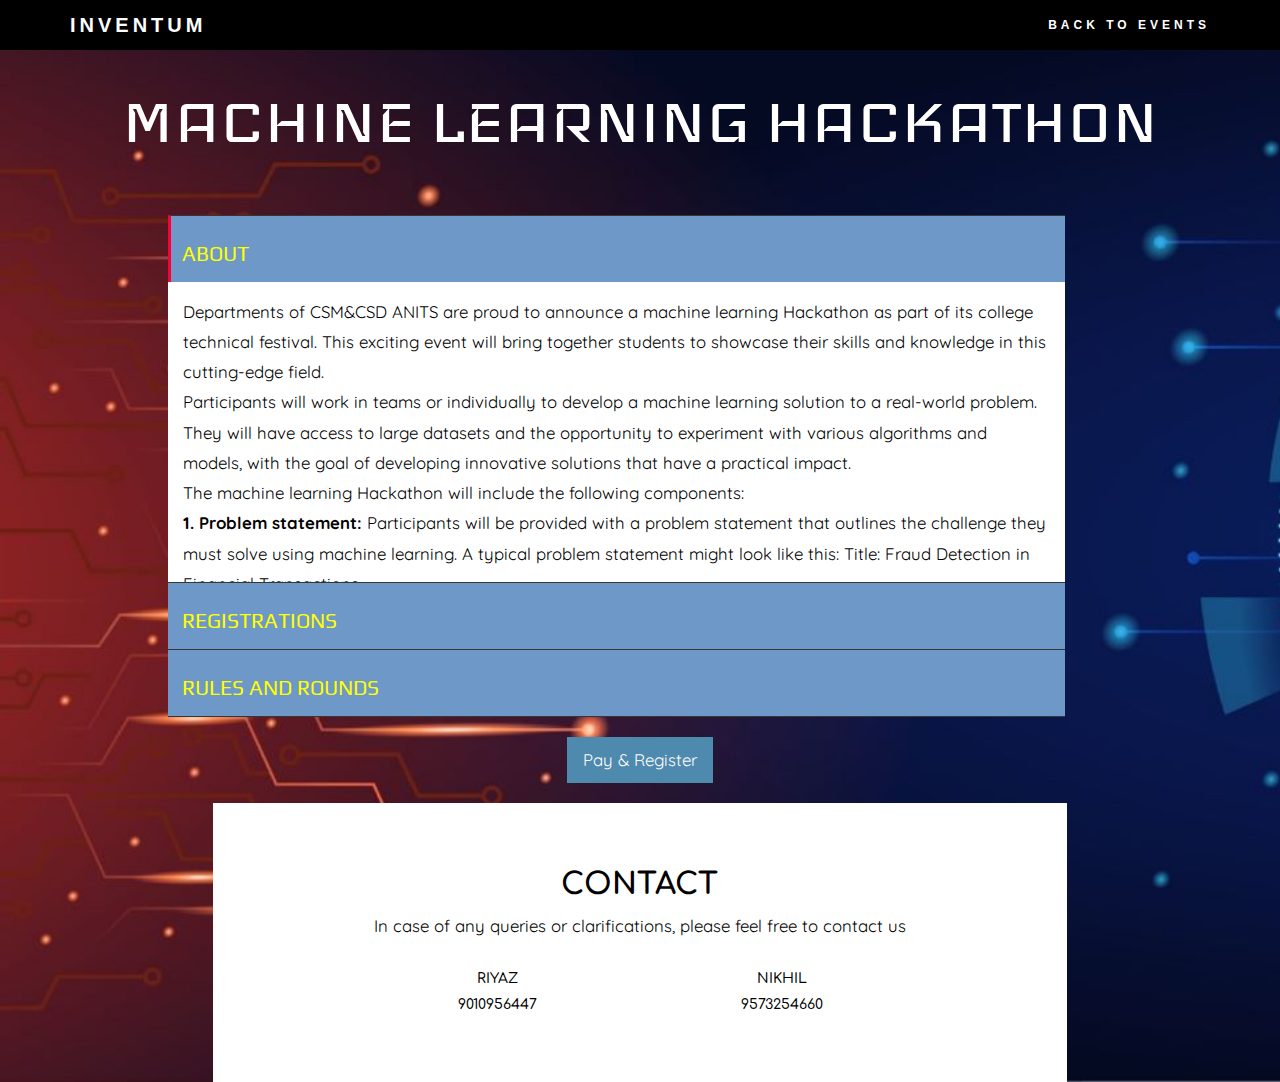
<file: Inventum_2k23_main1/Inventum/pages/details.html>
<!DOCTYPE html>
<html>
<head>
  <meta charset="utf-8">
  <title>Machine learning hackathon</title>

  <meta name="theme-color" content="#000000">
  
 
  <link href="https://fonts.googleapis.com/css?family=Fresca|Play|Arima+Madurai|Graduate|Comfortaa:700|Raleway|Quicksand|Iceland|Roboto" rel="stylesheet">
  <meta name="viewport" content="width=device-width,initial-scale=1,maximum-scale=1,user-scalable=no">
  <meta http-equiv="X-UA-Compatible" content="IE=edge,chrome=1">
  <meta name="HandheldFriendly" content="true">
   <link rel="stylesheet" href="../CSS/tech.css">
 
  <style>
    img { max-width: 100%; }
  @media screen and (max-width: 1060px) {
    #primary { width:67%; }
    #secondary { width:30%; margin-left:3%;}  
}

/* Tabled Portrait */
@media screen and (max-width: 768px) {
    #primary { width:100%; }
    #secondary { width:100%; margin:0; border:none; }
}
.accordion {
  color: #FFF;
  width: 100%;
}
.accordion .section {
  width: 100%;
}
.accordion .section input[type='radio'] {
  display: none;
}
.accordion .section input[type='radio']:checked + label {
  background:rgba(32, 90, 167, 0.5);
}
.accordion .section input[type='radio']:checked + label:before {
  content: " ";
  position: absolute;
  border-left: 3px solid #FC0035;
  height: 100%;
  left: 0;
}
.accordion .section input[type='radio']:checked ~ .content {
  max-height: 300px;
  opacity: 1;
  z-index: 10;
  overflow-y: auto;
}
.accordion .section label {
  position: relative;
  cursor: pointer;
  padding: 7px 14px;
  display: table;
  background:rgba(32, 90, 167, 0.5);
  width: 100%;
  -webkit-transition: background 0.3s ease-in-out;
  -moz-transition: background 0.3s ease-in-out;
  -ms-transition: background 0.3s ease-in-out;
  transition: background 0.3s ease-in-out;
  -webkit-user-select: none;
  -moz-user-select: none;
  -ms-user-select: none;
  -o-user-select: none;
  user-select: none;
}
.accordion .section label:before {
  content: " ";
  width: 100%;
  position: absolute;
  left: 0;
  top: 0;
  height: 1px;
  border-top: 1px solid #363636;
}
.accordion .section label:hover {
  background: rgba(32, 90, 167, 0.5);;
}
.accordion .section label span {
  display: table-cell;
  vertical-align: middle;
}
.accordion .section:last-of-type {
  border-bottom: 1px solid #363636;
}
.accordion .section .content {
  max-height: 0;
  -webkit-transition: all 0.4s;
  -moz-transition: all 0.4s;
  -ms-transition: all 0.4s;
  transition: all 0.4s;
  opacity: 0;
  background:rgba(48, 63, 159,0.8);
  position: relative;
  overflow-y: auto;
}

*, *:before, *:after {
  -moz-box-sizing: border-box;
  -webkit-box-sizing: border-box;
  box-sizing: border-box;
}


.left-menu {
 background:rgba(32, 90, 167, 0.5);
  width: 95%;
    position: relative;
    
 
}
.section label {
    margin-bottom: 0;
    color: #000;
    forced-color-adjust: #000;

}
.accordion {
 
}
.accordion .section .content {
  padding: 0 15px;
}
.accordion .section input[type='radio'] {
  display: none;
}
.accordion .section input[type='radio']:checked ~ .content {
  padding: 15px;
}


/* W3.CSS 4.04 Apr 2017 by Jan Egil and Borge Refsnes */
html{box-sizing:border-box}*,*:before,*:after{box-sizing:inherit}
/* Extract from normalize.css by Nicolas Gallagher and Jonathan Neal git.io/normalize */
html{-ms-text-size-adjust:100%;-webkit-text-size-adjust:100%}body{margin:0}
article,aside,details,figcaption,figure,footer,header,main,menu,nav,section,summary{display:block}
audio,canvas,progress,video{display:inline-block}progress{vertical-align:baseline}
audio:not([controls]){display:none;height:0}[hidden],template{display:none}
a{background-color:transparent;-webkit-text-decoration-skip:objects}
a:active,a:hover{outline-width:0}abbr[title]{border-bottom:none;text-decoration:underline;text-decoration:underline dotted}
dfn{font-style:italic}mark{background:#000;color:#000}
small{font-size:80%}sub,sup{font-size:75%;line-height:0;position:relative;vertical-align:baseline}
sub{bottom:-0.25em}sup{top:-0.5em}figure{margin:1em 40px}img{border-style:none}svg:not(:root){overflow:hidden}
code,kbd,pre,samp{font-family:monospace,monospace;font-size:1em}hr{box-sizing:content-box;height:0;overflow:visible}
button,input,select,textarea{font:inherit;margin:0}optgroup{font-weight:bold}
button,input{overflow:visible}button,select{text-transform:none}
button,html [type=button],[type=reset],[type=submit]{-webkit-appearance:button}
button::-moz-focus-inner, [type=button]::-moz-focus-inner, [type=reset]::-moz-focus-inner, [type=submit]::-moz-focus-inner{border-style:none;padding:0}
button:-moz-focusring, [type=button]:-moz-focusring, [type=reset]:-moz-focusring, [type=submit]:-moz-focusring{outline:1px dotted ButtonText}
fieldset{border:1px solid #c0c0c0;margin:0 2px;padding:.35em .625em .75em}
legend{color:inherit;display:table;max-width:100%;padding:0;white-space:normal}textarea{overflow:auto}
[type=checkbox],[type=radio]{padding:0}
[type=number]::-webkit-inner-spin-button,[type=number]::-webkit-outer-spin-button{height:auto}
[type=search]{-webkit-appearance:textfield;outline-offset:-2px}
[type=search]::-webkit-search-cancel-button,[type=search]::-webkit-search-decoration{-webkit-appearance:none}
::-webkit-input-placeholder{color:inherit;opacity:0.54}
::-webkit-file-upload-button{-webkit-appearance:button;font:inherit}
/* End extract */
html,body{font-family:Verdana,sans-serif;font-size:15px;line-height:1.5}html{overflow-x:hidden}
h1{font-size:36px}h2{font-size:30px}h3{font-size:24px}h4{font-size:20px}h5{font-size:18px}h6{font-size:16px}.w3-serif{font-family:serif}
h1,h2,h3,h4,h5,h6{font-family:"Segoe UI",Arial,sans-serif;font-weight:400;margin:10px 0}.w3-wide{letter-spacing:4px}
hr{border:0;border-top:1px solid #eee;margin:20px 0}
.w3-image{max-width:100%;height:auto}img{margin-bottom:-5px}a{color:inherit}
.w3-table,.w3-table-all{border-collapse:collapse;border-spacing:0;width:100%;display:table}.w3-table-all{border:1px solid #ccc}
.w3-bordered tr,.w3-table-all tr{border-bottom:1px solid #ddd}.w3-striped tbody tr:nth-child(even){background-color:#f1f1f1}
.w3-table-all tr:nth-child(odd){background-color:#fff}.w3-table-all tr:nth-child(even){background-color:#f1f1f1}
.w3-hoverable tbody tr:hover,.w3-ul.w3-hoverable li:hover{background-color:#ccc}.w3-centered tr th,.w3-centered tr td{text-align:center}
.w3-table td,.w3-table th,.w3-table-all td,.w3-table-all th{padding:8px 8px;display:table-cell;text-align:left;vertical-align:top}
.w3-table th:first-child,.w3-table td:first-child,.w3-table-all th:first-child,.w3-table-all td:first-child{padding-left:16px}
.w3-btn,.w3-button{border:none;display:inline-block;outline:0;padding:8px 16px;vertical-align:middle;overflow:hidden;text-decoration:none;color:inherit;background-color:inherit;text-align:center;cursor:pointer;white-space:nowrap}
.w3-btn:hover{box-shadow:0 8px 16px 0 rgba(0,0,0,0.2),0 6px 20px 0 rgba(0,0,0,0.19)}
.w3-btn,.w3-button{-webkit-touch-callout:none;-webkit-user-select:none;-khtml-user-select:none;-moz-user-select:none;-ms-user-select:none;user-select:none}   
.w3-disabled,.w3-btn:disabled,.w3-button:disabled{cursor:not-allowed;opacity:0.3}.w3-disabled *,:disabled *{pointer-events:none}
.w3-btn.w3-disabled:hover,.w3-btn:disabled:hover{box-shadow:none}
.w3-badge,.w3-tag{background-color:#000;color:#fff;display:inline-block;padding-left:8px;padding-right:8px;text-align:center}.w3-badge{border-radius:50%}
.w3-ul{list-style-type:none;padding:0;margin:0}.w3-ul li{padding:8px 16px;border-bottom:1px solid #ddd}.w3-ul li:last-child{border-bottom:none}
.w3-tooltip,.w3-display-container{position:relative}.w3-tooltip .w3-text{display:none}.w3-tooltip:hover .w3-text{display:inline-block}
.w3-ripple:active{opacity:0.5}.w3-ripple{transition:opacity 0s}
.w3-input{padding:8px;display:block;border:none;border-bottom:1px solid #ccc;width:100%}
.w3-select{padding:9px 0;width:100%;border:none;border-bottom:1px solid #ccc}
.w3-dropdown-click,.w3-dropdown-hover{position:relative;display:inline-block;cursor:pointer}
.w3-dropdown-hover:hover .w3-dropdown-content{display:block;z-index:1}
.w3-dropdown-hover:first-child,.w3-dropdown-click:hover{background-color:#ccc;color:#000}
.w3-dropdown-hover:hover > .w3-button:first-child,.w3-dropdown-click:hover > .w3-button:first-child{background-color:#ffffff;color:#000}
.w3-dropdown-content{cursor:auto;color:#000;background-color:#fff;display:none;position:absolute;min-width:160px;margin:0;padding:0}
.w3-check,.w3-radio{width:24px;height:24px;position:relative;top:6px}
.w3-sidebar{height:100%;width:200px;background-color:#fff;position:fixed!important;z-index:1;overflow:auto}
.w3-bar-block .w3-dropdown-hover,.w3-bar-block .w3-dropdown-click{width:100%}
.w3-bar-block .w3-dropdown-hover .w3-dropdown-content,.w3-bar-block .w3-dropdown-click .w3-dropdown-content{min-width:100%}
.w3-bar-block .w3-dropdown-hover .w3-button,.w3-bar-block .w3-dropdown-click .w3-button{width:100%;text-align:left;padding:8px 16px}
.w3-main,#main{transition:margin-left .4s}
.w3-modal{z-index:3;display:none;padding-top:100px;position:fixed;left:0;top:0;width:100%;height:100%;overflow:auto;background-color:rgb(0,0,0);background-color:rgba(0,0,0,0.4)}
.w3-modal-content{margin:auto;background-color:#fff;position:relative;padding:0;outline:0;width:600px}
.w3-bar{width:100%;overflow:hidden}.w3-center .w3-bar{display:inline-block;width:auto}
.w3-bar .w3-bar-item{padding:8px 16px;float:left;width:auto;border:none;outline:none;display:block}
.w3-bar .w3-dropdown-hover,.w3-bar .w3-dropdown-click{position:static;float:left}
.w3-bar .w3-button{white-space:normal}
.w3-bar-block .w3-bar-item{width:100%;display:block;padding:8px 16px;text-align:left;border:none;outline:none;white-space:normal;float:none}
.w3-bar-block.w3-center .w3-bar-item{text-align:center}.w3-block{display:block;width:100%}
.w3-responsive{overflow-x:auto}
.w3-container:after,.w3-container:before,.w3-panel:after,.w3-panel:before,.w3-row:after,.w3-row:before,.w3-row-padding:after,.w3-row-padding:before,
.w3-cell-row:before,.w3-cell-row:after,.w3-clear:after,.w3-clear:before,.w3-bar:before,.w3-bar:after{content:"";display:table;clear:both}
.w3-col,.w3-half,.w3-third,.w3-twothird,.w3-threequarter,.w3-quarter{float:left;width:100%}
.w3-col.s1{width:8.33333%}.w3-col.s2{width:16.66666%}.w3-col.s3{width:24.99999%}.w3-col.s4{width:33.33333%}
.w3-col.s5{width:41.66666%}.w3-col.s6{width:49.99999%}.w3-col.s7{width:58.33333%}.w3-col.s8{width:66.66666%}
.w3-col.s9{width:74.99999%}.w3-col.s10{width:83.33333%}.w3-col.s11{width:91.66666%}.w3-col.s12{width:99.99999%}
@media (min-width:601px){.w3-col.m1{width:8.33333%}.w3-col.m2{width:16.66666%}.w3-col.m3,.w3-quarter{width:24.99999%}.w3-col.m4,.w3-third{width:33.33333%}
.w3-col.m5{width:41.66666%}.w3-col.m6,.w3-half{width:49.99999%}.w3-col.m7{width:58.33333%}.w3-col.m8,.w3-twothird{width:66.66666%}
.w3-col.m9,.w3-threequarter{width:74.99999%}.w3-col.m10{width:83.33333%}.w3-col.m11{width:91.66666%}.w3-col.m12{width:99.99999%}}
@media (min-width:993px){.w3-col.l1{width:8.33333%}.w3-col.l2{width:16.66666%}.w3-col.l3{width:24.99999%}.w3-col.l4{width:33.33333%}
.w3-col.l5{width:41.66666%}.w3-col.l6{width:49.99999%}.w3-col.l7{width:58.33333%}.w3-col.l8{width:66.66666%}
.w3-col.l9{width:74.99999%}.w3-col.l10{width:83.33333%}.w3-col.l11{width:91.66666%}.w3-col.l12{width:99.99999%}}
.w3-content{max-width:980px;margin:auto}.w3-rest{overflow:hidden}
.w3-cell-row{display:table;width:100%}.w3-cell{display:table-cell}
.w3-cell-top{vertical-align:top}.w3-cell-middle{vertical-align:middle}.w3-cell-bottom{vertical-align:bottom}
.w3-hide{display:none!important}.w3-show-block,.w3-show{display:block!important}.w3-show-inline-block{display:inline-block!important}
@media (max-width:600px){.w3-modal-content{margin:0 10px;width:auto!important}.w3-modal{padding-top:30px}
.w3-dropdown-hover.w3-mobile .w3-dropdown-content,.w3-dropdown-click.w3-mobile .w3-dropdown-content{position:relative}	
.w3-hide-small{display:none!important}.w3-mobile{display:block;width:100%!important}.w3-bar-item.w3-mobile,.w3-dropdown-hover.w3-mobile,.w3-dropdown-click.w3-mobile{text-align:center}
.w3-dropdown-hover.w3-mobile,.w3-dropdown-hover.w3-mobile .w3-btn,.w3-dropdown-hover.w3-mobile .w3-button,.w3-dropdown-click.w3-mobile,.w3-dropdown-click.w3-mobile .w3-btn,.w3-dropdown-click.w3-mobile .w3-button{width:100%}}
@media (max-width:768px){.w3-modal-content{width:500px}.w3-modal{padding-top:50px}}
@media (min-width:993px){.w3-modal-content{width:900px}.w3-hide-large{display:none!important}.w3-sidebar.w3-collapse{display:block!important}}
@media (max-width:992px) and (min-width:601px){.w3-hide-medium{display:none!important}}
@media (max-width:992px){.w3-sidebar.w3-collapse{display:none}.w3-main{margin-left:0!important;margin-right:0!important}}
.w3-top,.w3-bottom{position:fixed;width:100%;z-index:1}.w3-top{top:0}.w3-bottom{bottom:0}
.w3-overlay{position:fixed;display:none;width:100%;height:100%;top:0;left:0;right:0;bottom:0;background-color:rgba(0,0,0,0.5);z-index:2}
.w3-display-topleft{position:absolute;left:0;top:0}.w3-display-topright{position:absolute;right:0;top:0}
.w3-display-bottomleft{position:absolute;left:0;bottom:0}.w3-display-bottomright{position:absolute;right:0;bottom:0}
.w3-display-middle{position:absolute;top:50%;left:50%;transform:translate(-50%,-50%);-ms-transform:translate(-50%,-50%)}
.w3-display-left{position:absolute;top:50%;left:0%;transform:translate(0%,-50%);-ms-transform:translate(-0%,-50%)}
.w3-display-right{position:absolute;top:50%;right:0%;transform:translate(0%,-50%);-ms-transform:translate(0%,-50%)}
.w3-display-topmiddle{position:absolute;left:50%;top:0;transform:translate(-50%,0%);-ms-transform:translate(-50%,0%)}
.w3-display-bottommiddle{position:absolute;left:50%;bottom:0;transform:translate(-50%,0%);-ms-transform:translate(-50%,0%)}
.w3-display-container:hover .w3-display-hover{display:block}.w3-display-container:hover span.w3-display-hover{display:inline-block}.w3-display-hover{display:none}
.w3-display-position{position:absolute}
.w3-circle{border-radius:50%}
.w3-round-small{border-radius:2px}.w3-round,.w3-round-medium{border-radius:4px}.w3-round-large{border-radius:8px}.w3-round-xlarge{border-radius:16px}.w3-round-xxlarge{border-radius:32px}
.w3-row-padding,.w3-row-padding>.w3-half,.w3-row-padding>.w3-third,.w3-row-padding>.w3-twothird,.w3-row-padding>.w3-threequarter,.w3-row-padding>.w3-quarter,.w3-row-padding>.w3-col{padding:0 8px}
.w3-container,.w3-panel{padding:0.01em 16px}.w3-panel{margin-top:16px;margin-bottom:16px}
.w3-code,.w3-codespan{font-family:Consolas,"courier new";font-size:16px}
.w3-code{width:auto;background-color:#fff;padding:8px 12px;border-left:4px solid #4CAF50;word-wrap:break-word}
.w3-codespan{color:crimson;background-color:#f1f1f1;padding-left:4px;padding-right:4px;font-size:110%}
.w3-card,.w3-card-2{box-shadow:0 2px 5px 0 rgba(0,0,0,0.16),0 2px 10px 0 rgba(0,0,0,0.12)}
.w3-card-4,.w3-hover-shadow:hover{box-shadow:0 4px 10px 0 rgba(0,0,0,0.2),0 4px 20px 0 rgba(0,0,0,0.19)}
.w3-spin{animation:w3-spin 2s infinite linear}@keyframes w3-spin{0%{transform:rotate(0deg)}100%{transform:rotate(359deg)}}
.w3-animate-fading{animation:fading 10s infinite}@keyframes fading{0%{opacity:0}50%{opacity:1}100%{opacity:0}}
.w3-animate-opacity{animation:opac 0.8s}@keyframes opac{from{opacity:0} to{opacity:1}}
.w3-animate-top{position:relative;animation:animatetop 0.4s}@keyframes animatetop{from{top:-300px;opacity:0} to{top:0;opacity:1}}
.w3-animate-left{position:relative;animation:animateleft 0.4s}@keyframes animateleft{from{left:-300px;opacity:0} to{left:0;opacity:1}}
.w3-animate-right{position:relative;animation:animateright 0.4s}@keyframes animateright{from{right:-300px;opacity:0} to{right:0;opacity:1}}
.w3-animate-bottom{position:relative;animation:animatebottom 0.4s}@keyframes animatebottom{from{bottom:-300px;opacity:0} to{bottom:0;opacity:1}}
.w3-animate-zoom {animation:animatezoom 0.6s}@keyframes animatezoom{from{transform:scale(0)} to{transform:scale(1)}}
.w3-animate-input{transition:width 0.4s ease-in-out}.w3-animate-input:focus{width:100%!important}
.w3-opacity,.w3-hover-opacity:hover{opacity:0.60}.w3-opacity-off,.w3-hover-opacity-off:hover{opacity:1}
.w3-opacity-max{opacity:0.25}.w3-opacity-min{opacity:0.75}
.w3-greyscale-max,.w3-grayscale-max,.w3-hover-greyscale:hover,.w3-hover-grayscale:hover{filter:grayscale(100%)}
.w3-greyscale,.w3-grayscale{filter:grayscale(75%)}.w3-greyscale-min,.w3-grayscale-min{filter:grayscale(50%)}
.w3-sepia{filter:sepia(75%)}.w3-sepia-max,.w3-hover-sepia:hover{filter:sepia(100%)}.w3-sepia-min{filter:sepia(50%)}
.w3-tiny{font-size:10px!important}.w3-small{font-size:12px!important}.w3-medium{font-size:15px!important}.w3-large{font-size:18px!important}
.w3-xlarge{font-size:24px!important}.w3-xxlarge{font-size:36px!important}.w3-xxxlarge{font-size:48px!important}.w3-jumbo{font-size:64px!important}
.w3-left-align{text-align:left!important}.w3-right-align{text-align:right!important}.w3-justify{text-align:justify!important}.w3-center{text-align:center!important}
.w3-border-0{border:0!important}.w3-border{border:1px solid #ccc!important}
.w3-border-top{border-top:1px solid #ccc!important}.w3-border-bottom{border-bottom:1px solid #ccc!important}
.w3-border-left{border-left:1px solid #ccc!important}.w3-border-right{border-right:1px solid #ccc!important}
.w3-topbar{border-top:6px solid #ccc!important}.w3-bottombar{border-bottom:6px solid #ccc!important}
.w3-leftbar{border-left:6px solid #ccc!important}.w3-rightbar{border-right:6px solid #ccc!important}
.w3-section,.w3-code{margin-top:16px!important;margin-bottom:16px!important}
.w3-margin{margin:16px!important}.w3-margin-top{margin-top:16px!important}.w3-margin-bottom{margin-bottom:16px!important}
.w3-margin-left{margin-left:16px!important}.w3-margin-right{margin-right:16px!important}
.w3-padding-small{padding:4px 8px!important}.w3-padding{padding:8px 16px!important}.w3-padding-large{padding:12px 24px!important}
.w3-padding-16{padding-top:16px!important;padding-bottom:16px!important}.w3-padding-24{padding-top:24px!important;padding-bottom:24px!important}
.w3-padding-32{padding-top:32px!important;padding-bottom:32px!important}.w3-padding-48{padding-top:48px!important;padding-bottom:48px!important}
.w3-padding-64{padding-top:64px!important;padding-bottom:64px!important}
.w3-left{float:left!important}.w3-right{float:right!important}
.w3-button:hover{color:#000!important;background-color:#ccc!important}
.w3-transparent,.w3-hover-none:hover{background-color:transparent!important}
.w3-hover-none:hover{box-shadow:none!important}
/* Colors */
.w3-amber,.w3-hover-amber:hover{color:#000!important;background-color:#ffc107!important}
.w3-aqua,.w3-hover-aqua:hover{color:#000!important;background-color:#00ffff!important}
.w3-blue,.w3-hover-blue:hover{color:#fff!important;background-color:#2196F3!important}
.w3-light-blue,.w3-hover-light-blue:hover{color:#000!important;background-color:#87CEEB!important}
.w3-brown,.w3-hover-brown:hover{color:#fff!important;background-color:#795548!important}
.w3-cyan,.w3-hover-cyan:hover{color:#000!important;background-color:#00bcd4!important}
.w3-blue-grey,.w3-hover-blue-grey:hover,.w3-blue-gray,.w3-hover-blue-gray:hover{color:#fff!important;background-color:#607d8b!important}
.w3-green,.w3-hover-green:hover{color:#fff!important;background-color:#4CAF50!important}
.w3-light-green,.w3-hover-light-green:hover{color:#000!important;background-color:#8bc34a!important}
.w3-indigo,.w3-hover-indigo:hover{color:#fff!important;background-color:#3f51b5!important}
.w3-khaki,.w3-hover-khaki:hover{color:#000!important;background-color:#f0e68c!important}
.w3-lime,.w3-hover-lime:hover{color:#000!important;background-color:#cddc39!important}
.w3-orange,.w3-hover-orange:hover{color:#000!important;background-color:#ff9800!important}
.w3-deep-orange,.w3-hover-deep-orange:hover{color:#fff!important;background-color:#ff5722!important}
.w3-pink,.w3-hover-pink:hover{color:#fff!important;background-color:#e91e63!important}
.w3-purple,.w3-hover-purple:hover{color:#fff!important;background-color:#9c27b0!important}
.w3-deep-purple,.w3-hover-deep-purple:hover{color:#fff!important;background-color:#673ab7!important}
.w3-red,.w3-hover-red:hover{color:#fff!important;background-color:#f44336!important}
.w3-sand,.w3-hover-sand:hover{color:#000!important;background-color:#fdf5e6!important}
.w3-teal,.w3-hover-teal:hover{color:#fff!important;background-color:#009688!important}
.w3-yellow,.w3-hover-yellow:hover{color:#000!important;background-color:#ffeb3b!important}
.w3-white,.w3-hover-white:hover{color:#000!important;background-color:#fff!important}
.w3-black,.w3-hover-black:hover{color:#fff!important;background-color:#000!important}
.w3-grey,.w3-hover-grey:hover,.w3-gray,.w3-hover-gray:hover{color:#000!important;background-color:#bbb!important}
.w3-light-grey,.w3-hover-light-grey:hover,.w3-light-gray,.w3-hover-light-gray:hover{color:#000!important;background-color:#f1f1f1!important}
.w3-dark-grey,.w3-hover-dark-grey:hover,.w3-dark-gray,.w3-hover-dark-gray:hover{color:#fff!important;background-color:#616161!important}
.w3-pale-red,.w3-hover-pale-red:hover{color:#000!important;background-color:#ffdddd!important}
.w3-pale-green,.w3-hover-pale-green:hover{color:#000!important;background-color:#ddffdd!important}
.w3-pale-yellow,.w3-hover-pale-yellow:hover{color:#000!important;background-color:#ffffcc!important}
.w3-pale-blue,.w3-hover-pale-blue:hover{color:#000!important;background-color:#ddffff!important}
.w3-text-red,.w3-hover-text-red:hover{color:#f44336!important}
.w3-text-green,.w3-hover-text-green:hover{color:#4CAF50!important}
.w3-text-blue,.w3-hover-text-blue:hover{color:#2196F3!important}
.w3-text-yellow,.w3-hover-text-yellow:hover{color:#ffeb3b!important}
.w3-text-white,.w3-hover-text-white:hover{color:#fff!important}
.w3-text-black,.w3-hover-text-black:hover{color:#000!important}
.w3-text-grey,.w3-hover-text-grey:hover,.w3-text-gray,.w3-hover-text-gray:hover{color:#757575!important}
.w3-text-amber{color:#ffc107!important}
.w3-text-aqua{color:#00ffff!important}
.w3-text-light-blue{color:#87CEEB!important}
.w3-text-brown{color:#795548!important}
.w3-text-cyan{color:#00bcd4!important}
.w3-text-blue-grey,.w3-text-blue-gray{color:#607d8b!important}
.w3-text-light-green{color:#8bc34a!important}
.w3-text-indigo{color:#3f51b5!important}
.w3-text-khaki{color:#b4aa50!important}
.w3-text-lime{color:#cddc39!important}
.w3-text-orange{color:#ff9800!important}
.w3-text-deep-orange{color:#ff5722!important}
.w3-text-pink{color:#e91e63!important}
.w3-text-purple{color:#9c27b0!important}
.w3-text-deep-purple{color:#673ab7!important}
.w3-text-sand{color:#fdf5e6!important}
.w3-text-teal{color:#009688!important}
.w3-text-light-grey,.w3-hover-text-light-grey:hover,.w3-text-light-gray,.w3-hover-text-light-gray:hover{color:#f1f1f1!important}
.w3-text-dark-grey,.w3-hover-text-dark-grey:hover,.w3-text-dark-gray,.w3-hover-text-dark-gray:hover{color:#3a3a3a!important}
.w3-border-red,.w3-hover-border-red:hover{border-color:#f44336!important}
.w3-border-green,.w3-hover-border-green:hover{border-color:#4CAF50!important}
.w3-border-blue,.w3-hover-border-blue:hover{border-color:#2196F3!important}
.w3-border-yellow,.w3-hover-border-yellow:hover{border-color:#ffeb3b!important}
.w3-border-white,.w3-hover-border-white:hover{border-color:#fff!important}
.w3-border-black,.w3-hover-border-black:hover{border-color:#000!important}
.w3-border-grey,.w3-hover-border-grey:hover,.w3-border-gray,.w3-hover-border-gray:hover{border-color:#bbb!important}

/*!
 * Bootstrap v3.3.5 (http://getbootstrap.com)
 * Copyright 2011-2015 Twitter, Inc.
 * Licensed under MIT (https://github.com/twbs/bootstrap/blob/master/LICENSE)
 *//*! normalize.css v3.0.3 | MIT License | github.com/necolas/normalize.css */html{font-family:sans-serif;-webkit-text-size-adjust:100%;-ms-text-size-adjust:100%}body{margin:0}article,aside,details,figcaption,figure,footer,header,hgroup,main,menu,nav,section,summary{display:block}audio,canvas,progress,video{display:inline-block;vertical-align:baseline}audio:not([controls]){display:none;height:0}[hidden],template{display:none}a{background-color:transparent}a:active,a:hover{outline:0}abbr[title]{border-bottom:1px dotted}b,strong{font-weight:700}dfn{font-style:italic}h1{margin:.67em 0;font-size:2em}mark{color:#000;background:#000}small{font-size:80%}sub,sup{position:relative;font-size:75%;line-height:0;vertical-align:baseline}sup{top:-.5em}sub{bottom:-.25em}img{border:0}svg:not(:root){overflow:hidden}figure{margin:1em 40px}hr{height:0;-webkit-box-sizing:content-box;-moz-box-sizing:content-box;box-sizing:content-box}pre{overflow:auto}code,kbd,pre,samp{font-family:monospace,monospace;font-size:1em}button,input,optgroup,select,textarea{margin:0;font:inherit;color:inherit}button{overflow:visible}button,select{text-transform:none}button,html input[type=button],input[type=reset],input[type=submit]{-webkit-appearance:button;cursor:pointer}button[disabled],html input[disabled]{cursor:default}button::-moz-focus-inner,input::-moz-focus-inner{padding:0;border:0}input{line-height:normal}input[type=checkbox],input[type=radio]{-webkit-box-sizing:border-box;-moz-box-sizing:border-box;box-sizing:border-box;padding:0}input[type=number]::-webkit-inner-spin-button,input[type=number]::-webkit-outer-spin-button{height:auto}input[type=search]{-webkit-box-sizing:content-box;-moz-box-sizing:content-box;box-sizing:content-box;-webkit-appearance:textfield}input[type=search]::-webkit-search-cancel-button,input[type=search]::-webkit-search-decoration{-webkit-appearance:none}fieldset{padding:.35em .625em .75em;margin:0 2px;border:1px solid silver}legend{padding:0;border:0}textarea{overflow:auto}optgroup{font-weight:700}table{border-spacing:0;border-collapse:collapse}td,th{padding:0}/*! Source: https://github.com/h5bp/html5-boilerplate/blob/master/src/css/main.css */@media print{*,:after,:before{color:#000!important;text-shadow:none!important;background:0 0!important;-webkit-box-shadow:none!important;box-shadow:none!important}a,a:visited{text-decoration:underline}a[href]:after{content:" (" attr(href) ")"}abbr[title]:after{content:" (" attr(title) ")"}a[href^="javascript:"]:after,a[href^="#"]:after{content:""}blockquote,pre{border:1px solid #999;page-break-inside:avoid}thead{display:table-header-group}img,tr{page-break-inside:avoid}img{max-width:100%!important}h2,h3,p{orphans:3;widows:3}h2,h3{page-break-after:avoid}.navbar{display:none}.btn>.caret,.dropup>.btn>.caret{border-top-color:#000!important}.label{border:1px solid #000}.table{border-collapse:collapse!important}.table td,.table th{background-color:#fff!important}.table-bordered td,.table-bordered th{border:1px solid #ddd!important}}@font-face{font-family:'Glyphicons Halflings';src:url(../fonts/glyphicons-halflings-regular.html);src:url(../fonts/glyphicons-halflings-regulard41d.html#iefix) format('embedded-opentype'),url(../fonts/glyphicons-halflings-regular-2.html) format('woff2'),url(../fonts/glyphicons-halflings-regular-3.html) format('woff'),url(../fonts/glyphicons-halflings-regular-4.html) format('truetype'),url(../fonts/glyphicons-halflings-regular-5.html#glyphicons_halflingsregular) format('svg')}.glyphicon{position:relative;top:1px;display:inline-block;font-family:'Glyphicons Halflings';font-style:normal;font-weight:400;line-height:1;-webkit-font-smoothing:antialiased;-moz-osx-font-smoothing:grayscale}.glyphicon-asterisk:before{content:"\2a"}.glyphicon-plus:before{content:"\2b"}.glyphicon-eur:before,.glyphicon-euro:before{content:"\20ac"}.glyphicon-minus:before{content:"\2212"}.glyphicon-cloud:before{content:"\2601"}.glyphicon-envelope:before{content:"\2709"}.glyphicon-pencil:before{content:"\270f"}.glyphicon-glass:before{content:"\e001"}.glyphicon-music:before{content:"\e002"}.glyphicon-search:before{content:"\e003"}.glyphicon-heart:before{content:"\e005"}.glyphicon-star:before{content:"\e006"}.glyphicon-star-empty:before{content:"\e007"}.glyphicon-user:before{content:"\e008"}.glyphicon-film:before{content:"\e009"}.glyphicon-th-large:before{content:"\e010"}.glyphicon-th:before{content:"\e011"}.glyphicon-th-list:before{content:"\e012"}.glyphicon-ok:before{content:"\e013"}.glyphicon-remove:before{content:"\e014"}.glyphicon-zoom-in:before{content:"\e015"}.glyphicon-zoom-out:before{content:"\e016"}.glyphicon-off:before{content:"\e017"}.glyphicon-signal:before{content:"\e018"}.glyphicon-cog:before{content:"\e019"}.glyphicon-trash:before{content:"\e020"}.glyphicon-home:before{content:"\e021"}.glyphicon-file:before{content:"\e022"}.glyphicon-time:before{content:"\e023"}.glyphicon-road:before{content:"\e024"}.glyphicon-download-alt:before{content:"\e025"}.glyphicon-download:before{content:"\e026"}.glyphicon-upload:before{content:"\e027"}.glyphicon-inbox:before{content:"\e028"}.glyphicon-play-circle:before{content:"\e029"}.glyphicon-repeat:before{content:"\e030"}.glyphicon-refresh:before{content:"\e031"}.glyphicon-list-alt:before{content:"\e032"}.glyphicon-lock:before{content:"\e033"}.glyphicon-flag:before{content:"\e034"}.glyphicon-headphones:before{content:"\e035"}.glyphicon-volume-off:before{content:"\e036"}.glyphicon-volume-down:before{content:"\e037"}.glyphicon-volume-up:before{content:"\e038"}.glyphicon-qrcode:before{content:"\e039"}.glyphicon-barcode:before{content:"\e040"}.glyphicon-tag:before{content:"\e041"}.glyphicon-tags:before{content:"\e042"}.glyphicon-book:before{content:"\e043"}.glyphicon-bookmark:before{content:"\e044"}.glyphicon-print:before{content:"\e045"}.glyphicon-camera:before{content:"\e046"}.glyphicon-font:before{content:"\e047"}.glyphicon-bold:before{content:"\e048"}.glyphicon-italic:before{content:"\e049"}.glyphicon-text-height:before{content:"\e050"}.glyphicon-text-width:before{content:"\e051"}.glyphicon-align-left:before{content:"\e052"}.glyphicon-align-center:before{content:"\e053"}.glyphicon-align-right:before{content:"\e054"}.glyphicon-align-justify:before{content:"\e055"}.glyphicon-list:before{content:"\e056"}.glyphicon-indent-left:before{content:"\e057"}.glyphicon-indent-right:before{content:"\e058"}.glyphicon-facetime-video:before{content:"\e059"}.glyphicon-picture:before{content:"\e060"}.glyphicon-map-marker:before{content:"\e062"}.glyphicon-adjust:before{content:"\e063"}.glyphicon-tint:before{content:"\e064"}.glyphicon-edit:before{content:"\e065"}.glyphicon-share:before{content:"\e066"}.glyphicon-check:before{content:"\e067"}.glyphicon-move:before{content:"\e068"}.glyphicon-step-backward:before{content:"\e069"}.glyphicon-fast-backward:before{content:"\e070"}.glyphicon-backward:before{content:"\e071"}.glyphicon-play:before{content:"\e072"}.glyphicon-pause:before{content:"\e073"}.glyphicon-stop:before{content:"\e074"}.glyphicon-forward:before{content:"\e075"}.glyphicon-fast-forward:before{content:"\e076"}.glyphicon-step-forward:before{content:"\e077"}.glyphicon-eject:before{content:"\e078"}.glyphicon-chevron-left:before{content:"\e079"}.glyphicon-chevron-right:before{content:"\e080"}.glyphicon-plus-sign:before{content:"\e081"}.glyphicon-minus-sign:before{content:"\e082"}.glyphicon-remove-sign:before{content:"\e083"}.glyphicon-ok-sign:before{content:"\e084"}.glyphicon-question-sign:before{content:"\e085"}.glyphicon-info-sign:before{content:"\e086"}.glyphicon-screenshot:before{content:"\e087"}.glyphicon-remove-circle:before{content:"\e088"}.glyphicon-ok-circle:before{content:"\e089"}.glyphicon-ban-circle:before{content:"\e090"}.glyphicon-arrow-left:before{content:"\e091"}.glyphicon-arrow-right:before{content:"\e092"}.glyphicon-arrow-up:before{content:"\e093"}.glyphicon-arrow-down:before{content:"\e094"}.glyphicon-share-alt:before{content:"\e095"}.glyphicon-resize-full:before{content:"\e096"}.glyphicon-resize-small:before{content:"\e097"}.glyphicon-exclamation-sign:before{content:"\e101"}.glyphicon-gift:before{content:"\e102"}.glyphicon-leaf:before{content:"\e103"}.glyphicon-fire:before{content:"\e104"}.glyphicon-eye-open:before{content:"\e105"}.glyphicon-eye-close:before{content:"\e106"}.glyphicon-warning-sign:before{content:"\e107"}.glyphicon-plane:before{content:"\e108"}.glyphicon-calendar:before{content:"\e109"}.glyphicon-random:before{content:"\e110"}.glyphicon-comment:before{content:"\e111"}.glyphicon-magnet:before{content:"\e112"}.glyphicon-chevron-up:before{content:"\e113"}.glyphicon-chevron-down:before{content:"\e114"}.glyphicon-retweet:before{content:"\e115"}.glyphicon-shopping-cart:before{content:"\e116"}.glyphicon-folder-close:before{content:"\e117"}.glyphicon-folder-open:before{content:"\e118"}.glyphicon-resize-vertical:before{content:"\e119"}.glyphicon-resize-horizontal:before{content:"\e120"}.glyphicon-hdd:before{content:"\e121"}.glyphicon-bullhorn:before{content:"\e122"}.glyphicon-bell:before{content:"\e123"}.glyphicon-certificate:before{content:"\e124"}.glyphicon-thumbs-up:before{content:"\e125"}.glyphicon-thumbs-down:before{content:"\e126"}.glyphicon-hand-right:before{content:"\e127"}.glyphicon-hand-left:before{content:"\e128"}.glyphicon-hand-up:before{content:"\e129"}.glyphicon-hand-down:before{content:"\e130"}.glyphicon-circle-arrow-right:before{content:"\e131"}.glyphicon-circle-arrow-left:before{content:"\e132"}.glyphicon-circle-arrow-up:before{content:"\e133"}.glyphicon-circle-arrow-down:before{content:"\e134"}.glyphicon-globe:before{content:"\e135"}.glyphicon-wrench:before{content:"\e136"}.glyphicon-tasks:before{content:"\e137"}.glyphicon-filter:before{content:"\e138"}.glyphicon-briefcase:before{content:"\e139"}.glyphicon-fullscreen:before{content:"\e140"}.glyphicon-dashboard:before{content:"\e141"}.glyphicon-paperclip:before{content:"\e142"}.glyphicon-heart-empty:before{content:"\e143"}.glyphicon-link:before{content:"\e144"}.glyphicon-phone:before{content:"\e145"}.glyphicon-pushpin:before{content:"\e146"}.glyphicon-usd:before{content:"\e148"}.glyphicon-gbp:before{content:"\e149"}.glyphicon-sort:before{content:"\e150"}.glyphicon-sort-by-alphabet:before{content:"\e151"}.glyphicon-sort-by-alphabet-alt:before{content:"\e152"}.glyphicon-sort-by-order:before{content:"\e153"}.glyphicon-sort-by-order-alt:before{content:"\e154"}.glyphicon-sort-by-attributes:before{content:"\e155"}.glyphicon-sort-by-attributes-alt:before{content:"\e156"}.glyphicon-unchecked:before{content:"\e157"}.glyphicon-expand:before{content:"\e158"}.glyphicon-collapse-down:before{content:"\e159"}.glyphicon-collapse-up:before{content:"\e160"}.glyphicon-log-in:before{content:"\e161"}.glyphicon-flash:before{content:"\e162"}.glyphicon-log-out:before{content:"\e163"}.glyphicon-new-window:before{content:"\e164"}.glyphicon-record:before{content:"\e165"}.glyphicon-save:before{content:"\e166"}.glyphicon-open:before{content:"\e167"}.glyphicon-saved:before{content:"\e168"}.glyphicon-import:before{content:"\e169"}.glyphicon-export:before{content:"\e170"}.glyphicon-send:before{content:"\e171"}.glyphicon-floppy-disk:before{content:"\e172"}.glyphicon-floppy-saved:before{content:"\e173"}.glyphicon-floppy-remove:before{content:"\e174"}.glyphicon-floppy-save:before{content:"\e175"}.glyphicon-floppy-open:before{content:"\e176"}.glyphicon-credit-card:before{content:"\e177"}.glyphicon-transfer:before{content:"\e178"}.glyphicon-cutlery:before{content:"\e179"}.glyphicon-header:before{content:"\e180"}.glyphicon-compressed:before{content:"\e181"}.glyphicon-earphone:before{content:"\e182"}.glyphicon-phone-alt:before{content:"\e183"}.glyphicon-tower:before{content:"\e184"}.glyphicon-stats:before{content:"\e185"}.glyphicon-sd-video:before{content:"\e186"}.glyphicon-hd-video:before{content:"\e187"}.glyphicon-subtitles:before{content:"\e188"}.glyphicon-sound-stereo:before{content:"\e189"}.glyphicon-sound-dolby:before{content:"\e190"}.glyphicon-sound-5-1:before{content:"\e191"}.glyphicon-sound-6-1:before{content:"\e192"}.glyphicon-sound-7-1:before{content:"\e193"}.glyphicon-copyright-mark:before{content:"\e194"}.glyphicon-registration-mark:before{content:"\e195"}.glyphicon-cloud-download:before{content:"\e197"}.glyphicon-cloud-upload:before{content:"\e198"}.glyphicon-tree-conifer:before{content:"\e199"}.glyphicon-tree-deciduous:before{content:"\e200"}.glyphicon-cd:before{content:"\e201"}.glyphicon-save-file:before{content:"\e202"}.glyphicon-open-file:before{content:"\e203"}.glyphicon-level-up:before{content:"\e204"}.glyphicon-copy:before{content:"\e205"}.glyphicon-paste:before{content:"\e206"}.glyphicon-alert:before{content:"\e209"}.glyphicon-equalizer:before{content:"\e210"}.glyphicon-king:before{content:"\e211"}.glyphicon-queen:before{content:"\e212"}.glyphicon-pawn:before{content:"\e213"}.glyphicon-bishop:before{content:"\e214"}.glyphicon-knight:before{content:"\e215"}.glyphicon-baby-formula:before{content:"\e216"}.glyphicon-tent:before{content:"\26fa"}.glyphicon-blackboard:before{content:"\e218"}.glyphicon-bed:before{content:"\e219"}.glyphicon-apple:before{content:"\f8ff"}.glyphicon-erase:before{content:"\e221"}.glyphicon-hourglass:before{content:"\231b"}.glyphicon-lamp:before{content:"\e223"}.glyphicon-duplicate:before{content:"\e224"}.glyphicon-piggy-bank:before{content:"\e225"}.glyphicon-scissors:before{content:"\e226"}.glyphicon-bitcoin:before{content:"\e227"}.glyphicon-btc:before{content:"\e227"}.glyphicon-xbt:before{content:"\e227"}.glyphicon-yen:before{content:"\00a5"}.glyphicon-jpy:before{content:"\00a5"}.glyphicon-ruble:before{content:"\20bd"}.glyphicon-rub:before{content:"\20bd"}.glyphicon-scale:before{content:"\e230"}.glyphicon-ice-lolly:before{content:"\e231"}.glyphicon-ice-lolly-tasted:before{content:"\e232"}.glyphicon-education:before{content:"\e233"}.glyphicon-option-horizontal:before{content:"\e234"}.glyphicon-option-vertical:before{content:"\e235"}.glyphicon-menu-hamburger:before{content:"\e236"}.glyphicon-modal-window:before{content:"\e237"}.glyphicon-oil:before{content:"\e238"}.glyphicon-grain:before{content:"\e239"}.glyphicon-sunglasses:before{content:"\e240"}.glyphicon-text-size:before{content:"\e241"}.glyphicon-text-color:before{content:"\e242"}.glyphicon-text-background:before{content:"\e243"}.glyphicon-object-align-top:before{content:"\e244"}.glyphicon-object-align-bottom:before{content:"\e245"}.glyphicon-object-align-horizontal:before{content:"\e246"}.glyphicon-object-align-left:before{content:"\e247"}.glyphicon-object-align-vertical:before{content:"\e248"}.glyphicon-object-align-right:before{content:"\e249"}.glyphicon-triangle-right:before{content:"\e250"}.glyphicon-triangle-left:before{content:"\e251"}.glyphicon-triangle-bottom:before{content:"\e252"}.glyphicon-triangle-top:before{content:"\e253"}.glyphicon-console:before{content:"\e254"}.glyphicon-superscript:before{content:"\e255"}.glyphicon-subscript:before{content:"\e256"}.glyphicon-menu-left:before{content:"\e257"}.glyphicon-menu-right:before{content:"\e258"}.glyphicon-menu-down:before{content:"\e259"}.glyphicon-menu-up:before{content:"\e260"}*{-webkit-box-sizing:border-box;-moz-box-sizing:border-box;box-sizing:border-box}:after,:before{-webkit-box-sizing:border-box;-moz-box-sizing:border-box;box-sizing:border-box}html{font-size:10px;-webkit-tap-highlight-color:rgba(0,0,0,0)}body{font-family:"Helvetica Neue",Helvetica,Arial,sans-serif;font-size:14px;line-height:1.42857143;color:#333;background-color:#fff}button,input,select,textarea{font-family:inherit;font-size:inherit;line-height:inherit}a{color:#FFFFFF;text-decoration:none}a:focus,a:hover{color:#FFFFFF;text-decoration:underline}a:focus{outline:thin dotted;outline:5px auto -webkit-focus-ring-color;outline-offset:-2px}figure{margin:0}img{vertical-align:middle}.carousel-inner>.item>a>img,.carousel-inner>.item>img,.img-responsive,.thumbnail a>img,.thumbnail>img{display:block;max-width:100%;height:auto}.img-rounded{border-radius:6px}.img-thumbnail{display:inline-block;max-width:100%;height:auto;padding:4px;line-height:1.42857143;background-color:#fff;border:1px solid #ddd;border-radius:4px;-webkit-transition:all .2s ease-in-out;-o-transition:all .2s ease-in-out;transition:all .2s ease-in-out}.img-circle{border-radius:50%}hr{margin-top:20px;margin-bottom:20px;border:0;border-top:1px solid #eee}.sr-only{position:absolute;width:1px;height:1px;padding:0;margin:-1px;overflow:hidden;clip:rect(0,0,0,0);border:0}.sr-only-focusable:active,.sr-only-focusable:focus{position:static;width:auto;height:auto;margin:0;overflow:visible;clip:auto}[role=button]{cursor:pointer}.h1,.h2,.h3,.h4,.h5,.h6,h1,h2,h3,h4,h5,h6{font-family:inherit;font-weight:500;line-height:1.1;color:inherit}.h1 .small,.h1 small,.h2 .small,.h2 small,.h3 .small,.h3 small,.h4 .small,.h4 small,.h5 .small,.h5 small,.h6 .small,.h6 small,h1 .small,h1 small,h2 .small,h2 small,h3 .small,h3 small,h4 .small,h4 small,h5 .small,h5 small,h6 .small,h6 small{font-weight:400;line-height:1;color:#777}.h1,.h2,.h3,h1,h2,h3{margin-top:20px;margin-bottom:10px}.h1 .small,.h1 small,.h2 .small,.h2 small,.h3 .small,.h3 small,h1 .small,h1 small,h2 .small,h2 small,h3 .small,h3 small{font-size:65%}.h4,.h5,.h6,h4,h5,h6{margin-top:10px;margin-bottom:10px}.h4 .small,.h4 small,.h5 .small,.h5 small,.h6 .small,.h6 small,h4 .small,h4 small,h5 .small,h5 small,h6 .small,h6 small{font-size:75%}.h1,h1{font-size:36px}.h2,h2{font-size:30px}.h3,h3{font-size:24px}.h4,h4{font-size:18px}.h5,h5{font-size:14px}.h6,h6{font-size:12px}p{margin:0 0 10px}.lead{margin-bottom:20px;font-size:16px;font-weight:300;line-height:1.4}@media (min-width:768px){.lead{font-size:21px}}.small,small{font-size:85%}.mark,mark{padding:.2em;background-color:#fcf8e3}.text-left{text-align:left}.text-right{text-align:right}.text-center{text-align:center}.text-justify{text-align:justify}.text-nowrap{white-space:nowrap}.text-lowercase{text-transform:lowercase}.text-uppercase{text-transform:uppercase}.text-capitalize{text-transform:capitalize}.text-muted{color:#777}.text-primary{color:#337ab7}a.text-primary:focus,a.text-primary:hover{color:#286090}.text-success{color:#3c763d}a.text-success:focus,a.text-success:hover{color:#2b542c}.text-info{color:#31708f}a.text-info:focus,a.text-info:hover{color:#245269}.text-warning{color:#8a6d3b}a.text-warning:focus,a.text-warning:hover{color:#66512c}.text-danger{color:#a94442}a.text-danger:focus,a.text-danger:hover{color:#843534}.bg-primary{color:#fff;background-color:#337ab7}a.bg-primary:focus,a.bg-primary:hover{background-color:#286090}.bg-success{background-color:#dff0d8}a.bg-success:focus,a.bg-success:hover{background-color:#c1e2b3}.bg-info{background-color:#d9edf7}a.bg-info:focus,a.bg-info:hover{background-color:#afd9ee}.bg-warning{background-color:#fcf8e3}a.bg-warning:focus,a.bg-warning:hover{background-color:#f7ecb5}.bg-danger{background-color:#f2dede}a.bg-danger:focus,a.bg-danger:hover{background-color:#e4b9b9}.page-header{padding-bottom:9px;margin:40px 0 20px;border-bottom:1px solid #eee}ol,ul{margin-top:0;margin-bottom:10px}ol ol,ol ul,ul ol,ul ul{margin-bottom:0}.list-unstyled{padding-left:0;list-style:none}.list-inline{padding-left:0;margin-left:-5px;list-style:none}.list-inline>li{display:inline-block;padding-right:5px;padding-left:5px}dl{margin-top:0;margin-bottom:20px}dd,dt{line-height:1.42857143}dt{font-weight:700}dd{margin-left:0}@media (min-width:768px){.dl-horizontal dt{float:left;width:160px;overflow:hidden;clear:left;text-align:right;text-overflow:ellipsis;white-space:nowrap}.dl-horizontal dd{margin-left:180px}}abbr[data-original-title],abbr[title]{cursor:help;border-bottom:1px dotted #777}.initialism{font-size:90%;text-transform:uppercase}blockquote{padding:10px 20px;margin:0 0 20px;font-size:17.5px;border-left:5px solid #eee}blockquote ol:last-child,blockquote p:last-child,blockquote ul:last-child{margin-bottom:0}blockquote .small,blockquote footer,blockquote small{display:block;font-size:80%;line-height:1.42857143;color:#777}blockquote .small:before,blockquote footer:before,blockquote small:before{content:'\2014 \00A0'}.blockquote-reverse,blockquote.pull-right{padding-right:15px;padding-left:0;text-align:right;border-right:5px solid #eee;border-left:0}.blockquote-reverse .small:before,.blockquote-reverse footer:before,.blockquote-reverse small:before,blockquote.pull-right .small:before,blockquote.pull-right footer:before,blockquote.pull-right small:before{content:''}.blockquote-reverse .small:after,.blockquote-reverse footer:after,.blockquote-reverse small:after,blockquote.pull-right .small:after,blockquote.pull-right footer:after,blockquote.pull-right small:after{content:'\00A0 \2014'}address{margin-bottom:20px;font-style:normal;line-height:1.42857143}code,kbd,pre,samp{font-family:Menlo,Monaco,Consolas,"Courier New",monospace}code{padding:2px 4px;font-size:90%;color:#c7254e;background-color:#f9f2f4;border-radius:4px}kbd{padding:2px 4px;font-size:90%;color:#fff;background-color:#333;border-radius:3px;-webkit-box-shadow:inset 0 -1px 0 rgba(0,0,0,.25);box-shadow:inset 0 -1px 0 rgba(0,0,0,.25)}kbd kbd{padding:0;font-size:100%;font-weight:700;-webkit-box-shadow:none;box-shadow:none}pre{display:block;padding:9.5px;margin:0 0 10px;font-size:13px;line-height:1.42857143;color:#333;word-break:break-all;word-wrap:break-word;background-color:#f5f5f5;border:1px solid #ccc;border-radius:4px}pre code{padding:0;font-size:inherit;color:inherit;white-space:pre-wrap;background-color:transparent;border-radius:0}.pre-scrollable{max-height:340px;overflow-y:scroll}.container{padding-right:15px;padding-left:15px;margin-right:auto;margin-left:auto}@media (min-width:768px){.container{width:750px}}@media (min-width:992px){.container{width:970px}}@media (min-width:1200px){.container{width:1170px}}.container-fluid{padding-right:15px;padding-left:15px;margin-right:auto;margin-left:auto}.row{margin-right:-15px;margin-left:-15px}.col-lg-1,.col-lg-10,.col-lg-11,.col-lg-12,.col-lg-2,.col-lg-3,.col-lg-4,.col-lg-5,.col-lg-6,.col-lg-7,.col-lg-8,.col-lg-9,.col-md-1,.col-md-10,.col-md-11,.col-md-12,.col-md-2,.col-md-3,.col-md-4,.col-md-5,.col-md-6,.col-md-7,.col-md-8,.col-md-9,.col-sm-1,.col-sm-10,.col-sm-11,.col-sm-12,.col-sm-2,.col-sm-3,.col-sm-4,.col-sm-5,.col-sm-6,.col-sm-7,.col-sm-8,.col-sm-9,.col-xs-1,.col-xs-10,.col-xs-11,.col-xs-12,.col-xs-2,.col-xs-3,.col-xs-4,.col-xs-5,.col-xs-6,.col-xs-7,.col-xs-8,.col-xs-9{position:relative;min-height:1px;padding-right:15px;padding-left:15px}.col-xs-1,.col-xs-10,.col-xs-11,.col-xs-12,.col-xs-2,.col-xs-3,.col-xs-4,.col-xs-5,.col-xs-6,.col-xs-7,.col-xs-8,.col-xs-9{float:left}.col-xs-12{width:100%}.col-xs-11{width:91.66666667%}.col-xs-10{width:83.33333333%}.col-xs-9{width:75%}.col-xs-8{width:66.66666667%}.col-xs-7{width:58.33333333%}.col-xs-6{width:50%}.col-xs-5{width:41.66666667%}.col-xs-4{width:33.33333333%}.col-xs-3{width:25%}.col-xs-2{width:16.66666667%}.col-xs-1{width:8.33333333%}.col-xs-pull-12{right:100%}.col-xs-pull-11{right:91.66666667%}.col-xs-pull-10{right:83.33333333%}.col-xs-pull-9{right:75%}.col-xs-pull-8{right:66.66666667%}.col-xs-pull-7{right:58.33333333%}.col-xs-pull-6{right:50%}.col-xs-pull-5{right:41.66666667%}.col-xs-pull-4{right:33.33333333%}.col-xs-pull-3{right:25%}.col-xs-pull-2{right:16.66666667%}.col-xs-pull-1{right:8.33333333%}.col-xs-pull-0{right:auto}.col-xs-push-12{left:100%}.col-xs-push-11{left:91.66666667%}.col-xs-push-10{left:83.33333333%}.col-xs-push-9{left:75%}.col-xs-push-8{left:66.66666667%}.col-xs-push-7{left:58.33333333%}.col-xs-push-6{left:50%}.col-xs-push-5{left:41.66666667%}.col-xs-push-4{left:33.33333333%}.col-xs-push-3{left:25%}.col-xs-push-2{left:16.66666667%}.col-xs-push-1{left:8.33333333%}.col-xs-push-0{left:auto}.col-xs-offset-12{margin-left:100%}.col-xs-offset-11{margin-left:91.66666667%}.col-xs-offset-10{margin-left:83.33333333%}.col-xs-offset-9{margin-left:75%}.col-xs-offset-8{margin-left:66.66666667%}.col-xs-offset-7{margin-left:58.33333333%}.col-xs-offset-6{margin-left:50%}.col-xs-offset-5{margin-left:41.66666667%}.col-xs-offset-4{margin-left:33.33333333%}.col-xs-offset-3{margin-left:25%}.col-xs-offset-2{margin-left:16.66666667%}.col-xs-offset-1{margin-left:8.33333333%}.col-xs-offset-0{margin-left:0}@media (min-width:768px){.col-sm-1,.col-sm-10,.col-sm-11,.col-sm-12,.col-sm-2,.col-sm-3,.col-sm-4,.col-sm-5,.col-sm-6,.col-sm-7,.col-sm-8,.col-sm-9{float:left}.col-sm-12{width:100%}.col-sm-11{width:91.66666667%}.col-sm-10{width:83.33333333%}.col-sm-9{width:75%}.col-sm-8{width:66.66666667%}.col-sm-7{width:58.33333333%}.col-sm-6{width:50%}.col-sm-5{width:41.66666667%}.col-sm-4{width:33.33333333%}.col-sm-3{width:25%}.col-sm-2{width:16.66666667%}.col-sm-1{width:8.33333333%}.col-sm-pull-12{right:100%}.col-sm-pull-11{right:91.66666667%}.col-sm-pull-10{right:83.33333333%}.col-sm-pull-9{right:75%}.col-sm-pull-8{right:66.66666667%}.col-sm-pull-7{right:58.33333333%}.col-sm-pull-6{right:50%}.col-sm-pull-5{right:41.66666667%}.col-sm-pull-4{right:33.33333333%}.col-sm-pull-3{right:25%}.col-sm-pull-2{right:16.66666667%}.col-sm-pull-1{right:8.33333333%}.col-sm-pull-0{right:auto}.col-sm-push-12{left:100%}.col-sm-push-11{left:91.66666667%}.col-sm-push-10{left:83.33333333%}.col-sm-push-9{left:75%}.col-sm-push-8{left:66.66666667%}.col-sm-push-7{left:58.33333333%}.col-sm-push-6{left:50%}.col-sm-push-5{left:41.66666667%}.col-sm-push-4{left:33.33333333%}.col-sm-push-3{left:25%}.col-sm-push-2{left:16.66666667%}.col-sm-push-1{left:8.33333333%}.col-sm-push-0{left:auto}.col-sm-offset-12{margin-left:100%}.col-sm-offset-11{margin-left:91.66666667%}.col-sm-offset-10{margin-left:83.33333333%}.col-sm-offset-9{margin-left:75%}.col-sm-offset-8{margin-left:66.66666667%}.col-sm-offset-7{margin-left:58.33333333%}.col-sm-offset-6{margin-left:50%}.col-sm-offset-5{margin-left:41.66666667%}.col-sm-offset-4{margin-left:33.33333333%}.col-sm-offset-3{margin-left:25%}.col-sm-offset-2{margin-left:16.66666667%}.col-sm-offset-1{margin-left:8.33333333%}.col-sm-offset-0{margin-left:0}}@media (min-width:992px){.col-md-1,.col-md-10,.col-md-11,.col-md-12,.col-md-2,.col-md-3,.col-md-4,.col-md-5,.col-md-6,.col-md-7,.col-md-8,.col-md-9{float:left}.col-md-12{width:100%}.col-md-11{width:91.66666667%}.col-md-10{width:83.33333333%}.col-md-9{width:75%}.col-md-8{width:66.66666667%}.col-md-7{width:58.33333333%}.col-md-6{width:50%}.col-md-5{width:41.66666667%}.col-md-4{width:33.33333333%}.col-md-3{width:25%}.col-md-2{width:16.66666667%}.col-md-1{width:8.33333333%}.col-md-pull-12{right:100%}.col-md-pull-11{right:91.66666667%}.col-md-pull-10{right:83.33333333%}.col-md-pull-9{right:75%}.col-md-pull-8{right:66.66666667%}.col-md-pull-7{right:58.33333333%}.col-md-pull-6{right:50%}.col-md-pull-5{right:41.66666667%}.col-md-pull-4{right:33.33333333%}.col-md-pull-3{right:25%}.col-md-pull-2{right:16.66666667%}.col-md-pull-1{right:8.33333333%}.col-md-pull-0{right:auto}.col-md-push-12{left:100%}.col-md-push-11{left:91.66666667%}.col-md-push-10{left:83.33333333%}.col-md-push-9{left:75%}.col-md-push-8{left:66.66666667%}.col-md-push-7{left:58.33333333%}.col-md-push-6{left:50%}.col-md-push-5{left:41.66666667%}.col-md-push-4{left:33.33333333%}.col-md-push-3{left:25%}.col-md-push-2{left:16.66666667%}.col-md-push-1{left:8.33333333%}.col-md-push-0{left:auto}.col-md-offset-12{margin-left:100%}.col-md-offset-11{margin-left:91.66666667%}.col-md-offset-10{margin-left:83.33333333%}.col-md-offset-9{margin-left:75%}.col-md-offset-8{margin-left:66.66666667%}.col-md-offset-7{margin-left:58.33333333%}.col-md-offset-6{margin-left:50%}.col-md-offset-5{margin-left:41.66666667%}.col-md-offset-4{margin-left:33.33333333%}.col-md-offset-3{margin-left:25%}.col-md-offset-2{margin-left:16.66666667%}.col-md-offset-1{margin-left:8.33333333%}.col-md-offset-0{margin-left:0}}@media (min-width:1200px){.col-lg-1,.col-lg-10,.col-lg-11,.col-lg-12,.col-lg-2,.col-lg-3,.col-lg-4,.col-lg-5,.col-lg-6,.col-lg-7,.col-lg-8,.col-lg-9{float:left}.col-lg-12{width:100%}.col-lg-11{width:91.66666667%}.col-lg-10{width:83.33333333%}.col-lg-9{width:75%}.col-lg-8{width:66.66666667%}.col-lg-7{width:58.33333333%}.col-lg-6{width:50%}.col-lg-5{width:41.66666667%}.col-lg-4{width:33.33333333%}.col-lg-3{width:25%}.col-lg-2{width:16.66666667%}.col-lg-1{width:8.33333333%}.col-lg-pull-12{right:100%}.col-lg-pull-11{right:91.66666667%}.col-lg-pull-10{right:83.33333333%}.col-lg-pull-9{right:75%}.col-lg-pull-8{right:66.66666667%}.col-lg-pull-7{right:58.33333333%}.col-lg-pull-6{right:50%}.col-lg-pull-5{right:41.66666667%}.col-lg-pull-4{right:33.33333333%}.col-lg-pull-3{right:25%}.col-lg-pull-2{right:16.66666667%}.col-lg-pull-1{right:8.33333333%}.col-lg-pull-0{right:auto}.col-lg-push-12{left:100%}.col-lg-push-11{left:91.66666667%}.col-lg-push-10{left:83.33333333%}.col-lg-push-9{left:75%}.col-lg-push-8{left:66.66666667%}.col-lg-push-7{left:58.33333333%}.col-lg-push-6{left:50%}.col-lg-push-5{left:41.66666667%}.col-lg-push-4{left:33.33333333%}.col-lg-push-3{left:25%}.col-lg-push-2{left:16.66666667%}.col-lg-push-1{left:8.33333333%}.col-lg-push-0{left:auto}.col-lg-offset-12{margin-left:100%}.col-lg-offset-11{margin-left:91.66666667%}.col-lg-offset-10{margin-left:83.33333333%}.col-lg-offset-9{margin-left:75%}.col-lg-offset-8{margin-left:66.66666667%}.col-lg-offset-7{margin-left:58.33333333%}.col-lg-offset-6{margin-left:50%}.col-lg-offset-5{margin-left:41.66666667%}.col-lg-offset-4{margin-left:33.33333333%}.col-lg-offset-3{margin-left:25%}.col-lg-offset-2{margin-left:16.66666667%}.col-lg-offset-1{margin-left:8.33333333%}.col-lg-offset-0{margin-left:0}}table{background-color:transparent}caption{padding-top:8px;padding-bottom:8px;color:#777;text-align:left}th{text-align:left}.table{width:100%;max-width:100%;margin-bottom:20px}.table>tbody>tr>td,.table>tbody>tr>th,.table>tfoot>tr>td,.table>tfoot>tr>th,.table>thead>tr>td,.table>thead>tr>th{padding:8px;line-height:1.42857143;vertical-align:top;border-top:1px solid #ddd}.table>thead>tr>th{vertical-align:bottom;border-bottom:2px solid #ddd}.table>caption+thead>tr:first-child>td,.table>caption+thead>tr:first-child>th,.table>colgroup+thead>tr:first-child>td,.table>colgroup+thead>tr:first-child>th,.table>thead:first-child>tr:first-child>td,.table>thead:first-child>tr:first-child>th{border-top:0}.table>tbody+tbody{border-top:2px solid #ddd}.table .table{background-color:#fff}.table-condensed>tbody>tr>td,.table-condensed>tbody>tr>th,.table-condensed>tfoot>tr>td,.table-condensed>tfoot>tr>th,.table-condensed>thead>tr>td,.table-condensed>thead>tr>th{padding:5px}.table-bordered{border:1px solid #ddd}.table-bordered>tbody>tr>td,.table-bordered>tbody>tr>th,.table-bordered>tfoot>tr>td,.table-bordered>tfoot>tr>th,.table-bordered>thead>tr>td,.table-bordered>thead>tr>th{border:1px solid #ddd}.table-bordered>thead>tr>td,.table-bordered>thead>tr>th{border-bottom-width:2px}.table-striped>tbody>tr:nth-of-type(odd){background-color:#f9f9f9}.table-hover>tbody>tr:hover{background-color:#f5f5f5}table col[class*=col-]{position:static;display:table-column;float:none}table td[class*=col-],table th[class*=col-]{position:static;display:table-cell;float:none}.table>tbody>tr.active>td,.table>tbody>tr.active>th,.table>tbody>tr>td.active,.table>tbody>tr>th.active,.table>tfoot>tr.active>td,.table>tfoot>tr.active>th,.table>tfoot>tr>td.active,.table>tfoot>tr>th.active,.table>thead>tr.active>td,.table>thead>tr.active>th,.table>thead>tr>td.active,.table>thead>tr>th.active{background-color:#f5f5f5}.table-hover>tbody>tr.active:hover>td,.table-hover>tbody>tr.active:hover>th,.table-hover>tbody>tr:hover>.active,.table-hover>tbody>tr>td.active:hover,.table-hover>tbody>tr>th.active:hover{background-color:#e8e8e8}.table>tbody>tr.success>td,.table>tbody>tr.success>th,.table>tbody>tr>td.success,.table>tbody>tr>th.success,.table>tfoot>tr.success>td,.table>tfoot>tr.success>th,.table>tfoot>tr>td.success,.table>tfoot>tr>th.success,.table>thead>tr.success>td,.table>thead>tr.success>th,.table>thead>tr>td.success,.table>thead>tr>th.success{background-color:#dff0d8}.table-hover>tbody>tr.success:hover>td,.table-hover>tbody>tr.success:hover>th,.table-hover>tbody>tr:hover>.success,.table-hover>tbody>tr>td.success:hover,.table-hover>tbody>tr>th.success:hover{background-color:#d0e9c6}.table>tbody>tr.info>td,.table>tbody>tr.info>th,.table>tbody>tr>td.info,.table>tbody>tr>th.info,.table>tfoot>tr.info>td,.table>tfoot>tr.info>th,.table>tfoot>tr>td.info,.table>tfoot>tr>th.info,.table>thead>tr.info>td,.table>thead>tr.info>th,.table>thead>tr>td.info,.table>thead>tr>th.info{background-color:#d9edf7}.table-hover>tbody>tr.info:hover>td,.table-hover>tbody>tr.info:hover>th,.table-hover>tbody>tr:hover>.info,.table-hover>tbody>tr>td.info:hover,.table-hover>tbody>tr>th.info:hover{background-color:#c4e3f3}.table>tbody>tr.warning>td,.table>tbody>tr.warning>th,.table>tbody>tr>td.warning,.table>tbody>tr>th.warning,.table>tfoot>tr.warning>td,.table>tfoot>tr.warning>th,.table>tfoot>tr>td.warning,.table>tfoot>tr>th.warning,.table>thead>tr.warning>td,.table>thead>tr.warning>th,.table>thead>tr>td.warning,.table>thead>tr>th.warning{background-color:#fcf8e3}.table-hover>tbody>tr.warning:hover>td,.table-hover>tbody>tr.warning:hover>th,.table-hover>tbody>tr:hover>.warning,.table-hover>tbody>tr>td.warning:hover,.table-hover>tbody>tr>th.warning:hover{background-color:#faf2cc}.table>tbody>tr.danger>td,.table>tbody>tr.danger>th,.table>tbody>tr>td.danger,.table>tbody>tr>th.danger,.table>tfoot>tr.danger>td,.table>tfoot>tr.danger>th,.table>tfoot>tr>td.danger,.table>tfoot>tr>th.danger,.table>thead>tr.danger>td,.table>thead>tr.danger>th,.table>thead>tr>td.danger,.table>thead>tr>th.danger{background-color:#f2dede}.table-hover>tbody>tr.danger:hover>td,.table-hover>tbody>tr.danger:hover>th,.table-hover>tbody>tr:hover>.danger,.table-hover>tbody>tr>td.danger:hover,.table-hover>tbody>tr>th.danger:hover{background-color:#ebcccc}.table-responsive{min-height:.01%;overflow-x:auto}@media screen and (max-width:767px){.table-responsive{width:100%;margin-bottom:15px;overflow-y:hidden;-ms-overflow-style:-ms-autohiding-scrollbar;border:1px solid #ddd}.table-responsive>.table{margin-bottom:0}.table-responsive>.table>tbody>tr>td,.table-responsive>.table>tbody>tr>th,.table-responsive>.table>tfoot>tr>td,.table-responsive>.table>tfoot>tr>th,.table-responsive>.table>thead>tr>td,.table-responsive>.table>thead>tr>th{white-space:nowrap}.table-responsive>.table-bordered{border:0}.table-responsive>.table-bordered>tbody>tr>td:first-child,.table-responsive>.table-bordered>tbody>tr>th:first-child,.table-responsive>.table-bordered>tfoot>tr>td:first-child,.table-responsive>.table-bordered>tfoot>tr>th:first-child,.table-responsive>.table-bordered>thead>tr>td:first-child,.table-responsive>.table-bordered>thead>tr>th:first-child{border-left:0}.table-responsive>.table-bordered>tbody>tr>td:last-child,.table-responsive>.table-bordered>tbody>tr>th:last-child,.table-responsive>.table-bordered>tfoot>tr>td:last-child,.table-responsive>.table-bordered>tfoot>tr>th:last-child,.table-responsive>.table-bordered>thead>tr>td:last-child,.table-responsive>.table-bordered>thead>tr>th:last-child{border-right:0}.table-responsive>.table-bordered>tbody>tr:last-child>td,.table-responsive>.table-bordered>tbody>tr:last-child>th,.table-responsive>.table-bordered>tfoot>tr:last-child>td,.table-responsive>.table-bordered>tfoot>tr:last-child>th{border-bottom:0}}fieldset{min-width:0;padding:0;margin:0;border:0}legend{display:block;width:100%;padding:0;margin-bottom:20px;font-size:21px;line-height:inherit;color:#333;border:0;border-bottom:1px solid #e5e5e5}label{display:inline-block;max-width:100%;margin-bottom:5px;font-weight:700}input[type=search]{-webkit-box-sizing:border-box;-moz-box-sizing:border-box;box-sizing:border-box}input[type=checkbox],input[type=radio]{margin:4px 0 0;margin-top:1px\9;line-height:normal}input[type=file]{display:block}input[type=range]{display:block;width:100%}select[multiple],select[size]{height:auto}input[type=file]:focus,input[type=checkbox]:focus,input[type=radio]:focus{outline:thin dotted;outline:5px auto -webkit-focus-ring-color;outline-offset:-2px}output{display:block;padding-top:7px;font-size:14px;line-height:1.42857143;color:#555}.form-control{display:block;width:100%;height:34px;padding:6px 12px;font-size:14px;line-height:1.42857143;color:#555;background-color:#fff;background-image:none;border:1px solid #ccc;border-radius:4px;-webkit-box-shadow:inset 0 1px 1px rgba(0,0,0,.075);box-shadow:inset 0 1px 1px rgba(0,0,0,.075);-webkit-transition:border-color ease-in-out .15s,-webkit-box-shadow ease-in-out .15s;-o-transition:border-color ease-in-out .15s,box-shadow ease-in-out .15s;transition:border-color ease-in-out .15s,box-shadow ease-in-out .15s}.form-control:focus{border-color:#66afe9;outline:0;-webkit-box-shadow:inset 0 1px 1px rgba(0,0,0,.075),0 0 8px rgba(102,175,233,.6);box-shadow:inset 0 1px 1px rgba(0,0,0,.075),0 0 8px rgba(102,175,233,.6)}.form-control::-moz-placeholder{color:#999;opacity:1}.form-control:-ms-input-placeholder{color:#999}.form-control::-webkit-input-placeholder{color:#999}.form-control::-ms-expand{background-color:transparent;border:0}.form-control[disabled],.form-control[readonly],fieldset[disabled] .form-control{background-color:#eee;opacity:1}.form-control[disabled],fieldset[disabled] .form-control{cursor:not-allowed}textarea.form-control{height:auto}input[type=search]{-webkit-appearance:none}@media screen and (-webkit-min-device-pixel-ratio:0){input[type=date].form-control,input[type=time].form-control,input[type=datetime-local].form-control,input[type=month].form-control{line-height:34px}.input-group-sm input[type=date],.input-group-sm input[type=time],.input-group-sm input[type=datetime-local],.input-group-sm input[type=month],input[type=date].input-sm,input[type=time].input-sm,input[type=datetime-local].input-sm,input[type=month].input-sm{line-height:30px}.input-group-lg input[type=date],.input-group-lg input[type=time],.input-group-lg input[type=datetime-local],.input-group-lg input[type=month],input[type=date].input-lg,input[type=time].input-lg,input[type=datetime-local].input-lg,input[type=month].input-lg{line-height:46px}}.form-group{margin-bottom:15px}.checkbox,.radio{position:relative;display:block;margin-top:10px;margin-bottom:10px}.checkbox label,.radio label{min-height:20px;padding-left:20px;margin-bottom:0;font-weight:400;cursor:pointer}.checkbox input[type=checkbox],.checkbox-inline input[type=checkbox],.radio input[type=radio],.radio-inline input[type=radio]{position:absolute;margin-top:4px\9;margin-left:-20px}.checkbox+.checkbox,.radio+.radio{margin-top:-5px}.checkbox-inline,.radio-inline{position:relative;display:inline-block;padding-left:20px;margin-bottom:0;font-weight:400;vertical-align:middle;cursor:pointer}.checkbox-inline+.checkbox-inline,.radio-inline+.radio-inline{margin-top:0;margin-left:10px}fieldset[disabled] input[type=checkbox],fieldset[disabled] input[type=radio],input[type=checkbox].disabled,input[type=checkbox][disabled],input[type=radio].disabled,input[type=radio][disabled]{cursor:not-allowed}.checkbox-inline.disabled,.radio-inline.disabled,fieldset[disabled] .checkbox-inline,fieldset[disabled] .radio-inline{cursor:not-allowed}.checkbox.disabled label,.radio.disabled label,fieldset[disabled] .checkbox label,fieldset[disabled] .radio label{cursor:not-allowed}.form-control-static{min-height:34px;padding-top:7px;padding-bottom:7px;margin-bottom:0}.form-control-static.input-lg,.form-control-static.input-sm{padding-right:0;padding-left:0}.input-sm{height:30px;padding:5px 10px;font-size:12px;line-height:1.5;border-radius:3px}select.input-sm{height:30px;line-height:30px}select[multiple].input-sm,textarea.input-sm{height:auto}.form-group-sm .form-control{height:30px;padding:5px 10px;font-size:12px;line-height:1.5;border-radius:3px}.form-group-sm select.form-control{height:30px;line-height:30px}.form-group-sm select[multiple].form-control,.form-group-sm textarea.form-control{height:auto}.form-group-sm .form-control-static{height:30px;min-height:32px;padding:6px 10px;font-size:12px;line-height:1.5}.input-lg{height:46px;padding:10px 16px;font-size:18px;line-height:1.3333333;border-radius:6px}select.input-lg{height:46px;line-height:46px}select[multiple].input-lg,textarea.input-lg{height:auto}.form-group-lg .form-control{height:46px;padding:10px 16px;font-size:18px;line-height:1.3333333;border-radius:6px}.form-group-lg select.form-control{height:46px;line-height:46px}.form-group-lg select[multiple].form-control,.form-group-lg textarea.form-control{height:auto}.form-group-lg .form-control-static{height:46px;min-height:38px;padding:11px 16px;font-size:18px;line-height:1.3333333}.has-feedback{position:relative}.has-feedback .form-control{padding-right:42.5px}.form-control-feedback{position:absolute;top:0;right:0;z-index:2;display:block;width:34px;height:34px;line-height:34px;text-align:center;pointer-events:none}.form-group-lg .form-control+.form-control-feedback,.input-group-lg+.form-control-feedback,.input-lg+.form-control-feedback{width:46px;height:46px;line-height:46px}.form-group-sm .form-control+.form-control-feedback,.input-group-sm+.form-control-feedback,.input-sm+.form-control-feedback{width:30px;height:30px;line-height:30px}.has-success .checkbox,.has-success .checkbox-inline,.has-success .control-label,.has-success .help-block,.has-success .radio,.has-success .radio-inline,.has-success.checkbox label,.has-success.checkbox-inline label,.has-success.radio label,.has-success.radio-inline label{color:#3c763d}.has-success .form-control{border-color:#3c763d;-webkit-box-shadow:inset 0 1px 1px rgba(0,0,0,.075);box-shadow:inset 0 1px 1px rgba(0,0,0,.075)}.has-success .form-control:focus{border-color:#2b542c;-webkit-box-shadow:inset 0 1px 1px rgba(0,0,0,.075),0 0 6px #67b168;box-shadow:inset 0 1px 1px rgba(0,0,0,.075),0 0 6px #67b168}.has-success .input-group-addon{color:#3c763d;background-color:#dff0d8;border-color:#3c763d}.has-success .form-control-feedback{color:#3c763d}.has-warning .checkbox,.has-warning .checkbox-inline,.has-warning .control-label,.has-warning .help-block,.has-warning .radio,.has-warning .radio-inline,.has-warning.checkbox label,.has-warning.checkbox-inline label,.has-warning.radio label,.has-warning.radio-inline label{color:#000}.has-warning .form-control{border-color:#8a6d3b;-webkit-box-shadow:inset 0 1px 1px rgba(0,0,0,.075);box-shadow:inset 0 1px 1px rgba(0,0,0,.075)}.has-warning .form-control:focus{border-color:#66512c;-webkit-box-shadow:inset 0 1px 1px rgba(0,0,0,.075),0 0 6px #c0a16b;box-shadow:inset 0 1px 1px rgba(0,0,0,.075),0 0 6px #c0a16b}.has-warning .input-group-addon{color:#8a6d3b;background-color:#fcf8e3;border-color:#8a6d3b}.has-warning .form-control-feedback{color:#8a6d3b}.has-error .checkbox,.has-error .checkbox-inline,.has-error .control-label,.has-error .help-block,.has-error .radio,.has-error .radio-inline,.has-error.checkbox label,.has-error.checkbox-inline label,.has-error.radio label,.has-error.radio-inline label{color:#a94442}.has-error .form-control{border-color:#a94442;-webkit-box-shadow:inset 0 1px 1px rgba(0,0,0,.075);box-shadow:inset 0 1px 1px rgba(0,0,0,.075)}.has-error .form-control:focus{border-color:#843534;-webkit-box-shadow:inset 0 1px 1px rgba(0,0,0,.075),0 0 6px #ce8483;box-shadow:inset 0 1px 1px rgba(0,0,0,.075),0 0 6px #ce8483}.has-error .input-group-addon{color:#a94442;background-color:#f2dede;border-color:#a94442}.has-error .form-control-feedback{color:#a94442}.has-feedback label~.form-control-feedback{top:25px}.has-feedback label.sr-only~.form-control-feedback{top:0}.help-block{display:block;margin-top:5px;margin-bottom:10px;color:#737373}@media (min-width:768px){.form-inline .form-group{display:inline-block;margin-bottom:0;vertical-align:middle}.form-inline .form-control{display:inline-block;width:auto;vertical-align:middle}.form-inline .form-control-static{display:inline-block}.form-inline .input-group{display:inline-table;vertical-align:middle}.form-inline .input-group .form-control,.form-inline .input-group .input-group-addon,.form-inline .input-group .input-group-btn{width:auto}.form-inline .input-group>.form-control{width:100%}.form-inline .control-label{margin-bottom:0;vertical-align:middle}.form-inline .checkbox,.form-inline .radio{display:inline-block;margin-top:0;margin-bottom:0;vertical-align:middle}.form-inline .checkbox label,.form-inline .radio label{padding-left:0}.form-inline .checkbox input[type=checkbox],.form-inline .radio input[type=radio]{position:relative;margin-left:0}.form-inline .has-feedback .form-control-feedback{top:0}}.form-horizontal .checkbox,.form-horizontal .checkbox-inline,.form-horizontal .radio,.form-horizontal .radio-inline{padding-top:7px;margin-top:0;margin-bottom:0}.form-horizontal .checkbox,.form-horizontal .radio{min-height:27px}.form-horizontal .form-group{margin-right:-15px;margin-left:-15px}@media (min-width:768px){.form-horizontal .control-label{padding-top:7px;margin-bottom:0;text-align:right}}.form-horizontal .has-feedback .form-control-feedback{right:15px}@media (min-width:768px){.form-horizontal .form-group-lg .control-label{padding-top:14.33px;font-size:18px}}@media (min-width:768px){.form-horizontal .form-group-sm .control-label{padding-top:6px;font-size:12px}}.btn{display:inline-block;padding:6px 12px;margin-bottom:0;font-size:14px;font-weight:400;line-height:1.42857143;text-align:center;white-space:nowrap;vertical-align:middle;-ms-touch-action:manipulation;touch-action:manipulation;cursor:pointer;-webkit-user-select:none;-moz-user-select:none;-ms-user-select:none;user-select:none;background-image:none;border:1px solid transparent;border-radius:4px}.btn.active.focus,.btn.active:focus,.btn.focus,.btn:active.focus,.btn:active:focus,.btn:focus{outline:thin dotted;outline:5px auto -webkit-focus-ring-color;outline-offset:-2px}.btn.focus,.btn:focus,.btn:hover{color:#333;text-decoration:none}.btn.active,.btn:active{background-image:none;outline:0;-webkit-box-shadow:inset 0 3px 5px rgba(0,0,0,.125);box-shadow:inset 0 3px 5px rgba(0,0,0,.125)}.btn.disabled,.btn[disabled],fieldset[disabled] .btn{cursor:not-allowed;filter:alpha(opacity=65);-webkit-box-shadow:none;box-shadow:none;opacity:.65}a.btn.disabled,fieldset[disabled] a.btn{pointer-events:none}.btn-default{color:#333;background-color:#fff;border-color:#ccc}.btn-default.focus,.btn-default:focus{color:#333;background-color:#e6e6e6;border-color:#8c8c8c}.btn-default:hover{color:#333;background-color:#e6e6e6;border-color:#adadad}.btn-default.active,.btn-default:active,.open>.dropdown-toggle.btn-default{color:#333;background-color:#e6e6e6;border-color:#adadad}.btn-default.active.focus,.btn-default.active:focus,.btn-default.active:hover,.btn-default:active.focus,.btn-default:active:focus,.btn-default:active:hover,.open>.dropdown-toggle.btn-default.focus,.open>.dropdown-toggle.btn-default:focus,.open>.dropdown-toggle.btn-default:hover{color:#333;background-color:#d4d4d4;border-color:#8c8c8c}.btn-default.active,.btn-default:active,.open>.dropdown-toggle.btn-default{background-image:none}.btn-default.disabled,.btn-default.disabled.active,.btn-default.disabled.focus,.btn-default.disabled:active,.btn-default.disabled:focus,.btn-default.disabled:hover,.btn-default[disabled],.btn-default[disabled].active,.btn-default[disabled].focus,.btn-default[disabled]:active,.btn-default[disabled]:focus,.btn-default[disabled]:hover,fieldset[disabled] .btn-default,fieldset[disabled] .btn-default.active,fieldset[disabled] .btn-default.focus,fieldset[disabled] .btn-default:active,fieldset[disabled] .btn-default:focus,fieldset[disabled] .btn-default:hover{background-color:#fff;border-color:#ccc}.btn-default .badge{color:#fff;background-color:#333}.btn-primary{color:#fff;background-color:#337ab7;border-color:#2e6da4}.btn-primary.focus,.btn-primary:focus{color:#fff;background-color:#286090;border-color:#122b40}.btn-primary:hover{color:#fff;background-color:#286090;border-color:#204d74}.btn-primary.active,.btn-primary:active,.open>.dropdown-toggle.btn-primary{color:#fff;background-color:#286090;border-color:#204d74}.btn-primary.active.focus,.btn-primary.active:focus,.btn-primary.active:hover,.btn-primary:active.focus,.btn-primary:active:focus,.btn-primary:active:hover,.open>.dropdown-toggle.btn-primary.focus,.open>.dropdown-toggle.btn-primary:focus,.open>.dropdown-toggle.btn-primary:hover{color:#fff;background-color:#204d74;border-color:#122b40}.btn-primary.active,.btn-primary:active,.open>.dropdown-toggle.btn-primary{background-image:none}.btn-primary.disabled,.btn-primary.disabled.active,.btn-primary.disabled.focus,.btn-primary.disabled:active,.btn-primary.disabled:focus,.btn-primary.disabled:hover,.btn-primary[disabled],.btn-primary[disabled].active,.btn-primary[disabled].focus,.btn-primary[disabled]:active,.btn-primary[disabled]:focus,.btn-primary[disabled]:hover,fieldset[disabled] .btn-primary,fieldset[disabled] .btn-primary.active,fieldset[disabled] .btn-primary.focus,fieldset[disabled] .btn-primary:active,fieldset[disabled] .btn-primary:focus,fieldset[disabled] .btn-primary:hover{background-color:#337ab7;border-color:#2e6da4}.btn-primary .badge{color:#337ab7;background-color:#fff}.btn-success{color:#fff;background-color:#5cb85c;border-color:#4cae4c}.btn-success.focus,.btn-success:focus{color:#fff;background-color:#449d44;border-color:#255625}.btn-success:hover{color:#fff;background-color:#449d44;border-color:#398439}.btn-success.active,.btn-success:active,.open>.dropdown-toggle.btn-success{color:#fff;background-color:#449d44;border-color:#398439}.btn-success.active.focus,.btn-success.active:focus,.btn-success.active:hover,.btn-success:active.focus,.btn-success:active:focus,.btn-success:active:hover,.open>.dropdown-toggle.btn-success.focus,.open>.dropdown-toggle.btn-success:focus,.open>.dropdown-toggle.btn-success:hover{color:#fff;background-color:#398439;border-color:#255625}.btn-success.active,.btn-success:active,.open>.dropdown-toggle.btn-success{background-image:none}.btn-success.disabled,.btn-success.disabled.active,.btn-success.disabled.focus,.btn-success.disabled:active,.btn-success.disabled:focus,.btn-success.disabled:hover,.btn-success[disabled],.btn-success[disabled].active,.btn-success[disabled].focus,.btn-success[disabled]:active,.btn-success[disabled]:focus,.btn-success[disabled]:hover,fieldset[disabled] .btn-success,fieldset[disabled] .btn-success.active,fieldset[disabled] .btn-success.focus,fieldset[disabled] .btn-success:active,fieldset[disabled] .btn-success:focus,fieldset[disabled] .btn-success:hover{background-color:#5cb85c;border-color:#4cae4c}.btn-success .badge{color:#5cb85c;background-color:#fff}.btn-info{color:#fff;background-color:#5bc0de;border-color:#46b8da}.btn-info.focus,.btn-info:focus{color:#fff;background-color:#31b0d5;border-color:#1b6d85}.btn-info:hover{color:#fff;background-color:#31b0d5;border-color:#269abc}.btn-info.active,.btn-info:active,.open>.dropdown-toggle.btn-info{color:#fff;background-color:#31b0d5;border-color:#269abc}.btn-info.active.focus,.btn-info.active:focus,.btn-info.active:hover,.btn-info:active.focus,.btn-info:active:focus,.btn-info:active:hover,.open>.dropdown-toggle.btn-info.focus,.open>.dropdown-toggle.btn-info:focus,.open>.dropdown-toggle.btn-info:hover{color:#fff;background-color:#269abc;border-color:#1b6d85}.btn-info.active,.btn-info:active,.open>.dropdown-toggle.btn-info{background-image:none}.btn-info.disabled,.btn-info.disabled.active,.btn-info.disabled.focus,.btn-info.disabled:active,.btn-info.disabled:focus,.btn-info.disabled:hover,.btn-info[disabled],.btn-info[disabled].active,.btn-info[disabled].focus,.btn-info[disabled]:active,.btn-info[disabled]:focus,.btn-info[disabled]:hover,fieldset[disabled] .btn-info,fieldset[disabled] .btn-info.active,fieldset[disabled] .btn-info.focus,fieldset[disabled] .btn-info:active,fieldset[disabled] .btn-info:focus,fieldset[disabled] .btn-info:hover{background-color:#5bc0de;border-color:#46b8da}.btn-info .badge{color:#5bc0de;background-color:#fff}.btn-warning{color:#fff;background-color:#f0ad4e;border-color:#eea236}.btn-warning.focus,.btn-warning:focus{color:#fff;background-color:#ec971f;border-color:#985f0d}.btn-warning:hover{color:#fff;background-color:#ec971f;border-color:#d58512}.btn-warning.active,.btn-warning:active,.open>.dropdown-toggle.btn-warning{color:#fff;background-color:#ec971f;border-color:#d58512}.btn-warning.active.focus,.btn-warning.active:focus,.btn-warning.active:hover,.btn-warning:active.focus,.btn-warning:active:focus,.btn-warning:active:hover,.open>.dropdown-toggle.btn-warning.focus,.open>.dropdown-toggle.btn-warning:focus,.open>.dropdown-toggle.btn-warning:hover{color:#fff;background-color:#d58512;border-color:#985f0d}.btn-warning.active,.btn-warning:active,.open>.dropdown-toggle.btn-warning{background-image:none}.btn-warning.disabled,.btn-warning.disabled.active,.btn-warning.disabled.focus,.btn-warning.disabled:active,.btn-warning.disabled:focus,.btn-warning.disabled:hover,.btn-warning[disabled],.btn-warning[disabled].active,.btn-warning[disabled].focus,.btn-warning[disabled]:active,.btn-warning[disabled]:focus,.btn-warning[disabled]:hover,fieldset[disabled] .btn-warning,fieldset[disabled] .btn-warning.active,fieldset[disabled] .btn-warning.focus,fieldset[disabled] .btn-warning:active,fieldset[disabled] .btn-warning:focus,fieldset[disabled] .btn-warning:hover{background-color:#f0ad4e;border-color:#eea236}.btn-warning .badge{color:#f0ad4e;background-color:#fff}.btn-danger{color:#fff;background-color:#d9534f;border-color:#d43f3a}.btn-danger.focus,.btn-danger:focus{color:#fff;background-color:#c9302c;border-color:#761c19}.btn-danger:hover{color:#fff;background-color:#c9302c;border-color:#ac2925}.btn-danger.active,.btn-danger:active,.open>.dropdown-toggle.btn-danger{color:#fff;background-color:#c9302c;border-color:#ac2925}.btn-danger.active.focus,.btn-danger.active:focus,.btn-danger.active:hover,.btn-danger:active.focus,.btn-danger:active:focus,.btn-danger:active:hover,.open>.dropdown-toggle.btn-danger.focus,.open>.dropdown-toggle.btn-danger:focus,.open>.dropdown-toggle.btn-danger:hover{color:#fff;background-color:#ac2925;border-color:#761c19}.btn-danger.active,.btn-danger:active,.open>.dropdown-toggle.btn-danger{background-image:none}.btn-danger.disabled,.btn-danger.disabled.active,.btn-danger.disabled.focus,.btn-danger.disabled:active,.btn-danger.disabled:focus,.btn-danger.disabled:hover,.btn-danger[disabled],.btn-danger[disabled].active,.btn-danger[disabled].focus,.btn-danger[disabled]:active,.btn-danger[disabled]:focus,.btn-danger[disabled]:hover,fieldset[disabled] .btn-danger,fieldset[disabled] .btn-danger.active,fieldset[disabled] .btn-danger.focus,fieldset[disabled] .btn-danger:active,fieldset[disabled] .btn-danger:focus,fieldset[disabled] .btn-danger:hover{background-color:#d9534f;border-color:#d43f3a}.btn-danger .badge{color:#d9534f;background-color:#fff}.btn-link{font-weight:400;color:#337ab7;border-radius:0}.btn-link,.btn-link.active,.btn-link:active,.btn-link[disabled],fieldset[disabled] .btn-link{background-color:transparent;-webkit-box-shadow:none;box-shadow:none}.btn-link,.btn-link:active,.btn-link:focus,.btn-link:hover{border-color:transparent}.btn-link:focus,.btn-link:hover{color:#23527c;text-decoration:underline;background-color:transparent}.btn-link[disabled]:focus,.btn-link[disabled]:hover,fieldset[disabled] .btn-link:focus,fieldset[disabled] .btn-link:hover{color:#777;text-decoration:none}.btn-group-lg>.btn,.btn-lg{padding:10px 16px;font-size:18px;line-height:1.3333333;border-radius:6px}.btn-group-sm>.btn,.btn-sm{padding:5px 10px;font-size:12px;line-height:1.5;border-radius:3px}.btn-group-xs>.btn,.btn-xs{padding:1px 5px;font-size:12px;line-height:1.5;border-radius:3px}.btn-block{display:block;width:100%}.btn-block+.btn-block{margin-top:5px}input[type=button].btn-block,input[type=reset].btn-block,input[type=submit].btn-block{width:100%}.fade{opacity:0;-webkit-transition:opacity .15s linear;-o-transition:opacity .15s linear;transition:opacity .15s linear}.fade.in{opacity:1}.collapse{display:none}.collapse.in{display:block}tr.collapse.in{display:table-row}tbody.collapse.in{display:table-row-group}.collapsing{position:relative;height:0;overflow:hidden;-webkit-transition-timing-function:ease;-o-transition-timing-function:ease;transition-timing-function:ease;-webkit-transition-duration:.35s;-o-transition-duration:.35s;transition-duration:.35s;-webkit-transition-property:height,visibility;-o-transition-property:height,visibility;transition-property:height,visibility}.caret{display:inline-block;width:0;height:0;margin-left:2px;vertical-align:middle;border-top:4px dashed;border-top:4px solid\9;border-right:4px solid transparent;border-left:4px solid transparent}.dropdown,.dropup{position:relative}.dropdown-toggle:focus{outline:0}.dropdown-menu{position:absolute;top:100%;left:0;z-index:1000;display:none;float:left;min-width:160px;padding:5px 0;margin:2px 0 0;font-size:14px;text-align:left;list-style:none;background-color:#fff;-webkit-background-clip:padding-box;background-clip:padding-box;border:1px solid #ccc;border:1px solid rgba(0,0,0,.15);border-radius:4px;-webkit-box-shadow:0 6px 12px rgba(0,0,0,.175);box-shadow:0 6px 12px rgba(0,0,0,.175)}.dropdown-menu.pull-right{right:0;left:auto}.dropdown-menu .divider{height:1px;margin:9px 0;overflow:hidden;background-color:#e5e5e5}.dropdown-menu>li>a{display:block;padding:3px 20px;clear:both;font-weight:400;line-height:1.42857143;color:#333;white-space:nowrap}.dropdown-menu>li>a:focus,.dropdown-menu>li>a:hover{color:#262626;text-decoration:none;background-color:#f5f5f5}.dropdown-menu>.active>a,.dropdown-menu>.active>a:focus,.dropdown-menu>.active>a:hover{color:#fff;text-decoration:none;background-color:#337ab7;outline:0}.dropdown-menu>.disabled>a,.dropdown-menu>.disabled>a:focus,.dropdown-menu>.disabled>a:hover{color:#777}.dropdown-menu>.disabled>a:focus,.dropdown-menu>.disabled>a:hover{text-decoration:none;cursor:not-allowed;background-color:transparent;background-image:none;filter:progid:DXImageTransform.Microsoft.gradient(enabled=false)}.open>.dropdown-menu{display:block}.open>a{outline:0}.dropdown-menu-right{right:0;left:auto}.dropdown-menu-left{right:auto;left:0}.dropdown-header{display:block;padding:3px 20px;font-size:12px;line-height:1.42857143;color:#777;white-space:nowrap}.dropdown-backdrop{position:fixed;top:0;right:0;bottom:0;left:0;z-index:990}.pull-right>.dropdown-menu{right:0;left:auto}.dropup .caret,.navbar-fixed-bottom .dropdown .caret{content:"";border-top:0;border-bottom:4px dashed;border-bottom:4px solid\9}.dropup .dropdown-menu,.navbar-fixed-bottom .dropdown .dropdown-menu{top:auto;bottom:100%;margin-bottom:2px}@media (min-width:768px){.navbar-right .dropdown-menu{right:0;left:auto}.navbar-right .dropdown-menu-left{right:auto;left:0}}.btn-group,.btn-group-vertical{position:relative;display:inline-block;vertical-align:middle}.btn-group-vertical>.btn,.btn-group>.btn{position:relative;float:left}.btn-group-vertical>.btn.active,.btn-group-vertical>.btn:active,.btn-group-vertical>.btn:focus,.btn-group-vertical>.btn:hover,.btn-group>.btn.active,.btn-group>.btn:active,.btn-group>.btn:focus,.btn-group>.btn:hover{z-index:2}.btn-group .btn+.btn,.btn-group .btn+.btn-group,.btn-group .btn-group+.btn,.btn-group .btn-group+.btn-group{margin-left:-1px}.btn-toolbar{margin-left:-5px}.btn-toolbar .btn,.btn-toolbar .btn-group,.btn-toolbar .input-group{float:left}.btn-toolbar>.btn,.btn-toolbar>.btn-group,.btn-toolbar>.input-group{margin-left:5px}.btn-group>.btn:not(:first-child):not(:last-child):not(.dropdown-toggle){border-radius:0}.btn-group>.btn:first-child{margin-left:0}.btn-group>.btn:first-child:not(:last-child):not(.dropdown-toggle){border-top-right-radius:0;border-bottom-right-radius:0}.btn-group>.btn:last-child:not(:first-child),.btn-group>.dropdown-toggle:not(:first-child){border-top-left-radius:0;border-bottom-left-radius:0}.btn-group>.btn-group{float:left}.btn-group>.btn-group:not(:first-child):not(:last-child)>.btn{border-radius:0}.btn-group>.btn-group:first-child:not(:last-child)>.btn:last-child,.btn-group>.btn-group:first-child:not(:last-child)>.dropdown-toggle{border-top-right-radius:0;border-bottom-right-radius:0}.btn-group>.btn-group:last-child:not(:first-child)>.btn:first-child{border-top-left-radius:0;border-bottom-left-radius:0}.btn-group .dropdown-toggle:active,.btn-group.open .dropdown-toggle{outline:0}.btn-group>.btn+.dropdown-toggle{padding-right:8px;padding-left:8px}.btn-group>.btn-lg+.dropdown-toggle{padding-right:12px;padding-left:12px}.btn-group.open .dropdown-toggle{-webkit-box-shadow:inset 0 3px 5px rgba(0,0,0,.125);box-shadow:inset 0 3px 5px rgba(0,0,0,.125)}.btn-group.open .dropdown-toggle.btn-link{-webkit-box-shadow:none;box-shadow:none}.btn .caret{margin-left:0}.btn-lg .caret{border-width:5px 5px 0;border-bottom-width:0}.dropup .btn-lg .caret{border-width:0 5px 5px}.btn-group-vertical>.btn,.btn-group-vertical>.btn-group,.btn-group-vertical>.btn-group>.btn{display:block;float:none;width:100%;max-width:100%}.btn-group-vertical>.btn-group>.btn{float:none}.btn-group-vertical>.btn+.btn,.btn-group-vertical>.btn+.btn-group,.btn-group-vertical>.btn-group+.btn,.btn-group-vertical>.btn-group+.btn-group{margin-top:-1px;margin-left:0}.btn-group-vertical>.btn:not(:first-child):not(:last-child){border-radius:0}.btn-group-vertical>.btn:first-child:not(:last-child){border-top-right-radius:4px;border-bottom-right-radius:0;border-bottom-left-radius:0}.btn-group-vertical>.btn:last-child:not(:first-child){border-top-left-radius:0;border-top-right-radius:0;border-bottom-left-radius:4px}.btn-group-vertical>.btn-group:not(:first-child):not(:last-child)>.btn{border-radius:0}.btn-group-vertical>.btn-group:first-child:not(:last-child)>.btn:last-child,.btn-group-vertical>.btn-group:first-child:not(:last-child)>.dropdown-toggle{border-bottom-right-radius:0;border-bottom-left-radius:0}.btn-group-vertical>.btn-group:last-child:not(:first-child)>.btn:first-child{border-top-left-radius:0;border-top-right-radius:0}.btn-group-justified{display:table;width:100%;table-layout:fixed;border-collapse:separate}.btn-group-justified>.btn,.btn-group-justified>.btn-group{display:table-cell;float:none;width:1%}.btn-group-justified>.btn-group .btn{width:100%}.btn-group-justified>.btn-group .dropdown-menu{left:auto}[data-toggle=buttons]>.btn input[type=checkbox],[data-toggle=buttons]>.btn input[type=radio],[data-toggle=buttons]>.btn-group>.btn input[type=checkbox],[data-toggle=buttons]>.btn-group>.btn input[type=radio]{position:absolute;clip:rect(0,0,0,0);pointer-events:none}.input-group{position:relative;display:table;border-collapse:separate}.input-group[class*=col-]{float:none;padding-right:0;padding-left:0}.input-group .form-control{position:relative;z-index:2;float:left;width:100%;margin-bottom:0}.input-group-lg>.form-control,.input-group-lg>.input-group-addon,.input-group-lg>.input-group-btn>.btn{height:46px;padding:10px 16px;font-size:18px;line-height:1.3333333;border-radius:6px}select.input-group-lg>.form-control,select.input-group-lg>.input-group-addon,select.input-group-lg>.input-group-btn>.btn{height:46px;line-height:46px}select[multiple].input-group-lg>.form-control,select[multiple].input-group-lg>.input-group-addon,select[multiple].input-group-lg>.input-group-btn>.btn,textarea.input-group-lg>.form-control,textarea.input-group-lg>.input-group-addon,textarea.input-group-lg>.input-group-btn>.btn{height:auto}.input-group-sm>.form-control,.input-group-sm>.input-group-addon,.input-group-sm>.input-group-btn>.btn{height:30px;padding:5px 10px;font-size:12px;line-height:1.5;border-radius:3px}select.input-group-sm>.form-control,select.input-group-sm>.input-group-addon,select.input-group-sm>.input-group-btn>.btn{height:30px;line-height:30px}select[multiple].input-group-sm>.form-control,select[multiple].input-group-sm>.input-group-addon,select[multiple].input-group-sm>.input-group-btn>.btn,textarea.input-group-sm>.form-control,textarea.input-group-sm>.input-group-addon,textarea.input-group-sm>.input-group-btn>.btn{height:auto}.input-group .form-control,.input-group-addon,.input-group-btn{display:table-cell}.input-group .form-control:not(:first-child):not(:last-child),.input-group-addon:not(:first-child):not(:last-child),.input-group-btn:not(:first-child):not(:last-child){border-radius:0}.input-group-addon,.input-group-btn{width:1%;white-space:nowrap;vertical-align:middle}.input-group-addon{padding:6px 12px;font-size:14px;font-weight:400;line-height:1;color:#555;text-align:center;background-color:#eee;border:1px solid #ccc;border-radius:4px}.input-group-addon.input-sm{padding:5px 10px;font-size:12px;border-radius:3px}.input-group-addon.input-lg{padding:10px 16px;font-size:18px;border-radius:6px}.input-group-addon input[type=checkbox],.input-group-addon input[type=radio]{margin-top:0}.input-group .form-control:first-child,.input-group-addon:first-child,.input-group-btn:first-child>.btn,.input-group-btn:first-child>.btn-group>.btn,.input-group-btn:first-child>.dropdown-toggle,.input-group-btn:last-child>.btn-group:not(:last-child)>.btn,.input-group-btn:last-child>.btn:not(:last-child):not(.dropdown-toggle){border-top-right-radius:0;border-bottom-right-radius:0}.input-group-addon:first-child{border-right:0}.input-group .form-control:last-child,.input-group-addon:last-child,.input-group-btn:first-child>.btn-group:not(:first-child)>.btn,.input-group-btn:first-child>.btn:not(:first-child),.input-group-btn:last-child>.btn,.input-group-btn:last-child>.btn-group>.btn,.input-group-btn:last-child>.dropdown-toggle{border-top-left-radius:0;border-bottom-left-radius:0}.input-group-addon:last-child{border-left:0}.input-group-btn{position:relative;font-size:0;white-space:nowrap}.input-group-btn>.btn{position:relative}.input-group-btn>.btn+.btn{margin-left:-1px}.input-group-btn>.btn:active,.input-group-btn>.btn:focus,.input-group-btn>.btn:hover{z-index:2}.input-group-btn:first-child>.btn,.input-group-btn:first-child>.btn-group{margin-right:-1px}.input-group-btn:last-child>.btn,.input-group-btn:last-child>.btn-group{z-index:2;margin-left:-1px}.nav{padding-left:0;margin-bottom:0;list-style:none}.nav>li{position:relative;display:block}.nav>li>a{position:relative;display:block;padding:10px 15px}.nav>li>a:focus,.nav>li>a:hover{text-decoration:none;background-color:#eee}.nav>li.disabled>a{color:#777}.nav>li.disabled>a:focus,.nav>li.disabled>a:hover{color:#777;text-decoration:none;cursor:not-allowed;background-color:transparent}.nav .open>a,.nav .open>a:focus,.nav .open>a:hover{background-color:#eee;border-color:#337ab7}.nav .nav-divider{height:1px;margin:9px 0;overflow:hidden;background-color:#e5e5e5}.nav>li>a>img{max-width:none}.nav-tabs{border-bottom:1px solid #ddd}.nav-tabs>li{float:left;margin-bottom:-1px}.nav-tabs>li>a{margin-right:2px;line-height:1.42857143;border:1px solid transparent;border-radius:4px 4px 0 0}.nav-tabs>li>a:hover{border-color:#eee #eee #ddd}.nav-tabs>li.active>a,.nav-tabs>li.active>a:focus,.nav-tabs>li.active>a:hover{color:#555;cursor:default;background-color:#fff;border:1px solid #ddd;border-bottom-color:transparent}.nav-tabs.nav-justified{width:100%;border-bottom:0}.nav-tabs.nav-justified>li{float:none}.nav-tabs.nav-justified>li>a{margin-bottom:5px;text-align:center}.nav-tabs.nav-justified>.dropdown .dropdown-menu{top:auto;left:auto}@media (min-width:768px){.nav-tabs.nav-justified>li{display:table-cell;width:1%}.nav-tabs.nav-justified>li>a{margin-bottom:0}}.nav-tabs.nav-justified>li>a{margin-right:0;border-radius:4px}.nav-tabs.nav-justified>.active>a,.nav-tabs.nav-justified>.active>a:focus,.nav-tabs.nav-justified>.active>a:hover{border:1px solid #ddd}@media (min-width:768px){.nav-tabs.nav-justified>li>a{border-bottom:1px solid #ddd;border-radius:4px 4px 0 0}.nav-tabs.nav-justified>.active>a,.nav-tabs.nav-justified>.active>a:focus,.nav-tabs.nav-justified>.active>a:hover{border-bottom-color:#fff}}.nav-pills>li{float:left}.nav-pills>li>a{border-radius:4px}.nav-pills>li+li{margin-left:2px}.nav-pills>li.active>a,.nav-pills>li.active>a:focus,.nav-pills>li.active>a:hover{color:#fff;background-color:#337ab7}.nav-stacked>li{float:none}.nav-stacked>li+li{margin-top:2px;margin-left:0}.nav-justified{width:100%}.nav-justified>li{float:none}.nav-justified>li>a{margin-bottom:5px;text-align:center}.nav-justified>.dropdown .dropdown-menu{top:auto;left:auto}@media (min-width:768px){.nav-justified>li{display:table-cell;width:1%}.nav-justified>li>a{margin-bottom:0}}.nav-tabs-justified{border-bottom:0}.nav-tabs-justified>li>a{margin-right:0;border-radius:4px}.nav-tabs-justified>.active>a,.nav-tabs-justified>.active>a:focus,.nav-tabs-justified>.active>a:hover{border:1px solid #ddd}@media (min-width:768px){.nav-tabs-justified>li>a{border-bottom:1px solid #ddd;border-radius:4px 4px 0 0}.nav-tabs-justified>.active>a,.nav-tabs-justified>.active>a:focus,.nav-tabs-justified>.active>a:hover{border-bottom-color:#fff}}.tab-content>.tab-pane{display:none}.tab-content>.active{display:block}.nav-tabs .dropdown-menu{margin-top:-1px;border-top-left-radius:0;border-top-right-radius:0}.navbar{position:relative;min-height:50px;margin-bottom:20px;border:1px solid transparent}@media (min-width:768px){.navbar{border-radius:4px}}@media (min-width:768px){.navbar-header{float:left}}.navbar-collapse{padding-right:15px;padding-left:15px;overflow-x:visible;-webkit-overflow-scrolling:touch;border-top:1px solid transparent;-webkit-box-shadow:inset 0 1px 0 rgba(255,255,255,.1);box-shadow:inset 0 1px 0 rgba(255,255,255,.1)}.navbar-collapse.in{overflow-y:auto}@media (min-width:768px){.navbar-collapse{width:auto;border-top:0;-webkit-box-shadow:none;box-shadow:none}.navbar-collapse.collapse{display:block!important;height:auto!important;padding-bottom:0;overflow:visible!important}.navbar-collapse.in{overflow-y:visible}.navbar-fixed-bottom .navbar-collapse,.navbar-fixed-top .navbar-collapse,.navbar-static-top .navbar-collapse{padding-right:0;padding-left:0}}.navbar-fixed-bottom .navbar-collapse,.navbar-fixed-top .navbar-collapse{max-height:340px}@media (max-device-width:480px) and (orientation:landscape){.navbar-fixed-bottom .navbar-collapse,.navbar-fixed-top .navbar-collapse{max-height:200px}}.container-fluid>.navbar-collapse,.container-fluid>.navbar-header,.container>.navbar-collapse,.container>.navbar-header{margin-right:-15px;margin-left:-15px}@media (min-width:768px){.container-fluid>.navbar-collapse,.container-fluid>.navbar-header,.container>.navbar-collapse,.container>.navbar-header{margin-right:0;margin-left:0}}.navbar-static-top{z-index:1000;border-width:0 0 1px}@media (min-width:768px){.navbar-static-top{border-radius:0}}.navbar-fixed-bottom,.navbar-fixed-top{position:fixed;right:0;left:0;z-index:1030}@media (min-width:768px){.navbar-fixed-bottom,.navbar-fixed-top{border-radius:0}}.navbar-fixed-top{top:0;border-width:0 0 1px}.navbar-fixed-bottom{bottom:0;margin-bottom:0;border-width:1px 0 0}.navbar-brand{float:left;height:50px;padding:15px 15px;font-size:18px;line-height:20px}.navbar-brand:focus,.navbar-brand:hover{text-decoration:none}.navbar-brand>img{display:block}@media (min-width:768px){.navbar>.container .navbar-brand,.navbar>.container-fluid .navbar-brand{margin-left:-15px}}.navbar-toggle{position:relative;float:right;padding:9px 10px;margin-top:8px;margin-right:15px;margin-bottom:8px;background-color:transparent;background-image:none;border:1px solid transparent;border-radius:4px}.navbar-toggle:focus{outline:0}.navbar-toggle .icon-bar{display:block;width:22px;height:2px;border-radius:1px}.navbar-toggle .icon-bar+.icon-bar{margin-top:4px}@media (min-width:768px){.navbar-toggle{display:none}}.navbar-nav{margin:7.5px -15px}.navbar-nav>li>a{padding-top:10px;padding-bottom:10px;line-height:20px}@media (max-width:767px){.navbar-nav .open .dropdown-menu{position:static;float:none;width:auto;margin-top:0;background-color:transparent;border:0;-webkit-box-shadow:none;box-shadow:none}.navbar-nav .open .dropdown-menu .dropdown-header,.navbar-nav .open .dropdown-menu>li>a{padding:5px 15px 5px 25px}.navbar-nav .open .dropdown-menu>li>a{line-height:20px}.navbar-nav .open .dropdown-menu>li>a:focus,.navbar-nav .open .dropdown-menu>li>a:hover{background-image:none}}@media (min-width:768px){.navbar-nav{float:left;margin:0}.navbar-nav>li{float:left}.navbar-nav>li>a{padding-top:15px;padding-bottom:15px}}.navbar-form{padding:10px 15px;margin-top:8px;margin-right:-15px;margin-bottom:8px;margin-left:-15px;border-top:1px solid transparent;border-bottom:1px solid transparent;-webkit-box-shadow:inset 0 1px 0 rgba(255,255,255,.1),0 1px 0 rgba(255,255,255,.1);box-shadow:inset 0 1px 0 rgba(255,255,255,.1),0 1px 0 rgba(255,255,255,.1)}@media (min-width:768px){.navbar-form .form-group{display:inline-block;margin-bottom:0;vertical-align:middle}.navbar-form .form-control{display:inline-block;width:auto;vertical-align:middle}.navbar-form .form-control-static{display:inline-block}.navbar-form .input-group{display:inline-table;vertical-align:middle}.navbar-form .input-group .form-control,.navbar-form .input-group .input-group-addon,.navbar-form .input-group .input-group-btn{width:auto}.navbar-form .input-group>.form-control{width:100%}.navbar-form .control-label{margin-bottom:0;vertical-align:middle}.navbar-form .checkbox,.navbar-form .radio{display:inline-block;margin-top:0;margin-bottom:0;vertical-align:middle}.navbar-form .checkbox label,.navbar-form .radio label{padding-left:0}.navbar-form .checkbox input[type=checkbox],.navbar-form .radio input[type=radio]{position:relative;margin-left:0}.navbar-form .has-feedback .form-control-feedback{top:0}}@media (max-width:767px){.navbar-form .form-group{margin-bottom:5px}.navbar-form .form-group:last-child{margin-bottom:0}}@media (min-width:768px){.navbar-form{width:auto;padding-top:0;padding-bottom:0;margin-right:0;margin-left:0;border:0;-webkit-box-shadow:none;box-shadow:none}}.navbar-nav>li>.dropdown-menu{margin-top:0;border-top-left-radius:0;border-top-right-radius:0}.navbar-fixed-bottom .navbar-nav>li>.dropdown-menu{margin-bottom:0;border-top-left-radius:4px;border-top-right-radius:4px;border-bottom-right-radius:0;border-bottom-left-radius:0}.navbar-btn{margin-top:8px;margin-bottom:8px}.navbar-btn.btn-sm{margin-top:10px;margin-bottom:10px}.navbar-btn.btn-xs{margin-top:14px;margin-bottom:14px}.navbar-text{margin-top:15px;margin-bottom:15px}@media (min-width:768px){.navbar-text{float:left;margin-right:15px;margin-left:15px}}@media (min-width:768px){.navbar-left{float:left!important}.navbar-right{float:right!important;margin-right:-15px}.navbar-right~.navbar-right{margin-right:0}}.navbar-default{background-color:#f8f8f8;border-color:#e7e7e7}.navbar-default .navbar-brand{color:#777}.navbar-default .navbar-brand:focus,.navbar-default .navbar-brand:hover{color:#5e5e5e;background-color:transparent}.navbar-default .navbar-text{color:#777}.navbar-default .navbar-nav>li>a{color:#777}.navbar-default .navbar-nav>li>a:focus,.navbar-default .navbar-nav>li>a:hover{color:#333;background-color:transparent}.navbar-default .navbar-nav>.active>a,.navbar-default .navbar-nav>.active>a:focus,.navbar-default .navbar-nav>.active>a:hover{color:#555;background-color:#e7e7e7}.navbar-default .navbar-nav>.disabled>a,.navbar-default .navbar-nav>.disabled>a:focus,.navbar-default .navbar-nav>.disabled>a:hover{color:#ccc;background-color:transparent}.navbar-default .navbar-toggle{border-color:#ddd}.navbar-default .navbar-toggle:focus,.navbar-default .navbar-toggle:hover{background-color:#ddd}.navbar-default .navbar-toggle .icon-bar{background-color:#888}.navbar-default .navbar-collapse,.navbar-default .navbar-form{border-color:#e7e7e7}.navbar-default .navbar-nav>.open>a,.navbar-default .navbar-nav>.open>a:focus,.navbar-default .navbar-nav>.open>a:hover{color:#555;background-color:#e7e7e7}@media (max-width:767px){.navbar-default .navbar-nav .open .dropdown-menu>li>a{color:#777}.navbar-default .navbar-nav .open .dropdown-menu>li>a:focus,.navbar-default .navbar-nav .open .dropdown-menu>li>a:hover{color:#333;background-color:transparent}.navbar-default .navbar-nav .open .dropdown-menu>.active>a,.navbar-default .navbar-nav .open .dropdown-menu>.active>a:focus,.navbar-default .navbar-nav .open .dropdown-menu>.active>a:hover{color:#555;background-color:#e7e7e7}.navbar-default .navbar-nav .open .dropdown-menu>.disabled>a,.navbar-default .navbar-nav .open .dropdown-menu>.disabled>a:focus,.navbar-default .navbar-nav .open .dropdown-menu>.disabled>a:hover{color:#ccc;background-color:transparent}}.navbar-default .navbar-link{color:#777}.navbar-default .navbar-link:hover{color:#333}.navbar-default .btn-link{color:#777}.navbar-default .btn-link:focus,.navbar-default .btn-link:hover{color:#333}.navbar-default .btn-link[disabled]:focus,.navbar-default .btn-link[disabled]:hover,fieldset[disabled] .navbar-default .btn-link:focus,fieldset[disabled] .navbar-default .btn-link:hover{color:#ccc}.navbar-inverse{background-color:#222;border-color:#080808}.navbar-inverse .navbar-brand{color:#9d9d9d}.navbar-inverse .navbar-brand:focus,.navbar-inverse .navbar-brand:hover{color:#fff;background-color:transparent}.navbar-inverse .navbar-text{color:#9d9d9d}.navbar-inverse .navbar-nav>li>a{color:#9d9d9d}.navbar-inverse .navbar-nav>li>a:focus,.navbar-inverse .navbar-nav>li>a:hover{color:#fff;background-color:transparent}.navbar-inverse .navbar-nav>.active>a,.navbar-inverse .navbar-nav>.active>a:focus,.navbar-inverse .navbar-nav>.active>a:hover{color:#fff;background-color:#080808}.navbar-inverse .navbar-nav>.disabled>a,.navbar-inverse .navbar-nav>.disabled>a:focus,.navbar-inverse .navbar-nav>.disabled>a:hover{color:#444;background-color:transparent}.navbar-inverse .navbar-toggle{border-color:#333}.navbar-inverse .navbar-toggle:focus,.navbar-inverse .navbar-toggle:hover{background-color:#333}.navbar-inverse .navbar-toggle .icon-bar{background-color:#fff}.navbar-inverse .navbar-collapse,.navbar-inverse .navbar-form{border-color:#101010}.navbar-inverse .navbar-nav>.open>a,.navbar-inverse .navbar-nav>.open>a:focus,.navbar-inverse .navbar-nav>.open>a:hover{color:#fff;background-color:#080808}@media (max-width:767px){.navbar-inverse .navbar-nav .open .dropdown-menu>.dropdown-header{border-color:#080808}.navbar-inverse .navbar-nav .open .dropdown-menu .divider{background-color:#080808}.navbar-inverse .navbar-nav .open .dropdown-menu>li>a{color:#9d9d9d}.navbar-inverse .navbar-nav .open .dropdown-menu>li>a:focus,.navbar-inverse .navbar-nav .open .dropdown-menu>li>a:hover{color:#fff;background-color:transparent}.navbar-inverse .navbar-nav .open .dropdown-menu>.active>a,.navbar-inverse .navbar-nav .open .dropdown-menu>.active>a:focus,.navbar-inverse .navbar-nav .open .dropdown-menu>.active>a:hover{color:#fff;background-color:#080808}.navbar-inverse .navbar-nav .open .dropdown-menu>.disabled>a,.navbar-inverse .navbar-nav .open .dropdown-menu>.disabled>a:focus,.navbar-inverse .navbar-nav .open .dropdown-menu>.disabled>a:hover{color:#444;background-color:transparent}}.navbar-inverse .navbar-link{color:#9d9d9d}.navbar-inverse .navbar-link:hover{color:#fff}.navbar-inverse .btn-link{color:#9d9d9d}.navbar-inverse .btn-link:focus,.navbar-inverse .btn-link:hover{color:#fff}.navbar-inverse .btn-link[disabled]:focus,.navbar-inverse .btn-link[disabled]:hover,fieldset[disabled] .navbar-inverse .btn-link:focus,fieldset[disabled] .navbar-inverse .btn-link:hover{color:#444}.breadcrumb{padding:8px 15px;margin-bottom:20px;list-style:none;background-color:#f5f5f5;border-radius:4px}.breadcrumb>li{display:inline-block}.breadcrumb>li+li:before{padding:0 5px;color:#ccc;content:"/\00a0"}.breadcrumb>.active{color:#777}.pagination{display:inline-block;padding-left:0;margin:20px 0;border-radius:4px}.pagination>li{display:inline}.pagination>li>a,.pagination>li>span{position:relative;float:left;padding:6px 12px;margin-left:-1px;line-height:1.42857143;color:#337ab7;text-decoration:none;background-color:#fff;border:1px solid #ddd}.pagination>li:first-child>a,.pagination>li:first-child>span{margin-left:0;border-top-left-radius:4px;border-bottom-left-radius:4px}.pagination>li:last-child>a,.pagination>li:last-child>span{border-top-right-radius:4px;border-bottom-right-radius:4px}.pagination>li>a:focus,.pagination>li>a:hover,.pagination>li>span:focus,.pagination>li>span:hover{z-index:2;color:#23527c;background-color:#eee;border-color:#ddd}.pagination>.active>a,.pagination>.active>a:focus,.pagination>.active>a:hover,.pagination>.active>span,.pagination>.active>span:focus,.pagination>.active>span:hover{z-index:3;color:#fff;cursor:default;background-color:#337ab7;border-color:#337ab7}.pagination>.disabled>a,.pagination>.disabled>a:focus,.pagination>.disabled>a:hover,.pagination>.disabled>span,.pagination>.disabled>span:focus,.pagination>.disabled>span:hover{color:#777;cursor:not-allowed;background-color:#fff;border-color:#ddd}.pagination-lg>li>a,.pagination-lg>li>span{padding:10px 16px;font-size:18px;line-height:1.3333333}.pagination-lg>li:first-child>a,.pagination-lg>li:first-child>span{border-top-left-radius:6px;border-bottom-left-radius:6px}.pagination-lg>li:last-child>a,.pagination-lg>li:last-child>span{border-top-right-radius:6px;border-bottom-right-radius:6px}.pagination-sm>li>a,.pagination-sm>li>span{padding:5px 10px;font-size:12px;line-height:1.5}.pagination-sm>li:first-child>a,.pagination-sm>li:first-child>span{border-top-left-radius:3px;border-bottom-left-radius:3px}.pagination-sm>li:last-child>a,.pagination-sm>li:last-child>span{border-top-right-radius:3px;border-bottom-right-radius:3px}.pager{padding-left:0;margin:20px 0;text-align:center;list-style:none}.pager li{display:inline}.pager li>a,.pager li>span{display:inline-block;padding:5px 14px;background-color:#fff;border:1px solid #ddd;border-radius:15px}.pager li>a:focus,.pager li>a:hover{text-decoration:none;background-color:#eee}.pager .next>a,.pager .next>span{float:right}.pager .previous>a,.pager .previous>span{float:left}.pager .disabled>a,.pager .disabled>a:focus,.pager .disabled>a:hover,.pager .disabled>span{color:#777;cursor:not-allowed;background-color:#fff}.label{display:inline;padding:.2em .6em .3em;font-size:75%;font-weight:700;line-height:1;color:#fff;text-align:center;white-space:nowrap;vertical-align:baseline;border-radius:.25em}a.label:focus,a.label:hover{color:#fff;text-decoration:none;cursor:pointer}.label:empty{display:none}.btn .label{position:relative;top:-1px}.label-default{background-color:#777}.label-default[href]:focus,.label-default[href]:hover{background-color:#5e5e5e}.label-primary{background-color:#337ab7}.label-primary[href]:focus,.label-primary[href]:hover{background-color:#286090}.label-success{background-color:#5cb85c}.label-success[href]:focus,.label-success[href]:hover{background-color:#449d44}.label-info{background-color:#5bc0de}.label-info[href]:focus,.label-info[href]:hover{background-color:#31b0d5}.label-warning{background-color:#f0ad4e}.label-warning[href]:focus,.label-warning[href]:hover{background-color:#ec971f}.label-danger{background-color:#d9534f}.label-danger[href]:focus,.label-danger[href]:hover{background-color:#c9302c}.badge{display:inline-block;min-width:10px;padding:3px 7px;font-size:12px;font-weight:700;line-height:1;color:#fff;text-align:center;white-space:nowrap;vertical-align:middle;background-color:#777;border-radius:10px}.badge:empty{display:none}.btn .badge{position:relative;top:-1px}.btn-group-xs>.btn .badge,.btn-xs .badge{top:0;padding:1px 5px}a.badge:focus,a.badge:hover{color:#fff;text-decoration:none;cursor:pointer}.list-group-item.active>.badge,.nav-pills>.active>a>.badge{color:#337ab7;background-color:#fff}.list-group-item>.badge{float:right}.list-group-item>.badge+.badge{margin-right:5px}.nav-pills>li>a>.badge{margin-left:3px}.jumbotron{padding-top:30px;padding-bottom:30px;margin-bottom:30px;color:inherit;background-color:#eee}.jumbotron .h1,.jumbotron h1{color:inherit}.jumbotron p{margin-bottom:15px;font-size:21px;font-weight:200}.jumbotron>hr{border-top-color:#d5d5d5}.container .jumbotron,.container-fluid .jumbotron{border-radius:6px}.jumbotron .container{max-width:100%}@media screen and (min-width:768px){.jumbotron{padding-top:48px;padding-bottom:48px}.container .jumbotron,.container-fluid .jumbotron{padding-right:60px;padding-left:60px}.jumbotron .h1,.jumbotron h1{font-size:63px}}.thumbnail{display:block;padding:4px;margin-bottom:20px;line-height:1.42857143;background-color:#fff;border:1px solid #ddd;border-radius:4px;-webkit-transition:border .2s ease-in-out;-o-transition:border .2s ease-in-out;transition:border .2s ease-in-out}.thumbnail a>img,.thumbnail>img{margin-right:auto;margin-left:auto}a.thumbnail.active,a.thumbnail:focus,a.thumbnail:hover{border-color:#337ab7}.thumbnail .caption{padding:9px;color:#333}.alert{padding:15px;margin-bottom:20px;border:1px solid transparent;border-radius:4px}.alert h4{margin-top:0;color:inherit}.alert .alert-link{font-weight:700}.alert>p,.alert>ul{margin-bottom:0}.alert>p+p{margin-top:5px}.alert-dismissable,.alert-dismissible{padding-right:35px}.alert-dismissable .close,.alert-dismissible .close{position:relative;top:-2px;right:-21px;color:inherit}.alert-success{color:#3c763d;background-color:#dff0d8;border-color:#d6e9c6}.alert-success hr{border-top-color:#c9e2b3}.alert-success .alert-link{color:#2b542c}.alert-info{color:#31708f;background-color:#d9edf7;border-color:#bce8f1}.alert-info hr{border-top-color:#a6e1ec}.alert-info .alert-link{color:#245269}.alert-warning{color:#8a6d3b;background-color:#fcf8e3;border-color:#faebcc}.alert-warning hr{border-top-color:#f7e1b5}.alert-warning .alert-link{color:#66512c}.alert-danger{color:#a94442;background-color:#f2dede;border-color:#ebccd1}.alert-danger hr{border-top-color:#e4b9c0}.alert-danger .alert-link{color:#843534}@-webkit-keyframes progress-bar-stripes{from{background-position:40px 0}to{background-position:0 0}}@-o-keyframes progress-bar-stripes{from{background-position:40px 0}to{background-position:0 0}}@keyframes progress-bar-stripes{from{background-position:40px 0}to{background-position:0 0}}.progress{height:20px;margin-bottom:20px;overflow:hidden;background-color:#f5f5f5;border-radius:4px;-webkit-box-shadow:inset 0 1px 2px rgba(0,0,0,.1);box-shadow:inset 0 1px 2px rgba(0,0,0,.1)}.progress-bar{float:left;width:0;height:100%;font-size:12px;line-height:20px;color:#fff;text-align:center;background-color:#337ab7;-webkit-box-shadow:inset 0 -1px 0 rgba(0,0,0,.15);box-shadow:inset 0 -1px 0 rgba(0,0,0,.15);-webkit-transition:width .6s ease;-o-transition:width .6s ease;transition:width .6s ease}.progress-bar-striped,.progress-striped .progress-bar{background-image:-webkit-linear-gradient(45deg,rgba(255,255,255,.15) 25%,transparent 25%,transparent 50%,rgba(255,255,255,.15) 50%,rgba(255,255,255,.15) 75%,transparent 75%,transparent);background-image:-o-linear-gradient(45deg,rgba(255,255,255,.15) 25%,transparent 25%,transparent 50%,rgba(255,255,255,.15) 50%,rgba(255,255,255,.15) 75%,transparent 75%,transparent);background-image:linear-gradient(45deg,rgba(255,255,255,.15) 25%,transparent 25%,transparent 50%,rgba(255,255,255,.15) 50%,rgba(255,255,255,.15) 75%,transparent 75%,transparent);-webkit-background-size:40px 40px;background-size:40px 40px}.progress-bar.active,.progress.active .progress-bar{-webkit-animation:progress-bar-stripes 2s linear infinite;-o-animation:progress-bar-stripes 2s linear infinite;animation:progress-bar-stripes 2s linear infinite}.progress-bar-success{background-color:#5cb85c}.progress-striped .progress-bar-success{background-image:-webkit-linear-gradient(45deg,rgba(255,255,255,.15) 25%,transparent 25%,transparent 50%,rgba(255,255,255,.15) 50%,rgba(255,255,255,.15) 75%,transparent 75%,transparent);background-image:-o-linear-gradient(45deg,rgba(255,255,255,.15) 25%,transparent 25%,transparent 50%,rgba(255,255,255,.15) 50%,rgba(255,255,255,.15) 75%,transparent 75%,transparent);background-image:linear-gradient(45deg,rgba(255,255,255,.15) 25%,transparent 25%,transparent 50%,rgba(255,255,255,.15) 50%,rgba(255,255,255,.15) 75%,transparent 75%,transparent)}.progress-bar-info{background-color:#5bc0de}.progress-striped .progress-bar-info{background-image:-webkit-linear-gradient(45deg,rgba(255,255,255,.15) 25%,transparent 25%,transparent 50%,rgba(255,255,255,.15) 50%,rgba(255,255,255,.15) 75%,transparent 75%,transparent);background-image:-o-linear-gradient(45deg,rgba(255,255,255,.15) 25%,transparent 25%,transparent 50%,rgba(255,255,255,.15) 50%,rgba(255,255,255,.15) 75%,transparent 75%,transparent);background-image:linear-gradient(45deg,rgba(255,255,255,.15) 25%,transparent 25%,transparent 50%,rgba(255,255,255,.15) 50%,rgba(255,255,255,.15) 75%,transparent 75%,transparent)}.progress-bar-warning{background-color:#f0ad4e}.progress-striped .progress-bar-warning{background-image:-webkit-linear-gradient(45deg,rgba(255,255,255,.15) 25%,transparent 25%,transparent 50%,rgba(255,255,255,.15) 50%,rgba(255,255,255,.15) 75%,transparent 75%,transparent);background-image:-o-linear-gradient(45deg,rgba(255,255,255,.15) 25%,transparent 25%,transparent 50%,rgba(255,255,255,.15) 50%,rgba(255,255,255,.15) 75%,transparent 75%,transparent);background-image:linear-gradient(45deg,rgba(255,255,255,.15) 25%,transparent 25%,transparent 50%,rgba(255,255,255,.15) 50%,rgba(255,255,255,.15) 75%,transparent 75%,transparent)}.progress-bar-danger{background-color:#d9534f}.progress-striped .progress-bar-danger{background-image:-webkit-linear-gradient(45deg,rgba(255,255,255,.15) 25%,transparent 25%,transparent 50%,rgba(255,255,255,.15) 50%,rgba(255,255,255,.15) 75%,transparent 75%,transparent);background-image:-o-linear-gradient(45deg,rgba(255,255,255,.15) 25%,transparent 25%,transparent 50%,rgba(255,255,255,.15) 50%,rgba(255,255,255,.15) 75%,transparent 75%,transparent);background-image:linear-gradient(45deg,rgba(255,255,255,.15) 25%,transparent 25%,transparent 50%,rgba(255,255,255,.15) 50%,rgba(255,255,255,.15) 75%,transparent 75%,transparent)}.media{margin-top:15px}.media:first-child{margin-top:0}.media,.media-body{overflow:hidden;zoom:1}.media-body{width:10000px}.media-object{display:block}.media-object.img-thumbnail{max-width:none}.media-right,.media>.pull-right{padding-left:10px}.media-left,.media>.pull-left{padding-right:10px}.media-body,.media-left,.media-right{display:table-cell;vertical-align:top}.media-middle{vertical-align:middle}.media-bottom{vertical-align:bottom}.media-heading{margin-top:0;margin-bottom:5px}.media-list{padding-left:0;list-style:none}.list-group{padding-left:0;margin-bottom:20px}.list-group-item{position:relative;display:block;padding:10px 15px;margin-bottom:-1px;background-color:#fff;border:1px solid #ddd}.list-group-item:first-child{border-top-left-radius:4px;border-top-right-radius:4px}.list-group-item:last-child{margin-bottom:0;border-bottom-right-radius:4px;border-bottom-left-radius:4px}a.list-group-item,button.list-group-item{color:#555}a.list-group-item .list-group-item-heading,button.list-group-item .list-group-item-heading{color:#333}a.list-group-item:focus,a.list-group-item:hover,button.list-group-item:focus,button.list-group-item:hover{color:#555;text-decoration:none;background-color:#f5f5f5}button.list-group-item{width:100%;text-align:left}.list-group-item.disabled,.list-group-item.disabled:focus,.list-group-item.disabled:hover{color:#777;cursor:not-allowed;background-color:#eee}.list-group-item.disabled .list-group-item-heading,.list-group-item.disabled:focus .list-group-item-heading,.list-group-item.disabled:hover .list-group-item-heading{color:inherit}.list-group-item.disabled .list-group-item-text,.list-group-item.disabled:focus .list-group-item-text,.list-group-item.disabled:hover .list-group-item-text{color:#777}.list-group-item.active,.list-group-item.active:focus,.list-group-item.active:hover{z-index:2;color:#fff;background-color:#337ab7;border-color:#337ab7}.list-group-item.active .list-group-item-heading,.list-group-item.active .list-group-item-heading>.small,.list-group-item.active .list-group-item-heading>small,.list-group-item.active:focus .list-group-item-heading,.list-group-item.active:focus .list-group-item-heading>.small,.list-group-item.active:focus .list-group-item-heading>small,.list-group-item.active:hover .list-group-item-heading,.list-group-item.active:hover .list-group-item-heading>.small,.list-group-item.active:hover .list-group-item-heading>small{color:inherit}.list-group-item.active .list-group-item-text,.list-group-item.active:focus .list-group-item-text,.list-group-item.active:hover .list-group-item-text{color:#c7ddef}.list-group-item-success{color:#3c763d;background-color:#dff0d8}a.list-group-item-success,button.list-group-item-success{color:#3c763d}a.list-group-item-success .list-group-item-heading,button.list-group-item-success .list-group-item-heading{color:inherit}a.list-group-item-success:focus,a.list-group-item-success:hover,button.list-group-item-success:focus,button.list-group-item-success:hover{color:#3c763d;background-color:#d0e9c6}a.list-group-item-success.active,a.list-group-item-success.active:focus,a.list-group-item-success.active:hover,button.list-group-item-success.active,button.list-group-item-success.active:focus,button.list-group-item-success.active:hover{color:#fff;background-color:#3c763d;border-color:#3c763d}.list-group-item-info{color:#31708f;background-color:#d9edf7}a.list-group-item-info,button.list-group-item-info{color:#31708f}a.list-group-item-info .list-group-item-heading,button.list-group-item-info .list-group-item-heading{color:inherit}a.list-group-item-info:focus,a.list-group-item-info:hover,button.list-group-item-info:focus,button.list-group-item-info:hover{color:#31708f;background-color:#c4e3f3}a.list-group-item-info.active,a.list-group-item-info.active:focus,a.list-group-item-info.active:hover,button.list-group-item-info.active,button.list-group-item-info.active:focus,button.list-group-item-info.active:hover{color:#fff;background-color:#31708f;border-color:#31708f}.list-group-item-warning{color:#8a6d3b;background-color:#fcf8e3}a.list-group-item-warning,button.list-group-item-warning{color:#8a6d3b}a.list-group-item-warning .list-group-item-heading,button.list-group-item-warning .list-group-item-heading{color:inherit}a.list-group-item-warning:focus,a.list-group-item-warning:hover,button.list-group-item-warning:focus,button.list-group-item-warning:hover{color:#8a6d3b;background-color:#faf2cc}a.list-group-item-warning.active,a.list-group-item-warning.active:focus,a.list-group-item-warning.active:hover,button.list-group-item-warning.active,button.list-group-item-warning.active:focus,button.list-group-item-warning.active:hover{color:#fff;background-color:#8a6d3b;border-color:#8a6d3b}.list-group-item-danger{color:#a94442;background-color:#f2dede}a.list-group-item-danger,button.list-group-item-danger{color:#a94442}a.list-group-item-danger .list-group-item-heading,button.list-group-item-danger .list-group-item-heading{color:inherit}a.list-group-item-danger:focus,a.list-group-item-danger:hover,button.list-group-item-danger:focus,button.list-group-item-danger:hover{color:#a94442;background-color:#ebcccc}a.list-group-item-danger.active,a.list-group-item-danger.active:focus,a.list-group-item-danger.active:hover,button.list-group-item-danger.active,button.list-group-item-danger.active:focus,button.list-group-item-danger.active:hover{color:#fff;background-color:#a94442;border-color:#a94442}.list-group-item-heading{margin-top:0;margin-bottom:5px}.list-group-item-text{margin-bottom:0;line-height:1.3}.panel{margin-bottom:20px;background-color:#fff;border:1px solid transparent;border-radius:4px;-webkit-box-shadow:0 1px 1px rgba(0,0,0,.05);box-shadow:0 1px 1px rgba(0,0,0,.05)}.panel-body{padding:15px}.panel-heading{padding:10px 15px;border-bottom:1px solid transparent;border-top-left-radius:3px;border-top-right-radius:3px}.panel-heading>.dropdown .dropdown-toggle{color:inherit}.panel-title{margin-top:0;margin-bottom:0;font-size:16px;color:inherit}.panel-title>.small,.panel-title>.small>a,.panel-title>a,.panel-title>small,.panel-title>small>a{color:inherit}.panel-footer{padding:10px 15px;background-color:#f5f5f5;border-top:1px solid #ddd;border-bottom-right-radius:3px;border-bottom-left-radius:3px}.panel>.list-group,.panel>.panel-collapse>.list-group{margin-bottom:0}.panel>.list-group .list-group-item,.panel>.panel-collapse>.list-group .list-group-item{border-width:1px 0;border-radius:0}.panel>.list-group:first-child .list-group-item:first-child,.panel>.panel-collapse>.list-group:first-child .list-group-item:first-child{border-top:0;border-top-left-radius:3px;border-top-right-radius:3px}.panel>.list-group:last-child .list-group-item:last-child,.panel>.panel-collapse>.list-group:last-child .list-group-item:last-child{border-bottom:0;border-bottom-right-radius:3px;border-bottom-left-radius:3px}.panel>.panel-heading+.panel-collapse>.list-group .list-group-item:first-child{border-top-left-radius:0;border-top-right-radius:0}.panel-heading+.list-group .list-group-item:first-child{border-top-width:0}.list-group+.panel-footer{border-top-width:0}.panel>.panel-collapse>.table,.panel>.table,.panel>.table-responsive>.table{margin-bottom:0}.panel>.panel-collapse>.table caption,.panel>.table caption,.panel>.table-responsive>.table caption{padding-right:15px;padding-left:15px}.panel>.table-responsive:first-child>.table:first-child,.panel>.table:first-child{border-top-left-radius:3px;border-top-right-radius:3px}.panel>.table-responsive:first-child>.table:first-child>tbody:first-child>tr:first-child,.panel>.table-responsive:first-child>.table:first-child>thead:first-child>tr:first-child,.panel>.table:first-child>tbody:first-child>tr:first-child,.panel>.table:first-child>thead:first-child>tr:first-child{border-top-left-radius:3px;border-top-right-radius:3px}.panel>.table-responsive:first-child>.table:first-child>tbody:first-child>tr:first-child td:first-child,.panel>.table-responsive:first-child>.table:first-child>tbody:first-child>tr:first-child th:first-child,.panel>.table-responsive:first-child>.table:first-child>thead:first-child>tr:first-child td:first-child,.panel>.table-responsive:first-child>.table:first-child>thead:first-child>tr:first-child th:first-child,.panel>.table:first-child>tbody:first-child>tr:first-child td:first-child,.panel>.table:first-child>tbody:first-child>tr:first-child th:first-child,.panel>.table:first-child>thead:first-child>tr:first-child td:first-child,.panel>.table:first-child>thead:first-child>tr:first-child th:first-child{border-top-left-radius:3px}.panel>.table-responsive:first-child>.table:first-child>tbody:first-child>tr:first-child td:last-child,.panel>.table-responsive:first-child>.table:first-child>tbody:first-child>tr:first-child th:last-child,.panel>.table-responsive:first-child>.table:first-child>thead:first-child>tr:first-child td:last-child,.panel>.table-responsive:first-child>.table:first-child>thead:first-child>tr:first-child th:last-child,.panel>.table:first-child>tbody:first-child>tr:first-child td:last-child,.panel>.table:first-child>tbody:first-child>tr:first-child th:last-child,.panel>.table:first-child>thead:first-child>tr:first-child td:last-child,.panel>.table:first-child>thead:first-child>tr:first-child th:last-child{border-top-right-radius:3px}.panel>.table-responsive:last-child>.table:last-child,.panel>.table:last-child{border-bottom-right-radius:3px;border-bottom-left-radius:3px}.panel>.table-responsive:last-child>.table:last-child>tbody:last-child>tr:last-child,.panel>.table-responsive:last-child>.table:last-child>tfoot:last-child>tr:last-child,.panel>.table:last-child>tbody:last-child>tr:last-child,.panel>.table:last-child>tfoot:last-child>tr:last-child{border-bottom-right-radius:3px;border-bottom-left-radius:3px}.panel>.table-responsive:last-child>.table:last-child>tbody:last-child>tr:last-child td:first-child,.panel>.table-responsive:last-child>.table:last-child>tbody:last-child>tr:last-child th:first-child,.panel>.table-responsive:last-child>.table:last-child>tfoot:last-child>tr:last-child td:first-child,.panel>.table-responsive:last-child>.table:last-child>tfoot:last-child>tr:last-child th:first-child,.panel>.table:last-child>tbody:last-child>tr:last-child td:first-child,.panel>.table:last-child>tbody:last-child>tr:last-child th:first-child,.panel>.table:last-child>tfoot:last-child>tr:last-child td:first-child,.panel>.table:last-child>tfoot:last-child>tr:last-child th:first-child{border-bottom-left-radius:3px}.panel>.table-responsive:last-child>.table:last-child>tbody:last-child>tr:last-child td:last-child,.panel>.table-responsive:last-child>.table:last-child>tbody:last-child>tr:last-child th:last-child,.panel>.table-responsive:last-child>.table:last-child>tfoot:last-child>tr:last-child td:last-child,.panel>.table-responsive:last-child>.table:last-child>tfoot:last-child>tr:last-child th:last-child,.panel>.table:last-child>tbody:last-child>tr:last-child td:last-child,.panel>.table:last-child>tbody:last-child>tr:last-child th:last-child,.panel>.table:last-child>tfoot:last-child>tr:last-child td:last-child,.panel>.table:last-child>tfoot:last-child>tr:last-child th:last-child{border-bottom-right-radius:3px}.panel>.panel-body+.table,.panel>.panel-body+.table-responsive,.panel>.table+.panel-body,.panel>.table-responsive+.panel-body{border-top:1px solid #ddd}.panel>.table>tbody:first-child>tr:first-child td,.panel>.table>tbody:first-child>tr:first-child th{border-top:0}.panel>.table-bordered,.panel>.table-responsive>.table-bordered{border:0}.panel>.table-bordered>tbody>tr>td:first-child,.panel>.table-bordered>tbody>tr>th:first-child,.panel>.table-bordered>tfoot>tr>td:first-child,.panel>.table-bordered>tfoot>tr>th:first-child,.panel>.table-bordered>thead>tr>td:first-child,.panel>.table-bordered>thead>tr>th:first-child,.panel>.table-responsive>.table-bordered>tbody>tr>td:first-child,.panel>.table-responsive>.table-bordered>tbody>tr>th:first-child,.panel>.table-responsive>.table-bordered>tfoot>tr>td:first-child,.panel>.table-responsive>.table-bordered>tfoot>tr>th:first-child,.panel>.table-responsive>.table-bordered>thead>tr>td:first-child,.panel>.table-responsive>.table-bordered>thead>tr>th:first-child{border-left:0}.panel>.table-bordered>tbody>tr>td:last-child,.panel>.table-bordered>tbody>tr>th:last-child,.panel>.table-bordered>tfoot>tr>td:last-child,.panel>.table-bordered>tfoot>tr>th:last-child,.panel>.table-bordered>thead>tr>td:last-child,.panel>.table-bordered>thead>tr>th:last-child,.panel>.table-responsive>.table-bordered>tbody>tr>td:last-child,.panel>.table-responsive>.table-bordered>tbody>tr>th:last-child,.panel>.table-responsive>.table-bordered>tfoot>tr>td:last-child,.panel>.table-responsive>.table-bordered>tfoot>tr>th:last-child,.panel>.table-responsive>.table-bordered>thead>tr>td:last-child,.panel>.table-responsive>.table-bordered>thead>tr>th:last-child{border-right:0}.panel>.table-bordered>tbody>tr:first-child>td,.panel>.table-bordered>tbody>tr:first-child>th,.panel>.table-bordered>thead>tr:first-child>td,.panel>.table-bordered>thead>tr:first-child>th,.panel>.table-responsive>.table-bordered>tbody>tr:first-child>td,.panel>.table-responsive>.table-bordered>tbody>tr:first-child>th,.panel>.table-responsive>.table-bordered>thead>tr:first-child>td,.panel>.table-responsive>.table-bordered>thead>tr:first-child>th{border-bottom:0}.panel>.table-bordered>tbody>tr:last-child>td,.panel>.table-bordered>tbody>tr:last-child>th,.panel>.table-bordered>tfoot>tr:last-child>td,.panel>.table-bordered>tfoot>tr:last-child>th,.panel>.table-responsive>.table-bordered>tbody>tr:last-child>td,.panel>.table-responsive>.table-bordered>tbody>tr:last-child>th,.panel>.table-responsive>.table-bordered>tfoot>tr:last-child>td,.panel>.table-responsive>.table-bordered>tfoot>tr:last-child>th{border-bottom:0}.panel>.table-responsive{margin-bottom:0;border:0}.panel-group{margin-bottom:20px}.panel-group .panel{margin-bottom:0;border-radius:4px}.panel-group .panel+.panel{margin-top:5px}.panel-group .panel-heading{border-bottom:0}.panel-group .panel-heading+.panel-collapse>.list-group,.panel-group .panel-heading+.panel-collapse>.panel-body{border-top:1px solid #ddd}.panel-group .panel-footer{border-top:0}.panel-group .panel-footer+.panel-collapse .panel-body{border-bottom:1px solid #ddd}.panel-default{border-color:#ddd}.panel-default>.panel-heading{color:#333;background-color:#f5f5f5;border-color:#ddd}.panel-default>.panel-heading+.panel-collapse>.panel-body{border-top-color:#ddd}.panel-default>.panel-heading .badge{color:#f5f5f5;background-color:#333}.panel-default>.panel-footer+.panel-collapse>.panel-body{border-bottom-color:#ddd}.panel-primary{border-color:#337ab7}.panel-primary>.panel-heading{color:#fff;background-color:#337ab7;border-color:#337ab7}.panel-primary>.panel-heading+.panel-collapse>.panel-body{border-top-color:#337ab7}.panel-primary>.panel-heading .badge{color:#337ab7;background-color:#fff}.panel-primary>.panel-footer+.panel-collapse>.panel-body{border-bottom-color:#337ab7}.panel-success{border-color:#d6e9c6}.panel-success>.panel-heading{color:#3c763d;background-color:#dff0d8;border-color:#d6e9c6}.panel-success>.panel-heading+.panel-collapse>.panel-body{border-top-color:#d6e9c6}.panel-success>.panel-heading .badge{color:#dff0d8;background-color:#3c763d}.panel-success>.panel-footer+.panel-collapse>.panel-body{border-bottom-color:#d6e9c6}.panel-info{border-color:#bce8f1}.panel-info>.panel-heading{color:#31708f;background-color:#d9edf7;border-color:#bce8f1}.panel-info>.panel-heading+.panel-collapse>.panel-body{border-top-color:#bce8f1}.panel-info>.panel-heading .badge{color:#d9edf7;background-color:#31708f}.panel-info>.panel-footer+.panel-collapse>.panel-body{border-bottom-color:#bce8f1}.panel-warning{border-color:#faebcc}.panel-warning>.panel-heading{color:#8a6d3b;background-color:#fcf8e3;border-color:#faebcc}.panel-warning>.panel-heading+.panel-collapse>.panel-body{border-top-color:#faebcc}.panel-warning>.panel-heading .badge{color:#fcf8e3;background-color:#8a6d3b}.panel-warning>.panel-footer+.panel-collapse>.panel-body{border-bottom-color:#faebcc}.panel-danger{border-color:#ebccd1}.panel-danger>.panel-heading{color:#a94442;background-color:#f2dede;border-color:#ebccd1}.panel-danger>.panel-heading+.panel-collapse>.panel-body{border-top-color:#ebccd1}.panel-danger>.panel-heading .badge{color:#f2dede;background-color:#a94442}.panel-danger>.panel-footer+.panel-collapse>.panel-body{border-bottom-color:#ebccd1}.embed-responsive{position:relative;display:block;height:0;padding:0;overflow:hidden}.embed-responsive .embed-responsive-item,.embed-responsive embed,.embed-responsive iframe,.embed-responsive object,.embed-responsive video{position:absolute;top:0;bottom:0;left:0;width:100%;height:100%;border:0}.embed-responsive-16by9{padding-bottom:56.25%}.embed-responsive-4by3{padding-bottom:75%}.well{min-height:20px;padding:19px;margin-bottom:20px;background-color:#f5f5f5;border:1px solid #e3e3e3;border-radius:4px;-webkit-box-shadow:inset 0 1px 1px rgba(0,0,0,.05);box-shadow:inset 0 1px 1px rgba(0,0,0,.05)}.well blockquote{border-color:#ddd;border-color:rgba(0,0,0,.15)}.well-lg{padding:24px;border-radius:6px}.well-sm{padding:9px;border-radius:3px}.close{float:right;font-size:21px;font-weight:700;line-height:1;color:#000;text-shadow:0 1px 0 #fff;filter:alpha(opacity=20);opacity:.2}.close:focus,.close:hover{color:#000;text-decoration:none;cursor:pointer;filter:alpha(opacity=50);opacity:.5}button.close{-webkit-appearance:none;padding:0;cursor:pointer;background:0 0;border:0}.modal-open{overflow:hidden}.modal{position:fixed;top:0;right:0;bottom:0;left:0;z-index:1050;display:none;overflow:hidden;-webkit-overflow-scrolling:touch;outline:0}.modal.fade .modal-dialog{-webkit-transition:-webkit-transform .3s ease-out;-o-transition:-o-transform .3s ease-out;transition:transform .3s ease-out;-webkit-transform:translate(0,-25%);-ms-transform:translate(0,-25%);-o-transform:translate(0,-25%);transform:translate(0,-25%)}.modal.in .modal-dialog{-webkit-transform:translate(0,0);-ms-transform:translate(0,0);-o-transform:translate(0,0);transform:translate(0,0)}.modal-open .modal{overflow-x:hidden;overflow-y:auto}.modal-dialog{position:relative;width:auto;margin:10px}.modal-content{position:relative;background-color:#fff;-webkit-background-clip:padding-box;background-clip:padding-box;border:1px solid #999;border:1px solid rgba(0,0,0,.2);border-radius:6px;outline:0;-webkit-box-shadow:0 3px 9px rgba(0,0,0,.5);box-shadow:0 3px 9px rgba(0,0,0,.5)}.modal-backdrop{position:fixed;top:0;right:0;bottom:0;left:0;z-index:1040;background-color:#000}.modal-backdrop.fade{filter:alpha(opacity=0);opacity:0}.modal-backdrop.in{filter:alpha(opacity=50);opacity:.5}.modal-header{min-height:16.43px;padding:15px;border-bottom:1px solid #e5e5e5}.modal-header .close{margin-top:-2px}.modal-title{margin:0;line-height:1.42857143}.modal-body{position:relative;padding:15px}.modal-footer{padding:15px;text-align:right;border-top:1px solid #e5e5e5}.modal-footer .btn+.btn{margin-bottom:0;margin-left:5px}.modal-footer .btn-group .btn+.btn{margin-left:-1px}.modal-footer .btn-block+.btn-block{margin-left:0}.modal-scrollbar-measure{position:absolute;top:-9999px;width:50px;height:50px;overflow:scroll}@media (min-width:768px){.modal-dialog{width:600px;margin:30px auto}.modal-content{-webkit-box-shadow:0 5px 15px rgba(0,0,0,.5);box-shadow:0 5px 15px rgba(0,0,0,.5)}.modal-sm{width:300px}}@media (min-width:992px){.modal-lg{width:900px}}.tooltip{position:absolute;z-index:1070;display:block;font-family:"Helvetica Neue",Helvetica,Arial,sans-serif;font-size:12px;font-style:normal;font-weight:400;line-height:1.42857143;text-align:left;text-align:start;text-decoration:none;text-shadow:none;text-transform:none;letter-spacing:normal;word-break:normal;word-spacing:normal;word-wrap:normal;white-space:normal;filter:alpha(opacity=0);opacity:0;line-break:auto}.tooltip.in{filter:alpha(opacity=90);opacity:.9}.tooltip.top{padding:5px 0;margin-top:-3px}.tooltip.right{padding:0 5px;margin-left:3px}.tooltip.bottom{padding:5px 0;margin-top:3px}.tooltip.left{padding:0 5px;margin-left:-3px}.tooltip-inner{max-width:200px;padding:3px 8px;color:#fff;text-align:center;background-color:#000;border-radius:4px}.tooltip-arrow{position:absolute;width:0;height:0;border-color:transparent;border-style:solid}.tooltip.top .tooltip-arrow{bottom:0;left:50%;margin-left:-5px;border-width:5px 5px 0;border-top-color:#000}.tooltip.top-left .tooltip-arrow{right:5px;bottom:0;margin-bottom:-5px;border-width:5px 5px 0;border-top-color:#000}.tooltip.top-right .tooltip-arrow{bottom:0;left:5px;margin-bottom:-5px;border-width:5px 5px 0;border-top-color:#000}.tooltip.right .tooltip-arrow{top:50%;left:0;margin-top:-5px;border-width:5px 5px 5px 0;border-right-color:#000}.tooltip.left .tooltip-arrow{top:50%;right:0;margin-top:-5px;border-width:5px 0 5px 5px;border-left-color:#000}.tooltip.bottom .tooltip-arrow{top:0;left:50%;margin-left:-5px;border-width:0 5px 5px;border-bottom-color:#000}.tooltip.bottom-left .tooltip-arrow{top:0;right:5px;margin-top:-5px;border-width:0 5px 5px;border-bottom-color:#000}.tooltip.bottom-right .tooltip-arrow{top:0;left:5px;margin-top:-5px;border-width:0 5px 5px;border-bottom-color:#000}.popover{position:absolute;top:0;left:0;z-index:1060;display:none;max-width:276px;padding:1px;font-family:"Helvetica Neue",Helvetica,Arial,sans-serif;font-size:14px;font-style:normal;font-weight:400;line-height:1.42857143;text-align:left;text-align:start;text-decoration:none;text-shadow:none;text-transform:none;letter-spacing:normal;word-break:normal;word-spacing:normal;word-wrap:normal;white-space:normal;background-color:#fff;-webkit-background-clip:padding-box;background-clip:padding-box;border:1px solid #ccc;border:1px solid rgba(0,0,0,.2);border-radius:6px;-webkit-box-shadow:0 5px 10px rgba(0,0,0,.2);box-shadow:0 5px 10px rgba(0,0,0,.2);line-break:auto}.popover.top{margin-top:-10px}.popover.right{margin-left:10px}.popover.bottom{margin-top:10px}.popover.left{margin-left:-10px}.popover-title{padding:8px 14px;margin:0;font-size:14px;background-color:#f7f7f7;border-bottom:1px solid #ebebeb;border-radius:5px 5px 0 0}.popover-content{padding:9px 14px}.popover>.arrow,.popover>.arrow:after{position:absolute;display:block;width:0;height:0;border-color:transparent;border-style:solid}.popover>.arrow{border-width:11px}.popover>.arrow:after{content:"";border-width:10px}.popover.top>.arrow{bottom:-11px;left:50%;margin-left:-11px;border-top-color:#999;border-top-color:rgba(0,0,0,.25);border-bottom-width:0}.popover.top>.arrow:after{bottom:1px;margin-left:-10px;content:" ";border-top-color:#fff;border-bottom-width:0}.popover.right>.arrow{top:50%;left:-11px;margin-top:-11px;border-right-color:#999;border-right-color:rgba(0,0,0,.25);border-left-width:0}.popover.right>.arrow:after{bottom:-10px;left:1px;content:" ";border-right-color:#fff;border-left-width:0}.popover.bottom>.arrow{top:-11px;left:50%;margin-left:-11px;border-top-width:0;border-bottom-color:#999;border-bottom-color:rgba(0,0,0,.25)}.popover.bottom>.arrow:after{top:1px;margin-left:-10px;content:" ";border-top-width:0;border-bottom-color:#fff}.popover.left>.arrow{top:50%;right:-11px;margin-top:-11px;border-right-width:0;border-left-color:#999;border-left-color:rgba(0,0,0,.25)}.popover.left>.arrow:after{right:1px;bottom:-10px;content:" ";border-right-width:0;border-left-color:#fff}.carousel{position:relative}.carousel-inner{position:relative;width:100%;overflow:hidden}.carousel-inner>.item{position:relative;display:none;-webkit-transition:.6s ease-in-out left;-o-transition:.6s ease-in-out left;transition:.6s ease-in-out left}.carousel-inner>.item>a>img,.carousel-inner>.item>img{line-height:1}@media all and (transform-3d),(-webkit-transform-3d){.carousel-inner>.item{-webkit-transition:-webkit-transform .6s ease-in-out;-o-transition:-o-transform .6s ease-in-out;transition:transform .6s ease-in-out;-webkit-backface-visibility:hidden;backface-visibility:hidden;-webkit-perspective:1000px;perspective:1000px}.carousel-inner>.item.active.right,.carousel-inner>.item.next{left:0;-webkit-transform:translate3d(100%,0,0);transform:translate3d(100%,0,0)}.carousel-inner>.item.active.left,.carousel-inner>.item.prev{left:0;-webkit-transform:translate3d(-100%,0,0);transform:translate3d(-100%,0,0)}.carousel-inner>.item.active,.carousel-inner>.item.next.left,.carousel-inner>.item.prev.right{left:0;-webkit-transform:translate3d(0,0,0);transform:translate3d(0,0,0)}}.carousel-inner>.active,.carousel-inner>.next,.carousel-inner>.prev{display:block}.carousel-inner>.active{left:0}.carousel-inner>.next,.carousel-inner>.prev{position:absolute;top:0;width:100%}.carousel-inner>.next{left:100%}.carousel-inner>.prev{left:-100%}.carousel-inner>.next.left,.carousel-inner>.prev.right{left:0}.carousel-inner>.active.left{left:-100%}.carousel-inner>.active.right{left:100%}.carousel-control{position:absolute;top:0;bottom:0;left:0;width:15%;font-size:20px;color:#fff;text-align:center;text-shadow:0 1px 2px rgba(0,0,0,.6);filter:alpha(opacity=50);opacity:.5}.carousel-control.left{background-image:-webkit-linear-gradient(left,rgba(0,0,0,.5) 0,rgba(0,0,0,.0001) 100%);background-image:-o-linear-gradient(left,rgba(0,0,0,.5) 0,rgba(0,0,0,.0001) 100%);background-image:-webkit-gradient(linear,left top,right top,from(rgba(0,0,0,.5)),to(rgba(0,0,0,.0001)));background-image:linear-gradient(to right,rgba(0,0,0,.5) 0,rgba(0,0,0,.0001) 100%);filter:progid:DXImageTransform.Microsoft.gradient(startColorstr='#80000000', endColorstr='#00000000', GradientType=1);background-repeat:repeat-x}.carousel-control.right{right:0;left:auto;background-image:-webkit-linear-gradient(left,rgba(0,0,0,.0001) 0,rgba(0,0,0,.5) 100%);background-image:-o-linear-gradient(left,rgba(0,0,0,.0001) 0,rgba(0,0,0,.5) 100%);background-image:-webkit-gradient(linear,left top,right top,from(rgba(0,0,0,.0001)),to(rgba(0,0,0,.5)));background-image:linear-gradient(to right,rgba(0,0,0,.0001) 0,rgba(0,0,0,.5) 100%);filter:progid:DXImageTransform.Microsoft.gradient(startColorstr='#00000000', endColorstr='#80000000', GradientType=1);background-repeat:repeat-x}.carousel-control:focus,.carousel-control:hover{color:#fff;text-decoration:none;filter:alpha(opacity=90);outline:0;opacity:.9}.carousel-control .glyphicon-chevron-left,.carousel-control .glyphicon-chevron-right,.carousel-control .icon-next,.carousel-control .icon-prev{position:absolute;top:50%;z-index:5;display:inline-block;margin-top:-10px}.carousel-control .glyphicon-chevron-left,.carousel-control .icon-prev{left:50%;margin-left:-10px}.carousel-control .glyphicon-chevron-right,.carousel-control .icon-next{right:50%;margin-right:-10px}.carousel-control .icon-next,.carousel-control .icon-prev{width:20px;height:20px;font-family:serif;line-height:1}.carousel-control .icon-prev:before{content:'\2039'}.carousel-control .icon-next:before{content:'\203a'}.carousel-indicators{position:absolute;bottom:10px;left:50%;z-index:15;width:60%;padding-left:0;margin-left:-30%;text-align:center;list-style:none}.carousel-indicators li{display:inline-block;width:10px;height:10px;margin:1px;text-indent:-999px;cursor:pointer;background-color:#000}.carousel-indicators .active{width:12px;height:12px;margin:0;background-color:#fff}.carousel-caption{position:absolute;right:15%;bottom:20px;left:15%;z-index:10;padding-top:20px;padding-bottom:20px;color:#fff;text-align:center;text-shadow:0 1px 2px rgba(0,0,0,.6)}.carousel-caption .btn{text-shadow:none}@media screen and (min-width:768px){.carousel-control .glyphicon-chevron-left,.carousel-control .glyphicon-chevron-right,.carousel-control .icon-next,.carousel-control .icon-prev{width:30px;height:30px;margin-top:-15px;font-size:30px}.carousel-control .glyphicon-chevron-left,.carousel-control .icon-prev{margin-left:-15px}.carousel-control .glyphicon-chevron-right,.carousel-control .icon-next{margin-right:-15px}.carousel-caption{right:20%;left:20%;padding-bottom:30px}.carousel-indicators{bottom:20px}}.btn-group-vertical>.btn-group:after,.btn-group-vertical>.btn-group:before,.btn-toolbar:after,.btn-toolbar:before,.clearfix:after,.clearfix:before,.container-fluid:after,.container-fluid:before,.container:after,.container:before,.dl-horizontal dd:after,.dl-horizontal dd:before,.form-horizontal .form-group:after,.form-horizontal .form-group:before,.modal-footer:after,.modal-footer:before,.nav:after,.nav:before,.navbar-collapse:after,.navbar-collapse:before,.navbar-header:after,.navbar-header:before,.navbar:after,.navbar:before,.pager:after,.pager:before,.panel-body:after,.panel-body:before,.row:after,.row:before{display:table;content:" "}.btn-group-vertical>.btn-group:after,.btn-toolbar:after,.clearfix:after,.container-fluid:after,.container:after,.dl-horizontal dd:after,.form-horizontal .form-group:after,.modal-footer:after,.nav:after,.navbar-collapse:after,.navbar-header:after,.navbar:after,.pager:after,.panel-body:after,.row:after{clear:both}.center-block{display:block;margin-right:auto;margin-left:auto}.pull-right{float:right!important}.pull-left{float:left!important}.hide{display:none!important}.show{display:block!important}.invisible{visibility:hidden}.text-hide{font:0/0 a;color:transparent;text-shadow:none;background-color:transparent;border:0}.hidden{display:none!important}.affix{position:fixed}@-ms-viewport{width:device-width}.visible-lg,.visible-md,.visible-sm,.visible-xs{display:none!important}.visible-lg-block,.visible-lg-inline,.visible-lg-inline-block,.visible-md-block,.visible-md-inline,.visible-md-inline-block,.visible-sm-block,.visible-sm-inline,.visible-sm-inline-block,.visible-xs-block,.visible-xs-inline,.visible-xs-inline-block{display:none!important}@media (max-width:767px){.visible-xs{display:block!important}table.visible-xs{display:table!important}tr.visible-xs{display:table-row!important}td.visible-xs,th.visible-xs{display:table-cell!important}}@media (max-width:767px){.visible-xs-block{display:block!important}}@media (max-width:767px){.visible-xs-inline{display:inline!important}}@media (max-width:767px){.visible-xs-inline-block{display:inline-block!important}}@media (min-width:768px) and (max-width:991px){.visible-sm{display:block!important}table.visible-sm{display:table!important}tr.visible-sm{display:table-row!important}td.visible-sm,th.visible-sm{display:table-cell!important}}@media (min-width:768px) and (max-width:991px){.visible-sm-block{display:block!important}}@media (min-width:768px) and (max-width:991px){.visible-sm-inline{display:inline!important}}@media (min-width:768px) and (max-width:991px){.visible-sm-inline-block{display:inline-block!important}}@media (min-width:992px) and (max-width:1199px){.visible-md{display:block!important}table.visible-md{display:table!important}tr.visible-md{display:table-row!important}td.visible-md,th.visible-md{display:table-cell!important}}@media (min-width:992px) and (max-width:1199px){.visible-md-block{display:block!important}}@media (min-width:992px) and (max-width:1199px){.visible-md-inline{display:inline!important}}@media (min-width:992px) and (max-width:1199px){.visible-md-inline-block{display:inline-block!important}}@media (min-width:1200px){.visible-lg{display:block!important}table.visible-lg{display:table!important}tr.visible-lg{display:table-row!important}td.visible-lg,th.visible-lg{display:table-cell!important}}@media (min-width:1200px){.visible-lg-block{display:block!important}}@media (min-width:1200px){.visible-lg-inline{display:inline!important}}@media (min-width:1200px){.visible-lg-inline-block{display:inline-block!important}}@media (max-width:767px){.hidden-xs{display:none!important}}@media (min-width:768px) and (max-width:991px){.hidden-sm{display:none!important}}@media (min-width:992px) and (max-width:1199px){.hidden-md{display:none!important}}@media (min-width:1200px){.hidden-lg{display:none!important}}.visible-print{display:none!important}@media print{.visible-print{display:block!important}table.visible-print{display:table!important}tr.visible-print{display:table-row!important}td.visible-print,th.visible-print{display:table-cell!important}}.visible-print-block{display:none!important}@media print{.visible-print-block{display:block!important}}.visible-print-inline{display:none!important}@media print{.visible-print-inline{display:inline!important}}.visible-print-inline-block{display:none!important}@media print{.visible-print-inline-block{display:inline-block!important}}@media print{.hidden-print{display:none!important}}
/*# sourceMappingURL=bootstrap.min.css.map */
  
  
  
  
  
  /* background image and overlay */
  @media (min-device-width:600px) {
    img[data-src-600px] {
        content: attr(data-src-600px, url);
    }
}

@media (min-device-width:800px) {
    img[data-src-800px] {
        content: attr(data-src-800px, url);
    }
}

/* html { font-size:100%; } 
@media (min-width: 640px) { body {font-size:1rem;} } 
@media (min-width:960px) { body {font-size:1.2rem;} } 
@media (min-width:1100px) { body {font-size:1.5rem;} } 
   */
    body {
      background-image:url("../images/background.jpg");
      background-size: cover;
      margin: 0;
      padding: 0;
      height: 100%;
      width: 100%; 
    }


    h1{
      font-size: 5.5em;
      font-family: Iceland;

    }
    @media screen and (max-width: 480px) {   
      h1{
        transform: scale(0.7);

      }
    }
    h3{
      font-family: Play;
      font-size: 1.5em;
      color:yellow;
    }   
    p {
      line-height: 1.8;
      margin: 0 0 2rem;
      color: white;
      font-family: 'Quicksand', sans-serif;
      font-size: 1.2em;
    }

  </style>

</head>

<body>
  


  
<style type="text/css">
		
		a,a:hover{
	text-decoration: none;
	color: none;
}

		.menu-bar {
			 background: rgb(5, 5, 5); 
			/* background-color: rgb(59,208,157);	 */
			float: right;
			position: fixed;
			z-index: 8;
			height: 48px;
			width: 230px;
			top: 24px;
			left: 40px;
			padding-left: 24px;
			border-top-right-radius: 12px;
			border-bottom-right-radius: 12px;
			box-shadow : 0 0 5px 0 rgba(255, 255, 255, 0.7);
			
		}

		.menu-bar-btn {
			 background-color: rgb(5, 5, 5); 
			/* background-color: rgb(59,208,157);	 */
			color: white;
			border: none;
			cursor: pointer;
			display: inline-block;
			height: 48px;
			width: 100px;
			border-top-right-radius: 12px;
			border-bottom-right-radius: 12px;
		}

		.menu-bar-item {
			position: relative;
			display: inline-block;
		}
		 @media screen and (max-width: 480px) {   
   
         .page-menu{
          overflow:scroll;
         }
      }
      .header-top {
  position: fixed;
  top: 0;
  left: 0;
  right: 0;
  height: 0;
  z-index: 20; }
  
/* 1.2 Menu / .page-menu, .header-top .menu-icon */
.page-menu {
  position: fixed;
  top: 64px;
  left: 64px;
  right: 64px;
  bottom: 64px;
  display: block;
  z-index: 11;
  background: #0d0d0d;
  padding: 24px;
  -webkit-transform-origin: top left;
      -ms-transform-origin: top left;
          transform-origin: top left;
  -webkit-transition: 0.6s;
          transition: 0.6s;
  -webkit-transition-delay: 0.6s;
          transition-delay: 0.6s;
  visibility: hidden;
  opacity: 0; }
  .page-menu .menu-wrapper {
    position: absolute;
    top: 64px;
    margin-top: 0px;
    left: 0;
    right: 0;
    width: 100%;
    text-align: center; }
    @media (min-width: 601px) {
      .page-menu .menu-wrapper {
        top: 50%;
        margin-top: -64px; } }
    .page-menu .menu-wrapper .menu-list {
      display: inline-block;
      margin: auto;
      width: auto;
      padding: 32px; }
      .page-menu .menu-wrapper .menu-list:before, .page-menu .menu-wrapper .menu-list:after {
        content: " ";
        display: table; }
      .page-menu .menu-wrapper .menu-list:after {
        clear: both; }
      @media (min-width: 601px) {
        .page-menu .menu-wrapper .menu-list {
          padding: 0; } }
    .page-menu .menu-wrapper li {
      position: relative;
      float: none;
      opacity: 0;
      -webkit-transition: 0.6s;
              transition: 0.6s; }
      @media (min-width: 601px) {
        .page-menu .menu-wrapper li {
          float: left;
          margin: 0; } }
      .page-menu .menu-wrapper li a {
        color: #ffffff;
        font-family: "Glacial Indifference", "Futura LT", "Proxima Nova", "Montserrat", "Open Sans", "Roboto", "Helvetica", sans-serif;
        font-size: 16px;
        text-align: center;
        display: block;
        -webkit-transition: 0.3s;
                transition: 0.3s;
        -webkit-transition-delay: 0.0s;
                transition-delay: 0.0s;
        -webkit-transition-timing-function: cubic-bezier(0.52, 0.42, 0, 1.01);
                transition-timing-function: cubic-bezier(0.52, 0.42, 0, 1.01);
        border: 2px solid #ffffff;
        border-radius: 200px; }
        @media (min-width: 601px) {
          .page-menu .menu-wrapper li a {
            font-size: 20px; } }
        .page-menu .menu-wrapper li a .title {
          display: table-cell;
          vertical-align: middle;
          height: 90px;
          width: 90px;
          text-align: center;
          clear: both; }
          @media (min-width: 601px) {
            .page-menu .menu-wrapper li a .title {
              height: 128px;
              width: 128px; } }
        .page-menu .menu-wrapper li a .icon {
          position: absolute;
          text-align: center;
          color: rgba(255, 255, 255, 0.5);
          font-size: 16px;
          bottom: 01em;
          left: 0;
          right: 0; }
          @media (min-width: 601px) {
            .page-menu .menu-wrapper li a .icon {
              font-size: 24px;
              top: auto;
              bottom: -1.5em;
              left: 0;
              right: 0; } }
        .page-menu .menu-wrapper li a:hover, .page-menu .menu-wrapper li a.active {
          background: #ffffff;
          color: #0d0d0d; }
          .page-menu .menu-wrapper li a:hover .icon, .page-menu .menu-wrapper li a.active .icon {
            color: #ffffff; }
      .page-menu .menu-wrapper li.active a {
        background: #ffffff;
        color: #0d0d0d; }
        .page-menu .menu-wrapper li.active a .icon {
          color: #ffffff; }
    .page-menu .menu-wrapper li:nth-child(1) {
      -webkit-transform: translateX(0px);
          -ms-transform: translateX(0px);
              transform: translateX(0px);
      -webkit-transition-delay: 0.25s;
              transition-delay: 0.25s; }
    .page-menu .menu-wrapper li:nth-child(2) {
      -webkit-transform: translateX(64px);
          -ms-transform: translateX(64px);
              transform: translateX(64px);
      -webkit-transition-delay: 0.3s;
              transition-delay: 0.3s; }
    .page-menu .menu-wrapper li:nth-child(3) {
      -webkit-transform: translateX(128px);
          -ms-transform: translateX(128px);
              transform: translateX(128px);
      -webkit-transition-delay: 0.35s;
              transition-delay: 0.35s; }
    .page-menu .menu-wrapper li:nth-child(4) {
      -webkit-transform: translateX(192px);
          -ms-transform: translateX(192px);
              transform: translateX(192px);
      -webkit-transition-delay: 0.4s;
              transition-delay: 0.4s; }
    .page-menu .menu-wrapper li:nth-child(5) {
      -webkit-transform: translateX(256px);
          -ms-transform: translateX(256px);
              transform: translateX(256px);
      -webkit-transition-delay: 0.45s;
              transition-delay: 0.45s; }
    .page-menu .menu-wrapper li:nth-child(6) {
      -webkit-transform: translateX(320px);
          -ms-transform: translateX(320px);
              transform: translateX(320px);
      -webkit-transition-delay: 0.5s;
              transition-delay: 0.5s; }
    .page-menu .menu-wrapper li:nth-child(7) {
      -webkit-transform: translateX(384px);
          -ms-transform: translateX(384px);
              transform: translateX(384px);
      -webkit-transition-delay: 0.55s;
              transition-delay: 0.55s; }
    .page-menu .menu-wrapper li:nth-child(8) {
      -webkit-transform: translateX(448px);
          -ms-transform: translateX(448px);
              transform: translateX(448px);
      -webkit-transition-delay: 0.6s;
              transition-delay: 0.6s; }
    .page-menu .menu-wrapper li:nth-child(9) {
      -webkit-transform: translateX(512px);
          -ms-transform: translateX(512px);
              transform: translateX(512px);
      -webkit-transition-delay: 0.65s;
              transition-delay: 0.65s; }
    .page-menu .menu-wrapper li:nth-child(10) {
      -webkit-transform: translateX(576px);
          -ms-transform: translateX(576px);
              transform: translateX(576px);
      -webkit-transition-delay: 0.7s;
              transition-delay: 0.7s; }
  .page-menu.menu-visible {
    top: 0;
    left: 0;
    right: 0;
    bottom: 0;
    visibility: visible;
    opacity: 1;
    -webkit-transition-delay: 0s;
            transition-delay: 0s;
    -webkit-transition: 0.3s;
            transition: 0.3s; }
    .page-menu.menu-visible li {
      opacity: 1;
      -webkit-transform: none;
          -ms-transform: none;
              transform: none; }
    .page-menu.menu-visible li:nth-child(1) {
      -webkit-transform: none;
          -ms-transform: none;
              transform: none; }
    .page-menu.menu-visible li:nth-child(2) {
      -webkit-transform: none;
          -ms-transform: none;
              transform: none; }
    .page-menu.menu-visible li:nth-child(3) {
      -webkit-transform: none;
          -ms-transform: none;
              transform: none; }
    .page-menu.menu-visible li:nth-child(4) {
      -webkit-transform: none;
          -ms-transform: none;
              transform: none; }
    .page-menu.menu-visible li:nth-child(5) {
      -webkit-transform: none;
          -ms-transform: none;
              transform: none; }
    .page-menu.menu-visible li:nth-child(6) {
      -webkit-transform: none;
          -ms-transform: none;
              transform: none; }
    .page-menu.menu-visible li:nth-child(7) {
      -webkit-transform: none;
          -ms-transform: none;
              transform: none; }
    .page-menu.menu-visible li:nth-child(8) {
      -webkit-transform: none;
          -ms-transform: none;
              transform: none; }
    .page-menu.menu-visible li:nth-child(9) {
      -webkit-transform: none;
          -ms-transform: none;
              transform: none; }
    .page-menu.menu-visible li:nth-child(10) {
      -webkit-transform: none;
          -ms-transform: none;
              transform: none; }

.menu-icon {
  float: right;
  position: fixed;
  z-index: 11;
  height: 48px;
  width: 48px;
  top: 24px;
  left: 16px;
  background: #0d0d0d;
  border-radius: 40px;
  border: 1px solid #ffffff;
  -webkit-transition: 0.3s;
          transition: 0.3s; }
  @media (min-width: 601px) {
    .menu-icon {
      top: 24px;
      right: 48px; } }
  @media (min-width: 801px) {
    .menu-icon {
      /* background: transparent;  */
    } }
  .menu-icon:after {
    display: none; }
  .menu-icon:before {
    position: absolute;
    z-index: 1;
    content: "";
    -webkit-transform: rotate(0deg);
        -ms-transform: rotate(0deg);
            transform: rotate(0deg);
    background: rgba(192, 192, 192, 0.1);
    top: 4px;
    left: 4px;
    bottom: 4px;
    right: 4px;
    border-radius: 40px; }
  .menu-icon .bars {
    display: block;
    margin: auto;
    margin-top: 17px;
    width: 16px; }
    .menu-icon .bars .bar1,
    .menu-icon .bars .bar2,
    .menu-icon .bars .bar3 {
      display: block;
      content: "";
      height: 1px;
      width: 100%;
      background: #ffffff;
      background: #ea2c91;
      /*        margin: auto;*/
      margin-bottom: 4px;
      -webkit-transition: 0.3s;
      transition: 0.3s; }
  .menu-icon.menu-visible .bars .bar1 {
    -webkit-transform: translateY(5px) rotate(45deg);
        -ms-transform: translateY(5px) rotate(45deg);
            transform: translateY(5px) rotate(45deg);
    -webkit-transform-origin: center;
        -ms-transform-origin: center;
            transform-origin: center; }
  .menu-icon.menu-visible .bars .bar3 {
    -webkit-transform: translateY(-5px) rotate(-45deg);
        -ms-transform: translateY(-5px) rotate(-45deg);
            transform: translateY(-5px) rotate(-45deg);
    -webkit-transform-origin: center;
        -ms-transform-origin: center;
            transform-origin: center; }
  .menu-icon.menu-visible .bars .bar2 {
    width: 0px; }

.menu-links .links {
  position: fixed;
  float: right;
  right: 58px;
  top: 32px;
  height: 32px;
  background: rgba(13, 13, 13, 0.3);
  border: 1px solid rgba(255, 255, 255, 0.1);
  border-left: none;
  border-right: none;
  padding: 0 12px; }
  @media (min-width: 601px) {
    .menu-links .links {
      right: 90px; } }
  @media (min-width: 801px) {
    .menu-links .links {
      background: transparent; } }
  .menu-links .links li {
    float: left;
    text-align: center; }
    .menu-links .links li #menu-link {
      display: none; }
      @media (min-width: 601px) {
        .menu-links .links li #menu-link {
          display: inline-block; } }
    .menu-links .links li a {
      font-family: "Glacial Indifference", "Futura LT", "Proxima Nova", "Montserrat", "Open Sans", "Roboto", "Helvetica", sans-serif;
      font-size: 15px;
      padding: 1px 12px;
      display: inline-block;
      color: #ffffff;
      -webkit-transition: 0.3s;
              transition: 0.3s; }
      .menu-links .links li a:hover, .menu-links .links li a.menu-visible, .menu-links .links li a:active {
        color: rgba(255, 255, 255, 0.4); }


::-moz-selection {
    background: #fff;
    text-shadow: none;
}
a{
  text-decoration:none;
}

ul, li{
    list-style: none outside none;
    margin: 0;
}
.navbar {
      margin-bottom: 0;
      background-color: #000;
      z-index: 9999;
      border: 0;
      font-size: 12px !important;
      line-height: 1.42857143 !important;
      letter-spacing: 4px;
      border-radius: 0;
      font-family: Montserrat, sans-serif;
  }
  .navbar li a, .navbar .navbar-brand {
      color: #fff !important;
      font-weight: 700;
  }
  .navbar-brand{
    font-size: 20px;
  }
  .navbar-nav li a:hover, .navbar-nav li.active a {
      color: #000 !important;
      background-color: #fff !important;
  }
  .navbar-default .navbar-toggle {
      border-color: transparent;
      color: #fff !important;
  }
  @media screen and (max-width: 500px) { 
     .lg-scr{
        display: none;
     }
     .sm-scr{
       display: inline-block;
     }
   }
      
  @font-face {
      font-family: edosz;
      src: url(fonts/edosz.ttf);
  }
  
  @media (max-width: 1000px) {
      .navbar-header {
          float: none;
      }
      .navbar-left,.navbar-right {
          float: none !important;
      }
      .navbar-toggle {
          display: block;
      }
      .navbar-collapse {
          border-top: 1px solid transparent;
          box-shadow: inset 0 1px 0 rgba(255,255,255,0.1);
      }
      .navbar-fixed-top {
          top: 0;
          border-width: 0 0 1px;
      }
      .navbar-collapse.collapse {
          display: none!important;
      }
      .navbar-nav {
          float: none!important;
          margin-top: 7.5px;
      }
      .navbar-nav>li {
          float: none;
      }
      .navbar-nav>li>a {
          padding-top: 10px;
          padding-bottom: 10px;
      }
      .collapse.in{
          display:block !important;
      }
    }
</style>

<nav class="navbar navbar-default navbar-fixed-top" style="color:#000">
  <div class="container">
    <div class="navbar-header">
      <button type="button" class="navbar-toggle" data-toggle="collapse" data-target="#Navbar">
        <span class="icon-bar"></span>
        <span class="icon-bar"></span>
        <span class="icon-bar"></span>
      </button>
      <a class="navbar-brand" href="tech.html">INVENTUM</a>
    </div>
    <div class="collapse navbar-collapse" id="Navbar">
      <ul class="nav navbar-nav navbar-right">
        <li><a href="tech.html">BACK TO EVENTS</a></li> 
      </ul>
    </div>
  </div>
</nav>
<br><br><br> 
<h1 class="heading w3-center" style="color: #FFFFFF" >MACHINE LEARNING HACKATHON</h1><br>
<!-- <div class="container"><img src="img/poster.jpg" class="responsive" data-src-600px="image-600px.jpg"
  data-src-800px="image-800px.jpg" style="@media only screen and (max-width: 480px) {
    img {
    max-width: 100%;
    width: 460px; 
      height: 68px;
    object-fit: cover;
    object-position: bottom;
    }
  } 
  ; margin-left: 200px;"></div> -->
<br>
<div class="container">
  <div class="row">
    <div class="col-md-10 col-md-offset-1">
      <div class="left-menu">
        <div class="accordion">
          <div class="section" style="background-color:#BAD7E9;">
            <input type="radio" name="accordion-1" id="section-1" checked="checked"/>
            <label class="background-color:#000"; for=""><span><h3>ABOUT</h3></span></label>
            <div class="content" style="background-color: #ffffff; height:20000px;">
              <p style="color: #000;">
                Departments of CSM&CSD ANITS are proud to announce a machine learning Hackathon as part of its college technical festival. This exciting event will bring together students to showcase their skills and knowledge in this cutting-edge field.<BR>
                Participants will work in teams or individually to develop a machine learning solution to a real-world problem. They will have access to large datasets and the opportunity to experiment with various algorithms and models, with the goal of developing innovative solutions that have a practical impact.<BR>
                The machine learning Hackathon will include the following components:<BR>
                <B>1.	Problem statement: </B>Participants will be provided with a problem statement that outlines the challenge they must solve using machine learning.  A typical problem statement might look like this:
                Title: Fraud Detection in Financial Transactions<BR>
                Problem: Fraudulent financial transactions are a major issue for banks and financial institutions, causing significant financial losses and harm to customers. Effective fraud detection is essential to minimize the impact of fraud and maintain customer trust.<BR>
                Objective: To develop a machine learning model that can accurately identify fraudulent transactions in real-time. The model should be able to detect fraud with high accuracy, while minimizing the number of false positive alerts.<BR>
                <B>2.	Data: </B>Participants will be given access to a dataset, which they will use to train and test their models. <BR>        
                <B>3.	Development and presentation: </B>Participants will have a limited amount of time to develop their solution and prepare a final presentation, which they will showcase to a panel of judges.<BR>
                <B>4.	Evaluation: </B>Participants will be evaluated based on specific criteria, such as accuracy, creativity, and practical impact of their solution.<BR>
                <B>5.	Prizes: </B>The top performers will be awarded prizes.(Provide the official statement about the rewards)
                ANITS College's machine learning Hackathon is an excellent opportunity for individuals to enhance their skills, network with other students and professionals in the field, and contribute to the advancement of machine learning technology. Join us for a fun and challenging environment where you can collaborate, learn from one another, and compete in a supportive and inclusive setting. Register now and be a part of this exciting event!<BR>
                
                <br>
                <b>REGISTRATION FEE</b>:Rs.200/-<br>
                <b>DATE</b>: march:3&4<br>
                <b>PLEASE REGISTER THROUGH LINK BELOW</b>
              </p>
            </div>
          </div>
          <div class="section" style="background-color:#BAD7E9" >
            <input type="radio" name="accordion-1" id="section-2" value="toggle"/>
            <label for="section-2" sytle="color:#000"> <span sytle="color:#000"><h3 sytle="color:#000"> REGISTRATIONS</h3></span></label>
            <div class="content" style="background-color: #ffffff;">
              <p style="color: #000;"> 
              --> This HACKATHON is open for all the members.<BR>
            --> Those who are interested to participate in this ML HACKATHON need to register through Google Form.<BR>
            --> All the registered members will be added into a whatsapp group for further details about the contest.<BR>
            --> The entries must be submitted electronically through the Google form shared to the registered members through whatsapp group in accordance with the contest guidelines and subject to the contest rules.<BR>
            --> For all the participants, Participation certificate will be provided.<BR>
            
              </p>

            </div>
          </div>
          <div class="section" style="background-color:#BAD7E9" >
            <input type="radio" name="accordion-1" id="section-3" value="toggle"/>
            <label for="section-3"> <span><h3>RULES AND ROUNDS</h3></span></label>
            <div class="content" style="background-color: #ffffff;">
              <p style="color: #000;">
<B>Eligibility: </B>Any student currently pursuing engineering with a Kaggle Account (https://www.kaggle.com/) and Hacker rank account ( https://www.hackerrank.com/ )<BR>
<B>Team Size:</B> 2Students or 3Students (fix this based upon the registration fee)<BR>



There will be two rounds<BR>
<B>Round 1 (Online): </B>In 2hrs, participants need to <BR>
a) Attempt simple Live QUIZ on machine learning concepts and <BR>
b) Solve a simple Machine learning problem statement like Predict House Prices using Multiple Linear Regression ( www.hackerrank.com )<BR>
<B>Round 2(Offline):</B> 6hrs will be given to prepare and fine tune a ML model to solve a given problem statement and make a presentation about their solution. ( www.kaggle.com )<BR>

              </p>

            </div>
          </div>
          
          </div>
        </div>
      </div>
       <br><br>
      </div>
    </div> 
  </div> 
  <br>
       <div>
      <form  action="http://www.EJIVE.php" method="POST">
        <input type="hidden" name="amount" value="300"/>  
        <input type="hidden" name="ename" value="Paper Presentation"/>
                <p class=" w3-center"><button type="submit" name="reg" class="w3-button" style="background-color:#4E89AE;"><a href="https://docs.google.com/forms/d/e/1FAIpQLSdNoo0EheHGOdreNJh9AJWPCbqo9dLSqZPw0hkJ7pyf2XmhVg/viewform">Pay & Register</a></button></p>
      </form>
    </div>
<div class="col-md-8 col-md-offset-2 w3-text-black w3-white">
  <div class="row" style="font-family: 'Comfortaa', cursive;">
    <div class="col-md-12">
      <div class="text-center">
        <br>
        <h2><strong>CONTACT</strong></h2>
        <p class="w3-text-black">In case of any queries or clarifications, please feel
          free to contact us
        </p>
      </div>
    </div>
  </div>
  <div class="row" style="font-family: 'Comfortaa', cursive;">
    <div class="col-md-4 col-md-offset-2">
      <div class="text-center">
        <h5>RIYAZ</h5>
        <h5>9010956447</h5>
      </div>
    </div>
    <div class="col-md-4">
      <div class="text-center">
        <h5>NIKHIL</h5>
        <h5>9573254660</h5>
      </div>
    </div>
  </div><br><br><br>
</div> 

</body>



</html>
</file>
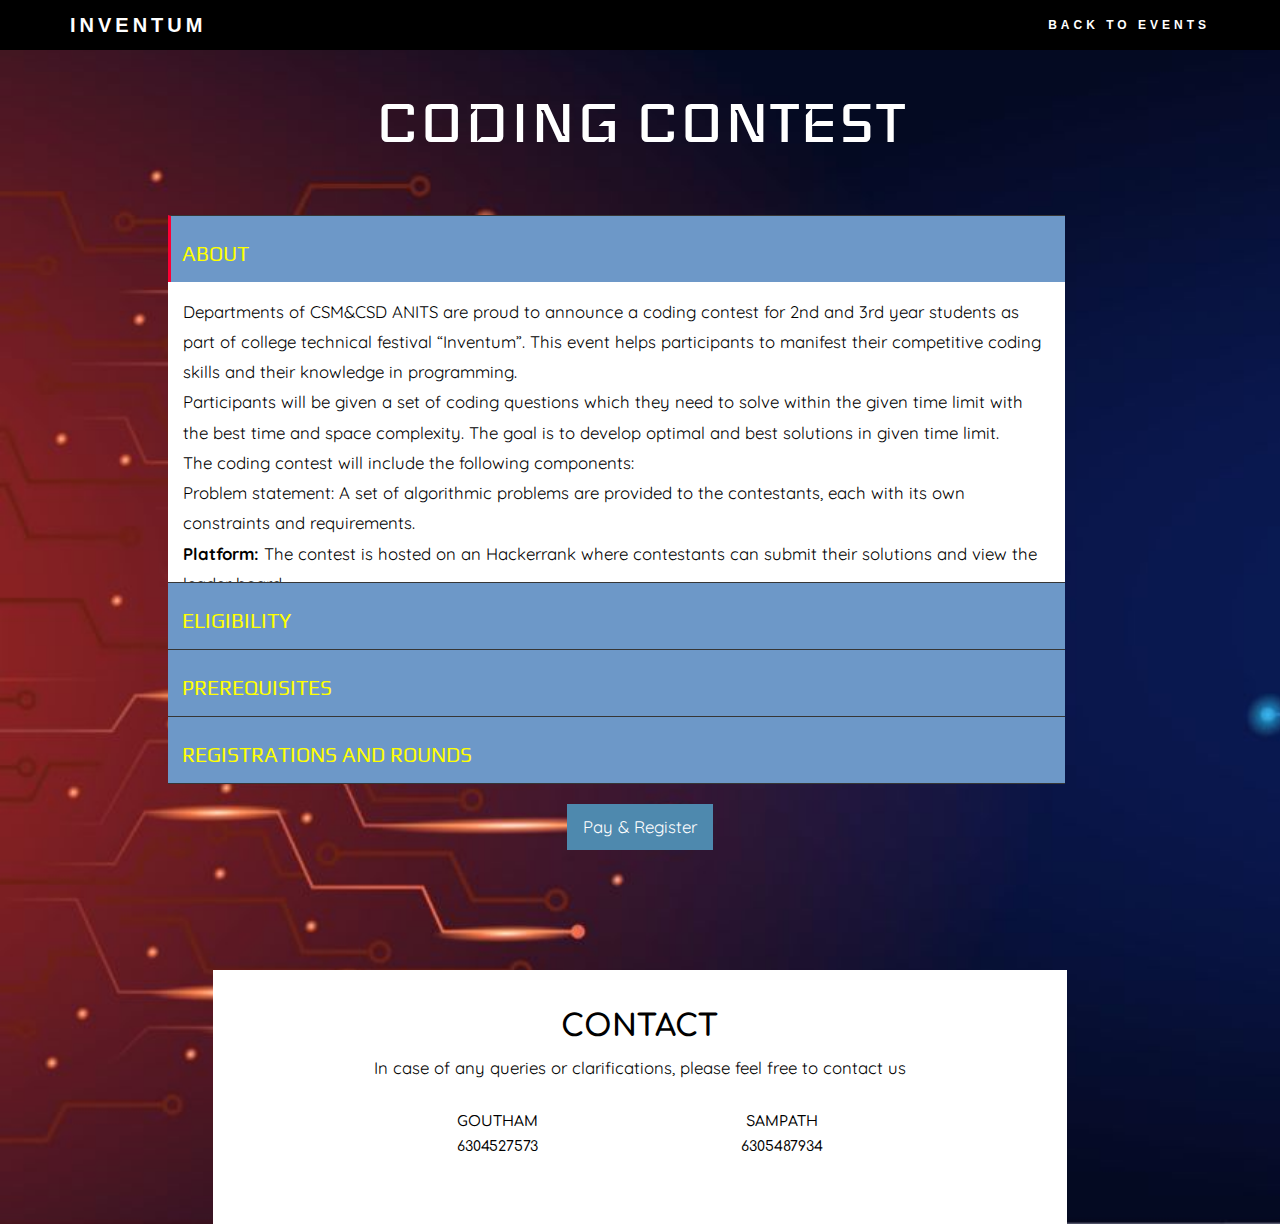
<file: Inventum_2k23_main1/Inventum/pages/details2.html>
<!DOCTYPE html>
<html>
<head>
  <meta charset="utf-8">
  <title>Coding Contest</title>
  <meta name="description" content="EJIVE-2K18 is the annual techno-cultural festival hosted by the Pragati Engineering College,on 8th January 2017."/>
  <meta name="theme-color" content="#000000">
  
 
  <link href="https://fonts.googleapis.com/css?family=Fresca|Play|Arima+Madurai|Graduate|Comfortaa:700|Raleway|Quicksand|Iceland|Roboto" rel="stylesheet">
  <meta name="viewport" content="width=device-width,initial-scale=1,maximum-scale=1,user-scalable=no">
  <meta http-equiv="X-UA-Compatible" content="IE=edge,chrome=1">
  <meta name="HandheldFriendly" content="true">
 
  <style>
    img { max-width: 100%; }
  @media screen and (max-width: 1060px) {
    #primary { width:67%; }
    #secondary { width:30%; margin-left:3%;}  
}

/* Tabled Portrait */
@media screen and (max-width: 768px) {
    #primary { width:100%; }
    #secondary { width:100%; margin:0; border:none; }
}
.accordion {
  color: #FFF;
  width: 100%;
}
.accordion .section {
  width: 100%;
}
.accordion .section input[type='radio'] {
  display: none;
}
.accordion .section input[type='radio']:checked + label {
  background:rgba(32, 90, 167, 0.5);
}
.accordion .section input[type='radio']:checked + label:before {
  content: " ";
  position: absolute;
  border-left: 3px solid #FC0035;
  height: 100%;
  left: 0;
}
.accordion .section input[type='radio']:checked ~ .content {
  max-height: 300px;
  opacity: 1;
  z-index: 10;
  overflow-y: auto;
}
.accordion .section label {
  position: relative;
  cursor: pointer;
  padding: 7px 14px;
  display: table;
  background:rgba(32, 90, 167, 0.5);
  width: 100%;
  -webkit-transition: background 0.3s ease-in-out;
  -moz-transition: background 0.3s ease-in-out;
  -ms-transition: background 0.3s ease-in-out;
  transition: background 0.3s ease-in-out;
  -webkit-user-select: none;
  -moz-user-select: none;
  -ms-user-select: none;
  -o-user-select: none;
  user-select: none;
}
.accordion .section label:before {
  content: " ";
  width: 100%;
  position: absolute;
  left: 0;
  top: 0;
  height: 1px;
  border-top: 1px solid #363636;
}
.accordion .section label:hover {
  background: rgba(32, 90, 167, 0.5);;
}
.accordion .section label span {
  display: table-cell;
  vertical-align: middle;
}
.accordion .section:last-of-type {
  border-bottom: 1px solid #363636;
}
.accordion .section .content {
  max-height: 0;
  -webkit-transition: all 0.4s;
  -moz-transition: all 0.4s;
  -ms-transition: all 0.4s;
  transition: all 0.4s;
  opacity: 0;
  background:rgba(48, 63, 159,0.8);
  position: relative;
  overflow-y: auto;
}

*, *:before, *:after {
  -moz-box-sizing: border-box;
  -webkit-box-sizing: border-box;
  box-sizing: border-box;
}


.left-menu {
 background:rgba(32, 90, 167, 0.5);
  width: 95%;
    position: relative;
    
 
}
.section label {
    margin-bottom: 0;
    color: #000;
    forced-color-adjust: #000;

}
.accordion {
 
}
.accordion .section .content {
  padding: 0 15px;
}
.accordion .section input[type='radio'] {
  display: none;
}
.accordion .section input[type='radio']:checked ~ .content {
  padding: 15px;
}


/* W3.CSS 4.04 Apr 2017 by Jan Egil and Borge Refsnes */
html{box-sizing:border-box}*,*:before,*:after{box-sizing:inherit}
/* Extract from normalize.css by Nicolas Gallagher and Jonathan Neal git.io/normalize */
html{-ms-text-size-adjust:100%;-webkit-text-size-adjust:100%}body{margin:0}
article,aside,details,figcaption,figure,footer,header,main,menu,nav,section,summary{display:block}
audio,canvas,progress,video{display:inline-block}progress{vertical-align:baseline}
audio:not([controls]){display:none;height:0}[hidden],template{display:none}
a{background-color:transparent;-webkit-text-decoration-skip:objects}
a:active,a:hover{outline-width:0}abbr[title]{border-bottom:none;text-decoration:underline;text-decoration:underline dotted}
dfn{font-style:italic}mark{background:#000;color:#000}
small{font-size:80%}sub,sup{font-size:75%;line-height:0;position:relative;vertical-align:baseline}
sub{bottom:-0.25em}sup{top:-0.5em}figure{margin:1em 40px}img{border-style:none}svg:not(:root){overflow:hidden}
code,kbd,pre,samp{font-family:monospace,monospace;font-size:1em}hr{box-sizing:content-box;height:0;overflow:visible}
button,input,select,textarea{font:inherit;margin:0}optgroup{font-weight:bold}
button,input{overflow:visible}button,select{text-transform:none}
button,html [type=button],[type=reset],[type=submit]{-webkit-appearance:button}
button::-moz-focus-inner, [type=button]::-moz-focus-inner, [type=reset]::-moz-focus-inner, [type=submit]::-moz-focus-inner{border-style:none;padding:0}
button:-moz-focusring, [type=button]:-moz-focusring, [type=reset]:-moz-focusring, [type=submit]:-moz-focusring{outline:1px dotted ButtonText}
fieldset{border:1px solid #c0c0c0;margin:0 2px;padding:.35em .625em .75em}
legend{color:inherit;display:table;max-width:100%;padding:0;white-space:normal}textarea{overflow:auto}
[type=checkbox],[type=radio]{padding:0}
[type=number]::-webkit-inner-spin-button,[type=number]::-webkit-outer-spin-button{height:auto}
[type=search]{-webkit-appearance:textfield;outline-offset:-2px}
[type=search]::-webkit-search-cancel-button,[type=search]::-webkit-search-decoration{-webkit-appearance:none}
::-webkit-input-placeholder{color:inherit;opacity:0.54}
::-webkit-file-upload-button{-webkit-appearance:button;font:inherit}
/* End extract */
html,body{font-family:Verdana,sans-serif;font-size:15px;line-height:1.5}html{overflow-x:hidden}
h1{font-size:36px}h2{font-size:30px}h3{font-size:24px}h4{font-size:20px}h5{font-size:18px}h6{font-size:16px}.w3-serif{font-family:serif}
h1,h2,h3,h4,h5,h6{font-family:"Segoe UI",Arial,sans-serif;font-weight:400;margin:10px 0}.w3-wide{letter-spacing:4px}
hr{border:0;border-top:1px solid #eee;margin:20px 0}
.w3-image{max-width:100%;height:auto}img{margin-bottom:-5px}a{color:inherit}
.w3-table,.w3-table-all{border-collapse:collapse;border-spacing:0;width:100%;display:table}.w3-table-all{border:1px solid #ccc}
.w3-bordered tr,.w3-table-all tr{border-bottom:1px solid #ddd}.w3-striped tbody tr:nth-child(even){background-color:#f1f1f1}
.w3-table-all tr:nth-child(odd){background-color:#fff}.w3-table-all tr:nth-child(even){background-color:#f1f1f1}
.w3-hoverable tbody tr:hover,.w3-ul.w3-hoverable li:hover{background-color:#ccc}.w3-centered tr th,.w3-centered tr td{text-align:center}
.w3-table td,.w3-table th,.w3-table-all td,.w3-table-all th{padding:8px 8px;display:table-cell;text-align:left;vertical-align:top}
.w3-table th:first-child,.w3-table td:first-child,.w3-table-all th:first-child,.w3-table-all td:first-child{padding-left:16px}
.w3-btn,.w3-button{border:none;display:inline-block;outline:0;padding:8px 16px;vertical-align:middle;overflow:hidden;text-decoration:none;color:inherit;background-color:inherit;text-align:center;cursor:pointer;white-space:nowrap}
.w3-btn:hover{box-shadow:0 8px 16px 0 rgba(0,0,0,0.2),0 6px 20px 0 rgba(0,0,0,0.19)}
.w3-btn,.w3-button{-webkit-touch-callout:none;-webkit-user-select:none;-khtml-user-select:none;-moz-user-select:none;-ms-user-select:none;user-select:none}   
.w3-disabled,.w3-btn:disabled,.w3-button:disabled{cursor:not-allowed;opacity:0.3}.w3-disabled *,:disabled *{pointer-events:none}
.w3-btn.w3-disabled:hover,.w3-btn:disabled:hover{box-shadow:none}
.w3-badge,.w3-tag{background-color:#000;color:#fff;display:inline-block;padding-left:8px;padding-right:8px;text-align:center}.w3-badge{border-radius:50%}
.w3-ul{list-style-type:none;padding:0;margin:0}.w3-ul li{padding:8px 16px;border-bottom:1px solid #ddd}.w3-ul li:last-child{border-bottom:none}
.w3-tooltip,.w3-display-container{position:relative}.w3-tooltip .w3-text{display:none}.w3-tooltip:hover .w3-text{display:inline-block}
.w3-ripple:active{opacity:0.5}.w3-ripple{transition:opacity 0s}
.w3-input{padding:8px;display:block;border:none;border-bottom:1px solid #ccc;width:100%}
.w3-select{padding:9px 0;width:100%;border:none;border-bottom:1px solid #ccc}
.w3-dropdown-click,.w3-dropdown-hover{position:relative;display:inline-block;cursor:pointer}
.w3-dropdown-hover:hover .w3-dropdown-content{display:block;z-index:1}
.w3-dropdown-hover:first-child,.w3-dropdown-click:hover{background-color:#ccc;color:#000}
.w3-dropdown-hover:hover > .w3-button:first-child,.w3-dropdown-click:hover > .w3-button:first-child{background-color:#ffffff;color:#000}
.w3-dropdown-content{cursor:auto;color:#000;background-color:#fff;display:none;position:absolute;min-width:160px;margin:0;padding:0}
.w3-check,.w3-radio{width:24px;height:24px;position:relative;top:6px}
.w3-sidebar{height:100%;width:200px;background-color:#fff;position:fixed!important;z-index:1;overflow:auto}
.w3-bar-block .w3-dropdown-hover,.w3-bar-block .w3-dropdown-click{width:100%}
.w3-bar-block .w3-dropdown-hover .w3-dropdown-content,.w3-bar-block .w3-dropdown-click .w3-dropdown-content{min-width:100%}
.w3-bar-block .w3-dropdown-hover .w3-button,.w3-bar-block .w3-dropdown-click .w3-button{width:100%;text-align:left;padding:8px 16px}
.w3-main,#main{transition:margin-left .4s}
.w3-modal{z-index:3;display:none;padding-top:100px;position:fixed;left:0;top:0;width:100%;height:100%;overflow:auto;background-color:rgb(0,0,0);background-color:rgba(0,0,0,0.4)}
.w3-modal-content{margin:auto;background-color:#fff;position:relative;padding:0;outline:0;width:600px}
.w3-bar{width:100%;overflow:hidden}.w3-center .w3-bar{display:inline-block;width:auto}
.w3-bar .w3-bar-item{padding:8px 16px;float:left;width:auto;border:none;outline:none;display:block}
.w3-bar .w3-dropdown-hover,.w3-bar .w3-dropdown-click{position:static;float:left}
.w3-bar .w3-button{white-space:normal}
.w3-bar-block .w3-bar-item{width:100%;display:block;padding:8px 16px;text-align:left;border:none;outline:none;white-space:normal;float:none}
.w3-bar-block.w3-center .w3-bar-item{text-align:center}.w3-block{display:block;width:100%}
.w3-responsive{overflow-x:auto}
.w3-container:after,.w3-container:before,.w3-panel:after,.w3-panel:before,.w3-row:after,.w3-row:before,.w3-row-padding:after,.w3-row-padding:before,
.w3-cell-row:before,.w3-cell-row:after,.w3-clear:after,.w3-clear:before,.w3-bar:before,.w3-bar:after{content:"";display:table;clear:both}
.w3-col,.w3-half,.w3-third,.w3-twothird,.w3-threequarter,.w3-quarter{float:left;width:100%}
.w3-col.s1{width:8.33333%}.w3-col.s2{width:16.66666%}.w3-col.s3{width:24.99999%}.w3-col.s4{width:33.33333%}
.w3-col.s5{width:41.66666%}.w3-col.s6{width:49.99999%}.w3-col.s7{width:58.33333%}.w3-col.s8{width:66.66666%}
.w3-col.s9{width:74.99999%}.w3-col.s10{width:83.33333%}.w3-col.s11{width:91.66666%}.w3-col.s12{width:99.99999%}
@media (min-width:601px){.w3-col.m1{width:8.33333%}.w3-col.m2{width:16.66666%}.w3-col.m3,.w3-quarter{width:24.99999%}.w3-col.m4,.w3-third{width:33.33333%}
.w3-col.m5{width:41.66666%}.w3-col.m6,.w3-half{width:49.99999%}.w3-col.m7{width:58.33333%}.w3-col.m8,.w3-twothird{width:66.66666%}
.w3-col.m9,.w3-threequarter{width:74.99999%}.w3-col.m10{width:83.33333%}.w3-col.m11{width:91.66666%}.w3-col.m12{width:99.99999%}}
@media (min-width:993px){.w3-col.l1{width:8.33333%}.w3-col.l2{width:16.66666%}.w3-col.l3{width:24.99999%}.w3-col.l4{width:33.33333%}
.w3-col.l5{width:41.66666%}.w3-col.l6{width:49.99999%}.w3-col.l7{width:58.33333%}.w3-col.l8{width:66.66666%}
.w3-col.l9{width:74.99999%}.w3-col.l10{width:83.33333%}.w3-col.l11{width:91.66666%}.w3-col.l12{width:99.99999%}}
.w3-content{max-width:980px;margin:auto}.w3-rest{overflow:hidden}
.w3-cell-row{display:table;width:100%}.w3-cell{display:table-cell}
.w3-cell-top{vertical-align:top}.w3-cell-middle{vertical-align:middle}.w3-cell-bottom{vertical-align:bottom}
.w3-hide{display:none!important}.w3-show-block,.w3-show{display:block!important}.w3-show-inline-block{display:inline-block!important}
@media (max-width:600px){.w3-modal-content{margin:0 10px;width:auto!important}.w3-modal{padding-top:30px}
.w3-dropdown-hover.w3-mobile .w3-dropdown-content,.w3-dropdown-click.w3-mobile .w3-dropdown-content{position:relative}	
.w3-hide-small{display:none!important}.w3-mobile{display:block;width:100%!important}.w3-bar-item.w3-mobile,.w3-dropdown-hover.w3-mobile,.w3-dropdown-click.w3-mobile{text-align:center}
.w3-dropdown-hover.w3-mobile,.w3-dropdown-hover.w3-mobile .w3-btn,.w3-dropdown-hover.w3-mobile .w3-button,.w3-dropdown-click.w3-mobile,.w3-dropdown-click.w3-mobile .w3-btn,.w3-dropdown-click.w3-mobile .w3-button{width:100%}}
@media (max-width:768px){.w3-modal-content{width:500px}.w3-modal{padding-top:50px}}
@media (min-width:993px){.w3-modal-content{width:900px}.w3-hide-large{display:none!important}.w3-sidebar.w3-collapse{display:block!important}}
@media (max-width:992px) and (min-width:601px){.w3-hide-medium{display:none!important}}
@media (max-width:992px){.w3-sidebar.w3-collapse{display:none}.w3-main{margin-left:0!important;margin-right:0!important}}
.w3-top,.w3-bottom{position:fixed;width:100%;z-index:1}.w3-top{top:0}.w3-bottom{bottom:0}
.w3-overlay{position:fixed;display:none;width:100%;height:100%;top:0;left:0;right:0;bottom:0;background-color:rgba(0,0,0,0.5);z-index:2}
.w3-display-topleft{position:absolute;left:0;top:0}.w3-display-topright{position:absolute;right:0;top:0}
.w3-display-bottomleft{position:absolute;left:0;bottom:0}.w3-display-bottomright{position:absolute;right:0;bottom:0}
.w3-display-middle{position:absolute;top:50%;left:50%;transform:translate(-50%,-50%);-ms-transform:translate(-50%,-50%)}
.w3-display-left{position:absolute;top:50%;left:0%;transform:translate(0%,-50%);-ms-transform:translate(-0%,-50%)}
.w3-display-right{position:absolute;top:50%;right:0%;transform:translate(0%,-50%);-ms-transform:translate(0%,-50%)}
.w3-display-topmiddle{position:absolute;left:50%;top:0;transform:translate(-50%,0%);-ms-transform:translate(-50%,0%)}
.w3-display-bottommiddle{position:absolute;left:50%;bottom:0;transform:translate(-50%,0%);-ms-transform:translate(-50%,0%)}
.w3-display-container:hover .w3-display-hover{display:block}.w3-display-container:hover span.w3-display-hover{display:inline-block}.w3-display-hover{display:none}
.w3-display-position{position:absolute}
.w3-circle{border-radius:50%}
.w3-round-small{border-radius:2px}.w3-round,.w3-round-medium{border-radius:4px}.w3-round-large{border-radius:8px}.w3-round-xlarge{border-radius:16px}.w3-round-xxlarge{border-radius:32px}
.w3-row-padding,.w3-row-padding>.w3-half,.w3-row-padding>.w3-third,.w3-row-padding>.w3-twothird,.w3-row-padding>.w3-threequarter,.w3-row-padding>.w3-quarter,.w3-row-padding>.w3-col{padding:0 8px}
.w3-container,.w3-panel{padding:0.01em 16px}.w3-panel{margin-top:16px;margin-bottom:16px}
.w3-code,.w3-codespan{font-family:Consolas,"courier new";font-size:16px}
.w3-code{width:auto;background-color:#fff;padding:8px 12px;border-left:4px solid #4CAF50;word-wrap:break-word}
.w3-codespan{color:crimson;background-color:#f1f1f1;padding-left:4px;padding-right:4px;font-size:110%}
.w3-card,.w3-card-2{box-shadow:0 2px 5px 0 rgba(0,0,0,0.16),0 2px 10px 0 rgba(0,0,0,0.12)}
.w3-card-4,.w3-hover-shadow:hover{box-shadow:0 4px 10px 0 rgba(0,0,0,0.2),0 4px 20px 0 rgba(0,0,0,0.19)}
.w3-spin{animation:w3-spin 2s infinite linear}@keyframes w3-spin{0%{transform:rotate(0deg)}100%{transform:rotate(359deg)}}
.w3-animate-fading{animation:fading 10s infinite}@keyframes fading{0%{opacity:0}50%{opacity:1}100%{opacity:0}}
.w3-animate-opacity{animation:opac 0.8s}@keyframes opac{from{opacity:0} to{opacity:1}}
.w3-animate-top{position:relative;animation:animatetop 0.4s}@keyframes animatetop{from{top:-300px;opacity:0} to{top:0;opacity:1}}
.w3-animate-left{position:relative;animation:animateleft 0.4s}@keyframes animateleft{from{left:-300px;opacity:0} to{left:0;opacity:1}}
.w3-animate-right{position:relative;animation:animateright 0.4s}@keyframes animateright{from{right:-300px;opacity:0} to{right:0;opacity:1}}
.w3-animate-bottom{position:relative;animation:animatebottom 0.4s}@keyframes animatebottom{from{bottom:-300px;opacity:0} to{bottom:0;opacity:1}}
.w3-animate-zoom {animation:animatezoom 0.6s}@keyframes animatezoom{from{transform:scale(0)} to{transform:scale(1)}}
.w3-animate-input{transition:width 0.4s ease-in-out}.w3-animate-input:focus{width:100%!important}
.w3-opacity,.w3-hover-opacity:hover{opacity:0.60}.w3-opacity-off,.w3-hover-opacity-off:hover{opacity:1}
.w3-opacity-max{opacity:0.25}.w3-opacity-min{opacity:0.75}
.w3-greyscale-max,.w3-grayscale-max,.w3-hover-greyscale:hover,.w3-hover-grayscale:hover{filter:grayscale(100%)}
.w3-greyscale,.w3-grayscale{filter:grayscale(75%)}.w3-greyscale-min,.w3-grayscale-min{filter:grayscale(50%)}
.w3-sepia{filter:sepia(75%)}.w3-sepia-max,.w3-hover-sepia:hover{filter:sepia(100%)}.w3-sepia-min{filter:sepia(50%)}
.w3-tiny{font-size:10px!important}.w3-small{font-size:12px!important}.w3-medium{font-size:15px!important}.w3-large{font-size:18px!important}
.w3-xlarge{font-size:24px!important}.w3-xxlarge{font-size:36px!important}.w3-xxxlarge{font-size:48px!important}.w3-jumbo{font-size:64px!important}
.w3-left-align{text-align:left!important}.w3-right-align{text-align:right!important}.w3-justify{text-align:justify!important}.w3-center{text-align:center!important}
.w3-border-0{border:0!important}.w3-border{border:1px solid #ccc!important}
.w3-border-top{border-top:1px solid #ccc!important}.w3-border-bottom{border-bottom:1px solid #ccc!important}
.w3-border-left{border-left:1px solid #ccc!important}.w3-border-right{border-right:1px solid #ccc!important}
.w3-topbar{border-top:6px solid #ccc!important}.w3-bottombar{border-bottom:6px solid #ccc!important}
.w3-leftbar{border-left:6px solid #ccc!important}.w3-rightbar{border-right:6px solid #ccc!important}
.w3-section,.w3-code{margin-top:16px!important;margin-bottom:16px!important}
.w3-margin{margin:16px!important}.w3-margin-top{margin-top:16px!important}.w3-margin-bottom{margin-bottom:16px!important}
.w3-margin-left{margin-left:16px!important}.w3-margin-right{margin-right:16px!important}
.w3-padding-small{padding:4px 8px!important}.w3-padding{padding:8px 16px!important}.w3-padding-large{padding:12px 24px!important}
.w3-padding-16{padding-top:16px!important;padding-bottom:16px!important}.w3-padding-24{padding-top:24px!important;padding-bottom:24px!important}
.w3-padding-32{padding-top:32px!important;padding-bottom:32px!important}.w3-padding-48{padding-top:48px!important;padding-bottom:48px!important}
.w3-padding-64{padding-top:64px!important;padding-bottom:64px!important}
.w3-left{float:left!important}.w3-right{float:right!important}
.w3-button:hover{color:#000!important;background-color:#ccc!important}
.w3-transparent,.w3-hover-none:hover{background-color:transparent!important}
.w3-hover-none:hover{box-shadow:none!important}
/* Colors */
.w3-amber,.w3-hover-amber:hover{color:#000!important;background-color:#ffc107!important}
.w3-aqua,.w3-hover-aqua:hover{color:#000!important;background-color:#00ffff!important}
.w3-blue,.w3-hover-blue:hover{color:#fff!important;background-color:#2196F3!important}
.w3-light-blue,.w3-hover-light-blue:hover{color:#000!important;background-color:#87CEEB!important}
.w3-brown,.w3-hover-brown:hover{color:#fff!important;background-color:#795548!important}
.w3-cyan,.w3-hover-cyan:hover{color:#000!important;background-color:#00bcd4!important}
.w3-blue-grey,.w3-hover-blue-grey:hover,.w3-blue-gray,.w3-hover-blue-gray:hover{color:#fff!important;background-color:#607d8b!important}
.w3-green,.w3-hover-green:hover{color:#fff!important;background-color:#4CAF50!important}
.w3-light-green,.w3-hover-light-green:hover{color:#000!important;background-color:#8bc34a!important}
.w3-indigo,.w3-hover-indigo:hover{color:#fff!important;background-color:#3f51b5!important}
.w3-khaki,.w3-hover-khaki:hover{color:#000!important;background-color:#f0e68c!important}
.w3-lime,.w3-hover-lime:hover{color:#000!important;background-color:#cddc39!important}
.w3-orange,.w3-hover-orange:hover{color:#000!important;background-color:#ff9800!important}
.w3-deep-orange,.w3-hover-deep-orange:hover{color:#fff!important;background-color:#ff5722!important}
.w3-pink,.w3-hover-pink:hover{color:#fff!important;background-color:#e91e63!important}
.w3-purple,.w3-hover-purple:hover{color:#fff!important;background-color:#9c27b0!important}
.w3-deep-purple,.w3-hover-deep-purple:hover{color:#fff!important;background-color:#673ab7!important}
.w3-red,.w3-hover-red:hover{color:#fff!important;background-color:#f44336!important}
.w3-sand,.w3-hover-sand:hover{color:#000!important;background-color:#fdf5e6!important}
.w3-teal,.w3-hover-teal:hover{color:#fff!important;background-color:#009688!important}
.w3-yellow,.w3-hover-yellow:hover{color:#000!important;background-color:#ffeb3b!important}
.w3-white,.w3-hover-white:hover{color:#000!important;background-color:#fff!important}
.w3-black,.w3-hover-black:hover{color:#fff!important;background-color:#000!important}
.w3-grey,.w3-hover-grey:hover,.w3-gray,.w3-hover-gray:hover{color:#000!important;background-color:#bbb!important}
.w3-light-grey,.w3-hover-light-grey:hover,.w3-light-gray,.w3-hover-light-gray:hover{color:#000!important;background-color:#f1f1f1!important}
.w3-dark-grey,.w3-hover-dark-grey:hover,.w3-dark-gray,.w3-hover-dark-gray:hover{color:#fff!important;background-color:#616161!important}
.w3-pale-red,.w3-hover-pale-red:hover{color:#000!important;background-color:#ffdddd!important}
.w3-pale-green,.w3-hover-pale-green:hover{color:#000!important;background-color:#ddffdd!important}
.w3-pale-yellow,.w3-hover-pale-yellow:hover{color:#000!important;background-color:#ffffcc!important}
.w3-pale-blue,.w3-hover-pale-blue:hover{color:#000!important;background-color:#ddffff!important}
.w3-text-red,.w3-hover-text-red:hover{color:#f44336!important}
.w3-text-green,.w3-hover-text-green:hover{color:#4CAF50!important}
.w3-text-blue,.w3-hover-text-blue:hover{color:#2196F3!important}
.w3-text-yellow,.w3-hover-text-yellow:hover{color:#ffeb3b!important}
.w3-text-white,.w3-hover-text-white:hover{color:#fff!important}
.w3-text-black,.w3-hover-text-black:hover{color:#000!important}
.w3-text-grey,.w3-hover-text-grey:hover,.w3-text-gray,.w3-hover-text-gray:hover{color:#757575!important}
.w3-text-amber{color:#ffc107!important}
.w3-text-aqua{color:#00ffff!important}
.w3-text-light-blue{color:#87CEEB!important}
.w3-text-brown{color:#795548!important}
.w3-text-cyan{color:#00bcd4!important}
.w3-text-blue-grey,.w3-text-blue-gray{color:#607d8b!important}
.w3-text-light-green{color:#8bc34a!important}
.w3-text-indigo{color:#3f51b5!important}
.w3-text-khaki{color:#b4aa50!important}
.w3-text-lime{color:#cddc39!important}
.w3-text-orange{color:#ff9800!important}
.w3-text-deep-orange{color:#ff5722!important}
.w3-text-pink{color:#e91e63!important}
.w3-text-purple{color:#9c27b0!important}
.w3-text-deep-purple{color:#673ab7!important}
.w3-text-sand{color:#fdf5e6!important}
.w3-text-teal{color:#009688!important}
.w3-text-light-grey,.w3-hover-text-light-grey:hover,.w3-text-light-gray,.w3-hover-text-light-gray:hover{color:#f1f1f1!important}
.w3-text-dark-grey,.w3-hover-text-dark-grey:hover,.w3-text-dark-gray,.w3-hover-text-dark-gray:hover{color:#3a3a3a!important}
.w3-border-red,.w3-hover-border-red:hover{border-color:#f44336!important}
.w3-border-green,.w3-hover-border-green:hover{border-color:#4CAF50!important}
.w3-border-blue,.w3-hover-border-blue:hover{border-color:#2196F3!important}
.w3-border-yellow,.w3-hover-border-yellow:hover{border-color:#ffeb3b!important}
.w3-border-white,.w3-hover-border-white:hover{border-color:#fff!important}
.w3-border-black,.w3-hover-border-black:hover{border-color:#000!important}
.w3-border-grey,.w3-hover-border-grey:hover,.w3-border-gray,.w3-hover-border-gray:hover{border-color:#bbb!important}

/*!
 * Bootstrap v3.3.5 (http://getbootstrap.com)
 * Copyright 2011-2015 Twitter, Inc.
 * Licensed under MIT (https://github.com/twbs/bootstrap/blob/master/LICENSE)
 *//*! normalize.css v3.0.3 | MIT License | github.com/necolas/normalize.css */html{font-family:sans-serif;-webkit-text-size-adjust:100%;-ms-text-size-adjust:100%}body{margin:0}article,aside,details,figcaption,figure,footer,header,hgroup,main,menu,nav,section,summary{display:block}audio,canvas,progress,video{display:inline-block;vertical-align:baseline}audio:not([controls]){display:none;height:0}[hidden],template{display:none}a{background-color:transparent}a:active,a:hover{outline:0}abbr[title]{border-bottom:1px dotted}b,strong{font-weight:700}dfn{font-style:italic}h1{margin:.67em 0;font-size:2em}mark{color:#000;background:#000}small{font-size:80%}sub,sup{position:relative;font-size:75%;line-height:0;vertical-align:baseline}sup{top:-.5em}sub{bottom:-.25em}img{border:0}svg:not(:root){overflow:hidden}figure{margin:1em 40px}hr{height:0;-webkit-box-sizing:content-box;-moz-box-sizing:content-box;box-sizing:content-box}pre{overflow:auto}code,kbd,pre,samp{font-family:monospace,monospace;font-size:1em}button,input,optgroup,select,textarea{margin:0;font:inherit;color:inherit}button{overflow:visible}button,select{text-transform:none}button,html input[type=button],input[type=reset],input[type=submit]{-webkit-appearance:button;cursor:pointer}button[disabled],html input[disabled]{cursor:default}button::-moz-focus-inner,input::-moz-focus-inner{padding:0;border:0}input{line-height:normal}input[type=checkbox],input[type=radio]{-webkit-box-sizing:border-box;-moz-box-sizing:border-box;box-sizing:border-box;padding:0}input[type=number]::-webkit-inner-spin-button,input[type=number]::-webkit-outer-spin-button{height:auto}input[type=search]{-webkit-box-sizing:content-box;-moz-box-sizing:content-box;box-sizing:content-box;-webkit-appearance:textfield}input[type=search]::-webkit-search-cancel-button,input[type=search]::-webkit-search-decoration{-webkit-appearance:none}fieldset{padding:.35em .625em .75em;margin:0 2px;border:1px solid silver}legend{padding:0;border:0}textarea{overflow:auto}optgroup{font-weight:700}table{border-spacing:0;border-collapse:collapse}td,th{padding:0}/*! Source: https://github.com/h5bp/html5-boilerplate/blob/master/src/css/main.css */@media print{*,:after,:before{color:#000!important;text-shadow:none!important;background:0 0!important;-webkit-box-shadow:none!important;box-shadow:none!important}a,a:visited{text-decoration:underline}a[href]:after{content:" (" attr(href) ")"}abbr[title]:after{content:" (" attr(title) ")"}a[href^="javascript:"]:after,a[href^="#"]:after{content:""}blockquote,pre{border:1px solid #999;page-break-inside:avoid}thead{display:table-header-group}img,tr{page-break-inside:avoid}img{max-width:100%!important}h2,h3,p{orphans:3;widows:3}h2,h3{page-break-after:avoid}.navbar{display:none}.btn>.caret,.dropup>.btn>.caret{border-top-color:#000!important}.label{border:1px solid #000}.table{border-collapse:collapse!important}.table td,.table th{background-color:#fff!important}.table-bordered td,.table-bordered th{border:1px solid #ddd!important}}@font-face{font-family:'Glyphicons Halflings';src:url(../fonts/glyphicons-halflings-regular.html);src:url(../fonts/glyphicons-halflings-regulard41d.html#iefix) format('embedded-opentype'),url(../fonts/glyphicons-halflings-regular-2.html) format('woff2'),url(../fonts/glyphicons-halflings-regular-3.html) format('woff'),url(../fonts/glyphicons-halflings-regular-4.html) format('truetype'),url(../fonts/glyphicons-halflings-regular-5.html#glyphicons_halflingsregular) format('svg')}.glyphicon{position:relative;top:1px;display:inline-block;font-family:'Glyphicons Halflings';font-style:normal;font-weight:400;line-height:1;-webkit-font-smoothing:antialiased;-moz-osx-font-smoothing:grayscale}.glyphicon-asterisk:before{content:"\2a"}.glyphicon-plus:before{content:"\2b"}.glyphicon-eur:before,.glyphicon-euro:before{content:"\20ac"}.glyphicon-minus:before{content:"\2212"}.glyphicon-cloud:before{content:"\2601"}.glyphicon-envelope:before{content:"\2709"}.glyphicon-pencil:before{content:"\270f"}.glyphicon-glass:before{content:"\e001"}.glyphicon-music:before{content:"\e002"}.glyphicon-search:before{content:"\e003"}.glyphicon-heart:before{content:"\e005"}.glyphicon-star:before{content:"\e006"}.glyphicon-star-empty:before{content:"\e007"}.glyphicon-user:before{content:"\e008"}.glyphicon-film:before{content:"\e009"}.glyphicon-th-large:before{content:"\e010"}.glyphicon-th:before{content:"\e011"}.glyphicon-th-list:before{content:"\e012"}.glyphicon-ok:before{content:"\e013"}.glyphicon-remove:before{content:"\e014"}.glyphicon-zoom-in:before{content:"\e015"}.glyphicon-zoom-out:before{content:"\e016"}.glyphicon-off:before{content:"\e017"}.glyphicon-signal:before{content:"\e018"}.glyphicon-cog:before{content:"\e019"}.glyphicon-trash:before{content:"\e020"}.glyphicon-home:before{content:"\e021"}.glyphicon-file:before{content:"\e022"}.glyphicon-time:before{content:"\e023"}.glyphicon-road:before{content:"\e024"}.glyphicon-download-alt:before{content:"\e025"}.glyphicon-download:before{content:"\e026"}.glyphicon-upload:before{content:"\e027"}.glyphicon-inbox:before{content:"\e028"}.glyphicon-play-circle:before{content:"\e029"}.glyphicon-repeat:before{content:"\e030"}.glyphicon-refresh:before{content:"\e031"}.glyphicon-list-alt:before{content:"\e032"}.glyphicon-lock:before{content:"\e033"}.glyphicon-flag:before{content:"\e034"}.glyphicon-headphones:before{content:"\e035"}.glyphicon-volume-off:before{content:"\e036"}.glyphicon-volume-down:before{content:"\e037"}.glyphicon-volume-up:before{content:"\e038"}.glyphicon-qrcode:before{content:"\e039"}.glyphicon-barcode:before{content:"\e040"}.glyphicon-tag:before{content:"\e041"}.glyphicon-tags:before{content:"\e042"}.glyphicon-book:before{content:"\e043"}.glyphicon-bookmark:before{content:"\e044"}.glyphicon-print:before{content:"\e045"}.glyphicon-camera:before{content:"\e046"}.glyphicon-font:before{content:"\e047"}.glyphicon-bold:before{content:"\e048"}.glyphicon-italic:before{content:"\e049"}.glyphicon-text-height:before{content:"\e050"}.glyphicon-text-width:before{content:"\e051"}.glyphicon-align-left:before{content:"\e052"}.glyphicon-align-center:before{content:"\e053"}.glyphicon-align-right:before{content:"\e054"}.glyphicon-align-justify:before{content:"\e055"}.glyphicon-list:before{content:"\e056"}.glyphicon-indent-left:before{content:"\e057"}.glyphicon-indent-right:before{content:"\e058"}.glyphicon-facetime-video:before{content:"\e059"}.glyphicon-picture:before{content:"\e060"}.glyphicon-map-marker:before{content:"\e062"}.glyphicon-adjust:before{content:"\e063"}.glyphicon-tint:before{content:"\e064"}.glyphicon-edit:before{content:"\e065"}.glyphicon-share:before{content:"\e066"}.glyphicon-check:before{content:"\e067"}.glyphicon-move:before{content:"\e068"}.glyphicon-step-backward:before{content:"\e069"}.glyphicon-fast-backward:before{content:"\e070"}.glyphicon-backward:before{content:"\e071"}.glyphicon-play:before{content:"\e072"}.glyphicon-pause:before{content:"\e073"}.glyphicon-stop:before{content:"\e074"}.glyphicon-forward:before{content:"\e075"}.glyphicon-fast-forward:before{content:"\e076"}.glyphicon-step-forward:before{content:"\e077"}.glyphicon-eject:before{content:"\e078"}.glyphicon-chevron-left:before{content:"\e079"}.glyphicon-chevron-right:before{content:"\e080"}.glyphicon-plus-sign:before{content:"\e081"}.glyphicon-minus-sign:before{content:"\e082"}.glyphicon-remove-sign:before{content:"\e083"}.glyphicon-ok-sign:before{content:"\e084"}.glyphicon-question-sign:before{content:"\e085"}.glyphicon-info-sign:before{content:"\e086"}.glyphicon-screenshot:before{content:"\e087"}.glyphicon-remove-circle:before{content:"\e088"}.glyphicon-ok-circle:before{content:"\e089"}.glyphicon-ban-circle:before{content:"\e090"}.glyphicon-arrow-left:before{content:"\e091"}.glyphicon-arrow-right:before{content:"\e092"}.glyphicon-arrow-up:before{content:"\e093"}.glyphicon-arrow-down:before{content:"\e094"}.glyphicon-share-alt:before{content:"\e095"}.glyphicon-resize-full:before{content:"\e096"}.glyphicon-resize-small:before{content:"\e097"}.glyphicon-exclamation-sign:before{content:"\e101"}.glyphicon-gift:before{content:"\e102"}.glyphicon-leaf:before{content:"\e103"}.glyphicon-fire:before{content:"\e104"}.glyphicon-eye-open:before{content:"\e105"}.glyphicon-eye-close:before{content:"\e106"}.glyphicon-warning-sign:before{content:"\e107"}.glyphicon-plane:before{content:"\e108"}.glyphicon-calendar:before{content:"\e109"}.glyphicon-random:before{content:"\e110"}.glyphicon-comment:before{content:"\e111"}.glyphicon-magnet:before{content:"\e112"}.glyphicon-chevron-up:before{content:"\e113"}.glyphicon-chevron-down:before{content:"\e114"}.glyphicon-retweet:before{content:"\e115"}.glyphicon-shopping-cart:before{content:"\e116"}.glyphicon-folder-close:before{content:"\e117"}.glyphicon-folder-open:before{content:"\e118"}.glyphicon-resize-vertical:before{content:"\e119"}.glyphicon-resize-horizontal:before{content:"\e120"}.glyphicon-hdd:before{content:"\e121"}.glyphicon-bullhorn:before{content:"\e122"}.glyphicon-bell:before{content:"\e123"}.glyphicon-certificate:before{content:"\e124"}.glyphicon-thumbs-up:before{content:"\e125"}.glyphicon-thumbs-down:before{content:"\e126"}.glyphicon-hand-right:before{content:"\e127"}.glyphicon-hand-left:before{content:"\e128"}.glyphicon-hand-up:before{content:"\e129"}.glyphicon-hand-down:before{content:"\e130"}.glyphicon-circle-arrow-right:before{content:"\e131"}.glyphicon-circle-arrow-left:before{content:"\e132"}.glyphicon-circle-arrow-up:before{content:"\e133"}.glyphicon-circle-arrow-down:before{content:"\e134"}.glyphicon-globe:before{content:"\e135"}.glyphicon-wrench:before{content:"\e136"}.glyphicon-tasks:before{content:"\e137"}.glyphicon-filter:before{content:"\e138"}.glyphicon-briefcase:before{content:"\e139"}.glyphicon-fullscreen:before{content:"\e140"}.glyphicon-dashboard:before{content:"\e141"}.glyphicon-paperclip:before{content:"\e142"}.glyphicon-heart-empty:before{content:"\e143"}.glyphicon-link:before{content:"\e144"}.glyphicon-phone:before{content:"\e145"}.glyphicon-pushpin:before{content:"\e146"}.glyphicon-usd:before{content:"\e148"}.glyphicon-gbp:before{content:"\e149"}.glyphicon-sort:before{content:"\e150"}.glyphicon-sort-by-alphabet:before{content:"\e151"}.glyphicon-sort-by-alphabet-alt:before{content:"\e152"}.glyphicon-sort-by-order:before{content:"\e153"}.glyphicon-sort-by-order-alt:before{content:"\e154"}.glyphicon-sort-by-attributes:before{content:"\e155"}.glyphicon-sort-by-attributes-alt:before{content:"\e156"}.glyphicon-unchecked:before{content:"\e157"}.glyphicon-expand:before{content:"\e158"}.glyphicon-collapse-down:before{content:"\e159"}.glyphicon-collapse-up:before{content:"\e160"}.glyphicon-log-in:before{content:"\e161"}.glyphicon-flash:before{content:"\e162"}.glyphicon-log-out:before{content:"\e163"}.glyphicon-new-window:before{content:"\e164"}.glyphicon-record:before{content:"\e165"}.glyphicon-save:before{content:"\e166"}.glyphicon-open:before{content:"\e167"}.glyphicon-saved:before{content:"\e168"}.glyphicon-import:before{content:"\e169"}.glyphicon-export:before{content:"\e170"}.glyphicon-send:before{content:"\e171"}.glyphicon-floppy-disk:before{content:"\e172"}.glyphicon-floppy-saved:before{content:"\e173"}.glyphicon-floppy-remove:before{content:"\e174"}.glyphicon-floppy-save:before{content:"\e175"}.glyphicon-floppy-open:before{content:"\e176"}.glyphicon-credit-card:before{content:"\e177"}.glyphicon-transfer:before{content:"\e178"}.glyphicon-cutlery:before{content:"\e179"}.glyphicon-header:before{content:"\e180"}.glyphicon-compressed:before{content:"\e181"}.glyphicon-earphone:before{content:"\e182"}.glyphicon-phone-alt:before{content:"\e183"}.glyphicon-tower:before{content:"\e184"}.glyphicon-stats:before{content:"\e185"}.glyphicon-sd-video:before{content:"\e186"}.glyphicon-hd-video:before{content:"\e187"}.glyphicon-subtitles:before{content:"\e188"}.glyphicon-sound-stereo:before{content:"\e189"}.glyphicon-sound-dolby:before{content:"\e190"}.glyphicon-sound-5-1:before{content:"\e191"}.glyphicon-sound-6-1:before{content:"\e192"}.glyphicon-sound-7-1:before{content:"\e193"}.glyphicon-copyright-mark:before{content:"\e194"}.glyphicon-registration-mark:before{content:"\e195"}.glyphicon-cloud-download:before{content:"\e197"}.glyphicon-cloud-upload:before{content:"\e198"}.glyphicon-tree-conifer:before{content:"\e199"}.glyphicon-tree-deciduous:before{content:"\e200"}.glyphicon-cd:before{content:"\e201"}.glyphicon-save-file:before{content:"\e202"}.glyphicon-open-file:before{content:"\e203"}.glyphicon-level-up:before{content:"\e204"}.glyphicon-copy:before{content:"\e205"}.glyphicon-paste:before{content:"\e206"}.glyphicon-alert:before{content:"\e209"}.glyphicon-equalizer:before{content:"\e210"}.glyphicon-king:before{content:"\e211"}.glyphicon-queen:before{content:"\e212"}.glyphicon-pawn:before{content:"\e213"}.glyphicon-bishop:before{content:"\e214"}.glyphicon-knight:before{content:"\e215"}.glyphicon-baby-formula:before{content:"\e216"}.glyphicon-tent:before{content:"\26fa"}.glyphicon-blackboard:before{content:"\e218"}.glyphicon-bed:before{content:"\e219"}.glyphicon-apple:before{content:"\f8ff"}.glyphicon-erase:before{content:"\e221"}.glyphicon-hourglass:before{content:"\231b"}.glyphicon-lamp:before{content:"\e223"}.glyphicon-duplicate:before{content:"\e224"}.glyphicon-piggy-bank:before{content:"\e225"}.glyphicon-scissors:before{content:"\e226"}.glyphicon-bitcoin:before{content:"\e227"}.glyphicon-btc:before{content:"\e227"}.glyphicon-xbt:before{content:"\e227"}.glyphicon-yen:before{content:"\00a5"}.glyphicon-jpy:before{content:"\00a5"}.glyphicon-ruble:before{content:"\20bd"}.glyphicon-rub:before{content:"\20bd"}.glyphicon-scale:before{content:"\e230"}.glyphicon-ice-lolly:before{content:"\e231"}.glyphicon-ice-lolly-tasted:before{content:"\e232"}.glyphicon-education:before{content:"\e233"}.glyphicon-option-horizontal:before{content:"\e234"}.glyphicon-option-vertical:before{content:"\e235"}.glyphicon-menu-hamburger:before{content:"\e236"}.glyphicon-modal-window:before{content:"\e237"}.glyphicon-oil:before{content:"\e238"}.glyphicon-grain:before{content:"\e239"}.glyphicon-sunglasses:before{content:"\e240"}.glyphicon-text-size:before{content:"\e241"}.glyphicon-text-color:before{content:"\e242"}.glyphicon-text-background:before{content:"\e243"}.glyphicon-object-align-top:before{content:"\e244"}.glyphicon-object-align-bottom:before{content:"\e245"}.glyphicon-object-align-horizontal:before{content:"\e246"}.glyphicon-object-align-left:before{content:"\e247"}.glyphicon-object-align-vertical:before{content:"\e248"}.glyphicon-object-align-right:before{content:"\e249"}.glyphicon-triangle-right:before{content:"\e250"}.glyphicon-triangle-left:before{content:"\e251"}.glyphicon-triangle-bottom:before{content:"\e252"}.glyphicon-triangle-top:before{content:"\e253"}.glyphicon-console:before{content:"\e254"}.glyphicon-superscript:before{content:"\e255"}.glyphicon-subscript:before{content:"\e256"}.glyphicon-menu-left:before{content:"\e257"}.glyphicon-menu-right:before{content:"\e258"}.glyphicon-menu-down:before{content:"\e259"}.glyphicon-menu-up:before{content:"\e260"}*{-webkit-box-sizing:border-box;-moz-box-sizing:border-box;box-sizing:border-box}:after,:before{-webkit-box-sizing:border-box;-moz-box-sizing:border-box;box-sizing:border-box}html{font-size:10px;-webkit-tap-highlight-color:rgba(0,0,0,0)}body{font-family:"Helvetica Neue",Helvetica,Arial,sans-serif;font-size:14px;line-height:1.42857143;color:#333;background-color:#fff}button,input,select,textarea{font-family:inherit;font-size:inherit;line-height:inherit}a{color:#FFFFFF;text-decoration:none}a:focus,a:hover{color:#FFFFFF;text-decoration:underline}a:focus{outline:thin dotted;outline:5px auto -webkit-focus-ring-color;outline-offset:-2px}figure{margin:0}img{vertical-align:middle}.carousel-inner>.item>a>img,.carousel-inner>.item>img,.img-responsive,.thumbnail a>img,.thumbnail>img{display:block;max-width:100%;height:auto}.img-rounded{border-radius:6px}.img-thumbnail{display:inline-block;max-width:100%;height:auto;padding:4px;line-height:1.42857143;background-color:#fff;border:1px solid #ddd;border-radius:4px;-webkit-transition:all .2s ease-in-out;-o-transition:all .2s ease-in-out;transition:all .2s ease-in-out}.img-circle{border-radius:50%}hr{margin-top:20px;margin-bottom:20px;border:0;border-top:1px solid #eee}.sr-only{position:absolute;width:1px;height:1px;padding:0;margin:-1px;overflow:hidden;clip:rect(0,0,0,0);border:0}.sr-only-focusable:active,.sr-only-focusable:focus{position:static;width:auto;height:auto;margin:0;overflow:visible;clip:auto}[role=button]{cursor:pointer}.h1,.h2,.h3,.h4,.h5,.h6,h1,h2,h3,h4,h5,h6{font-family:inherit;font-weight:500;line-height:1.1;color:inherit}.h1 .small,.h1 small,.h2 .small,.h2 small,.h3 .small,.h3 small,.h4 .small,.h4 small,.h5 .small,.h5 small,.h6 .small,.h6 small,h1 .small,h1 small,h2 .small,h2 small,h3 .small,h3 small,h4 .small,h4 small,h5 .small,h5 small,h6 .small,h6 small{font-weight:400;line-height:1;color:#777}.h1,.h2,.h3,h1,h2,h3{margin-top:20px;margin-bottom:10px}.h1 .small,.h1 small,.h2 .small,.h2 small,.h3 .small,.h3 small,h1 .small,h1 small,h2 .small,h2 small,h3 .small,h3 small{font-size:65%}.h4,.h5,.h6,h4,h5,h6{margin-top:10px;margin-bottom:10px}.h4 .small,.h4 small,.h5 .small,.h5 small,.h6 .small,.h6 small,h4 .small,h4 small,h5 .small,h5 small,h6 .small,h6 small{font-size:75%}.h1,h1{font-size:36px}.h2,h2{font-size:30px}.h3,h3{font-size:24px}.h4,h4{font-size:18px}.h5,h5{font-size:14px}.h6,h6{font-size:12px}p{margin:0 0 10px}.lead{margin-bottom:20px;font-size:16px;font-weight:300;line-height:1.4}@media (min-width:768px){.lead{font-size:21px}}.small,small{font-size:85%}.mark,mark{padding:.2em;background-color:#fcf8e3}.text-left{text-align:left}.text-right{text-align:right}.text-center{text-align:center}.text-justify{text-align:justify}.text-nowrap{white-space:nowrap}.text-lowercase{text-transform:lowercase}.text-uppercase{text-transform:uppercase}.text-capitalize{text-transform:capitalize}.text-muted{color:#777}.text-primary{color:#337ab7}a.text-primary:focus,a.text-primary:hover{color:#286090}.text-success{color:#3c763d}a.text-success:focus,a.text-success:hover{color:#2b542c}.text-info{color:#31708f}a.text-info:focus,a.text-info:hover{color:#245269}.text-warning{color:#8a6d3b}a.text-warning:focus,a.text-warning:hover{color:#66512c}.text-danger{color:#a94442}a.text-danger:focus,a.text-danger:hover{color:#843534}.bg-primary{color:#fff;background-color:#337ab7}a.bg-primary:focus,a.bg-primary:hover{background-color:#286090}.bg-success{background-color:#dff0d8}a.bg-success:focus,a.bg-success:hover{background-color:#c1e2b3}.bg-info{background-color:#d9edf7}a.bg-info:focus,a.bg-info:hover{background-color:#afd9ee}.bg-warning{background-color:#fcf8e3}a.bg-warning:focus,a.bg-warning:hover{background-color:#f7ecb5}.bg-danger{background-color:#f2dede}a.bg-danger:focus,a.bg-danger:hover{background-color:#e4b9b9}.page-header{padding-bottom:9px;margin:40px 0 20px;border-bottom:1px solid #eee}ol,ul{margin-top:0;margin-bottom:10px}ol ol,ol ul,ul ol,ul ul{margin-bottom:0}.list-unstyled{padding-left:0;list-style:none}.list-inline{padding-left:0;margin-left:-5px;list-style:none}.list-inline>li{display:inline-block;padding-right:5px;padding-left:5px}dl{margin-top:0;margin-bottom:20px}dd,dt{line-height:1.42857143}dt{font-weight:700}dd{margin-left:0}@media (min-width:768px){.dl-horizontal dt{float:left;width:160px;overflow:hidden;clear:left;text-align:right;text-overflow:ellipsis;white-space:nowrap}.dl-horizontal dd{margin-left:180px}}abbr[data-original-title],abbr[title]{cursor:help;border-bottom:1px dotted #777}.initialism{font-size:90%;text-transform:uppercase}blockquote{padding:10px 20px;margin:0 0 20px;font-size:17.5px;border-left:5px solid #eee}blockquote ol:last-child,blockquote p:last-child,blockquote ul:last-child{margin-bottom:0}blockquote .small,blockquote footer,blockquote small{display:block;font-size:80%;line-height:1.42857143;color:#777}blockquote .small:before,blockquote footer:before,blockquote small:before{content:'\2014 \00A0'}.blockquote-reverse,blockquote.pull-right{padding-right:15px;padding-left:0;text-align:right;border-right:5px solid #eee;border-left:0}.blockquote-reverse .small:before,.blockquote-reverse footer:before,.blockquote-reverse small:before,blockquote.pull-right .small:before,blockquote.pull-right footer:before,blockquote.pull-right small:before{content:''}.blockquote-reverse .small:after,.blockquote-reverse footer:after,.blockquote-reverse small:after,blockquote.pull-right .small:after,blockquote.pull-right footer:after,blockquote.pull-right small:after{content:'\00A0 \2014'}address{margin-bottom:20px;font-style:normal;line-height:1.42857143}code,kbd,pre,samp{font-family:Menlo,Monaco,Consolas,"Courier New",monospace}code{padding:2px 4px;font-size:90%;color:#c7254e;background-color:#f9f2f4;border-radius:4px}kbd{padding:2px 4px;font-size:90%;color:#fff;background-color:#333;border-radius:3px;-webkit-box-shadow:inset 0 -1px 0 rgba(0,0,0,.25);box-shadow:inset 0 -1px 0 rgba(0,0,0,.25)}kbd kbd{padding:0;font-size:100%;font-weight:700;-webkit-box-shadow:none;box-shadow:none}pre{display:block;padding:9.5px;margin:0 0 10px;font-size:13px;line-height:1.42857143;color:#333;word-break:break-all;word-wrap:break-word;background-color:#f5f5f5;border:1px solid #ccc;border-radius:4px}pre code{padding:0;font-size:inherit;color:inherit;white-space:pre-wrap;background-color:transparent;border-radius:0}.pre-scrollable{max-height:340px;overflow-y:scroll}.container{padding-right:15px;padding-left:15px;margin-right:auto;margin-left:auto}@media (min-width:768px){.container{width:750px}}@media (min-width:992px){.container{width:970px}}@media (min-width:1200px){.container{width:1170px}}.container-fluid{padding-right:15px;padding-left:15px;margin-right:auto;margin-left:auto}.row{margin-right:-15px;margin-left:-15px}.col-lg-1,.col-lg-10,.col-lg-11,.col-lg-12,.col-lg-2,.col-lg-3,.col-lg-4,.col-lg-5,.col-lg-6,.col-lg-7,.col-lg-8,.col-lg-9,.col-md-1,.col-md-10,.col-md-11,.col-md-12,.col-md-2,.col-md-3,.col-md-4,.col-md-5,.col-md-6,.col-md-7,.col-md-8,.col-md-9,.col-sm-1,.col-sm-10,.col-sm-11,.col-sm-12,.col-sm-2,.col-sm-3,.col-sm-4,.col-sm-5,.col-sm-6,.col-sm-7,.col-sm-8,.col-sm-9,.col-xs-1,.col-xs-10,.col-xs-11,.col-xs-12,.col-xs-2,.col-xs-3,.col-xs-4,.col-xs-5,.col-xs-6,.col-xs-7,.col-xs-8,.col-xs-9{position:relative;min-height:1px;padding-right:15px;padding-left:15px}.col-xs-1,.col-xs-10,.col-xs-11,.col-xs-12,.col-xs-2,.col-xs-3,.col-xs-4,.col-xs-5,.col-xs-6,.col-xs-7,.col-xs-8,.col-xs-9{float:left}.col-xs-12{width:100%}.col-xs-11{width:91.66666667%}.col-xs-10{width:83.33333333%}.col-xs-9{width:75%}.col-xs-8{width:66.66666667%}.col-xs-7{width:58.33333333%}.col-xs-6{width:50%}.col-xs-5{width:41.66666667%}.col-xs-4{width:33.33333333%}.col-xs-3{width:25%}.col-xs-2{width:16.66666667%}.col-xs-1{width:8.33333333%}.col-xs-pull-12{right:100%}.col-xs-pull-11{right:91.66666667%}.col-xs-pull-10{right:83.33333333%}.col-xs-pull-9{right:75%}.col-xs-pull-8{right:66.66666667%}.col-xs-pull-7{right:58.33333333%}.col-xs-pull-6{right:50%}.col-xs-pull-5{right:41.66666667%}.col-xs-pull-4{right:33.33333333%}.col-xs-pull-3{right:25%}.col-xs-pull-2{right:16.66666667%}.col-xs-pull-1{right:8.33333333%}.col-xs-pull-0{right:auto}.col-xs-push-12{left:100%}.col-xs-push-11{left:91.66666667%}.col-xs-push-10{left:83.33333333%}.col-xs-push-9{left:75%}.col-xs-push-8{left:66.66666667%}.col-xs-push-7{left:58.33333333%}.col-xs-push-6{left:50%}.col-xs-push-5{left:41.66666667%}.col-xs-push-4{left:33.33333333%}.col-xs-push-3{left:25%}.col-xs-push-2{left:16.66666667%}.col-xs-push-1{left:8.33333333%}.col-xs-push-0{left:auto}.col-xs-offset-12{margin-left:100%}.col-xs-offset-11{margin-left:91.66666667%}.col-xs-offset-10{margin-left:83.33333333%}.col-xs-offset-9{margin-left:75%}.col-xs-offset-8{margin-left:66.66666667%}.col-xs-offset-7{margin-left:58.33333333%}.col-xs-offset-6{margin-left:50%}.col-xs-offset-5{margin-left:41.66666667%}.col-xs-offset-4{margin-left:33.33333333%}.col-xs-offset-3{margin-left:25%}.col-xs-offset-2{margin-left:16.66666667%}.col-xs-offset-1{margin-left:8.33333333%}.col-xs-offset-0{margin-left:0}@media (min-width:768px){.col-sm-1,.col-sm-10,.col-sm-11,.col-sm-12,.col-sm-2,.col-sm-3,.col-sm-4,.col-sm-5,.col-sm-6,.col-sm-7,.col-sm-8,.col-sm-9{float:left}.col-sm-12{width:100%}.col-sm-11{width:91.66666667%}.col-sm-10{width:83.33333333%}.col-sm-9{width:75%}.col-sm-8{width:66.66666667%}.col-sm-7{width:58.33333333%}.col-sm-6{width:50%}.col-sm-5{width:41.66666667%}.col-sm-4{width:33.33333333%}.col-sm-3{width:25%}.col-sm-2{width:16.66666667%}.col-sm-1{width:8.33333333%}.col-sm-pull-12{right:100%}.col-sm-pull-11{right:91.66666667%}.col-sm-pull-10{right:83.33333333%}.col-sm-pull-9{right:75%}.col-sm-pull-8{right:66.66666667%}.col-sm-pull-7{right:58.33333333%}.col-sm-pull-6{right:50%}.col-sm-pull-5{right:41.66666667%}.col-sm-pull-4{right:33.33333333%}.col-sm-pull-3{right:25%}.col-sm-pull-2{right:16.66666667%}.col-sm-pull-1{right:8.33333333%}.col-sm-pull-0{right:auto}.col-sm-push-12{left:100%}.col-sm-push-11{left:91.66666667%}.col-sm-push-10{left:83.33333333%}.col-sm-push-9{left:75%}.col-sm-push-8{left:66.66666667%}.col-sm-push-7{left:58.33333333%}.col-sm-push-6{left:50%}.col-sm-push-5{left:41.66666667%}.col-sm-push-4{left:33.33333333%}.col-sm-push-3{left:25%}.col-sm-push-2{left:16.66666667%}.col-sm-push-1{left:8.33333333%}.col-sm-push-0{left:auto}.col-sm-offset-12{margin-left:100%}.col-sm-offset-11{margin-left:91.66666667%}.col-sm-offset-10{margin-left:83.33333333%}.col-sm-offset-9{margin-left:75%}.col-sm-offset-8{margin-left:66.66666667%}.col-sm-offset-7{margin-left:58.33333333%}.col-sm-offset-6{margin-left:50%}.col-sm-offset-5{margin-left:41.66666667%}.col-sm-offset-4{margin-left:33.33333333%}.col-sm-offset-3{margin-left:25%}.col-sm-offset-2{margin-left:16.66666667%}.col-sm-offset-1{margin-left:8.33333333%}.col-sm-offset-0{margin-left:0}}@media (min-width:992px){.col-md-1,.col-md-10,.col-md-11,.col-md-12,.col-md-2,.col-md-3,.col-md-4,.col-md-5,.col-md-6,.col-md-7,.col-md-8,.col-md-9{float:left}.col-md-12{width:100%}.col-md-11{width:91.66666667%}.col-md-10{width:83.33333333%}.col-md-9{width:75%}.col-md-8{width:66.66666667%}.col-md-7{width:58.33333333%}.col-md-6{width:50%}.col-md-5{width:41.66666667%}.col-md-4{width:33.33333333%}.col-md-3{width:25%}.col-md-2{width:16.66666667%}.col-md-1{width:8.33333333%}.col-md-pull-12{right:100%}.col-md-pull-11{right:91.66666667%}.col-md-pull-10{right:83.33333333%}.col-md-pull-9{right:75%}.col-md-pull-8{right:66.66666667%}.col-md-pull-7{right:58.33333333%}.col-md-pull-6{right:50%}.col-md-pull-5{right:41.66666667%}.col-md-pull-4{right:33.33333333%}.col-md-pull-3{right:25%}.col-md-pull-2{right:16.66666667%}.col-md-pull-1{right:8.33333333%}.col-md-pull-0{right:auto}.col-md-push-12{left:100%}.col-md-push-11{left:91.66666667%}.col-md-push-10{left:83.33333333%}.col-md-push-9{left:75%}.col-md-push-8{left:66.66666667%}.col-md-push-7{left:58.33333333%}.col-md-push-6{left:50%}.col-md-push-5{left:41.66666667%}.col-md-push-4{left:33.33333333%}.col-md-push-3{left:25%}.col-md-push-2{left:16.66666667%}.col-md-push-1{left:8.33333333%}.col-md-push-0{left:auto}.col-md-offset-12{margin-left:100%}.col-md-offset-11{margin-left:91.66666667%}.col-md-offset-10{margin-left:83.33333333%}.col-md-offset-9{margin-left:75%}.col-md-offset-8{margin-left:66.66666667%}.col-md-offset-7{margin-left:58.33333333%}.col-md-offset-6{margin-left:50%}.col-md-offset-5{margin-left:41.66666667%}.col-md-offset-4{margin-left:33.33333333%}.col-md-offset-3{margin-left:25%}.col-md-offset-2{margin-left:16.66666667%}.col-md-offset-1{margin-left:8.33333333%}.col-md-offset-0{margin-left:0}}@media (min-width:1200px){.col-lg-1,.col-lg-10,.col-lg-11,.col-lg-12,.col-lg-2,.col-lg-3,.col-lg-4,.col-lg-5,.col-lg-6,.col-lg-7,.col-lg-8,.col-lg-9{float:left}.col-lg-12{width:100%}.col-lg-11{width:91.66666667%}.col-lg-10{width:83.33333333%}.col-lg-9{width:75%}.col-lg-8{width:66.66666667%}.col-lg-7{width:58.33333333%}.col-lg-6{width:50%}.col-lg-5{width:41.66666667%}.col-lg-4{width:33.33333333%}.col-lg-3{width:25%}.col-lg-2{width:16.66666667%}.col-lg-1{width:8.33333333%}.col-lg-pull-12{right:100%}.col-lg-pull-11{right:91.66666667%}.col-lg-pull-10{right:83.33333333%}.col-lg-pull-9{right:75%}.col-lg-pull-8{right:66.66666667%}.col-lg-pull-7{right:58.33333333%}.col-lg-pull-6{right:50%}.col-lg-pull-5{right:41.66666667%}.col-lg-pull-4{right:33.33333333%}.col-lg-pull-3{right:25%}.col-lg-pull-2{right:16.66666667%}.col-lg-pull-1{right:8.33333333%}.col-lg-pull-0{right:auto}.col-lg-push-12{left:100%}.col-lg-push-11{left:91.66666667%}.col-lg-push-10{left:83.33333333%}.col-lg-push-9{left:75%}.col-lg-push-8{left:66.66666667%}.col-lg-push-7{left:58.33333333%}.col-lg-push-6{left:50%}.col-lg-push-5{left:41.66666667%}.col-lg-push-4{left:33.33333333%}.col-lg-push-3{left:25%}.col-lg-push-2{left:16.66666667%}.col-lg-push-1{left:8.33333333%}.col-lg-push-0{left:auto}.col-lg-offset-12{margin-left:100%}.col-lg-offset-11{margin-left:91.66666667%}.col-lg-offset-10{margin-left:83.33333333%}.col-lg-offset-9{margin-left:75%}.col-lg-offset-8{margin-left:66.66666667%}.col-lg-offset-7{margin-left:58.33333333%}.col-lg-offset-6{margin-left:50%}.col-lg-offset-5{margin-left:41.66666667%}.col-lg-offset-4{margin-left:33.33333333%}.col-lg-offset-3{margin-left:25%}.col-lg-offset-2{margin-left:16.66666667%}.col-lg-offset-1{margin-left:8.33333333%}.col-lg-offset-0{margin-left:0}}table{background-color:transparent}caption{padding-top:8px;padding-bottom:8px;color:#777;text-align:left}th{text-align:left}.table{width:100%;max-width:100%;margin-bottom:20px}.table>tbody>tr>td,.table>tbody>tr>th,.table>tfoot>tr>td,.table>tfoot>tr>th,.table>thead>tr>td,.table>thead>tr>th{padding:8px;line-height:1.42857143;vertical-align:top;border-top:1px solid #ddd}.table>thead>tr>th{vertical-align:bottom;border-bottom:2px solid #ddd}.table>caption+thead>tr:first-child>td,.table>caption+thead>tr:first-child>th,.table>colgroup+thead>tr:first-child>td,.table>colgroup+thead>tr:first-child>th,.table>thead:first-child>tr:first-child>td,.table>thead:first-child>tr:first-child>th{border-top:0}.table>tbody+tbody{border-top:2px solid #ddd}.table .table{background-color:#fff}.table-condensed>tbody>tr>td,.table-condensed>tbody>tr>th,.table-condensed>tfoot>tr>td,.table-condensed>tfoot>tr>th,.table-condensed>thead>tr>td,.table-condensed>thead>tr>th{padding:5px}.table-bordered{border:1px solid #ddd}.table-bordered>tbody>tr>td,.table-bordered>tbody>tr>th,.table-bordered>tfoot>tr>td,.table-bordered>tfoot>tr>th,.table-bordered>thead>tr>td,.table-bordered>thead>tr>th{border:1px solid #ddd}.table-bordered>thead>tr>td,.table-bordered>thead>tr>th{border-bottom-width:2px}.table-striped>tbody>tr:nth-of-type(odd){background-color:#f9f9f9}.table-hover>tbody>tr:hover{background-color:#f5f5f5}table col[class*=col-]{position:static;display:table-column;float:none}table td[class*=col-],table th[class*=col-]{position:static;display:table-cell;float:none}.table>tbody>tr.active>td,.table>tbody>tr.active>th,.table>tbody>tr>td.active,.table>tbody>tr>th.active,.table>tfoot>tr.active>td,.table>tfoot>tr.active>th,.table>tfoot>tr>td.active,.table>tfoot>tr>th.active,.table>thead>tr.active>td,.table>thead>tr.active>th,.table>thead>tr>td.active,.table>thead>tr>th.active{background-color:#f5f5f5}.table-hover>tbody>tr.active:hover>td,.table-hover>tbody>tr.active:hover>th,.table-hover>tbody>tr:hover>.active,.table-hover>tbody>tr>td.active:hover,.table-hover>tbody>tr>th.active:hover{background-color:#e8e8e8}.table>tbody>tr.success>td,.table>tbody>tr.success>th,.table>tbody>tr>td.success,.table>tbody>tr>th.success,.table>tfoot>tr.success>td,.table>tfoot>tr.success>th,.table>tfoot>tr>td.success,.table>tfoot>tr>th.success,.table>thead>tr.success>td,.table>thead>tr.success>th,.table>thead>tr>td.success,.table>thead>tr>th.success{background-color:#dff0d8}.table-hover>tbody>tr.success:hover>td,.table-hover>tbody>tr.success:hover>th,.table-hover>tbody>tr:hover>.success,.table-hover>tbody>tr>td.success:hover,.table-hover>tbody>tr>th.success:hover{background-color:#d0e9c6}.table>tbody>tr.info>td,.table>tbody>tr.info>th,.table>tbody>tr>td.info,.table>tbody>tr>th.info,.table>tfoot>tr.info>td,.table>tfoot>tr.info>th,.table>tfoot>tr>td.info,.table>tfoot>tr>th.info,.table>thead>tr.info>td,.table>thead>tr.info>th,.table>thead>tr>td.info,.table>thead>tr>th.info{background-color:#d9edf7}.table-hover>tbody>tr.info:hover>td,.table-hover>tbody>tr.info:hover>th,.table-hover>tbody>tr:hover>.info,.table-hover>tbody>tr>td.info:hover,.table-hover>tbody>tr>th.info:hover{background-color:#c4e3f3}.table>tbody>tr.warning>td,.table>tbody>tr.warning>th,.table>tbody>tr>td.warning,.table>tbody>tr>th.warning,.table>tfoot>tr.warning>td,.table>tfoot>tr.warning>th,.table>tfoot>tr>td.warning,.table>tfoot>tr>th.warning,.table>thead>tr.warning>td,.table>thead>tr.warning>th,.table>thead>tr>td.warning,.table>thead>tr>th.warning{background-color:#fcf8e3}.table-hover>tbody>tr.warning:hover>td,.table-hover>tbody>tr.warning:hover>th,.table-hover>tbody>tr:hover>.warning,.table-hover>tbody>tr>td.warning:hover,.table-hover>tbody>tr>th.warning:hover{background-color:#faf2cc}.table>tbody>tr.danger>td,.table>tbody>tr.danger>th,.table>tbody>tr>td.danger,.table>tbody>tr>th.danger,.table>tfoot>tr.danger>td,.table>tfoot>tr.danger>th,.table>tfoot>tr>td.danger,.table>tfoot>tr>th.danger,.table>thead>tr.danger>td,.table>thead>tr.danger>th,.table>thead>tr>td.danger,.table>thead>tr>th.danger{background-color:#f2dede}.table-hover>tbody>tr.danger:hover>td,.table-hover>tbody>tr.danger:hover>th,.table-hover>tbody>tr:hover>.danger,.table-hover>tbody>tr>td.danger:hover,.table-hover>tbody>tr>th.danger:hover{background-color:#ebcccc}.table-responsive{min-height:.01%;overflow-x:auto}@media screen and (max-width:767px){.table-responsive{width:100%;margin-bottom:15px;overflow-y:hidden;-ms-overflow-style:-ms-autohiding-scrollbar;border:1px solid #ddd}.table-responsive>.table{margin-bottom:0}.table-responsive>.table>tbody>tr>td,.table-responsive>.table>tbody>tr>th,.table-responsive>.table>tfoot>tr>td,.table-responsive>.table>tfoot>tr>th,.table-responsive>.table>thead>tr>td,.table-responsive>.table>thead>tr>th{white-space:nowrap}.table-responsive>.table-bordered{border:0}.table-responsive>.table-bordered>tbody>tr>td:first-child,.table-responsive>.table-bordered>tbody>tr>th:first-child,.table-responsive>.table-bordered>tfoot>tr>td:first-child,.table-responsive>.table-bordered>tfoot>tr>th:first-child,.table-responsive>.table-bordered>thead>tr>td:first-child,.table-responsive>.table-bordered>thead>tr>th:first-child{border-left:0}.table-responsive>.table-bordered>tbody>tr>td:last-child,.table-responsive>.table-bordered>tbody>tr>th:last-child,.table-responsive>.table-bordered>tfoot>tr>td:last-child,.table-responsive>.table-bordered>tfoot>tr>th:last-child,.table-responsive>.table-bordered>thead>tr>td:last-child,.table-responsive>.table-bordered>thead>tr>th:last-child{border-right:0}.table-responsive>.table-bordered>tbody>tr:last-child>td,.table-responsive>.table-bordered>tbody>tr:last-child>th,.table-responsive>.table-bordered>tfoot>tr:last-child>td,.table-responsive>.table-bordered>tfoot>tr:last-child>th{border-bottom:0}}fieldset{min-width:0;padding:0;margin:0;border:0}legend{display:block;width:100%;padding:0;margin-bottom:20px;font-size:21px;line-height:inherit;color:#333;border:0;border-bottom:1px solid #e5e5e5}label{display:inline-block;max-width:100%;margin-bottom:5px;font-weight:700}input[type=search]{-webkit-box-sizing:border-box;-moz-box-sizing:border-box;box-sizing:border-box}input[type=checkbox],input[type=radio]{margin:4px 0 0;margin-top:1px\9;line-height:normal}input[type=file]{display:block}input[type=range]{display:block;width:100%}select[multiple],select[size]{height:auto}input[type=file]:focus,input[type=checkbox]:focus,input[type=radio]:focus{outline:thin dotted;outline:5px auto -webkit-focus-ring-color;outline-offset:-2px}output{display:block;padding-top:7px;font-size:14px;line-height:1.42857143;color:#555}.form-control{display:block;width:100%;height:34px;padding:6px 12px;font-size:14px;line-height:1.42857143;color:#555;background-color:#fff;background-image:none;border:1px solid #ccc;border-radius:4px;-webkit-box-shadow:inset 0 1px 1px rgba(0,0,0,.075);box-shadow:inset 0 1px 1px rgba(0,0,0,.075);-webkit-transition:border-color ease-in-out .15s,-webkit-box-shadow ease-in-out .15s;-o-transition:border-color ease-in-out .15s,box-shadow ease-in-out .15s;transition:border-color ease-in-out .15s,box-shadow ease-in-out .15s}.form-control:focus{border-color:#66afe9;outline:0;-webkit-box-shadow:inset 0 1px 1px rgba(0,0,0,.075),0 0 8px rgba(102,175,233,.6);box-shadow:inset 0 1px 1px rgba(0,0,0,.075),0 0 8px rgba(102,175,233,.6)}.form-control::-moz-placeholder{color:#999;opacity:1}.form-control:-ms-input-placeholder{color:#999}.form-control::-webkit-input-placeholder{color:#999}.form-control::-ms-expand{background-color:transparent;border:0}.form-control[disabled],.form-control[readonly],fieldset[disabled] .form-control{background-color:#eee;opacity:1}.form-control[disabled],fieldset[disabled] .form-control{cursor:not-allowed}textarea.form-control{height:auto}input[type=search]{-webkit-appearance:none}@media screen and (-webkit-min-device-pixel-ratio:0){input[type=date].form-control,input[type=time].form-control,input[type=datetime-local].form-control,input[type=month].form-control{line-height:34px}.input-group-sm input[type=date],.input-group-sm input[type=time],.input-group-sm input[type=datetime-local],.input-group-sm input[type=month],input[type=date].input-sm,input[type=time].input-sm,input[type=datetime-local].input-sm,input[type=month].input-sm{line-height:30px}.input-group-lg input[type=date],.input-group-lg input[type=time],.input-group-lg input[type=datetime-local],.input-group-lg input[type=month],input[type=date].input-lg,input[type=time].input-lg,input[type=datetime-local].input-lg,input[type=month].input-lg{line-height:46px}}.form-group{margin-bottom:15px}.checkbox,.radio{position:relative;display:block;margin-top:10px;margin-bottom:10px}.checkbox label,.radio label{min-height:20px;padding-left:20px;margin-bottom:0;font-weight:400;cursor:pointer}.checkbox input[type=checkbox],.checkbox-inline input[type=checkbox],.radio input[type=radio],.radio-inline input[type=radio]{position:absolute;margin-top:4px\9;margin-left:-20px}.checkbox+.checkbox,.radio+.radio{margin-top:-5px}.checkbox-inline,.radio-inline{position:relative;display:inline-block;padding-left:20px;margin-bottom:0;font-weight:400;vertical-align:middle;cursor:pointer}.checkbox-inline+.checkbox-inline,.radio-inline+.radio-inline{margin-top:0;margin-left:10px}fieldset[disabled] input[type=checkbox],fieldset[disabled] input[type=radio],input[type=checkbox].disabled,input[type=checkbox][disabled],input[type=radio].disabled,input[type=radio][disabled]{cursor:not-allowed}.checkbox-inline.disabled,.radio-inline.disabled,fieldset[disabled] .checkbox-inline,fieldset[disabled] .radio-inline{cursor:not-allowed}.checkbox.disabled label,.radio.disabled label,fieldset[disabled] .checkbox label,fieldset[disabled] .radio label{cursor:not-allowed}.form-control-static{min-height:34px;padding-top:7px;padding-bottom:7px;margin-bottom:0}.form-control-static.input-lg,.form-control-static.input-sm{padding-right:0;padding-left:0}.input-sm{height:30px;padding:5px 10px;font-size:12px;line-height:1.5;border-radius:3px}select.input-sm{height:30px;line-height:30px}select[multiple].input-sm,textarea.input-sm{height:auto}.form-group-sm .form-control{height:30px;padding:5px 10px;font-size:12px;line-height:1.5;border-radius:3px}.form-group-sm select.form-control{height:30px;line-height:30px}.form-group-sm select[multiple].form-control,.form-group-sm textarea.form-control{height:auto}.form-group-sm .form-control-static{height:30px;min-height:32px;padding:6px 10px;font-size:12px;line-height:1.5}.input-lg{height:46px;padding:10px 16px;font-size:18px;line-height:1.3333333;border-radius:6px}select.input-lg{height:46px;line-height:46px}select[multiple].input-lg,textarea.input-lg{height:auto}.form-group-lg .form-control{height:46px;padding:10px 16px;font-size:18px;line-height:1.3333333;border-radius:6px}.form-group-lg select.form-control{height:46px;line-height:46px}.form-group-lg select[multiple].form-control,.form-group-lg textarea.form-control{height:auto}.form-group-lg .form-control-static{height:46px;min-height:38px;padding:11px 16px;font-size:18px;line-height:1.3333333}.has-feedback{position:relative}.has-feedback .form-control{padding-right:42.5px}.form-control-feedback{position:absolute;top:0;right:0;z-index:2;display:block;width:34px;height:34px;line-height:34px;text-align:center;pointer-events:none}.form-group-lg .form-control+.form-control-feedback,.input-group-lg+.form-control-feedback,.input-lg+.form-control-feedback{width:46px;height:46px;line-height:46px}.form-group-sm .form-control+.form-control-feedback,.input-group-sm+.form-control-feedback,.input-sm+.form-control-feedback{width:30px;height:30px;line-height:30px}.has-success .checkbox,.has-success .checkbox-inline,.has-success .control-label,.has-success .help-block,.has-success .radio,.has-success .radio-inline,.has-success.checkbox label,.has-success.checkbox-inline label,.has-success.radio label,.has-success.radio-inline label{color:#3c763d}.has-success .form-control{border-color:#3c763d;-webkit-box-shadow:inset 0 1px 1px rgba(0,0,0,.075);box-shadow:inset 0 1px 1px rgba(0,0,0,.075)}.has-success .form-control:focus{border-color:#2b542c;-webkit-box-shadow:inset 0 1px 1px rgba(0,0,0,.075),0 0 6px #67b168;box-shadow:inset 0 1px 1px rgba(0,0,0,.075),0 0 6px #67b168}.has-success .input-group-addon{color:#3c763d;background-color:#dff0d8;border-color:#3c763d}.has-success .form-control-feedback{color:#3c763d}.has-warning .checkbox,.has-warning .checkbox-inline,.has-warning .control-label,.has-warning .help-block,.has-warning .radio,.has-warning .radio-inline,.has-warning.checkbox label,.has-warning.checkbox-inline label,.has-warning.radio label,.has-warning.radio-inline label{color:#000}.has-warning .form-control{border-color:#8a6d3b;-webkit-box-shadow:inset 0 1px 1px rgba(0,0,0,.075);box-shadow:inset 0 1px 1px rgba(0,0,0,.075)}.has-warning .form-control:focus{border-color:#66512c;-webkit-box-shadow:inset 0 1px 1px rgba(0,0,0,.075),0 0 6px #c0a16b;box-shadow:inset 0 1px 1px rgba(0,0,0,.075),0 0 6px #c0a16b}.has-warning .input-group-addon{color:#8a6d3b;background-color:#fcf8e3;border-color:#8a6d3b}.has-warning .form-control-feedback{color:#8a6d3b}.has-error .checkbox,.has-error .checkbox-inline,.has-error .control-label,.has-error .help-block,.has-error .radio,.has-error .radio-inline,.has-error.checkbox label,.has-error.checkbox-inline label,.has-error.radio label,.has-error.radio-inline label{color:#a94442}.has-error .form-control{border-color:#a94442;-webkit-box-shadow:inset 0 1px 1px rgba(0,0,0,.075);box-shadow:inset 0 1px 1px rgba(0,0,0,.075)}.has-error .form-control:focus{border-color:#843534;-webkit-box-shadow:inset 0 1px 1px rgba(0,0,0,.075),0 0 6px #ce8483;box-shadow:inset 0 1px 1px rgba(0,0,0,.075),0 0 6px #ce8483}.has-error .input-group-addon{color:#a94442;background-color:#f2dede;border-color:#a94442}.has-error .form-control-feedback{color:#a94442}.has-feedback label~.form-control-feedback{top:25px}.has-feedback label.sr-only~.form-control-feedback{top:0}.help-block{display:block;margin-top:5px;margin-bottom:10px;color:#737373}@media (min-width:768px){.form-inline .form-group{display:inline-block;margin-bottom:0;vertical-align:middle}.form-inline .form-control{display:inline-block;width:auto;vertical-align:middle}.form-inline .form-control-static{display:inline-block}.form-inline .input-group{display:inline-table;vertical-align:middle}.form-inline .input-group .form-control,.form-inline .input-group .input-group-addon,.form-inline .input-group .input-group-btn{width:auto}.form-inline .input-group>.form-control{width:100%}.form-inline .control-label{margin-bottom:0;vertical-align:middle}.form-inline .checkbox,.form-inline .radio{display:inline-block;margin-top:0;margin-bottom:0;vertical-align:middle}.form-inline .checkbox label,.form-inline .radio label{padding-left:0}.form-inline .checkbox input[type=checkbox],.form-inline .radio input[type=radio]{position:relative;margin-left:0}.form-inline .has-feedback .form-control-feedback{top:0}}.form-horizontal .checkbox,.form-horizontal .checkbox-inline,.form-horizontal .radio,.form-horizontal .radio-inline{padding-top:7px;margin-top:0;margin-bottom:0}.form-horizontal .checkbox,.form-horizontal .radio{min-height:27px}.form-horizontal .form-group{margin-right:-15px;margin-left:-15px}@media (min-width:768px){.form-horizontal .control-label{padding-top:7px;margin-bottom:0;text-align:right}}.form-horizontal .has-feedback .form-control-feedback{right:15px}@media (min-width:768px){.form-horizontal .form-group-lg .control-label{padding-top:14.33px;font-size:18px}}@media (min-width:768px){.form-horizontal .form-group-sm .control-label{padding-top:6px;font-size:12px}}.btn{display:inline-block;padding:6px 12px;margin-bottom:0;font-size:14px;font-weight:400;line-height:1.42857143;text-align:center;white-space:nowrap;vertical-align:middle;-ms-touch-action:manipulation;touch-action:manipulation;cursor:pointer;-webkit-user-select:none;-moz-user-select:none;-ms-user-select:none;user-select:none;background-image:none;border:1px solid transparent;border-radius:4px}.btn.active.focus,.btn.active:focus,.btn.focus,.btn:active.focus,.btn:active:focus,.btn:focus{outline:thin dotted;outline:5px auto -webkit-focus-ring-color;outline-offset:-2px}.btn.focus,.btn:focus,.btn:hover{color:#333;text-decoration:none}.btn.active,.btn:active{background-image:none;outline:0;-webkit-box-shadow:inset 0 3px 5px rgba(0,0,0,.125);box-shadow:inset 0 3px 5px rgba(0,0,0,.125)}.btn.disabled,.btn[disabled],fieldset[disabled] .btn{cursor:not-allowed;filter:alpha(opacity=65);-webkit-box-shadow:none;box-shadow:none;opacity:.65}a.btn.disabled,fieldset[disabled] a.btn{pointer-events:none}.btn-default{color:#333;background-color:#fff;border-color:#ccc}.btn-default.focus,.btn-default:focus{color:#333;background-color:#e6e6e6;border-color:#8c8c8c}.btn-default:hover{color:#333;background-color:#e6e6e6;border-color:#adadad}.btn-default.active,.btn-default:active,.open>.dropdown-toggle.btn-default{color:#333;background-color:#e6e6e6;border-color:#adadad}.btn-default.active.focus,.btn-default.active:focus,.btn-default.active:hover,.btn-default:active.focus,.btn-default:active:focus,.btn-default:active:hover,.open>.dropdown-toggle.btn-default.focus,.open>.dropdown-toggle.btn-default:focus,.open>.dropdown-toggle.btn-default:hover{color:#333;background-color:#d4d4d4;border-color:#8c8c8c}.btn-default.active,.btn-default:active,.open>.dropdown-toggle.btn-default{background-image:none}.btn-default.disabled,.btn-default.disabled.active,.btn-default.disabled.focus,.btn-default.disabled:active,.btn-default.disabled:focus,.btn-default.disabled:hover,.btn-default[disabled],.btn-default[disabled].active,.btn-default[disabled].focus,.btn-default[disabled]:active,.btn-default[disabled]:focus,.btn-default[disabled]:hover,fieldset[disabled] .btn-default,fieldset[disabled] .btn-default.active,fieldset[disabled] .btn-default.focus,fieldset[disabled] .btn-default:active,fieldset[disabled] .btn-default:focus,fieldset[disabled] .btn-default:hover{background-color:#fff;border-color:#ccc}.btn-default .badge{color:#fff;background-color:#333}.btn-primary{color:#fff;background-color:#337ab7;border-color:#2e6da4}.btn-primary.focus,.btn-primary:focus{color:#fff;background-color:#286090;border-color:#122b40}.btn-primary:hover{color:#fff;background-color:#286090;border-color:#204d74}.btn-primary.active,.btn-primary:active,.open>.dropdown-toggle.btn-primary{color:#fff;background-color:#286090;border-color:#204d74}.btn-primary.active.focus,.btn-primary.active:focus,.btn-primary.active:hover,.btn-primary:active.focus,.btn-primary:active:focus,.btn-primary:active:hover,.open>.dropdown-toggle.btn-primary.focus,.open>.dropdown-toggle.btn-primary:focus,.open>.dropdown-toggle.btn-primary:hover{color:#fff;background-color:#204d74;border-color:#122b40}.btn-primary.active,.btn-primary:active,.open>.dropdown-toggle.btn-primary{background-image:none}.btn-primary.disabled,.btn-primary.disabled.active,.btn-primary.disabled.focus,.btn-primary.disabled:active,.btn-primary.disabled:focus,.btn-primary.disabled:hover,.btn-primary[disabled],.btn-primary[disabled].active,.btn-primary[disabled].focus,.btn-primary[disabled]:active,.btn-primary[disabled]:focus,.btn-primary[disabled]:hover,fieldset[disabled] .btn-primary,fieldset[disabled] .btn-primary.active,fieldset[disabled] .btn-primary.focus,fieldset[disabled] .btn-primary:active,fieldset[disabled] .btn-primary:focus,fieldset[disabled] .btn-primary:hover{background-color:#337ab7;border-color:#2e6da4}.btn-primary .badge{color:#337ab7;background-color:#fff}.btn-success{color:#fff;background-color:#5cb85c;border-color:#4cae4c}.btn-success.focus,.btn-success:focus{color:#fff;background-color:#449d44;border-color:#255625}.btn-success:hover{color:#fff;background-color:#449d44;border-color:#398439}.btn-success.active,.btn-success:active,.open>.dropdown-toggle.btn-success{color:#fff;background-color:#449d44;border-color:#398439}.btn-success.active.focus,.btn-success.active:focus,.btn-success.active:hover,.btn-success:active.focus,.btn-success:active:focus,.btn-success:active:hover,.open>.dropdown-toggle.btn-success.focus,.open>.dropdown-toggle.btn-success:focus,.open>.dropdown-toggle.btn-success:hover{color:#fff;background-color:#398439;border-color:#255625}.btn-success.active,.btn-success:active,.open>.dropdown-toggle.btn-success{background-image:none}.btn-success.disabled,.btn-success.disabled.active,.btn-success.disabled.focus,.btn-success.disabled:active,.btn-success.disabled:focus,.btn-success.disabled:hover,.btn-success[disabled],.btn-success[disabled].active,.btn-success[disabled].focus,.btn-success[disabled]:active,.btn-success[disabled]:focus,.btn-success[disabled]:hover,fieldset[disabled] .btn-success,fieldset[disabled] .btn-success.active,fieldset[disabled] .btn-success.focus,fieldset[disabled] .btn-success:active,fieldset[disabled] .btn-success:focus,fieldset[disabled] .btn-success:hover{background-color:#5cb85c;border-color:#4cae4c}.btn-success .badge{color:#5cb85c;background-color:#fff}.btn-info{color:#fff;background-color:#5bc0de;border-color:#46b8da}.btn-info.focus,.btn-info:focus{color:#fff;background-color:#31b0d5;border-color:#1b6d85}.btn-info:hover{color:#fff;background-color:#31b0d5;border-color:#269abc}.btn-info.active,.btn-info:active,.open>.dropdown-toggle.btn-info{color:#fff;background-color:#31b0d5;border-color:#269abc}.btn-info.active.focus,.btn-info.active:focus,.btn-info.active:hover,.btn-info:active.focus,.btn-info:active:focus,.btn-info:active:hover,.open>.dropdown-toggle.btn-info.focus,.open>.dropdown-toggle.btn-info:focus,.open>.dropdown-toggle.btn-info:hover{color:#fff;background-color:#269abc;border-color:#1b6d85}.btn-info.active,.btn-info:active,.open>.dropdown-toggle.btn-info{background-image:none}.btn-info.disabled,.btn-info.disabled.active,.btn-info.disabled.focus,.btn-info.disabled:active,.btn-info.disabled:focus,.btn-info.disabled:hover,.btn-info[disabled],.btn-info[disabled].active,.btn-info[disabled].focus,.btn-info[disabled]:active,.btn-info[disabled]:focus,.btn-info[disabled]:hover,fieldset[disabled] .btn-info,fieldset[disabled] .btn-info.active,fieldset[disabled] .btn-info.focus,fieldset[disabled] .btn-info:active,fieldset[disabled] .btn-info:focus,fieldset[disabled] .btn-info:hover{background-color:#5bc0de;border-color:#46b8da}.btn-info .badge{color:#5bc0de;background-color:#fff}.btn-warning{color:#fff;background-color:#f0ad4e;border-color:#eea236}.btn-warning.focus,.btn-warning:focus{color:#fff;background-color:#ec971f;border-color:#985f0d}.btn-warning:hover{color:#fff;background-color:#ec971f;border-color:#d58512}.btn-warning.active,.btn-warning:active,.open>.dropdown-toggle.btn-warning{color:#fff;background-color:#ec971f;border-color:#d58512}.btn-warning.active.focus,.btn-warning.active:focus,.btn-warning.active:hover,.btn-warning:active.focus,.btn-warning:active:focus,.btn-warning:active:hover,.open>.dropdown-toggle.btn-warning.focus,.open>.dropdown-toggle.btn-warning:focus,.open>.dropdown-toggle.btn-warning:hover{color:#fff;background-color:#d58512;border-color:#985f0d}.btn-warning.active,.btn-warning:active,.open>.dropdown-toggle.btn-warning{background-image:none}.btn-warning.disabled,.btn-warning.disabled.active,.btn-warning.disabled.focus,.btn-warning.disabled:active,.btn-warning.disabled:focus,.btn-warning.disabled:hover,.btn-warning[disabled],.btn-warning[disabled].active,.btn-warning[disabled].focus,.btn-warning[disabled]:active,.btn-warning[disabled]:focus,.btn-warning[disabled]:hover,fieldset[disabled] .btn-warning,fieldset[disabled] .btn-warning.active,fieldset[disabled] .btn-warning.focus,fieldset[disabled] .btn-warning:active,fieldset[disabled] .btn-warning:focus,fieldset[disabled] .btn-warning:hover{background-color:#f0ad4e;border-color:#eea236}.btn-warning .badge{color:#f0ad4e;background-color:#fff}.btn-danger{color:#fff;background-color:#d9534f;border-color:#d43f3a}.btn-danger.focus,.btn-danger:focus{color:#fff;background-color:#c9302c;border-color:#761c19}.btn-danger:hover{color:#fff;background-color:#c9302c;border-color:#ac2925}.btn-danger.active,.btn-danger:active,.open>.dropdown-toggle.btn-danger{color:#fff;background-color:#c9302c;border-color:#ac2925}.btn-danger.active.focus,.btn-danger.active:focus,.btn-danger.active:hover,.btn-danger:active.focus,.btn-danger:active:focus,.btn-danger:active:hover,.open>.dropdown-toggle.btn-danger.focus,.open>.dropdown-toggle.btn-danger:focus,.open>.dropdown-toggle.btn-danger:hover{color:#fff;background-color:#ac2925;border-color:#761c19}.btn-danger.active,.btn-danger:active,.open>.dropdown-toggle.btn-danger{background-image:none}.btn-danger.disabled,.btn-danger.disabled.active,.btn-danger.disabled.focus,.btn-danger.disabled:active,.btn-danger.disabled:focus,.btn-danger.disabled:hover,.btn-danger[disabled],.btn-danger[disabled].active,.btn-danger[disabled].focus,.btn-danger[disabled]:active,.btn-danger[disabled]:focus,.btn-danger[disabled]:hover,fieldset[disabled] .btn-danger,fieldset[disabled] .btn-danger.active,fieldset[disabled] .btn-danger.focus,fieldset[disabled] .btn-danger:active,fieldset[disabled] .btn-danger:focus,fieldset[disabled] .btn-danger:hover{background-color:#d9534f;border-color:#d43f3a}.btn-danger .badge{color:#d9534f;background-color:#fff}.btn-link{font-weight:400;color:#337ab7;border-radius:0}.btn-link,.btn-link.active,.btn-link:active,.btn-link[disabled],fieldset[disabled] .btn-link{background-color:transparent;-webkit-box-shadow:none;box-shadow:none}.btn-link,.btn-link:active,.btn-link:focus,.btn-link:hover{border-color:transparent}.btn-link:focus,.btn-link:hover{color:#23527c;text-decoration:underline;background-color:transparent}.btn-link[disabled]:focus,.btn-link[disabled]:hover,fieldset[disabled] .btn-link:focus,fieldset[disabled] .btn-link:hover{color:#777;text-decoration:none}.btn-group-lg>.btn,.btn-lg{padding:10px 16px;font-size:18px;line-height:1.3333333;border-radius:6px}.btn-group-sm>.btn,.btn-sm{padding:5px 10px;font-size:12px;line-height:1.5;border-radius:3px}.btn-group-xs>.btn,.btn-xs{padding:1px 5px;font-size:12px;line-height:1.5;border-radius:3px}.btn-block{display:block;width:100%}.btn-block+.btn-block{margin-top:5px}input[type=button].btn-block,input[type=reset].btn-block,input[type=submit].btn-block{width:100%}.fade{opacity:0;-webkit-transition:opacity .15s linear;-o-transition:opacity .15s linear;transition:opacity .15s linear}.fade.in{opacity:1}.collapse{display:none}.collapse.in{display:block}tr.collapse.in{display:table-row}tbody.collapse.in{display:table-row-group}.collapsing{position:relative;height:0;overflow:hidden;-webkit-transition-timing-function:ease;-o-transition-timing-function:ease;transition-timing-function:ease;-webkit-transition-duration:.35s;-o-transition-duration:.35s;transition-duration:.35s;-webkit-transition-property:height,visibility;-o-transition-property:height,visibility;transition-property:height,visibility}.caret{display:inline-block;width:0;height:0;margin-left:2px;vertical-align:middle;border-top:4px dashed;border-top:4px solid\9;border-right:4px solid transparent;border-left:4px solid transparent}.dropdown,.dropup{position:relative}.dropdown-toggle:focus{outline:0}.dropdown-menu{position:absolute;top:100%;left:0;z-index:1000;display:none;float:left;min-width:160px;padding:5px 0;margin:2px 0 0;font-size:14px;text-align:left;list-style:none;background-color:#fff;-webkit-background-clip:padding-box;background-clip:padding-box;border:1px solid #ccc;border:1px solid rgba(0,0,0,.15);border-radius:4px;-webkit-box-shadow:0 6px 12px rgba(0,0,0,.175);box-shadow:0 6px 12px rgba(0,0,0,.175)}.dropdown-menu.pull-right{right:0;left:auto}.dropdown-menu .divider{height:1px;margin:9px 0;overflow:hidden;background-color:#e5e5e5}.dropdown-menu>li>a{display:block;padding:3px 20px;clear:both;font-weight:400;line-height:1.42857143;color:#333;white-space:nowrap}.dropdown-menu>li>a:focus,.dropdown-menu>li>a:hover{color:#262626;text-decoration:none;background-color:#f5f5f5}.dropdown-menu>.active>a,.dropdown-menu>.active>a:focus,.dropdown-menu>.active>a:hover{color:#fff;text-decoration:none;background-color:#337ab7;outline:0}.dropdown-menu>.disabled>a,.dropdown-menu>.disabled>a:focus,.dropdown-menu>.disabled>a:hover{color:#777}.dropdown-menu>.disabled>a:focus,.dropdown-menu>.disabled>a:hover{text-decoration:none;cursor:not-allowed;background-color:transparent;background-image:none;filter:progid:DXImageTransform.Microsoft.gradient(enabled=false)}.open>.dropdown-menu{display:block}.open>a{outline:0}.dropdown-menu-right{right:0;left:auto}.dropdown-menu-left{right:auto;left:0}.dropdown-header{display:block;padding:3px 20px;font-size:12px;line-height:1.42857143;color:#777;white-space:nowrap}.dropdown-backdrop{position:fixed;top:0;right:0;bottom:0;left:0;z-index:990}.pull-right>.dropdown-menu{right:0;left:auto}.dropup .caret,.navbar-fixed-bottom .dropdown .caret{content:"";border-top:0;border-bottom:4px dashed;border-bottom:4px solid\9}.dropup .dropdown-menu,.navbar-fixed-bottom .dropdown .dropdown-menu{top:auto;bottom:100%;margin-bottom:2px}@media (min-width:768px){.navbar-right .dropdown-menu{right:0;left:auto}.navbar-right .dropdown-menu-left{right:auto;left:0}}.btn-group,.btn-group-vertical{position:relative;display:inline-block;vertical-align:middle}.btn-group-vertical>.btn,.btn-group>.btn{position:relative;float:left}.btn-group-vertical>.btn.active,.btn-group-vertical>.btn:active,.btn-group-vertical>.btn:focus,.btn-group-vertical>.btn:hover,.btn-group>.btn.active,.btn-group>.btn:active,.btn-group>.btn:focus,.btn-group>.btn:hover{z-index:2}.btn-group .btn+.btn,.btn-group .btn+.btn-group,.btn-group .btn-group+.btn,.btn-group .btn-group+.btn-group{margin-left:-1px}.btn-toolbar{margin-left:-5px}.btn-toolbar .btn,.btn-toolbar .btn-group,.btn-toolbar .input-group{float:left}.btn-toolbar>.btn,.btn-toolbar>.btn-group,.btn-toolbar>.input-group{margin-left:5px}.btn-group>.btn:not(:first-child):not(:last-child):not(.dropdown-toggle){border-radius:0}.btn-group>.btn:first-child{margin-left:0}.btn-group>.btn:first-child:not(:last-child):not(.dropdown-toggle){border-top-right-radius:0;border-bottom-right-radius:0}.btn-group>.btn:last-child:not(:first-child),.btn-group>.dropdown-toggle:not(:first-child){border-top-left-radius:0;border-bottom-left-radius:0}.btn-group>.btn-group{float:left}.btn-group>.btn-group:not(:first-child):not(:last-child)>.btn{border-radius:0}.btn-group>.btn-group:first-child:not(:last-child)>.btn:last-child,.btn-group>.btn-group:first-child:not(:last-child)>.dropdown-toggle{border-top-right-radius:0;border-bottom-right-radius:0}.btn-group>.btn-group:last-child:not(:first-child)>.btn:first-child{border-top-left-radius:0;border-bottom-left-radius:0}.btn-group .dropdown-toggle:active,.btn-group.open .dropdown-toggle{outline:0}.btn-group>.btn+.dropdown-toggle{padding-right:8px;padding-left:8px}.btn-group>.btn-lg+.dropdown-toggle{padding-right:12px;padding-left:12px}.btn-group.open .dropdown-toggle{-webkit-box-shadow:inset 0 3px 5px rgba(0,0,0,.125);box-shadow:inset 0 3px 5px rgba(0,0,0,.125)}.btn-group.open .dropdown-toggle.btn-link{-webkit-box-shadow:none;box-shadow:none}.btn .caret{margin-left:0}.btn-lg .caret{border-width:5px 5px 0;border-bottom-width:0}.dropup .btn-lg .caret{border-width:0 5px 5px}.btn-group-vertical>.btn,.btn-group-vertical>.btn-group,.btn-group-vertical>.btn-group>.btn{display:block;float:none;width:100%;max-width:100%}.btn-group-vertical>.btn-group>.btn{float:none}.btn-group-vertical>.btn+.btn,.btn-group-vertical>.btn+.btn-group,.btn-group-vertical>.btn-group+.btn,.btn-group-vertical>.btn-group+.btn-group{margin-top:-1px;margin-left:0}.btn-group-vertical>.btn:not(:first-child):not(:last-child){border-radius:0}.btn-group-vertical>.btn:first-child:not(:last-child){border-top-right-radius:4px;border-bottom-right-radius:0;border-bottom-left-radius:0}.btn-group-vertical>.btn:last-child:not(:first-child){border-top-left-radius:0;border-top-right-radius:0;border-bottom-left-radius:4px}.btn-group-vertical>.btn-group:not(:first-child):not(:last-child)>.btn{border-radius:0}.btn-group-vertical>.btn-group:first-child:not(:last-child)>.btn:last-child,.btn-group-vertical>.btn-group:first-child:not(:last-child)>.dropdown-toggle{border-bottom-right-radius:0;border-bottom-left-radius:0}.btn-group-vertical>.btn-group:last-child:not(:first-child)>.btn:first-child{border-top-left-radius:0;border-top-right-radius:0}.btn-group-justified{display:table;width:100%;table-layout:fixed;border-collapse:separate}.btn-group-justified>.btn,.btn-group-justified>.btn-group{display:table-cell;float:none;width:1%}.btn-group-justified>.btn-group .btn{width:100%}.btn-group-justified>.btn-group .dropdown-menu{left:auto}[data-toggle=buttons]>.btn input[type=checkbox],[data-toggle=buttons]>.btn input[type=radio],[data-toggle=buttons]>.btn-group>.btn input[type=checkbox],[data-toggle=buttons]>.btn-group>.btn input[type=radio]{position:absolute;clip:rect(0,0,0,0);pointer-events:none}.input-group{position:relative;display:table;border-collapse:separate}.input-group[class*=col-]{float:none;padding-right:0;padding-left:0}.input-group .form-control{position:relative;z-index:2;float:left;width:100%;margin-bottom:0}.input-group-lg>.form-control,.input-group-lg>.input-group-addon,.input-group-lg>.input-group-btn>.btn{height:46px;padding:10px 16px;font-size:18px;line-height:1.3333333;border-radius:6px}select.input-group-lg>.form-control,select.input-group-lg>.input-group-addon,select.input-group-lg>.input-group-btn>.btn{height:46px;line-height:46px}select[multiple].input-group-lg>.form-control,select[multiple].input-group-lg>.input-group-addon,select[multiple].input-group-lg>.input-group-btn>.btn,textarea.input-group-lg>.form-control,textarea.input-group-lg>.input-group-addon,textarea.input-group-lg>.input-group-btn>.btn{height:auto}.input-group-sm>.form-control,.input-group-sm>.input-group-addon,.input-group-sm>.input-group-btn>.btn{height:30px;padding:5px 10px;font-size:12px;line-height:1.5;border-radius:3px}select.input-group-sm>.form-control,select.input-group-sm>.input-group-addon,select.input-group-sm>.input-group-btn>.btn{height:30px;line-height:30px}select[multiple].input-group-sm>.form-control,select[multiple].input-group-sm>.input-group-addon,select[multiple].input-group-sm>.input-group-btn>.btn,textarea.input-group-sm>.form-control,textarea.input-group-sm>.input-group-addon,textarea.input-group-sm>.input-group-btn>.btn{height:auto}.input-group .form-control,.input-group-addon,.input-group-btn{display:table-cell}.input-group .form-control:not(:first-child):not(:last-child),.input-group-addon:not(:first-child):not(:last-child),.input-group-btn:not(:first-child):not(:last-child){border-radius:0}.input-group-addon,.input-group-btn{width:1%;white-space:nowrap;vertical-align:middle}.input-group-addon{padding:6px 12px;font-size:14px;font-weight:400;line-height:1;color:#555;text-align:center;background-color:#eee;border:1px solid #ccc;border-radius:4px}.input-group-addon.input-sm{padding:5px 10px;font-size:12px;border-radius:3px}.input-group-addon.input-lg{padding:10px 16px;font-size:18px;border-radius:6px}.input-group-addon input[type=checkbox],.input-group-addon input[type=radio]{margin-top:0}.input-group .form-control:first-child,.input-group-addon:first-child,.input-group-btn:first-child>.btn,.input-group-btn:first-child>.btn-group>.btn,.input-group-btn:first-child>.dropdown-toggle,.input-group-btn:last-child>.btn-group:not(:last-child)>.btn,.input-group-btn:last-child>.btn:not(:last-child):not(.dropdown-toggle){border-top-right-radius:0;border-bottom-right-radius:0}.input-group-addon:first-child{border-right:0}.input-group .form-control:last-child,.input-group-addon:last-child,.input-group-btn:first-child>.btn-group:not(:first-child)>.btn,.input-group-btn:first-child>.btn:not(:first-child),.input-group-btn:last-child>.btn,.input-group-btn:last-child>.btn-group>.btn,.input-group-btn:last-child>.dropdown-toggle{border-top-left-radius:0;border-bottom-left-radius:0}.input-group-addon:last-child{border-left:0}.input-group-btn{position:relative;font-size:0;white-space:nowrap}.input-group-btn>.btn{position:relative}.input-group-btn>.btn+.btn{margin-left:-1px}.input-group-btn>.btn:active,.input-group-btn>.btn:focus,.input-group-btn>.btn:hover{z-index:2}.input-group-btn:first-child>.btn,.input-group-btn:first-child>.btn-group{margin-right:-1px}.input-group-btn:last-child>.btn,.input-group-btn:last-child>.btn-group{z-index:2;margin-left:-1px}.nav{padding-left:0;margin-bottom:0;list-style:none}.nav>li{position:relative;display:block}.nav>li>a{position:relative;display:block;padding:10px 15px}.nav>li>a:focus,.nav>li>a:hover{text-decoration:none;background-color:#eee}.nav>li.disabled>a{color:#777}.nav>li.disabled>a:focus,.nav>li.disabled>a:hover{color:#777;text-decoration:none;cursor:not-allowed;background-color:transparent}.nav .open>a,.nav .open>a:focus,.nav .open>a:hover{background-color:#eee;border-color:#337ab7}.nav .nav-divider{height:1px;margin:9px 0;overflow:hidden;background-color:#e5e5e5}.nav>li>a>img{max-width:none}.nav-tabs{border-bottom:1px solid #ddd}.nav-tabs>li{float:left;margin-bottom:-1px}.nav-tabs>li>a{margin-right:2px;line-height:1.42857143;border:1px solid transparent;border-radius:4px 4px 0 0}.nav-tabs>li>a:hover{border-color:#eee #eee #ddd}.nav-tabs>li.active>a,.nav-tabs>li.active>a:focus,.nav-tabs>li.active>a:hover{color:#555;cursor:default;background-color:#fff;border:1px solid #ddd;border-bottom-color:transparent}.nav-tabs.nav-justified{width:100%;border-bottom:0}.nav-tabs.nav-justified>li{float:none}.nav-tabs.nav-justified>li>a{margin-bottom:5px;text-align:center}.nav-tabs.nav-justified>.dropdown .dropdown-menu{top:auto;left:auto}@media (min-width:768px){.nav-tabs.nav-justified>li{display:table-cell;width:1%}.nav-tabs.nav-justified>li>a{margin-bottom:0}}.nav-tabs.nav-justified>li>a{margin-right:0;border-radius:4px}.nav-tabs.nav-justified>.active>a,.nav-tabs.nav-justified>.active>a:focus,.nav-tabs.nav-justified>.active>a:hover{border:1px solid #ddd}@media (min-width:768px){.nav-tabs.nav-justified>li>a{border-bottom:1px solid #ddd;border-radius:4px 4px 0 0}.nav-tabs.nav-justified>.active>a,.nav-tabs.nav-justified>.active>a:focus,.nav-tabs.nav-justified>.active>a:hover{border-bottom-color:#fff}}.nav-pills>li{float:left}.nav-pills>li>a{border-radius:4px}.nav-pills>li+li{margin-left:2px}.nav-pills>li.active>a,.nav-pills>li.active>a:focus,.nav-pills>li.active>a:hover{color:#fff;background-color:#337ab7}.nav-stacked>li{float:none}.nav-stacked>li+li{margin-top:2px;margin-left:0}.nav-justified{width:100%}.nav-justified>li{float:none}.nav-justified>li>a{margin-bottom:5px;text-align:center}.nav-justified>.dropdown .dropdown-menu{top:auto;left:auto}@media (min-width:768px){.nav-justified>li{display:table-cell;width:1%}.nav-justified>li>a{margin-bottom:0}}.nav-tabs-justified{border-bottom:0}.nav-tabs-justified>li>a{margin-right:0;border-radius:4px}.nav-tabs-justified>.active>a,.nav-tabs-justified>.active>a:focus,.nav-tabs-justified>.active>a:hover{border:1px solid #ddd}@media (min-width:768px){.nav-tabs-justified>li>a{border-bottom:1px solid #ddd;border-radius:4px 4px 0 0}.nav-tabs-justified>.active>a,.nav-tabs-justified>.active>a:focus,.nav-tabs-justified>.active>a:hover{border-bottom-color:#fff}}.tab-content>.tab-pane{display:none}.tab-content>.active{display:block}.nav-tabs .dropdown-menu{margin-top:-1px;border-top-left-radius:0;border-top-right-radius:0}.navbar{position:relative;min-height:50px;margin-bottom:20px;border:1px solid transparent}@media (min-width:768px){.navbar{border-radius:4px}}@media (min-width:768px){.navbar-header{float:left}}.navbar-collapse{padding-right:15px;padding-left:15px;overflow-x:visible;-webkit-overflow-scrolling:touch;border-top:1px solid transparent;-webkit-box-shadow:inset 0 1px 0 rgba(255,255,255,.1);box-shadow:inset 0 1px 0 rgba(255,255,255,.1)}.navbar-collapse.in{overflow-y:auto}@media (min-width:768px){.navbar-collapse{width:auto;border-top:0;-webkit-box-shadow:none;box-shadow:none}.navbar-collapse.collapse{display:block!important;height:auto!important;padding-bottom:0;overflow:visible!important}.navbar-collapse.in{overflow-y:visible}.navbar-fixed-bottom .navbar-collapse,.navbar-fixed-top .navbar-collapse,.navbar-static-top .navbar-collapse{padding-right:0;padding-left:0}}.navbar-fixed-bottom .navbar-collapse,.navbar-fixed-top .navbar-collapse{max-height:340px}@media (max-device-width:480px) and (orientation:landscape){.navbar-fixed-bottom .navbar-collapse,.navbar-fixed-top .navbar-collapse{max-height:200px}}.container-fluid>.navbar-collapse,.container-fluid>.navbar-header,.container>.navbar-collapse,.container>.navbar-header{margin-right:-15px;margin-left:-15px}@media (min-width:768px){.container-fluid>.navbar-collapse,.container-fluid>.navbar-header,.container>.navbar-collapse,.container>.navbar-header{margin-right:0;margin-left:0}}.navbar-static-top{z-index:1000;border-width:0 0 1px}@media (min-width:768px){.navbar-static-top{border-radius:0}}.navbar-fixed-bottom,.navbar-fixed-top{position:fixed;right:0;left:0;z-index:1030}@media (min-width:768px){.navbar-fixed-bottom,.navbar-fixed-top{border-radius:0}}.navbar-fixed-top{top:0;border-width:0 0 1px}.navbar-fixed-bottom{bottom:0;margin-bottom:0;border-width:1px 0 0}.navbar-brand{float:left;height:50px;padding:15px 15px;font-size:18px;line-height:20px}.navbar-brand:focus,.navbar-brand:hover{text-decoration:none}.navbar-brand>img{display:block}@media (min-width:768px){.navbar>.container .navbar-brand,.navbar>.container-fluid .navbar-brand{margin-left:-15px}}.navbar-toggle{position:relative;float:right;padding:9px 10px;margin-top:8px;margin-right:15px;margin-bottom:8px;background-color:transparent;background-image:none;border:1px solid transparent;border-radius:4px}.navbar-toggle:focus{outline:0}.navbar-toggle .icon-bar{display:block;width:22px;height:2px;border-radius:1px}.navbar-toggle .icon-bar+.icon-bar{margin-top:4px}@media (min-width:768px){.navbar-toggle{display:none}}.navbar-nav{margin:7.5px -15px}.navbar-nav>li>a{padding-top:10px;padding-bottom:10px;line-height:20px}@media (max-width:767px){.navbar-nav .open .dropdown-menu{position:static;float:none;width:auto;margin-top:0;background-color:transparent;border:0;-webkit-box-shadow:none;box-shadow:none}.navbar-nav .open .dropdown-menu .dropdown-header,.navbar-nav .open .dropdown-menu>li>a{padding:5px 15px 5px 25px}.navbar-nav .open .dropdown-menu>li>a{line-height:20px}.navbar-nav .open .dropdown-menu>li>a:focus,.navbar-nav .open .dropdown-menu>li>a:hover{background-image:none}}@media (min-width:768px){.navbar-nav{float:left;margin:0}.navbar-nav>li{float:left}.navbar-nav>li>a{padding-top:15px;padding-bottom:15px}}.navbar-form{padding:10px 15px;margin-top:8px;margin-right:-15px;margin-bottom:8px;margin-left:-15px;border-top:1px solid transparent;border-bottom:1px solid transparent;-webkit-box-shadow:inset 0 1px 0 rgba(255,255,255,.1),0 1px 0 rgba(255,255,255,.1);box-shadow:inset 0 1px 0 rgba(255,255,255,.1),0 1px 0 rgba(255,255,255,.1)}@media (min-width:768px){.navbar-form .form-group{display:inline-block;margin-bottom:0;vertical-align:middle}.navbar-form .form-control{display:inline-block;width:auto;vertical-align:middle}.navbar-form .form-control-static{display:inline-block}.navbar-form .input-group{display:inline-table;vertical-align:middle}.navbar-form .input-group .form-control,.navbar-form .input-group .input-group-addon,.navbar-form .input-group .input-group-btn{width:auto}.navbar-form .input-group>.form-control{width:100%}.navbar-form .control-label{margin-bottom:0;vertical-align:middle}.navbar-form .checkbox,.navbar-form .radio{display:inline-block;margin-top:0;margin-bottom:0;vertical-align:middle}.navbar-form .checkbox label,.navbar-form .radio label{padding-left:0}.navbar-form .checkbox input[type=checkbox],.navbar-form .radio input[type=radio]{position:relative;margin-left:0}.navbar-form .has-feedback .form-control-feedback{top:0}}@media (max-width:767px){.navbar-form .form-group{margin-bottom:5px}.navbar-form .form-group:last-child{margin-bottom:0}}@media (min-width:768px){.navbar-form{width:auto;padding-top:0;padding-bottom:0;margin-right:0;margin-left:0;border:0;-webkit-box-shadow:none;box-shadow:none}}.navbar-nav>li>.dropdown-menu{margin-top:0;border-top-left-radius:0;border-top-right-radius:0}.navbar-fixed-bottom .navbar-nav>li>.dropdown-menu{margin-bottom:0;border-top-left-radius:4px;border-top-right-radius:4px;border-bottom-right-radius:0;border-bottom-left-radius:0}.navbar-btn{margin-top:8px;margin-bottom:8px}.navbar-btn.btn-sm{margin-top:10px;margin-bottom:10px}.navbar-btn.btn-xs{margin-top:14px;margin-bottom:14px}.navbar-text{margin-top:15px;margin-bottom:15px}@media (min-width:768px){.navbar-text{float:left;margin-right:15px;margin-left:15px}}@media (min-width:768px){.navbar-left{float:left!important}.navbar-right{float:right!important;margin-right:-15px}.navbar-right~.navbar-right{margin-right:0}}.navbar-default{background-color:#f8f8f8;border-color:#e7e7e7}.navbar-default .navbar-brand{color:#777}.navbar-default .navbar-brand:focus,.navbar-default .navbar-brand:hover{color:#5e5e5e;background-color:transparent}.navbar-default .navbar-text{color:#777}.navbar-default .navbar-nav>li>a{color:#777}.navbar-default .navbar-nav>li>a:focus,.navbar-default .navbar-nav>li>a:hover{color:#333;background-color:transparent}.navbar-default .navbar-nav>.active>a,.navbar-default .navbar-nav>.active>a:focus,.navbar-default .navbar-nav>.active>a:hover{color:#555;background-color:#e7e7e7}.navbar-default .navbar-nav>.disabled>a,.navbar-default .navbar-nav>.disabled>a:focus,.navbar-default .navbar-nav>.disabled>a:hover{color:#ccc;background-color:transparent}.navbar-default .navbar-toggle{border-color:#ddd}.navbar-default .navbar-toggle:focus,.navbar-default .navbar-toggle:hover{background-color:#ddd}.navbar-default .navbar-toggle .icon-bar{background-color:#888}.navbar-default .navbar-collapse,.navbar-default .navbar-form{border-color:#e7e7e7}.navbar-default .navbar-nav>.open>a,.navbar-default .navbar-nav>.open>a:focus,.navbar-default .navbar-nav>.open>a:hover{color:#555;background-color:#e7e7e7}@media (max-width:767px){.navbar-default .navbar-nav .open .dropdown-menu>li>a{color:#777}.navbar-default .navbar-nav .open .dropdown-menu>li>a:focus,.navbar-default .navbar-nav .open .dropdown-menu>li>a:hover{color:#333;background-color:transparent}.navbar-default .navbar-nav .open .dropdown-menu>.active>a,.navbar-default .navbar-nav .open .dropdown-menu>.active>a:focus,.navbar-default .navbar-nav .open .dropdown-menu>.active>a:hover{color:#555;background-color:#e7e7e7}.navbar-default .navbar-nav .open .dropdown-menu>.disabled>a,.navbar-default .navbar-nav .open .dropdown-menu>.disabled>a:focus,.navbar-default .navbar-nav .open .dropdown-menu>.disabled>a:hover{color:#ccc;background-color:transparent}}.navbar-default .navbar-link{color:#777}.navbar-default .navbar-link:hover{color:#333}.navbar-default .btn-link{color:#777}.navbar-default .btn-link:focus,.navbar-default .btn-link:hover{color:#333}.navbar-default .btn-link[disabled]:focus,.navbar-default .btn-link[disabled]:hover,fieldset[disabled] .navbar-default .btn-link:focus,fieldset[disabled] .navbar-default .btn-link:hover{color:#ccc}.navbar-inverse{background-color:#222;border-color:#080808}.navbar-inverse .navbar-brand{color:#9d9d9d}.navbar-inverse .navbar-brand:focus,.navbar-inverse .navbar-brand:hover{color:#fff;background-color:transparent}.navbar-inverse .navbar-text{color:#9d9d9d}.navbar-inverse .navbar-nav>li>a{color:#9d9d9d}.navbar-inverse .navbar-nav>li>a:focus,.navbar-inverse .navbar-nav>li>a:hover{color:#fff;background-color:transparent}.navbar-inverse .navbar-nav>.active>a,.navbar-inverse .navbar-nav>.active>a:focus,.navbar-inverse .navbar-nav>.active>a:hover{color:#fff;background-color:#080808}.navbar-inverse .navbar-nav>.disabled>a,.navbar-inverse .navbar-nav>.disabled>a:focus,.navbar-inverse .navbar-nav>.disabled>a:hover{color:#444;background-color:transparent}.navbar-inverse .navbar-toggle{border-color:#333}.navbar-inverse .navbar-toggle:focus,.navbar-inverse .navbar-toggle:hover{background-color:#333}.navbar-inverse .navbar-toggle .icon-bar{background-color:#fff}.navbar-inverse .navbar-collapse,.navbar-inverse .navbar-form{border-color:#101010}.navbar-inverse .navbar-nav>.open>a,.navbar-inverse .navbar-nav>.open>a:focus,.navbar-inverse .navbar-nav>.open>a:hover{color:#fff;background-color:#080808}@media (max-width:767px){.navbar-inverse .navbar-nav .open .dropdown-menu>.dropdown-header{border-color:#080808}.navbar-inverse .navbar-nav .open .dropdown-menu .divider{background-color:#080808}.navbar-inverse .navbar-nav .open .dropdown-menu>li>a{color:#9d9d9d}.navbar-inverse .navbar-nav .open .dropdown-menu>li>a:focus,.navbar-inverse .navbar-nav .open .dropdown-menu>li>a:hover{color:#fff;background-color:transparent}.navbar-inverse .navbar-nav .open .dropdown-menu>.active>a,.navbar-inverse .navbar-nav .open .dropdown-menu>.active>a:focus,.navbar-inverse .navbar-nav .open .dropdown-menu>.active>a:hover{color:#fff;background-color:#080808}.navbar-inverse .navbar-nav .open .dropdown-menu>.disabled>a,.navbar-inverse .navbar-nav .open .dropdown-menu>.disabled>a:focus,.navbar-inverse .navbar-nav .open .dropdown-menu>.disabled>a:hover{color:#444;background-color:transparent}}.navbar-inverse .navbar-link{color:#9d9d9d}.navbar-inverse .navbar-link:hover{color:#fff}.navbar-inverse .btn-link{color:#9d9d9d}.navbar-inverse .btn-link:focus,.navbar-inverse .btn-link:hover{color:#fff}.navbar-inverse .btn-link[disabled]:focus,.navbar-inverse .btn-link[disabled]:hover,fieldset[disabled] .navbar-inverse .btn-link:focus,fieldset[disabled] .navbar-inverse .btn-link:hover{color:#444}.breadcrumb{padding:8px 15px;margin-bottom:20px;list-style:none;background-color:#f5f5f5;border-radius:4px}.breadcrumb>li{display:inline-block}.breadcrumb>li+li:before{padding:0 5px;color:#ccc;content:"/\00a0"}.breadcrumb>.active{color:#777}.pagination{display:inline-block;padding-left:0;margin:20px 0;border-radius:4px}.pagination>li{display:inline}.pagination>li>a,.pagination>li>span{position:relative;float:left;padding:6px 12px;margin-left:-1px;line-height:1.42857143;color:#337ab7;text-decoration:none;background-color:#fff;border:1px solid #ddd}.pagination>li:first-child>a,.pagination>li:first-child>span{margin-left:0;border-top-left-radius:4px;border-bottom-left-radius:4px}.pagination>li:last-child>a,.pagination>li:last-child>span{border-top-right-radius:4px;border-bottom-right-radius:4px}.pagination>li>a:focus,.pagination>li>a:hover,.pagination>li>span:focus,.pagination>li>span:hover{z-index:2;color:#23527c;background-color:#eee;border-color:#ddd}.pagination>.active>a,.pagination>.active>a:focus,.pagination>.active>a:hover,.pagination>.active>span,.pagination>.active>span:focus,.pagination>.active>span:hover{z-index:3;color:#fff;cursor:default;background-color:#337ab7;border-color:#337ab7}.pagination>.disabled>a,.pagination>.disabled>a:focus,.pagination>.disabled>a:hover,.pagination>.disabled>span,.pagination>.disabled>span:focus,.pagination>.disabled>span:hover{color:#777;cursor:not-allowed;background-color:#fff;border-color:#ddd}.pagination-lg>li>a,.pagination-lg>li>span{padding:10px 16px;font-size:18px;line-height:1.3333333}.pagination-lg>li:first-child>a,.pagination-lg>li:first-child>span{border-top-left-radius:6px;border-bottom-left-radius:6px}.pagination-lg>li:last-child>a,.pagination-lg>li:last-child>span{border-top-right-radius:6px;border-bottom-right-radius:6px}.pagination-sm>li>a,.pagination-sm>li>span{padding:5px 10px;font-size:12px;line-height:1.5}.pagination-sm>li:first-child>a,.pagination-sm>li:first-child>span{border-top-left-radius:3px;border-bottom-left-radius:3px}.pagination-sm>li:last-child>a,.pagination-sm>li:last-child>span{border-top-right-radius:3px;border-bottom-right-radius:3px}.pager{padding-left:0;margin:20px 0;text-align:center;list-style:none}.pager li{display:inline}.pager li>a,.pager li>span{display:inline-block;padding:5px 14px;background-color:#fff;border:1px solid #ddd;border-radius:15px}.pager li>a:focus,.pager li>a:hover{text-decoration:none;background-color:#eee}.pager .next>a,.pager .next>span{float:right}.pager .previous>a,.pager .previous>span{float:left}.pager .disabled>a,.pager .disabled>a:focus,.pager .disabled>a:hover,.pager .disabled>span{color:#777;cursor:not-allowed;background-color:#fff}.label{display:inline;padding:.2em .6em .3em;font-size:75%;font-weight:700;line-height:1;color:#fff;text-align:center;white-space:nowrap;vertical-align:baseline;border-radius:.25em}a.label:focus,a.label:hover{color:#fff;text-decoration:none;cursor:pointer}.label:empty{display:none}.btn .label{position:relative;top:-1px}.label-default{background-color:#777}.label-default[href]:focus,.label-default[href]:hover{background-color:#5e5e5e}.label-primary{background-color:#337ab7}.label-primary[href]:focus,.label-primary[href]:hover{background-color:#286090}.label-success{background-color:#5cb85c}.label-success[href]:focus,.label-success[href]:hover{background-color:#449d44}.label-info{background-color:#5bc0de}.label-info[href]:focus,.label-info[href]:hover{background-color:#31b0d5}.label-warning{background-color:#f0ad4e}.label-warning[href]:focus,.label-warning[href]:hover{background-color:#ec971f}.label-danger{background-color:#d9534f}.label-danger[href]:focus,.label-danger[href]:hover{background-color:#c9302c}.badge{display:inline-block;min-width:10px;padding:3px 7px;font-size:12px;font-weight:700;line-height:1;color:#fff;text-align:center;white-space:nowrap;vertical-align:middle;background-color:#777;border-radius:10px}.badge:empty{display:none}.btn .badge{position:relative;top:-1px}.btn-group-xs>.btn .badge,.btn-xs .badge{top:0;padding:1px 5px}a.badge:focus,a.badge:hover{color:#fff;text-decoration:none;cursor:pointer}.list-group-item.active>.badge,.nav-pills>.active>a>.badge{color:#337ab7;background-color:#fff}.list-group-item>.badge{float:right}.list-group-item>.badge+.badge{margin-right:5px}.nav-pills>li>a>.badge{margin-left:3px}.jumbotron{padding-top:30px;padding-bottom:30px;margin-bottom:30px;color:inherit;background-color:#eee}.jumbotron .h1,.jumbotron h1{color:inherit}.jumbotron p{margin-bottom:15px;font-size:21px;font-weight:200}.jumbotron>hr{border-top-color:#d5d5d5}.container .jumbotron,.container-fluid .jumbotron{border-radius:6px}.jumbotron .container{max-width:100%}@media screen and (min-width:768px){.jumbotron{padding-top:48px;padding-bottom:48px}.container .jumbotron,.container-fluid .jumbotron{padding-right:60px;padding-left:60px}.jumbotron .h1,.jumbotron h1{font-size:63px}}.thumbnail{display:block;padding:4px;margin-bottom:20px;line-height:1.42857143;background-color:#fff;border:1px solid #ddd;border-radius:4px;-webkit-transition:border .2s ease-in-out;-o-transition:border .2s ease-in-out;transition:border .2s ease-in-out}.thumbnail a>img,.thumbnail>img{margin-right:auto;margin-left:auto}a.thumbnail.active,a.thumbnail:focus,a.thumbnail:hover{border-color:#337ab7}.thumbnail .caption{padding:9px;color:#333}.alert{padding:15px;margin-bottom:20px;border:1px solid transparent;border-radius:4px}.alert h4{margin-top:0;color:inherit}.alert .alert-link{font-weight:700}.alert>p,.alert>ul{margin-bottom:0}.alert>p+p{margin-top:5px}.alert-dismissable,.alert-dismissible{padding-right:35px}.alert-dismissable .close,.alert-dismissible .close{position:relative;top:-2px;right:-21px;color:inherit}.alert-success{color:#3c763d;background-color:#dff0d8;border-color:#d6e9c6}.alert-success hr{border-top-color:#c9e2b3}.alert-success .alert-link{color:#2b542c}.alert-info{color:#31708f;background-color:#d9edf7;border-color:#bce8f1}.alert-info hr{border-top-color:#a6e1ec}.alert-info .alert-link{color:#245269}.alert-warning{color:#8a6d3b;background-color:#fcf8e3;border-color:#faebcc}.alert-warning hr{border-top-color:#f7e1b5}.alert-warning .alert-link{color:#66512c}.alert-danger{color:#a94442;background-color:#f2dede;border-color:#ebccd1}.alert-danger hr{border-top-color:#e4b9c0}.alert-danger .alert-link{color:#843534}@-webkit-keyframes progress-bar-stripes{from{background-position:40px 0}to{background-position:0 0}}@-o-keyframes progress-bar-stripes{from{background-position:40px 0}to{background-position:0 0}}@keyframes progress-bar-stripes{from{background-position:40px 0}to{background-position:0 0}}.progress{height:20px;margin-bottom:20px;overflow:hidden;background-color:#f5f5f5;border-radius:4px;-webkit-box-shadow:inset 0 1px 2px rgba(0,0,0,.1);box-shadow:inset 0 1px 2px rgba(0,0,0,.1)}.progress-bar{float:left;width:0;height:100%;font-size:12px;line-height:20px;color:#fff;text-align:center;background-color:#337ab7;-webkit-box-shadow:inset 0 -1px 0 rgba(0,0,0,.15);box-shadow:inset 0 -1px 0 rgba(0,0,0,.15);-webkit-transition:width .6s ease;-o-transition:width .6s ease;transition:width .6s ease}.progress-bar-striped,.progress-striped .progress-bar{background-image:-webkit-linear-gradient(45deg,rgba(255,255,255,.15) 25%,transparent 25%,transparent 50%,rgba(255,255,255,.15) 50%,rgba(255,255,255,.15) 75%,transparent 75%,transparent);background-image:-o-linear-gradient(45deg,rgba(255,255,255,.15) 25%,transparent 25%,transparent 50%,rgba(255,255,255,.15) 50%,rgba(255,255,255,.15) 75%,transparent 75%,transparent);background-image:linear-gradient(45deg,rgba(255,255,255,.15) 25%,transparent 25%,transparent 50%,rgba(255,255,255,.15) 50%,rgba(255,255,255,.15) 75%,transparent 75%,transparent);-webkit-background-size:40px 40px;background-size:40px 40px}.progress-bar.active,.progress.active .progress-bar{-webkit-animation:progress-bar-stripes 2s linear infinite;-o-animation:progress-bar-stripes 2s linear infinite;animation:progress-bar-stripes 2s linear infinite}.progress-bar-success{background-color:#5cb85c}.progress-striped .progress-bar-success{background-image:-webkit-linear-gradient(45deg,rgba(255,255,255,.15) 25%,transparent 25%,transparent 50%,rgba(255,255,255,.15) 50%,rgba(255,255,255,.15) 75%,transparent 75%,transparent);background-image:-o-linear-gradient(45deg,rgba(255,255,255,.15) 25%,transparent 25%,transparent 50%,rgba(255,255,255,.15) 50%,rgba(255,255,255,.15) 75%,transparent 75%,transparent);background-image:linear-gradient(45deg,rgba(255,255,255,.15) 25%,transparent 25%,transparent 50%,rgba(255,255,255,.15) 50%,rgba(255,255,255,.15) 75%,transparent 75%,transparent)}.progress-bar-info{background-color:#5bc0de}.progress-striped .progress-bar-info{background-image:-webkit-linear-gradient(45deg,rgba(255,255,255,.15) 25%,transparent 25%,transparent 50%,rgba(255,255,255,.15) 50%,rgba(255,255,255,.15) 75%,transparent 75%,transparent);background-image:-o-linear-gradient(45deg,rgba(255,255,255,.15) 25%,transparent 25%,transparent 50%,rgba(255,255,255,.15) 50%,rgba(255,255,255,.15) 75%,transparent 75%,transparent);background-image:linear-gradient(45deg,rgba(255,255,255,.15) 25%,transparent 25%,transparent 50%,rgba(255,255,255,.15) 50%,rgba(255,255,255,.15) 75%,transparent 75%,transparent)}.progress-bar-warning{background-color:#f0ad4e}.progress-striped .progress-bar-warning{background-image:-webkit-linear-gradient(45deg,rgba(255,255,255,.15) 25%,transparent 25%,transparent 50%,rgba(255,255,255,.15) 50%,rgba(255,255,255,.15) 75%,transparent 75%,transparent);background-image:-o-linear-gradient(45deg,rgba(255,255,255,.15) 25%,transparent 25%,transparent 50%,rgba(255,255,255,.15) 50%,rgba(255,255,255,.15) 75%,transparent 75%,transparent);background-image:linear-gradient(45deg,rgba(255,255,255,.15) 25%,transparent 25%,transparent 50%,rgba(255,255,255,.15) 50%,rgba(255,255,255,.15) 75%,transparent 75%,transparent)}.progress-bar-danger{background-color:#d9534f}.progress-striped .progress-bar-danger{background-image:-webkit-linear-gradient(45deg,rgba(255,255,255,.15) 25%,transparent 25%,transparent 50%,rgba(255,255,255,.15) 50%,rgba(255,255,255,.15) 75%,transparent 75%,transparent);background-image:-o-linear-gradient(45deg,rgba(255,255,255,.15) 25%,transparent 25%,transparent 50%,rgba(255,255,255,.15) 50%,rgba(255,255,255,.15) 75%,transparent 75%,transparent);background-image:linear-gradient(45deg,rgba(255,255,255,.15) 25%,transparent 25%,transparent 50%,rgba(255,255,255,.15) 50%,rgba(255,255,255,.15) 75%,transparent 75%,transparent)}.media{margin-top:15px}.media:first-child{margin-top:0}.media,.media-body{overflow:hidden;zoom:1}.media-body{width:10000px}.media-object{display:block}.media-object.img-thumbnail{max-width:none}.media-right,.media>.pull-right{padding-left:10px}.media-left,.media>.pull-left{padding-right:10px}.media-body,.media-left,.media-right{display:table-cell;vertical-align:top}.media-middle{vertical-align:middle}.media-bottom{vertical-align:bottom}.media-heading{margin-top:0;margin-bottom:5px}.media-list{padding-left:0;list-style:none}.list-group{padding-left:0;margin-bottom:20px}.list-group-item{position:relative;display:block;padding:10px 15px;margin-bottom:-1px;background-color:#fff;border:1px solid #ddd}.list-group-item:first-child{border-top-left-radius:4px;border-top-right-radius:4px}.list-group-item:last-child{margin-bottom:0;border-bottom-right-radius:4px;border-bottom-left-radius:4px}a.list-group-item,button.list-group-item{color:#555}a.list-group-item .list-group-item-heading,button.list-group-item .list-group-item-heading{color:#333}a.list-group-item:focus,a.list-group-item:hover,button.list-group-item:focus,button.list-group-item:hover{color:#555;text-decoration:none;background-color:#f5f5f5}button.list-group-item{width:100%;text-align:left}.list-group-item.disabled,.list-group-item.disabled:focus,.list-group-item.disabled:hover{color:#777;cursor:not-allowed;background-color:#eee}.list-group-item.disabled .list-group-item-heading,.list-group-item.disabled:focus .list-group-item-heading,.list-group-item.disabled:hover .list-group-item-heading{color:inherit}.list-group-item.disabled .list-group-item-text,.list-group-item.disabled:focus .list-group-item-text,.list-group-item.disabled:hover .list-group-item-text{color:#777}.list-group-item.active,.list-group-item.active:focus,.list-group-item.active:hover{z-index:2;color:#fff;background-color:#337ab7;border-color:#337ab7}.list-group-item.active .list-group-item-heading,.list-group-item.active .list-group-item-heading>.small,.list-group-item.active .list-group-item-heading>small,.list-group-item.active:focus .list-group-item-heading,.list-group-item.active:focus .list-group-item-heading>.small,.list-group-item.active:focus .list-group-item-heading>small,.list-group-item.active:hover .list-group-item-heading,.list-group-item.active:hover .list-group-item-heading>.small,.list-group-item.active:hover .list-group-item-heading>small{color:inherit}.list-group-item.active .list-group-item-text,.list-group-item.active:focus .list-group-item-text,.list-group-item.active:hover .list-group-item-text{color:#c7ddef}.list-group-item-success{color:#3c763d;background-color:#dff0d8}a.list-group-item-success,button.list-group-item-success{color:#3c763d}a.list-group-item-success .list-group-item-heading,button.list-group-item-success .list-group-item-heading{color:inherit}a.list-group-item-success:focus,a.list-group-item-success:hover,button.list-group-item-success:focus,button.list-group-item-success:hover{color:#3c763d;background-color:#d0e9c6}a.list-group-item-success.active,a.list-group-item-success.active:focus,a.list-group-item-success.active:hover,button.list-group-item-success.active,button.list-group-item-success.active:focus,button.list-group-item-success.active:hover{color:#fff;background-color:#3c763d;border-color:#3c763d}.list-group-item-info{color:#31708f;background-color:#d9edf7}a.list-group-item-info,button.list-group-item-info{color:#31708f}a.list-group-item-info .list-group-item-heading,button.list-group-item-info .list-group-item-heading{color:inherit}a.list-group-item-info:focus,a.list-group-item-info:hover,button.list-group-item-info:focus,button.list-group-item-info:hover{color:#31708f;background-color:#c4e3f3}a.list-group-item-info.active,a.list-group-item-info.active:focus,a.list-group-item-info.active:hover,button.list-group-item-info.active,button.list-group-item-info.active:focus,button.list-group-item-info.active:hover{color:#fff;background-color:#31708f;border-color:#31708f}.list-group-item-warning{color:#8a6d3b;background-color:#fcf8e3}a.list-group-item-warning,button.list-group-item-warning{color:#8a6d3b}a.list-group-item-warning .list-group-item-heading,button.list-group-item-warning .list-group-item-heading{color:inherit}a.list-group-item-warning:focus,a.list-group-item-warning:hover,button.list-group-item-warning:focus,button.list-group-item-warning:hover{color:#8a6d3b;background-color:#faf2cc}a.list-group-item-warning.active,a.list-group-item-warning.active:focus,a.list-group-item-warning.active:hover,button.list-group-item-warning.active,button.list-group-item-warning.active:focus,button.list-group-item-warning.active:hover{color:#fff;background-color:#8a6d3b;border-color:#8a6d3b}.list-group-item-danger{color:#a94442;background-color:#f2dede}a.list-group-item-danger,button.list-group-item-danger{color:#a94442}a.list-group-item-danger .list-group-item-heading,button.list-group-item-danger .list-group-item-heading{color:inherit}a.list-group-item-danger:focus,a.list-group-item-danger:hover,button.list-group-item-danger:focus,button.list-group-item-danger:hover{color:#a94442;background-color:#ebcccc}a.list-group-item-danger.active,a.list-group-item-danger.active:focus,a.list-group-item-danger.active:hover,button.list-group-item-danger.active,button.list-group-item-danger.active:focus,button.list-group-item-danger.active:hover{color:#fff;background-color:#a94442;border-color:#a94442}.list-group-item-heading{margin-top:0;margin-bottom:5px}.list-group-item-text{margin-bottom:0;line-height:1.3}.panel{margin-bottom:20px;background-color:#fff;border:1px solid transparent;border-radius:4px;-webkit-box-shadow:0 1px 1px rgba(0,0,0,.05);box-shadow:0 1px 1px rgba(0,0,0,.05)}.panel-body{padding:15px}.panel-heading{padding:10px 15px;border-bottom:1px solid transparent;border-top-left-radius:3px;border-top-right-radius:3px}.panel-heading>.dropdown .dropdown-toggle{color:inherit}.panel-title{margin-top:0;margin-bottom:0;font-size:16px;color:inherit}.panel-title>.small,.panel-title>.small>a,.panel-title>a,.panel-title>small,.panel-title>small>a{color:inherit}.panel-footer{padding:10px 15px;background-color:#f5f5f5;border-top:1px solid #ddd;border-bottom-right-radius:3px;border-bottom-left-radius:3px}.panel>.list-group,.panel>.panel-collapse>.list-group{margin-bottom:0}.panel>.list-group .list-group-item,.panel>.panel-collapse>.list-group .list-group-item{border-width:1px 0;border-radius:0}.panel>.list-group:first-child .list-group-item:first-child,.panel>.panel-collapse>.list-group:first-child .list-group-item:first-child{border-top:0;border-top-left-radius:3px;border-top-right-radius:3px}.panel>.list-group:last-child .list-group-item:last-child,.panel>.panel-collapse>.list-group:last-child .list-group-item:last-child{border-bottom:0;border-bottom-right-radius:3px;border-bottom-left-radius:3px}.panel>.panel-heading+.panel-collapse>.list-group .list-group-item:first-child{border-top-left-radius:0;border-top-right-radius:0}.panel-heading+.list-group .list-group-item:first-child{border-top-width:0}.list-group+.panel-footer{border-top-width:0}.panel>.panel-collapse>.table,.panel>.table,.panel>.table-responsive>.table{margin-bottom:0}.panel>.panel-collapse>.table caption,.panel>.table caption,.panel>.table-responsive>.table caption{padding-right:15px;padding-left:15px}.panel>.table-responsive:first-child>.table:first-child,.panel>.table:first-child{border-top-left-radius:3px;border-top-right-radius:3px}.panel>.table-responsive:first-child>.table:first-child>tbody:first-child>tr:first-child,.panel>.table-responsive:first-child>.table:first-child>thead:first-child>tr:first-child,.panel>.table:first-child>tbody:first-child>tr:first-child,.panel>.table:first-child>thead:first-child>tr:first-child{border-top-left-radius:3px;border-top-right-radius:3px}.panel>.table-responsive:first-child>.table:first-child>tbody:first-child>tr:first-child td:first-child,.panel>.table-responsive:first-child>.table:first-child>tbody:first-child>tr:first-child th:first-child,.panel>.table-responsive:first-child>.table:first-child>thead:first-child>tr:first-child td:first-child,.panel>.table-responsive:first-child>.table:first-child>thead:first-child>tr:first-child th:first-child,.panel>.table:first-child>tbody:first-child>tr:first-child td:first-child,.panel>.table:first-child>tbody:first-child>tr:first-child th:first-child,.panel>.table:first-child>thead:first-child>tr:first-child td:first-child,.panel>.table:first-child>thead:first-child>tr:first-child th:first-child{border-top-left-radius:3px}.panel>.table-responsive:first-child>.table:first-child>tbody:first-child>tr:first-child td:last-child,.panel>.table-responsive:first-child>.table:first-child>tbody:first-child>tr:first-child th:last-child,.panel>.table-responsive:first-child>.table:first-child>thead:first-child>tr:first-child td:last-child,.panel>.table-responsive:first-child>.table:first-child>thead:first-child>tr:first-child th:last-child,.panel>.table:first-child>tbody:first-child>tr:first-child td:last-child,.panel>.table:first-child>tbody:first-child>tr:first-child th:last-child,.panel>.table:first-child>thead:first-child>tr:first-child td:last-child,.panel>.table:first-child>thead:first-child>tr:first-child th:last-child{border-top-right-radius:3px}.panel>.table-responsive:last-child>.table:last-child,.panel>.table:last-child{border-bottom-right-radius:3px;border-bottom-left-radius:3px}.panel>.table-responsive:last-child>.table:last-child>tbody:last-child>tr:last-child,.panel>.table-responsive:last-child>.table:last-child>tfoot:last-child>tr:last-child,.panel>.table:last-child>tbody:last-child>tr:last-child,.panel>.table:last-child>tfoot:last-child>tr:last-child{border-bottom-right-radius:3px;border-bottom-left-radius:3px}.panel>.table-responsive:last-child>.table:last-child>tbody:last-child>tr:last-child td:first-child,.panel>.table-responsive:last-child>.table:last-child>tbody:last-child>tr:last-child th:first-child,.panel>.table-responsive:last-child>.table:last-child>tfoot:last-child>tr:last-child td:first-child,.panel>.table-responsive:last-child>.table:last-child>tfoot:last-child>tr:last-child th:first-child,.panel>.table:last-child>tbody:last-child>tr:last-child td:first-child,.panel>.table:last-child>tbody:last-child>tr:last-child th:first-child,.panel>.table:last-child>tfoot:last-child>tr:last-child td:first-child,.panel>.table:last-child>tfoot:last-child>tr:last-child th:first-child{border-bottom-left-radius:3px}.panel>.table-responsive:last-child>.table:last-child>tbody:last-child>tr:last-child td:last-child,.panel>.table-responsive:last-child>.table:last-child>tbody:last-child>tr:last-child th:last-child,.panel>.table-responsive:last-child>.table:last-child>tfoot:last-child>tr:last-child td:last-child,.panel>.table-responsive:last-child>.table:last-child>tfoot:last-child>tr:last-child th:last-child,.panel>.table:last-child>tbody:last-child>tr:last-child td:last-child,.panel>.table:last-child>tbody:last-child>tr:last-child th:last-child,.panel>.table:last-child>tfoot:last-child>tr:last-child td:last-child,.panel>.table:last-child>tfoot:last-child>tr:last-child th:last-child{border-bottom-right-radius:3px}.panel>.panel-body+.table,.panel>.panel-body+.table-responsive,.panel>.table+.panel-body,.panel>.table-responsive+.panel-body{border-top:1px solid #ddd}.panel>.table>tbody:first-child>tr:first-child td,.panel>.table>tbody:first-child>tr:first-child th{border-top:0}.panel>.table-bordered,.panel>.table-responsive>.table-bordered{border:0}.panel>.table-bordered>tbody>tr>td:first-child,.panel>.table-bordered>tbody>tr>th:first-child,.panel>.table-bordered>tfoot>tr>td:first-child,.panel>.table-bordered>tfoot>tr>th:first-child,.panel>.table-bordered>thead>tr>td:first-child,.panel>.table-bordered>thead>tr>th:first-child,.panel>.table-responsive>.table-bordered>tbody>tr>td:first-child,.panel>.table-responsive>.table-bordered>tbody>tr>th:first-child,.panel>.table-responsive>.table-bordered>tfoot>tr>td:first-child,.panel>.table-responsive>.table-bordered>tfoot>tr>th:first-child,.panel>.table-responsive>.table-bordered>thead>tr>td:first-child,.panel>.table-responsive>.table-bordered>thead>tr>th:first-child{border-left:0}.panel>.table-bordered>tbody>tr>td:last-child,.panel>.table-bordered>tbody>tr>th:last-child,.panel>.table-bordered>tfoot>tr>td:last-child,.panel>.table-bordered>tfoot>tr>th:last-child,.panel>.table-bordered>thead>tr>td:last-child,.panel>.table-bordered>thead>tr>th:last-child,.panel>.table-responsive>.table-bordered>tbody>tr>td:last-child,.panel>.table-responsive>.table-bordered>tbody>tr>th:last-child,.panel>.table-responsive>.table-bordered>tfoot>tr>td:last-child,.panel>.table-responsive>.table-bordered>tfoot>tr>th:last-child,.panel>.table-responsive>.table-bordered>thead>tr>td:last-child,.panel>.table-responsive>.table-bordered>thead>tr>th:last-child{border-right:0}.panel>.table-bordered>tbody>tr:first-child>td,.panel>.table-bordered>tbody>tr:first-child>th,.panel>.table-bordered>thead>tr:first-child>td,.panel>.table-bordered>thead>tr:first-child>th,.panel>.table-responsive>.table-bordered>tbody>tr:first-child>td,.panel>.table-responsive>.table-bordered>tbody>tr:first-child>th,.panel>.table-responsive>.table-bordered>thead>tr:first-child>td,.panel>.table-responsive>.table-bordered>thead>tr:first-child>th{border-bottom:0}.panel>.table-bordered>tbody>tr:last-child>td,.panel>.table-bordered>tbody>tr:last-child>th,.panel>.table-bordered>tfoot>tr:last-child>td,.panel>.table-bordered>tfoot>tr:last-child>th,.panel>.table-responsive>.table-bordered>tbody>tr:last-child>td,.panel>.table-responsive>.table-bordered>tbody>tr:last-child>th,.panel>.table-responsive>.table-bordered>tfoot>tr:last-child>td,.panel>.table-responsive>.table-bordered>tfoot>tr:last-child>th{border-bottom:0}.panel>.table-responsive{margin-bottom:0;border:0}.panel-group{margin-bottom:20px}.panel-group .panel{margin-bottom:0;border-radius:4px}.panel-group .panel+.panel{margin-top:5px}.panel-group .panel-heading{border-bottom:0}.panel-group .panel-heading+.panel-collapse>.list-group,.panel-group .panel-heading+.panel-collapse>.panel-body{border-top:1px solid #ddd}.panel-group .panel-footer{border-top:0}.panel-group .panel-footer+.panel-collapse .panel-body{border-bottom:1px solid #ddd}.panel-default{border-color:#ddd}.panel-default>.panel-heading{color:#333;background-color:#f5f5f5;border-color:#ddd}.panel-default>.panel-heading+.panel-collapse>.panel-body{border-top-color:#ddd}.panel-default>.panel-heading .badge{color:#f5f5f5;background-color:#333}.panel-default>.panel-footer+.panel-collapse>.panel-body{border-bottom-color:#ddd}.panel-primary{border-color:#337ab7}.panel-primary>.panel-heading{color:#fff;background-color:#337ab7;border-color:#337ab7}.panel-primary>.panel-heading+.panel-collapse>.panel-body{border-top-color:#337ab7}.panel-primary>.panel-heading .badge{color:#337ab7;background-color:#fff}.panel-primary>.panel-footer+.panel-collapse>.panel-body{border-bottom-color:#337ab7}.panel-success{border-color:#d6e9c6}.panel-success>.panel-heading{color:#3c763d;background-color:#dff0d8;border-color:#d6e9c6}.panel-success>.panel-heading+.panel-collapse>.panel-body{border-top-color:#d6e9c6}.panel-success>.panel-heading .badge{color:#dff0d8;background-color:#3c763d}.panel-success>.panel-footer+.panel-collapse>.panel-body{border-bottom-color:#d6e9c6}.panel-info{border-color:#bce8f1}.panel-info>.panel-heading{color:#31708f;background-color:#d9edf7;border-color:#bce8f1}.panel-info>.panel-heading+.panel-collapse>.panel-body{border-top-color:#bce8f1}.panel-info>.panel-heading .badge{color:#d9edf7;background-color:#31708f}.panel-info>.panel-footer+.panel-collapse>.panel-body{border-bottom-color:#bce8f1}.panel-warning{border-color:#faebcc}.panel-warning>.panel-heading{color:#8a6d3b;background-color:#fcf8e3;border-color:#faebcc}.panel-warning>.panel-heading+.panel-collapse>.panel-body{border-top-color:#faebcc}.panel-warning>.panel-heading .badge{color:#fcf8e3;background-color:#8a6d3b}.panel-warning>.panel-footer+.panel-collapse>.panel-body{border-bottom-color:#faebcc}.panel-danger{border-color:#ebccd1}.panel-danger>.panel-heading{color:#a94442;background-color:#f2dede;border-color:#ebccd1}.panel-danger>.panel-heading+.panel-collapse>.panel-body{border-top-color:#ebccd1}.panel-danger>.panel-heading .badge{color:#f2dede;background-color:#a94442}.panel-danger>.panel-footer+.panel-collapse>.panel-body{border-bottom-color:#ebccd1}.embed-responsive{position:relative;display:block;height:0;padding:0;overflow:hidden}.embed-responsive .embed-responsive-item,.embed-responsive embed,.embed-responsive iframe,.embed-responsive object,.embed-responsive video{position:absolute;top:0;bottom:0;left:0;width:100%;height:100%;border:0}.embed-responsive-16by9{padding-bottom:56.25%}.embed-responsive-4by3{padding-bottom:75%}.well{min-height:20px;padding:19px;margin-bottom:20px;background-color:#f5f5f5;border:1px solid #e3e3e3;border-radius:4px;-webkit-box-shadow:inset 0 1px 1px rgba(0,0,0,.05);box-shadow:inset 0 1px 1px rgba(0,0,0,.05)}.well blockquote{border-color:#ddd;border-color:rgba(0,0,0,.15)}.well-lg{padding:24px;border-radius:6px}.well-sm{padding:9px;border-radius:3px}.close{float:right;font-size:21px;font-weight:700;line-height:1;color:#000;text-shadow:0 1px 0 #fff;filter:alpha(opacity=20);opacity:.2}.close:focus,.close:hover{color:#000;text-decoration:none;cursor:pointer;filter:alpha(opacity=50);opacity:.5}button.close{-webkit-appearance:none;padding:0;cursor:pointer;background:0 0;border:0}.modal-open{overflow:hidden}.modal{position:fixed;top:0;right:0;bottom:0;left:0;z-index:1050;display:none;overflow:hidden;-webkit-overflow-scrolling:touch;outline:0}.modal.fade .modal-dialog{-webkit-transition:-webkit-transform .3s ease-out;-o-transition:-o-transform .3s ease-out;transition:transform .3s ease-out;-webkit-transform:translate(0,-25%);-ms-transform:translate(0,-25%);-o-transform:translate(0,-25%);transform:translate(0,-25%)}.modal.in .modal-dialog{-webkit-transform:translate(0,0);-ms-transform:translate(0,0);-o-transform:translate(0,0);transform:translate(0,0)}.modal-open .modal{overflow-x:hidden;overflow-y:auto}.modal-dialog{position:relative;width:auto;margin:10px}.modal-content{position:relative;background-color:#fff;-webkit-background-clip:padding-box;background-clip:padding-box;border:1px solid #999;border:1px solid rgba(0,0,0,.2);border-radius:6px;outline:0;-webkit-box-shadow:0 3px 9px rgba(0,0,0,.5);box-shadow:0 3px 9px rgba(0,0,0,.5)}.modal-backdrop{position:fixed;top:0;right:0;bottom:0;left:0;z-index:1040;background-color:#000}.modal-backdrop.fade{filter:alpha(opacity=0);opacity:0}.modal-backdrop.in{filter:alpha(opacity=50);opacity:.5}.modal-header{min-height:16.43px;padding:15px;border-bottom:1px solid #e5e5e5}.modal-header .close{margin-top:-2px}.modal-title{margin:0;line-height:1.42857143}.modal-body{position:relative;padding:15px}.modal-footer{padding:15px;text-align:right;border-top:1px solid #e5e5e5}.modal-footer .btn+.btn{margin-bottom:0;margin-left:5px}.modal-footer .btn-group .btn+.btn{margin-left:-1px}.modal-footer .btn-block+.btn-block{margin-left:0}.modal-scrollbar-measure{position:absolute;top:-9999px;width:50px;height:50px;overflow:scroll}@media (min-width:768px){.modal-dialog{width:600px;margin:30px auto}.modal-content{-webkit-box-shadow:0 5px 15px rgba(0,0,0,.5);box-shadow:0 5px 15px rgba(0,0,0,.5)}.modal-sm{width:300px}}@media (min-width:992px){.modal-lg{width:900px}}.tooltip{position:absolute;z-index:1070;display:block;font-family:"Helvetica Neue",Helvetica,Arial,sans-serif;font-size:12px;font-style:normal;font-weight:400;line-height:1.42857143;text-align:left;text-align:start;text-decoration:none;text-shadow:none;text-transform:none;letter-spacing:normal;word-break:normal;word-spacing:normal;word-wrap:normal;white-space:normal;filter:alpha(opacity=0);opacity:0;line-break:auto}.tooltip.in{filter:alpha(opacity=90);opacity:.9}.tooltip.top{padding:5px 0;margin-top:-3px}.tooltip.right{padding:0 5px;margin-left:3px}.tooltip.bottom{padding:5px 0;margin-top:3px}.tooltip.left{padding:0 5px;margin-left:-3px}.tooltip-inner{max-width:200px;padding:3px 8px;color:#fff;text-align:center;background-color:#000;border-radius:4px}.tooltip-arrow{position:absolute;width:0;height:0;border-color:transparent;border-style:solid}.tooltip.top .tooltip-arrow{bottom:0;left:50%;margin-left:-5px;border-width:5px 5px 0;border-top-color:#000}.tooltip.top-left .tooltip-arrow{right:5px;bottom:0;margin-bottom:-5px;border-width:5px 5px 0;border-top-color:#000}.tooltip.top-right .tooltip-arrow{bottom:0;left:5px;margin-bottom:-5px;border-width:5px 5px 0;border-top-color:#000}.tooltip.right .tooltip-arrow{top:50%;left:0;margin-top:-5px;border-width:5px 5px 5px 0;border-right-color:#000}.tooltip.left .tooltip-arrow{top:50%;right:0;margin-top:-5px;border-width:5px 0 5px 5px;border-left-color:#000}.tooltip.bottom .tooltip-arrow{top:0;left:50%;margin-left:-5px;border-width:0 5px 5px;border-bottom-color:#000}.tooltip.bottom-left .tooltip-arrow{top:0;right:5px;margin-top:-5px;border-width:0 5px 5px;border-bottom-color:#000}.tooltip.bottom-right .tooltip-arrow{top:0;left:5px;margin-top:-5px;border-width:0 5px 5px;border-bottom-color:#000}.popover{position:absolute;top:0;left:0;z-index:1060;display:none;max-width:276px;padding:1px;font-family:"Helvetica Neue",Helvetica,Arial,sans-serif;font-size:14px;font-style:normal;font-weight:400;line-height:1.42857143;text-align:left;text-align:start;text-decoration:none;text-shadow:none;text-transform:none;letter-spacing:normal;word-break:normal;word-spacing:normal;word-wrap:normal;white-space:normal;background-color:#fff;-webkit-background-clip:padding-box;background-clip:padding-box;border:1px solid #ccc;border:1px solid rgba(0,0,0,.2);border-radius:6px;-webkit-box-shadow:0 5px 10px rgba(0,0,0,.2);box-shadow:0 5px 10px rgba(0,0,0,.2);line-break:auto}.popover.top{margin-top:-10px}.popover.right{margin-left:10px}.popover.bottom{margin-top:10px}.popover.left{margin-left:-10px}.popover-title{padding:8px 14px;margin:0;font-size:14px;background-color:#f7f7f7;border-bottom:1px solid #ebebeb;border-radius:5px 5px 0 0}.popover-content{padding:9px 14px}.popover>.arrow,.popover>.arrow:after{position:absolute;display:block;width:0;height:0;border-color:transparent;border-style:solid}.popover>.arrow{border-width:11px}.popover>.arrow:after{content:"";border-width:10px}.popover.top>.arrow{bottom:-11px;left:50%;margin-left:-11px;border-top-color:#999;border-top-color:rgba(0,0,0,.25);border-bottom-width:0}.popover.top>.arrow:after{bottom:1px;margin-left:-10px;content:" ";border-top-color:#fff;border-bottom-width:0}.popover.right>.arrow{top:50%;left:-11px;margin-top:-11px;border-right-color:#999;border-right-color:rgba(0,0,0,.25);border-left-width:0}.popover.right>.arrow:after{bottom:-10px;left:1px;content:" ";border-right-color:#fff;border-left-width:0}.popover.bottom>.arrow{top:-11px;left:50%;margin-left:-11px;border-top-width:0;border-bottom-color:#999;border-bottom-color:rgba(0,0,0,.25)}.popover.bottom>.arrow:after{top:1px;margin-left:-10px;content:" ";border-top-width:0;border-bottom-color:#fff}.popover.left>.arrow{top:50%;right:-11px;margin-top:-11px;border-right-width:0;border-left-color:#999;border-left-color:rgba(0,0,0,.25)}.popover.left>.arrow:after{right:1px;bottom:-10px;content:" ";border-right-width:0;border-left-color:#fff}.carousel{position:relative}.carousel-inner{position:relative;width:100%;overflow:hidden}.carousel-inner>.item{position:relative;display:none;-webkit-transition:.6s ease-in-out left;-o-transition:.6s ease-in-out left;transition:.6s ease-in-out left}.carousel-inner>.item>a>img,.carousel-inner>.item>img{line-height:1}@media all and (transform-3d),(-webkit-transform-3d){.carousel-inner>.item{-webkit-transition:-webkit-transform .6s ease-in-out;-o-transition:-o-transform .6s ease-in-out;transition:transform .6s ease-in-out;-webkit-backface-visibility:hidden;backface-visibility:hidden;-webkit-perspective:1000px;perspective:1000px}.carousel-inner>.item.active.right,.carousel-inner>.item.next{left:0;-webkit-transform:translate3d(100%,0,0);transform:translate3d(100%,0,0)}.carousel-inner>.item.active.left,.carousel-inner>.item.prev{left:0;-webkit-transform:translate3d(-100%,0,0);transform:translate3d(-100%,0,0)}.carousel-inner>.item.active,.carousel-inner>.item.next.left,.carousel-inner>.item.prev.right{left:0;-webkit-transform:translate3d(0,0,0);transform:translate3d(0,0,0)}}.carousel-inner>.active,.carousel-inner>.next,.carousel-inner>.prev{display:block}.carousel-inner>.active{left:0}.carousel-inner>.next,.carousel-inner>.prev{position:absolute;top:0;width:100%}.carousel-inner>.next{left:100%}.carousel-inner>.prev{left:-100%}.carousel-inner>.next.left,.carousel-inner>.prev.right{left:0}.carousel-inner>.active.left{left:-100%}.carousel-inner>.active.right{left:100%}.carousel-control{position:absolute;top:0;bottom:0;left:0;width:15%;font-size:20px;color:#fff;text-align:center;text-shadow:0 1px 2px rgba(0,0,0,.6);filter:alpha(opacity=50);opacity:.5}.carousel-control.left{background-image:-webkit-linear-gradient(left,rgba(0,0,0,.5) 0,rgba(0,0,0,.0001) 100%);background-image:-o-linear-gradient(left,rgba(0,0,0,.5) 0,rgba(0,0,0,.0001) 100%);background-image:-webkit-gradient(linear,left top,right top,from(rgba(0,0,0,.5)),to(rgba(0,0,0,.0001)));background-image:linear-gradient(to right,rgba(0,0,0,.5) 0,rgba(0,0,0,.0001) 100%);filter:progid:DXImageTransform.Microsoft.gradient(startColorstr='#80000000', endColorstr='#00000000', GradientType=1);background-repeat:repeat-x}.carousel-control.right{right:0;left:auto;background-image:-webkit-linear-gradient(left,rgba(0,0,0,.0001) 0,rgba(0,0,0,.5) 100%);background-image:-o-linear-gradient(left,rgba(0,0,0,.0001) 0,rgba(0,0,0,.5) 100%);background-image:-webkit-gradient(linear,left top,right top,from(rgba(0,0,0,.0001)),to(rgba(0,0,0,.5)));background-image:linear-gradient(to right,rgba(0,0,0,.0001) 0,rgba(0,0,0,.5) 100%);filter:progid:DXImageTransform.Microsoft.gradient(startColorstr='#00000000', endColorstr='#80000000', GradientType=1);background-repeat:repeat-x}.carousel-control:focus,.carousel-control:hover{color:#fff;text-decoration:none;filter:alpha(opacity=90);outline:0;opacity:.9}.carousel-control .glyphicon-chevron-left,.carousel-control .glyphicon-chevron-right,.carousel-control .icon-next,.carousel-control .icon-prev{position:absolute;top:50%;z-index:5;display:inline-block;margin-top:-10px}.carousel-control .glyphicon-chevron-left,.carousel-control .icon-prev{left:50%;margin-left:-10px}.carousel-control .glyphicon-chevron-right,.carousel-control .icon-next{right:50%;margin-right:-10px}.carousel-control .icon-next,.carousel-control .icon-prev{width:20px;height:20px;font-family:serif;line-height:1}.carousel-control .icon-prev:before{content:'\2039'}.carousel-control .icon-next:before{content:'\203a'}.carousel-indicators{position:absolute;bottom:10px;left:50%;z-index:15;width:60%;padding-left:0;margin-left:-30%;text-align:center;list-style:none}.carousel-indicators li{display:inline-block;width:10px;height:10px;margin:1px;text-indent:-999px;cursor:pointer;background-color:#000}.carousel-indicators .active{width:12px;height:12px;margin:0;background-color:#fff}.carousel-caption{position:absolute;right:15%;bottom:20px;left:15%;z-index:10;padding-top:20px;padding-bottom:20px;color:#fff;text-align:center;text-shadow:0 1px 2px rgba(0,0,0,.6)}.carousel-caption .btn{text-shadow:none}@media screen and (min-width:768px){.carousel-control .glyphicon-chevron-left,.carousel-control .glyphicon-chevron-right,.carousel-control .icon-next,.carousel-control .icon-prev{width:30px;height:30px;margin-top:-15px;font-size:30px}.carousel-control .glyphicon-chevron-left,.carousel-control .icon-prev{margin-left:-15px}.carousel-control .glyphicon-chevron-right,.carousel-control .icon-next{margin-right:-15px}.carousel-caption{right:20%;left:20%;padding-bottom:30px}.carousel-indicators{bottom:20px}}.btn-group-vertical>.btn-group:after,.btn-group-vertical>.btn-group:before,.btn-toolbar:after,.btn-toolbar:before,.clearfix:after,.clearfix:before,.container-fluid:after,.container-fluid:before,.container:after,.container:before,.dl-horizontal dd:after,.dl-horizontal dd:before,.form-horizontal .form-group:after,.form-horizontal .form-group:before,.modal-footer:after,.modal-footer:before,.nav:after,.nav:before,.navbar-collapse:after,.navbar-collapse:before,.navbar-header:after,.navbar-header:before,.navbar:after,.navbar:before,.pager:after,.pager:before,.panel-body:after,.panel-body:before,.row:after,.row:before{display:table;content:" "}.btn-group-vertical>.btn-group:after,.btn-toolbar:after,.clearfix:after,.container-fluid:after,.container:after,.dl-horizontal dd:after,.form-horizontal .form-group:after,.modal-footer:after,.nav:after,.navbar-collapse:after,.navbar-header:after,.navbar:after,.pager:after,.panel-body:after,.row:after{clear:both}.center-block{display:block;margin-right:auto;margin-left:auto}.pull-right{float:right!important}.pull-left{float:left!important}.hide{display:none!important}.show{display:block!important}.invisible{visibility:hidden}.text-hide{font:0/0 a;color:transparent;text-shadow:none;background-color:transparent;border:0}.hidden{display:none!important}.affix{position:fixed}@-ms-viewport{width:device-width}.visible-lg,.visible-md,.visible-sm,.visible-xs{display:none!important}.visible-lg-block,.visible-lg-inline,.visible-lg-inline-block,.visible-md-block,.visible-md-inline,.visible-md-inline-block,.visible-sm-block,.visible-sm-inline,.visible-sm-inline-block,.visible-xs-block,.visible-xs-inline,.visible-xs-inline-block{display:none!important}@media (max-width:767px){.visible-xs{display:block!important}table.visible-xs{display:table!important}tr.visible-xs{display:table-row!important}td.visible-xs,th.visible-xs{display:table-cell!important}}@media (max-width:767px){.visible-xs-block{display:block!important}}@media (max-width:767px){.visible-xs-inline{display:inline!important}}@media (max-width:767px){.visible-xs-inline-block{display:inline-block!important}}@media (min-width:768px) and (max-width:991px){.visible-sm{display:block!important}table.visible-sm{display:table!important}tr.visible-sm{display:table-row!important}td.visible-sm,th.visible-sm{display:table-cell!important}}@media (min-width:768px) and (max-width:991px){.visible-sm-block{display:block!important}}@media (min-width:768px) and (max-width:991px){.visible-sm-inline{display:inline!important}}@media (min-width:768px) and (max-width:991px){.visible-sm-inline-block{display:inline-block!important}}@media (min-width:992px) and (max-width:1199px){.visible-md{display:block!important}table.visible-md{display:table!important}tr.visible-md{display:table-row!important}td.visible-md,th.visible-md{display:table-cell!important}}@media (min-width:992px) and (max-width:1199px){.visible-md-block{display:block!important}}@media (min-width:992px) and (max-width:1199px){.visible-md-inline{display:inline!important}}@media (min-width:992px) and (max-width:1199px){.visible-md-inline-block{display:inline-block!important}}@media (min-width:1200px){.visible-lg{display:block!important}table.visible-lg{display:table!important}tr.visible-lg{display:table-row!important}td.visible-lg,th.visible-lg{display:table-cell!important}}@media (min-width:1200px){.visible-lg-block{display:block!important}}@media (min-width:1200px){.visible-lg-inline{display:inline!important}}@media (min-width:1200px){.visible-lg-inline-block{display:inline-block!important}}@media (max-width:767px){.hidden-xs{display:none!important}}@media (min-width:768px) and (max-width:991px){.hidden-sm{display:none!important}}@media (min-width:992px) and (max-width:1199px){.hidden-md{display:none!important}}@media (min-width:1200px){.hidden-lg{display:none!important}}.visible-print{display:none!important}@media print{.visible-print{display:block!important}table.visible-print{display:table!important}tr.visible-print{display:table-row!important}td.visible-print,th.visible-print{display:table-cell!important}}.visible-print-block{display:none!important}@media print{.visible-print-block{display:block!important}}.visible-print-inline{display:none!important}@media print{.visible-print-inline{display:inline!important}}.visible-print-inline-block{display:none!important}@media print{.visible-print-inline-block{display:inline-block!important}}@media print{.hidden-print{display:none!important}}
/*# sourceMappingURL=bootstrap.min.css.map */
  
  
  
  
  
  /* background image and overlay */
  @media (min-device-width:600px) {
    img[data-src-600px] {
        content: attr(data-src-600px, url);
    }
}

@media (min-device-width:800px) {
    img[data-src-800px] {
        content: attr(data-src-800px, url);
    }
}

/* html { font-size:100%; } 
@media (min-width: 640px) { body {font-size:1rem;} } 
@media (min-width:960px) { body {font-size:1.2rem;} } 
@media (min-width:1100px) { body {font-size:1.5rem;} } 
   */
    body {
      background-image:url("../images/background.jpg");
      background-size: cover;
      margin: 0;
      padding: 0;
      height: 100%;
      width: 100%; 
    }


    h1{
      font-size: 5.5em;
      font-family: Iceland;

    }
    @media screen and (max-width: 480px) {   
      h1{
        transform: scale(0.7);

      }
    }
    h3{
      font-family: Play;
      font-size: 1.5em;
      color:yellow;
    }   
    p {
      line-height: 1.8;
      margin: 0 0 2rem;
      color: white;
      font-family: 'Quicksand', sans-serif;
      font-size: 1.2em;
    }

  </style>

</head>

<body>
  


  
<style type="text/css">
		
		a,a:hover{
	text-decoration: none;
	color: none;
}

		.menu-bar {
			 background: rgb(5, 5, 5); 
			/* background-color: rgb(59,208,157);	 */
			float: right;
			position: fixed;
			z-index: 8;
			height: 48px;
			width: 230px;
			top: 24px;
			left: 40px;
			padding-left: 24px;
			border-top-right-radius: 12px;
			border-bottom-right-radius: 12px;
			box-shadow : 0 0 5px 0 rgba(255, 255, 255, 0.7);
			
		}

		.menu-bar-btn {
			 background-color: rgb(5, 5, 5); 
			/* background-color: rgb(59,208,157);	 */
			color: white;
			border: none;
			cursor: pointer;
			display: inline-block;
			height: 48px;
			width: 100px;
			border-top-right-radius: 12px;
			border-bottom-right-radius: 12px;
		}

		.menu-bar-item {
			position: relative;
			display: inline-block;
		}
		 @media screen and (max-width: 480px) {   
   
         .page-menu{
          overflow:scroll;
         }
      }
      .header-top {
  position: fixed;
  top: 0;
  left: 0;
  right: 0;
  height: 0;
  z-index: 20; }
  
/* 1.2 Menu / .page-menu, .header-top .menu-icon */
.page-menu {
  position: fixed;
  top: 64px;
  left: 64px;
  right: 64px;
  bottom: 64px;
  display: block;
  z-index: 11;
  background: #0d0d0d;
  padding: 24px;
  -webkit-transform-origin: top left;
      -ms-transform-origin: top left;
          transform-origin: top left;
  -webkit-transition: 0.6s;
          transition: 0.6s;
  -webkit-transition-delay: 0.6s;
          transition-delay: 0.6s;
  visibility: hidden;
  opacity: 0; }
  .page-menu .menu-wrapper {
    position: absolute;
    top: 64px;
    margin-top: 0px;
    left: 0;
    right: 0;
    width: 100%;
    text-align: center; }
    @media (min-width: 601px) {
      .page-menu .menu-wrapper {
        top: 50%;
        margin-top: -64px; } }
    .page-menu .menu-wrapper .menu-list {
      display: inline-block;
      margin: auto;
      width: auto;
      padding: 32px; }
      .page-menu .menu-wrapper .menu-list:before, .page-menu .menu-wrapper .menu-list:after {
        content: " ";
        display: table; }
      .page-menu .menu-wrapper .menu-list:after {
        clear: both; }
      @media (min-width: 601px) {
        .page-menu .menu-wrapper .menu-list {
          padding: 0; } }
    .page-menu .menu-wrapper li {
      position: relative;
      float: none;
      opacity: 0;
      -webkit-transition: 0.6s;
              transition: 0.6s; }
      @media (min-width: 601px) {
        .page-menu .menu-wrapper li {
          float: left;
          margin: 0; } }
      .page-menu .menu-wrapper li a {
        color: #ffffff;
        font-family: "Glacial Indifference", "Futura LT", "Proxima Nova", "Montserrat", "Open Sans", "Roboto", "Helvetica", sans-serif;
        font-size: 16px;
        text-align: center;
        display: block;
        -webkit-transition: 0.3s;
                transition: 0.3s;
        -webkit-transition-delay: 0.0s;
                transition-delay: 0.0s;
        -webkit-transition-timing-function: cubic-bezier(0.52, 0.42, 0, 1.01);
                transition-timing-function: cubic-bezier(0.52, 0.42, 0, 1.01);
        border: 2px solid #ffffff;
        border-radius: 200px; }
        @media (min-width: 601px) {
          .page-menu .menu-wrapper li a {
            font-size: 20px; } }
        .page-menu .menu-wrapper li a .title {
          display: table-cell;
          vertical-align: middle;
          height: 90px;
          width: 90px;
          text-align: center;
          clear: both; }
          @media (min-width: 601px) {
            .page-menu .menu-wrapper li a .title {
              height: 128px;
              width: 128px; } }
        .page-menu .menu-wrapper li a .icon {
          position: absolute;
          text-align: center;
          color: rgba(255, 255, 255, 0.5);
          font-size: 16px;
          bottom: 01em;
          left: 0;
          right: 0; }
          @media (min-width: 601px) {
            .page-menu .menu-wrapper li a .icon {
              font-size: 24px;
              top: auto;
              bottom: -1.5em;
              left: 0;
              right: 0; } }
        .page-menu .menu-wrapper li a:hover, .page-menu .menu-wrapper li a.active {
          background: #ffffff;
          color: #0d0d0d; }
          .page-menu .menu-wrapper li a:hover .icon, .page-menu .menu-wrapper li a.active .icon {
            color: #ffffff; }
      .page-menu .menu-wrapper li.active a {
        background: #ffffff;
        color: #0d0d0d; }
        .page-menu .menu-wrapper li.active a .icon {
          color: #ffffff; }
    .page-menu .menu-wrapper li:nth-child(1) {
      -webkit-transform: translateX(0px);
          -ms-transform: translateX(0px);
              transform: translateX(0px);
      -webkit-transition-delay: 0.25s;
              transition-delay: 0.25s; }
    .page-menu .menu-wrapper li:nth-child(2) {
      -webkit-transform: translateX(64px);
          -ms-transform: translateX(64px);
              transform: translateX(64px);
      -webkit-transition-delay: 0.3s;
              transition-delay: 0.3s; }
    .page-menu .menu-wrapper li:nth-child(3) {
      -webkit-transform: translateX(128px);
          -ms-transform: translateX(128px);
              transform: translateX(128px);
      -webkit-transition-delay: 0.35s;
              transition-delay: 0.35s; }
    .page-menu .menu-wrapper li:nth-child(4) {
      -webkit-transform: translateX(192px);
          -ms-transform: translateX(192px);
              transform: translateX(192px);
      -webkit-transition-delay: 0.4s;
              transition-delay: 0.4s; }
    .page-menu .menu-wrapper li:nth-child(5) {
      -webkit-transform: translateX(256px);
          -ms-transform: translateX(256px);
              transform: translateX(256px);
      -webkit-transition-delay: 0.45s;
              transition-delay: 0.45s; }
    .page-menu .menu-wrapper li:nth-child(6) {
      -webkit-transform: translateX(320px);
          -ms-transform: translateX(320px);
              transform: translateX(320px);
      -webkit-transition-delay: 0.5s;
              transition-delay: 0.5s; }
    .page-menu .menu-wrapper li:nth-child(7) {
      -webkit-transform: translateX(384px);
          -ms-transform: translateX(384px);
              transform: translateX(384px);
      -webkit-transition-delay: 0.55s;
              transition-delay: 0.55s; }
    .page-menu .menu-wrapper li:nth-child(8) {
      -webkit-transform: translateX(448px);
          -ms-transform: translateX(448px);
              transform: translateX(448px);
      -webkit-transition-delay: 0.6s;
              transition-delay: 0.6s; }
    .page-menu .menu-wrapper li:nth-child(9) {
      -webkit-transform: translateX(512px);
          -ms-transform: translateX(512px);
              transform: translateX(512px);
      -webkit-transition-delay: 0.65s;
              transition-delay: 0.65s; }
    .page-menu .menu-wrapper li:nth-child(10) {
      -webkit-transform: translateX(576px);
          -ms-transform: translateX(576px);
              transform: translateX(576px);
      -webkit-transition-delay: 0.7s;
              transition-delay: 0.7s; }
  .page-menu.menu-visible {
    top: 0;
    left: 0;
    right: 0;
    bottom: 0;
    visibility: visible;
    opacity: 1;
    -webkit-transition-delay: 0s;
            transition-delay: 0s;
    -webkit-transition: 0.3s;
            transition: 0.3s; }
    .page-menu.menu-visible li {
      opacity: 1;
      -webkit-transform: none;
          -ms-transform: none;
              transform: none; }
    .page-menu.menu-visible li:nth-child(1) {
      -webkit-transform: none;
          -ms-transform: none;
              transform: none; }
    .page-menu.menu-visible li:nth-child(2) {
      -webkit-transform: none;
          -ms-transform: none;
              transform: none; }
    .page-menu.menu-visible li:nth-child(3) {
      -webkit-transform: none;
          -ms-transform: none;
              transform: none; }
    .page-menu.menu-visible li:nth-child(4) {
      -webkit-transform: none;
          -ms-transform: none;
              transform: none; }
    .page-menu.menu-visible li:nth-child(5) {
      -webkit-transform: none;
          -ms-transform: none;
              transform: none; }
    .page-menu.menu-visible li:nth-child(6) {
      -webkit-transform: none;
          -ms-transform: none;
              transform: none; }
    .page-menu.menu-visible li:nth-child(7) {
      -webkit-transform: none;
          -ms-transform: none;
              transform: none; }
    .page-menu.menu-visible li:nth-child(8) {
      -webkit-transform: none;
          -ms-transform: none;
              transform: none; }
    .page-menu.menu-visible li:nth-child(9) {
      -webkit-transform: none;
          -ms-transform: none;
              transform: none; }
    .page-menu.menu-visible li:nth-child(10) {
      -webkit-transform: none;
          -ms-transform: none;
              transform: none; }

.menu-icon {
  float: right;
  position: fixed;
  z-index: 11;
  height: 48px;
  width: 48px;
  top: 24px;
  left: 16px;
  background: #0d0d0d;
  border-radius: 40px;
  border: 1px solid #ffffff;
  -webkit-transition: 0.3s;
          transition: 0.3s; }
  @media (min-width: 601px) {
    .menu-icon {
      top: 24px;
      right: 48px; } }
  @media (min-width: 801px) {
    .menu-icon {
      /* background: transparent;  */
    } }
  .menu-icon:after {
    display: none; }
  .menu-icon:before {
    position: absolute;
    z-index: 1;
    content: "";
    -webkit-transform: rotate(0deg);
        -ms-transform: rotate(0deg);
            transform: rotate(0deg);
    background: rgba(192, 192, 192, 0.1);
    top: 4px;
    left: 4px;
    bottom: 4px;
    right: 4px;
    border-radius: 40px; }
  .menu-icon .bars {
    display: block;
    margin: auto;
    margin-top: 17px;
    width: 16px; }
    .menu-icon .bars .bar1,
    .menu-icon .bars .bar2,
    .menu-icon .bars .bar3 {
      display: block;
      content: "";
      height: 1px;
      width: 100%;
      background: #ffffff;
      background: #ea2c91;
      /*        margin: auto;*/
      margin-bottom: 4px;
      -webkit-transition: 0.3s;
      transition: 0.3s; }
  .menu-icon.menu-visible .bars .bar1 {
    -webkit-transform: translateY(5px) rotate(45deg);
        -ms-transform: translateY(5px) rotate(45deg);
            transform: translateY(5px) rotate(45deg);
    -webkit-transform-origin: center;
        -ms-transform-origin: center;
            transform-origin: center; }
  .menu-icon.menu-visible .bars .bar3 {
    -webkit-transform: translateY(-5px) rotate(-45deg);
        -ms-transform: translateY(-5px) rotate(-45deg);
            transform: translateY(-5px) rotate(-45deg);
    -webkit-transform-origin: center;
        -ms-transform-origin: center;
            transform-origin: center; }
  .menu-icon.menu-visible .bars .bar2 {
    width: 0px; }

.menu-links .links {
  position: fixed;
  float: right;
  right: 58px;
  top: 32px;
  height: 32px;
  background: rgba(13, 13, 13, 0.3);
  border: 1px solid rgba(255, 255, 255, 0.1);
  border-left: none;
  border-right: none;
  padding: 0 12px; }
  @media (min-width: 601px) {
    .menu-links .links {
      right: 90px; } }
  @media (min-width: 801px) {
    .menu-links .links {
      background: transparent; } }
  .menu-links .links li {
    float: left;
    text-align: center; }
    .menu-links .links li #menu-link {
      display: none; }
      @media (min-width: 601px) {
        .menu-links .links li #menu-link {
          display: inline-block; } }
    .menu-links .links li a {
      font-family: "Glacial Indifference", "Futura LT", "Proxima Nova", "Montserrat", "Open Sans", "Roboto", "Helvetica", sans-serif;
      font-size: 15px;
      padding: 1px 12px;
      display: inline-block;
      color: #ffffff;
      -webkit-transition: 0.3s;
              transition: 0.3s; }
      .menu-links .links li a:hover, .menu-links .links li a.menu-visible, .menu-links .links li a:active {
        color: rgba(255, 255, 255, 0.4); }


::-moz-selection {
    background: #fff;
    text-shadow: none;
}
a{
  text-decoration:none;
}

ul, li{
    list-style: none outside none;
    margin: 0;
}
.navbar {
      margin-bottom: 0;
      background-color: #000;
      z-index: 9999;
      border: 0;
      font-size: 12px !important;
      line-height: 1.42857143 !important;
      letter-spacing: 4px;
      border-radius: 0;
      font-family: Montserrat, sans-serif;
  }
  .navbar li a, .navbar .navbar-brand {
      color: #fff !important;
      font-weight: 700;
  }
  .navbar-brand{
    font-size: 20px;
  }
  .navbar-nav li a:hover, .navbar-nav li.active a {
      color: #000 !important;
      background-color: #fff !important;
  }
  .navbar-default .navbar-toggle {
      border-color: transparent;
      color: #fff !important;
  }
</style>

<nav class="navbar navbar-default navbar-fixed-top" style="color:#000">
  <div class="container">
    <div class="navbar-header">
      <button type="button" class="navbar-toggle" data-toggle="collapse" data-target="#Navbar">
        <span class="icon-bar"></span>
        <span class="icon-bar"></span>
        <span class="icon-bar"></span>
      </button>
      <a class="navbar-brand" href="tech.html">INVENTUM</a>
    </div>
    <div class="collapse navbar-collapse" id="Navbar">
      <ul class="nav navbar-nav navbar-right">
        <li><a href="tech.html">BACK TO EVENTS</a></li> 
      </ul>
    </div>
  </div>
</nav>
<br><br><br> 
<h1 class="heading w3-center" style="color: #FFFFFF" >CODING CONTEST</h1><br>
<!-- <div class="container"><img src="img/poster.jpg" class="responsive" data-src-600px="image-600px.jpg"
  data-src-800px="image-800px.jpg" style="@media only screen and (max-width: 480px) {
    img {
    max-width: 100%;
    width: 460px; 
      height: 68px;
    object-fit: cover;
    object-position: bottom;
    }
  } 
  ; margin-left: 200px;"></div> -->
<br>
<div class="container">
  <div class="row">
    <div class="col-md-10 col-md-offset-1">
      <div class="left-menu">
        <div class="accordion">
          <div class="section" style="background-color:#BAD7E9;">
            <input type="radio" name="accordion-1" id="section-1" checked="checked"/>
            <label class="background-color:#000"; for=""><span><h3>ABOUT</h3></span></label>
            <div class="content" style="background-color: #ffffff; height:20000px;">
              <p style="color: #000;">
                Departments of CSM&CSD ANITS are proud to announce a coding contest for 2nd and 3rd   year students as part of college technical festival “Inventum”. This event helps participants to manifest their competitive coding skills and their knowledge in programming.<br> 
                Participants will be given a set of coding questions which they need to solve within the given time limit with the best time and space complexity. The goal is to develop optimal and best solutions in given time limit.<br>
                The coding contest will include the following components:<br>
                Problem statement: A set of algorithmic problems are provided to the contestants, each with its own constraints and requirements.<br>
                <b>Platform: </b>The contest is hosted on an Hackerrank where contestants can submit their solutions and view the leader board.<br>
                <b>Scoring: </b>The contestants are scored based on the number of problems they solve correctly and the time taken by them to solve.<br>
                <b>Language: </b>Contestants are open to use any programming language, such as C++, Java, or Python.<br>
                <b>Prizes: </b>The top performers in the contest will be awarded cash prizes worth of 10000/-<br>
                The Coding contest being conducted in ANITS college is a great opportunity for participants to challenge themselves, boost their coding skills, and network with other programmers. Join us to have fun and to gain your exposure in the tech community. Register now to be a part of this fun and competitive event. 
                <br>
                <b>REGISTRATION FEE</b>:Rs.100/-<br>
                <b>DATE</b>: March 2&3<br>

              </p>
            </div>
          </div>
          <div class="section" style="background-color:#BAD7E9" >
            <input type="radio" name="accordion-1" id="section-2" value="toggle"/>
            <label for="section-2" sytle="color:#000"> <span sytle="color:#000"><h3 sytle="color:#000"> ELIGIBILITY</h3></span></label>
            <div class="content" style="background-color: #ffffff;">
              <p style="color: #000;"> 
                Any student currently pursing their 2nd,3rd and 4th year in engineering with a Hackerrank account(https://www.hackerrank.com/).
              </p>

            </div>
          </div>
          <div class="section" style="background-color:#BAD7E9" >
            <input type="radio" name="accordion-1" id="section-3" value="toggle"/>
            <label for="section-3" sytle="color:#000"> <span sytle="color:#000"><h3 sytle="color:#000"> PREREQUISITES</h3></span></label>
            <div class="content" style="background-color: #ffffff;">
              <p style="color: #000;"> 
                1.	Knowledge in any of the above specified programming languages (C++ | JAVA | Python) <BR>
                2.	Having a account in HackerRank platform<BR>
                
              </p>

            </div>
          </div>
          <div class="section" style="background-color:#BAD7E9" >
            <input type="radio" name="accordion-1" id="section-4" value="toggle"/>
            <label for="section-4"> <span><h3>REGISTRATIONS AND ROUNDS</h3></span></label>
            <div class="content" style="background-color: #ffffff;">
              <p style="color: #000;">
                There will be two rounds in which the participants need to participate individually. The rounds are:<BR>
<B>Round 1(Online):</B><BR>
•	Participants need to solve the coding questions in the given time limit with any programming language specified above.<BR>
•	You will be given 1 easy-level question and 2 medium-level questions.<BR>
•	The time limit is 2 hours.<BR>
<B>Round 2(Offline):</B><BR>
•	The shortlisted participants from round-1 need to solve the coding questions in the given time limit with specified programming language.<BR>
•	You will be given 1 easy-level question, 2 medium-level questions and 1 hard-level question.<BR>
•	The time limit is 3 hours<BR>

              </p>

            </div>
          </div>
          
          </div>
        </div>
      </div>
       <br><br>
      </div>
    </div> 
  </div> 
  <br>
       <div>
      <form  action="http://www.EJIVE.php" method="POST">
        <input type="hidden" name="amount" value="300"/>  
        <input type="hidden" name="ename" value="Paper Presentation"/>
                <p class=" w3-center"><button type="submit" name="reg" class="w3-button" style="background-color:#4E89AE;"><a href="https://docs.google.com/forms/d/e/1FAIpQLSf1wJQEHOHzLkgAac7vq1Y4XiRclZz3hlkF0lQ1Fp9_no6sEQ/viewform">Pay & Register</a></button></p>
      </form>
    </div>
   <br><br><br><br><br>
<div class="col-md-8 col-md-offset-2 w3-text-black w3-white">
  <div class="row" style="font-family: 'Comfortaa', cursive;">
    <div class="col-md-12">
      <div class="text-center">
        <br>
        <h2><strong>CONTACT</strong></h2>
        <p class="w3-text-black">In case of any queries or clarifications, please feel
          free to contact us
        </p>
      </div>
    </div>
  </div>
  <div class="row" style="font-family: 'Comfortaa', cursive;">
    <div class="col-md-4 col-md-offset-2">
      <div class="text-center">
        <h5>GOUTHAM</h5>
        <h5>6304527573</h5>
      </div>
    </div>
    <div class="col-md-4">
      <div class="text-center">
        <h5>SAMPATH</h5>
        <h5>6305487934</h5>
      </div>
    </div>
  </div><br><br><br>
</div> 

</body>



</html>
</file>
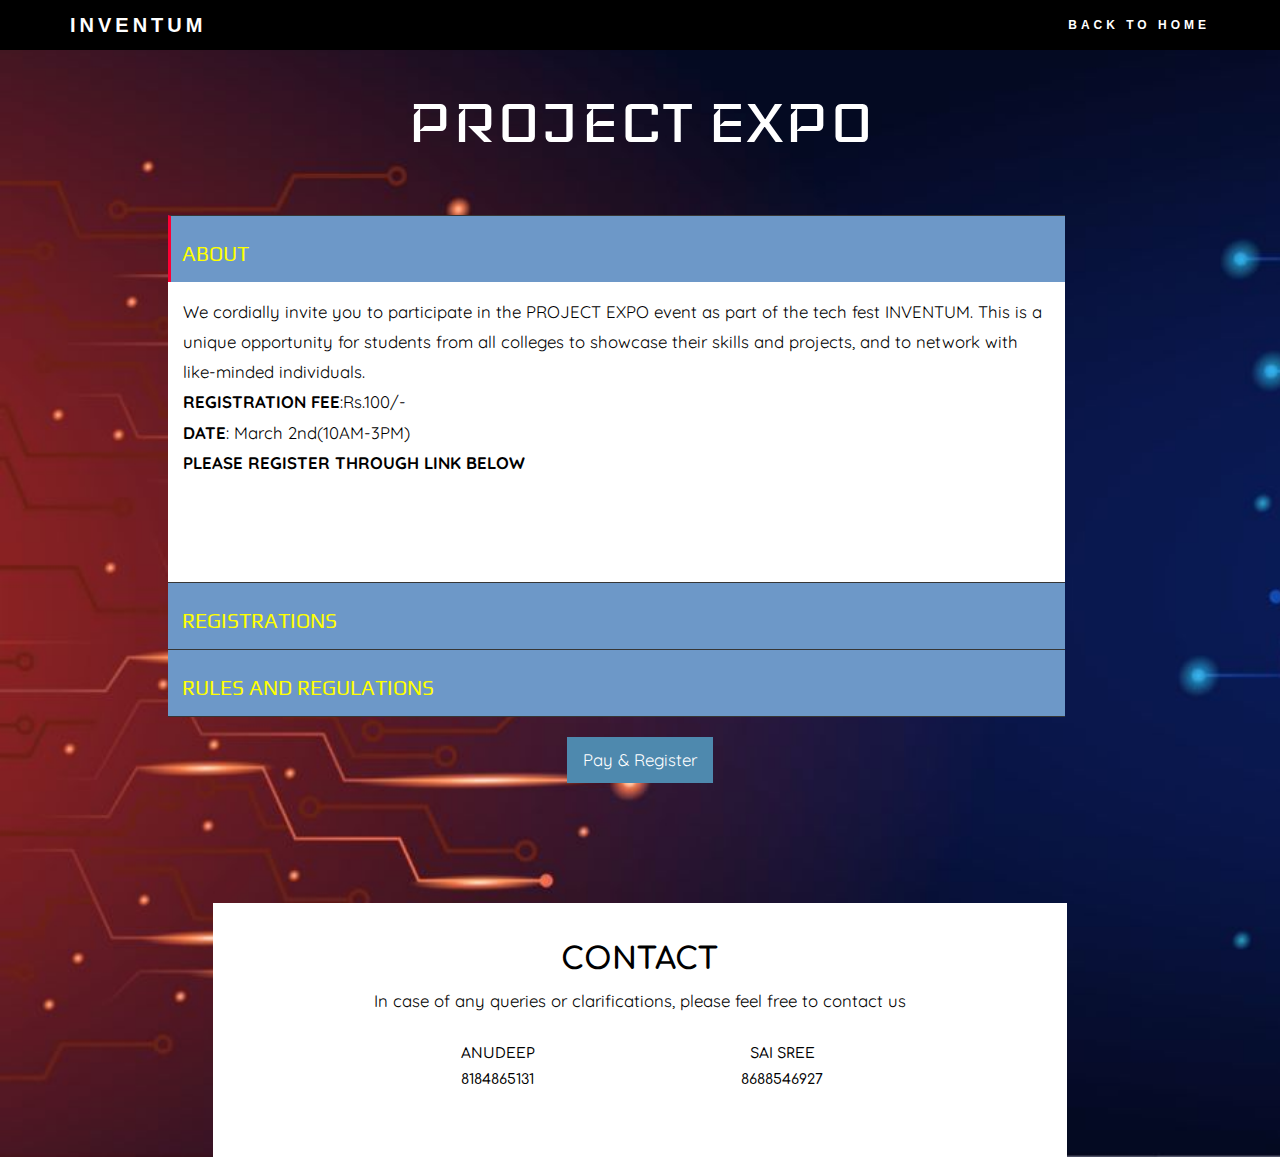
<file: Inventum_2k23_main1/Inventum/pages/details3.html>
<!DOCTYPE html>
<html>
<head>
  <meta charset="utf-8">
  <title>Project Expo</title>
  <meta name="description" content="EJIVE-2K18 is the annual techno-cultural festival hosted by the Pragati Engineering College,on 8th January 2017."/>
  <meta name="theme-color" content="#000000">
  
 
  <link href="https://fonts.googleapis.com/css?family=Fresca|Play|Arima+Madurai|Graduate|Comfortaa:700|Raleway|Quicksand|Iceland|Roboto" rel="stylesheet">
  <meta name="viewport" content="width=device-width,initial-scale=1,maximum-scale=1,user-scalable=no">
  <meta http-equiv="X-UA-Compatible" content="IE=edge,chrome=1">
  <meta name="HandheldFriendly" content="true">
 
  <style>
    img { max-width: 100%; }
  @media screen and (max-width: 1060px) {
    #primary { width:67%; }
    #secondary { width:30%; margin-left:3%;}  
}

/* Tabled Portrait */
@media screen and (max-width: 768px) {
    #primary { width:100%; }
    #secondary { width:100%; margin:0; border:none; }
}
.accordion {
  color: #FFF;
  width: 100%;
}
.accordion .section {
  width: 100%;
}
.accordion .section input[type='radio'] {
  display: none;
}
.accordion .section input[type='radio']:checked + label {
  background:rgba(32, 90, 167, 0.5);
}
.accordion .section input[type='radio']:checked + label:before {
  content: " ";
  position: absolute;
  border-left: 3px solid #FC0035;
  height: 100%;
  left: 0;
}
.accordion .section input[type='radio']:checked ~ .content {
  max-height: 300px;
  opacity: 1;
  z-index: 10;
  overflow-y: auto;
}
.accordion .section label {
  position: relative;
  cursor: pointer;
  padding: 7px 14px;
  display: table;
  background:rgba(32, 90, 167, 0.5);
  width: 100%;
  -webkit-transition: background 0.3s ease-in-out;
  -moz-transition: background 0.3s ease-in-out;
  -ms-transition: background 0.3s ease-in-out;
  transition: background 0.3s ease-in-out;
  -webkit-user-select: none;
  -moz-user-select: none;
  -ms-user-select: none;
  -o-user-select: none;
  user-select: none;
}
.accordion .section label:before {
  content: " ";
  width: 100%;
  position: absolute;
  left: 0;
  top: 0;
  height: 1px;
  border-top: 1px solid #363636;
}
.accordion .section label:hover {
  background: rgba(32, 90, 167, 0.5);;
}
.accordion .section label span {
  display: table-cell;
  vertical-align: middle;
}
.accordion .section:last-of-type {
  border-bottom: 1px solid #363636;
}
.accordion .section .content {
  max-height: 0;
  -webkit-transition: all 0.4s;
  -moz-transition: all 0.4s;
  -ms-transition: all 0.4s;
  transition: all 0.4s;
  opacity: 0;
  background:rgba(48, 63, 159,0.8);
  position: relative;
  overflow-y: auto;
}

*, *:before, *:after {
  -moz-box-sizing: border-box;
  -webkit-box-sizing: border-box;
  box-sizing: border-box;
}


.left-menu {
 background:rgba(32, 90, 167, 0.5);
  width: 95%;
    position: relative;
    
 
}
.section label {
    margin-bottom: 0;
    color: #000;
    forced-color-adjust: #000;

}
.accordion {
 
}
.accordion .section .content {
  padding: 0 15px;
}
.accordion .section input[type='radio'] {
  display: none;
}
.accordion .section input[type='radio']:checked ~ .content {
  padding: 15px;
}


/* W3.CSS 4.04 Apr 2017 by Jan Egil and Borge Refsnes */
html{box-sizing:border-box}*,*:before,*:after{box-sizing:inherit}
/* Extract from normalize.css by Nicolas Gallagher and Jonathan Neal git.io/normalize */
html{-ms-text-size-adjust:100%;-webkit-text-size-adjust:100%}body{margin:0}
article,aside,details,figcaption,figure,footer,header,main,menu,nav,section,summary{display:block}
audio,canvas,progress,video{display:inline-block}progress{vertical-align:baseline}
audio:not([controls]){display:none;height:0}[hidden],template{display:none}
a{background-color:transparent;-webkit-text-decoration-skip:objects}
a:active,a:hover{outline-width:0}abbr[title]{border-bottom:none;text-decoration:underline;text-decoration:underline dotted}
dfn{font-style:italic}mark{background:#000;color:#000}
small{font-size:80%}sub,sup{font-size:75%;line-height:0;position:relative;vertical-align:baseline}
sub{bottom:-0.25em}sup{top:-0.5em}figure{margin:1em 40px}img{border-style:none}svg:not(:root){overflow:hidden}
code,kbd,pre,samp{font-family:monospace,monospace;font-size:1em}hr{box-sizing:content-box;height:0;overflow:visible}
button,input,select,textarea{font:inherit;margin:0}optgroup{font-weight:bold}
button,input{overflow:visible}button,select{text-transform:none}
button,html [type=button],[type=reset],[type=submit]{-webkit-appearance:button}
button::-moz-focus-inner, [type=button]::-moz-focus-inner, [type=reset]::-moz-focus-inner, [type=submit]::-moz-focus-inner{border-style:none;padding:0}
button:-moz-focusring, [type=button]:-moz-focusring, [type=reset]:-moz-focusring, [type=submit]:-moz-focusring{outline:1px dotted ButtonText}
fieldset{border:1px solid #c0c0c0;margin:0 2px;padding:.35em .625em .75em}
legend{color:inherit;display:table;max-width:100%;padding:0;white-space:normal}textarea{overflow:auto}
[type=checkbox],[type=radio]{padding:0}
[type=number]::-webkit-inner-spin-button,[type=number]::-webkit-outer-spin-button{height:auto}
[type=search]{-webkit-appearance:textfield;outline-offset:-2px}
[type=search]::-webkit-search-cancel-button,[type=search]::-webkit-search-decoration{-webkit-appearance:none}
::-webkit-input-placeholder{color:inherit;opacity:0.54}
::-webkit-file-upload-button{-webkit-appearance:button;font:inherit}
/* End extract */
html,body{font-family:Verdana,sans-serif;font-size:15px;line-height:1.5}html{overflow-x:hidden}
h1{font-size:36px}h2{font-size:30px}h3{font-size:24px}h4{font-size:20px}h5{font-size:18px}h6{font-size:16px}.w3-serif{font-family:serif}
h1,h2,h3,h4,h5,h6{font-family:"Segoe UI",Arial,sans-serif;font-weight:400;margin:10px 0}.w3-wide{letter-spacing:4px}
hr{border:0;border-top:1px solid #eee;margin:20px 0}
.w3-image{max-width:100%;height:auto}img{margin-bottom:-5px}a{color:inherit}
.w3-table,.w3-table-all{border-collapse:collapse;border-spacing:0;width:100%;display:table}.w3-table-all{border:1px solid #ccc}
.w3-bordered tr,.w3-table-all tr{border-bottom:1px solid #ddd}.w3-striped tbody tr:nth-child(even){background-color:#f1f1f1}
.w3-table-all tr:nth-child(odd){background-color:#fff}.w3-table-all tr:nth-child(even){background-color:#f1f1f1}
.w3-hoverable tbody tr:hover,.w3-ul.w3-hoverable li:hover{background-color:#ccc}.w3-centered tr th,.w3-centered tr td{text-align:center}
.w3-table td,.w3-table th,.w3-table-all td,.w3-table-all th{padding:8px 8px;display:table-cell;text-align:left;vertical-align:top}
.w3-table th:first-child,.w3-table td:first-child,.w3-table-all th:first-child,.w3-table-all td:first-child{padding-left:16px}
.w3-btn,.w3-button{border:none;display:inline-block;outline:0;padding:8px 16px;vertical-align:middle;overflow:hidden;text-decoration:none;color:inherit;background-color:inherit;text-align:center;cursor:pointer;white-space:nowrap}
.w3-btn:hover{box-shadow:0 8px 16px 0 rgba(0,0,0,0.2),0 6px 20px 0 rgba(0,0,0,0.19)}
.w3-btn,.w3-button{-webkit-touch-callout:none;-webkit-user-select:none;-khtml-user-select:none;-moz-user-select:none;-ms-user-select:none;user-select:none}   
.w3-disabled,.w3-btn:disabled,.w3-button:disabled{cursor:not-allowed;opacity:0.3}.w3-disabled *,:disabled *{pointer-events:none}
.w3-btn.w3-disabled:hover,.w3-btn:disabled:hover{box-shadow:none}
.w3-badge,.w3-tag{background-color:#000;color:#fff;display:inline-block;padding-left:8px;padding-right:8px;text-align:center}.w3-badge{border-radius:50%}
.w3-ul{list-style-type:none;padding:0;margin:0}.w3-ul li{padding:8px 16px;border-bottom:1px solid #ddd}.w3-ul li:last-child{border-bottom:none}
.w3-tooltip,.w3-display-container{position:relative}.w3-tooltip .w3-text{display:none}.w3-tooltip:hover .w3-text{display:inline-block}
.w3-ripple:active{opacity:0.5}.w3-ripple{transition:opacity 0s}
.w3-input{padding:8px;display:block;border:none;border-bottom:1px solid #ccc;width:100%}
.w3-select{padding:9px 0;width:100%;border:none;border-bottom:1px solid #ccc}
.w3-dropdown-click,.w3-dropdown-hover{position:relative;display:inline-block;cursor:pointer}
.w3-dropdown-hover:hover .w3-dropdown-content{display:block;z-index:1}
.w3-dropdown-hover:first-child,.w3-dropdown-click:hover{background-color:#ccc;color:#000}
.w3-dropdown-hover:hover > .w3-button:first-child,.w3-dropdown-click:hover > .w3-button:first-child{background-color:#ffffff;color:#000}
.w3-dropdown-content{cursor:auto;color:#000;background-color:#fff;display:none;position:absolute;min-width:160px;margin:0;padding:0}
.w3-check,.w3-radio{width:24px;height:24px;position:relative;top:6px}
.w3-sidebar{height:100%;width:200px;background-color:#fff;position:fixed!important;z-index:1;overflow:auto}
.w3-bar-block .w3-dropdown-hover,.w3-bar-block .w3-dropdown-click{width:100%}
.w3-bar-block .w3-dropdown-hover .w3-dropdown-content,.w3-bar-block .w3-dropdown-click .w3-dropdown-content{min-width:100%}
.w3-bar-block .w3-dropdown-hover .w3-button,.w3-bar-block .w3-dropdown-click .w3-button{width:100%;text-align:left;padding:8px 16px}
.w3-main,#main{transition:margin-left .4s}
.w3-modal{z-index:3;display:none;padding-top:100px;position:fixed;left:0;top:0;width:100%;height:100%;overflow:auto;background-color:rgb(0,0,0);background-color:rgba(0,0,0,0.4)}
.w3-modal-content{margin:auto;background-color:#fff;position:relative;padding:0;outline:0;width:600px}
.w3-bar{width:100%;overflow:hidden}.w3-center .w3-bar{display:inline-block;width:auto}
.w3-bar .w3-bar-item{padding:8px 16px;float:left;width:auto;border:none;outline:none;display:block}
.w3-bar .w3-dropdown-hover,.w3-bar .w3-dropdown-click{position:static;float:left}
.w3-bar .w3-button{white-space:normal}
.w3-bar-block .w3-bar-item{width:100%;display:block;padding:8px 16px;text-align:left;border:none;outline:none;white-space:normal;float:none}
.w3-bar-block.w3-center .w3-bar-item{text-align:center}.w3-block{display:block;width:100%}
.w3-responsive{overflow-x:auto}
.w3-container:after,.w3-container:before,.w3-panel:after,.w3-panel:before,.w3-row:after,.w3-row:before,.w3-row-padding:after,.w3-row-padding:before,
.w3-cell-row:before,.w3-cell-row:after,.w3-clear:after,.w3-clear:before,.w3-bar:before,.w3-bar:after{content:"";display:table;clear:both}
.w3-col,.w3-half,.w3-third,.w3-twothird,.w3-threequarter,.w3-quarter{float:left;width:100%}
.w3-col.s1{width:8.33333%}.w3-col.s2{width:16.66666%}.w3-col.s3{width:24.99999%}.w3-col.s4{width:33.33333%}
.w3-col.s5{width:41.66666%}.w3-col.s6{width:49.99999%}.w3-col.s7{width:58.33333%}.w3-col.s8{width:66.66666%}
.w3-col.s9{width:74.99999%}.w3-col.s10{width:83.33333%}.w3-col.s11{width:91.66666%}.w3-col.s12{width:99.99999%}
@media (min-width:601px){.w3-col.m1{width:8.33333%}.w3-col.m2{width:16.66666%}.w3-col.m3,.w3-quarter{width:24.99999%}.w3-col.m4,.w3-third{width:33.33333%}
.w3-col.m5{width:41.66666%}.w3-col.m6,.w3-half{width:49.99999%}.w3-col.m7{width:58.33333%}.w3-col.m8,.w3-twothird{width:66.66666%}
.w3-col.m9,.w3-threequarter{width:74.99999%}.w3-col.m10{width:83.33333%}.w3-col.m11{width:91.66666%}.w3-col.m12{width:99.99999%}}
@media (min-width:993px){.w3-col.l1{width:8.33333%}.w3-col.l2{width:16.66666%}.w3-col.l3{width:24.99999%}.w3-col.l4{width:33.33333%}
.w3-col.l5{width:41.66666%}.w3-col.l6{width:49.99999%}.w3-col.l7{width:58.33333%}.w3-col.l8{width:66.66666%}
.w3-col.l9{width:74.99999%}.w3-col.l10{width:83.33333%}.w3-col.l11{width:91.66666%}.w3-col.l12{width:99.99999%}}
.w3-content{max-width:980px;margin:auto}.w3-rest{overflow:hidden}
.w3-cell-row{display:table;width:100%}.w3-cell{display:table-cell}
.w3-cell-top{vertical-align:top}.w3-cell-middle{vertical-align:middle}.w3-cell-bottom{vertical-align:bottom}
.w3-hide{display:none!important}.w3-show-block,.w3-show{display:block!important}.w3-show-inline-block{display:inline-block!important}
@media (max-width:600px){.w3-modal-content{margin:0 10px;width:auto!important}.w3-modal{padding-top:30px}
.w3-dropdown-hover.w3-mobile .w3-dropdown-content,.w3-dropdown-click.w3-mobile .w3-dropdown-content{position:relative}	
.w3-hide-small{display:none!important}.w3-mobile{display:block;width:100%!important}.w3-bar-item.w3-mobile,.w3-dropdown-hover.w3-mobile,.w3-dropdown-click.w3-mobile{text-align:center}
.w3-dropdown-hover.w3-mobile,.w3-dropdown-hover.w3-mobile .w3-btn,.w3-dropdown-hover.w3-mobile .w3-button,.w3-dropdown-click.w3-mobile,.w3-dropdown-click.w3-mobile .w3-btn,.w3-dropdown-click.w3-mobile .w3-button{width:100%}}
@media (max-width:768px){.w3-modal-content{width:500px}.w3-modal{padding-top:50px}}
@media (min-width:993px){.w3-modal-content{width:900px}.w3-hide-large{display:none!important}.w3-sidebar.w3-collapse{display:block!important}}
@media (max-width:992px) and (min-width:601px){.w3-hide-medium{display:none!important}}
@media (max-width:992px){.w3-sidebar.w3-collapse{display:none}.w3-main{margin-left:0!important;margin-right:0!important}}
.w3-top,.w3-bottom{position:fixed;width:100%;z-index:1}.w3-top{top:0}.w3-bottom{bottom:0}
.w3-overlay{position:fixed;display:none;width:100%;height:100%;top:0;left:0;right:0;bottom:0;background-color:rgba(0,0,0,0.5);z-index:2}
.w3-display-topleft{position:absolute;left:0;top:0}.w3-display-topright{position:absolute;right:0;top:0}
.w3-display-bottomleft{position:absolute;left:0;bottom:0}.w3-display-bottomright{position:absolute;right:0;bottom:0}
.w3-display-middle{position:absolute;top:50%;left:50%;transform:translate(-50%,-50%);-ms-transform:translate(-50%,-50%)}
.w3-display-left{position:absolute;top:50%;left:0%;transform:translate(0%,-50%);-ms-transform:translate(-0%,-50%)}
.w3-display-right{position:absolute;top:50%;right:0%;transform:translate(0%,-50%);-ms-transform:translate(0%,-50%)}
.w3-display-topmiddle{position:absolute;left:50%;top:0;transform:translate(-50%,0%);-ms-transform:translate(-50%,0%)}
.w3-display-bottommiddle{position:absolute;left:50%;bottom:0;transform:translate(-50%,0%);-ms-transform:translate(-50%,0%)}
.w3-display-container:hover .w3-display-hover{display:block}.w3-display-container:hover span.w3-display-hover{display:inline-block}.w3-display-hover{display:none}
.w3-display-position{position:absolute}
.w3-circle{border-radius:50%}
.w3-round-small{border-radius:2px}.w3-round,.w3-round-medium{border-radius:4px}.w3-round-large{border-radius:8px}.w3-round-xlarge{border-radius:16px}.w3-round-xxlarge{border-radius:32px}
.w3-row-padding,.w3-row-padding>.w3-half,.w3-row-padding>.w3-third,.w3-row-padding>.w3-twothird,.w3-row-padding>.w3-threequarter,.w3-row-padding>.w3-quarter,.w3-row-padding>.w3-col{padding:0 8px}
.w3-container,.w3-panel{padding:0.01em 16px}.w3-panel{margin-top:16px;margin-bottom:16px}
.w3-code,.w3-codespan{font-family:Consolas,"courier new";font-size:16px}
.w3-code{width:auto;background-color:#fff;padding:8px 12px;border-left:4px solid #4CAF50;word-wrap:break-word}
.w3-codespan{color:crimson;background-color:#f1f1f1;padding-left:4px;padding-right:4px;font-size:110%}
.w3-card,.w3-card-2{box-shadow:0 2px 5px 0 rgba(0,0,0,0.16),0 2px 10px 0 rgba(0,0,0,0.12)}
.w3-card-4,.w3-hover-shadow:hover{box-shadow:0 4px 10px 0 rgba(0,0,0,0.2),0 4px 20px 0 rgba(0,0,0,0.19)}
.w3-spin{animation:w3-spin 2s infinite linear}@keyframes w3-spin{0%{transform:rotate(0deg)}100%{transform:rotate(359deg)}}
.w3-animate-fading{animation:fading 10s infinite}@keyframes fading{0%{opacity:0}50%{opacity:1}100%{opacity:0}}
.w3-animate-opacity{animation:opac 0.8s}@keyframes opac{from{opacity:0} to{opacity:1}}
.w3-animate-top{position:relative;animation:animatetop 0.4s}@keyframes animatetop{from{top:-300px;opacity:0} to{top:0;opacity:1}}
.w3-animate-left{position:relative;animation:animateleft 0.4s}@keyframes animateleft{from{left:-300px;opacity:0} to{left:0;opacity:1}}
.w3-animate-right{position:relative;animation:animateright 0.4s}@keyframes animateright{from{right:-300px;opacity:0} to{right:0;opacity:1}}
.w3-animate-bottom{position:relative;animation:animatebottom 0.4s}@keyframes animatebottom{from{bottom:-300px;opacity:0} to{bottom:0;opacity:1}}
.w3-animate-zoom {animation:animatezoom 0.6s}@keyframes animatezoom{from{transform:scale(0)} to{transform:scale(1)}}
.w3-animate-input{transition:width 0.4s ease-in-out}.w3-animate-input:focus{width:100%!important}
.w3-opacity,.w3-hover-opacity:hover{opacity:0.60}.w3-opacity-off,.w3-hover-opacity-off:hover{opacity:1}
.w3-opacity-max{opacity:0.25}.w3-opacity-min{opacity:0.75}
.w3-greyscale-max,.w3-grayscale-max,.w3-hover-greyscale:hover,.w3-hover-grayscale:hover{filter:grayscale(100%)}
.w3-greyscale,.w3-grayscale{filter:grayscale(75%)}.w3-greyscale-min,.w3-grayscale-min{filter:grayscale(50%)}
.w3-sepia{filter:sepia(75%)}.w3-sepia-max,.w3-hover-sepia:hover{filter:sepia(100%)}.w3-sepia-min{filter:sepia(50%)}
.w3-tiny{font-size:10px!important}.w3-small{font-size:12px!important}.w3-medium{font-size:15px!important}.w3-large{font-size:18px!important}
.w3-xlarge{font-size:24px!important}.w3-xxlarge{font-size:36px!important}.w3-xxxlarge{font-size:48px!important}.w3-jumbo{font-size:64px!important}
.w3-left-align{text-align:left!important}.w3-right-align{text-align:right!important}.w3-justify{text-align:justify!important}.w3-center{text-align:center!important}
.w3-border-0{border:0!important}.w3-border{border:1px solid #ccc!important}
.w3-border-top{border-top:1px solid #ccc!important}.w3-border-bottom{border-bottom:1px solid #ccc!important}
.w3-border-left{border-left:1px solid #ccc!important}.w3-border-right{border-right:1px solid #ccc!important}
.w3-topbar{border-top:6px solid #ccc!important}.w3-bottombar{border-bottom:6px solid #ccc!important}
.w3-leftbar{border-left:6px solid #ccc!important}.w3-rightbar{border-right:6px solid #ccc!important}
.w3-section,.w3-code{margin-top:16px!important;margin-bottom:16px!important}
.w3-margin{margin:16px!important}.w3-margin-top{margin-top:16px!important}.w3-margin-bottom{margin-bottom:16px!important}
.w3-margin-left{margin-left:16px!important}.w3-margin-right{margin-right:16px!important}
.w3-padding-small{padding:4px 8px!important}.w3-padding{padding:8px 16px!important}.w3-padding-large{padding:12px 24px!important}
.w3-padding-16{padding-top:16px!important;padding-bottom:16px!important}.w3-padding-24{padding-top:24px!important;padding-bottom:24px!important}
.w3-padding-32{padding-top:32px!important;padding-bottom:32px!important}.w3-padding-48{padding-top:48px!important;padding-bottom:48px!important}
.w3-padding-64{padding-top:64px!important;padding-bottom:64px!important}
.w3-left{float:left!important}.w3-right{float:right!important}
.w3-button:hover{color:#000!important;background-color:#ccc!important}
.w3-transparent,.w3-hover-none:hover{background-color:transparent!important}
.w3-hover-none:hover{box-shadow:none!important}
/* Colors */
.w3-amber,.w3-hover-amber:hover{color:#000!important;background-color:#ffc107!important}
.w3-aqua,.w3-hover-aqua:hover{color:#000!important;background-color:#00ffff!important}
.w3-blue,.w3-hover-blue:hover{color:#fff!important;background-color:#2196F3!important}
.w3-light-blue,.w3-hover-light-blue:hover{color:#000!important;background-color:#87CEEB!important}
.w3-brown,.w3-hover-brown:hover{color:#fff!important;background-color:#795548!important}
.w3-cyan,.w3-hover-cyan:hover{color:#000!important;background-color:#00bcd4!important}
.w3-blue-grey,.w3-hover-blue-grey:hover,.w3-blue-gray,.w3-hover-blue-gray:hover{color:#fff!important;background-color:#607d8b!important}
.w3-green,.w3-hover-green:hover{color:#fff!important;background-color:#4CAF50!important}
.w3-light-green,.w3-hover-light-green:hover{color:#000!important;background-color:#8bc34a!important}
.w3-indigo,.w3-hover-indigo:hover{color:#fff!important;background-color:#3f51b5!important}
.w3-khaki,.w3-hover-khaki:hover{color:#000!important;background-color:#f0e68c!important}
.w3-lime,.w3-hover-lime:hover{color:#000!important;background-color:#cddc39!important}
.w3-orange,.w3-hover-orange:hover{color:#000!important;background-color:#ff9800!important}
.w3-deep-orange,.w3-hover-deep-orange:hover{color:#fff!important;background-color:#ff5722!important}
.w3-pink,.w3-hover-pink:hover{color:#fff!important;background-color:#e91e63!important}
.w3-purple,.w3-hover-purple:hover{color:#fff!important;background-color:#9c27b0!important}
.w3-deep-purple,.w3-hover-deep-purple:hover{color:#fff!important;background-color:#673ab7!important}
.w3-red,.w3-hover-red:hover{color:#fff!important;background-color:#f44336!important}
.w3-sand,.w3-hover-sand:hover{color:#000!important;background-color:#fdf5e6!important}
.w3-teal,.w3-hover-teal:hover{color:#fff!important;background-color:#009688!important}
.w3-yellow,.w3-hover-yellow:hover{color:#000!important;background-color:#ffeb3b!important}
.w3-white,.w3-hover-white:hover{color:#000!important;background-color:#fff!important}
.w3-black,.w3-hover-black:hover{color:#fff!important;background-color:#000!important}
.w3-grey,.w3-hover-grey:hover,.w3-gray,.w3-hover-gray:hover{color:#000!important;background-color:#bbb!important}
.w3-light-grey,.w3-hover-light-grey:hover,.w3-light-gray,.w3-hover-light-gray:hover{color:#000!important;background-color:#f1f1f1!important}
.w3-dark-grey,.w3-hover-dark-grey:hover,.w3-dark-gray,.w3-hover-dark-gray:hover{color:#fff!important;background-color:#616161!important}
.w3-pale-red,.w3-hover-pale-red:hover{color:#000!important;background-color:#ffdddd!important}
.w3-pale-green,.w3-hover-pale-green:hover{color:#000!important;background-color:#ddffdd!important}
.w3-pale-yellow,.w3-hover-pale-yellow:hover{color:#000!important;background-color:#ffffcc!important}
.w3-pale-blue,.w3-hover-pale-blue:hover{color:#000!important;background-color:#ddffff!important}
.w3-text-red,.w3-hover-text-red:hover{color:#f44336!important}
.w3-text-green,.w3-hover-text-green:hover{color:#4CAF50!important}
.w3-text-blue,.w3-hover-text-blue:hover{color:#2196F3!important}
.w3-text-yellow,.w3-hover-text-yellow:hover{color:#ffeb3b!important}
.w3-text-white,.w3-hover-text-white:hover{color:#fff!important}
.w3-text-black,.w3-hover-text-black:hover{color:#000!important}
.w3-text-grey,.w3-hover-text-grey:hover,.w3-text-gray,.w3-hover-text-gray:hover{color:#757575!important}
.w3-text-amber{color:#ffc107!important}
.w3-text-aqua{color:#00ffff!important}
.w3-text-light-blue{color:#87CEEB!important}
.w3-text-brown{color:#795548!important}
.w3-text-cyan{color:#00bcd4!important}
.w3-text-blue-grey,.w3-text-blue-gray{color:#607d8b!important}
.w3-text-light-green{color:#8bc34a!important}
.w3-text-indigo{color:#3f51b5!important}
.w3-text-khaki{color:#b4aa50!important}
.w3-text-lime{color:#cddc39!important}
.w3-text-orange{color:#ff9800!important}
.w3-text-deep-orange{color:#ff5722!important}
.w3-text-pink{color:#e91e63!important}
.w3-text-purple{color:#9c27b0!important}
.w3-text-deep-purple{color:#673ab7!important}
.w3-text-sand{color:#fdf5e6!important}
.w3-text-teal{color:#009688!important}
.w3-text-light-grey,.w3-hover-text-light-grey:hover,.w3-text-light-gray,.w3-hover-text-light-gray:hover{color:#f1f1f1!important}
.w3-text-dark-grey,.w3-hover-text-dark-grey:hover,.w3-text-dark-gray,.w3-hover-text-dark-gray:hover{color:#3a3a3a!important}
.w3-border-red,.w3-hover-border-red:hover{border-color:#f44336!important}
.w3-border-green,.w3-hover-border-green:hover{border-color:#4CAF50!important}
.w3-border-blue,.w3-hover-border-blue:hover{border-color:#2196F3!important}
.w3-border-yellow,.w3-hover-border-yellow:hover{border-color:#ffeb3b!important}
.w3-border-white,.w3-hover-border-white:hover{border-color:#fff!important}
.w3-border-black,.w3-hover-border-black:hover{border-color:#000!important}
.w3-border-grey,.w3-hover-border-grey:hover,.w3-border-gray,.w3-hover-border-gray:hover{border-color:#bbb!important}

/*!
 * Bootstrap v3.3.5 (http://getbootstrap.com)
 * Copyright 2011-2015 Twitter, Inc.
 * Licensed under MIT (https://github.com/twbs/bootstrap/blob/master/LICENSE)
 *//*! normalize.css v3.0.3 | MIT License | github.com/necolas/normalize.css */html{font-family:sans-serif;-webkit-text-size-adjust:100%;-ms-text-size-adjust:100%}body{margin:0}article,aside,details,figcaption,figure,footer,header,hgroup,main,menu,nav,section,summary{display:block}audio,canvas,progress,video{display:inline-block;vertical-align:baseline}audio:not([controls]){display:none;height:0}[hidden],template{display:none}a{background-color:transparent}a:active,a:hover{outline:0}abbr[title]{border-bottom:1px dotted}b,strong{font-weight:700}dfn{font-style:italic}h1{margin:.67em 0;font-size:2em}mark{color:#000;background:#000}small{font-size:80%}sub,sup{position:relative;font-size:75%;line-height:0;vertical-align:baseline}sup{top:-.5em}sub{bottom:-.25em}img{border:0}svg:not(:root){overflow:hidden}figure{margin:1em 40px}hr{height:0;-webkit-box-sizing:content-box;-moz-box-sizing:content-box;box-sizing:content-box}pre{overflow:auto}code,kbd,pre,samp{font-family:monospace,monospace;font-size:1em}button,input,optgroup,select,textarea{margin:0;font:inherit;color:inherit}button{overflow:visible}button,select{text-transform:none}button,html input[type=button],input[type=reset],input[type=submit]{-webkit-appearance:button;cursor:pointer}button[disabled],html input[disabled]{cursor:default}button::-moz-focus-inner,input::-moz-focus-inner{padding:0;border:0}input{line-height:normal}input[type=checkbox],input[type=radio]{-webkit-box-sizing:border-box;-moz-box-sizing:border-box;box-sizing:border-box;padding:0}input[type=number]::-webkit-inner-spin-button,input[type=number]::-webkit-outer-spin-button{height:auto}input[type=search]{-webkit-box-sizing:content-box;-moz-box-sizing:content-box;box-sizing:content-box;-webkit-appearance:textfield}input[type=search]::-webkit-search-cancel-button,input[type=search]::-webkit-search-decoration{-webkit-appearance:none}fieldset{padding:.35em .625em .75em;margin:0 2px;border:1px solid silver}legend{padding:0;border:0}textarea{overflow:auto}optgroup{font-weight:700}table{border-spacing:0;border-collapse:collapse}td,th{padding:0}/*! Source: https://github.com/h5bp/html5-boilerplate/blob/master/src/css/main.css */@media print{*,:after,:before{color:#000!important;text-shadow:none!important;background:0 0!important;-webkit-box-shadow:none!important;box-shadow:none!important}a,a:visited{text-decoration:underline}a[href]:after{content:" (" attr(href) ")"}abbr[title]:after{content:" (" attr(title) ")"}a[href^="javascript:"]:after,a[href^="#"]:after{content:""}blockquote,pre{border:1px solid #999;page-break-inside:avoid}thead{display:table-header-group}img,tr{page-break-inside:avoid}img{max-width:100%!important}h2,h3,p{orphans:3;widows:3}h2,h3{page-break-after:avoid}.navbar{display:none}.btn>.caret,.dropup>.btn>.caret{border-top-color:#000!important}.label{border:1px solid #000}.table{border-collapse:collapse!important}.table td,.table th{background-color:#fff!important}.table-bordered td,.table-bordered th{border:1px solid #ddd!important}}@font-face{font-family:'Glyphicons Halflings';src:url(../fonts/glyphicons-halflings-regular.html);src:url(../fonts/glyphicons-halflings-regulard41d.html#iefix) format('embedded-opentype'),url(../fonts/glyphicons-halflings-regular-2.html) format('woff2'),url(../fonts/glyphicons-halflings-regular-3.html) format('woff'),url(../fonts/glyphicons-halflings-regular-4.html) format('truetype'),url(../fonts/glyphicons-halflings-regular-5.html#glyphicons_halflingsregular) format('svg')}.glyphicon{position:relative;top:1px;display:inline-block;font-family:'Glyphicons Halflings';font-style:normal;font-weight:400;line-height:1;-webkit-font-smoothing:antialiased;-moz-osx-font-smoothing:grayscale}.glyphicon-asterisk:before{content:"\2a"}.glyphicon-plus:before{content:"\2b"}.glyphicon-eur:before,.glyphicon-euro:before{content:"\20ac"}.glyphicon-minus:before{content:"\2212"}.glyphicon-cloud:before{content:"\2601"}.glyphicon-envelope:before{content:"\2709"}.glyphicon-pencil:before{content:"\270f"}.glyphicon-glass:before{content:"\e001"}.glyphicon-music:before{content:"\e002"}.glyphicon-search:before{content:"\e003"}.glyphicon-heart:before{content:"\e005"}.glyphicon-star:before{content:"\e006"}.glyphicon-star-empty:before{content:"\e007"}.glyphicon-user:before{content:"\e008"}.glyphicon-film:before{content:"\e009"}.glyphicon-th-large:before{content:"\e010"}.glyphicon-th:before{content:"\e011"}.glyphicon-th-list:before{content:"\e012"}.glyphicon-ok:before{content:"\e013"}.glyphicon-remove:before{content:"\e014"}.glyphicon-zoom-in:before{content:"\e015"}.glyphicon-zoom-out:before{content:"\e016"}.glyphicon-off:before{content:"\e017"}.glyphicon-signal:before{content:"\e018"}.glyphicon-cog:before{content:"\e019"}.glyphicon-trash:before{content:"\e020"}.glyphicon-home:before{content:"\e021"}.glyphicon-file:before{content:"\e022"}.glyphicon-time:before{content:"\e023"}.glyphicon-road:before{content:"\e024"}.glyphicon-download-alt:before{content:"\e025"}.glyphicon-download:before{content:"\e026"}.glyphicon-upload:before{content:"\e027"}.glyphicon-inbox:before{content:"\e028"}.glyphicon-play-circle:before{content:"\e029"}.glyphicon-repeat:before{content:"\e030"}.glyphicon-refresh:before{content:"\e031"}.glyphicon-list-alt:before{content:"\e032"}.glyphicon-lock:before{content:"\e033"}.glyphicon-flag:before{content:"\e034"}.glyphicon-headphones:before{content:"\e035"}.glyphicon-volume-off:before{content:"\e036"}.glyphicon-volume-down:before{content:"\e037"}.glyphicon-volume-up:before{content:"\e038"}.glyphicon-qrcode:before{content:"\e039"}.glyphicon-barcode:before{content:"\e040"}.glyphicon-tag:before{content:"\e041"}.glyphicon-tags:before{content:"\e042"}.glyphicon-book:before{content:"\e043"}.glyphicon-bookmark:before{content:"\e044"}.glyphicon-print:before{content:"\e045"}.glyphicon-camera:before{content:"\e046"}.glyphicon-font:before{content:"\e047"}.glyphicon-bold:before{content:"\e048"}.glyphicon-italic:before{content:"\e049"}.glyphicon-text-height:before{content:"\e050"}.glyphicon-text-width:before{content:"\e051"}.glyphicon-align-left:before{content:"\e052"}.glyphicon-align-center:before{content:"\e053"}.glyphicon-align-right:before{content:"\e054"}.glyphicon-align-justify:before{content:"\e055"}.glyphicon-list:before{content:"\e056"}.glyphicon-indent-left:before{content:"\e057"}.glyphicon-indent-right:before{content:"\e058"}.glyphicon-facetime-video:before{content:"\e059"}.glyphicon-picture:before{content:"\e060"}.glyphicon-map-marker:before{content:"\e062"}.glyphicon-adjust:before{content:"\e063"}.glyphicon-tint:before{content:"\e064"}.glyphicon-edit:before{content:"\e065"}.glyphicon-share:before{content:"\e066"}.glyphicon-check:before{content:"\e067"}.glyphicon-move:before{content:"\e068"}.glyphicon-step-backward:before{content:"\e069"}.glyphicon-fast-backward:before{content:"\e070"}.glyphicon-backward:before{content:"\e071"}.glyphicon-play:before{content:"\e072"}.glyphicon-pause:before{content:"\e073"}.glyphicon-stop:before{content:"\e074"}.glyphicon-forward:before{content:"\e075"}.glyphicon-fast-forward:before{content:"\e076"}.glyphicon-step-forward:before{content:"\e077"}.glyphicon-eject:before{content:"\e078"}.glyphicon-chevron-left:before{content:"\e079"}.glyphicon-chevron-right:before{content:"\e080"}.glyphicon-plus-sign:before{content:"\e081"}.glyphicon-minus-sign:before{content:"\e082"}.glyphicon-remove-sign:before{content:"\e083"}.glyphicon-ok-sign:before{content:"\e084"}.glyphicon-question-sign:before{content:"\e085"}.glyphicon-info-sign:before{content:"\e086"}.glyphicon-screenshot:before{content:"\e087"}.glyphicon-remove-circle:before{content:"\e088"}.glyphicon-ok-circle:before{content:"\e089"}.glyphicon-ban-circle:before{content:"\e090"}.glyphicon-arrow-left:before{content:"\e091"}.glyphicon-arrow-right:before{content:"\e092"}.glyphicon-arrow-up:before{content:"\e093"}.glyphicon-arrow-down:before{content:"\e094"}.glyphicon-share-alt:before{content:"\e095"}.glyphicon-resize-full:before{content:"\e096"}.glyphicon-resize-small:before{content:"\e097"}.glyphicon-exclamation-sign:before{content:"\e101"}.glyphicon-gift:before{content:"\e102"}.glyphicon-leaf:before{content:"\e103"}.glyphicon-fire:before{content:"\e104"}.glyphicon-eye-open:before{content:"\e105"}.glyphicon-eye-close:before{content:"\e106"}.glyphicon-warning-sign:before{content:"\e107"}.glyphicon-plane:before{content:"\e108"}.glyphicon-calendar:before{content:"\e109"}.glyphicon-random:before{content:"\e110"}.glyphicon-comment:before{content:"\e111"}.glyphicon-magnet:before{content:"\e112"}.glyphicon-chevron-up:before{content:"\e113"}.glyphicon-chevron-down:before{content:"\e114"}.glyphicon-retweet:before{content:"\e115"}.glyphicon-shopping-cart:before{content:"\e116"}.glyphicon-folder-close:before{content:"\e117"}.glyphicon-folder-open:before{content:"\e118"}.glyphicon-resize-vertical:before{content:"\e119"}.glyphicon-resize-horizontal:before{content:"\e120"}.glyphicon-hdd:before{content:"\e121"}.glyphicon-bullhorn:before{content:"\e122"}.glyphicon-bell:before{content:"\e123"}.glyphicon-certificate:before{content:"\e124"}.glyphicon-thumbs-up:before{content:"\e125"}.glyphicon-thumbs-down:before{content:"\e126"}.glyphicon-hand-right:before{content:"\e127"}.glyphicon-hand-left:before{content:"\e128"}.glyphicon-hand-up:before{content:"\e129"}.glyphicon-hand-down:before{content:"\e130"}.glyphicon-circle-arrow-right:before{content:"\e131"}.glyphicon-circle-arrow-left:before{content:"\e132"}.glyphicon-circle-arrow-up:before{content:"\e133"}.glyphicon-circle-arrow-down:before{content:"\e134"}.glyphicon-globe:before{content:"\e135"}.glyphicon-wrench:before{content:"\e136"}.glyphicon-tasks:before{content:"\e137"}.glyphicon-filter:before{content:"\e138"}.glyphicon-briefcase:before{content:"\e139"}.glyphicon-fullscreen:before{content:"\e140"}.glyphicon-dashboard:before{content:"\e141"}.glyphicon-paperclip:before{content:"\e142"}.glyphicon-heart-empty:before{content:"\e143"}.glyphicon-link:before{content:"\e144"}.glyphicon-phone:before{content:"\e145"}.glyphicon-pushpin:before{content:"\e146"}.glyphicon-usd:before{content:"\e148"}.glyphicon-gbp:before{content:"\e149"}.glyphicon-sort:before{content:"\e150"}.glyphicon-sort-by-alphabet:before{content:"\e151"}.glyphicon-sort-by-alphabet-alt:before{content:"\e152"}.glyphicon-sort-by-order:before{content:"\e153"}.glyphicon-sort-by-order-alt:before{content:"\e154"}.glyphicon-sort-by-attributes:before{content:"\e155"}.glyphicon-sort-by-attributes-alt:before{content:"\e156"}.glyphicon-unchecked:before{content:"\e157"}.glyphicon-expand:before{content:"\e158"}.glyphicon-collapse-down:before{content:"\e159"}.glyphicon-collapse-up:before{content:"\e160"}.glyphicon-log-in:before{content:"\e161"}.glyphicon-flash:before{content:"\e162"}.glyphicon-log-out:before{content:"\e163"}.glyphicon-new-window:before{content:"\e164"}.glyphicon-record:before{content:"\e165"}.glyphicon-save:before{content:"\e166"}.glyphicon-open:before{content:"\e167"}.glyphicon-saved:before{content:"\e168"}.glyphicon-import:before{content:"\e169"}.glyphicon-export:before{content:"\e170"}.glyphicon-send:before{content:"\e171"}.glyphicon-floppy-disk:before{content:"\e172"}.glyphicon-floppy-saved:before{content:"\e173"}.glyphicon-floppy-remove:before{content:"\e174"}.glyphicon-floppy-save:before{content:"\e175"}.glyphicon-floppy-open:before{content:"\e176"}.glyphicon-credit-card:before{content:"\e177"}.glyphicon-transfer:before{content:"\e178"}.glyphicon-cutlery:before{content:"\e179"}.glyphicon-header:before{content:"\e180"}.glyphicon-compressed:before{content:"\e181"}.glyphicon-earphone:before{content:"\e182"}.glyphicon-phone-alt:before{content:"\e183"}.glyphicon-tower:before{content:"\e184"}.glyphicon-stats:before{content:"\e185"}.glyphicon-sd-video:before{content:"\e186"}.glyphicon-hd-video:before{content:"\e187"}.glyphicon-subtitles:before{content:"\e188"}.glyphicon-sound-stereo:before{content:"\e189"}.glyphicon-sound-dolby:before{content:"\e190"}.glyphicon-sound-5-1:before{content:"\e191"}.glyphicon-sound-6-1:before{content:"\e192"}.glyphicon-sound-7-1:before{content:"\e193"}.glyphicon-copyright-mark:before{content:"\e194"}.glyphicon-registration-mark:before{content:"\e195"}.glyphicon-cloud-download:before{content:"\e197"}.glyphicon-cloud-upload:before{content:"\e198"}.glyphicon-tree-conifer:before{content:"\e199"}.glyphicon-tree-deciduous:before{content:"\e200"}.glyphicon-cd:before{content:"\e201"}.glyphicon-save-file:before{content:"\e202"}.glyphicon-open-file:before{content:"\e203"}.glyphicon-level-up:before{content:"\e204"}.glyphicon-copy:before{content:"\e205"}.glyphicon-paste:before{content:"\e206"}.glyphicon-alert:before{content:"\e209"}.glyphicon-equalizer:before{content:"\e210"}.glyphicon-king:before{content:"\e211"}.glyphicon-queen:before{content:"\e212"}.glyphicon-pawn:before{content:"\e213"}.glyphicon-bishop:before{content:"\e214"}.glyphicon-knight:before{content:"\e215"}.glyphicon-baby-formula:before{content:"\e216"}.glyphicon-tent:before{content:"\26fa"}.glyphicon-blackboard:before{content:"\e218"}.glyphicon-bed:before{content:"\e219"}.glyphicon-apple:before{content:"\f8ff"}.glyphicon-erase:before{content:"\e221"}.glyphicon-hourglass:before{content:"\231b"}.glyphicon-lamp:before{content:"\e223"}.glyphicon-duplicate:before{content:"\e224"}.glyphicon-piggy-bank:before{content:"\e225"}.glyphicon-scissors:before{content:"\e226"}.glyphicon-bitcoin:before{content:"\e227"}.glyphicon-btc:before{content:"\e227"}.glyphicon-xbt:before{content:"\e227"}.glyphicon-yen:before{content:"\00a5"}.glyphicon-jpy:before{content:"\00a5"}.glyphicon-ruble:before{content:"\20bd"}.glyphicon-rub:before{content:"\20bd"}.glyphicon-scale:before{content:"\e230"}.glyphicon-ice-lolly:before{content:"\e231"}.glyphicon-ice-lolly-tasted:before{content:"\e232"}.glyphicon-education:before{content:"\e233"}.glyphicon-option-horizontal:before{content:"\e234"}.glyphicon-option-vertical:before{content:"\e235"}.glyphicon-menu-hamburger:before{content:"\e236"}.glyphicon-modal-window:before{content:"\e237"}.glyphicon-oil:before{content:"\e238"}.glyphicon-grain:before{content:"\e239"}.glyphicon-sunglasses:before{content:"\e240"}.glyphicon-text-size:before{content:"\e241"}.glyphicon-text-color:before{content:"\e242"}.glyphicon-text-background:before{content:"\e243"}.glyphicon-object-align-top:before{content:"\e244"}.glyphicon-object-align-bottom:before{content:"\e245"}.glyphicon-object-align-horizontal:before{content:"\e246"}.glyphicon-object-align-left:before{content:"\e247"}.glyphicon-object-align-vertical:before{content:"\e248"}.glyphicon-object-align-right:before{content:"\e249"}.glyphicon-triangle-right:before{content:"\e250"}.glyphicon-triangle-left:before{content:"\e251"}.glyphicon-triangle-bottom:before{content:"\e252"}.glyphicon-triangle-top:before{content:"\e253"}.glyphicon-console:before{content:"\e254"}.glyphicon-superscript:before{content:"\e255"}.glyphicon-subscript:before{content:"\e256"}.glyphicon-menu-left:before{content:"\e257"}.glyphicon-menu-right:before{content:"\e258"}.glyphicon-menu-down:before{content:"\e259"}.glyphicon-menu-up:before{content:"\e260"}*{-webkit-box-sizing:border-box;-moz-box-sizing:border-box;box-sizing:border-box}:after,:before{-webkit-box-sizing:border-box;-moz-box-sizing:border-box;box-sizing:border-box}html{font-size:10px;-webkit-tap-highlight-color:rgba(0,0,0,0)}body{font-family:"Helvetica Neue",Helvetica,Arial,sans-serif;font-size:14px;line-height:1.42857143;color:#333;background-color:#fff}button,input,select,textarea{font-family:inherit;font-size:inherit;line-height:inherit}a{color:#FFFFFF;text-decoration:none}a:focus,a:hover{color:#FFFFFF;text-decoration:underline}a:focus{outline:thin dotted;outline:5px auto -webkit-focus-ring-color;outline-offset:-2px}figure{margin:0}img{vertical-align:middle}.carousel-inner>.item>a>img,.carousel-inner>.item>img,.img-responsive,.thumbnail a>img,.thumbnail>img{display:block;max-width:100%;height:auto}.img-rounded{border-radius:6px}.img-thumbnail{display:inline-block;max-width:100%;height:auto;padding:4px;line-height:1.42857143;background-color:#fff;border:1px solid #ddd;border-radius:4px;-webkit-transition:all .2s ease-in-out;-o-transition:all .2s ease-in-out;transition:all .2s ease-in-out}.img-circle{border-radius:50%}hr{margin-top:20px;margin-bottom:20px;border:0;border-top:1px solid #eee}.sr-only{position:absolute;width:1px;height:1px;padding:0;margin:-1px;overflow:hidden;clip:rect(0,0,0,0);border:0}.sr-only-focusable:active,.sr-only-focusable:focus{position:static;width:auto;height:auto;margin:0;overflow:visible;clip:auto}[role=button]{cursor:pointer}.h1,.h2,.h3,.h4,.h5,.h6,h1,h2,h3,h4,h5,h6{font-family:inherit;font-weight:500;line-height:1.1;color:inherit}.h1 .small,.h1 small,.h2 .small,.h2 small,.h3 .small,.h3 small,.h4 .small,.h4 small,.h5 .small,.h5 small,.h6 .small,.h6 small,h1 .small,h1 small,h2 .small,h2 small,h3 .small,h3 small,h4 .small,h4 small,h5 .small,h5 small,h6 .small,h6 small{font-weight:400;line-height:1;color:#777}.h1,.h2,.h3,h1,h2,h3{margin-top:20px;margin-bottom:10px}.h1 .small,.h1 small,.h2 .small,.h2 small,.h3 .small,.h3 small,h1 .small,h1 small,h2 .small,h2 small,h3 .small,h3 small{font-size:65%}.h4,.h5,.h6,h4,h5,h6{margin-top:10px;margin-bottom:10px}.h4 .small,.h4 small,.h5 .small,.h5 small,.h6 .small,.h6 small,h4 .small,h4 small,h5 .small,h5 small,h6 .small,h6 small{font-size:75%}.h1,h1{font-size:36px}.h2,h2{font-size:30px}.h3,h3{font-size:24px}.h4,h4{font-size:18px}.h5,h5{font-size:14px}.h6,h6{font-size:12px}p{margin:0 0 10px}.lead{margin-bottom:20px;font-size:16px;font-weight:300;line-height:1.4}@media (min-width:768px){.lead{font-size:21px}}.small,small{font-size:85%}.mark,mark{padding:.2em;background-color:#fcf8e3}.text-left{text-align:left}.text-right{text-align:right}.text-center{text-align:center}.text-justify{text-align:justify}.text-nowrap{white-space:nowrap}.text-lowercase{text-transform:lowercase}.text-uppercase{text-transform:uppercase}.text-capitalize{text-transform:capitalize}.text-muted{color:#777}.text-primary{color:#337ab7}a.text-primary:focus,a.text-primary:hover{color:#286090}.text-success{color:#3c763d}a.text-success:focus,a.text-success:hover{color:#2b542c}.text-info{color:#31708f}a.text-info:focus,a.text-info:hover{color:#245269}.text-warning{color:#8a6d3b}a.text-warning:focus,a.text-warning:hover{color:#66512c}.text-danger{color:#a94442}a.text-danger:focus,a.text-danger:hover{color:#843534}.bg-primary{color:#fff;background-color:#337ab7}a.bg-primary:focus,a.bg-primary:hover{background-color:#286090}.bg-success{background-color:#dff0d8}a.bg-success:focus,a.bg-success:hover{background-color:#c1e2b3}.bg-info{background-color:#d9edf7}a.bg-info:focus,a.bg-info:hover{background-color:#afd9ee}.bg-warning{background-color:#fcf8e3}a.bg-warning:focus,a.bg-warning:hover{background-color:#f7ecb5}.bg-danger{background-color:#f2dede}a.bg-danger:focus,a.bg-danger:hover{background-color:#e4b9b9}.page-header{padding-bottom:9px;margin:40px 0 20px;border-bottom:1px solid #eee}ol,ul{margin-top:0;margin-bottom:10px}ol ol,ol ul,ul ol,ul ul{margin-bottom:0}.list-unstyled{padding-left:0;list-style:none}.list-inline{padding-left:0;margin-left:-5px;list-style:none}.list-inline>li{display:inline-block;padding-right:5px;padding-left:5px}dl{margin-top:0;margin-bottom:20px}dd,dt{line-height:1.42857143}dt{font-weight:700}dd{margin-left:0}@media (min-width:768px){.dl-horizontal dt{float:left;width:160px;overflow:hidden;clear:left;text-align:right;text-overflow:ellipsis;white-space:nowrap}.dl-horizontal dd{margin-left:180px}}abbr[data-original-title],abbr[title]{cursor:help;border-bottom:1px dotted #777}.initialism{font-size:90%;text-transform:uppercase}blockquote{padding:10px 20px;margin:0 0 20px;font-size:17.5px;border-left:5px solid #eee}blockquote ol:last-child,blockquote p:last-child,blockquote ul:last-child{margin-bottom:0}blockquote .small,blockquote footer,blockquote small{display:block;font-size:80%;line-height:1.42857143;color:#777}blockquote .small:before,blockquote footer:before,blockquote small:before{content:'\2014 \00A0'}.blockquote-reverse,blockquote.pull-right{padding-right:15px;padding-left:0;text-align:right;border-right:5px solid #eee;border-left:0}.blockquote-reverse .small:before,.blockquote-reverse footer:before,.blockquote-reverse small:before,blockquote.pull-right .small:before,blockquote.pull-right footer:before,blockquote.pull-right small:before{content:''}.blockquote-reverse .small:after,.blockquote-reverse footer:after,.blockquote-reverse small:after,blockquote.pull-right .small:after,blockquote.pull-right footer:after,blockquote.pull-right small:after{content:'\00A0 \2014'}address{margin-bottom:20px;font-style:normal;line-height:1.42857143}code,kbd,pre,samp{font-family:Menlo,Monaco,Consolas,"Courier New",monospace}code{padding:2px 4px;font-size:90%;color:#c7254e;background-color:#f9f2f4;border-radius:4px}kbd{padding:2px 4px;font-size:90%;color:#fff;background-color:#333;border-radius:3px;-webkit-box-shadow:inset 0 -1px 0 rgba(0,0,0,.25);box-shadow:inset 0 -1px 0 rgba(0,0,0,.25)}kbd kbd{padding:0;font-size:100%;font-weight:700;-webkit-box-shadow:none;box-shadow:none}pre{display:block;padding:9.5px;margin:0 0 10px;font-size:13px;line-height:1.42857143;color:#333;word-break:break-all;word-wrap:break-word;background-color:#f5f5f5;border:1px solid #ccc;border-radius:4px}pre code{padding:0;font-size:inherit;color:inherit;white-space:pre-wrap;background-color:transparent;border-radius:0}.pre-scrollable{max-height:340px;overflow-y:scroll}.container{padding-right:15px;padding-left:15px;margin-right:auto;margin-left:auto}@media (min-width:768px){.container{width:750px}}@media (min-width:992px){.container{width:970px}}@media (min-width:1200px){.container{width:1170px}}.container-fluid{padding-right:15px;padding-left:15px;margin-right:auto;margin-left:auto}.row{margin-right:-15px;margin-left:-15px}.col-lg-1,.col-lg-10,.col-lg-11,.col-lg-12,.col-lg-2,.col-lg-3,.col-lg-4,.col-lg-5,.col-lg-6,.col-lg-7,.col-lg-8,.col-lg-9,.col-md-1,.col-md-10,.col-md-11,.col-md-12,.col-md-2,.col-md-3,.col-md-4,.col-md-5,.col-md-6,.col-md-7,.col-md-8,.col-md-9,.col-sm-1,.col-sm-10,.col-sm-11,.col-sm-12,.col-sm-2,.col-sm-3,.col-sm-4,.col-sm-5,.col-sm-6,.col-sm-7,.col-sm-8,.col-sm-9,.col-xs-1,.col-xs-10,.col-xs-11,.col-xs-12,.col-xs-2,.col-xs-3,.col-xs-4,.col-xs-5,.col-xs-6,.col-xs-7,.col-xs-8,.col-xs-9{position:relative;min-height:1px;padding-right:15px;padding-left:15px}.col-xs-1,.col-xs-10,.col-xs-11,.col-xs-12,.col-xs-2,.col-xs-3,.col-xs-4,.col-xs-5,.col-xs-6,.col-xs-7,.col-xs-8,.col-xs-9{float:left}.col-xs-12{width:100%}.col-xs-11{width:91.66666667%}.col-xs-10{width:83.33333333%}.col-xs-9{width:75%}.col-xs-8{width:66.66666667%}.col-xs-7{width:58.33333333%}.col-xs-6{width:50%}.col-xs-5{width:41.66666667%}.col-xs-4{width:33.33333333%}.col-xs-3{width:25%}.col-xs-2{width:16.66666667%}.col-xs-1{width:8.33333333%}.col-xs-pull-12{right:100%}.col-xs-pull-11{right:91.66666667%}.col-xs-pull-10{right:83.33333333%}.col-xs-pull-9{right:75%}.col-xs-pull-8{right:66.66666667%}.col-xs-pull-7{right:58.33333333%}.col-xs-pull-6{right:50%}.col-xs-pull-5{right:41.66666667%}.col-xs-pull-4{right:33.33333333%}.col-xs-pull-3{right:25%}.col-xs-pull-2{right:16.66666667%}.col-xs-pull-1{right:8.33333333%}.col-xs-pull-0{right:auto}.col-xs-push-12{left:100%}.col-xs-push-11{left:91.66666667%}.col-xs-push-10{left:83.33333333%}.col-xs-push-9{left:75%}.col-xs-push-8{left:66.66666667%}.col-xs-push-7{left:58.33333333%}.col-xs-push-6{left:50%}.col-xs-push-5{left:41.66666667%}.col-xs-push-4{left:33.33333333%}.col-xs-push-3{left:25%}.col-xs-push-2{left:16.66666667%}.col-xs-push-1{left:8.33333333%}.col-xs-push-0{left:auto}.col-xs-offset-12{margin-left:100%}.col-xs-offset-11{margin-left:91.66666667%}.col-xs-offset-10{margin-left:83.33333333%}.col-xs-offset-9{margin-left:75%}.col-xs-offset-8{margin-left:66.66666667%}.col-xs-offset-7{margin-left:58.33333333%}.col-xs-offset-6{margin-left:50%}.col-xs-offset-5{margin-left:41.66666667%}.col-xs-offset-4{margin-left:33.33333333%}.col-xs-offset-3{margin-left:25%}.col-xs-offset-2{margin-left:16.66666667%}.col-xs-offset-1{margin-left:8.33333333%}.col-xs-offset-0{margin-left:0}@media (min-width:768px){.col-sm-1,.col-sm-10,.col-sm-11,.col-sm-12,.col-sm-2,.col-sm-3,.col-sm-4,.col-sm-5,.col-sm-6,.col-sm-7,.col-sm-8,.col-sm-9{float:left}.col-sm-12{width:100%}.col-sm-11{width:91.66666667%}.col-sm-10{width:83.33333333%}.col-sm-9{width:75%}.col-sm-8{width:66.66666667%}.col-sm-7{width:58.33333333%}.col-sm-6{width:50%}.col-sm-5{width:41.66666667%}.col-sm-4{width:33.33333333%}.col-sm-3{width:25%}.col-sm-2{width:16.66666667%}.col-sm-1{width:8.33333333%}.col-sm-pull-12{right:100%}.col-sm-pull-11{right:91.66666667%}.col-sm-pull-10{right:83.33333333%}.col-sm-pull-9{right:75%}.col-sm-pull-8{right:66.66666667%}.col-sm-pull-7{right:58.33333333%}.col-sm-pull-6{right:50%}.col-sm-pull-5{right:41.66666667%}.col-sm-pull-4{right:33.33333333%}.col-sm-pull-3{right:25%}.col-sm-pull-2{right:16.66666667%}.col-sm-pull-1{right:8.33333333%}.col-sm-pull-0{right:auto}.col-sm-push-12{left:100%}.col-sm-push-11{left:91.66666667%}.col-sm-push-10{left:83.33333333%}.col-sm-push-9{left:75%}.col-sm-push-8{left:66.66666667%}.col-sm-push-7{left:58.33333333%}.col-sm-push-6{left:50%}.col-sm-push-5{left:41.66666667%}.col-sm-push-4{left:33.33333333%}.col-sm-push-3{left:25%}.col-sm-push-2{left:16.66666667%}.col-sm-push-1{left:8.33333333%}.col-sm-push-0{left:auto}.col-sm-offset-12{margin-left:100%}.col-sm-offset-11{margin-left:91.66666667%}.col-sm-offset-10{margin-left:83.33333333%}.col-sm-offset-9{margin-left:75%}.col-sm-offset-8{margin-left:66.66666667%}.col-sm-offset-7{margin-left:58.33333333%}.col-sm-offset-6{margin-left:50%}.col-sm-offset-5{margin-left:41.66666667%}.col-sm-offset-4{margin-left:33.33333333%}.col-sm-offset-3{margin-left:25%}.col-sm-offset-2{margin-left:16.66666667%}.col-sm-offset-1{margin-left:8.33333333%}.col-sm-offset-0{margin-left:0}}@media (min-width:992px){.col-md-1,.col-md-10,.col-md-11,.col-md-12,.col-md-2,.col-md-3,.col-md-4,.col-md-5,.col-md-6,.col-md-7,.col-md-8,.col-md-9{float:left}.col-md-12{width:100%}.col-md-11{width:91.66666667%}.col-md-10{width:83.33333333%}.col-md-9{width:75%}.col-md-8{width:66.66666667%}.col-md-7{width:58.33333333%}.col-md-6{width:50%}.col-md-5{width:41.66666667%}.col-md-4{width:33.33333333%}.col-md-3{width:25%}.col-md-2{width:16.66666667%}.col-md-1{width:8.33333333%}.col-md-pull-12{right:100%}.col-md-pull-11{right:91.66666667%}.col-md-pull-10{right:83.33333333%}.col-md-pull-9{right:75%}.col-md-pull-8{right:66.66666667%}.col-md-pull-7{right:58.33333333%}.col-md-pull-6{right:50%}.col-md-pull-5{right:41.66666667%}.col-md-pull-4{right:33.33333333%}.col-md-pull-3{right:25%}.col-md-pull-2{right:16.66666667%}.col-md-pull-1{right:8.33333333%}.col-md-pull-0{right:auto}.col-md-push-12{left:100%}.col-md-push-11{left:91.66666667%}.col-md-push-10{left:83.33333333%}.col-md-push-9{left:75%}.col-md-push-8{left:66.66666667%}.col-md-push-7{left:58.33333333%}.col-md-push-6{left:50%}.col-md-push-5{left:41.66666667%}.col-md-push-4{left:33.33333333%}.col-md-push-3{left:25%}.col-md-push-2{left:16.66666667%}.col-md-push-1{left:8.33333333%}.col-md-push-0{left:auto}.col-md-offset-12{margin-left:100%}.col-md-offset-11{margin-left:91.66666667%}.col-md-offset-10{margin-left:83.33333333%}.col-md-offset-9{margin-left:75%}.col-md-offset-8{margin-left:66.66666667%}.col-md-offset-7{margin-left:58.33333333%}.col-md-offset-6{margin-left:50%}.col-md-offset-5{margin-left:41.66666667%}.col-md-offset-4{margin-left:33.33333333%}.col-md-offset-3{margin-left:25%}.col-md-offset-2{margin-left:16.66666667%}.col-md-offset-1{margin-left:8.33333333%}.col-md-offset-0{margin-left:0}}@media (min-width:1200px){.col-lg-1,.col-lg-10,.col-lg-11,.col-lg-12,.col-lg-2,.col-lg-3,.col-lg-4,.col-lg-5,.col-lg-6,.col-lg-7,.col-lg-8,.col-lg-9{float:left}.col-lg-12{width:100%}.col-lg-11{width:91.66666667%}.col-lg-10{width:83.33333333%}.col-lg-9{width:75%}.col-lg-8{width:66.66666667%}.col-lg-7{width:58.33333333%}.col-lg-6{width:50%}.col-lg-5{width:41.66666667%}.col-lg-4{width:33.33333333%}.col-lg-3{width:25%}.col-lg-2{width:16.66666667%}.col-lg-1{width:8.33333333%}.col-lg-pull-12{right:100%}.col-lg-pull-11{right:91.66666667%}.col-lg-pull-10{right:83.33333333%}.col-lg-pull-9{right:75%}.col-lg-pull-8{right:66.66666667%}.col-lg-pull-7{right:58.33333333%}.col-lg-pull-6{right:50%}.col-lg-pull-5{right:41.66666667%}.col-lg-pull-4{right:33.33333333%}.col-lg-pull-3{right:25%}.col-lg-pull-2{right:16.66666667%}.col-lg-pull-1{right:8.33333333%}.col-lg-pull-0{right:auto}.col-lg-push-12{left:100%}.col-lg-push-11{left:91.66666667%}.col-lg-push-10{left:83.33333333%}.col-lg-push-9{left:75%}.col-lg-push-8{left:66.66666667%}.col-lg-push-7{left:58.33333333%}.col-lg-push-6{left:50%}.col-lg-push-5{left:41.66666667%}.col-lg-push-4{left:33.33333333%}.col-lg-push-3{left:25%}.col-lg-push-2{left:16.66666667%}.col-lg-push-1{left:8.33333333%}.col-lg-push-0{left:auto}.col-lg-offset-12{margin-left:100%}.col-lg-offset-11{margin-left:91.66666667%}.col-lg-offset-10{margin-left:83.33333333%}.col-lg-offset-9{margin-left:75%}.col-lg-offset-8{margin-left:66.66666667%}.col-lg-offset-7{margin-left:58.33333333%}.col-lg-offset-6{margin-left:50%}.col-lg-offset-5{margin-left:41.66666667%}.col-lg-offset-4{margin-left:33.33333333%}.col-lg-offset-3{margin-left:25%}.col-lg-offset-2{margin-left:16.66666667%}.col-lg-offset-1{margin-left:8.33333333%}.col-lg-offset-0{margin-left:0}}table{background-color:transparent}caption{padding-top:8px;padding-bottom:8px;color:#777;text-align:left}th{text-align:left}.table{width:100%;max-width:100%;margin-bottom:20px}.table>tbody>tr>td,.table>tbody>tr>th,.table>tfoot>tr>td,.table>tfoot>tr>th,.table>thead>tr>td,.table>thead>tr>th{padding:8px;line-height:1.42857143;vertical-align:top;border-top:1px solid #ddd}.table>thead>tr>th{vertical-align:bottom;border-bottom:2px solid #ddd}.table>caption+thead>tr:first-child>td,.table>caption+thead>tr:first-child>th,.table>colgroup+thead>tr:first-child>td,.table>colgroup+thead>tr:first-child>th,.table>thead:first-child>tr:first-child>td,.table>thead:first-child>tr:first-child>th{border-top:0}.table>tbody+tbody{border-top:2px solid #ddd}.table .table{background-color:#fff}.table-condensed>tbody>tr>td,.table-condensed>tbody>tr>th,.table-condensed>tfoot>tr>td,.table-condensed>tfoot>tr>th,.table-condensed>thead>tr>td,.table-condensed>thead>tr>th{padding:5px}.table-bordered{border:1px solid #ddd}.table-bordered>tbody>tr>td,.table-bordered>tbody>tr>th,.table-bordered>tfoot>tr>td,.table-bordered>tfoot>tr>th,.table-bordered>thead>tr>td,.table-bordered>thead>tr>th{border:1px solid #ddd}.table-bordered>thead>tr>td,.table-bordered>thead>tr>th{border-bottom-width:2px}.table-striped>tbody>tr:nth-of-type(odd){background-color:#f9f9f9}.table-hover>tbody>tr:hover{background-color:#f5f5f5}table col[class*=col-]{position:static;display:table-column;float:none}table td[class*=col-],table th[class*=col-]{position:static;display:table-cell;float:none}.table>tbody>tr.active>td,.table>tbody>tr.active>th,.table>tbody>tr>td.active,.table>tbody>tr>th.active,.table>tfoot>tr.active>td,.table>tfoot>tr.active>th,.table>tfoot>tr>td.active,.table>tfoot>tr>th.active,.table>thead>tr.active>td,.table>thead>tr.active>th,.table>thead>tr>td.active,.table>thead>tr>th.active{background-color:#f5f5f5}.table-hover>tbody>tr.active:hover>td,.table-hover>tbody>tr.active:hover>th,.table-hover>tbody>tr:hover>.active,.table-hover>tbody>tr>td.active:hover,.table-hover>tbody>tr>th.active:hover{background-color:#e8e8e8}.table>tbody>tr.success>td,.table>tbody>tr.success>th,.table>tbody>tr>td.success,.table>tbody>tr>th.success,.table>tfoot>tr.success>td,.table>tfoot>tr.success>th,.table>tfoot>tr>td.success,.table>tfoot>tr>th.success,.table>thead>tr.success>td,.table>thead>tr.success>th,.table>thead>tr>td.success,.table>thead>tr>th.success{background-color:#dff0d8}.table-hover>tbody>tr.success:hover>td,.table-hover>tbody>tr.success:hover>th,.table-hover>tbody>tr:hover>.success,.table-hover>tbody>tr>td.success:hover,.table-hover>tbody>tr>th.success:hover{background-color:#d0e9c6}.table>tbody>tr.info>td,.table>tbody>tr.info>th,.table>tbody>tr>td.info,.table>tbody>tr>th.info,.table>tfoot>tr.info>td,.table>tfoot>tr.info>th,.table>tfoot>tr>td.info,.table>tfoot>tr>th.info,.table>thead>tr.info>td,.table>thead>tr.info>th,.table>thead>tr>td.info,.table>thead>tr>th.info{background-color:#d9edf7}.table-hover>tbody>tr.info:hover>td,.table-hover>tbody>tr.info:hover>th,.table-hover>tbody>tr:hover>.info,.table-hover>tbody>tr>td.info:hover,.table-hover>tbody>tr>th.info:hover{background-color:#c4e3f3}.table>tbody>tr.warning>td,.table>tbody>tr.warning>th,.table>tbody>tr>td.warning,.table>tbody>tr>th.warning,.table>tfoot>tr.warning>td,.table>tfoot>tr.warning>th,.table>tfoot>tr>td.warning,.table>tfoot>tr>th.warning,.table>thead>tr.warning>td,.table>thead>tr.warning>th,.table>thead>tr>td.warning,.table>thead>tr>th.warning{background-color:#fcf8e3}.table-hover>tbody>tr.warning:hover>td,.table-hover>tbody>tr.warning:hover>th,.table-hover>tbody>tr:hover>.warning,.table-hover>tbody>tr>td.warning:hover,.table-hover>tbody>tr>th.warning:hover{background-color:#faf2cc}.table>tbody>tr.danger>td,.table>tbody>tr.danger>th,.table>tbody>tr>td.danger,.table>tbody>tr>th.danger,.table>tfoot>tr.danger>td,.table>tfoot>tr.danger>th,.table>tfoot>tr>td.danger,.table>tfoot>tr>th.danger,.table>thead>tr.danger>td,.table>thead>tr.danger>th,.table>thead>tr>td.danger,.table>thead>tr>th.danger{background-color:#f2dede}.table-hover>tbody>tr.danger:hover>td,.table-hover>tbody>tr.danger:hover>th,.table-hover>tbody>tr:hover>.danger,.table-hover>tbody>tr>td.danger:hover,.table-hover>tbody>tr>th.danger:hover{background-color:#ebcccc}.table-responsive{min-height:.01%;overflow-x:auto}@media screen and (max-width:767px){.table-responsive{width:100%;margin-bottom:15px;overflow-y:hidden;-ms-overflow-style:-ms-autohiding-scrollbar;border:1px solid #ddd}.table-responsive>.table{margin-bottom:0}.table-responsive>.table>tbody>tr>td,.table-responsive>.table>tbody>tr>th,.table-responsive>.table>tfoot>tr>td,.table-responsive>.table>tfoot>tr>th,.table-responsive>.table>thead>tr>td,.table-responsive>.table>thead>tr>th{white-space:nowrap}.table-responsive>.table-bordered{border:0}.table-responsive>.table-bordered>tbody>tr>td:first-child,.table-responsive>.table-bordered>tbody>tr>th:first-child,.table-responsive>.table-bordered>tfoot>tr>td:first-child,.table-responsive>.table-bordered>tfoot>tr>th:first-child,.table-responsive>.table-bordered>thead>tr>td:first-child,.table-responsive>.table-bordered>thead>tr>th:first-child{border-left:0}.table-responsive>.table-bordered>tbody>tr>td:last-child,.table-responsive>.table-bordered>tbody>tr>th:last-child,.table-responsive>.table-bordered>tfoot>tr>td:last-child,.table-responsive>.table-bordered>tfoot>tr>th:last-child,.table-responsive>.table-bordered>thead>tr>td:last-child,.table-responsive>.table-bordered>thead>tr>th:last-child{border-right:0}.table-responsive>.table-bordered>tbody>tr:last-child>td,.table-responsive>.table-bordered>tbody>tr:last-child>th,.table-responsive>.table-bordered>tfoot>tr:last-child>td,.table-responsive>.table-bordered>tfoot>tr:last-child>th{border-bottom:0}}fieldset{min-width:0;padding:0;margin:0;border:0}legend{display:block;width:100%;padding:0;margin-bottom:20px;font-size:21px;line-height:inherit;color:#333;border:0;border-bottom:1px solid #e5e5e5}label{display:inline-block;max-width:100%;margin-bottom:5px;font-weight:700}input[type=search]{-webkit-box-sizing:border-box;-moz-box-sizing:border-box;box-sizing:border-box}input[type=checkbox],input[type=radio]{margin:4px 0 0;margin-top:1px\9;line-height:normal}input[type=file]{display:block}input[type=range]{display:block;width:100%}select[multiple],select[size]{height:auto}input[type=file]:focus,input[type=checkbox]:focus,input[type=radio]:focus{outline:thin dotted;outline:5px auto -webkit-focus-ring-color;outline-offset:-2px}output{display:block;padding-top:7px;font-size:14px;line-height:1.42857143;color:#555}.form-control{display:block;width:100%;height:34px;padding:6px 12px;font-size:14px;line-height:1.42857143;color:#555;background-color:#fff;background-image:none;border:1px solid #ccc;border-radius:4px;-webkit-box-shadow:inset 0 1px 1px rgba(0,0,0,.075);box-shadow:inset 0 1px 1px rgba(0,0,0,.075);-webkit-transition:border-color ease-in-out .15s,-webkit-box-shadow ease-in-out .15s;-o-transition:border-color ease-in-out .15s,box-shadow ease-in-out .15s;transition:border-color ease-in-out .15s,box-shadow ease-in-out .15s}.form-control:focus{border-color:#66afe9;outline:0;-webkit-box-shadow:inset 0 1px 1px rgba(0,0,0,.075),0 0 8px rgba(102,175,233,.6);box-shadow:inset 0 1px 1px rgba(0,0,0,.075),0 0 8px rgba(102,175,233,.6)}.form-control::-moz-placeholder{color:#999;opacity:1}.form-control:-ms-input-placeholder{color:#999}.form-control::-webkit-input-placeholder{color:#999}.form-control::-ms-expand{background-color:transparent;border:0}.form-control[disabled],.form-control[readonly],fieldset[disabled] .form-control{background-color:#eee;opacity:1}.form-control[disabled],fieldset[disabled] .form-control{cursor:not-allowed}textarea.form-control{height:auto}input[type=search]{-webkit-appearance:none}@media screen and (-webkit-min-device-pixel-ratio:0){input[type=date].form-control,input[type=time].form-control,input[type=datetime-local].form-control,input[type=month].form-control{line-height:34px}.input-group-sm input[type=date],.input-group-sm input[type=time],.input-group-sm input[type=datetime-local],.input-group-sm input[type=month],input[type=date].input-sm,input[type=time].input-sm,input[type=datetime-local].input-sm,input[type=month].input-sm{line-height:30px}.input-group-lg input[type=date],.input-group-lg input[type=time],.input-group-lg input[type=datetime-local],.input-group-lg input[type=month],input[type=date].input-lg,input[type=time].input-lg,input[type=datetime-local].input-lg,input[type=month].input-lg{line-height:46px}}.form-group{margin-bottom:15px}.checkbox,.radio{position:relative;display:block;margin-top:10px;margin-bottom:10px}.checkbox label,.radio label{min-height:20px;padding-left:20px;margin-bottom:0;font-weight:400;cursor:pointer}.checkbox input[type=checkbox],.checkbox-inline input[type=checkbox],.radio input[type=radio],.radio-inline input[type=radio]{position:absolute;margin-top:4px\9;margin-left:-20px}.checkbox+.checkbox,.radio+.radio{margin-top:-5px}.checkbox-inline,.radio-inline{position:relative;display:inline-block;padding-left:20px;margin-bottom:0;font-weight:400;vertical-align:middle;cursor:pointer}.checkbox-inline+.checkbox-inline,.radio-inline+.radio-inline{margin-top:0;margin-left:10px}fieldset[disabled] input[type=checkbox],fieldset[disabled] input[type=radio],input[type=checkbox].disabled,input[type=checkbox][disabled],input[type=radio].disabled,input[type=radio][disabled]{cursor:not-allowed}.checkbox-inline.disabled,.radio-inline.disabled,fieldset[disabled] .checkbox-inline,fieldset[disabled] .radio-inline{cursor:not-allowed}.checkbox.disabled label,.radio.disabled label,fieldset[disabled] .checkbox label,fieldset[disabled] .radio label{cursor:not-allowed}.form-control-static{min-height:34px;padding-top:7px;padding-bottom:7px;margin-bottom:0}.form-control-static.input-lg,.form-control-static.input-sm{padding-right:0;padding-left:0}.input-sm{height:30px;padding:5px 10px;font-size:12px;line-height:1.5;border-radius:3px}select.input-sm{height:30px;line-height:30px}select[multiple].input-sm,textarea.input-sm{height:auto}.form-group-sm .form-control{height:30px;padding:5px 10px;font-size:12px;line-height:1.5;border-radius:3px}.form-group-sm select.form-control{height:30px;line-height:30px}.form-group-sm select[multiple].form-control,.form-group-sm textarea.form-control{height:auto}.form-group-sm .form-control-static{height:30px;min-height:32px;padding:6px 10px;font-size:12px;line-height:1.5}.input-lg{height:46px;padding:10px 16px;font-size:18px;line-height:1.3333333;border-radius:6px}select.input-lg{height:46px;line-height:46px}select[multiple].input-lg,textarea.input-lg{height:auto}.form-group-lg .form-control{height:46px;padding:10px 16px;font-size:18px;line-height:1.3333333;border-radius:6px}.form-group-lg select.form-control{height:46px;line-height:46px}.form-group-lg select[multiple].form-control,.form-group-lg textarea.form-control{height:auto}.form-group-lg .form-control-static{height:46px;min-height:38px;padding:11px 16px;font-size:18px;line-height:1.3333333}.has-feedback{position:relative}.has-feedback .form-control{padding-right:42.5px}.form-control-feedback{position:absolute;top:0;right:0;z-index:2;display:block;width:34px;height:34px;line-height:34px;text-align:center;pointer-events:none}.form-group-lg .form-control+.form-control-feedback,.input-group-lg+.form-control-feedback,.input-lg+.form-control-feedback{width:46px;height:46px;line-height:46px}.form-group-sm .form-control+.form-control-feedback,.input-group-sm+.form-control-feedback,.input-sm+.form-control-feedback{width:30px;height:30px;line-height:30px}.has-success .checkbox,.has-success .checkbox-inline,.has-success .control-label,.has-success .help-block,.has-success .radio,.has-success .radio-inline,.has-success.checkbox label,.has-success.checkbox-inline label,.has-success.radio label,.has-success.radio-inline label{color:#3c763d}.has-success .form-control{border-color:#3c763d;-webkit-box-shadow:inset 0 1px 1px rgba(0,0,0,.075);box-shadow:inset 0 1px 1px rgba(0,0,0,.075)}.has-success .form-control:focus{border-color:#2b542c;-webkit-box-shadow:inset 0 1px 1px rgba(0,0,0,.075),0 0 6px #67b168;box-shadow:inset 0 1px 1px rgba(0,0,0,.075),0 0 6px #67b168}.has-success .input-group-addon{color:#3c763d;background-color:#dff0d8;border-color:#3c763d}.has-success .form-control-feedback{color:#3c763d}.has-warning .checkbox,.has-warning .checkbox-inline,.has-warning .control-label,.has-warning .help-block,.has-warning .radio,.has-warning .radio-inline,.has-warning.checkbox label,.has-warning.checkbox-inline label,.has-warning.radio label,.has-warning.radio-inline label{color:#000}.has-warning .form-control{border-color:#8a6d3b;-webkit-box-shadow:inset 0 1px 1px rgba(0,0,0,.075);box-shadow:inset 0 1px 1px rgba(0,0,0,.075)}.has-warning .form-control:focus{border-color:#66512c;-webkit-box-shadow:inset 0 1px 1px rgba(0,0,0,.075),0 0 6px #c0a16b;box-shadow:inset 0 1px 1px rgba(0,0,0,.075),0 0 6px #c0a16b}.has-warning .input-group-addon{color:#8a6d3b;background-color:#fcf8e3;border-color:#8a6d3b}.has-warning .form-control-feedback{color:#8a6d3b}.has-error .checkbox,.has-error .checkbox-inline,.has-error .control-label,.has-error .help-block,.has-error .radio,.has-error .radio-inline,.has-error.checkbox label,.has-error.checkbox-inline label,.has-error.radio label,.has-error.radio-inline label{color:#a94442}.has-error .form-control{border-color:#a94442;-webkit-box-shadow:inset 0 1px 1px rgba(0,0,0,.075);box-shadow:inset 0 1px 1px rgba(0,0,0,.075)}.has-error .form-control:focus{border-color:#843534;-webkit-box-shadow:inset 0 1px 1px rgba(0,0,0,.075),0 0 6px #ce8483;box-shadow:inset 0 1px 1px rgba(0,0,0,.075),0 0 6px #ce8483}.has-error .input-group-addon{color:#a94442;background-color:#f2dede;border-color:#a94442}.has-error .form-control-feedback{color:#a94442}.has-feedback label~.form-control-feedback{top:25px}.has-feedback label.sr-only~.form-control-feedback{top:0}.help-block{display:block;margin-top:5px;margin-bottom:10px;color:#737373}@media (min-width:768px){.form-inline .form-group{display:inline-block;margin-bottom:0;vertical-align:middle}.form-inline .form-control{display:inline-block;width:auto;vertical-align:middle}.form-inline .form-control-static{display:inline-block}.form-inline .input-group{display:inline-table;vertical-align:middle}.form-inline .input-group .form-control,.form-inline .input-group .input-group-addon,.form-inline .input-group .input-group-btn{width:auto}.form-inline .input-group>.form-control{width:100%}.form-inline .control-label{margin-bottom:0;vertical-align:middle}.form-inline .checkbox,.form-inline .radio{display:inline-block;margin-top:0;margin-bottom:0;vertical-align:middle}.form-inline .checkbox label,.form-inline .radio label{padding-left:0}.form-inline .checkbox input[type=checkbox],.form-inline .radio input[type=radio]{position:relative;margin-left:0}.form-inline .has-feedback .form-control-feedback{top:0}}.form-horizontal .checkbox,.form-horizontal .checkbox-inline,.form-horizontal .radio,.form-horizontal .radio-inline{padding-top:7px;margin-top:0;margin-bottom:0}.form-horizontal .checkbox,.form-horizontal .radio{min-height:27px}.form-horizontal .form-group{margin-right:-15px;margin-left:-15px}@media (min-width:768px){.form-horizontal .control-label{padding-top:7px;margin-bottom:0;text-align:right}}.form-horizontal .has-feedback .form-control-feedback{right:15px}@media (min-width:768px){.form-horizontal .form-group-lg .control-label{padding-top:14.33px;font-size:18px}}@media (min-width:768px){.form-horizontal .form-group-sm .control-label{padding-top:6px;font-size:12px}}.btn{display:inline-block;padding:6px 12px;margin-bottom:0;font-size:14px;font-weight:400;line-height:1.42857143;text-align:center;white-space:nowrap;vertical-align:middle;-ms-touch-action:manipulation;touch-action:manipulation;cursor:pointer;-webkit-user-select:none;-moz-user-select:none;-ms-user-select:none;user-select:none;background-image:none;border:1px solid transparent;border-radius:4px}.btn.active.focus,.btn.active:focus,.btn.focus,.btn:active.focus,.btn:active:focus,.btn:focus{outline:thin dotted;outline:5px auto -webkit-focus-ring-color;outline-offset:-2px}.btn.focus,.btn:focus,.btn:hover{color:#333;text-decoration:none}.btn.active,.btn:active{background-image:none;outline:0;-webkit-box-shadow:inset 0 3px 5px rgba(0,0,0,.125);box-shadow:inset 0 3px 5px rgba(0,0,0,.125)}.btn.disabled,.btn[disabled],fieldset[disabled] .btn{cursor:not-allowed;filter:alpha(opacity=65);-webkit-box-shadow:none;box-shadow:none;opacity:.65}a.btn.disabled,fieldset[disabled] a.btn{pointer-events:none}.btn-default{color:#333;background-color:#fff;border-color:#ccc}.btn-default.focus,.btn-default:focus{color:#333;background-color:#e6e6e6;border-color:#8c8c8c}.btn-default:hover{color:#333;background-color:#e6e6e6;border-color:#adadad}.btn-default.active,.btn-default:active,.open>.dropdown-toggle.btn-default{color:#333;background-color:#e6e6e6;border-color:#adadad}.btn-default.active.focus,.btn-default.active:focus,.btn-default.active:hover,.btn-default:active.focus,.btn-default:active:focus,.btn-default:active:hover,.open>.dropdown-toggle.btn-default.focus,.open>.dropdown-toggle.btn-default:focus,.open>.dropdown-toggle.btn-default:hover{color:#333;background-color:#d4d4d4;border-color:#8c8c8c}.btn-default.active,.btn-default:active,.open>.dropdown-toggle.btn-default{background-image:none}.btn-default.disabled,.btn-default.disabled.active,.btn-default.disabled.focus,.btn-default.disabled:active,.btn-default.disabled:focus,.btn-default.disabled:hover,.btn-default[disabled],.btn-default[disabled].active,.btn-default[disabled].focus,.btn-default[disabled]:active,.btn-default[disabled]:focus,.btn-default[disabled]:hover,fieldset[disabled] .btn-default,fieldset[disabled] .btn-default.active,fieldset[disabled] .btn-default.focus,fieldset[disabled] .btn-default:active,fieldset[disabled] .btn-default:focus,fieldset[disabled] .btn-default:hover{background-color:#fff;border-color:#ccc}.btn-default .badge{color:#fff;background-color:#333}.btn-primary{color:#fff;background-color:#337ab7;border-color:#2e6da4}.btn-primary.focus,.btn-primary:focus{color:#fff;background-color:#286090;border-color:#122b40}.btn-primary:hover{color:#fff;background-color:#286090;border-color:#204d74}.btn-primary.active,.btn-primary:active,.open>.dropdown-toggle.btn-primary{color:#fff;background-color:#286090;border-color:#204d74}.btn-primary.active.focus,.btn-primary.active:focus,.btn-primary.active:hover,.btn-primary:active.focus,.btn-primary:active:focus,.btn-primary:active:hover,.open>.dropdown-toggle.btn-primary.focus,.open>.dropdown-toggle.btn-primary:focus,.open>.dropdown-toggle.btn-primary:hover{color:#fff;background-color:#204d74;border-color:#122b40}.btn-primary.active,.btn-primary:active,.open>.dropdown-toggle.btn-primary{background-image:none}.btn-primary.disabled,.btn-primary.disabled.active,.btn-primary.disabled.focus,.btn-primary.disabled:active,.btn-primary.disabled:focus,.btn-primary.disabled:hover,.btn-primary[disabled],.btn-primary[disabled].active,.btn-primary[disabled].focus,.btn-primary[disabled]:active,.btn-primary[disabled]:focus,.btn-primary[disabled]:hover,fieldset[disabled] .btn-primary,fieldset[disabled] .btn-primary.active,fieldset[disabled] .btn-primary.focus,fieldset[disabled] .btn-primary:active,fieldset[disabled] .btn-primary:focus,fieldset[disabled] .btn-primary:hover{background-color:#337ab7;border-color:#2e6da4}.btn-primary .badge{color:#337ab7;background-color:#fff}.btn-success{color:#fff;background-color:#5cb85c;border-color:#4cae4c}.btn-success.focus,.btn-success:focus{color:#fff;background-color:#449d44;border-color:#255625}.btn-success:hover{color:#fff;background-color:#449d44;border-color:#398439}.btn-success.active,.btn-success:active,.open>.dropdown-toggle.btn-success{color:#fff;background-color:#449d44;border-color:#398439}.btn-success.active.focus,.btn-success.active:focus,.btn-success.active:hover,.btn-success:active.focus,.btn-success:active:focus,.btn-success:active:hover,.open>.dropdown-toggle.btn-success.focus,.open>.dropdown-toggle.btn-success:focus,.open>.dropdown-toggle.btn-success:hover{color:#fff;background-color:#398439;border-color:#255625}.btn-success.active,.btn-success:active,.open>.dropdown-toggle.btn-success{background-image:none}.btn-success.disabled,.btn-success.disabled.active,.btn-success.disabled.focus,.btn-success.disabled:active,.btn-success.disabled:focus,.btn-success.disabled:hover,.btn-success[disabled],.btn-success[disabled].active,.btn-success[disabled].focus,.btn-success[disabled]:active,.btn-success[disabled]:focus,.btn-success[disabled]:hover,fieldset[disabled] .btn-success,fieldset[disabled] .btn-success.active,fieldset[disabled] .btn-success.focus,fieldset[disabled] .btn-success:active,fieldset[disabled] .btn-success:focus,fieldset[disabled] .btn-success:hover{background-color:#5cb85c;border-color:#4cae4c}.btn-success .badge{color:#5cb85c;background-color:#fff}.btn-info{color:#fff;background-color:#5bc0de;border-color:#46b8da}.btn-info.focus,.btn-info:focus{color:#fff;background-color:#31b0d5;border-color:#1b6d85}.btn-info:hover{color:#fff;background-color:#31b0d5;border-color:#269abc}.btn-info.active,.btn-info:active,.open>.dropdown-toggle.btn-info{color:#fff;background-color:#31b0d5;border-color:#269abc}.btn-info.active.focus,.btn-info.active:focus,.btn-info.active:hover,.btn-info:active.focus,.btn-info:active:focus,.btn-info:active:hover,.open>.dropdown-toggle.btn-info.focus,.open>.dropdown-toggle.btn-info:focus,.open>.dropdown-toggle.btn-info:hover{color:#fff;background-color:#269abc;border-color:#1b6d85}.btn-info.active,.btn-info:active,.open>.dropdown-toggle.btn-info{background-image:none}.btn-info.disabled,.btn-info.disabled.active,.btn-info.disabled.focus,.btn-info.disabled:active,.btn-info.disabled:focus,.btn-info.disabled:hover,.btn-info[disabled],.btn-info[disabled].active,.btn-info[disabled].focus,.btn-info[disabled]:active,.btn-info[disabled]:focus,.btn-info[disabled]:hover,fieldset[disabled] .btn-info,fieldset[disabled] .btn-info.active,fieldset[disabled] .btn-info.focus,fieldset[disabled] .btn-info:active,fieldset[disabled] .btn-info:focus,fieldset[disabled] .btn-info:hover{background-color:#5bc0de;border-color:#46b8da}.btn-info .badge{color:#5bc0de;background-color:#fff}.btn-warning{color:#fff;background-color:#f0ad4e;border-color:#eea236}.btn-warning.focus,.btn-warning:focus{color:#fff;background-color:#ec971f;border-color:#985f0d}.btn-warning:hover{color:#fff;background-color:#ec971f;border-color:#d58512}.btn-warning.active,.btn-warning:active,.open>.dropdown-toggle.btn-warning{color:#fff;background-color:#ec971f;border-color:#d58512}.btn-warning.active.focus,.btn-warning.active:focus,.btn-warning.active:hover,.btn-warning:active.focus,.btn-warning:active:focus,.btn-warning:active:hover,.open>.dropdown-toggle.btn-warning.focus,.open>.dropdown-toggle.btn-warning:focus,.open>.dropdown-toggle.btn-warning:hover{color:#fff;background-color:#d58512;border-color:#985f0d}.btn-warning.active,.btn-warning:active,.open>.dropdown-toggle.btn-warning{background-image:none}.btn-warning.disabled,.btn-warning.disabled.active,.btn-warning.disabled.focus,.btn-warning.disabled:active,.btn-warning.disabled:focus,.btn-warning.disabled:hover,.btn-warning[disabled],.btn-warning[disabled].active,.btn-warning[disabled].focus,.btn-warning[disabled]:active,.btn-warning[disabled]:focus,.btn-warning[disabled]:hover,fieldset[disabled] .btn-warning,fieldset[disabled] .btn-warning.active,fieldset[disabled] .btn-warning.focus,fieldset[disabled] .btn-warning:active,fieldset[disabled] .btn-warning:focus,fieldset[disabled] .btn-warning:hover{background-color:#f0ad4e;border-color:#eea236}.btn-warning .badge{color:#f0ad4e;background-color:#fff}.btn-danger{color:#fff;background-color:#d9534f;border-color:#d43f3a}.btn-danger.focus,.btn-danger:focus{color:#fff;background-color:#c9302c;border-color:#761c19}.btn-danger:hover{color:#fff;background-color:#c9302c;border-color:#ac2925}.btn-danger.active,.btn-danger:active,.open>.dropdown-toggle.btn-danger{color:#fff;background-color:#c9302c;border-color:#ac2925}.btn-danger.active.focus,.btn-danger.active:focus,.btn-danger.active:hover,.btn-danger:active.focus,.btn-danger:active:focus,.btn-danger:active:hover,.open>.dropdown-toggle.btn-danger.focus,.open>.dropdown-toggle.btn-danger:focus,.open>.dropdown-toggle.btn-danger:hover{color:#fff;background-color:#ac2925;border-color:#761c19}.btn-danger.active,.btn-danger:active,.open>.dropdown-toggle.btn-danger{background-image:none}.btn-danger.disabled,.btn-danger.disabled.active,.btn-danger.disabled.focus,.btn-danger.disabled:active,.btn-danger.disabled:focus,.btn-danger.disabled:hover,.btn-danger[disabled],.btn-danger[disabled].active,.btn-danger[disabled].focus,.btn-danger[disabled]:active,.btn-danger[disabled]:focus,.btn-danger[disabled]:hover,fieldset[disabled] .btn-danger,fieldset[disabled] .btn-danger.active,fieldset[disabled] .btn-danger.focus,fieldset[disabled] .btn-danger:active,fieldset[disabled] .btn-danger:focus,fieldset[disabled] .btn-danger:hover{background-color:#d9534f;border-color:#d43f3a}.btn-danger .badge{color:#d9534f;background-color:#fff}.btn-link{font-weight:400;color:#337ab7;border-radius:0}.btn-link,.btn-link.active,.btn-link:active,.btn-link[disabled],fieldset[disabled] .btn-link{background-color:transparent;-webkit-box-shadow:none;box-shadow:none}.btn-link,.btn-link:active,.btn-link:focus,.btn-link:hover{border-color:transparent}.btn-link:focus,.btn-link:hover{color:#23527c;text-decoration:underline;background-color:transparent}.btn-link[disabled]:focus,.btn-link[disabled]:hover,fieldset[disabled] .btn-link:focus,fieldset[disabled] .btn-link:hover{color:#777;text-decoration:none}.btn-group-lg>.btn,.btn-lg{padding:10px 16px;font-size:18px;line-height:1.3333333;border-radius:6px}.btn-group-sm>.btn,.btn-sm{padding:5px 10px;font-size:12px;line-height:1.5;border-radius:3px}.btn-group-xs>.btn,.btn-xs{padding:1px 5px;font-size:12px;line-height:1.5;border-radius:3px}.btn-block{display:block;width:100%}.btn-block+.btn-block{margin-top:5px}input[type=button].btn-block,input[type=reset].btn-block,input[type=submit].btn-block{width:100%}.fade{opacity:0;-webkit-transition:opacity .15s linear;-o-transition:opacity .15s linear;transition:opacity .15s linear}.fade.in{opacity:1}.collapse{display:none}.collapse.in{display:block}tr.collapse.in{display:table-row}tbody.collapse.in{display:table-row-group}.collapsing{position:relative;height:0;overflow:hidden;-webkit-transition-timing-function:ease;-o-transition-timing-function:ease;transition-timing-function:ease;-webkit-transition-duration:.35s;-o-transition-duration:.35s;transition-duration:.35s;-webkit-transition-property:height,visibility;-o-transition-property:height,visibility;transition-property:height,visibility}.caret{display:inline-block;width:0;height:0;margin-left:2px;vertical-align:middle;border-top:4px dashed;border-top:4px solid\9;border-right:4px solid transparent;border-left:4px solid transparent}.dropdown,.dropup{position:relative}.dropdown-toggle:focus{outline:0}.dropdown-menu{position:absolute;top:100%;left:0;z-index:1000;display:none;float:left;min-width:160px;padding:5px 0;margin:2px 0 0;font-size:14px;text-align:left;list-style:none;background-color:#fff;-webkit-background-clip:padding-box;background-clip:padding-box;border:1px solid #ccc;border:1px solid rgba(0,0,0,.15);border-radius:4px;-webkit-box-shadow:0 6px 12px rgba(0,0,0,.175);box-shadow:0 6px 12px rgba(0,0,0,.175)}.dropdown-menu.pull-right{right:0;left:auto}.dropdown-menu .divider{height:1px;margin:9px 0;overflow:hidden;background-color:#e5e5e5}.dropdown-menu>li>a{display:block;padding:3px 20px;clear:both;font-weight:400;line-height:1.42857143;color:#333;white-space:nowrap}.dropdown-menu>li>a:focus,.dropdown-menu>li>a:hover{color:#262626;text-decoration:none;background-color:#f5f5f5}.dropdown-menu>.active>a,.dropdown-menu>.active>a:focus,.dropdown-menu>.active>a:hover{color:#fff;text-decoration:none;background-color:#337ab7;outline:0}.dropdown-menu>.disabled>a,.dropdown-menu>.disabled>a:focus,.dropdown-menu>.disabled>a:hover{color:#777}.dropdown-menu>.disabled>a:focus,.dropdown-menu>.disabled>a:hover{text-decoration:none;cursor:not-allowed;background-color:transparent;background-image:none;filter:progid:DXImageTransform.Microsoft.gradient(enabled=false)}.open>.dropdown-menu{display:block}.open>a{outline:0}.dropdown-menu-right{right:0;left:auto}.dropdown-menu-left{right:auto;left:0}.dropdown-header{display:block;padding:3px 20px;font-size:12px;line-height:1.42857143;color:#777;white-space:nowrap}.dropdown-backdrop{position:fixed;top:0;right:0;bottom:0;left:0;z-index:990}.pull-right>.dropdown-menu{right:0;left:auto}.dropup .caret,.navbar-fixed-bottom .dropdown .caret{content:"";border-top:0;border-bottom:4px dashed;border-bottom:4px solid\9}.dropup .dropdown-menu,.navbar-fixed-bottom .dropdown .dropdown-menu{top:auto;bottom:100%;margin-bottom:2px}@media (min-width:768px){.navbar-right .dropdown-menu{right:0;left:auto}.navbar-right .dropdown-menu-left{right:auto;left:0}}.btn-group,.btn-group-vertical{position:relative;display:inline-block;vertical-align:middle}.btn-group-vertical>.btn,.btn-group>.btn{position:relative;float:left}.btn-group-vertical>.btn.active,.btn-group-vertical>.btn:active,.btn-group-vertical>.btn:focus,.btn-group-vertical>.btn:hover,.btn-group>.btn.active,.btn-group>.btn:active,.btn-group>.btn:focus,.btn-group>.btn:hover{z-index:2}.btn-group .btn+.btn,.btn-group .btn+.btn-group,.btn-group .btn-group+.btn,.btn-group .btn-group+.btn-group{margin-left:-1px}.btn-toolbar{margin-left:-5px}.btn-toolbar .btn,.btn-toolbar .btn-group,.btn-toolbar .input-group{float:left}.btn-toolbar>.btn,.btn-toolbar>.btn-group,.btn-toolbar>.input-group{margin-left:5px}.btn-group>.btn:not(:first-child):not(:last-child):not(.dropdown-toggle){border-radius:0}.btn-group>.btn:first-child{margin-left:0}.btn-group>.btn:first-child:not(:last-child):not(.dropdown-toggle){border-top-right-radius:0;border-bottom-right-radius:0}.btn-group>.btn:last-child:not(:first-child),.btn-group>.dropdown-toggle:not(:first-child){border-top-left-radius:0;border-bottom-left-radius:0}.btn-group>.btn-group{float:left}.btn-group>.btn-group:not(:first-child):not(:last-child)>.btn{border-radius:0}.btn-group>.btn-group:first-child:not(:last-child)>.btn:last-child,.btn-group>.btn-group:first-child:not(:last-child)>.dropdown-toggle{border-top-right-radius:0;border-bottom-right-radius:0}.btn-group>.btn-group:last-child:not(:first-child)>.btn:first-child{border-top-left-radius:0;border-bottom-left-radius:0}.btn-group .dropdown-toggle:active,.btn-group.open .dropdown-toggle{outline:0}.btn-group>.btn+.dropdown-toggle{padding-right:8px;padding-left:8px}.btn-group>.btn-lg+.dropdown-toggle{padding-right:12px;padding-left:12px}.btn-group.open .dropdown-toggle{-webkit-box-shadow:inset 0 3px 5px rgba(0,0,0,.125);box-shadow:inset 0 3px 5px rgba(0,0,0,.125)}.btn-group.open .dropdown-toggle.btn-link{-webkit-box-shadow:none;box-shadow:none}.btn .caret{margin-left:0}.btn-lg .caret{border-width:5px 5px 0;border-bottom-width:0}.dropup .btn-lg .caret{border-width:0 5px 5px}.btn-group-vertical>.btn,.btn-group-vertical>.btn-group,.btn-group-vertical>.btn-group>.btn{display:block;float:none;width:100%;max-width:100%}.btn-group-vertical>.btn-group>.btn{float:none}.btn-group-vertical>.btn+.btn,.btn-group-vertical>.btn+.btn-group,.btn-group-vertical>.btn-group+.btn,.btn-group-vertical>.btn-group+.btn-group{margin-top:-1px;margin-left:0}.btn-group-vertical>.btn:not(:first-child):not(:last-child){border-radius:0}.btn-group-vertical>.btn:first-child:not(:last-child){border-top-right-radius:4px;border-bottom-right-radius:0;border-bottom-left-radius:0}.btn-group-vertical>.btn:last-child:not(:first-child){border-top-left-radius:0;border-top-right-radius:0;border-bottom-left-radius:4px}.btn-group-vertical>.btn-group:not(:first-child):not(:last-child)>.btn{border-radius:0}.btn-group-vertical>.btn-group:first-child:not(:last-child)>.btn:last-child,.btn-group-vertical>.btn-group:first-child:not(:last-child)>.dropdown-toggle{border-bottom-right-radius:0;border-bottom-left-radius:0}.btn-group-vertical>.btn-group:last-child:not(:first-child)>.btn:first-child{border-top-left-radius:0;border-top-right-radius:0}.btn-group-justified{display:table;width:100%;table-layout:fixed;border-collapse:separate}.btn-group-justified>.btn,.btn-group-justified>.btn-group{display:table-cell;float:none;width:1%}.btn-group-justified>.btn-group .btn{width:100%}.btn-group-justified>.btn-group .dropdown-menu{left:auto}[data-toggle=buttons]>.btn input[type=checkbox],[data-toggle=buttons]>.btn input[type=radio],[data-toggle=buttons]>.btn-group>.btn input[type=checkbox],[data-toggle=buttons]>.btn-group>.btn input[type=radio]{position:absolute;clip:rect(0,0,0,0);pointer-events:none}.input-group{position:relative;display:table;border-collapse:separate}.input-group[class*=col-]{float:none;padding-right:0;padding-left:0}.input-group .form-control{position:relative;z-index:2;float:left;width:100%;margin-bottom:0}.input-group-lg>.form-control,.input-group-lg>.input-group-addon,.input-group-lg>.input-group-btn>.btn{height:46px;padding:10px 16px;font-size:18px;line-height:1.3333333;border-radius:6px}select.input-group-lg>.form-control,select.input-group-lg>.input-group-addon,select.input-group-lg>.input-group-btn>.btn{height:46px;line-height:46px}select[multiple].input-group-lg>.form-control,select[multiple].input-group-lg>.input-group-addon,select[multiple].input-group-lg>.input-group-btn>.btn,textarea.input-group-lg>.form-control,textarea.input-group-lg>.input-group-addon,textarea.input-group-lg>.input-group-btn>.btn{height:auto}.input-group-sm>.form-control,.input-group-sm>.input-group-addon,.input-group-sm>.input-group-btn>.btn{height:30px;padding:5px 10px;font-size:12px;line-height:1.5;border-radius:3px}select.input-group-sm>.form-control,select.input-group-sm>.input-group-addon,select.input-group-sm>.input-group-btn>.btn{height:30px;line-height:30px}select[multiple].input-group-sm>.form-control,select[multiple].input-group-sm>.input-group-addon,select[multiple].input-group-sm>.input-group-btn>.btn,textarea.input-group-sm>.form-control,textarea.input-group-sm>.input-group-addon,textarea.input-group-sm>.input-group-btn>.btn{height:auto}.input-group .form-control,.input-group-addon,.input-group-btn{display:table-cell}.input-group .form-control:not(:first-child):not(:last-child),.input-group-addon:not(:first-child):not(:last-child),.input-group-btn:not(:first-child):not(:last-child){border-radius:0}.input-group-addon,.input-group-btn{width:1%;white-space:nowrap;vertical-align:middle}.input-group-addon{padding:6px 12px;font-size:14px;font-weight:400;line-height:1;color:#555;text-align:center;background-color:#eee;border:1px solid #ccc;border-radius:4px}.input-group-addon.input-sm{padding:5px 10px;font-size:12px;border-radius:3px}.input-group-addon.input-lg{padding:10px 16px;font-size:18px;border-radius:6px}.input-group-addon input[type=checkbox],.input-group-addon input[type=radio]{margin-top:0}.input-group .form-control:first-child,.input-group-addon:first-child,.input-group-btn:first-child>.btn,.input-group-btn:first-child>.btn-group>.btn,.input-group-btn:first-child>.dropdown-toggle,.input-group-btn:last-child>.btn-group:not(:last-child)>.btn,.input-group-btn:last-child>.btn:not(:last-child):not(.dropdown-toggle){border-top-right-radius:0;border-bottom-right-radius:0}.input-group-addon:first-child{border-right:0}.input-group .form-control:last-child,.input-group-addon:last-child,.input-group-btn:first-child>.btn-group:not(:first-child)>.btn,.input-group-btn:first-child>.btn:not(:first-child),.input-group-btn:last-child>.btn,.input-group-btn:last-child>.btn-group>.btn,.input-group-btn:last-child>.dropdown-toggle{border-top-left-radius:0;border-bottom-left-radius:0}.input-group-addon:last-child{border-left:0}.input-group-btn{position:relative;font-size:0;white-space:nowrap}.input-group-btn>.btn{position:relative}.input-group-btn>.btn+.btn{margin-left:-1px}.input-group-btn>.btn:active,.input-group-btn>.btn:focus,.input-group-btn>.btn:hover{z-index:2}.input-group-btn:first-child>.btn,.input-group-btn:first-child>.btn-group{margin-right:-1px}.input-group-btn:last-child>.btn,.input-group-btn:last-child>.btn-group{z-index:2;margin-left:-1px}.nav{padding-left:0;margin-bottom:0;list-style:none}.nav>li{position:relative;display:block}.nav>li>a{position:relative;display:block;padding:10px 15px}.nav>li>a:focus,.nav>li>a:hover{text-decoration:none;background-color:#eee}.nav>li.disabled>a{color:#777}.nav>li.disabled>a:focus,.nav>li.disabled>a:hover{color:#777;text-decoration:none;cursor:not-allowed;background-color:transparent}.nav .open>a,.nav .open>a:focus,.nav .open>a:hover{background-color:#eee;border-color:#337ab7}.nav .nav-divider{height:1px;margin:9px 0;overflow:hidden;background-color:#e5e5e5}.nav>li>a>img{max-width:none}.nav-tabs{border-bottom:1px solid #ddd}.nav-tabs>li{float:left;margin-bottom:-1px}.nav-tabs>li>a{margin-right:2px;line-height:1.42857143;border:1px solid transparent;border-radius:4px 4px 0 0}.nav-tabs>li>a:hover{border-color:#eee #eee #ddd}.nav-tabs>li.active>a,.nav-tabs>li.active>a:focus,.nav-tabs>li.active>a:hover{color:#555;cursor:default;background-color:#fff;border:1px solid #ddd;border-bottom-color:transparent}.nav-tabs.nav-justified{width:100%;border-bottom:0}.nav-tabs.nav-justified>li{float:none}.nav-tabs.nav-justified>li>a{margin-bottom:5px;text-align:center}.nav-tabs.nav-justified>.dropdown .dropdown-menu{top:auto;left:auto}@media (min-width:768px){.nav-tabs.nav-justified>li{display:table-cell;width:1%}.nav-tabs.nav-justified>li>a{margin-bottom:0}}.nav-tabs.nav-justified>li>a{margin-right:0;border-radius:4px}.nav-tabs.nav-justified>.active>a,.nav-tabs.nav-justified>.active>a:focus,.nav-tabs.nav-justified>.active>a:hover{border:1px solid #ddd}@media (min-width:768px){.nav-tabs.nav-justified>li>a{border-bottom:1px solid #ddd;border-radius:4px 4px 0 0}.nav-tabs.nav-justified>.active>a,.nav-tabs.nav-justified>.active>a:focus,.nav-tabs.nav-justified>.active>a:hover{border-bottom-color:#fff}}.nav-pills>li{float:left}.nav-pills>li>a{border-radius:4px}.nav-pills>li+li{margin-left:2px}.nav-pills>li.active>a,.nav-pills>li.active>a:focus,.nav-pills>li.active>a:hover{color:#fff;background-color:#337ab7}.nav-stacked>li{float:none}.nav-stacked>li+li{margin-top:2px;margin-left:0}.nav-justified{width:100%}.nav-justified>li{float:none}.nav-justified>li>a{margin-bottom:5px;text-align:center}.nav-justified>.dropdown .dropdown-menu{top:auto;left:auto}@media (min-width:768px){.nav-justified>li{display:table-cell;width:1%}.nav-justified>li>a{margin-bottom:0}}.nav-tabs-justified{border-bottom:0}.nav-tabs-justified>li>a{margin-right:0;border-radius:4px}.nav-tabs-justified>.active>a,.nav-tabs-justified>.active>a:focus,.nav-tabs-justified>.active>a:hover{border:1px solid #ddd}@media (min-width:768px){.nav-tabs-justified>li>a{border-bottom:1px solid #ddd;border-radius:4px 4px 0 0}.nav-tabs-justified>.active>a,.nav-tabs-justified>.active>a:focus,.nav-tabs-justified>.active>a:hover{border-bottom-color:#fff}}.tab-content>.tab-pane{display:none}.tab-content>.active{display:block}.nav-tabs .dropdown-menu{margin-top:-1px;border-top-left-radius:0;border-top-right-radius:0}.navbar{position:relative;min-height:50px;margin-bottom:20px;border:1px solid transparent}@media (min-width:768px){.navbar{border-radius:4px}}@media (min-width:768px){.navbar-header{float:left}}.navbar-collapse{padding-right:15px;padding-left:15px;overflow-x:visible;-webkit-overflow-scrolling:touch;border-top:1px solid transparent;-webkit-box-shadow:inset 0 1px 0 rgba(255,255,255,.1);box-shadow:inset 0 1px 0 rgba(255,255,255,.1)}.navbar-collapse.in{overflow-y:auto}@media (min-width:768px){.navbar-collapse{width:auto;border-top:0;-webkit-box-shadow:none;box-shadow:none}.navbar-collapse.collapse{display:block!important;height:auto!important;padding-bottom:0;overflow:visible!important}.navbar-collapse.in{overflow-y:visible}.navbar-fixed-bottom .navbar-collapse,.navbar-fixed-top .navbar-collapse,.navbar-static-top .navbar-collapse{padding-right:0;padding-left:0}}.navbar-fixed-bottom .navbar-collapse,.navbar-fixed-top .navbar-collapse{max-height:340px}@media (max-device-width:480px) and (orientation:landscape){.navbar-fixed-bottom .navbar-collapse,.navbar-fixed-top .navbar-collapse{max-height:200px}}.container-fluid>.navbar-collapse,.container-fluid>.navbar-header,.container>.navbar-collapse,.container>.navbar-header{margin-right:-15px;margin-left:-15px}@media (min-width:768px){.container-fluid>.navbar-collapse,.container-fluid>.navbar-header,.container>.navbar-collapse,.container>.navbar-header{margin-right:0;margin-left:0}}.navbar-static-top{z-index:1000;border-width:0 0 1px}@media (min-width:768px){.navbar-static-top{border-radius:0}}.navbar-fixed-bottom,.navbar-fixed-top{position:fixed;right:0;left:0;z-index:1030}@media (min-width:768px){.navbar-fixed-bottom,.navbar-fixed-top{border-radius:0}}.navbar-fixed-top{top:0;border-width:0 0 1px}.navbar-fixed-bottom{bottom:0;margin-bottom:0;border-width:1px 0 0}.navbar-brand{float:left;height:50px;padding:15px 15px;font-size:18px;line-height:20px}.navbar-brand:focus,.navbar-brand:hover{text-decoration:none}.navbar-brand>img{display:block}@media (min-width:768px){.navbar>.container .navbar-brand,.navbar>.container-fluid .navbar-brand{margin-left:-15px}}.navbar-toggle{position:relative;float:right;padding:9px 10px;margin-top:8px;margin-right:15px;margin-bottom:8px;background-color:transparent;background-image:none;border:1px solid transparent;border-radius:4px}.navbar-toggle:focus{outline:0}.navbar-toggle .icon-bar{display:block;width:22px;height:2px;border-radius:1px}.navbar-toggle .icon-bar+.icon-bar{margin-top:4px}@media (min-width:768px){.navbar-toggle{display:none}}.navbar-nav{margin:7.5px -15px}.navbar-nav>li>a{padding-top:10px;padding-bottom:10px;line-height:20px}@media (max-width:767px){.navbar-nav .open .dropdown-menu{position:static;float:none;width:auto;margin-top:0;background-color:transparent;border:0;-webkit-box-shadow:none;box-shadow:none}.navbar-nav .open .dropdown-menu .dropdown-header,.navbar-nav .open .dropdown-menu>li>a{padding:5px 15px 5px 25px}.navbar-nav .open .dropdown-menu>li>a{line-height:20px}.navbar-nav .open .dropdown-menu>li>a:focus,.navbar-nav .open .dropdown-menu>li>a:hover{background-image:none}}@media (min-width:768px){.navbar-nav{float:left;margin:0}.navbar-nav>li{float:left}.navbar-nav>li>a{padding-top:15px;padding-bottom:15px}}.navbar-form{padding:10px 15px;margin-top:8px;margin-right:-15px;margin-bottom:8px;margin-left:-15px;border-top:1px solid transparent;border-bottom:1px solid transparent;-webkit-box-shadow:inset 0 1px 0 rgba(255,255,255,.1),0 1px 0 rgba(255,255,255,.1);box-shadow:inset 0 1px 0 rgba(255,255,255,.1),0 1px 0 rgba(255,255,255,.1)}@media (min-width:768px){.navbar-form .form-group{display:inline-block;margin-bottom:0;vertical-align:middle}.navbar-form .form-control{display:inline-block;width:auto;vertical-align:middle}.navbar-form .form-control-static{display:inline-block}.navbar-form .input-group{display:inline-table;vertical-align:middle}.navbar-form .input-group .form-control,.navbar-form .input-group .input-group-addon,.navbar-form .input-group .input-group-btn{width:auto}.navbar-form .input-group>.form-control{width:100%}.navbar-form .control-label{margin-bottom:0;vertical-align:middle}.navbar-form .checkbox,.navbar-form .radio{display:inline-block;margin-top:0;margin-bottom:0;vertical-align:middle}.navbar-form .checkbox label,.navbar-form .radio label{padding-left:0}.navbar-form .checkbox input[type=checkbox],.navbar-form .radio input[type=radio]{position:relative;margin-left:0}.navbar-form .has-feedback .form-control-feedback{top:0}}@media (max-width:767px){.navbar-form .form-group{margin-bottom:5px}.navbar-form .form-group:last-child{margin-bottom:0}}@media (min-width:768px){.navbar-form{width:auto;padding-top:0;padding-bottom:0;margin-right:0;margin-left:0;border:0;-webkit-box-shadow:none;box-shadow:none}}.navbar-nav>li>.dropdown-menu{margin-top:0;border-top-left-radius:0;border-top-right-radius:0}.navbar-fixed-bottom .navbar-nav>li>.dropdown-menu{margin-bottom:0;border-top-left-radius:4px;border-top-right-radius:4px;border-bottom-right-radius:0;border-bottom-left-radius:0}.navbar-btn{margin-top:8px;margin-bottom:8px}.navbar-btn.btn-sm{margin-top:10px;margin-bottom:10px}.navbar-btn.btn-xs{margin-top:14px;margin-bottom:14px}.navbar-text{margin-top:15px;margin-bottom:15px}@media (min-width:768px){.navbar-text{float:left;margin-right:15px;margin-left:15px}}@media (min-width:768px){.navbar-left{float:left!important}.navbar-right{float:right!important;margin-right:-15px}.navbar-right~.navbar-right{margin-right:0}}.navbar-default{background-color:#f8f8f8;border-color:#e7e7e7}.navbar-default .navbar-brand{color:#777}.navbar-default .navbar-brand:focus,.navbar-default .navbar-brand:hover{color:#5e5e5e;background-color:transparent}.navbar-default .navbar-text{color:#777}.navbar-default .navbar-nav>li>a{color:#777}.navbar-default .navbar-nav>li>a:focus,.navbar-default .navbar-nav>li>a:hover{color:#333;background-color:transparent}.navbar-default .navbar-nav>.active>a,.navbar-default .navbar-nav>.active>a:focus,.navbar-default .navbar-nav>.active>a:hover{color:#555;background-color:#e7e7e7}.navbar-default .navbar-nav>.disabled>a,.navbar-default .navbar-nav>.disabled>a:focus,.navbar-default .navbar-nav>.disabled>a:hover{color:#ccc;background-color:transparent}.navbar-default .navbar-toggle{border-color:#ddd}.navbar-default .navbar-toggle:focus,.navbar-default .navbar-toggle:hover{background-color:#ddd}.navbar-default .navbar-toggle .icon-bar{background-color:#888}.navbar-default .navbar-collapse,.navbar-default .navbar-form{border-color:#e7e7e7}.navbar-default .navbar-nav>.open>a,.navbar-default .navbar-nav>.open>a:focus,.navbar-default .navbar-nav>.open>a:hover{color:#555;background-color:#e7e7e7}@media (max-width:767px){.navbar-default .navbar-nav .open .dropdown-menu>li>a{color:#777}.navbar-default .navbar-nav .open .dropdown-menu>li>a:focus,.navbar-default .navbar-nav .open .dropdown-menu>li>a:hover{color:#333;background-color:transparent}.navbar-default .navbar-nav .open .dropdown-menu>.active>a,.navbar-default .navbar-nav .open .dropdown-menu>.active>a:focus,.navbar-default .navbar-nav .open .dropdown-menu>.active>a:hover{color:#555;background-color:#e7e7e7}.navbar-default .navbar-nav .open .dropdown-menu>.disabled>a,.navbar-default .navbar-nav .open .dropdown-menu>.disabled>a:focus,.navbar-default .navbar-nav .open .dropdown-menu>.disabled>a:hover{color:#ccc;background-color:transparent}}.navbar-default .navbar-link{color:#777}.navbar-default .navbar-link:hover{color:#333}.navbar-default .btn-link{color:#777}.navbar-default .btn-link:focus,.navbar-default .btn-link:hover{color:#333}.navbar-default .btn-link[disabled]:focus,.navbar-default .btn-link[disabled]:hover,fieldset[disabled] .navbar-default .btn-link:focus,fieldset[disabled] .navbar-default .btn-link:hover{color:#ccc}.navbar-inverse{background-color:#222;border-color:#080808}.navbar-inverse .navbar-brand{color:#9d9d9d}.navbar-inverse .navbar-brand:focus,.navbar-inverse .navbar-brand:hover{color:#fff;background-color:transparent}.navbar-inverse .navbar-text{color:#9d9d9d}.navbar-inverse .navbar-nav>li>a{color:#9d9d9d}.navbar-inverse .navbar-nav>li>a:focus,.navbar-inverse .navbar-nav>li>a:hover{color:#fff;background-color:transparent}.navbar-inverse .navbar-nav>.active>a,.navbar-inverse .navbar-nav>.active>a:focus,.navbar-inverse .navbar-nav>.active>a:hover{color:#fff;background-color:#080808}.navbar-inverse .navbar-nav>.disabled>a,.navbar-inverse .navbar-nav>.disabled>a:focus,.navbar-inverse .navbar-nav>.disabled>a:hover{color:#444;background-color:transparent}.navbar-inverse .navbar-toggle{border-color:#333}.navbar-inverse .navbar-toggle:focus,.navbar-inverse .navbar-toggle:hover{background-color:#333}.navbar-inverse .navbar-toggle .icon-bar{background-color:#fff}.navbar-inverse .navbar-collapse,.navbar-inverse .navbar-form{border-color:#101010}.navbar-inverse .navbar-nav>.open>a,.navbar-inverse .navbar-nav>.open>a:focus,.navbar-inverse .navbar-nav>.open>a:hover{color:#fff;background-color:#080808}@media (max-width:767px){.navbar-inverse .navbar-nav .open .dropdown-menu>.dropdown-header{border-color:#080808}.navbar-inverse .navbar-nav .open .dropdown-menu .divider{background-color:#080808}.navbar-inverse .navbar-nav .open .dropdown-menu>li>a{color:#9d9d9d}.navbar-inverse .navbar-nav .open .dropdown-menu>li>a:focus,.navbar-inverse .navbar-nav .open .dropdown-menu>li>a:hover{color:#fff;background-color:transparent}.navbar-inverse .navbar-nav .open .dropdown-menu>.active>a,.navbar-inverse .navbar-nav .open .dropdown-menu>.active>a:focus,.navbar-inverse .navbar-nav .open .dropdown-menu>.active>a:hover{color:#fff;background-color:#080808}.navbar-inverse .navbar-nav .open .dropdown-menu>.disabled>a,.navbar-inverse .navbar-nav .open .dropdown-menu>.disabled>a:focus,.navbar-inverse .navbar-nav .open .dropdown-menu>.disabled>a:hover{color:#444;background-color:transparent}}.navbar-inverse .navbar-link{color:#9d9d9d}.navbar-inverse .navbar-link:hover{color:#fff}.navbar-inverse .btn-link{color:#9d9d9d}.navbar-inverse .btn-link:focus,.navbar-inverse .btn-link:hover{color:#fff}.navbar-inverse .btn-link[disabled]:focus,.navbar-inverse .btn-link[disabled]:hover,fieldset[disabled] .navbar-inverse .btn-link:focus,fieldset[disabled] .navbar-inverse .btn-link:hover{color:#444}.breadcrumb{padding:8px 15px;margin-bottom:20px;list-style:none;background-color:#f5f5f5;border-radius:4px}.breadcrumb>li{display:inline-block}.breadcrumb>li+li:before{padding:0 5px;color:#ccc;content:"/\00a0"}.breadcrumb>.active{color:#777}.pagination{display:inline-block;padding-left:0;margin:20px 0;border-radius:4px}.pagination>li{display:inline}.pagination>li>a,.pagination>li>span{position:relative;float:left;padding:6px 12px;margin-left:-1px;line-height:1.42857143;color:#337ab7;text-decoration:none;background-color:#fff;border:1px solid #ddd}.pagination>li:first-child>a,.pagination>li:first-child>span{margin-left:0;border-top-left-radius:4px;border-bottom-left-radius:4px}.pagination>li:last-child>a,.pagination>li:last-child>span{border-top-right-radius:4px;border-bottom-right-radius:4px}.pagination>li>a:focus,.pagination>li>a:hover,.pagination>li>span:focus,.pagination>li>span:hover{z-index:2;color:#23527c;background-color:#eee;border-color:#ddd}.pagination>.active>a,.pagination>.active>a:focus,.pagination>.active>a:hover,.pagination>.active>span,.pagination>.active>span:focus,.pagination>.active>span:hover{z-index:3;color:#fff;cursor:default;background-color:#337ab7;border-color:#337ab7}.pagination>.disabled>a,.pagination>.disabled>a:focus,.pagination>.disabled>a:hover,.pagination>.disabled>span,.pagination>.disabled>span:focus,.pagination>.disabled>span:hover{color:#777;cursor:not-allowed;background-color:#fff;border-color:#ddd}.pagination-lg>li>a,.pagination-lg>li>span{padding:10px 16px;font-size:18px;line-height:1.3333333}.pagination-lg>li:first-child>a,.pagination-lg>li:first-child>span{border-top-left-radius:6px;border-bottom-left-radius:6px}.pagination-lg>li:last-child>a,.pagination-lg>li:last-child>span{border-top-right-radius:6px;border-bottom-right-radius:6px}.pagination-sm>li>a,.pagination-sm>li>span{padding:5px 10px;font-size:12px;line-height:1.5}.pagination-sm>li:first-child>a,.pagination-sm>li:first-child>span{border-top-left-radius:3px;border-bottom-left-radius:3px}.pagination-sm>li:last-child>a,.pagination-sm>li:last-child>span{border-top-right-radius:3px;border-bottom-right-radius:3px}.pager{padding-left:0;margin:20px 0;text-align:center;list-style:none}.pager li{display:inline}.pager li>a,.pager li>span{display:inline-block;padding:5px 14px;background-color:#fff;border:1px solid #ddd;border-radius:15px}.pager li>a:focus,.pager li>a:hover{text-decoration:none;background-color:#eee}.pager .next>a,.pager .next>span{float:right}.pager .previous>a,.pager .previous>span{float:left}.pager .disabled>a,.pager .disabled>a:focus,.pager .disabled>a:hover,.pager .disabled>span{color:#777;cursor:not-allowed;background-color:#fff}.label{display:inline;padding:.2em .6em .3em;font-size:75%;font-weight:700;line-height:1;color:#fff;text-align:center;white-space:nowrap;vertical-align:baseline;border-radius:.25em}a.label:focus,a.label:hover{color:#fff;text-decoration:none;cursor:pointer}.label:empty{display:none}.btn .label{position:relative;top:-1px}.label-default{background-color:#777}.label-default[href]:focus,.label-default[href]:hover{background-color:#5e5e5e}.label-primary{background-color:#337ab7}.label-primary[href]:focus,.label-primary[href]:hover{background-color:#286090}.label-success{background-color:#5cb85c}.label-success[href]:focus,.label-success[href]:hover{background-color:#449d44}.label-info{background-color:#5bc0de}.label-info[href]:focus,.label-info[href]:hover{background-color:#31b0d5}.label-warning{background-color:#f0ad4e}.label-warning[href]:focus,.label-warning[href]:hover{background-color:#ec971f}.label-danger{background-color:#d9534f}.label-danger[href]:focus,.label-danger[href]:hover{background-color:#c9302c}.badge{display:inline-block;min-width:10px;padding:3px 7px;font-size:12px;font-weight:700;line-height:1;color:#fff;text-align:center;white-space:nowrap;vertical-align:middle;background-color:#777;border-radius:10px}.badge:empty{display:none}.btn .badge{position:relative;top:-1px}.btn-group-xs>.btn .badge,.btn-xs .badge{top:0;padding:1px 5px}a.badge:focus,a.badge:hover{color:#fff;text-decoration:none;cursor:pointer}.list-group-item.active>.badge,.nav-pills>.active>a>.badge{color:#337ab7;background-color:#fff}.list-group-item>.badge{float:right}.list-group-item>.badge+.badge{margin-right:5px}.nav-pills>li>a>.badge{margin-left:3px}.jumbotron{padding-top:30px;padding-bottom:30px;margin-bottom:30px;color:inherit;background-color:#eee}.jumbotron .h1,.jumbotron h1{color:inherit}.jumbotron p{margin-bottom:15px;font-size:21px;font-weight:200}.jumbotron>hr{border-top-color:#d5d5d5}.container .jumbotron,.container-fluid .jumbotron{border-radius:6px}.jumbotron .container{max-width:100%}@media screen and (min-width:768px){.jumbotron{padding-top:48px;padding-bottom:48px}.container .jumbotron,.container-fluid .jumbotron{padding-right:60px;padding-left:60px}.jumbotron .h1,.jumbotron h1{font-size:63px}}.thumbnail{display:block;padding:4px;margin-bottom:20px;line-height:1.42857143;background-color:#fff;border:1px solid #ddd;border-radius:4px;-webkit-transition:border .2s ease-in-out;-o-transition:border .2s ease-in-out;transition:border .2s ease-in-out}.thumbnail a>img,.thumbnail>img{margin-right:auto;margin-left:auto}a.thumbnail.active,a.thumbnail:focus,a.thumbnail:hover{border-color:#337ab7}.thumbnail .caption{padding:9px;color:#333}.alert{padding:15px;margin-bottom:20px;border:1px solid transparent;border-radius:4px}.alert h4{margin-top:0;color:inherit}.alert .alert-link{font-weight:700}.alert>p,.alert>ul{margin-bottom:0}.alert>p+p{margin-top:5px}.alert-dismissable,.alert-dismissible{padding-right:35px}.alert-dismissable .close,.alert-dismissible .close{position:relative;top:-2px;right:-21px;color:inherit}.alert-success{color:#3c763d;background-color:#dff0d8;border-color:#d6e9c6}.alert-success hr{border-top-color:#c9e2b3}.alert-success .alert-link{color:#2b542c}.alert-info{color:#31708f;background-color:#d9edf7;border-color:#bce8f1}.alert-info hr{border-top-color:#a6e1ec}.alert-info .alert-link{color:#245269}.alert-warning{color:#8a6d3b;background-color:#fcf8e3;border-color:#faebcc}.alert-warning hr{border-top-color:#f7e1b5}.alert-warning .alert-link{color:#66512c}.alert-danger{color:#a94442;background-color:#f2dede;border-color:#ebccd1}.alert-danger hr{border-top-color:#e4b9c0}.alert-danger .alert-link{color:#843534}@-webkit-keyframes progress-bar-stripes{from{background-position:40px 0}to{background-position:0 0}}@-o-keyframes progress-bar-stripes{from{background-position:40px 0}to{background-position:0 0}}@keyframes progress-bar-stripes{from{background-position:40px 0}to{background-position:0 0}}.progress{height:20px;margin-bottom:20px;overflow:hidden;background-color:#f5f5f5;border-radius:4px;-webkit-box-shadow:inset 0 1px 2px rgba(0,0,0,.1);box-shadow:inset 0 1px 2px rgba(0,0,0,.1)}.progress-bar{float:left;width:0;height:100%;font-size:12px;line-height:20px;color:#fff;text-align:center;background-color:#337ab7;-webkit-box-shadow:inset 0 -1px 0 rgba(0,0,0,.15);box-shadow:inset 0 -1px 0 rgba(0,0,0,.15);-webkit-transition:width .6s ease;-o-transition:width .6s ease;transition:width .6s ease}.progress-bar-striped,.progress-striped .progress-bar{background-image:-webkit-linear-gradient(45deg,rgba(255,255,255,.15) 25%,transparent 25%,transparent 50%,rgba(255,255,255,.15) 50%,rgba(255,255,255,.15) 75%,transparent 75%,transparent);background-image:-o-linear-gradient(45deg,rgba(255,255,255,.15) 25%,transparent 25%,transparent 50%,rgba(255,255,255,.15) 50%,rgba(255,255,255,.15) 75%,transparent 75%,transparent);background-image:linear-gradient(45deg,rgba(255,255,255,.15) 25%,transparent 25%,transparent 50%,rgba(255,255,255,.15) 50%,rgba(255,255,255,.15) 75%,transparent 75%,transparent);-webkit-background-size:40px 40px;background-size:40px 40px}.progress-bar.active,.progress.active .progress-bar{-webkit-animation:progress-bar-stripes 2s linear infinite;-o-animation:progress-bar-stripes 2s linear infinite;animation:progress-bar-stripes 2s linear infinite}.progress-bar-success{background-color:#5cb85c}.progress-striped .progress-bar-success{background-image:-webkit-linear-gradient(45deg,rgba(255,255,255,.15) 25%,transparent 25%,transparent 50%,rgba(255,255,255,.15) 50%,rgba(255,255,255,.15) 75%,transparent 75%,transparent);background-image:-o-linear-gradient(45deg,rgba(255,255,255,.15) 25%,transparent 25%,transparent 50%,rgba(255,255,255,.15) 50%,rgba(255,255,255,.15) 75%,transparent 75%,transparent);background-image:linear-gradient(45deg,rgba(255,255,255,.15) 25%,transparent 25%,transparent 50%,rgba(255,255,255,.15) 50%,rgba(255,255,255,.15) 75%,transparent 75%,transparent)}.progress-bar-info{background-color:#5bc0de}.progress-striped .progress-bar-info{background-image:-webkit-linear-gradient(45deg,rgba(255,255,255,.15) 25%,transparent 25%,transparent 50%,rgba(255,255,255,.15) 50%,rgba(255,255,255,.15) 75%,transparent 75%,transparent);background-image:-o-linear-gradient(45deg,rgba(255,255,255,.15) 25%,transparent 25%,transparent 50%,rgba(255,255,255,.15) 50%,rgba(255,255,255,.15) 75%,transparent 75%,transparent);background-image:linear-gradient(45deg,rgba(255,255,255,.15) 25%,transparent 25%,transparent 50%,rgba(255,255,255,.15) 50%,rgba(255,255,255,.15) 75%,transparent 75%,transparent)}.progress-bar-warning{background-color:#f0ad4e}.progress-striped .progress-bar-warning{background-image:-webkit-linear-gradient(45deg,rgba(255,255,255,.15) 25%,transparent 25%,transparent 50%,rgba(255,255,255,.15) 50%,rgba(255,255,255,.15) 75%,transparent 75%,transparent);background-image:-o-linear-gradient(45deg,rgba(255,255,255,.15) 25%,transparent 25%,transparent 50%,rgba(255,255,255,.15) 50%,rgba(255,255,255,.15) 75%,transparent 75%,transparent);background-image:linear-gradient(45deg,rgba(255,255,255,.15) 25%,transparent 25%,transparent 50%,rgba(255,255,255,.15) 50%,rgba(255,255,255,.15) 75%,transparent 75%,transparent)}.progress-bar-danger{background-color:#d9534f}.progress-striped .progress-bar-danger{background-image:-webkit-linear-gradient(45deg,rgba(255,255,255,.15) 25%,transparent 25%,transparent 50%,rgba(255,255,255,.15) 50%,rgba(255,255,255,.15) 75%,transparent 75%,transparent);background-image:-o-linear-gradient(45deg,rgba(255,255,255,.15) 25%,transparent 25%,transparent 50%,rgba(255,255,255,.15) 50%,rgba(255,255,255,.15) 75%,transparent 75%,transparent);background-image:linear-gradient(45deg,rgba(255,255,255,.15) 25%,transparent 25%,transparent 50%,rgba(255,255,255,.15) 50%,rgba(255,255,255,.15) 75%,transparent 75%,transparent)}.media{margin-top:15px}.media:first-child{margin-top:0}.media,.media-body{overflow:hidden;zoom:1}.media-body{width:10000px}.media-object{display:block}.media-object.img-thumbnail{max-width:none}.media-right,.media>.pull-right{padding-left:10px}.media-left,.media>.pull-left{padding-right:10px}.media-body,.media-left,.media-right{display:table-cell;vertical-align:top}.media-middle{vertical-align:middle}.media-bottom{vertical-align:bottom}.media-heading{margin-top:0;margin-bottom:5px}.media-list{padding-left:0;list-style:none}.list-group{padding-left:0;margin-bottom:20px}.list-group-item{position:relative;display:block;padding:10px 15px;margin-bottom:-1px;background-color:#fff;border:1px solid #ddd}.list-group-item:first-child{border-top-left-radius:4px;border-top-right-radius:4px}.list-group-item:last-child{margin-bottom:0;border-bottom-right-radius:4px;border-bottom-left-radius:4px}a.list-group-item,button.list-group-item{color:#555}a.list-group-item .list-group-item-heading,button.list-group-item .list-group-item-heading{color:#333}a.list-group-item:focus,a.list-group-item:hover,button.list-group-item:focus,button.list-group-item:hover{color:#555;text-decoration:none;background-color:#f5f5f5}button.list-group-item{width:100%;text-align:left}.list-group-item.disabled,.list-group-item.disabled:focus,.list-group-item.disabled:hover{color:#777;cursor:not-allowed;background-color:#eee}.list-group-item.disabled .list-group-item-heading,.list-group-item.disabled:focus .list-group-item-heading,.list-group-item.disabled:hover .list-group-item-heading{color:inherit}.list-group-item.disabled .list-group-item-text,.list-group-item.disabled:focus .list-group-item-text,.list-group-item.disabled:hover .list-group-item-text{color:#777}.list-group-item.active,.list-group-item.active:focus,.list-group-item.active:hover{z-index:2;color:#fff;background-color:#337ab7;border-color:#337ab7}.list-group-item.active .list-group-item-heading,.list-group-item.active .list-group-item-heading>.small,.list-group-item.active .list-group-item-heading>small,.list-group-item.active:focus .list-group-item-heading,.list-group-item.active:focus .list-group-item-heading>.small,.list-group-item.active:focus .list-group-item-heading>small,.list-group-item.active:hover .list-group-item-heading,.list-group-item.active:hover .list-group-item-heading>.small,.list-group-item.active:hover .list-group-item-heading>small{color:inherit}.list-group-item.active .list-group-item-text,.list-group-item.active:focus .list-group-item-text,.list-group-item.active:hover .list-group-item-text{color:#c7ddef}.list-group-item-success{color:#3c763d;background-color:#dff0d8}a.list-group-item-success,button.list-group-item-success{color:#3c763d}a.list-group-item-success .list-group-item-heading,button.list-group-item-success .list-group-item-heading{color:inherit}a.list-group-item-success:focus,a.list-group-item-success:hover,button.list-group-item-success:focus,button.list-group-item-success:hover{color:#3c763d;background-color:#d0e9c6}a.list-group-item-success.active,a.list-group-item-success.active:focus,a.list-group-item-success.active:hover,button.list-group-item-success.active,button.list-group-item-success.active:focus,button.list-group-item-success.active:hover{color:#fff;background-color:#3c763d;border-color:#3c763d}.list-group-item-info{color:#31708f;background-color:#d9edf7}a.list-group-item-info,button.list-group-item-info{color:#31708f}a.list-group-item-info .list-group-item-heading,button.list-group-item-info .list-group-item-heading{color:inherit}a.list-group-item-info:focus,a.list-group-item-info:hover,button.list-group-item-info:focus,button.list-group-item-info:hover{color:#31708f;background-color:#c4e3f3}a.list-group-item-info.active,a.list-group-item-info.active:focus,a.list-group-item-info.active:hover,button.list-group-item-info.active,button.list-group-item-info.active:focus,button.list-group-item-info.active:hover{color:#fff;background-color:#31708f;border-color:#31708f}.list-group-item-warning{color:#8a6d3b;background-color:#fcf8e3}a.list-group-item-warning,button.list-group-item-warning{color:#8a6d3b}a.list-group-item-warning .list-group-item-heading,button.list-group-item-warning .list-group-item-heading{color:inherit}a.list-group-item-warning:focus,a.list-group-item-warning:hover,button.list-group-item-warning:focus,button.list-group-item-warning:hover{color:#8a6d3b;background-color:#faf2cc}a.list-group-item-warning.active,a.list-group-item-warning.active:focus,a.list-group-item-warning.active:hover,button.list-group-item-warning.active,button.list-group-item-warning.active:focus,button.list-group-item-warning.active:hover{color:#fff;background-color:#8a6d3b;border-color:#8a6d3b}.list-group-item-danger{color:#a94442;background-color:#f2dede}a.list-group-item-danger,button.list-group-item-danger{color:#a94442}a.list-group-item-danger .list-group-item-heading,button.list-group-item-danger .list-group-item-heading{color:inherit}a.list-group-item-danger:focus,a.list-group-item-danger:hover,button.list-group-item-danger:focus,button.list-group-item-danger:hover{color:#a94442;background-color:#ebcccc}a.list-group-item-danger.active,a.list-group-item-danger.active:focus,a.list-group-item-danger.active:hover,button.list-group-item-danger.active,button.list-group-item-danger.active:focus,button.list-group-item-danger.active:hover{color:#fff;background-color:#a94442;border-color:#a94442}.list-group-item-heading{margin-top:0;margin-bottom:5px}.list-group-item-text{margin-bottom:0;line-height:1.3}.panel{margin-bottom:20px;background-color:#fff;border:1px solid transparent;border-radius:4px;-webkit-box-shadow:0 1px 1px rgba(0,0,0,.05);box-shadow:0 1px 1px rgba(0,0,0,.05)}.panel-body{padding:15px}.panel-heading{padding:10px 15px;border-bottom:1px solid transparent;border-top-left-radius:3px;border-top-right-radius:3px}.panel-heading>.dropdown .dropdown-toggle{color:inherit}.panel-title{margin-top:0;margin-bottom:0;font-size:16px;color:inherit}.panel-title>.small,.panel-title>.small>a,.panel-title>a,.panel-title>small,.panel-title>small>a{color:inherit}.panel-footer{padding:10px 15px;background-color:#f5f5f5;border-top:1px solid #ddd;border-bottom-right-radius:3px;border-bottom-left-radius:3px}.panel>.list-group,.panel>.panel-collapse>.list-group{margin-bottom:0}.panel>.list-group .list-group-item,.panel>.panel-collapse>.list-group .list-group-item{border-width:1px 0;border-radius:0}.panel>.list-group:first-child .list-group-item:first-child,.panel>.panel-collapse>.list-group:first-child .list-group-item:first-child{border-top:0;border-top-left-radius:3px;border-top-right-radius:3px}.panel>.list-group:last-child .list-group-item:last-child,.panel>.panel-collapse>.list-group:last-child .list-group-item:last-child{border-bottom:0;border-bottom-right-radius:3px;border-bottom-left-radius:3px}.panel>.panel-heading+.panel-collapse>.list-group .list-group-item:first-child{border-top-left-radius:0;border-top-right-radius:0}.panel-heading+.list-group .list-group-item:first-child{border-top-width:0}.list-group+.panel-footer{border-top-width:0}.panel>.panel-collapse>.table,.panel>.table,.panel>.table-responsive>.table{margin-bottom:0}.panel>.panel-collapse>.table caption,.panel>.table caption,.panel>.table-responsive>.table caption{padding-right:15px;padding-left:15px}.panel>.table-responsive:first-child>.table:first-child,.panel>.table:first-child{border-top-left-radius:3px;border-top-right-radius:3px}.panel>.table-responsive:first-child>.table:first-child>tbody:first-child>tr:first-child,.panel>.table-responsive:first-child>.table:first-child>thead:first-child>tr:first-child,.panel>.table:first-child>tbody:first-child>tr:first-child,.panel>.table:first-child>thead:first-child>tr:first-child{border-top-left-radius:3px;border-top-right-radius:3px}.panel>.table-responsive:first-child>.table:first-child>tbody:first-child>tr:first-child td:first-child,.panel>.table-responsive:first-child>.table:first-child>tbody:first-child>tr:first-child th:first-child,.panel>.table-responsive:first-child>.table:first-child>thead:first-child>tr:first-child td:first-child,.panel>.table-responsive:first-child>.table:first-child>thead:first-child>tr:first-child th:first-child,.panel>.table:first-child>tbody:first-child>tr:first-child td:first-child,.panel>.table:first-child>tbody:first-child>tr:first-child th:first-child,.panel>.table:first-child>thead:first-child>tr:first-child td:first-child,.panel>.table:first-child>thead:first-child>tr:first-child th:first-child{border-top-left-radius:3px}.panel>.table-responsive:first-child>.table:first-child>tbody:first-child>tr:first-child td:last-child,.panel>.table-responsive:first-child>.table:first-child>tbody:first-child>tr:first-child th:last-child,.panel>.table-responsive:first-child>.table:first-child>thead:first-child>tr:first-child td:last-child,.panel>.table-responsive:first-child>.table:first-child>thead:first-child>tr:first-child th:last-child,.panel>.table:first-child>tbody:first-child>tr:first-child td:last-child,.panel>.table:first-child>tbody:first-child>tr:first-child th:last-child,.panel>.table:first-child>thead:first-child>tr:first-child td:last-child,.panel>.table:first-child>thead:first-child>tr:first-child th:last-child{border-top-right-radius:3px}.panel>.table-responsive:last-child>.table:last-child,.panel>.table:last-child{border-bottom-right-radius:3px;border-bottom-left-radius:3px}.panel>.table-responsive:last-child>.table:last-child>tbody:last-child>tr:last-child,.panel>.table-responsive:last-child>.table:last-child>tfoot:last-child>tr:last-child,.panel>.table:last-child>tbody:last-child>tr:last-child,.panel>.table:last-child>tfoot:last-child>tr:last-child{border-bottom-right-radius:3px;border-bottom-left-radius:3px}.panel>.table-responsive:last-child>.table:last-child>tbody:last-child>tr:last-child td:first-child,.panel>.table-responsive:last-child>.table:last-child>tbody:last-child>tr:last-child th:first-child,.panel>.table-responsive:last-child>.table:last-child>tfoot:last-child>tr:last-child td:first-child,.panel>.table-responsive:last-child>.table:last-child>tfoot:last-child>tr:last-child th:first-child,.panel>.table:last-child>tbody:last-child>tr:last-child td:first-child,.panel>.table:last-child>tbody:last-child>tr:last-child th:first-child,.panel>.table:last-child>tfoot:last-child>tr:last-child td:first-child,.panel>.table:last-child>tfoot:last-child>tr:last-child th:first-child{border-bottom-left-radius:3px}.panel>.table-responsive:last-child>.table:last-child>tbody:last-child>tr:last-child td:last-child,.panel>.table-responsive:last-child>.table:last-child>tbody:last-child>tr:last-child th:last-child,.panel>.table-responsive:last-child>.table:last-child>tfoot:last-child>tr:last-child td:last-child,.panel>.table-responsive:last-child>.table:last-child>tfoot:last-child>tr:last-child th:last-child,.panel>.table:last-child>tbody:last-child>tr:last-child td:last-child,.panel>.table:last-child>tbody:last-child>tr:last-child th:last-child,.panel>.table:last-child>tfoot:last-child>tr:last-child td:last-child,.panel>.table:last-child>tfoot:last-child>tr:last-child th:last-child{border-bottom-right-radius:3px}.panel>.panel-body+.table,.panel>.panel-body+.table-responsive,.panel>.table+.panel-body,.panel>.table-responsive+.panel-body{border-top:1px solid #ddd}.panel>.table>tbody:first-child>tr:first-child td,.panel>.table>tbody:first-child>tr:first-child th{border-top:0}.panel>.table-bordered,.panel>.table-responsive>.table-bordered{border:0}.panel>.table-bordered>tbody>tr>td:first-child,.panel>.table-bordered>tbody>tr>th:first-child,.panel>.table-bordered>tfoot>tr>td:first-child,.panel>.table-bordered>tfoot>tr>th:first-child,.panel>.table-bordered>thead>tr>td:first-child,.panel>.table-bordered>thead>tr>th:first-child,.panel>.table-responsive>.table-bordered>tbody>tr>td:first-child,.panel>.table-responsive>.table-bordered>tbody>tr>th:first-child,.panel>.table-responsive>.table-bordered>tfoot>tr>td:first-child,.panel>.table-responsive>.table-bordered>tfoot>tr>th:first-child,.panel>.table-responsive>.table-bordered>thead>tr>td:first-child,.panel>.table-responsive>.table-bordered>thead>tr>th:first-child{border-left:0}.panel>.table-bordered>tbody>tr>td:last-child,.panel>.table-bordered>tbody>tr>th:last-child,.panel>.table-bordered>tfoot>tr>td:last-child,.panel>.table-bordered>tfoot>tr>th:last-child,.panel>.table-bordered>thead>tr>td:last-child,.panel>.table-bordered>thead>tr>th:last-child,.panel>.table-responsive>.table-bordered>tbody>tr>td:last-child,.panel>.table-responsive>.table-bordered>tbody>tr>th:last-child,.panel>.table-responsive>.table-bordered>tfoot>tr>td:last-child,.panel>.table-responsive>.table-bordered>tfoot>tr>th:last-child,.panel>.table-responsive>.table-bordered>thead>tr>td:last-child,.panel>.table-responsive>.table-bordered>thead>tr>th:last-child{border-right:0}.panel>.table-bordered>tbody>tr:first-child>td,.panel>.table-bordered>tbody>tr:first-child>th,.panel>.table-bordered>thead>tr:first-child>td,.panel>.table-bordered>thead>tr:first-child>th,.panel>.table-responsive>.table-bordered>tbody>tr:first-child>td,.panel>.table-responsive>.table-bordered>tbody>tr:first-child>th,.panel>.table-responsive>.table-bordered>thead>tr:first-child>td,.panel>.table-responsive>.table-bordered>thead>tr:first-child>th{border-bottom:0}.panel>.table-bordered>tbody>tr:last-child>td,.panel>.table-bordered>tbody>tr:last-child>th,.panel>.table-bordered>tfoot>tr:last-child>td,.panel>.table-bordered>tfoot>tr:last-child>th,.panel>.table-responsive>.table-bordered>tbody>tr:last-child>td,.panel>.table-responsive>.table-bordered>tbody>tr:last-child>th,.panel>.table-responsive>.table-bordered>tfoot>tr:last-child>td,.panel>.table-responsive>.table-bordered>tfoot>tr:last-child>th{border-bottom:0}.panel>.table-responsive{margin-bottom:0;border:0}.panel-group{margin-bottom:20px}.panel-group .panel{margin-bottom:0;border-radius:4px}.panel-group .panel+.panel{margin-top:5px}.panel-group .panel-heading{border-bottom:0}.panel-group .panel-heading+.panel-collapse>.list-group,.panel-group .panel-heading+.panel-collapse>.panel-body{border-top:1px solid #ddd}.panel-group .panel-footer{border-top:0}.panel-group .panel-footer+.panel-collapse .panel-body{border-bottom:1px solid #ddd}.panel-default{border-color:#ddd}.panel-default>.panel-heading{color:#333;background-color:#f5f5f5;border-color:#ddd}.panel-default>.panel-heading+.panel-collapse>.panel-body{border-top-color:#ddd}.panel-default>.panel-heading .badge{color:#f5f5f5;background-color:#333}.panel-default>.panel-footer+.panel-collapse>.panel-body{border-bottom-color:#ddd}.panel-primary{border-color:#337ab7}.panel-primary>.panel-heading{color:#fff;background-color:#337ab7;border-color:#337ab7}.panel-primary>.panel-heading+.panel-collapse>.panel-body{border-top-color:#337ab7}.panel-primary>.panel-heading .badge{color:#337ab7;background-color:#fff}.panel-primary>.panel-footer+.panel-collapse>.panel-body{border-bottom-color:#337ab7}.panel-success{border-color:#d6e9c6}.panel-success>.panel-heading{color:#3c763d;background-color:#dff0d8;border-color:#d6e9c6}.panel-success>.panel-heading+.panel-collapse>.panel-body{border-top-color:#d6e9c6}.panel-success>.panel-heading .badge{color:#dff0d8;background-color:#3c763d}.panel-success>.panel-footer+.panel-collapse>.panel-body{border-bottom-color:#d6e9c6}.panel-info{border-color:#bce8f1}.panel-info>.panel-heading{color:#31708f;background-color:#d9edf7;border-color:#bce8f1}.panel-info>.panel-heading+.panel-collapse>.panel-body{border-top-color:#bce8f1}.panel-info>.panel-heading .badge{color:#d9edf7;background-color:#31708f}.panel-info>.panel-footer+.panel-collapse>.panel-body{border-bottom-color:#bce8f1}.panel-warning{border-color:#faebcc}.panel-warning>.panel-heading{color:#8a6d3b;background-color:#fcf8e3;border-color:#faebcc}.panel-warning>.panel-heading+.panel-collapse>.panel-body{border-top-color:#faebcc}.panel-warning>.panel-heading .badge{color:#fcf8e3;background-color:#8a6d3b}.panel-warning>.panel-footer+.panel-collapse>.panel-body{border-bottom-color:#faebcc}.panel-danger{border-color:#ebccd1}.panel-danger>.panel-heading{color:#a94442;background-color:#f2dede;border-color:#ebccd1}.panel-danger>.panel-heading+.panel-collapse>.panel-body{border-top-color:#ebccd1}.panel-danger>.panel-heading .badge{color:#f2dede;background-color:#a94442}.panel-danger>.panel-footer+.panel-collapse>.panel-body{border-bottom-color:#ebccd1}.embed-responsive{position:relative;display:block;height:0;padding:0;overflow:hidden}.embed-responsive .embed-responsive-item,.embed-responsive embed,.embed-responsive iframe,.embed-responsive object,.embed-responsive video{position:absolute;top:0;bottom:0;left:0;width:100%;height:100%;border:0}.embed-responsive-16by9{padding-bottom:56.25%}.embed-responsive-4by3{padding-bottom:75%}.well{min-height:20px;padding:19px;margin-bottom:20px;background-color:#f5f5f5;border:1px solid #e3e3e3;border-radius:4px;-webkit-box-shadow:inset 0 1px 1px rgba(0,0,0,.05);box-shadow:inset 0 1px 1px rgba(0,0,0,.05)}.well blockquote{border-color:#ddd;border-color:rgba(0,0,0,.15)}.well-lg{padding:24px;border-radius:6px}.well-sm{padding:9px;border-radius:3px}.close{float:right;font-size:21px;font-weight:700;line-height:1;color:#000;text-shadow:0 1px 0 #fff;filter:alpha(opacity=20);opacity:.2}.close:focus,.close:hover{color:#000;text-decoration:none;cursor:pointer;filter:alpha(opacity=50);opacity:.5}button.close{-webkit-appearance:none;padding:0;cursor:pointer;background:0 0;border:0}.modal-open{overflow:hidden}.modal{position:fixed;top:0;right:0;bottom:0;left:0;z-index:1050;display:none;overflow:hidden;-webkit-overflow-scrolling:touch;outline:0}.modal.fade .modal-dialog{-webkit-transition:-webkit-transform .3s ease-out;-o-transition:-o-transform .3s ease-out;transition:transform .3s ease-out;-webkit-transform:translate(0,-25%);-ms-transform:translate(0,-25%);-o-transform:translate(0,-25%);transform:translate(0,-25%)}.modal.in .modal-dialog{-webkit-transform:translate(0,0);-ms-transform:translate(0,0);-o-transform:translate(0,0);transform:translate(0,0)}.modal-open .modal{overflow-x:hidden;overflow-y:auto}.modal-dialog{position:relative;width:auto;margin:10px}.modal-content{position:relative;background-color:#fff;-webkit-background-clip:padding-box;background-clip:padding-box;border:1px solid #999;border:1px solid rgba(0,0,0,.2);border-radius:6px;outline:0;-webkit-box-shadow:0 3px 9px rgba(0,0,0,.5);box-shadow:0 3px 9px rgba(0,0,0,.5)}.modal-backdrop{position:fixed;top:0;right:0;bottom:0;left:0;z-index:1040;background-color:#000}.modal-backdrop.fade{filter:alpha(opacity=0);opacity:0}.modal-backdrop.in{filter:alpha(opacity=50);opacity:.5}.modal-header{min-height:16.43px;padding:15px;border-bottom:1px solid #e5e5e5}.modal-header .close{margin-top:-2px}.modal-title{margin:0;line-height:1.42857143}.modal-body{position:relative;padding:15px}.modal-footer{padding:15px;text-align:right;border-top:1px solid #e5e5e5}.modal-footer .btn+.btn{margin-bottom:0;margin-left:5px}.modal-footer .btn-group .btn+.btn{margin-left:-1px}.modal-footer .btn-block+.btn-block{margin-left:0}.modal-scrollbar-measure{position:absolute;top:-9999px;width:50px;height:50px;overflow:scroll}@media (min-width:768px){.modal-dialog{width:600px;margin:30px auto}.modal-content{-webkit-box-shadow:0 5px 15px rgba(0,0,0,.5);box-shadow:0 5px 15px rgba(0,0,0,.5)}.modal-sm{width:300px}}@media (min-width:992px){.modal-lg{width:900px}}.tooltip{position:absolute;z-index:1070;display:block;font-family:"Helvetica Neue",Helvetica,Arial,sans-serif;font-size:12px;font-style:normal;font-weight:400;line-height:1.42857143;text-align:left;text-align:start;text-decoration:none;text-shadow:none;text-transform:none;letter-spacing:normal;word-break:normal;word-spacing:normal;word-wrap:normal;white-space:normal;filter:alpha(opacity=0);opacity:0;line-break:auto}.tooltip.in{filter:alpha(opacity=90);opacity:.9}.tooltip.top{padding:5px 0;margin-top:-3px}.tooltip.right{padding:0 5px;margin-left:3px}.tooltip.bottom{padding:5px 0;margin-top:3px}.tooltip.left{padding:0 5px;margin-left:-3px}.tooltip-inner{max-width:200px;padding:3px 8px;color:#fff;text-align:center;background-color:#000;border-radius:4px}.tooltip-arrow{position:absolute;width:0;height:0;border-color:transparent;border-style:solid}.tooltip.top .tooltip-arrow{bottom:0;left:50%;margin-left:-5px;border-width:5px 5px 0;border-top-color:#000}.tooltip.top-left .tooltip-arrow{right:5px;bottom:0;margin-bottom:-5px;border-width:5px 5px 0;border-top-color:#000}.tooltip.top-right .tooltip-arrow{bottom:0;left:5px;margin-bottom:-5px;border-width:5px 5px 0;border-top-color:#000}.tooltip.right .tooltip-arrow{top:50%;left:0;margin-top:-5px;border-width:5px 5px 5px 0;border-right-color:#000}.tooltip.left .tooltip-arrow{top:50%;right:0;margin-top:-5px;border-width:5px 0 5px 5px;border-left-color:#000}.tooltip.bottom .tooltip-arrow{top:0;left:50%;margin-left:-5px;border-width:0 5px 5px;border-bottom-color:#000}.tooltip.bottom-left .tooltip-arrow{top:0;right:5px;margin-top:-5px;border-width:0 5px 5px;border-bottom-color:#000}.tooltip.bottom-right .tooltip-arrow{top:0;left:5px;margin-top:-5px;border-width:0 5px 5px;border-bottom-color:#000}.popover{position:absolute;top:0;left:0;z-index:1060;display:none;max-width:276px;padding:1px;font-family:"Helvetica Neue",Helvetica,Arial,sans-serif;font-size:14px;font-style:normal;font-weight:400;line-height:1.42857143;text-align:left;text-align:start;text-decoration:none;text-shadow:none;text-transform:none;letter-spacing:normal;word-break:normal;word-spacing:normal;word-wrap:normal;white-space:normal;background-color:#fff;-webkit-background-clip:padding-box;background-clip:padding-box;border:1px solid #ccc;border:1px solid rgba(0,0,0,.2);border-radius:6px;-webkit-box-shadow:0 5px 10px rgba(0,0,0,.2);box-shadow:0 5px 10px rgba(0,0,0,.2);line-break:auto}.popover.top{margin-top:-10px}.popover.right{margin-left:10px}.popover.bottom{margin-top:10px}.popover.left{margin-left:-10px}.popover-title{padding:8px 14px;margin:0;font-size:14px;background-color:#f7f7f7;border-bottom:1px solid #ebebeb;border-radius:5px 5px 0 0}.popover-content{padding:9px 14px}.popover>.arrow,.popover>.arrow:after{position:absolute;display:block;width:0;height:0;border-color:transparent;border-style:solid}.popover>.arrow{border-width:11px}.popover>.arrow:after{content:"";border-width:10px}.popover.top>.arrow{bottom:-11px;left:50%;margin-left:-11px;border-top-color:#999;border-top-color:rgba(0,0,0,.25);border-bottom-width:0}.popover.top>.arrow:after{bottom:1px;margin-left:-10px;content:" ";border-top-color:#fff;border-bottom-width:0}.popover.right>.arrow{top:50%;left:-11px;margin-top:-11px;border-right-color:#999;border-right-color:rgba(0,0,0,.25);border-left-width:0}.popover.right>.arrow:after{bottom:-10px;left:1px;content:" ";border-right-color:#fff;border-left-width:0}.popover.bottom>.arrow{top:-11px;left:50%;margin-left:-11px;border-top-width:0;border-bottom-color:#999;border-bottom-color:rgba(0,0,0,.25)}.popover.bottom>.arrow:after{top:1px;margin-left:-10px;content:" ";border-top-width:0;border-bottom-color:#fff}.popover.left>.arrow{top:50%;right:-11px;margin-top:-11px;border-right-width:0;border-left-color:#999;border-left-color:rgba(0,0,0,.25)}.popover.left>.arrow:after{right:1px;bottom:-10px;content:" ";border-right-width:0;border-left-color:#fff}.carousel{position:relative}.carousel-inner{position:relative;width:100%;overflow:hidden}.carousel-inner>.item{position:relative;display:none;-webkit-transition:.6s ease-in-out left;-o-transition:.6s ease-in-out left;transition:.6s ease-in-out left}.carousel-inner>.item>a>img,.carousel-inner>.item>img{line-height:1}@media all and (transform-3d),(-webkit-transform-3d){.carousel-inner>.item{-webkit-transition:-webkit-transform .6s ease-in-out;-o-transition:-o-transform .6s ease-in-out;transition:transform .6s ease-in-out;-webkit-backface-visibility:hidden;backface-visibility:hidden;-webkit-perspective:1000px;perspective:1000px}.carousel-inner>.item.active.right,.carousel-inner>.item.next{left:0;-webkit-transform:translate3d(100%,0,0);transform:translate3d(100%,0,0)}.carousel-inner>.item.active.left,.carousel-inner>.item.prev{left:0;-webkit-transform:translate3d(-100%,0,0);transform:translate3d(-100%,0,0)}.carousel-inner>.item.active,.carousel-inner>.item.next.left,.carousel-inner>.item.prev.right{left:0;-webkit-transform:translate3d(0,0,0);transform:translate3d(0,0,0)}}.carousel-inner>.active,.carousel-inner>.next,.carousel-inner>.prev{display:block}.carousel-inner>.active{left:0}.carousel-inner>.next,.carousel-inner>.prev{position:absolute;top:0;width:100%}.carousel-inner>.next{left:100%}.carousel-inner>.prev{left:-100%}.carousel-inner>.next.left,.carousel-inner>.prev.right{left:0}.carousel-inner>.active.left{left:-100%}.carousel-inner>.active.right{left:100%}.carousel-control{position:absolute;top:0;bottom:0;left:0;width:15%;font-size:20px;color:#fff;text-align:center;text-shadow:0 1px 2px rgba(0,0,0,.6);filter:alpha(opacity=50);opacity:.5}.carousel-control.left{background-image:-webkit-linear-gradient(left,rgba(0,0,0,.5) 0,rgba(0,0,0,.0001) 100%);background-image:-o-linear-gradient(left,rgba(0,0,0,.5) 0,rgba(0,0,0,.0001) 100%);background-image:-webkit-gradient(linear,left top,right top,from(rgba(0,0,0,.5)),to(rgba(0,0,0,.0001)));background-image:linear-gradient(to right,rgba(0,0,0,.5) 0,rgba(0,0,0,.0001) 100%);filter:progid:DXImageTransform.Microsoft.gradient(startColorstr='#80000000', endColorstr='#00000000', GradientType=1);background-repeat:repeat-x}.carousel-control.right{right:0;left:auto;background-image:-webkit-linear-gradient(left,rgba(0,0,0,.0001) 0,rgba(0,0,0,.5) 100%);background-image:-o-linear-gradient(left,rgba(0,0,0,.0001) 0,rgba(0,0,0,.5) 100%);background-image:-webkit-gradient(linear,left top,right top,from(rgba(0,0,0,.0001)),to(rgba(0,0,0,.5)));background-image:linear-gradient(to right,rgba(0,0,0,.0001) 0,rgba(0,0,0,.5) 100%);filter:progid:DXImageTransform.Microsoft.gradient(startColorstr='#00000000', endColorstr='#80000000', GradientType=1);background-repeat:repeat-x}.carousel-control:focus,.carousel-control:hover{color:#fff;text-decoration:none;filter:alpha(opacity=90);outline:0;opacity:.9}.carousel-control .glyphicon-chevron-left,.carousel-control .glyphicon-chevron-right,.carousel-control .icon-next,.carousel-control .icon-prev{position:absolute;top:50%;z-index:5;display:inline-block;margin-top:-10px}.carousel-control .glyphicon-chevron-left,.carousel-control .icon-prev{left:50%;margin-left:-10px}.carousel-control .glyphicon-chevron-right,.carousel-control .icon-next{right:50%;margin-right:-10px}.carousel-control .icon-next,.carousel-control .icon-prev{width:20px;height:20px;font-family:serif;line-height:1}.carousel-control .icon-prev:before{content:'\2039'}.carousel-control .icon-next:before{content:'\203a'}.carousel-indicators{position:absolute;bottom:10px;left:50%;z-index:15;width:60%;padding-left:0;margin-left:-30%;text-align:center;list-style:none}.carousel-indicators li{display:inline-block;width:10px;height:10px;margin:1px;text-indent:-999px;cursor:pointer;background-color:#000}.carousel-indicators .active{width:12px;height:12px;margin:0;background-color:#fff}.carousel-caption{position:absolute;right:15%;bottom:20px;left:15%;z-index:10;padding-top:20px;padding-bottom:20px;color:#fff;text-align:center;text-shadow:0 1px 2px rgba(0,0,0,.6)}.carousel-caption .btn{text-shadow:none}@media screen and (min-width:768px){.carousel-control .glyphicon-chevron-left,.carousel-control .glyphicon-chevron-right,.carousel-control .icon-next,.carousel-control .icon-prev{width:30px;height:30px;margin-top:-15px;font-size:30px}.carousel-control .glyphicon-chevron-left,.carousel-control .icon-prev{margin-left:-15px}.carousel-control .glyphicon-chevron-right,.carousel-control .icon-next{margin-right:-15px}.carousel-caption{right:20%;left:20%;padding-bottom:30px}.carousel-indicators{bottom:20px}}.btn-group-vertical>.btn-group:after,.btn-group-vertical>.btn-group:before,.btn-toolbar:after,.btn-toolbar:before,.clearfix:after,.clearfix:before,.container-fluid:after,.container-fluid:before,.container:after,.container:before,.dl-horizontal dd:after,.dl-horizontal dd:before,.form-horizontal .form-group:after,.form-horizontal .form-group:before,.modal-footer:after,.modal-footer:before,.nav:after,.nav:before,.navbar-collapse:after,.navbar-collapse:before,.navbar-header:after,.navbar-header:before,.navbar:after,.navbar:before,.pager:after,.pager:before,.panel-body:after,.panel-body:before,.row:after,.row:before{display:table;content:" "}.btn-group-vertical>.btn-group:after,.btn-toolbar:after,.clearfix:after,.container-fluid:after,.container:after,.dl-horizontal dd:after,.form-horizontal .form-group:after,.modal-footer:after,.nav:after,.navbar-collapse:after,.navbar-header:after,.navbar:after,.pager:after,.panel-body:after,.row:after{clear:both}.center-block{display:block;margin-right:auto;margin-left:auto}.pull-right{float:right!important}.pull-left{float:left!important}.hide{display:none!important}.show{display:block!important}.invisible{visibility:hidden}.text-hide{font:0/0 a;color:transparent;text-shadow:none;background-color:transparent;border:0}.hidden{display:none!important}.affix{position:fixed}@-ms-viewport{width:device-width}.visible-lg,.visible-md,.visible-sm,.visible-xs{display:none!important}.visible-lg-block,.visible-lg-inline,.visible-lg-inline-block,.visible-md-block,.visible-md-inline,.visible-md-inline-block,.visible-sm-block,.visible-sm-inline,.visible-sm-inline-block,.visible-xs-block,.visible-xs-inline,.visible-xs-inline-block{display:none!important}@media (max-width:767px){.visible-xs{display:block!important}table.visible-xs{display:table!important}tr.visible-xs{display:table-row!important}td.visible-xs,th.visible-xs{display:table-cell!important}}@media (max-width:767px){.visible-xs-block{display:block!important}}@media (max-width:767px){.visible-xs-inline{display:inline!important}}@media (max-width:767px){.visible-xs-inline-block{display:inline-block!important}}@media (min-width:768px) and (max-width:991px){.visible-sm{display:block!important}table.visible-sm{display:table!important}tr.visible-sm{display:table-row!important}td.visible-sm,th.visible-sm{display:table-cell!important}}@media (min-width:768px) and (max-width:991px){.visible-sm-block{display:block!important}}@media (min-width:768px) and (max-width:991px){.visible-sm-inline{display:inline!important}}@media (min-width:768px) and (max-width:991px){.visible-sm-inline-block{display:inline-block!important}}@media (min-width:992px) and (max-width:1199px){.visible-md{display:block!important}table.visible-md{display:table!important}tr.visible-md{display:table-row!important}td.visible-md,th.visible-md{display:table-cell!important}}@media (min-width:992px) and (max-width:1199px){.visible-md-block{display:block!important}}@media (min-width:992px) and (max-width:1199px){.visible-md-inline{display:inline!important}}@media (min-width:992px) and (max-width:1199px){.visible-md-inline-block{display:inline-block!important}}@media (min-width:1200px){.visible-lg{display:block!important}table.visible-lg{display:table!important}tr.visible-lg{display:table-row!important}td.visible-lg,th.visible-lg{display:table-cell!important}}@media (min-width:1200px){.visible-lg-block{display:block!important}}@media (min-width:1200px){.visible-lg-inline{display:inline!important}}@media (min-width:1200px){.visible-lg-inline-block{display:inline-block!important}}@media (max-width:767px){.hidden-xs{display:none!important}}@media (min-width:768px) and (max-width:991px){.hidden-sm{display:none!important}}@media (min-width:992px) and (max-width:1199px){.hidden-md{display:none!important}}@media (min-width:1200px){.hidden-lg{display:none!important}}.visible-print{display:none!important}@media print{.visible-print{display:block!important}table.visible-print{display:table!important}tr.visible-print{display:table-row!important}td.visible-print,th.visible-print{display:table-cell!important}}.visible-print-block{display:none!important}@media print{.visible-print-block{display:block!important}}.visible-print-inline{display:none!important}@media print{.visible-print-inline{display:inline!important}}.visible-print-inline-block{display:none!important}@media print{.visible-print-inline-block{display:inline-block!important}}@media print{.hidden-print{display:none!important}}
/*# sourceMappingURL=bootstrap.min.css.map */
  
  
  
  
  
  /* background image and overlay */
  @media (min-device-width:600px) {
    img[data-src-600px] {
        content: attr(data-src-600px, url);
    }
}

@media (min-device-width:800px) {
    img[data-src-800px] {
        content: attr(data-src-800px, url);
    }
}

/* html { font-size:100%; } 
@media (min-width: 640px) { body {font-size:1rem;} } 
@media (min-width:960px) { body {font-size:1.2rem;} } 
@media (min-width:1100px) { body {font-size:1.5rem;} } 
   */
    body {
      background-image:url("../images/background.jpg");
      background-size: cover;
      margin: 0;
      padding: 0;
      height: 100%;
      width: 100%; 
    }


    h1{
      font-size: 5.5em;
      font-family: Iceland;

    }
    @media screen and (max-width: 480px) {   
      h1{
        transform: scale(0.7);

      }
    }
    h3{
      font-family: Play;
      font-size: 1.5em;
      color:yellow;
    }   
    p {
      line-height: 1.8;
      margin: 0 0 2rem;
      color: white;
      font-family: 'Quicksand', sans-serif;
      font-size: 1.2em;
    }

  </style>

</head>

<body>
  


  
<style type="text/css">
		
		a,a:hover{
	text-decoration: none;
	color: none;
}

		.menu-bar {
			 background: rgb(5, 5, 5); 
			/* background-color: rgb(59,208,157);	 */
			float: right;
			position: fixed;
			z-index: 8;
			height: 48px;
			width: 230px;
			top: 24px;
			left: 40px;
			padding-left: 24px;
			border-top-right-radius: 12px;
			border-bottom-right-radius: 12px;
			box-shadow : 0 0 5px 0 rgba(255, 255, 255, 0.7);
			
		}

		.menu-bar-btn {
			 background-color: rgb(5, 5, 5); 
			/* background-color: rgb(59,208,157);	 */
			color: white;
			border: none;
			cursor: pointer;
			display: inline-block;
			height: 48px;
			width: 100px;
			border-top-right-radius: 12px;
			border-bottom-right-radius: 12px;
		}

		.menu-bar-item {
			position: relative;
			display: inline-block;
		}
		 @media screen and (max-width: 480px) {   
   
         .page-menu{
          overflow:scroll;
         }
      }
      .header-top {
  position: fixed;
  top: 0;
  left: 0;
  right: 0;
  height: 0;
  z-index: 20; }
  
/* 1.2 Menu / .page-menu, .header-top .menu-icon */
.page-menu {
  position: fixed;
  top: 64px;
  left: 64px;
  right: 64px;
  bottom: 64px;
  display: block;
  z-index: 11;
  background: #0d0d0d;
  padding: 24px;
  -webkit-transform-origin: top left;
      -ms-transform-origin: top left;
          transform-origin: top left;
  -webkit-transition: 0.6s;
          transition: 0.6s;
  -webkit-transition-delay: 0.6s;
          transition-delay: 0.6s;
  visibility: hidden;
  opacity: 0; }
  .page-menu .menu-wrapper {
    position: absolute;
    top: 64px;
    margin-top: 0px;
    left: 0;
    right: 0;
    width: 100%;
    text-align: center; }
    @media (min-width: 601px) {
      .page-menu .menu-wrapper {
        top: 50%;
        margin-top: -64px; } }
    .page-menu .menu-wrapper .menu-list {
      display: inline-block;
      margin: auto;
      width: auto;
      padding: 32px; }
      .page-menu .menu-wrapper .menu-list:before, .page-menu .menu-wrapper .menu-list:after {
        content: " ";
        display: table; }
      .page-menu .menu-wrapper .menu-list:after {
        clear: both; }
      @media (min-width: 601px) {
        .page-menu .menu-wrapper .menu-list {
          padding: 0; } }
    .page-menu .menu-wrapper li {
      position: relative;
      float: none;
      opacity: 0;
      -webkit-transition: 0.6s;
              transition: 0.6s; }
      @media (min-width: 601px) {
        .page-menu .menu-wrapper li {
          float: left;
          margin: 0; } }
      .page-menu .menu-wrapper li a {
        color: #ffffff;
        font-family: "Glacial Indifference", "Futura LT", "Proxima Nova", "Montserrat", "Open Sans", "Roboto", "Helvetica", sans-serif;
        font-size: 16px;
        text-align: center;
        display: block;
        -webkit-transition: 0.3s;
                transition: 0.3s;
        -webkit-transition-delay: 0.0s;
                transition-delay: 0.0s;
        -webkit-transition-timing-function: cubic-bezier(0.52, 0.42, 0, 1.01);
                transition-timing-function: cubic-bezier(0.52, 0.42, 0, 1.01);
        border: 2px solid #ffffff;
        border-radius: 200px; }
        @media (min-width: 601px) {
          .page-menu .menu-wrapper li a {
            font-size: 20px; } }
        .page-menu .menu-wrapper li a .title {
          display: table-cell;
          vertical-align: middle;
          height: 90px;
          width: 90px;
          text-align: center;
          clear: both; }
          @media (min-width: 601px) {
            .page-menu .menu-wrapper li a .title {
              height: 128px;
              width: 128px; } }
        .page-menu .menu-wrapper li a .icon {
          position: absolute;
          text-align: center;
          color: rgba(255, 255, 255, 0.5);
          font-size: 16px;
          bottom: 01em;
          left: 0;
          right: 0; }
          @media (min-width: 601px) {
            .page-menu .menu-wrapper li a .icon {
              font-size: 24px;
              top: auto;
              bottom: -1.5em;
              left: 0;
              right: 0; } }
        .page-menu .menu-wrapper li a:hover, .page-menu .menu-wrapper li a.active {
          background: #ffffff;
          color: #0d0d0d; }
          .page-menu .menu-wrapper li a:hover .icon, .page-menu .menu-wrapper li a.active .icon {
            color: #ffffff; }
      .page-menu .menu-wrapper li.active a {
        background: #ffffff;
        color: #0d0d0d; }
        .page-menu .menu-wrapper li.active a .icon {
          color: #ffffff; }
    .page-menu .menu-wrapper li:nth-child(1) {
      -webkit-transform: translateX(0px);
          -ms-transform: translateX(0px);
              transform: translateX(0px);
      -webkit-transition-delay: 0.25s;
              transition-delay: 0.25s; }
    .page-menu .menu-wrapper li:nth-child(2) {
      -webkit-transform: translateX(64px);
          -ms-transform: translateX(64px);
              transform: translateX(64px);
      -webkit-transition-delay: 0.3s;
              transition-delay: 0.3s; }
    .page-menu .menu-wrapper li:nth-child(3) {
      -webkit-transform: translateX(128px);
          -ms-transform: translateX(128px);
              transform: translateX(128px);
      -webkit-transition-delay: 0.35s;
              transition-delay: 0.35s; }
    .page-menu .menu-wrapper li:nth-child(4) {
      -webkit-transform: translateX(192px);
          -ms-transform: translateX(192px);
              transform: translateX(192px);
      -webkit-transition-delay: 0.4s;
              transition-delay: 0.4s; }
    .page-menu .menu-wrapper li:nth-child(5) {
      -webkit-transform: translateX(256px);
          -ms-transform: translateX(256px);
              transform: translateX(256px);
      -webkit-transition-delay: 0.45s;
              transition-delay: 0.45s; }
    .page-menu .menu-wrapper li:nth-child(6) {
      -webkit-transform: translateX(320px);
          -ms-transform: translateX(320px);
              transform: translateX(320px);
      -webkit-transition-delay: 0.5s;
              transition-delay: 0.5s; }
    .page-menu .menu-wrapper li:nth-child(7) {
      -webkit-transform: translateX(384px);
          -ms-transform: translateX(384px);
              transform: translateX(384px);
      -webkit-transition-delay: 0.55s;
              transition-delay: 0.55s; }
    .page-menu .menu-wrapper li:nth-child(8) {
      -webkit-transform: translateX(448px);
          -ms-transform: translateX(448px);
              transform: translateX(448px);
      -webkit-transition-delay: 0.6s;
              transition-delay: 0.6s; }
    .page-menu .menu-wrapper li:nth-child(9) {
      -webkit-transform: translateX(512px);
          -ms-transform: translateX(512px);
              transform: translateX(512px);
      -webkit-transition-delay: 0.65s;
              transition-delay: 0.65s; }
    .page-menu .menu-wrapper li:nth-child(10) {
      -webkit-transform: translateX(576px);
          -ms-transform: translateX(576px);
              transform: translateX(576px);
      -webkit-transition-delay: 0.7s;
              transition-delay: 0.7s; }
  .page-menu.menu-visible {
    top: 0;
    left: 0;
    right: 0;
    bottom: 0;
    visibility: visible;
    opacity: 1;
    -webkit-transition-delay: 0s;
            transition-delay: 0s;
    -webkit-transition: 0.3s;
            transition: 0.3s; }
    .page-menu.menu-visible li {
      opacity: 1;
      -webkit-transform: none;
          -ms-transform: none;
              transform: none; }
    .page-menu.menu-visible li:nth-child(1) {
      -webkit-transform: none;
          -ms-transform: none;
              transform: none; }
    .page-menu.menu-visible li:nth-child(2) {
      -webkit-transform: none;
          -ms-transform: none;
              transform: none; }
    .page-menu.menu-visible li:nth-child(3) {
      -webkit-transform: none;
          -ms-transform: none;
              transform: none; }
    .page-menu.menu-visible li:nth-child(4) {
      -webkit-transform: none;
          -ms-transform: none;
              transform: none; }
    .page-menu.menu-visible li:nth-child(5) {
      -webkit-transform: none;
          -ms-transform: none;
              transform: none; }
    .page-menu.menu-visible li:nth-child(6) {
      -webkit-transform: none;
          -ms-transform: none;
              transform: none; }
    .page-menu.menu-visible li:nth-child(7) {
      -webkit-transform: none;
          -ms-transform: none;
              transform: none; }
    .page-menu.menu-visible li:nth-child(8) {
      -webkit-transform: none;
          -ms-transform: none;
              transform: none; }
    .page-menu.menu-visible li:nth-child(9) {
      -webkit-transform: none;
          -ms-transform: none;
              transform: none; }
    .page-menu.menu-visible li:nth-child(10) {
      -webkit-transform: none;
          -ms-transform: none;
              transform: none; }

.menu-icon {
  float: right;
  position: fixed;
  z-index: 11;
  height: 48px;
  width: 48px;
  top: 24px;
  left: 16px;
  background: #0d0d0d;
  border-radius: 40px;
  border: 1px solid #ffffff;
  -webkit-transition: 0.3s;
          transition: 0.3s; }
  @media (min-width: 601px) {
    .menu-icon {
      top: 24px;
      right: 48px; } }
  @media (min-width: 801px) {
    .menu-icon {
      /* background: transparent;  */
    } }
  .menu-icon:after {
    display: none; }
  .menu-icon:before {
    position: absolute;
    z-index: 1;
    content: "";
    -webkit-transform: rotate(0deg);
        -ms-transform: rotate(0deg);
            transform: rotate(0deg);
    background: rgba(192, 192, 192, 0.1);
    top: 4px;
    left: 4px;
    bottom: 4px;
    right: 4px;
    border-radius: 40px; }
  .menu-icon .bars {
    display: block;
    margin: auto;
    margin-top: 17px;
    width: 16px; }
    .menu-icon .bars .bar1,
    .menu-icon .bars .bar2,
    .menu-icon .bars .bar3 {
      display: block;
      content: "";
      height: 1px;
      width: 100%;
      background: #ffffff;
      background: #ea2c91;
      /*        margin: auto;*/
      margin-bottom: 4px;
      -webkit-transition: 0.3s;
      transition: 0.3s; }
  .menu-icon.menu-visible .bars .bar1 {
    -webkit-transform: translateY(5px) rotate(45deg);
        -ms-transform: translateY(5px) rotate(45deg);
            transform: translateY(5px) rotate(45deg);
    -webkit-transform-origin: center;
        -ms-transform-origin: center;
            transform-origin: center; }
  .menu-icon.menu-visible .bars .bar3 {
    -webkit-transform: translateY(-5px) rotate(-45deg);
        -ms-transform: translateY(-5px) rotate(-45deg);
            transform: translateY(-5px) rotate(-45deg);
    -webkit-transform-origin: center;
        -ms-transform-origin: center;
            transform-origin: center; }
  .menu-icon.menu-visible .bars .bar2 {
    width: 0px; }

.menu-links .links {
  position: fixed;
  float: right;
  right: 58px;
  top: 32px;
  height: 32px;
  background: rgba(13, 13, 13, 0.3);
  border: 1px solid rgba(255, 255, 255, 0.1);
  border-left: none;
  border-right: none;
  padding: 0 12px; }
  @media (min-width: 601px) {
    .menu-links .links {
      right: 90px; } }
  @media (min-width: 801px) {
    .menu-links .links {
      background: transparent; } }
  .menu-links .links li {
    float: left;
    text-align: center; }
    .menu-links .links li #menu-link {
      display: none; }
      @media (min-width: 601px) {
        .menu-links .links li #menu-link {
          display: inline-block; } }
    .menu-links .links li a {
      font-family: "Glacial Indifference", "Futura LT", "Proxima Nova", "Montserrat", "Open Sans", "Roboto", "Helvetica", sans-serif;
      font-size: 15px;
      padding: 1px 12px;
      display: inline-block;
      color: #ffffff;
      -webkit-transition: 0.3s;
              transition: 0.3s; }
      .menu-links .links li a:hover, .menu-links .links li a.menu-visible, .menu-links .links li a:active {
        color: rgba(255, 255, 255, 0.4); }


::-moz-selection {
    background: #fff;
    text-shadow: none;
}
a{
  text-decoration:none;
}

ul, li{
    list-style: none outside none;
    margin: 0;
}
.navbar {
      margin-bottom: 0;
      background-color: #000;
      z-index: 9999;
      border: 0;
      font-size: 12px !important;
      line-height: 1.42857143 !important;
      letter-spacing: 4px;
      border-radius: 0;
      font-family: Montserrat, sans-serif;
  }
  .navbar li a, .navbar .navbar-brand {
      color: #fff !important;
      font-weight: 700;
  }
  .navbar-brand{
    font-size: 20px;
  }
  .navbar-nav li a:hover, .navbar-nav li.active a {
      color: #000 !important;
      background-color: #fff !important;
  }
  .navbar-default .navbar-toggle {
      border-color: transparent;
      color: #fff !important;
  }
</style>

<nav class="navbar navbar-default navbar-fixed-top" style="color:#000">
  <div class="container">
    <div class="navbar-header">
      <button type="button" class="navbar-toggle" data-toggle="collapse" data-target="#Navbar">
        <span class="icon-bar"></span>
        <span class="icon-bar"></span>
        <span class="icon-bar"></span>
      </button>
      <a class="navbar-brand" href="tech.html">INVENTUM</a>
    </div>
    <div class="collapse navbar-collapse" id="Navbar">
      <ul class="nav navbar-nav navbar-right">
        <li><a href="tech.html">BACK TO HOME</a></li> 
      </ul>
    </div>
  </div>
</nav>
<br><br><br> 
<h1 class="heading w3-center" style="color: #FFFFFF" >PROJECT EXPO</h1><br>
<!-- <div class="container"><img src="img/poster.jpg" class="responsive" data-src-600px="image-600px.jpg"
  data-src-800px="image-800px.jpg" style="@media only screen and (max-width: 480px) {
    img {
    max-width: 100%;
    width: 460px; 
      height: 68px;
    object-fit: cover;
    object-position: bottom;
    }
  } 
  ; margin-left: 200px;"></div> -->
<br>
<div class="container">
  <div class="row">
    <div class="col-md-10 col-md-offset-1">
      <div class="left-menu">
        <div class="accordion">
          <div class="section" style="background-color:#BAD7E9;">
            <input type="radio" name="accordion-1" id="section-1" checked="checked"/>
            <label class="background-color:#000"; for=""><span><h3>ABOUT</h3></span></label>
            <div class="content" style="background-color: #ffffff; height:20000px;">
              <p style="color: #000;">
                We cordially invite you to participate in the PROJECT EXPO event as part of the tech fest INVENTUM. This is a unique opportunity for students from all colleges to showcase their skills and projects, and to network with like-minded individuals.<BR>
                <b>REGISTRATION FEE</b>:Rs.100/-<br>
                <b>DATE</b>: March 2nd(10AM-3PM)<br>
                <b>PLEASE REGISTER THROUGH LINK BELOW</b>
              </p>
            </div>
          </div>
          <div class="section" style="background-color:#BAD7E9" >
            <input type="radio" name="accordion-1" id="section-2" value="toggle"/>
            <label for="section-2" sytle="color:#000"> <span sytle="color:#000"><h3 sytle="color:#000"> REGISTRATIONS</h3></span></label>
            <div class="content" style="background-color: #ffffff;">
              <p style="color: #000;"> 
                Project Expo is a thrilling event where innovative and creative individuals come together to showcase their projects and compete for a grand cash prize of $10,000. This event provides a platform for individuals to exhibit their skills and bring their ideas to life. Attendees will have the opportunity to witness cutting-edge technology and creative problem-solving in action. The winning project will be awarded with a cash prize of $10,000, making this a must-attend event for anyone looking to showcase their talents and make a name for themselves in the industry. Don't miss this chance to network, learn and be inspired by the best and brightest in the field.<br>
                <b>REGISTRATION FEE</b>:Rs.100/-<br>
                <b>DATE</b>: March 2nd(10AM-3PM)<br>
                <b> Gmail:projectexpoinventum2k23@gmail.com</b>
              </p>

            </div>
          </div>
          <div class="section" style="background-color:#BAD7E9" >
            <input type="radio" name="accordion-1" id="section-3" value="toggle"/>
            <label for="section-3"> <span><h3>RULES AND REGULATIONS</h3></span></label>
            <div class="content" style="background-color: #ffffff;">
              <p style="color: #000;">
                PROJECT ABSTRACTS SHOULD BE SUBMITTED BY 25TH-FEB EITHER IN WEBSITE OR GMAIL PROVIDED<br>
                Gmail:projectexpoinventum2k23@gmail.com
              </p>

            </div>
          </div>
          
          </div>
        </div>
      </div>
       <br><br>
      </div>
    </div> 
  </div> 
  <br>
       <div>
      <form  action="http://www.EJIVE.php" method="POST">
        <input type="hidden" name="amount" value="300"/>  
        <input type="hidden" name="ename" value="Paper Presentation"/>
                <p class=" w3-center"><button type="submit" name="reg" class="w3-button" style="background-color:#4E89AE;"><a href="https://docs.google.com/forms/d/e/1FAIpQLSefHjVm2uEVFag54Q4gh_3tItWgsHmcqfqQCpjJMIrxDjO1pA/viewform">Pay & Register</a></button></p>
      </form>
    </div>
   <br><br><br><br><br>
<div class="col-md-8 col-md-offset-2 w3-text-black w3-white">
  <div class="row" style="font-family: 'Comfortaa', cursive;">
    <div class="col-md-12">
      <div class="text-center">
        <br>
        <h2><strong>CONTACT</strong></h2>
        <p class="w3-text-black">In case of any queries or clarifications, please feel
          free to contact us
        </p>
      </div>
    </div>
  </div>
  <div class="row" style="font-family: 'Comfortaa', cursive;">
    <div class="col-md-4 col-md-offset-2">
      <div class="text-center">
        <h5>ANUDEEP</h5>
        <h5>8184865131</h5>
      </div>
    </div>
    <div class="col-md-4">
      <div class="text-center">
        <h5>SAI SREE</h5>
        <h5>8688546927</h5>
      </div>
    </div>
  </div><br><br><br>
</div> 

</body>



</html>
</file>
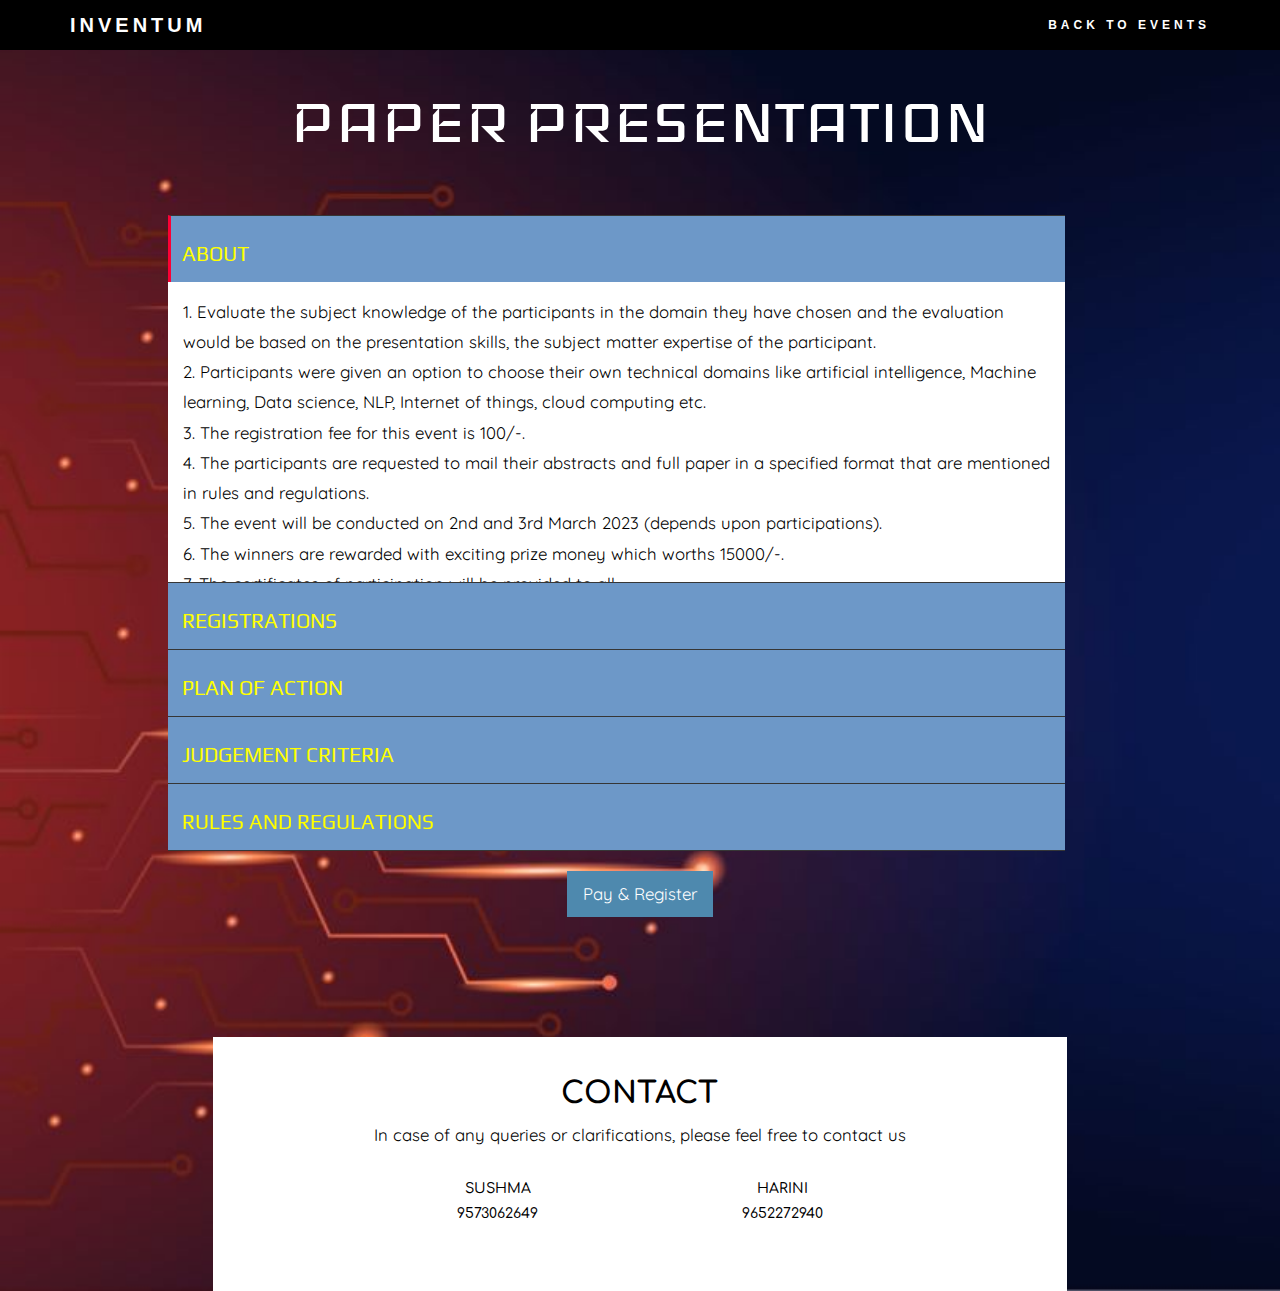
<file: Inventum_2k23_main1/Inventum/pages/details4.html>
<!DOCTYPE html>
<html>
<head>
  <meta charset="utf-8">
  <title>Paper Presention</title>
  <meta name="description" content="EJIVE-2K18 is the annual techno-cultural festival hosted by the Pragati Engineering College,on 8th January 2017."/>
  <meta name="theme-color" content="#000000">
  
 
  <link href="https://fonts.googleapis.com/css?family=Fresca|Play|Arima+Madurai|Graduate|Comfortaa:700|Raleway|Quicksand|Iceland|Roboto" rel="stylesheet">
  <meta name="viewport" content="width=device-width,initial-scale=1,maximum-scale=1,user-scalable=no">
  <meta http-equiv="X-UA-Compatible" content="IE=edge,chrome=1">
  <meta name="HandheldFriendly" content="true">
 
  <style>
    img { max-width: 100%; }
  @media screen and (max-width: 1060px) {
    #primary { width:67%; }
    #secondary { width:30%; margin-left:3%;}  
}

/* Tabled Portrait */
@media screen and (max-width: 768px) {
    #primary { width:100%; }
    #secondary { width:100%; margin:0; border:none; }
}
.accordion {
  color: #FFF;
  width: 100%;
}
.accordion .section {
  width: 100%;
}
.accordion .section input[type='radio'] {
  display: none;
}
.accordion .section input[type='radio']:checked + label {
  background:rgba(32, 90, 167, 0.5);
}
.accordion .section input[type='radio']:checked + label:before {
  content: " ";
  position: absolute;
  border-left: 3px solid #FC0035;
  height: 100%;
  left: 0;
}
.accordion .section input[type='radio']:checked ~ .content {
  max-height: 300px;
  opacity: 1;
  z-index: 10;
  overflow-y: auto;
}
.accordion .section label {
  position: relative;
  cursor: pointer;
  padding: 7px 14px;
  display: table;
  background:rgba(32, 90, 167, 0.5);
  width: 100%;
  -webkit-transition: background 0.3s ease-in-out;
  -moz-transition: background 0.3s ease-in-out;
  -ms-transition: background 0.3s ease-in-out;
  transition: background 0.3s ease-in-out;
  -webkit-user-select: none;
  -moz-user-select: none;
  -ms-user-select: none;
  -o-user-select: none;
  user-select: none;
}
.accordion .section label:before {
  content: " ";
  width: 100%;
  position: absolute;
  left: 0;
  top: 0;
  height: 1px;
  border-top: 1px solid #363636;
}
.accordion .section label:hover {
  background: rgba(32, 90, 167, 0.5);;
}
.accordion .section label span {
  display: table-cell;
  vertical-align: middle;
}
.accordion .section:last-of-type {
  border-bottom: 1px solid #363636;
}
.accordion .section .content {
  max-height: 0;
  -webkit-transition: all 0.4s;
  -moz-transition: all 0.4s;
  -ms-transition: all 0.4s;
  transition: all 0.4s;
  opacity: 0;
  background:rgba(48, 63, 159,0.8);
  position: relative;
  overflow-y: auto;
}

*, *:before, *:after {
  -moz-box-sizing: border-box;
  -webkit-box-sizing: border-box;
  box-sizing: border-box;
}


.left-menu {
 background:rgba(32, 90, 167, 0.5);
  width: 95%;
    position: relative;
    
 
}
.section label {
    margin-bottom: 0;
    color: #000;
    forced-color-adjust: #000;

}
.accordion {
 
}
.accordion .section .content {
  padding: 0 15px;
}
.accordion .section input[type='radio'] {
  display: none;
}
.accordion .section input[type='radio']:checked ~ .content {
  padding: 15px;
}


/* W3.CSS 4.04 Apr 2017 by Jan Egil and Borge Refsnes */
html{box-sizing:border-box}*,*:before,*:after{box-sizing:inherit}
/* Extract from normalize.css by Nicolas Gallagher and Jonathan Neal git.io/normalize */
html{-ms-text-size-adjust:100%;-webkit-text-size-adjust:100%}body{margin:0}
article,aside,details,figcaption,figure,footer,header,main,menu,nav,section,summary{display:block}
audio,canvas,progress,video{display:inline-block}progress{vertical-align:baseline}
audio:not([controls]){display:none;height:0}[hidden],template{display:none}
a{background-color:transparent;-webkit-text-decoration-skip:objects}
a:active,a:hover{outline-width:0}abbr[title]{border-bottom:none;text-decoration:underline;text-decoration:underline dotted}
dfn{font-style:italic}mark{background:#000;color:#000}
small{font-size:80%}sub,sup{font-size:75%;line-height:0;position:relative;vertical-align:baseline}
sub{bottom:-0.25em}sup{top:-0.5em}figure{margin:1em 40px}img{border-style:none}svg:not(:root){overflow:hidden}
code,kbd,pre,samp{font-family:monospace,monospace;font-size:1em}hr{box-sizing:content-box;height:0;overflow:visible}
button,input,select,textarea{font:inherit;margin:0}optgroup{font-weight:bold}
button,input{overflow:visible}button,select{text-transform:none}
button,html [type=button],[type=reset],[type=submit]{-webkit-appearance:button}
button::-moz-focus-inner, [type=button]::-moz-focus-inner, [type=reset]::-moz-focus-inner, [type=submit]::-moz-focus-inner{border-style:none;padding:0}
button:-moz-focusring, [type=button]:-moz-focusring, [type=reset]:-moz-focusring, [type=submit]:-moz-focusring{outline:1px dotted ButtonText}
fieldset{border:1px solid #c0c0c0;margin:0 2px;padding:.35em .625em .75em}
legend{color:inherit;display:table;max-width:100%;padding:0;white-space:normal}textarea{overflow:auto}
[type=checkbox],[type=radio]{padding:0}
[type=number]::-webkit-inner-spin-button,[type=number]::-webkit-outer-spin-button{height:auto}
[type=search]{-webkit-appearance:textfield;outline-offset:-2px}
[type=search]::-webkit-search-cancel-button,[type=search]::-webkit-search-decoration{-webkit-appearance:none}
::-webkit-input-placeholder{color:inherit;opacity:0.54}
::-webkit-file-upload-button{-webkit-appearance:button;font:inherit}
/* End extract */
html,body{font-family:Verdana,sans-serif;font-size:15px;line-height:1.5}html{overflow-x:hidden}
h1{font-size:36px}h2{font-size:30px}h3{font-size:24px}h4{font-size:20px}h5{font-size:18px}h6{font-size:16px}.w3-serif{font-family:serif}
h1,h2,h3,h4,h5,h6{font-family:"Segoe UI",Arial,sans-serif;font-weight:400;margin:10px 0}.w3-wide{letter-spacing:4px}
hr{border:0;border-top:1px solid #eee;margin:20px 0}
.w3-image{max-width:100%;height:auto}img{margin-bottom:-5px}a{color:inherit}
.w3-table,.w3-table-all{border-collapse:collapse;border-spacing:0;width:100%;display:table}.w3-table-all{border:1px solid #ccc}
.w3-bordered tr,.w3-table-all tr{border-bottom:1px solid #ddd}.w3-striped tbody tr:nth-child(even){background-color:#f1f1f1}
.w3-table-all tr:nth-child(odd){background-color:#fff}.w3-table-all tr:nth-child(even){background-color:#f1f1f1}
.w3-hoverable tbody tr:hover,.w3-ul.w3-hoverable li:hover{background-color:#ccc}.w3-centered tr th,.w3-centered tr td{text-align:center}
.w3-table td,.w3-table th,.w3-table-all td,.w3-table-all th{padding:8px 8px;display:table-cell;text-align:left;vertical-align:top}
.w3-table th:first-child,.w3-table td:first-child,.w3-table-all th:first-child,.w3-table-all td:first-child{padding-left:16px}
.w3-btn,.w3-button{border:none;display:inline-block;outline:0;padding:8px 16px;vertical-align:middle;overflow:hidden;text-decoration:none;color:inherit;background-color:inherit;text-align:center;cursor:pointer;white-space:nowrap}
.w3-btn:hover{box-shadow:0 8px 16px 0 rgba(0,0,0,0.2),0 6px 20px 0 rgba(0,0,0,0.19)}
.w3-btn,.w3-button{-webkit-touch-callout:none;-webkit-user-select:none;-khtml-user-select:none;-moz-user-select:none;-ms-user-select:none;user-select:none}   
.w3-disabled,.w3-btn:disabled,.w3-button:disabled{cursor:not-allowed;opacity:0.3}.w3-disabled *,:disabled *{pointer-events:none}
.w3-btn.w3-disabled:hover,.w3-btn:disabled:hover{box-shadow:none}
.w3-badge,.w3-tag{background-color:#000;color:#fff;display:inline-block;padding-left:8px;padding-right:8px;text-align:center}.w3-badge{border-radius:50%}
.w3-ul{list-style-type:none;padding:0;margin:0}.w3-ul li{padding:8px 16px;border-bottom:1px solid #ddd}.w3-ul li:last-child{border-bottom:none}
.w3-tooltip,.w3-display-container{position:relative}.w3-tooltip .w3-text{display:none}.w3-tooltip:hover .w3-text{display:inline-block}
.w3-ripple:active{opacity:0.5}.w3-ripple{transition:opacity 0s}
.w3-input{padding:8px;display:block;border:none;border-bottom:1px solid #ccc;width:100%}
.w3-select{padding:9px 0;width:100%;border:none;border-bottom:1px solid #ccc}
.w3-dropdown-click,.w3-dropdown-hover{position:relative;display:inline-block;cursor:pointer}
.w3-dropdown-hover:hover .w3-dropdown-content{display:block;z-index:1}
.w3-dropdown-hover:first-child,.w3-dropdown-click:hover{background-color:#ccc;color:#000}
.w3-dropdown-hover:hover > .w3-button:first-child,.w3-dropdown-click:hover > .w3-button:first-child{background-color:#ffffff;color:#000}
.w3-dropdown-content{cursor:auto;color:#000;background-color:#fff;display:none;position:absolute;min-width:160px;margin:0;padding:0}
.w3-check,.w3-radio{width:24px;height:24px;position:relative;top:6px}
.w3-sidebar{height:100%;width:200px;background-color:#fff;position:fixed!important;z-index:1;overflow:auto}
.w3-bar-block .w3-dropdown-hover,.w3-bar-block .w3-dropdown-click{width:100%}
.w3-bar-block .w3-dropdown-hover .w3-dropdown-content,.w3-bar-block .w3-dropdown-click .w3-dropdown-content{min-width:100%}
.w3-bar-block .w3-dropdown-hover .w3-button,.w3-bar-block .w3-dropdown-click .w3-button{width:100%;text-align:left;padding:8px 16px}
.w3-main,#main{transition:margin-left .4s}
.w3-modal{z-index:3;display:none;padding-top:100px;position:fixed;left:0;top:0;width:100%;height:100%;overflow:auto;background-color:rgb(0,0,0);background-color:rgba(0,0,0,0.4)}
.w3-modal-content{margin:auto;background-color:#fff;position:relative;padding:0;outline:0;width:600px}
.w3-bar{width:100%;overflow:hidden}.w3-center .w3-bar{display:inline-block;width:auto}
.w3-bar .w3-bar-item{padding:8px 16px;float:left;width:auto;border:none;outline:none;display:block}
.w3-bar .w3-dropdown-hover,.w3-bar .w3-dropdown-click{position:static;float:left}
.w3-bar .w3-button{white-space:normal}
.w3-bar-block .w3-bar-item{width:100%;display:block;padding:8px 16px;text-align:left;border:none;outline:none;white-space:normal;float:none}
.w3-bar-block.w3-center .w3-bar-item{text-align:center}.w3-block{display:block;width:100%}
.w3-responsive{overflow-x:auto}
.w3-container:after,.w3-container:before,.w3-panel:after,.w3-panel:before,.w3-row:after,.w3-row:before,.w3-row-padding:after,.w3-row-padding:before,
.w3-cell-row:before,.w3-cell-row:after,.w3-clear:after,.w3-clear:before,.w3-bar:before,.w3-bar:after{content:"";display:table;clear:both}
.w3-col,.w3-half,.w3-third,.w3-twothird,.w3-threequarter,.w3-quarter{float:left;width:100%}
.w3-col.s1{width:8.33333%}.w3-col.s2{width:16.66666%}.w3-col.s3{width:24.99999%}.w3-col.s4{width:33.33333%}
.w3-col.s5{width:41.66666%}.w3-col.s6{width:49.99999%}.w3-col.s7{width:58.33333%}.w3-col.s8{width:66.66666%}
.w3-col.s9{width:74.99999%}.w3-col.s10{width:83.33333%}.w3-col.s11{width:91.66666%}.w3-col.s12{width:99.99999%}
@media (min-width:601px){.w3-col.m1{width:8.33333%}.w3-col.m2{width:16.66666%}.w3-col.m3,.w3-quarter{width:24.99999%}.w3-col.m4,.w3-third{width:33.33333%}
.w3-col.m5{width:41.66666%}.w3-col.m6,.w3-half{width:49.99999%}.w3-col.m7{width:58.33333%}.w3-col.m8,.w3-twothird{width:66.66666%}
.w3-col.m9,.w3-threequarter{width:74.99999%}.w3-col.m10{width:83.33333%}.w3-col.m11{width:91.66666%}.w3-col.m12{width:99.99999%}}
@media (min-width:993px){.w3-col.l1{width:8.33333%}.w3-col.l2{width:16.66666%}.w3-col.l3{width:24.99999%}.w3-col.l4{width:33.33333%}
.w3-col.l5{width:41.66666%}.w3-col.l6{width:49.99999%}.w3-col.l7{width:58.33333%}.w3-col.l8{width:66.66666%}
.w3-col.l9{width:74.99999%}.w3-col.l10{width:83.33333%}.w3-col.l11{width:91.66666%}.w3-col.l12{width:99.99999%}}
.w3-content{max-width:980px;margin:auto}.w3-rest{overflow:hidden}
.w3-cell-row{display:table;width:100%}.w3-cell{display:table-cell}
.w3-cell-top{vertical-align:top}.w3-cell-middle{vertical-align:middle}.w3-cell-bottom{vertical-align:bottom}
.w3-hide{display:none!important}.w3-show-block,.w3-show{display:block!important}.w3-show-inline-block{display:inline-block!important}
@media (max-width:600px){.w3-modal-content{margin:0 10px;width:auto!important}.w3-modal{padding-top:30px}
.w3-dropdown-hover.w3-mobile .w3-dropdown-content,.w3-dropdown-click.w3-mobile .w3-dropdown-content{position:relative}	
.w3-hide-small{display:none!important}.w3-mobile{display:block;width:100%!important}.w3-bar-item.w3-mobile,.w3-dropdown-hover.w3-mobile,.w3-dropdown-click.w3-mobile{text-align:center}
.w3-dropdown-hover.w3-mobile,.w3-dropdown-hover.w3-mobile .w3-btn,.w3-dropdown-hover.w3-mobile .w3-button,.w3-dropdown-click.w3-mobile,.w3-dropdown-click.w3-mobile .w3-btn,.w3-dropdown-click.w3-mobile .w3-button{width:100%}}
@media (max-width:768px){.w3-modal-content{width:500px}.w3-modal{padding-top:50px}}
@media (min-width:993px){.w3-modal-content{width:900px}.w3-hide-large{display:none!important}.w3-sidebar.w3-collapse{display:block!important}}
@media (max-width:992px) and (min-width:601px){.w3-hide-medium{display:none!important}}
@media (max-width:992px){.w3-sidebar.w3-collapse{display:none}.w3-main{margin-left:0!important;margin-right:0!important}}
.w3-top,.w3-bottom{position:fixed;width:100%;z-index:1}.w3-top{top:0}.w3-bottom{bottom:0}
.w3-overlay{position:fixed;display:none;width:100%;height:100%;top:0;left:0;right:0;bottom:0;background-color:rgba(0,0,0,0.5);z-index:2}
.w3-display-topleft{position:absolute;left:0;top:0}.w3-display-topright{position:absolute;right:0;top:0}
.w3-display-bottomleft{position:absolute;left:0;bottom:0}.w3-display-bottomright{position:absolute;right:0;bottom:0}
.w3-display-middle{position:absolute;top:50%;left:50%;transform:translate(-50%,-50%);-ms-transform:translate(-50%,-50%)}
.w3-display-left{position:absolute;top:50%;left:0%;transform:translate(0%,-50%);-ms-transform:translate(-0%,-50%)}
.w3-display-right{position:absolute;top:50%;right:0%;transform:translate(0%,-50%);-ms-transform:translate(0%,-50%)}
.w3-display-topmiddle{position:absolute;left:50%;top:0;transform:translate(-50%,0%);-ms-transform:translate(-50%,0%)}
.w3-display-bottommiddle{position:absolute;left:50%;bottom:0;transform:translate(-50%,0%);-ms-transform:translate(-50%,0%)}
.w3-display-container:hover .w3-display-hover{display:block}.w3-display-container:hover span.w3-display-hover{display:inline-block}.w3-display-hover{display:none}
.w3-display-position{position:absolute}
.w3-circle{border-radius:50%}
.w3-round-small{border-radius:2px}.w3-round,.w3-round-medium{border-radius:4px}.w3-round-large{border-radius:8px}.w3-round-xlarge{border-radius:16px}.w3-round-xxlarge{border-radius:32px}
.w3-row-padding,.w3-row-padding>.w3-half,.w3-row-padding>.w3-third,.w3-row-padding>.w3-twothird,.w3-row-padding>.w3-threequarter,.w3-row-padding>.w3-quarter,.w3-row-padding>.w3-col{padding:0 8px}
.w3-container,.w3-panel{padding:0.01em 16px}.w3-panel{margin-top:16px;margin-bottom:16px}
.w3-code,.w3-codespan{font-family:Consolas,"courier new";font-size:16px}
.w3-code{width:auto;background-color:#fff;padding:8px 12px;border-left:4px solid #4CAF50;word-wrap:break-word}
.w3-codespan{color:crimson;background-color:#f1f1f1;padding-left:4px;padding-right:4px;font-size:110%}
.w3-card,.w3-card-2{box-shadow:0 2px 5px 0 rgba(0,0,0,0.16),0 2px 10px 0 rgba(0,0,0,0.12)}
.w3-card-4,.w3-hover-shadow:hover{box-shadow:0 4px 10px 0 rgba(0,0,0,0.2),0 4px 20px 0 rgba(0,0,0,0.19)}
.w3-spin{animation:w3-spin 2s infinite linear}@keyframes w3-spin{0%{transform:rotate(0deg)}100%{transform:rotate(359deg)}}
.w3-animate-fading{animation:fading 10s infinite}@keyframes fading{0%{opacity:0}50%{opacity:1}100%{opacity:0}}
.w3-animate-opacity{animation:opac 0.8s}@keyframes opac{from{opacity:0} to{opacity:1}}
.w3-animate-top{position:relative;animation:animatetop 0.4s}@keyframes animatetop{from{top:-300px;opacity:0} to{top:0;opacity:1}}
.w3-animate-left{position:relative;animation:animateleft 0.4s}@keyframes animateleft{from{left:-300px;opacity:0} to{left:0;opacity:1}}
.w3-animate-right{position:relative;animation:animateright 0.4s}@keyframes animateright{from{right:-300px;opacity:0} to{right:0;opacity:1}}
.w3-animate-bottom{position:relative;animation:animatebottom 0.4s}@keyframes animatebottom{from{bottom:-300px;opacity:0} to{bottom:0;opacity:1}}
.w3-animate-zoom {animation:animatezoom 0.6s}@keyframes animatezoom{from{transform:scale(0)} to{transform:scale(1)}}
.w3-animate-input{transition:width 0.4s ease-in-out}.w3-animate-input:focus{width:100%!important}
.w3-opacity,.w3-hover-opacity:hover{opacity:0.60}.w3-opacity-off,.w3-hover-opacity-off:hover{opacity:1}
.w3-opacity-max{opacity:0.25}.w3-opacity-min{opacity:0.75}
.w3-greyscale-max,.w3-grayscale-max,.w3-hover-greyscale:hover,.w3-hover-grayscale:hover{filter:grayscale(100%)}
.w3-greyscale,.w3-grayscale{filter:grayscale(75%)}.w3-greyscale-min,.w3-grayscale-min{filter:grayscale(50%)}
.w3-sepia{filter:sepia(75%)}.w3-sepia-max,.w3-hover-sepia:hover{filter:sepia(100%)}.w3-sepia-min{filter:sepia(50%)}
.w3-tiny{font-size:10px!important}.w3-small{font-size:12px!important}.w3-medium{font-size:15px!important}.w3-large{font-size:18px!important}
.w3-xlarge{font-size:24px!important}.w3-xxlarge{font-size:36px!important}.w3-xxxlarge{font-size:48px!important}.w3-jumbo{font-size:64px!important}
.w3-left-align{text-align:left!important}.w3-right-align{text-align:right!important}.w3-justify{text-align:justify!important}.w3-center{text-align:center!important}
.w3-border-0{border:0!important}.w3-border{border:1px solid #ccc!important}
.w3-border-top{border-top:1px solid #ccc!important}.w3-border-bottom{border-bottom:1px solid #ccc!important}
.w3-border-left{border-left:1px solid #ccc!important}.w3-border-right{border-right:1px solid #ccc!important}
.w3-topbar{border-top:6px solid #ccc!important}.w3-bottombar{border-bottom:6px solid #ccc!important}
.w3-leftbar{border-left:6px solid #ccc!important}.w3-rightbar{border-right:6px solid #ccc!important}
.w3-section,.w3-code{margin-top:16px!important;margin-bottom:16px!important}
.w3-margin{margin:16px!important}.w3-margin-top{margin-top:16px!important}.w3-margin-bottom{margin-bottom:16px!important}
.w3-margin-left{margin-left:16px!important}.w3-margin-right{margin-right:16px!important}
.w3-padding-small{padding:4px 8px!important}.w3-padding{padding:8px 16px!important}.w3-padding-large{padding:12px 24px!important}
.w3-padding-16{padding-top:16px!important;padding-bottom:16px!important}.w3-padding-24{padding-top:24px!important;padding-bottom:24px!important}
.w3-padding-32{padding-top:32px!important;padding-bottom:32px!important}.w3-padding-48{padding-top:48px!important;padding-bottom:48px!important}
.w3-padding-64{padding-top:64px!important;padding-bottom:64px!important}
.w3-left{float:left!important}.w3-right{float:right!important}
.w3-button:hover{color:#000!important;background-color:#ccc!important}
.w3-transparent,.w3-hover-none:hover{background-color:transparent!important}
.w3-hover-none:hover{box-shadow:none!important}
/* Colors */
.w3-amber,.w3-hover-amber:hover{color:#000!important;background-color:#ffc107!important}
.w3-aqua,.w3-hover-aqua:hover{color:#000!important;background-color:#00ffff!important}
.w3-blue,.w3-hover-blue:hover{color:#fff!important;background-color:#2196F3!important}
.w3-light-blue,.w3-hover-light-blue:hover{color:#000!important;background-color:#87CEEB!important}
.w3-brown,.w3-hover-brown:hover{color:#fff!important;background-color:#795548!important}
.w3-cyan,.w3-hover-cyan:hover{color:#000!important;background-color:#00bcd4!important}
.w3-blue-grey,.w3-hover-blue-grey:hover,.w3-blue-gray,.w3-hover-blue-gray:hover{color:#fff!important;background-color:#607d8b!important}
.w3-green,.w3-hover-green:hover{color:#fff!important;background-color:#4CAF50!important}
.w3-light-green,.w3-hover-light-green:hover{color:#000!important;background-color:#8bc34a!important}
.w3-indigo,.w3-hover-indigo:hover{color:#fff!important;background-color:#3f51b5!important}
.w3-khaki,.w3-hover-khaki:hover{color:#000!important;background-color:#f0e68c!important}
.w3-lime,.w3-hover-lime:hover{color:#000!important;background-color:#cddc39!important}
.w3-orange,.w3-hover-orange:hover{color:#000!important;background-color:#ff9800!important}
.w3-deep-orange,.w3-hover-deep-orange:hover{color:#fff!important;background-color:#ff5722!important}
.w3-pink,.w3-hover-pink:hover{color:#fff!important;background-color:#e91e63!important}
.w3-purple,.w3-hover-purple:hover{color:#fff!important;background-color:#9c27b0!important}
.w3-deep-purple,.w3-hover-deep-purple:hover{color:#fff!important;background-color:#673ab7!important}
.w3-red,.w3-hover-red:hover{color:#fff!important;background-color:#f44336!important}
.w3-sand,.w3-hover-sand:hover{color:#000!important;background-color:#fdf5e6!important}
.w3-teal,.w3-hover-teal:hover{color:#fff!important;background-color:#009688!important}
.w3-yellow,.w3-hover-yellow:hover{color:#000!important;background-color:#ffeb3b!important}
.w3-white,.w3-hover-white:hover{color:#000!important;background-color:#fff!important}
.w3-black,.w3-hover-black:hover{color:#fff!important;background-color:#000!important}
.w3-grey,.w3-hover-grey:hover,.w3-gray,.w3-hover-gray:hover{color:#000!important;background-color:#bbb!important}
.w3-light-grey,.w3-hover-light-grey:hover,.w3-light-gray,.w3-hover-light-gray:hover{color:#000!important;background-color:#f1f1f1!important}
.w3-dark-grey,.w3-hover-dark-grey:hover,.w3-dark-gray,.w3-hover-dark-gray:hover{color:#fff!important;background-color:#616161!important}
.w3-pale-red,.w3-hover-pale-red:hover{color:#000!important;background-color:#ffdddd!important}
.w3-pale-green,.w3-hover-pale-green:hover{color:#000!important;background-color:#ddffdd!important}
.w3-pale-yellow,.w3-hover-pale-yellow:hover{color:#000!important;background-color:#ffffcc!important}
.w3-pale-blue,.w3-hover-pale-blue:hover{color:#000!important;background-color:#ddffff!important}
.w3-text-red,.w3-hover-text-red:hover{color:#f44336!important}
.w3-text-green,.w3-hover-text-green:hover{color:#4CAF50!important}
.w3-text-blue,.w3-hover-text-blue:hover{color:#2196F3!important}
.w3-text-yellow,.w3-hover-text-yellow:hover{color:#ffeb3b!important}
.w3-text-white,.w3-hover-text-white:hover{color:#fff!important}
.w3-text-black,.w3-hover-text-black:hover{color:#000!important}
.w3-text-grey,.w3-hover-text-grey:hover,.w3-text-gray,.w3-hover-text-gray:hover{color:#757575!important}
.w3-text-amber{color:#ffc107!important}
.w3-text-aqua{color:#00ffff!important}
.w3-text-light-blue{color:#87CEEB!important}
.w3-text-brown{color:#795548!important}
.w3-text-cyan{color:#00bcd4!important}
.w3-text-blue-grey,.w3-text-blue-gray{color:#607d8b!important}
.w3-text-light-green{color:#8bc34a!important}
.w3-text-indigo{color:#3f51b5!important}
.w3-text-khaki{color:#b4aa50!important}
.w3-text-lime{color:#cddc39!important}
.w3-text-orange{color:#ff9800!important}
.w3-text-deep-orange{color:#ff5722!important}
.w3-text-pink{color:#e91e63!important}
.w3-text-purple{color:#9c27b0!important}
.w3-text-deep-purple{color:#673ab7!important}
.w3-text-sand{color:#fdf5e6!important}
.w3-text-teal{color:#009688!important}
.w3-text-light-grey,.w3-hover-text-light-grey:hover,.w3-text-light-gray,.w3-hover-text-light-gray:hover{color:#f1f1f1!important}
.w3-text-dark-grey,.w3-hover-text-dark-grey:hover,.w3-text-dark-gray,.w3-hover-text-dark-gray:hover{color:#3a3a3a!important}
.w3-border-red,.w3-hover-border-red:hover{border-color:#f44336!important}
.w3-border-green,.w3-hover-border-green:hover{border-color:#4CAF50!important}
.w3-border-blue,.w3-hover-border-blue:hover{border-color:#2196F3!important}
.w3-border-yellow,.w3-hover-border-yellow:hover{border-color:#ffeb3b!important}
.w3-border-white,.w3-hover-border-white:hover{border-color:#fff!important}
.w3-border-black,.w3-hover-border-black:hover{border-color:#000!important}
.w3-border-grey,.w3-hover-border-grey:hover,.w3-border-gray,.w3-hover-border-gray:hover{border-color:#bbb!important}

/*!
 * Bootstrap v3.3.5 (http://getbootstrap.com)
 * Copyright 2011-2015 Twitter, Inc.
 * Licensed under MIT (https://github.com/twbs/bootstrap/blob/master/LICENSE)
 *//*! normalize.css v3.0.3 | MIT License | github.com/necolas/normalize.css */html{font-family:sans-serif;-webkit-text-size-adjust:100%;-ms-text-size-adjust:100%}body{margin:0}article,aside,details,figcaption,figure,footer,header,hgroup,main,menu,nav,section,summary{display:block}audio,canvas,progress,video{display:inline-block;vertical-align:baseline}audio:not([controls]){display:none;height:0}[hidden],template{display:none}a{background-color:transparent}a:active,a:hover{outline:0}abbr[title]{border-bottom:1px dotted}b,strong{font-weight:700}dfn{font-style:italic}h1{margin:.67em 0;font-size:2em}mark{color:#000;background:#000}small{font-size:80%}sub,sup{position:relative;font-size:75%;line-height:0;vertical-align:baseline}sup{top:-.5em}sub{bottom:-.25em}img{border:0}svg:not(:root){overflow:hidden}figure{margin:1em 40px}hr{height:0;-webkit-box-sizing:content-box;-moz-box-sizing:content-box;box-sizing:content-box}pre{overflow:auto}code,kbd,pre,samp{font-family:monospace,monospace;font-size:1em}button,input,optgroup,select,textarea{margin:0;font:inherit;color:inherit}button{overflow:visible}button,select{text-transform:none}button,html input[type=button],input[type=reset],input[type=submit]{-webkit-appearance:button;cursor:pointer}button[disabled],html input[disabled]{cursor:default}button::-moz-focus-inner,input::-moz-focus-inner{padding:0;border:0}input{line-height:normal}input[type=checkbox],input[type=radio]{-webkit-box-sizing:border-box;-moz-box-sizing:border-box;box-sizing:border-box;padding:0}input[type=number]::-webkit-inner-spin-button,input[type=number]::-webkit-outer-spin-button{height:auto}input[type=search]{-webkit-box-sizing:content-box;-moz-box-sizing:content-box;box-sizing:content-box;-webkit-appearance:textfield}input[type=search]::-webkit-search-cancel-button,input[type=search]::-webkit-search-decoration{-webkit-appearance:none}fieldset{padding:.35em .625em .75em;margin:0 2px;border:1px solid silver}legend{padding:0;border:0}textarea{overflow:auto}optgroup{font-weight:700}table{border-spacing:0;border-collapse:collapse}td,th{padding:0}/*! Source: https://github.com/h5bp/html5-boilerplate/blob/master/src/css/main.css */@media print{*,:after,:before{color:#000!important;text-shadow:none!important;background:0 0!important;-webkit-box-shadow:none!important;box-shadow:none!important}a,a:visited{text-decoration:underline}a[href]:after{content:" (" attr(href) ")"}abbr[title]:after{content:" (" attr(title) ")"}a[href^="javascript:"]:after,a[href^="#"]:after{content:""}blockquote,pre{border:1px solid #999;page-break-inside:avoid}thead{display:table-header-group}img,tr{page-break-inside:avoid}img{max-width:100%!important}h2,h3,p{orphans:3;widows:3}h2,h3{page-break-after:avoid}.navbar{display:none}.btn>.caret,.dropup>.btn>.caret{border-top-color:#000!important}.label{border:1px solid #000}.table{border-collapse:collapse!important}.table td,.table th{background-color:#fff!important}.table-bordered td,.table-bordered th{border:1px solid #ddd!important}}@font-face{font-family:'Glyphicons Halflings';src:url(../fonts/glyphicons-halflings-regular.html);src:url(../fonts/glyphicons-halflings-regulard41d.html#iefix) format('embedded-opentype'),url(../fonts/glyphicons-halflings-regular-2.html) format('woff2'),url(../fonts/glyphicons-halflings-regular-3.html) format('woff'),url(../fonts/glyphicons-halflings-regular-4.html) format('truetype'),url(../fonts/glyphicons-halflings-regular-5.html#glyphicons_halflingsregular) format('svg')}.glyphicon{position:relative;top:1px;display:inline-block;font-family:'Glyphicons Halflings';font-style:normal;font-weight:400;line-height:1;-webkit-font-smoothing:antialiased;-moz-osx-font-smoothing:grayscale}.glyphicon-asterisk:before{content:"\2a"}.glyphicon-plus:before{content:"\2b"}.glyphicon-eur:before,.glyphicon-euro:before{content:"\20ac"}.glyphicon-minus:before{content:"\2212"}.glyphicon-cloud:before{content:"\2601"}.glyphicon-envelope:before{content:"\2709"}.glyphicon-pencil:before{content:"\270f"}.glyphicon-glass:before{content:"\e001"}.glyphicon-music:before{content:"\e002"}.glyphicon-search:before{content:"\e003"}.glyphicon-heart:before{content:"\e005"}.glyphicon-star:before{content:"\e006"}.glyphicon-star-empty:before{content:"\e007"}.glyphicon-user:before{content:"\e008"}.glyphicon-film:before{content:"\e009"}.glyphicon-th-large:before{content:"\e010"}.glyphicon-th:before{content:"\e011"}.glyphicon-th-list:before{content:"\e012"}.glyphicon-ok:before{content:"\e013"}.glyphicon-remove:before{content:"\e014"}.glyphicon-zoom-in:before{content:"\e015"}.glyphicon-zoom-out:before{content:"\e016"}.glyphicon-off:before{content:"\e017"}.glyphicon-signal:before{content:"\e018"}.glyphicon-cog:before{content:"\e019"}.glyphicon-trash:before{content:"\e020"}.glyphicon-home:before{content:"\e021"}.glyphicon-file:before{content:"\e022"}.glyphicon-time:before{content:"\e023"}.glyphicon-road:before{content:"\e024"}.glyphicon-download-alt:before{content:"\e025"}.glyphicon-download:before{content:"\e026"}.glyphicon-upload:before{content:"\e027"}.glyphicon-inbox:before{content:"\e028"}.glyphicon-play-circle:before{content:"\e029"}.glyphicon-repeat:before{content:"\e030"}.glyphicon-refresh:before{content:"\e031"}.glyphicon-list-alt:before{content:"\e032"}.glyphicon-lock:before{content:"\e033"}.glyphicon-flag:before{content:"\e034"}.glyphicon-headphones:before{content:"\e035"}.glyphicon-volume-off:before{content:"\e036"}.glyphicon-volume-down:before{content:"\e037"}.glyphicon-volume-up:before{content:"\e038"}.glyphicon-qrcode:before{content:"\e039"}.glyphicon-barcode:before{content:"\e040"}.glyphicon-tag:before{content:"\e041"}.glyphicon-tags:before{content:"\e042"}.glyphicon-book:before{content:"\e043"}.glyphicon-bookmark:before{content:"\e044"}.glyphicon-print:before{content:"\e045"}.glyphicon-camera:before{content:"\e046"}.glyphicon-font:before{content:"\e047"}.glyphicon-bold:before{content:"\e048"}.glyphicon-italic:before{content:"\e049"}.glyphicon-text-height:before{content:"\e050"}.glyphicon-text-width:before{content:"\e051"}.glyphicon-align-left:before{content:"\e052"}.glyphicon-align-center:before{content:"\e053"}.glyphicon-align-right:before{content:"\e054"}.glyphicon-align-justify:before{content:"\e055"}.glyphicon-list:before{content:"\e056"}.glyphicon-indent-left:before{content:"\e057"}.glyphicon-indent-right:before{content:"\e058"}.glyphicon-facetime-video:before{content:"\e059"}.glyphicon-picture:before{content:"\e060"}.glyphicon-map-marker:before{content:"\e062"}.glyphicon-adjust:before{content:"\e063"}.glyphicon-tint:before{content:"\e064"}.glyphicon-edit:before{content:"\e065"}.glyphicon-share:before{content:"\e066"}.glyphicon-check:before{content:"\e067"}.glyphicon-move:before{content:"\e068"}.glyphicon-step-backward:before{content:"\e069"}.glyphicon-fast-backward:before{content:"\e070"}.glyphicon-backward:before{content:"\e071"}.glyphicon-play:before{content:"\e072"}.glyphicon-pause:before{content:"\e073"}.glyphicon-stop:before{content:"\e074"}.glyphicon-forward:before{content:"\e075"}.glyphicon-fast-forward:before{content:"\e076"}.glyphicon-step-forward:before{content:"\e077"}.glyphicon-eject:before{content:"\e078"}.glyphicon-chevron-left:before{content:"\e079"}.glyphicon-chevron-right:before{content:"\e080"}.glyphicon-plus-sign:before{content:"\e081"}.glyphicon-minus-sign:before{content:"\e082"}.glyphicon-remove-sign:before{content:"\e083"}.glyphicon-ok-sign:before{content:"\e084"}.glyphicon-question-sign:before{content:"\e085"}.glyphicon-info-sign:before{content:"\e086"}.glyphicon-screenshot:before{content:"\e087"}.glyphicon-remove-circle:before{content:"\e088"}.glyphicon-ok-circle:before{content:"\e089"}.glyphicon-ban-circle:before{content:"\e090"}.glyphicon-arrow-left:before{content:"\e091"}.glyphicon-arrow-right:before{content:"\e092"}.glyphicon-arrow-up:before{content:"\e093"}.glyphicon-arrow-down:before{content:"\e094"}.glyphicon-share-alt:before{content:"\e095"}.glyphicon-resize-full:before{content:"\e096"}.glyphicon-resize-small:before{content:"\e097"}.glyphicon-exclamation-sign:before{content:"\e101"}.glyphicon-gift:before{content:"\e102"}.glyphicon-leaf:before{content:"\e103"}.glyphicon-fire:before{content:"\e104"}.glyphicon-eye-open:before{content:"\e105"}.glyphicon-eye-close:before{content:"\e106"}.glyphicon-warning-sign:before{content:"\e107"}.glyphicon-plane:before{content:"\e108"}.glyphicon-calendar:before{content:"\e109"}.glyphicon-random:before{content:"\e110"}.glyphicon-comment:before{content:"\e111"}.glyphicon-magnet:before{content:"\e112"}.glyphicon-chevron-up:before{content:"\e113"}.glyphicon-chevron-down:before{content:"\e114"}.glyphicon-retweet:before{content:"\e115"}.glyphicon-shopping-cart:before{content:"\e116"}.glyphicon-folder-close:before{content:"\e117"}.glyphicon-folder-open:before{content:"\e118"}.glyphicon-resize-vertical:before{content:"\e119"}.glyphicon-resize-horizontal:before{content:"\e120"}.glyphicon-hdd:before{content:"\e121"}.glyphicon-bullhorn:before{content:"\e122"}.glyphicon-bell:before{content:"\e123"}.glyphicon-certificate:before{content:"\e124"}.glyphicon-thumbs-up:before{content:"\e125"}.glyphicon-thumbs-down:before{content:"\e126"}.glyphicon-hand-right:before{content:"\e127"}.glyphicon-hand-left:before{content:"\e128"}.glyphicon-hand-up:before{content:"\e129"}.glyphicon-hand-down:before{content:"\e130"}.glyphicon-circle-arrow-right:before{content:"\e131"}.glyphicon-circle-arrow-left:before{content:"\e132"}.glyphicon-circle-arrow-up:before{content:"\e133"}.glyphicon-circle-arrow-down:before{content:"\e134"}.glyphicon-globe:before{content:"\e135"}.glyphicon-wrench:before{content:"\e136"}.glyphicon-tasks:before{content:"\e137"}.glyphicon-filter:before{content:"\e138"}.glyphicon-briefcase:before{content:"\e139"}.glyphicon-fullscreen:before{content:"\e140"}.glyphicon-dashboard:before{content:"\e141"}.glyphicon-paperclip:before{content:"\e142"}.glyphicon-heart-empty:before{content:"\e143"}.glyphicon-link:before{content:"\e144"}.glyphicon-phone:before{content:"\e145"}.glyphicon-pushpin:before{content:"\e146"}.glyphicon-usd:before{content:"\e148"}.glyphicon-gbp:before{content:"\e149"}.glyphicon-sort:before{content:"\e150"}.glyphicon-sort-by-alphabet:before{content:"\e151"}.glyphicon-sort-by-alphabet-alt:before{content:"\e152"}.glyphicon-sort-by-order:before{content:"\e153"}.glyphicon-sort-by-order-alt:before{content:"\e154"}.glyphicon-sort-by-attributes:before{content:"\e155"}.glyphicon-sort-by-attributes-alt:before{content:"\e156"}.glyphicon-unchecked:before{content:"\e157"}.glyphicon-expand:before{content:"\e158"}.glyphicon-collapse-down:before{content:"\e159"}.glyphicon-collapse-up:before{content:"\e160"}.glyphicon-log-in:before{content:"\e161"}.glyphicon-flash:before{content:"\e162"}.glyphicon-log-out:before{content:"\e163"}.glyphicon-new-window:before{content:"\e164"}.glyphicon-record:before{content:"\e165"}.glyphicon-save:before{content:"\e166"}.glyphicon-open:before{content:"\e167"}.glyphicon-saved:before{content:"\e168"}.glyphicon-import:before{content:"\e169"}.glyphicon-export:before{content:"\e170"}.glyphicon-send:before{content:"\e171"}.glyphicon-floppy-disk:before{content:"\e172"}.glyphicon-floppy-saved:before{content:"\e173"}.glyphicon-floppy-remove:before{content:"\e174"}.glyphicon-floppy-save:before{content:"\e175"}.glyphicon-floppy-open:before{content:"\e176"}.glyphicon-credit-card:before{content:"\e177"}.glyphicon-transfer:before{content:"\e178"}.glyphicon-cutlery:before{content:"\e179"}.glyphicon-header:before{content:"\e180"}.glyphicon-compressed:before{content:"\e181"}.glyphicon-earphone:before{content:"\e182"}.glyphicon-phone-alt:before{content:"\e183"}.glyphicon-tower:before{content:"\e184"}.glyphicon-stats:before{content:"\e185"}.glyphicon-sd-video:before{content:"\e186"}.glyphicon-hd-video:before{content:"\e187"}.glyphicon-subtitles:before{content:"\e188"}.glyphicon-sound-stereo:before{content:"\e189"}.glyphicon-sound-dolby:before{content:"\e190"}.glyphicon-sound-5-1:before{content:"\e191"}.glyphicon-sound-6-1:before{content:"\e192"}.glyphicon-sound-7-1:before{content:"\e193"}.glyphicon-copyright-mark:before{content:"\e194"}.glyphicon-registration-mark:before{content:"\e195"}.glyphicon-cloud-download:before{content:"\e197"}.glyphicon-cloud-upload:before{content:"\e198"}.glyphicon-tree-conifer:before{content:"\e199"}.glyphicon-tree-deciduous:before{content:"\e200"}.glyphicon-cd:before{content:"\e201"}.glyphicon-save-file:before{content:"\e202"}.glyphicon-open-file:before{content:"\e203"}.glyphicon-level-up:before{content:"\e204"}.glyphicon-copy:before{content:"\e205"}.glyphicon-paste:before{content:"\e206"}.glyphicon-alert:before{content:"\e209"}.glyphicon-equalizer:before{content:"\e210"}.glyphicon-king:before{content:"\e211"}.glyphicon-queen:before{content:"\e212"}.glyphicon-pawn:before{content:"\e213"}.glyphicon-bishop:before{content:"\e214"}.glyphicon-knight:before{content:"\e215"}.glyphicon-baby-formula:before{content:"\e216"}.glyphicon-tent:before{content:"\26fa"}.glyphicon-blackboard:before{content:"\e218"}.glyphicon-bed:before{content:"\e219"}.glyphicon-apple:before{content:"\f8ff"}.glyphicon-erase:before{content:"\e221"}.glyphicon-hourglass:before{content:"\231b"}.glyphicon-lamp:before{content:"\e223"}.glyphicon-duplicate:before{content:"\e224"}.glyphicon-piggy-bank:before{content:"\e225"}.glyphicon-scissors:before{content:"\e226"}.glyphicon-bitcoin:before{content:"\e227"}.glyphicon-btc:before{content:"\e227"}.glyphicon-xbt:before{content:"\e227"}.glyphicon-yen:before{content:"\00a5"}.glyphicon-jpy:before{content:"\00a5"}.glyphicon-ruble:before{content:"\20bd"}.glyphicon-rub:before{content:"\20bd"}.glyphicon-scale:before{content:"\e230"}.glyphicon-ice-lolly:before{content:"\e231"}.glyphicon-ice-lolly-tasted:before{content:"\e232"}.glyphicon-education:before{content:"\e233"}.glyphicon-option-horizontal:before{content:"\e234"}.glyphicon-option-vertical:before{content:"\e235"}.glyphicon-menu-hamburger:before{content:"\e236"}.glyphicon-modal-window:before{content:"\e237"}.glyphicon-oil:before{content:"\e238"}.glyphicon-grain:before{content:"\e239"}.glyphicon-sunglasses:before{content:"\e240"}.glyphicon-text-size:before{content:"\e241"}.glyphicon-text-color:before{content:"\e242"}.glyphicon-text-background:before{content:"\e243"}.glyphicon-object-align-top:before{content:"\e244"}.glyphicon-object-align-bottom:before{content:"\e245"}.glyphicon-object-align-horizontal:before{content:"\e246"}.glyphicon-object-align-left:before{content:"\e247"}.glyphicon-object-align-vertical:before{content:"\e248"}.glyphicon-object-align-right:before{content:"\e249"}.glyphicon-triangle-right:before{content:"\e250"}.glyphicon-triangle-left:before{content:"\e251"}.glyphicon-triangle-bottom:before{content:"\e252"}.glyphicon-triangle-top:before{content:"\e253"}.glyphicon-console:before{content:"\e254"}.glyphicon-superscript:before{content:"\e255"}.glyphicon-subscript:before{content:"\e256"}.glyphicon-menu-left:before{content:"\e257"}.glyphicon-menu-right:before{content:"\e258"}.glyphicon-menu-down:before{content:"\e259"}.glyphicon-menu-up:before{content:"\e260"}*{-webkit-box-sizing:border-box;-moz-box-sizing:border-box;box-sizing:border-box}:after,:before{-webkit-box-sizing:border-box;-moz-box-sizing:border-box;box-sizing:border-box}html{font-size:10px;-webkit-tap-highlight-color:rgba(0,0,0,0)}body{font-family:"Helvetica Neue",Helvetica,Arial,sans-serif;font-size:14px;line-height:1.42857143;color:#333;background-color:#fff}button,input,select,textarea{font-family:inherit;font-size:inherit;line-height:inherit}a{color:#FFFFFF;text-decoration:none}a:focus,a:hover{color:#FFFFFF;text-decoration:underline}a:focus{outline:thin dotted;outline:5px auto -webkit-focus-ring-color;outline-offset:-2px}figure{margin:0}img{vertical-align:middle}.carousel-inner>.item>a>img,.carousel-inner>.item>img,.img-responsive,.thumbnail a>img,.thumbnail>img{display:block;max-width:100%;height:auto}.img-rounded{border-radius:6px}.img-thumbnail{display:inline-block;max-width:100%;height:auto;padding:4px;line-height:1.42857143;background-color:#fff;border:1px solid #ddd;border-radius:4px;-webkit-transition:all .2s ease-in-out;-o-transition:all .2s ease-in-out;transition:all .2s ease-in-out}.img-circle{border-radius:50%}hr{margin-top:20px;margin-bottom:20px;border:0;border-top:1px solid #eee}.sr-only{position:absolute;width:1px;height:1px;padding:0;margin:-1px;overflow:hidden;clip:rect(0,0,0,0);border:0}.sr-only-focusable:active,.sr-only-focusable:focus{position:static;width:auto;height:auto;margin:0;overflow:visible;clip:auto}[role=button]{cursor:pointer}.h1,.h2,.h3,.h4,.h5,.h6,h1,h2,h3,h4,h5,h6{font-family:inherit;font-weight:500;line-height:1.1;color:inherit}.h1 .small,.h1 small,.h2 .small,.h2 small,.h3 .small,.h3 small,.h4 .small,.h4 small,.h5 .small,.h5 small,.h6 .small,.h6 small,h1 .small,h1 small,h2 .small,h2 small,h3 .small,h3 small,h4 .small,h4 small,h5 .small,h5 small,h6 .small,h6 small{font-weight:400;line-height:1;color:#777}.h1,.h2,.h3,h1,h2,h3{margin-top:20px;margin-bottom:10px}.h1 .small,.h1 small,.h2 .small,.h2 small,.h3 .small,.h3 small,h1 .small,h1 small,h2 .small,h2 small,h3 .small,h3 small{font-size:65%}.h4,.h5,.h6,h4,h5,h6{margin-top:10px;margin-bottom:10px}.h4 .small,.h4 small,.h5 .small,.h5 small,.h6 .small,.h6 small,h4 .small,h4 small,h5 .small,h5 small,h6 .small,h6 small{font-size:75%}.h1,h1{font-size:36px}.h2,h2{font-size:30px}.h3,h3{font-size:24px}.h4,h4{font-size:18px}.h5,h5{font-size:14px}.h6,h6{font-size:12px}p{margin:0 0 10px}.lead{margin-bottom:20px;font-size:16px;font-weight:300;line-height:1.4}@media (min-width:768px){.lead{font-size:21px}}.small,small{font-size:85%}.mark,mark{padding:.2em;background-color:#fcf8e3}.text-left{text-align:left}.text-right{text-align:right}.text-center{text-align:center}.text-justify{text-align:justify}.text-nowrap{white-space:nowrap}.text-lowercase{text-transform:lowercase}.text-uppercase{text-transform:uppercase}.text-capitalize{text-transform:capitalize}.text-muted{color:#777}.text-primary{color:#337ab7}a.text-primary:focus,a.text-primary:hover{color:#286090}.text-success{color:#3c763d}a.text-success:focus,a.text-success:hover{color:#2b542c}.text-info{color:#31708f}a.text-info:focus,a.text-info:hover{color:#245269}.text-warning{color:#8a6d3b}a.text-warning:focus,a.text-warning:hover{color:#66512c}.text-danger{color:#a94442}a.text-danger:focus,a.text-danger:hover{color:#843534}.bg-primary{color:#fff;background-color:#337ab7}a.bg-primary:focus,a.bg-primary:hover{background-color:#286090}.bg-success{background-color:#dff0d8}a.bg-success:focus,a.bg-success:hover{background-color:#c1e2b3}.bg-info{background-color:#d9edf7}a.bg-info:focus,a.bg-info:hover{background-color:#afd9ee}.bg-warning{background-color:#fcf8e3}a.bg-warning:focus,a.bg-warning:hover{background-color:#f7ecb5}.bg-danger{background-color:#f2dede}a.bg-danger:focus,a.bg-danger:hover{background-color:#e4b9b9}.page-header{padding-bottom:9px;margin:40px 0 20px;border-bottom:1px solid #eee}ol,ul{margin-top:0;margin-bottom:10px}ol ol,ol ul,ul ol,ul ul{margin-bottom:0}.list-unstyled{padding-left:0;list-style:none}.list-inline{padding-left:0;margin-left:-5px;list-style:none}.list-inline>li{display:inline-block;padding-right:5px;padding-left:5px}dl{margin-top:0;margin-bottom:20px}dd,dt{line-height:1.42857143}dt{font-weight:700}dd{margin-left:0}@media (min-width:768px){.dl-horizontal dt{float:left;width:160px;overflow:hidden;clear:left;text-align:right;text-overflow:ellipsis;white-space:nowrap}.dl-horizontal dd{margin-left:180px}}abbr[data-original-title],abbr[title]{cursor:help;border-bottom:1px dotted #777}.initialism{font-size:90%;text-transform:uppercase}blockquote{padding:10px 20px;margin:0 0 20px;font-size:17.5px;border-left:5px solid #eee}blockquote ol:last-child,blockquote p:last-child,blockquote ul:last-child{margin-bottom:0}blockquote .small,blockquote footer,blockquote small{display:block;font-size:80%;line-height:1.42857143;color:#777}blockquote .small:before,blockquote footer:before,blockquote small:before{content:'\2014 \00A0'}.blockquote-reverse,blockquote.pull-right{padding-right:15px;padding-left:0;text-align:right;border-right:5px solid #eee;border-left:0}.blockquote-reverse .small:before,.blockquote-reverse footer:before,.blockquote-reverse small:before,blockquote.pull-right .small:before,blockquote.pull-right footer:before,blockquote.pull-right small:before{content:''}.blockquote-reverse .small:after,.blockquote-reverse footer:after,.blockquote-reverse small:after,blockquote.pull-right .small:after,blockquote.pull-right footer:after,blockquote.pull-right small:after{content:'\00A0 \2014'}address{margin-bottom:20px;font-style:normal;line-height:1.42857143}code,kbd,pre,samp{font-family:Menlo,Monaco,Consolas,"Courier New",monospace}code{padding:2px 4px;font-size:90%;color:#c7254e;background-color:#f9f2f4;border-radius:4px}kbd{padding:2px 4px;font-size:90%;color:#fff;background-color:#333;border-radius:3px;-webkit-box-shadow:inset 0 -1px 0 rgba(0,0,0,.25);box-shadow:inset 0 -1px 0 rgba(0,0,0,.25)}kbd kbd{padding:0;font-size:100%;font-weight:700;-webkit-box-shadow:none;box-shadow:none}pre{display:block;padding:9.5px;margin:0 0 10px;font-size:13px;line-height:1.42857143;color:#333;word-break:break-all;word-wrap:break-word;background-color:#f5f5f5;border:1px solid #ccc;border-radius:4px}pre code{padding:0;font-size:inherit;color:inherit;white-space:pre-wrap;background-color:transparent;border-radius:0}.pre-scrollable{max-height:340px;overflow-y:scroll}.container{padding-right:15px;padding-left:15px;margin-right:auto;margin-left:auto}@media (min-width:768px){.container{width:750px}}@media (min-width:992px){.container{width:970px}}@media (min-width:1200px){.container{width:1170px}}.container-fluid{padding-right:15px;padding-left:15px;margin-right:auto;margin-left:auto}.row{margin-right:-15px;margin-left:-15px}.col-lg-1,.col-lg-10,.col-lg-11,.col-lg-12,.col-lg-2,.col-lg-3,.col-lg-4,.col-lg-5,.col-lg-6,.col-lg-7,.col-lg-8,.col-lg-9,.col-md-1,.col-md-10,.col-md-11,.col-md-12,.col-md-2,.col-md-3,.col-md-4,.col-md-5,.col-md-6,.col-md-7,.col-md-8,.col-md-9,.col-sm-1,.col-sm-10,.col-sm-11,.col-sm-12,.col-sm-2,.col-sm-3,.col-sm-4,.col-sm-5,.col-sm-6,.col-sm-7,.col-sm-8,.col-sm-9,.col-xs-1,.col-xs-10,.col-xs-11,.col-xs-12,.col-xs-2,.col-xs-3,.col-xs-4,.col-xs-5,.col-xs-6,.col-xs-7,.col-xs-8,.col-xs-9{position:relative;min-height:1px;padding-right:15px;padding-left:15px}.col-xs-1,.col-xs-10,.col-xs-11,.col-xs-12,.col-xs-2,.col-xs-3,.col-xs-4,.col-xs-5,.col-xs-6,.col-xs-7,.col-xs-8,.col-xs-9{float:left}.col-xs-12{width:100%}.col-xs-11{width:91.66666667%}.col-xs-10{width:83.33333333%}.col-xs-9{width:75%}.col-xs-8{width:66.66666667%}.col-xs-7{width:58.33333333%}.col-xs-6{width:50%}.col-xs-5{width:41.66666667%}.col-xs-4{width:33.33333333%}.col-xs-3{width:25%}.col-xs-2{width:16.66666667%}.col-xs-1{width:8.33333333%}.col-xs-pull-12{right:100%}.col-xs-pull-11{right:91.66666667%}.col-xs-pull-10{right:83.33333333%}.col-xs-pull-9{right:75%}.col-xs-pull-8{right:66.66666667%}.col-xs-pull-7{right:58.33333333%}.col-xs-pull-6{right:50%}.col-xs-pull-5{right:41.66666667%}.col-xs-pull-4{right:33.33333333%}.col-xs-pull-3{right:25%}.col-xs-pull-2{right:16.66666667%}.col-xs-pull-1{right:8.33333333%}.col-xs-pull-0{right:auto}.col-xs-push-12{left:100%}.col-xs-push-11{left:91.66666667%}.col-xs-push-10{left:83.33333333%}.col-xs-push-9{left:75%}.col-xs-push-8{left:66.66666667%}.col-xs-push-7{left:58.33333333%}.col-xs-push-6{left:50%}.col-xs-push-5{left:41.66666667%}.col-xs-push-4{left:33.33333333%}.col-xs-push-3{left:25%}.col-xs-push-2{left:16.66666667%}.col-xs-push-1{left:8.33333333%}.col-xs-push-0{left:auto}.col-xs-offset-12{margin-left:100%}.col-xs-offset-11{margin-left:91.66666667%}.col-xs-offset-10{margin-left:83.33333333%}.col-xs-offset-9{margin-left:75%}.col-xs-offset-8{margin-left:66.66666667%}.col-xs-offset-7{margin-left:58.33333333%}.col-xs-offset-6{margin-left:50%}.col-xs-offset-5{margin-left:41.66666667%}.col-xs-offset-4{margin-left:33.33333333%}.col-xs-offset-3{margin-left:25%}.col-xs-offset-2{margin-left:16.66666667%}.col-xs-offset-1{margin-left:8.33333333%}.col-xs-offset-0{margin-left:0}@media (min-width:768px){.col-sm-1,.col-sm-10,.col-sm-11,.col-sm-12,.col-sm-2,.col-sm-3,.col-sm-4,.col-sm-5,.col-sm-6,.col-sm-7,.col-sm-8,.col-sm-9{float:left}.col-sm-12{width:100%}.col-sm-11{width:91.66666667%}.col-sm-10{width:83.33333333%}.col-sm-9{width:75%}.col-sm-8{width:66.66666667%}.col-sm-7{width:58.33333333%}.col-sm-6{width:50%}.col-sm-5{width:41.66666667%}.col-sm-4{width:33.33333333%}.col-sm-3{width:25%}.col-sm-2{width:16.66666667%}.col-sm-1{width:8.33333333%}.col-sm-pull-12{right:100%}.col-sm-pull-11{right:91.66666667%}.col-sm-pull-10{right:83.33333333%}.col-sm-pull-9{right:75%}.col-sm-pull-8{right:66.66666667%}.col-sm-pull-7{right:58.33333333%}.col-sm-pull-6{right:50%}.col-sm-pull-5{right:41.66666667%}.col-sm-pull-4{right:33.33333333%}.col-sm-pull-3{right:25%}.col-sm-pull-2{right:16.66666667%}.col-sm-pull-1{right:8.33333333%}.col-sm-pull-0{right:auto}.col-sm-push-12{left:100%}.col-sm-push-11{left:91.66666667%}.col-sm-push-10{left:83.33333333%}.col-sm-push-9{left:75%}.col-sm-push-8{left:66.66666667%}.col-sm-push-7{left:58.33333333%}.col-sm-push-6{left:50%}.col-sm-push-5{left:41.66666667%}.col-sm-push-4{left:33.33333333%}.col-sm-push-3{left:25%}.col-sm-push-2{left:16.66666667%}.col-sm-push-1{left:8.33333333%}.col-sm-push-0{left:auto}.col-sm-offset-12{margin-left:100%}.col-sm-offset-11{margin-left:91.66666667%}.col-sm-offset-10{margin-left:83.33333333%}.col-sm-offset-9{margin-left:75%}.col-sm-offset-8{margin-left:66.66666667%}.col-sm-offset-7{margin-left:58.33333333%}.col-sm-offset-6{margin-left:50%}.col-sm-offset-5{margin-left:41.66666667%}.col-sm-offset-4{margin-left:33.33333333%}.col-sm-offset-3{margin-left:25%}.col-sm-offset-2{margin-left:16.66666667%}.col-sm-offset-1{margin-left:8.33333333%}.col-sm-offset-0{margin-left:0}}@media (min-width:992px){.col-md-1,.col-md-10,.col-md-11,.col-md-12,.col-md-2,.col-md-3,.col-md-4,.col-md-5,.col-md-6,.col-md-7,.col-md-8,.col-md-9{float:left}.col-md-12{width:100%}.col-md-11{width:91.66666667%}.col-md-10{width:83.33333333%}.col-md-9{width:75%}.col-md-8{width:66.66666667%}.col-md-7{width:58.33333333%}.col-md-6{width:50%}.col-md-5{width:41.66666667%}.col-md-4{width:33.33333333%}.col-md-3{width:25%}.col-md-2{width:16.66666667%}.col-md-1{width:8.33333333%}.col-md-pull-12{right:100%}.col-md-pull-11{right:91.66666667%}.col-md-pull-10{right:83.33333333%}.col-md-pull-9{right:75%}.col-md-pull-8{right:66.66666667%}.col-md-pull-7{right:58.33333333%}.col-md-pull-6{right:50%}.col-md-pull-5{right:41.66666667%}.col-md-pull-4{right:33.33333333%}.col-md-pull-3{right:25%}.col-md-pull-2{right:16.66666667%}.col-md-pull-1{right:8.33333333%}.col-md-pull-0{right:auto}.col-md-push-12{left:100%}.col-md-push-11{left:91.66666667%}.col-md-push-10{left:83.33333333%}.col-md-push-9{left:75%}.col-md-push-8{left:66.66666667%}.col-md-push-7{left:58.33333333%}.col-md-push-6{left:50%}.col-md-push-5{left:41.66666667%}.col-md-push-4{left:33.33333333%}.col-md-push-3{left:25%}.col-md-push-2{left:16.66666667%}.col-md-push-1{left:8.33333333%}.col-md-push-0{left:auto}.col-md-offset-12{margin-left:100%}.col-md-offset-11{margin-left:91.66666667%}.col-md-offset-10{margin-left:83.33333333%}.col-md-offset-9{margin-left:75%}.col-md-offset-8{margin-left:66.66666667%}.col-md-offset-7{margin-left:58.33333333%}.col-md-offset-6{margin-left:50%}.col-md-offset-5{margin-left:41.66666667%}.col-md-offset-4{margin-left:33.33333333%}.col-md-offset-3{margin-left:25%}.col-md-offset-2{margin-left:16.66666667%}.col-md-offset-1{margin-left:8.33333333%}.col-md-offset-0{margin-left:0}}@media (min-width:1200px){.col-lg-1,.col-lg-10,.col-lg-11,.col-lg-12,.col-lg-2,.col-lg-3,.col-lg-4,.col-lg-5,.col-lg-6,.col-lg-7,.col-lg-8,.col-lg-9{float:left}.col-lg-12{width:100%}.col-lg-11{width:91.66666667%}.col-lg-10{width:83.33333333%}.col-lg-9{width:75%}.col-lg-8{width:66.66666667%}.col-lg-7{width:58.33333333%}.col-lg-6{width:50%}.col-lg-5{width:41.66666667%}.col-lg-4{width:33.33333333%}.col-lg-3{width:25%}.col-lg-2{width:16.66666667%}.col-lg-1{width:8.33333333%}.col-lg-pull-12{right:100%}.col-lg-pull-11{right:91.66666667%}.col-lg-pull-10{right:83.33333333%}.col-lg-pull-9{right:75%}.col-lg-pull-8{right:66.66666667%}.col-lg-pull-7{right:58.33333333%}.col-lg-pull-6{right:50%}.col-lg-pull-5{right:41.66666667%}.col-lg-pull-4{right:33.33333333%}.col-lg-pull-3{right:25%}.col-lg-pull-2{right:16.66666667%}.col-lg-pull-1{right:8.33333333%}.col-lg-pull-0{right:auto}.col-lg-push-12{left:100%}.col-lg-push-11{left:91.66666667%}.col-lg-push-10{left:83.33333333%}.col-lg-push-9{left:75%}.col-lg-push-8{left:66.66666667%}.col-lg-push-7{left:58.33333333%}.col-lg-push-6{left:50%}.col-lg-push-5{left:41.66666667%}.col-lg-push-4{left:33.33333333%}.col-lg-push-3{left:25%}.col-lg-push-2{left:16.66666667%}.col-lg-push-1{left:8.33333333%}.col-lg-push-0{left:auto}.col-lg-offset-12{margin-left:100%}.col-lg-offset-11{margin-left:91.66666667%}.col-lg-offset-10{margin-left:83.33333333%}.col-lg-offset-9{margin-left:75%}.col-lg-offset-8{margin-left:66.66666667%}.col-lg-offset-7{margin-left:58.33333333%}.col-lg-offset-6{margin-left:50%}.col-lg-offset-5{margin-left:41.66666667%}.col-lg-offset-4{margin-left:33.33333333%}.col-lg-offset-3{margin-left:25%}.col-lg-offset-2{margin-left:16.66666667%}.col-lg-offset-1{margin-left:8.33333333%}.col-lg-offset-0{margin-left:0}}table{background-color:transparent}caption{padding-top:8px;padding-bottom:8px;color:#777;text-align:left}th{text-align:left}.table{width:100%;max-width:100%;margin-bottom:20px}.table>tbody>tr>td,.table>tbody>tr>th,.table>tfoot>tr>td,.table>tfoot>tr>th,.table>thead>tr>td,.table>thead>tr>th{padding:8px;line-height:1.42857143;vertical-align:top;border-top:1px solid #ddd}.table>thead>tr>th{vertical-align:bottom;border-bottom:2px solid #ddd}.table>caption+thead>tr:first-child>td,.table>caption+thead>tr:first-child>th,.table>colgroup+thead>tr:first-child>td,.table>colgroup+thead>tr:first-child>th,.table>thead:first-child>tr:first-child>td,.table>thead:first-child>tr:first-child>th{border-top:0}.table>tbody+tbody{border-top:2px solid #ddd}.table .table{background-color:#fff}.table-condensed>tbody>tr>td,.table-condensed>tbody>tr>th,.table-condensed>tfoot>tr>td,.table-condensed>tfoot>tr>th,.table-condensed>thead>tr>td,.table-condensed>thead>tr>th{padding:5px}.table-bordered{border:1px solid #ddd}.table-bordered>tbody>tr>td,.table-bordered>tbody>tr>th,.table-bordered>tfoot>tr>td,.table-bordered>tfoot>tr>th,.table-bordered>thead>tr>td,.table-bordered>thead>tr>th{border:1px solid #ddd}.table-bordered>thead>tr>td,.table-bordered>thead>tr>th{border-bottom-width:2px}.table-striped>tbody>tr:nth-of-type(odd){background-color:#f9f9f9}.table-hover>tbody>tr:hover{background-color:#f5f5f5}table col[class*=col-]{position:static;display:table-column;float:none}table td[class*=col-],table th[class*=col-]{position:static;display:table-cell;float:none}.table>tbody>tr.active>td,.table>tbody>tr.active>th,.table>tbody>tr>td.active,.table>tbody>tr>th.active,.table>tfoot>tr.active>td,.table>tfoot>tr.active>th,.table>tfoot>tr>td.active,.table>tfoot>tr>th.active,.table>thead>tr.active>td,.table>thead>tr.active>th,.table>thead>tr>td.active,.table>thead>tr>th.active{background-color:#f5f5f5}.table-hover>tbody>tr.active:hover>td,.table-hover>tbody>tr.active:hover>th,.table-hover>tbody>tr:hover>.active,.table-hover>tbody>tr>td.active:hover,.table-hover>tbody>tr>th.active:hover{background-color:#e8e8e8}.table>tbody>tr.success>td,.table>tbody>tr.success>th,.table>tbody>tr>td.success,.table>tbody>tr>th.success,.table>tfoot>tr.success>td,.table>tfoot>tr.success>th,.table>tfoot>tr>td.success,.table>tfoot>tr>th.success,.table>thead>tr.success>td,.table>thead>tr.success>th,.table>thead>tr>td.success,.table>thead>tr>th.success{background-color:#dff0d8}.table-hover>tbody>tr.success:hover>td,.table-hover>tbody>tr.success:hover>th,.table-hover>tbody>tr:hover>.success,.table-hover>tbody>tr>td.success:hover,.table-hover>tbody>tr>th.success:hover{background-color:#d0e9c6}.table>tbody>tr.info>td,.table>tbody>tr.info>th,.table>tbody>tr>td.info,.table>tbody>tr>th.info,.table>tfoot>tr.info>td,.table>tfoot>tr.info>th,.table>tfoot>tr>td.info,.table>tfoot>tr>th.info,.table>thead>tr.info>td,.table>thead>tr.info>th,.table>thead>tr>td.info,.table>thead>tr>th.info{background-color:#d9edf7}.table-hover>tbody>tr.info:hover>td,.table-hover>tbody>tr.info:hover>th,.table-hover>tbody>tr:hover>.info,.table-hover>tbody>tr>td.info:hover,.table-hover>tbody>tr>th.info:hover{background-color:#c4e3f3}.table>tbody>tr.warning>td,.table>tbody>tr.warning>th,.table>tbody>tr>td.warning,.table>tbody>tr>th.warning,.table>tfoot>tr.warning>td,.table>tfoot>tr.warning>th,.table>tfoot>tr>td.warning,.table>tfoot>tr>th.warning,.table>thead>tr.warning>td,.table>thead>tr.warning>th,.table>thead>tr>td.warning,.table>thead>tr>th.warning{background-color:#fcf8e3}.table-hover>tbody>tr.warning:hover>td,.table-hover>tbody>tr.warning:hover>th,.table-hover>tbody>tr:hover>.warning,.table-hover>tbody>tr>td.warning:hover,.table-hover>tbody>tr>th.warning:hover{background-color:#faf2cc}.table>tbody>tr.danger>td,.table>tbody>tr.danger>th,.table>tbody>tr>td.danger,.table>tbody>tr>th.danger,.table>tfoot>tr.danger>td,.table>tfoot>tr.danger>th,.table>tfoot>tr>td.danger,.table>tfoot>tr>th.danger,.table>thead>tr.danger>td,.table>thead>tr.danger>th,.table>thead>tr>td.danger,.table>thead>tr>th.danger{background-color:#f2dede}.table-hover>tbody>tr.danger:hover>td,.table-hover>tbody>tr.danger:hover>th,.table-hover>tbody>tr:hover>.danger,.table-hover>tbody>tr>td.danger:hover,.table-hover>tbody>tr>th.danger:hover{background-color:#ebcccc}.table-responsive{min-height:.01%;overflow-x:auto}@media screen and (max-width:767px){.table-responsive{width:100%;margin-bottom:15px;overflow-y:hidden;-ms-overflow-style:-ms-autohiding-scrollbar;border:1px solid #ddd}.table-responsive>.table{margin-bottom:0}.table-responsive>.table>tbody>tr>td,.table-responsive>.table>tbody>tr>th,.table-responsive>.table>tfoot>tr>td,.table-responsive>.table>tfoot>tr>th,.table-responsive>.table>thead>tr>td,.table-responsive>.table>thead>tr>th{white-space:nowrap}.table-responsive>.table-bordered{border:0}.table-responsive>.table-bordered>tbody>tr>td:first-child,.table-responsive>.table-bordered>tbody>tr>th:first-child,.table-responsive>.table-bordered>tfoot>tr>td:first-child,.table-responsive>.table-bordered>tfoot>tr>th:first-child,.table-responsive>.table-bordered>thead>tr>td:first-child,.table-responsive>.table-bordered>thead>tr>th:first-child{border-left:0}.table-responsive>.table-bordered>tbody>tr>td:last-child,.table-responsive>.table-bordered>tbody>tr>th:last-child,.table-responsive>.table-bordered>tfoot>tr>td:last-child,.table-responsive>.table-bordered>tfoot>tr>th:last-child,.table-responsive>.table-bordered>thead>tr>td:last-child,.table-responsive>.table-bordered>thead>tr>th:last-child{border-right:0}.table-responsive>.table-bordered>tbody>tr:last-child>td,.table-responsive>.table-bordered>tbody>tr:last-child>th,.table-responsive>.table-bordered>tfoot>tr:last-child>td,.table-responsive>.table-bordered>tfoot>tr:last-child>th{border-bottom:0}}fieldset{min-width:0;padding:0;margin:0;border:0}legend{display:block;width:100%;padding:0;margin-bottom:20px;font-size:21px;line-height:inherit;color:#333;border:0;border-bottom:1px solid #e5e5e5}label{display:inline-block;max-width:100%;margin-bottom:5px;font-weight:700}input[type=search]{-webkit-box-sizing:border-box;-moz-box-sizing:border-box;box-sizing:border-box}input[type=checkbox],input[type=radio]{margin:4px 0 0;margin-top:1px\9;line-height:normal}input[type=file]{display:block}input[type=range]{display:block;width:100%}select[multiple],select[size]{height:auto}input[type=file]:focus,input[type=checkbox]:focus,input[type=radio]:focus{outline:thin dotted;outline:5px auto -webkit-focus-ring-color;outline-offset:-2px}output{display:block;padding-top:7px;font-size:14px;line-height:1.42857143;color:#555}.form-control{display:block;width:100%;height:34px;padding:6px 12px;font-size:14px;line-height:1.42857143;color:#555;background-color:#fff;background-image:none;border:1px solid #ccc;border-radius:4px;-webkit-box-shadow:inset 0 1px 1px rgba(0,0,0,.075);box-shadow:inset 0 1px 1px rgba(0,0,0,.075);-webkit-transition:border-color ease-in-out .15s,-webkit-box-shadow ease-in-out .15s;-o-transition:border-color ease-in-out .15s,box-shadow ease-in-out .15s;transition:border-color ease-in-out .15s,box-shadow ease-in-out .15s}.form-control:focus{border-color:#66afe9;outline:0;-webkit-box-shadow:inset 0 1px 1px rgba(0,0,0,.075),0 0 8px rgba(102,175,233,.6);box-shadow:inset 0 1px 1px rgba(0,0,0,.075),0 0 8px rgba(102,175,233,.6)}.form-control::-moz-placeholder{color:#999;opacity:1}.form-control:-ms-input-placeholder{color:#999}.form-control::-webkit-input-placeholder{color:#999}.form-control::-ms-expand{background-color:transparent;border:0}.form-control[disabled],.form-control[readonly],fieldset[disabled] .form-control{background-color:#eee;opacity:1}.form-control[disabled],fieldset[disabled] .form-control{cursor:not-allowed}textarea.form-control{height:auto}input[type=search]{-webkit-appearance:none}@media screen and (-webkit-min-device-pixel-ratio:0){input[type=date].form-control,input[type=time].form-control,input[type=datetime-local].form-control,input[type=month].form-control{line-height:34px}.input-group-sm input[type=date],.input-group-sm input[type=time],.input-group-sm input[type=datetime-local],.input-group-sm input[type=month],input[type=date].input-sm,input[type=time].input-sm,input[type=datetime-local].input-sm,input[type=month].input-sm{line-height:30px}.input-group-lg input[type=date],.input-group-lg input[type=time],.input-group-lg input[type=datetime-local],.input-group-lg input[type=month],input[type=date].input-lg,input[type=time].input-lg,input[type=datetime-local].input-lg,input[type=month].input-lg{line-height:46px}}.form-group{margin-bottom:15px}.checkbox,.radio{position:relative;display:block;margin-top:10px;margin-bottom:10px}.checkbox label,.radio label{min-height:20px;padding-left:20px;margin-bottom:0;font-weight:400;cursor:pointer}.checkbox input[type=checkbox],.checkbox-inline input[type=checkbox],.radio input[type=radio],.radio-inline input[type=radio]{position:absolute;margin-top:4px\9;margin-left:-20px}.checkbox+.checkbox,.radio+.radio{margin-top:-5px}.checkbox-inline,.radio-inline{position:relative;display:inline-block;padding-left:20px;margin-bottom:0;font-weight:400;vertical-align:middle;cursor:pointer}.checkbox-inline+.checkbox-inline,.radio-inline+.radio-inline{margin-top:0;margin-left:10px}fieldset[disabled] input[type=checkbox],fieldset[disabled] input[type=radio],input[type=checkbox].disabled,input[type=checkbox][disabled],input[type=radio].disabled,input[type=radio][disabled]{cursor:not-allowed}.checkbox-inline.disabled,.radio-inline.disabled,fieldset[disabled] .checkbox-inline,fieldset[disabled] .radio-inline{cursor:not-allowed}.checkbox.disabled label,.radio.disabled label,fieldset[disabled] .checkbox label,fieldset[disabled] .radio label{cursor:not-allowed}.form-control-static{min-height:34px;padding-top:7px;padding-bottom:7px;margin-bottom:0}.form-control-static.input-lg,.form-control-static.input-sm{padding-right:0;padding-left:0}.input-sm{height:30px;padding:5px 10px;font-size:12px;line-height:1.5;border-radius:3px}select.input-sm{height:30px;line-height:30px}select[multiple].input-sm,textarea.input-sm{height:auto}.form-group-sm .form-control{height:30px;padding:5px 10px;font-size:12px;line-height:1.5;border-radius:3px}.form-group-sm select.form-control{height:30px;line-height:30px}.form-group-sm select[multiple].form-control,.form-group-sm textarea.form-control{height:auto}.form-group-sm .form-control-static{height:30px;min-height:32px;padding:6px 10px;font-size:12px;line-height:1.5}.input-lg{height:46px;padding:10px 16px;font-size:18px;line-height:1.3333333;border-radius:6px}select.input-lg{height:46px;line-height:46px}select[multiple].input-lg,textarea.input-lg{height:auto}.form-group-lg .form-control{height:46px;padding:10px 16px;font-size:18px;line-height:1.3333333;border-radius:6px}.form-group-lg select.form-control{height:46px;line-height:46px}.form-group-lg select[multiple].form-control,.form-group-lg textarea.form-control{height:auto}.form-group-lg .form-control-static{height:46px;min-height:38px;padding:11px 16px;font-size:18px;line-height:1.3333333}.has-feedback{position:relative}.has-feedback .form-control{padding-right:42.5px}.form-control-feedback{position:absolute;top:0;right:0;z-index:2;display:block;width:34px;height:34px;line-height:34px;text-align:center;pointer-events:none}.form-group-lg .form-control+.form-control-feedback,.input-group-lg+.form-control-feedback,.input-lg+.form-control-feedback{width:46px;height:46px;line-height:46px}.form-group-sm .form-control+.form-control-feedback,.input-group-sm+.form-control-feedback,.input-sm+.form-control-feedback{width:30px;height:30px;line-height:30px}.has-success .checkbox,.has-success .checkbox-inline,.has-success .control-label,.has-success .help-block,.has-success .radio,.has-success .radio-inline,.has-success.checkbox label,.has-success.checkbox-inline label,.has-success.radio label,.has-success.radio-inline label{color:#3c763d}.has-success .form-control{border-color:#3c763d;-webkit-box-shadow:inset 0 1px 1px rgba(0,0,0,.075);box-shadow:inset 0 1px 1px rgba(0,0,0,.075)}.has-success .form-control:focus{border-color:#2b542c;-webkit-box-shadow:inset 0 1px 1px rgba(0,0,0,.075),0 0 6px #67b168;box-shadow:inset 0 1px 1px rgba(0,0,0,.075),0 0 6px #67b168}.has-success .input-group-addon{color:#3c763d;background-color:#dff0d8;border-color:#3c763d}.has-success .form-control-feedback{color:#3c763d}.has-warning .checkbox,.has-warning .checkbox-inline,.has-warning .control-label,.has-warning .help-block,.has-warning .radio,.has-warning .radio-inline,.has-warning.checkbox label,.has-warning.checkbox-inline label,.has-warning.radio label,.has-warning.radio-inline label{color:#000}.has-warning .form-control{border-color:#8a6d3b;-webkit-box-shadow:inset 0 1px 1px rgba(0,0,0,.075);box-shadow:inset 0 1px 1px rgba(0,0,0,.075)}.has-warning .form-control:focus{border-color:#66512c;-webkit-box-shadow:inset 0 1px 1px rgba(0,0,0,.075),0 0 6px #c0a16b;box-shadow:inset 0 1px 1px rgba(0,0,0,.075),0 0 6px #c0a16b}.has-warning .input-group-addon{color:#8a6d3b;background-color:#fcf8e3;border-color:#8a6d3b}.has-warning .form-control-feedback{color:#8a6d3b}.has-error .checkbox,.has-error .checkbox-inline,.has-error .control-label,.has-error .help-block,.has-error .radio,.has-error .radio-inline,.has-error.checkbox label,.has-error.checkbox-inline label,.has-error.radio label,.has-error.radio-inline label{color:#a94442}.has-error .form-control{border-color:#a94442;-webkit-box-shadow:inset 0 1px 1px rgba(0,0,0,.075);box-shadow:inset 0 1px 1px rgba(0,0,0,.075)}.has-error .form-control:focus{border-color:#843534;-webkit-box-shadow:inset 0 1px 1px rgba(0,0,0,.075),0 0 6px #ce8483;box-shadow:inset 0 1px 1px rgba(0,0,0,.075),0 0 6px #ce8483}.has-error .input-group-addon{color:#a94442;background-color:#f2dede;border-color:#a94442}.has-error .form-control-feedback{color:#a94442}.has-feedback label~.form-control-feedback{top:25px}.has-feedback label.sr-only~.form-control-feedback{top:0}.help-block{display:block;margin-top:5px;margin-bottom:10px;color:#737373}@media (min-width:768px){.form-inline .form-group{display:inline-block;margin-bottom:0;vertical-align:middle}.form-inline .form-control{display:inline-block;width:auto;vertical-align:middle}.form-inline .form-control-static{display:inline-block}.form-inline .input-group{display:inline-table;vertical-align:middle}.form-inline .input-group .form-control,.form-inline .input-group .input-group-addon,.form-inline .input-group .input-group-btn{width:auto}.form-inline .input-group>.form-control{width:100%}.form-inline .control-label{margin-bottom:0;vertical-align:middle}.form-inline .checkbox,.form-inline .radio{display:inline-block;margin-top:0;margin-bottom:0;vertical-align:middle}.form-inline .checkbox label,.form-inline .radio label{padding-left:0}.form-inline .checkbox input[type=checkbox],.form-inline .radio input[type=radio]{position:relative;margin-left:0}.form-inline .has-feedback .form-control-feedback{top:0}}.form-horizontal .checkbox,.form-horizontal .checkbox-inline,.form-horizontal .radio,.form-horizontal .radio-inline{padding-top:7px;margin-top:0;margin-bottom:0}.form-horizontal .checkbox,.form-horizontal .radio{min-height:27px}.form-horizontal .form-group{margin-right:-15px;margin-left:-15px}@media (min-width:768px){.form-horizontal .control-label{padding-top:7px;margin-bottom:0;text-align:right}}.form-horizontal .has-feedback .form-control-feedback{right:15px}@media (min-width:768px){.form-horizontal .form-group-lg .control-label{padding-top:14.33px;font-size:18px}}@media (min-width:768px){.form-horizontal .form-group-sm .control-label{padding-top:6px;font-size:12px}}.btn{display:inline-block;padding:6px 12px;margin-bottom:0;font-size:14px;font-weight:400;line-height:1.42857143;text-align:center;white-space:nowrap;vertical-align:middle;-ms-touch-action:manipulation;touch-action:manipulation;cursor:pointer;-webkit-user-select:none;-moz-user-select:none;-ms-user-select:none;user-select:none;background-image:none;border:1px solid transparent;border-radius:4px}.btn.active.focus,.btn.active:focus,.btn.focus,.btn:active.focus,.btn:active:focus,.btn:focus{outline:thin dotted;outline:5px auto -webkit-focus-ring-color;outline-offset:-2px}.btn.focus,.btn:focus,.btn:hover{color:#333;text-decoration:none}.btn.active,.btn:active{background-image:none;outline:0;-webkit-box-shadow:inset 0 3px 5px rgba(0,0,0,.125);box-shadow:inset 0 3px 5px rgba(0,0,0,.125)}.btn.disabled,.btn[disabled],fieldset[disabled] .btn{cursor:not-allowed;filter:alpha(opacity=65);-webkit-box-shadow:none;box-shadow:none;opacity:.65}a.btn.disabled,fieldset[disabled] a.btn{pointer-events:none}.btn-default{color:#333;background-color:#fff;border-color:#ccc}.btn-default.focus,.btn-default:focus{color:#333;background-color:#e6e6e6;border-color:#8c8c8c}.btn-default:hover{color:#333;background-color:#e6e6e6;border-color:#adadad}.btn-default.active,.btn-default:active,.open>.dropdown-toggle.btn-default{color:#333;background-color:#e6e6e6;border-color:#adadad}.btn-default.active.focus,.btn-default.active:focus,.btn-default.active:hover,.btn-default:active.focus,.btn-default:active:focus,.btn-default:active:hover,.open>.dropdown-toggle.btn-default.focus,.open>.dropdown-toggle.btn-default:focus,.open>.dropdown-toggle.btn-default:hover{color:#333;background-color:#d4d4d4;border-color:#8c8c8c}.btn-default.active,.btn-default:active,.open>.dropdown-toggle.btn-default{background-image:none}.btn-default.disabled,.btn-default.disabled.active,.btn-default.disabled.focus,.btn-default.disabled:active,.btn-default.disabled:focus,.btn-default.disabled:hover,.btn-default[disabled],.btn-default[disabled].active,.btn-default[disabled].focus,.btn-default[disabled]:active,.btn-default[disabled]:focus,.btn-default[disabled]:hover,fieldset[disabled] .btn-default,fieldset[disabled] .btn-default.active,fieldset[disabled] .btn-default.focus,fieldset[disabled] .btn-default:active,fieldset[disabled] .btn-default:focus,fieldset[disabled] .btn-default:hover{background-color:#fff;border-color:#ccc}.btn-default .badge{color:#fff;background-color:#333}.btn-primary{color:#fff;background-color:#337ab7;border-color:#2e6da4}.btn-primary.focus,.btn-primary:focus{color:#fff;background-color:#286090;border-color:#122b40}.btn-primary:hover{color:#fff;background-color:#286090;border-color:#204d74}.btn-primary.active,.btn-primary:active,.open>.dropdown-toggle.btn-primary{color:#fff;background-color:#286090;border-color:#204d74}.btn-primary.active.focus,.btn-primary.active:focus,.btn-primary.active:hover,.btn-primary:active.focus,.btn-primary:active:focus,.btn-primary:active:hover,.open>.dropdown-toggle.btn-primary.focus,.open>.dropdown-toggle.btn-primary:focus,.open>.dropdown-toggle.btn-primary:hover{color:#fff;background-color:#204d74;border-color:#122b40}.btn-primary.active,.btn-primary:active,.open>.dropdown-toggle.btn-primary{background-image:none}.btn-primary.disabled,.btn-primary.disabled.active,.btn-primary.disabled.focus,.btn-primary.disabled:active,.btn-primary.disabled:focus,.btn-primary.disabled:hover,.btn-primary[disabled],.btn-primary[disabled].active,.btn-primary[disabled].focus,.btn-primary[disabled]:active,.btn-primary[disabled]:focus,.btn-primary[disabled]:hover,fieldset[disabled] .btn-primary,fieldset[disabled] .btn-primary.active,fieldset[disabled] .btn-primary.focus,fieldset[disabled] .btn-primary:active,fieldset[disabled] .btn-primary:focus,fieldset[disabled] .btn-primary:hover{background-color:#337ab7;border-color:#2e6da4}.btn-primary .badge{color:#337ab7;background-color:#fff}.btn-success{color:#fff;background-color:#5cb85c;border-color:#4cae4c}.btn-success.focus,.btn-success:focus{color:#fff;background-color:#449d44;border-color:#255625}.btn-success:hover{color:#fff;background-color:#449d44;border-color:#398439}.btn-success.active,.btn-success:active,.open>.dropdown-toggle.btn-success{color:#fff;background-color:#449d44;border-color:#398439}.btn-success.active.focus,.btn-success.active:focus,.btn-success.active:hover,.btn-success:active.focus,.btn-success:active:focus,.btn-success:active:hover,.open>.dropdown-toggle.btn-success.focus,.open>.dropdown-toggle.btn-success:focus,.open>.dropdown-toggle.btn-success:hover{color:#fff;background-color:#398439;border-color:#255625}.btn-success.active,.btn-success:active,.open>.dropdown-toggle.btn-success{background-image:none}.btn-success.disabled,.btn-success.disabled.active,.btn-success.disabled.focus,.btn-success.disabled:active,.btn-success.disabled:focus,.btn-success.disabled:hover,.btn-success[disabled],.btn-success[disabled].active,.btn-success[disabled].focus,.btn-success[disabled]:active,.btn-success[disabled]:focus,.btn-success[disabled]:hover,fieldset[disabled] .btn-success,fieldset[disabled] .btn-success.active,fieldset[disabled] .btn-success.focus,fieldset[disabled] .btn-success:active,fieldset[disabled] .btn-success:focus,fieldset[disabled] .btn-success:hover{background-color:#5cb85c;border-color:#4cae4c}.btn-success .badge{color:#5cb85c;background-color:#fff}.btn-info{color:#fff;background-color:#5bc0de;border-color:#46b8da}.btn-info.focus,.btn-info:focus{color:#fff;background-color:#31b0d5;border-color:#1b6d85}.btn-info:hover{color:#fff;background-color:#31b0d5;border-color:#269abc}.btn-info.active,.btn-info:active,.open>.dropdown-toggle.btn-info{color:#fff;background-color:#31b0d5;border-color:#269abc}.btn-info.active.focus,.btn-info.active:focus,.btn-info.active:hover,.btn-info:active.focus,.btn-info:active:focus,.btn-info:active:hover,.open>.dropdown-toggle.btn-info.focus,.open>.dropdown-toggle.btn-info:focus,.open>.dropdown-toggle.btn-info:hover{color:#fff;background-color:#269abc;border-color:#1b6d85}.btn-info.active,.btn-info:active,.open>.dropdown-toggle.btn-info{background-image:none}.btn-info.disabled,.btn-info.disabled.active,.btn-info.disabled.focus,.btn-info.disabled:active,.btn-info.disabled:focus,.btn-info.disabled:hover,.btn-info[disabled],.btn-info[disabled].active,.btn-info[disabled].focus,.btn-info[disabled]:active,.btn-info[disabled]:focus,.btn-info[disabled]:hover,fieldset[disabled] .btn-info,fieldset[disabled] .btn-info.active,fieldset[disabled] .btn-info.focus,fieldset[disabled] .btn-info:active,fieldset[disabled] .btn-info:focus,fieldset[disabled] .btn-info:hover{background-color:#5bc0de;border-color:#46b8da}.btn-info .badge{color:#5bc0de;background-color:#fff}.btn-warning{color:#fff;background-color:#f0ad4e;border-color:#eea236}.btn-warning.focus,.btn-warning:focus{color:#fff;background-color:#ec971f;border-color:#985f0d}.btn-warning:hover{color:#fff;background-color:#ec971f;border-color:#d58512}.btn-warning.active,.btn-warning:active,.open>.dropdown-toggle.btn-warning{color:#fff;background-color:#ec971f;border-color:#d58512}.btn-warning.active.focus,.btn-warning.active:focus,.btn-warning.active:hover,.btn-warning:active.focus,.btn-warning:active:focus,.btn-warning:active:hover,.open>.dropdown-toggle.btn-warning.focus,.open>.dropdown-toggle.btn-warning:focus,.open>.dropdown-toggle.btn-warning:hover{color:#fff;background-color:#d58512;border-color:#985f0d}.btn-warning.active,.btn-warning:active,.open>.dropdown-toggle.btn-warning{background-image:none}.btn-warning.disabled,.btn-warning.disabled.active,.btn-warning.disabled.focus,.btn-warning.disabled:active,.btn-warning.disabled:focus,.btn-warning.disabled:hover,.btn-warning[disabled],.btn-warning[disabled].active,.btn-warning[disabled].focus,.btn-warning[disabled]:active,.btn-warning[disabled]:focus,.btn-warning[disabled]:hover,fieldset[disabled] .btn-warning,fieldset[disabled] .btn-warning.active,fieldset[disabled] .btn-warning.focus,fieldset[disabled] .btn-warning:active,fieldset[disabled] .btn-warning:focus,fieldset[disabled] .btn-warning:hover{background-color:#f0ad4e;border-color:#eea236}.btn-warning .badge{color:#f0ad4e;background-color:#fff}.btn-danger{color:#fff;background-color:#d9534f;border-color:#d43f3a}.btn-danger.focus,.btn-danger:focus{color:#fff;background-color:#c9302c;border-color:#761c19}.btn-danger:hover{color:#fff;background-color:#c9302c;border-color:#ac2925}.btn-danger.active,.btn-danger:active,.open>.dropdown-toggle.btn-danger{color:#fff;background-color:#c9302c;border-color:#ac2925}.btn-danger.active.focus,.btn-danger.active:focus,.btn-danger.active:hover,.btn-danger:active.focus,.btn-danger:active:focus,.btn-danger:active:hover,.open>.dropdown-toggle.btn-danger.focus,.open>.dropdown-toggle.btn-danger:focus,.open>.dropdown-toggle.btn-danger:hover{color:#fff;background-color:#ac2925;border-color:#761c19}.btn-danger.active,.btn-danger:active,.open>.dropdown-toggle.btn-danger{background-image:none}.btn-danger.disabled,.btn-danger.disabled.active,.btn-danger.disabled.focus,.btn-danger.disabled:active,.btn-danger.disabled:focus,.btn-danger.disabled:hover,.btn-danger[disabled],.btn-danger[disabled].active,.btn-danger[disabled].focus,.btn-danger[disabled]:active,.btn-danger[disabled]:focus,.btn-danger[disabled]:hover,fieldset[disabled] .btn-danger,fieldset[disabled] .btn-danger.active,fieldset[disabled] .btn-danger.focus,fieldset[disabled] .btn-danger:active,fieldset[disabled] .btn-danger:focus,fieldset[disabled] .btn-danger:hover{background-color:#d9534f;border-color:#d43f3a}.btn-danger .badge{color:#d9534f;background-color:#fff}.btn-link{font-weight:400;color:#337ab7;border-radius:0}.btn-link,.btn-link.active,.btn-link:active,.btn-link[disabled],fieldset[disabled] .btn-link{background-color:transparent;-webkit-box-shadow:none;box-shadow:none}.btn-link,.btn-link:active,.btn-link:focus,.btn-link:hover{border-color:transparent}.btn-link:focus,.btn-link:hover{color:#23527c;text-decoration:underline;background-color:transparent}.btn-link[disabled]:focus,.btn-link[disabled]:hover,fieldset[disabled] .btn-link:focus,fieldset[disabled] .btn-link:hover{color:#777;text-decoration:none}.btn-group-lg>.btn,.btn-lg{padding:10px 16px;font-size:18px;line-height:1.3333333;border-radius:6px}.btn-group-sm>.btn,.btn-sm{padding:5px 10px;font-size:12px;line-height:1.5;border-radius:3px}.btn-group-xs>.btn,.btn-xs{padding:1px 5px;font-size:12px;line-height:1.5;border-radius:3px}.btn-block{display:block;width:100%}.btn-block+.btn-block{margin-top:5px}input[type=button].btn-block,input[type=reset].btn-block,input[type=submit].btn-block{width:100%}.fade{opacity:0;-webkit-transition:opacity .15s linear;-o-transition:opacity .15s linear;transition:opacity .15s linear}.fade.in{opacity:1}.collapse{display:none}.collapse.in{display:block}tr.collapse.in{display:table-row}tbody.collapse.in{display:table-row-group}.collapsing{position:relative;height:0;overflow:hidden;-webkit-transition-timing-function:ease;-o-transition-timing-function:ease;transition-timing-function:ease;-webkit-transition-duration:.35s;-o-transition-duration:.35s;transition-duration:.35s;-webkit-transition-property:height,visibility;-o-transition-property:height,visibility;transition-property:height,visibility}.caret{display:inline-block;width:0;height:0;margin-left:2px;vertical-align:middle;border-top:4px dashed;border-top:4px solid\9;border-right:4px solid transparent;border-left:4px solid transparent}.dropdown,.dropup{position:relative}.dropdown-toggle:focus{outline:0}.dropdown-menu{position:absolute;top:100%;left:0;z-index:1000;display:none;float:left;min-width:160px;padding:5px 0;margin:2px 0 0;font-size:14px;text-align:left;list-style:none;background-color:#fff;-webkit-background-clip:padding-box;background-clip:padding-box;border:1px solid #ccc;border:1px solid rgba(0,0,0,.15);border-radius:4px;-webkit-box-shadow:0 6px 12px rgba(0,0,0,.175);box-shadow:0 6px 12px rgba(0,0,0,.175)}.dropdown-menu.pull-right{right:0;left:auto}.dropdown-menu .divider{height:1px;margin:9px 0;overflow:hidden;background-color:#e5e5e5}.dropdown-menu>li>a{display:block;padding:3px 20px;clear:both;font-weight:400;line-height:1.42857143;color:#333;white-space:nowrap}.dropdown-menu>li>a:focus,.dropdown-menu>li>a:hover{color:#262626;text-decoration:none;background-color:#f5f5f5}.dropdown-menu>.active>a,.dropdown-menu>.active>a:focus,.dropdown-menu>.active>a:hover{color:#fff;text-decoration:none;background-color:#337ab7;outline:0}.dropdown-menu>.disabled>a,.dropdown-menu>.disabled>a:focus,.dropdown-menu>.disabled>a:hover{color:#777}.dropdown-menu>.disabled>a:focus,.dropdown-menu>.disabled>a:hover{text-decoration:none;cursor:not-allowed;background-color:transparent;background-image:none;filter:progid:DXImageTransform.Microsoft.gradient(enabled=false)}.open>.dropdown-menu{display:block}.open>a{outline:0}.dropdown-menu-right{right:0;left:auto}.dropdown-menu-left{right:auto;left:0}.dropdown-header{display:block;padding:3px 20px;font-size:12px;line-height:1.42857143;color:#777;white-space:nowrap}.dropdown-backdrop{position:fixed;top:0;right:0;bottom:0;left:0;z-index:990}.pull-right>.dropdown-menu{right:0;left:auto}.dropup .caret,.navbar-fixed-bottom .dropdown .caret{content:"";border-top:0;border-bottom:4px dashed;border-bottom:4px solid\9}.dropup .dropdown-menu,.navbar-fixed-bottom .dropdown .dropdown-menu{top:auto;bottom:100%;margin-bottom:2px}@media (min-width:768px){.navbar-right .dropdown-menu{right:0;left:auto}.navbar-right .dropdown-menu-left{right:auto;left:0}}.btn-group,.btn-group-vertical{position:relative;display:inline-block;vertical-align:middle}.btn-group-vertical>.btn,.btn-group>.btn{position:relative;float:left}.btn-group-vertical>.btn.active,.btn-group-vertical>.btn:active,.btn-group-vertical>.btn:focus,.btn-group-vertical>.btn:hover,.btn-group>.btn.active,.btn-group>.btn:active,.btn-group>.btn:focus,.btn-group>.btn:hover{z-index:2}.btn-group .btn+.btn,.btn-group .btn+.btn-group,.btn-group .btn-group+.btn,.btn-group .btn-group+.btn-group{margin-left:-1px}.btn-toolbar{margin-left:-5px}.btn-toolbar .btn,.btn-toolbar .btn-group,.btn-toolbar .input-group{float:left}.btn-toolbar>.btn,.btn-toolbar>.btn-group,.btn-toolbar>.input-group{margin-left:5px}.btn-group>.btn:not(:first-child):not(:last-child):not(.dropdown-toggle){border-radius:0}.btn-group>.btn:first-child{margin-left:0}.btn-group>.btn:first-child:not(:last-child):not(.dropdown-toggle){border-top-right-radius:0;border-bottom-right-radius:0}.btn-group>.btn:last-child:not(:first-child),.btn-group>.dropdown-toggle:not(:first-child){border-top-left-radius:0;border-bottom-left-radius:0}.btn-group>.btn-group{float:left}.btn-group>.btn-group:not(:first-child):not(:last-child)>.btn{border-radius:0}.btn-group>.btn-group:first-child:not(:last-child)>.btn:last-child,.btn-group>.btn-group:first-child:not(:last-child)>.dropdown-toggle{border-top-right-radius:0;border-bottom-right-radius:0}.btn-group>.btn-group:last-child:not(:first-child)>.btn:first-child{border-top-left-radius:0;border-bottom-left-radius:0}.btn-group .dropdown-toggle:active,.btn-group.open .dropdown-toggle{outline:0}.btn-group>.btn+.dropdown-toggle{padding-right:8px;padding-left:8px}.btn-group>.btn-lg+.dropdown-toggle{padding-right:12px;padding-left:12px}.btn-group.open .dropdown-toggle{-webkit-box-shadow:inset 0 3px 5px rgba(0,0,0,.125);box-shadow:inset 0 3px 5px rgba(0,0,0,.125)}.btn-group.open .dropdown-toggle.btn-link{-webkit-box-shadow:none;box-shadow:none}.btn .caret{margin-left:0}.btn-lg .caret{border-width:5px 5px 0;border-bottom-width:0}.dropup .btn-lg .caret{border-width:0 5px 5px}.btn-group-vertical>.btn,.btn-group-vertical>.btn-group,.btn-group-vertical>.btn-group>.btn{display:block;float:none;width:100%;max-width:100%}.btn-group-vertical>.btn-group>.btn{float:none}.btn-group-vertical>.btn+.btn,.btn-group-vertical>.btn+.btn-group,.btn-group-vertical>.btn-group+.btn,.btn-group-vertical>.btn-group+.btn-group{margin-top:-1px;margin-left:0}.btn-group-vertical>.btn:not(:first-child):not(:last-child){border-radius:0}.btn-group-vertical>.btn:first-child:not(:last-child){border-top-right-radius:4px;border-bottom-right-radius:0;border-bottom-left-radius:0}.btn-group-vertical>.btn:last-child:not(:first-child){border-top-left-radius:0;border-top-right-radius:0;border-bottom-left-radius:4px}.btn-group-vertical>.btn-group:not(:first-child):not(:last-child)>.btn{border-radius:0}.btn-group-vertical>.btn-group:first-child:not(:last-child)>.btn:last-child,.btn-group-vertical>.btn-group:first-child:not(:last-child)>.dropdown-toggle{border-bottom-right-radius:0;border-bottom-left-radius:0}.btn-group-vertical>.btn-group:last-child:not(:first-child)>.btn:first-child{border-top-left-radius:0;border-top-right-radius:0}.btn-group-justified{display:table;width:100%;table-layout:fixed;border-collapse:separate}.btn-group-justified>.btn,.btn-group-justified>.btn-group{display:table-cell;float:none;width:1%}.btn-group-justified>.btn-group .btn{width:100%}.btn-group-justified>.btn-group .dropdown-menu{left:auto}[data-toggle=buttons]>.btn input[type=checkbox],[data-toggle=buttons]>.btn input[type=radio],[data-toggle=buttons]>.btn-group>.btn input[type=checkbox],[data-toggle=buttons]>.btn-group>.btn input[type=radio]{position:absolute;clip:rect(0,0,0,0);pointer-events:none}.input-group{position:relative;display:table;border-collapse:separate}.input-group[class*=col-]{float:none;padding-right:0;padding-left:0}.input-group .form-control{position:relative;z-index:2;float:left;width:100%;margin-bottom:0}.input-group-lg>.form-control,.input-group-lg>.input-group-addon,.input-group-lg>.input-group-btn>.btn{height:46px;padding:10px 16px;font-size:18px;line-height:1.3333333;border-radius:6px}select.input-group-lg>.form-control,select.input-group-lg>.input-group-addon,select.input-group-lg>.input-group-btn>.btn{height:46px;line-height:46px}select[multiple].input-group-lg>.form-control,select[multiple].input-group-lg>.input-group-addon,select[multiple].input-group-lg>.input-group-btn>.btn,textarea.input-group-lg>.form-control,textarea.input-group-lg>.input-group-addon,textarea.input-group-lg>.input-group-btn>.btn{height:auto}.input-group-sm>.form-control,.input-group-sm>.input-group-addon,.input-group-sm>.input-group-btn>.btn{height:30px;padding:5px 10px;font-size:12px;line-height:1.5;border-radius:3px}select.input-group-sm>.form-control,select.input-group-sm>.input-group-addon,select.input-group-sm>.input-group-btn>.btn{height:30px;line-height:30px}select[multiple].input-group-sm>.form-control,select[multiple].input-group-sm>.input-group-addon,select[multiple].input-group-sm>.input-group-btn>.btn,textarea.input-group-sm>.form-control,textarea.input-group-sm>.input-group-addon,textarea.input-group-sm>.input-group-btn>.btn{height:auto}.input-group .form-control,.input-group-addon,.input-group-btn{display:table-cell}.input-group .form-control:not(:first-child):not(:last-child),.input-group-addon:not(:first-child):not(:last-child),.input-group-btn:not(:first-child):not(:last-child){border-radius:0}.input-group-addon,.input-group-btn{width:1%;white-space:nowrap;vertical-align:middle}.input-group-addon{padding:6px 12px;font-size:14px;font-weight:400;line-height:1;color:#555;text-align:center;background-color:#eee;border:1px solid #ccc;border-radius:4px}.input-group-addon.input-sm{padding:5px 10px;font-size:12px;border-radius:3px}.input-group-addon.input-lg{padding:10px 16px;font-size:18px;border-radius:6px}.input-group-addon input[type=checkbox],.input-group-addon input[type=radio]{margin-top:0}.input-group .form-control:first-child,.input-group-addon:first-child,.input-group-btn:first-child>.btn,.input-group-btn:first-child>.btn-group>.btn,.input-group-btn:first-child>.dropdown-toggle,.input-group-btn:last-child>.btn-group:not(:last-child)>.btn,.input-group-btn:last-child>.btn:not(:last-child):not(.dropdown-toggle){border-top-right-radius:0;border-bottom-right-radius:0}.input-group-addon:first-child{border-right:0}.input-group .form-control:last-child,.input-group-addon:last-child,.input-group-btn:first-child>.btn-group:not(:first-child)>.btn,.input-group-btn:first-child>.btn:not(:first-child),.input-group-btn:last-child>.btn,.input-group-btn:last-child>.btn-group>.btn,.input-group-btn:last-child>.dropdown-toggle{border-top-left-radius:0;border-bottom-left-radius:0}.input-group-addon:last-child{border-left:0}.input-group-btn{position:relative;font-size:0;white-space:nowrap}.input-group-btn>.btn{position:relative}.input-group-btn>.btn+.btn{margin-left:-1px}.input-group-btn>.btn:active,.input-group-btn>.btn:focus,.input-group-btn>.btn:hover{z-index:2}.input-group-btn:first-child>.btn,.input-group-btn:first-child>.btn-group{margin-right:-1px}.input-group-btn:last-child>.btn,.input-group-btn:last-child>.btn-group{z-index:2;margin-left:-1px}.nav{padding-left:0;margin-bottom:0;list-style:none}.nav>li{position:relative;display:block}.nav>li>a{position:relative;display:block;padding:10px 15px}.nav>li>a:focus,.nav>li>a:hover{text-decoration:none;background-color:#eee}.nav>li.disabled>a{color:#777}.nav>li.disabled>a:focus,.nav>li.disabled>a:hover{color:#777;text-decoration:none;cursor:not-allowed;background-color:transparent}.nav .open>a,.nav .open>a:focus,.nav .open>a:hover{background-color:#eee;border-color:#337ab7}.nav .nav-divider{height:1px;margin:9px 0;overflow:hidden;background-color:#e5e5e5}.nav>li>a>img{max-width:none}.nav-tabs{border-bottom:1px solid #ddd}.nav-tabs>li{float:left;margin-bottom:-1px}.nav-tabs>li>a{margin-right:2px;line-height:1.42857143;border:1px solid transparent;border-radius:4px 4px 0 0}.nav-tabs>li>a:hover{border-color:#eee #eee #ddd}.nav-tabs>li.active>a,.nav-tabs>li.active>a:focus,.nav-tabs>li.active>a:hover{color:#555;cursor:default;background-color:#fff;border:1px solid #ddd;border-bottom-color:transparent}.nav-tabs.nav-justified{width:100%;border-bottom:0}.nav-tabs.nav-justified>li{float:none}.nav-tabs.nav-justified>li>a{margin-bottom:5px;text-align:center}.nav-tabs.nav-justified>.dropdown .dropdown-menu{top:auto;left:auto}@media (min-width:768px){.nav-tabs.nav-justified>li{display:table-cell;width:1%}.nav-tabs.nav-justified>li>a{margin-bottom:0}}.nav-tabs.nav-justified>li>a{margin-right:0;border-radius:4px}.nav-tabs.nav-justified>.active>a,.nav-tabs.nav-justified>.active>a:focus,.nav-tabs.nav-justified>.active>a:hover{border:1px solid #ddd}@media (min-width:768px){.nav-tabs.nav-justified>li>a{border-bottom:1px solid #ddd;border-radius:4px 4px 0 0}.nav-tabs.nav-justified>.active>a,.nav-tabs.nav-justified>.active>a:focus,.nav-tabs.nav-justified>.active>a:hover{border-bottom-color:#fff}}.nav-pills>li{float:left}.nav-pills>li>a{border-radius:4px}.nav-pills>li+li{margin-left:2px}.nav-pills>li.active>a,.nav-pills>li.active>a:focus,.nav-pills>li.active>a:hover{color:#fff;background-color:#337ab7}.nav-stacked>li{float:none}.nav-stacked>li+li{margin-top:2px;margin-left:0}.nav-justified{width:100%}.nav-justified>li{float:none}.nav-justified>li>a{margin-bottom:5px;text-align:center}.nav-justified>.dropdown .dropdown-menu{top:auto;left:auto}@media (min-width:768px){.nav-justified>li{display:table-cell;width:1%}.nav-justified>li>a{margin-bottom:0}}.nav-tabs-justified{border-bottom:0}.nav-tabs-justified>li>a{margin-right:0;border-radius:4px}.nav-tabs-justified>.active>a,.nav-tabs-justified>.active>a:focus,.nav-tabs-justified>.active>a:hover{border:1px solid #ddd}@media (min-width:768px){.nav-tabs-justified>li>a{border-bottom:1px solid #ddd;border-radius:4px 4px 0 0}.nav-tabs-justified>.active>a,.nav-tabs-justified>.active>a:focus,.nav-tabs-justified>.active>a:hover{border-bottom-color:#fff}}.tab-content>.tab-pane{display:none}.tab-content>.active{display:block}.nav-tabs .dropdown-menu{margin-top:-1px;border-top-left-radius:0;border-top-right-radius:0}.navbar{position:relative;min-height:50px;margin-bottom:20px;border:1px solid transparent}@media (min-width:768px){.navbar{border-radius:4px}}@media (min-width:768px){.navbar-header{float:left}}.navbar-collapse{padding-right:15px;padding-left:15px;overflow-x:visible;-webkit-overflow-scrolling:touch;border-top:1px solid transparent;-webkit-box-shadow:inset 0 1px 0 rgba(255,255,255,.1);box-shadow:inset 0 1px 0 rgba(255,255,255,.1)}.navbar-collapse.in{overflow-y:auto}@media (min-width:768px){.navbar-collapse{width:auto;border-top:0;-webkit-box-shadow:none;box-shadow:none}.navbar-collapse.collapse{display:block!important;height:auto!important;padding-bottom:0;overflow:visible!important}.navbar-collapse.in{overflow-y:visible}.navbar-fixed-bottom .navbar-collapse,.navbar-fixed-top .navbar-collapse,.navbar-static-top .navbar-collapse{padding-right:0;padding-left:0}}.navbar-fixed-bottom .navbar-collapse,.navbar-fixed-top .navbar-collapse{max-height:340px}@media (max-device-width:480px) and (orientation:landscape){.navbar-fixed-bottom .navbar-collapse,.navbar-fixed-top .navbar-collapse{max-height:200px}}.container-fluid>.navbar-collapse,.container-fluid>.navbar-header,.container>.navbar-collapse,.container>.navbar-header{margin-right:-15px;margin-left:-15px}@media (min-width:768px){.container-fluid>.navbar-collapse,.container-fluid>.navbar-header,.container>.navbar-collapse,.container>.navbar-header{margin-right:0;margin-left:0}}.navbar-static-top{z-index:1000;border-width:0 0 1px}@media (min-width:768px){.navbar-static-top{border-radius:0}}.navbar-fixed-bottom,.navbar-fixed-top{position:fixed;right:0;left:0;z-index:1030}@media (min-width:768px){.navbar-fixed-bottom,.navbar-fixed-top{border-radius:0}}.navbar-fixed-top{top:0;border-width:0 0 1px}.navbar-fixed-bottom{bottom:0;margin-bottom:0;border-width:1px 0 0}.navbar-brand{float:left;height:50px;padding:15px 15px;font-size:18px;line-height:20px}.navbar-brand:focus,.navbar-brand:hover{text-decoration:none}.navbar-brand>img{display:block}@media (min-width:768px){.navbar>.container .navbar-brand,.navbar>.container-fluid .navbar-brand{margin-left:-15px}}.navbar-toggle{position:relative;float:right;padding:9px 10px;margin-top:8px;margin-right:15px;margin-bottom:8px;background-color:transparent;background-image:none;border:1px solid transparent;border-radius:4px}.navbar-toggle:focus{outline:0}.navbar-toggle .icon-bar{display:block;width:22px;height:2px;border-radius:1px}.navbar-toggle .icon-bar+.icon-bar{margin-top:4px}@media (min-width:768px){.navbar-toggle{display:none}}.navbar-nav{margin:7.5px -15px}.navbar-nav>li>a{padding-top:10px;padding-bottom:10px;line-height:20px}@media (max-width:767px){.navbar-nav .open .dropdown-menu{position:static;float:none;width:auto;margin-top:0;background-color:transparent;border:0;-webkit-box-shadow:none;box-shadow:none}.navbar-nav .open .dropdown-menu .dropdown-header,.navbar-nav .open .dropdown-menu>li>a{padding:5px 15px 5px 25px}.navbar-nav .open .dropdown-menu>li>a{line-height:20px}.navbar-nav .open .dropdown-menu>li>a:focus,.navbar-nav .open .dropdown-menu>li>a:hover{background-image:none}}@media (min-width:768px){.navbar-nav{float:left;margin:0}.navbar-nav>li{float:left}.navbar-nav>li>a{padding-top:15px;padding-bottom:15px}}.navbar-form{padding:10px 15px;margin-top:8px;margin-right:-15px;margin-bottom:8px;margin-left:-15px;border-top:1px solid transparent;border-bottom:1px solid transparent;-webkit-box-shadow:inset 0 1px 0 rgba(255,255,255,.1),0 1px 0 rgba(255,255,255,.1);box-shadow:inset 0 1px 0 rgba(255,255,255,.1),0 1px 0 rgba(255,255,255,.1)}@media (min-width:768px){.navbar-form .form-group{display:inline-block;margin-bottom:0;vertical-align:middle}.navbar-form .form-control{display:inline-block;width:auto;vertical-align:middle}.navbar-form .form-control-static{display:inline-block}.navbar-form .input-group{display:inline-table;vertical-align:middle}.navbar-form .input-group .form-control,.navbar-form .input-group .input-group-addon,.navbar-form .input-group .input-group-btn{width:auto}.navbar-form .input-group>.form-control{width:100%}.navbar-form .control-label{margin-bottom:0;vertical-align:middle}.navbar-form .checkbox,.navbar-form .radio{display:inline-block;margin-top:0;margin-bottom:0;vertical-align:middle}.navbar-form .checkbox label,.navbar-form .radio label{padding-left:0}.navbar-form .checkbox input[type=checkbox],.navbar-form .radio input[type=radio]{position:relative;margin-left:0}.navbar-form .has-feedback .form-control-feedback{top:0}}@media (max-width:767px){.navbar-form .form-group{margin-bottom:5px}.navbar-form .form-group:last-child{margin-bottom:0}}@media (min-width:768px){.navbar-form{width:auto;padding-top:0;padding-bottom:0;margin-right:0;margin-left:0;border:0;-webkit-box-shadow:none;box-shadow:none}}.navbar-nav>li>.dropdown-menu{margin-top:0;border-top-left-radius:0;border-top-right-radius:0}.navbar-fixed-bottom .navbar-nav>li>.dropdown-menu{margin-bottom:0;border-top-left-radius:4px;border-top-right-radius:4px;border-bottom-right-radius:0;border-bottom-left-radius:0}.navbar-btn{margin-top:8px;margin-bottom:8px}.navbar-btn.btn-sm{margin-top:10px;margin-bottom:10px}.navbar-btn.btn-xs{margin-top:14px;margin-bottom:14px}.navbar-text{margin-top:15px;margin-bottom:15px}@media (min-width:768px){.navbar-text{float:left;margin-right:15px;margin-left:15px}}@media (min-width:768px){.navbar-left{float:left!important}.navbar-right{float:right!important;margin-right:-15px}.navbar-right~.navbar-right{margin-right:0}}.navbar-default{background-color:#f8f8f8;border-color:#e7e7e7}.navbar-default .navbar-brand{color:#777}.navbar-default .navbar-brand:focus,.navbar-default .navbar-brand:hover{color:#5e5e5e;background-color:transparent}.navbar-default .navbar-text{color:#777}.navbar-default .navbar-nav>li>a{color:#777}.navbar-default .navbar-nav>li>a:focus,.navbar-default .navbar-nav>li>a:hover{color:#333;background-color:transparent}.navbar-default .navbar-nav>.active>a,.navbar-default .navbar-nav>.active>a:focus,.navbar-default .navbar-nav>.active>a:hover{color:#555;background-color:#e7e7e7}.navbar-default .navbar-nav>.disabled>a,.navbar-default .navbar-nav>.disabled>a:focus,.navbar-default .navbar-nav>.disabled>a:hover{color:#ccc;background-color:transparent}.navbar-default .navbar-toggle{border-color:#ddd}.navbar-default .navbar-toggle:focus,.navbar-default .navbar-toggle:hover{background-color:#ddd}.navbar-default .navbar-toggle .icon-bar{background-color:#888}.navbar-default .navbar-collapse,.navbar-default .navbar-form{border-color:#e7e7e7}.navbar-default .navbar-nav>.open>a,.navbar-default .navbar-nav>.open>a:focus,.navbar-default .navbar-nav>.open>a:hover{color:#555;background-color:#e7e7e7}@media (max-width:767px){.navbar-default .navbar-nav .open .dropdown-menu>li>a{color:#777}.navbar-default .navbar-nav .open .dropdown-menu>li>a:focus,.navbar-default .navbar-nav .open .dropdown-menu>li>a:hover{color:#333;background-color:transparent}.navbar-default .navbar-nav .open .dropdown-menu>.active>a,.navbar-default .navbar-nav .open .dropdown-menu>.active>a:focus,.navbar-default .navbar-nav .open .dropdown-menu>.active>a:hover{color:#555;background-color:#e7e7e7}.navbar-default .navbar-nav .open .dropdown-menu>.disabled>a,.navbar-default .navbar-nav .open .dropdown-menu>.disabled>a:focus,.navbar-default .navbar-nav .open .dropdown-menu>.disabled>a:hover{color:#ccc;background-color:transparent}}.navbar-default .navbar-link{color:#777}.navbar-default .navbar-link:hover{color:#333}.navbar-default .btn-link{color:#777}.navbar-default .btn-link:focus,.navbar-default .btn-link:hover{color:#333}.navbar-default .btn-link[disabled]:focus,.navbar-default .btn-link[disabled]:hover,fieldset[disabled] .navbar-default .btn-link:focus,fieldset[disabled] .navbar-default .btn-link:hover{color:#ccc}.navbar-inverse{background-color:#222;border-color:#080808}.navbar-inverse .navbar-brand{color:#9d9d9d}.navbar-inverse .navbar-brand:focus,.navbar-inverse .navbar-brand:hover{color:#fff;background-color:transparent}.navbar-inverse .navbar-text{color:#9d9d9d}.navbar-inverse .navbar-nav>li>a{color:#9d9d9d}.navbar-inverse .navbar-nav>li>a:focus,.navbar-inverse .navbar-nav>li>a:hover{color:#fff;background-color:transparent}.navbar-inverse .navbar-nav>.active>a,.navbar-inverse .navbar-nav>.active>a:focus,.navbar-inverse .navbar-nav>.active>a:hover{color:#fff;background-color:#080808}.navbar-inverse .navbar-nav>.disabled>a,.navbar-inverse .navbar-nav>.disabled>a:focus,.navbar-inverse .navbar-nav>.disabled>a:hover{color:#444;background-color:transparent}.navbar-inverse .navbar-toggle{border-color:#333}.navbar-inverse .navbar-toggle:focus,.navbar-inverse .navbar-toggle:hover{background-color:#333}.navbar-inverse .navbar-toggle .icon-bar{background-color:#fff}.navbar-inverse .navbar-collapse,.navbar-inverse .navbar-form{border-color:#101010}.navbar-inverse .navbar-nav>.open>a,.navbar-inverse .navbar-nav>.open>a:focus,.navbar-inverse .navbar-nav>.open>a:hover{color:#fff;background-color:#080808}@media (max-width:767px){.navbar-inverse .navbar-nav .open .dropdown-menu>.dropdown-header{border-color:#080808}.navbar-inverse .navbar-nav .open .dropdown-menu .divider{background-color:#080808}.navbar-inverse .navbar-nav .open .dropdown-menu>li>a{color:#9d9d9d}.navbar-inverse .navbar-nav .open .dropdown-menu>li>a:focus,.navbar-inverse .navbar-nav .open .dropdown-menu>li>a:hover{color:#fff;background-color:transparent}.navbar-inverse .navbar-nav .open .dropdown-menu>.active>a,.navbar-inverse .navbar-nav .open .dropdown-menu>.active>a:focus,.navbar-inverse .navbar-nav .open .dropdown-menu>.active>a:hover{color:#fff;background-color:#080808}.navbar-inverse .navbar-nav .open .dropdown-menu>.disabled>a,.navbar-inverse .navbar-nav .open .dropdown-menu>.disabled>a:focus,.navbar-inverse .navbar-nav .open .dropdown-menu>.disabled>a:hover{color:#444;background-color:transparent}}.navbar-inverse .navbar-link{color:#9d9d9d}.navbar-inverse .navbar-link:hover{color:#fff}.navbar-inverse .btn-link{color:#9d9d9d}.navbar-inverse .btn-link:focus,.navbar-inverse .btn-link:hover{color:#fff}.navbar-inverse .btn-link[disabled]:focus,.navbar-inverse .btn-link[disabled]:hover,fieldset[disabled] .navbar-inverse .btn-link:focus,fieldset[disabled] .navbar-inverse .btn-link:hover{color:#444}.breadcrumb{padding:8px 15px;margin-bottom:20px;list-style:none;background-color:#f5f5f5;border-radius:4px}.breadcrumb>li{display:inline-block}.breadcrumb>li+li:before{padding:0 5px;color:#ccc;content:"/\00a0"}.breadcrumb>.active{color:#777}.pagination{display:inline-block;padding-left:0;margin:20px 0;border-radius:4px}.pagination>li{display:inline}.pagination>li>a,.pagination>li>span{position:relative;float:left;padding:6px 12px;margin-left:-1px;line-height:1.42857143;color:#337ab7;text-decoration:none;background-color:#fff;border:1px solid #ddd}.pagination>li:first-child>a,.pagination>li:first-child>span{margin-left:0;border-top-left-radius:4px;border-bottom-left-radius:4px}.pagination>li:last-child>a,.pagination>li:last-child>span{border-top-right-radius:4px;border-bottom-right-radius:4px}.pagination>li>a:focus,.pagination>li>a:hover,.pagination>li>span:focus,.pagination>li>span:hover{z-index:2;color:#23527c;background-color:#eee;border-color:#ddd}.pagination>.active>a,.pagination>.active>a:focus,.pagination>.active>a:hover,.pagination>.active>span,.pagination>.active>span:focus,.pagination>.active>span:hover{z-index:3;color:#fff;cursor:default;background-color:#337ab7;border-color:#337ab7}.pagination>.disabled>a,.pagination>.disabled>a:focus,.pagination>.disabled>a:hover,.pagination>.disabled>span,.pagination>.disabled>span:focus,.pagination>.disabled>span:hover{color:#777;cursor:not-allowed;background-color:#fff;border-color:#ddd}.pagination-lg>li>a,.pagination-lg>li>span{padding:10px 16px;font-size:18px;line-height:1.3333333}.pagination-lg>li:first-child>a,.pagination-lg>li:first-child>span{border-top-left-radius:6px;border-bottom-left-radius:6px}.pagination-lg>li:last-child>a,.pagination-lg>li:last-child>span{border-top-right-radius:6px;border-bottom-right-radius:6px}.pagination-sm>li>a,.pagination-sm>li>span{padding:5px 10px;font-size:12px;line-height:1.5}.pagination-sm>li:first-child>a,.pagination-sm>li:first-child>span{border-top-left-radius:3px;border-bottom-left-radius:3px}.pagination-sm>li:last-child>a,.pagination-sm>li:last-child>span{border-top-right-radius:3px;border-bottom-right-radius:3px}.pager{padding-left:0;margin:20px 0;text-align:center;list-style:none}.pager li{display:inline}.pager li>a,.pager li>span{display:inline-block;padding:5px 14px;background-color:#fff;border:1px solid #ddd;border-radius:15px}.pager li>a:focus,.pager li>a:hover{text-decoration:none;background-color:#eee}.pager .next>a,.pager .next>span{float:right}.pager .previous>a,.pager .previous>span{float:left}.pager .disabled>a,.pager .disabled>a:focus,.pager .disabled>a:hover,.pager .disabled>span{color:#777;cursor:not-allowed;background-color:#fff}.label{display:inline;padding:.2em .6em .3em;font-size:75%;font-weight:700;line-height:1;color:#fff;text-align:center;white-space:nowrap;vertical-align:baseline;border-radius:.25em}a.label:focus,a.label:hover{color:#fff;text-decoration:none;cursor:pointer}.label:empty{display:none}.btn .label{position:relative;top:-1px}.label-default{background-color:#777}.label-default[href]:focus,.label-default[href]:hover{background-color:#5e5e5e}.label-primary{background-color:#337ab7}.label-primary[href]:focus,.label-primary[href]:hover{background-color:#286090}.label-success{background-color:#5cb85c}.label-success[href]:focus,.label-success[href]:hover{background-color:#449d44}.label-info{background-color:#5bc0de}.label-info[href]:focus,.label-info[href]:hover{background-color:#31b0d5}.label-warning{background-color:#f0ad4e}.label-warning[href]:focus,.label-warning[href]:hover{background-color:#ec971f}.label-danger{background-color:#d9534f}.label-danger[href]:focus,.label-danger[href]:hover{background-color:#c9302c}.badge{display:inline-block;min-width:10px;padding:3px 7px;font-size:12px;font-weight:700;line-height:1;color:#fff;text-align:center;white-space:nowrap;vertical-align:middle;background-color:#777;border-radius:10px}.badge:empty{display:none}.btn .badge{position:relative;top:-1px}.btn-group-xs>.btn .badge,.btn-xs .badge{top:0;padding:1px 5px}a.badge:focus,a.badge:hover{color:#fff;text-decoration:none;cursor:pointer}.list-group-item.active>.badge,.nav-pills>.active>a>.badge{color:#337ab7;background-color:#fff}.list-group-item>.badge{float:right}.list-group-item>.badge+.badge{margin-right:5px}.nav-pills>li>a>.badge{margin-left:3px}.jumbotron{padding-top:30px;padding-bottom:30px;margin-bottom:30px;color:inherit;background-color:#eee}.jumbotron .h1,.jumbotron h1{color:inherit}.jumbotron p{margin-bottom:15px;font-size:21px;font-weight:200}.jumbotron>hr{border-top-color:#d5d5d5}.container .jumbotron,.container-fluid .jumbotron{border-radius:6px}.jumbotron .container{max-width:100%}@media screen and (min-width:768px){.jumbotron{padding-top:48px;padding-bottom:48px}.container .jumbotron,.container-fluid .jumbotron{padding-right:60px;padding-left:60px}.jumbotron .h1,.jumbotron h1{font-size:63px}}.thumbnail{display:block;padding:4px;margin-bottom:20px;line-height:1.42857143;background-color:#fff;border:1px solid #ddd;border-radius:4px;-webkit-transition:border .2s ease-in-out;-o-transition:border .2s ease-in-out;transition:border .2s ease-in-out}.thumbnail a>img,.thumbnail>img{margin-right:auto;margin-left:auto}a.thumbnail.active,a.thumbnail:focus,a.thumbnail:hover{border-color:#337ab7}.thumbnail .caption{padding:9px;color:#333}.alert{padding:15px;margin-bottom:20px;border:1px solid transparent;border-radius:4px}.alert h4{margin-top:0;color:inherit}.alert .alert-link{font-weight:700}.alert>p,.alert>ul{margin-bottom:0}.alert>p+p{margin-top:5px}.alert-dismissable,.alert-dismissible{padding-right:35px}.alert-dismissable .close,.alert-dismissible .close{position:relative;top:-2px;right:-21px;color:inherit}.alert-success{color:#3c763d;background-color:#dff0d8;border-color:#d6e9c6}.alert-success hr{border-top-color:#c9e2b3}.alert-success .alert-link{color:#2b542c}.alert-info{color:#31708f;background-color:#d9edf7;border-color:#bce8f1}.alert-info hr{border-top-color:#a6e1ec}.alert-info .alert-link{color:#245269}.alert-warning{color:#8a6d3b;background-color:#fcf8e3;border-color:#faebcc}.alert-warning hr{border-top-color:#f7e1b5}.alert-warning .alert-link{color:#66512c}.alert-danger{color:#a94442;background-color:#f2dede;border-color:#ebccd1}.alert-danger hr{border-top-color:#e4b9c0}.alert-danger .alert-link{color:#843534}@-webkit-keyframes progress-bar-stripes{from{background-position:40px 0}to{background-position:0 0}}@-o-keyframes progress-bar-stripes{from{background-position:40px 0}to{background-position:0 0}}@keyframes progress-bar-stripes{from{background-position:40px 0}to{background-position:0 0}}.progress{height:20px;margin-bottom:20px;overflow:hidden;background-color:#f5f5f5;border-radius:4px;-webkit-box-shadow:inset 0 1px 2px rgba(0,0,0,.1);box-shadow:inset 0 1px 2px rgba(0,0,0,.1)}.progress-bar{float:left;width:0;height:100%;font-size:12px;line-height:20px;color:#fff;text-align:center;background-color:#337ab7;-webkit-box-shadow:inset 0 -1px 0 rgba(0,0,0,.15);box-shadow:inset 0 -1px 0 rgba(0,0,0,.15);-webkit-transition:width .6s ease;-o-transition:width .6s ease;transition:width .6s ease}.progress-bar-striped,.progress-striped .progress-bar{background-image:-webkit-linear-gradient(45deg,rgba(255,255,255,.15) 25%,transparent 25%,transparent 50%,rgba(255,255,255,.15) 50%,rgba(255,255,255,.15) 75%,transparent 75%,transparent);background-image:-o-linear-gradient(45deg,rgba(255,255,255,.15) 25%,transparent 25%,transparent 50%,rgba(255,255,255,.15) 50%,rgba(255,255,255,.15) 75%,transparent 75%,transparent);background-image:linear-gradient(45deg,rgba(255,255,255,.15) 25%,transparent 25%,transparent 50%,rgba(255,255,255,.15) 50%,rgba(255,255,255,.15) 75%,transparent 75%,transparent);-webkit-background-size:40px 40px;background-size:40px 40px}.progress-bar.active,.progress.active .progress-bar{-webkit-animation:progress-bar-stripes 2s linear infinite;-o-animation:progress-bar-stripes 2s linear infinite;animation:progress-bar-stripes 2s linear infinite}.progress-bar-success{background-color:#5cb85c}.progress-striped .progress-bar-success{background-image:-webkit-linear-gradient(45deg,rgba(255,255,255,.15) 25%,transparent 25%,transparent 50%,rgba(255,255,255,.15) 50%,rgba(255,255,255,.15) 75%,transparent 75%,transparent);background-image:-o-linear-gradient(45deg,rgba(255,255,255,.15) 25%,transparent 25%,transparent 50%,rgba(255,255,255,.15) 50%,rgba(255,255,255,.15) 75%,transparent 75%,transparent);background-image:linear-gradient(45deg,rgba(255,255,255,.15) 25%,transparent 25%,transparent 50%,rgba(255,255,255,.15) 50%,rgba(255,255,255,.15) 75%,transparent 75%,transparent)}.progress-bar-info{background-color:#5bc0de}.progress-striped .progress-bar-info{background-image:-webkit-linear-gradient(45deg,rgba(255,255,255,.15) 25%,transparent 25%,transparent 50%,rgba(255,255,255,.15) 50%,rgba(255,255,255,.15) 75%,transparent 75%,transparent);background-image:-o-linear-gradient(45deg,rgba(255,255,255,.15) 25%,transparent 25%,transparent 50%,rgba(255,255,255,.15) 50%,rgba(255,255,255,.15) 75%,transparent 75%,transparent);background-image:linear-gradient(45deg,rgba(255,255,255,.15) 25%,transparent 25%,transparent 50%,rgba(255,255,255,.15) 50%,rgba(255,255,255,.15) 75%,transparent 75%,transparent)}.progress-bar-warning{background-color:#f0ad4e}.progress-striped .progress-bar-warning{background-image:-webkit-linear-gradient(45deg,rgba(255,255,255,.15) 25%,transparent 25%,transparent 50%,rgba(255,255,255,.15) 50%,rgba(255,255,255,.15) 75%,transparent 75%,transparent);background-image:-o-linear-gradient(45deg,rgba(255,255,255,.15) 25%,transparent 25%,transparent 50%,rgba(255,255,255,.15) 50%,rgba(255,255,255,.15) 75%,transparent 75%,transparent);background-image:linear-gradient(45deg,rgba(255,255,255,.15) 25%,transparent 25%,transparent 50%,rgba(255,255,255,.15) 50%,rgba(255,255,255,.15) 75%,transparent 75%,transparent)}.progress-bar-danger{background-color:#d9534f}.progress-striped .progress-bar-danger{background-image:-webkit-linear-gradient(45deg,rgba(255,255,255,.15) 25%,transparent 25%,transparent 50%,rgba(255,255,255,.15) 50%,rgba(255,255,255,.15) 75%,transparent 75%,transparent);background-image:-o-linear-gradient(45deg,rgba(255,255,255,.15) 25%,transparent 25%,transparent 50%,rgba(255,255,255,.15) 50%,rgba(255,255,255,.15) 75%,transparent 75%,transparent);background-image:linear-gradient(45deg,rgba(255,255,255,.15) 25%,transparent 25%,transparent 50%,rgba(255,255,255,.15) 50%,rgba(255,255,255,.15) 75%,transparent 75%,transparent)}.media{margin-top:15px}.media:first-child{margin-top:0}.media,.media-body{overflow:hidden;zoom:1}.media-body{width:10000px}.media-object{display:block}.media-object.img-thumbnail{max-width:none}.media-right,.media>.pull-right{padding-left:10px}.media-left,.media>.pull-left{padding-right:10px}.media-body,.media-left,.media-right{display:table-cell;vertical-align:top}.media-middle{vertical-align:middle}.media-bottom{vertical-align:bottom}.media-heading{margin-top:0;margin-bottom:5px}.media-list{padding-left:0;list-style:none}.list-group{padding-left:0;margin-bottom:20px}.list-group-item{position:relative;display:block;padding:10px 15px;margin-bottom:-1px;background-color:#fff;border:1px solid #ddd}.list-group-item:first-child{border-top-left-radius:4px;border-top-right-radius:4px}.list-group-item:last-child{margin-bottom:0;border-bottom-right-radius:4px;border-bottom-left-radius:4px}a.list-group-item,button.list-group-item{color:#555}a.list-group-item .list-group-item-heading,button.list-group-item .list-group-item-heading{color:#333}a.list-group-item:focus,a.list-group-item:hover,button.list-group-item:focus,button.list-group-item:hover{color:#555;text-decoration:none;background-color:#f5f5f5}button.list-group-item{width:100%;text-align:left}.list-group-item.disabled,.list-group-item.disabled:focus,.list-group-item.disabled:hover{color:#777;cursor:not-allowed;background-color:#eee}.list-group-item.disabled .list-group-item-heading,.list-group-item.disabled:focus .list-group-item-heading,.list-group-item.disabled:hover .list-group-item-heading{color:inherit}.list-group-item.disabled .list-group-item-text,.list-group-item.disabled:focus .list-group-item-text,.list-group-item.disabled:hover .list-group-item-text{color:#777}.list-group-item.active,.list-group-item.active:focus,.list-group-item.active:hover{z-index:2;color:#fff;background-color:#337ab7;border-color:#337ab7}.list-group-item.active .list-group-item-heading,.list-group-item.active .list-group-item-heading>.small,.list-group-item.active .list-group-item-heading>small,.list-group-item.active:focus .list-group-item-heading,.list-group-item.active:focus .list-group-item-heading>.small,.list-group-item.active:focus .list-group-item-heading>small,.list-group-item.active:hover .list-group-item-heading,.list-group-item.active:hover .list-group-item-heading>.small,.list-group-item.active:hover .list-group-item-heading>small{color:inherit}.list-group-item.active .list-group-item-text,.list-group-item.active:focus .list-group-item-text,.list-group-item.active:hover .list-group-item-text{color:#c7ddef}.list-group-item-success{color:#3c763d;background-color:#dff0d8}a.list-group-item-success,button.list-group-item-success{color:#3c763d}a.list-group-item-success .list-group-item-heading,button.list-group-item-success .list-group-item-heading{color:inherit}a.list-group-item-success:focus,a.list-group-item-success:hover,button.list-group-item-success:focus,button.list-group-item-success:hover{color:#3c763d;background-color:#d0e9c6}a.list-group-item-success.active,a.list-group-item-success.active:focus,a.list-group-item-success.active:hover,button.list-group-item-success.active,button.list-group-item-success.active:focus,button.list-group-item-success.active:hover{color:#fff;background-color:#3c763d;border-color:#3c763d}.list-group-item-info{color:#31708f;background-color:#d9edf7}a.list-group-item-info,button.list-group-item-info{color:#31708f}a.list-group-item-info .list-group-item-heading,button.list-group-item-info .list-group-item-heading{color:inherit}a.list-group-item-info:focus,a.list-group-item-info:hover,button.list-group-item-info:focus,button.list-group-item-info:hover{color:#31708f;background-color:#c4e3f3}a.list-group-item-info.active,a.list-group-item-info.active:focus,a.list-group-item-info.active:hover,button.list-group-item-info.active,button.list-group-item-info.active:focus,button.list-group-item-info.active:hover{color:#fff;background-color:#31708f;border-color:#31708f}.list-group-item-warning{color:#8a6d3b;background-color:#fcf8e3}a.list-group-item-warning,button.list-group-item-warning{color:#8a6d3b}a.list-group-item-warning .list-group-item-heading,button.list-group-item-warning .list-group-item-heading{color:inherit}a.list-group-item-warning:focus,a.list-group-item-warning:hover,button.list-group-item-warning:focus,button.list-group-item-warning:hover{color:#8a6d3b;background-color:#faf2cc}a.list-group-item-warning.active,a.list-group-item-warning.active:focus,a.list-group-item-warning.active:hover,button.list-group-item-warning.active,button.list-group-item-warning.active:focus,button.list-group-item-warning.active:hover{color:#fff;background-color:#8a6d3b;border-color:#8a6d3b}.list-group-item-danger{color:#a94442;background-color:#f2dede}a.list-group-item-danger,button.list-group-item-danger{color:#a94442}a.list-group-item-danger .list-group-item-heading,button.list-group-item-danger .list-group-item-heading{color:inherit}a.list-group-item-danger:focus,a.list-group-item-danger:hover,button.list-group-item-danger:focus,button.list-group-item-danger:hover{color:#a94442;background-color:#ebcccc}a.list-group-item-danger.active,a.list-group-item-danger.active:focus,a.list-group-item-danger.active:hover,button.list-group-item-danger.active,button.list-group-item-danger.active:focus,button.list-group-item-danger.active:hover{color:#fff;background-color:#a94442;border-color:#a94442}.list-group-item-heading{margin-top:0;margin-bottom:5px}.list-group-item-text{margin-bottom:0;line-height:1.3}.panel{margin-bottom:20px;background-color:#fff;border:1px solid transparent;border-radius:4px;-webkit-box-shadow:0 1px 1px rgba(0,0,0,.05);box-shadow:0 1px 1px rgba(0,0,0,.05)}.panel-body{padding:15px}.panel-heading{padding:10px 15px;border-bottom:1px solid transparent;border-top-left-radius:3px;border-top-right-radius:3px}.panel-heading>.dropdown .dropdown-toggle{color:inherit}.panel-title{margin-top:0;margin-bottom:0;font-size:16px;color:inherit}.panel-title>.small,.panel-title>.small>a,.panel-title>a,.panel-title>small,.panel-title>small>a{color:inherit}.panel-footer{padding:10px 15px;background-color:#f5f5f5;border-top:1px solid #ddd;border-bottom-right-radius:3px;border-bottom-left-radius:3px}.panel>.list-group,.panel>.panel-collapse>.list-group{margin-bottom:0}.panel>.list-group .list-group-item,.panel>.panel-collapse>.list-group .list-group-item{border-width:1px 0;border-radius:0}.panel>.list-group:first-child .list-group-item:first-child,.panel>.panel-collapse>.list-group:first-child .list-group-item:first-child{border-top:0;border-top-left-radius:3px;border-top-right-radius:3px}.panel>.list-group:last-child .list-group-item:last-child,.panel>.panel-collapse>.list-group:last-child .list-group-item:last-child{border-bottom:0;border-bottom-right-radius:3px;border-bottom-left-radius:3px}.panel>.panel-heading+.panel-collapse>.list-group .list-group-item:first-child{border-top-left-radius:0;border-top-right-radius:0}.panel-heading+.list-group .list-group-item:first-child{border-top-width:0}.list-group+.panel-footer{border-top-width:0}.panel>.panel-collapse>.table,.panel>.table,.panel>.table-responsive>.table{margin-bottom:0}.panel>.panel-collapse>.table caption,.panel>.table caption,.panel>.table-responsive>.table caption{padding-right:15px;padding-left:15px}.panel>.table-responsive:first-child>.table:first-child,.panel>.table:first-child{border-top-left-radius:3px;border-top-right-radius:3px}.panel>.table-responsive:first-child>.table:first-child>tbody:first-child>tr:first-child,.panel>.table-responsive:first-child>.table:first-child>thead:first-child>tr:first-child,.panel>.table:first-child>tbody:first-child>tr:first-child,.panel>.table:first-child>thead:first-child>tr:first-child{border-top-left-radius:3px;border-top-right-radius:3px}.panel>.table-responsive:first-child>.table:first-child>tbody:first-child>tr:first-child td:first-child,.panel>.table-responsive:first-child>.table:first-child>tbody:first-child>tr:first-child th:first-child,.panel>.table-responsive:first-child>.table:first-child>thead:first-child>tr:first-child td:first-child,.panel>.table-responsive:first-child>.table:first-child>thead:first-child>tr:first-child th:first-child,.panel>.table:first-child>tbody:first-child>tr:first-child td:first-child,.panel>.table:first-child>tbody:first-child>tr:first-child th:first-child,.panel>.table:first-child>thead:first-child>tr:first-child td:first-child,.panel>.table:first-child>thead:first-child>tr:first-child th:first-child{border-top-left-radius:3px}.panel>.table-responsive:first-child>.table:first-child>tbody:first-child>tr:first-child td:last-child,.panel>.table-responsive:first-child>.table:first-child>tbody:first-child>tr:first-child th:last-child,.panel>.table-responsive:first-child>.table:first-child>thead:first-child>tr:first-child td:last-child,.panel>.table-responsive:first-child>.table:first-child>thead:first-child>tr:first-child th:last-child,.panel>.table:first-child>tbody:first-child>tr:first-child td:last-child,.panel>.table:first-child>tbody:first-child>tr:first-child th:last-child,.panel>.table:first-child>thead:first-child>tr:first-child td:last-child,.panel>.table:first-child>thead:first-child>tr:first-child th:last-child{border-top-right-radius:3px}.panel>.table-responsive:last-child>.table:last-child,.panel>.table:last-child{border-bottom-right-radius:3px;border-bottom-left-radius:3px}.panel>.table-responsive:last-child>.table:last-child>tbody:last-child>tr:last-child,.panel>.table-responsive:last-child>.table:last-child>tfoot:last-child>tr:last-child,.panel>.table:last-child>tbody:last-child>tr:last-child,.panel>.table:last-child>tfoot:last-child>tr:last-child{border-bottom-right-radius:3px;border-bottom-left-radius:3px}.panel>.table-responsive:last-child>.table:last-child>tbody:last-child>tr:last-child td:first-child,.panel>.table-responsive:last-child>.table:last-child>tbody:last-child>tr:last-child th:first-child,.panel>.table-responsive:last-child>.table:last-child>tfoot:last-child>tr:last-child td:first-child,.panel>.table-responsive:last-child>.table:last-child>tfoot:last-child>tr:last-child th:first-child,.panel>.table:last-child>tbody:last-child>tr:last-child td:first-child,.panel>.table:last-child>tbody:last-child>tr:last-child th:first-child,.panel>.table:last-child>tfoot:last-child>tr:last-child td:first-child,.panel>.table:last-child>tfoot:last-child>tr:last-child th:first-child{border-bottom-left-radius:3px}.panel>.table-responsive:last-child>.table:last-child>tbody:last-child>tr:last-child td:last-child,.panel>.table-responsive:last-child>.table:last-child>tbody:last-child>tr:last-child th:last-child,.panel>.table-responsive:last-child>.table:last-child>tfoot:last-child>tr:last-child td:last-child,.panel>.table-responsive:last-child>.table:last-child>tfoot:last-child>tr:last-child th:last-child,.panel>.table:last-child>tbody:last-child>tr:last-child td:last-child,.panel>.table:last-child>tbody:last-child>tr:last-child th:last-child,.panel>.table:last-child>tfoot:last-child>tr:last-child td:last-child,.panel>.table:last-child>tfoot:last-child>tr:last-child th:last-child{border-bottom-right-radius:3px}.panel>.panel-body+.table,.panel>.panel-body+.table-responsive,.panel>.table+.panel-body,.panel>.table-responsive+.panel-body{border-top:1px solid #ddd}.panel>.table>tbody:first-child>tr:first-child td,.panel>.table>tbody:first-child>tr:first-child th{border-top:0}.panel>.table-bordered,.panel>.table-responsive>.table-bordered{border:0}.panel>.table-bordered>tbody>tr>td:first-child,.panel>.table-bordered>tbody>tr>th:first-child,.panel>.table-bordered>tfoot>tr>td:first-child,.panel>.table-bordered>tfoot>tr>th:first-child,.panel>.table-bordered>thead>tr>td:first-child,.panel>.table-bordered>thead>tr>th:first-child,.panel>.table-responsive>.table-bordered>tbody>tr>td:first-child,.panel>.table-responsive>.table-bordered>tbody>tr>th:first-child,.panel>.table-responsive>.table-bordered>tfoot>tr>td:first-child,.panel>.table-responsive>.table-bordered>tfoot>tr>th:first-child,.panel>.table-responsive>.table-bordered>thead>tr>td:first-child,.panel>.table-responsive>.table-bordered>thead>tr>th:first-child{border-left:0}.panel>.table-bordered>tbody>tr>td:last-child,.panel>.table-bordered>tbody>tr>th:last-child,.panel>.table-bordered>tfoot>tr>td:last-child,.panel>.table-bordered>tfoot>tr>th:last-child,.panel>.table-bordered>thead>tr>td:last-child,.panel>.table-bordered>thead>tr>th:last-child,.panel>.table-responsive>.table-bordered>tbody>tr>td:last-child,.panel>.table-responsive>.table-bordered>tbody>tr>th:last-child,.panel>.table-responsive>.table-bordered>tfoot>tr>td:last-child,.panel>.table-responsive>.table-bordered>tfoot>tr>th:last-child,.panel>.table-responsive>.table-bordered>thead>tr>td:last-child,.panel>.table-responsive>.table-bordered>thead>tr>th:last-child{border-right:0}.panel>.table-bordered>tbody>tr:first-child>td,.panel>.table-bordered>tbody>tr:first-child>th,.panel>.table-bordered>thead>tr:first-child>td,.panel>.table-bordered>thead>tr:first-child>th,.panel>.table-responsive>.table-bordered>tbody>tr:first-child>td,.panel>.table-responsive>.table-bordered>tbody>tr:first-child>th,.panel>.table-responsive>.table-bordered>thead>tr:first-child>td,.panel>.table-responsive>.table-bordered>thead>tr:first-child>th{border-bottom:0}.panel>.table-bordered>tbody>tr:last-child>td,.panel>.table-bordered>tbody>tr:last-child>th,.panel>.table-bordered>tfoot>tr:last-child>td,.panel>.table-bordered>tfoot>tr:last-child>th,.panel>.table-responsive>.table-bordered>tbody>tr:last-child>td,.panel>.table-responsive>.table-bordered>tbody>tr:last-child>th,.panel>.table-responsive>.table-bordered>tfoot>tr:last-child>td,.panel>.table-responsive>.table-bordered>tfoot>tr:last-child>th{border-bottom:0}.panel>.table-responsive{margin-bottom:0;border:0}.panel-group{margin-bottom:20px}.panel-group .panel{margin-bottom:0;border-radius:4px}.panel-group .panel+.panel{margin-top:5px}.panel-group .panel-heading{border-bottom:0}.panel-group .panel-heading+.panel-collapse>.list-group,.panel-group .panel-heading+.panel-collapse>.panel-body{border-top:1px solid #ddd}.panel-group .panel-footer{border-top:0}.panel-group .panel-footer+.panel-collapse .panel-body{border-bottom:1px solid #ddd}.panel-default{border-color:#ddd}.panel-default>.panel-heading{color:#333;background-color:#f5f5f5;border-color:#ddd}.panel-default>.panel-heading+.panel-collapse>.panel-body{border-top-color:#ddd}.panel-default>.panel-heading .badge{color:#f5f5f5;background-color:#333}.panel-default>.panel-footer+.panel-collapse>.panel-body{border-bottom-color:#ddd}.panel-primary{border-color:#337ab7}.panel-primary>.panel-heading{color:#fff;background-color:#337ab7;border-color:#337ab7}.panel-primary>.panel-heading+.panel-collapse>.panel-body{border-top-color:#337ab7}.panel-primary>.panel-heading .badge{color:#337ab7;background-color:#fff}.panel-primary>.panel-footer+.panel-collapse>.panel-body{border-bottom-color:#337ab7}.panel-success{border-color:#d6e9c6}.panel-success>.panel-heading{color:#3c763d;background-color:#dff0d8;border-color:#d6e9c6}.panel-success>.panel-heading+.panel-collapse>.panel-body{border-top-color:#d6e9c6}.panel-success>.panel-heading .badge{color:#dff0d8;background-color:#3c763d}.panel-success>.panel-footer+.panel-collapse>.panel-body{border-bottom-color:#d6e9c6}.panel-info{border-color:#bce8f1}.panel-info>.panel-heading{color:#31708f;background-color:#d9edf7;border-color:#bce8f1}.panel-info>.panel-heading+.panel-collapse>.panel-body{border-top-color:#bce8f1}.panel-info>.panel-heading .badge{color:#d9edf7;background-color:#31708f}.panel-info>.panel-footer+.panel-collapse>.panel-body{border-bottom-color:#bce8f1}.panel-warning{border-color:#faebcc}.panel-warning>.panel-heading{color:#8a6d3b;background-color:#fcf8e3;border-color:#faebcc}.panel-warning>.panel-heading+.panel-collapse>.panel-body{border-top-color:#faebcc}.panel-warning>.panel-heading .badge{color:#fcf8e3;background-color:#8a6d3b}.panel-warning>.panel-footer+.panel-collapse>.panel-body{border-bottom-color:#faebcc}.panel-danger{border-color:#ebccd1}.panel-danger>.panel-heading{color:#a94442;background-color:#f2dede;border-color:#ebccd1}.panel-danger>.panel-heading+.panel-collapse>.panel-body{border-top-color:#ebccd1}.panel-danger>.panel-heading .badge{color:#f2dede;background-color:#a94442}.panel-danger>.panel-footer+.panel-collapse>.panel-body{border-bottom-color:#ebccd1}.embed-responsive{position:relative;display:block;height:0;padding:0;overflow:hidden}.embed-responsive .embed-responsive-item,.embed-responsive embed,.embed-responsive iframe,.embed-responsive object,.embed-responsive video{position:absolute;top:0;bottom:0;left:0;width:100%;height:100%;border:0}.embed-responsive-16by9{padding-bottom:56.25%}.embed-responsive-4by3{padding-bottom:75%}.well{min-height:20px;padding:19px;margin-bottom:20px;background-color:#f5f5f5;border:1px solid #e3e3e3;border-radius:4px;-webkit-box-shadow:inset 0 1px 1px rgba(0,0,0,.05);box-shadow:inset 0 1px 1px rgba(0,0,0,.05)}.well blockquote{border-color:#ddd;border-color:rgba(0,0,0,.15)}.well-lg{padding:24px;border-radius:6px}.well-sm{padding:9px;border-radius:3px}.close{float:right;font-size:21px;font-weight:700;line-height:1;color:#000;text-shadow:0 1px 0 #fff;filter:alpha(opacity=20);opacity:.2}.close:focus,.close:hover{color:#000;text-decoration:none;cursor:pointer;filter:alpha(opacity=50);opacity:.5}button.close{-webkit-appearance:none;padding:0;cursor:pointer;background:0 0;border:0}.modal-open{overflow:hidden}.modal{position:fixed;top:0;right:0;bottom:0;left:0;z-index:1050;display:none;overflow:hidden;-webkit-overflow-scrolling:touch;outline:0}.modal.fade .modal-dialog{-webkit-transition:-webkit-transform .3s ease-out;-o-transition:-o-transform .3s ease-out;transition:transform .3s ease-out;-webkit-transform:translate(0,-25%);-ms-transform:translate(0,-25%);-o-transform:translate(0,-25%);transform:translate(0,-25%)}.modal.in .modal-dialog{-webkit-transform:translate(0,0);-ms-transform:translate(0,0);-o-transform:translate(0,0);transform:translate(0,0)}.modal-open .modal{overflow-x:hidden;overflow-y:auto}.modal-dialog{position:relative;width:auto;margin:10px}.modal-content{position:relative;background-color:#fff;-webkit-background-clip:padding-box;background-clip:padding-box;border:1px solid #999;border:1px solid rgba(0,0,0,.2);border-radius:6px;outline:0;-webkit-box-shadow:0 3px 9px rgba(0,0,0,.5);box-shadow:0 3px 9px rgba(0,0,0,.5)}.modal-backdrop{position:fixed;top:0;right:0;bottom:0;left:0;z-index:1040;background-color:#000}.modal-backdrop.fade{filter:alpha(opacity=0);opacity:0}.modal-backdrop.in{filter:alpha(opacity=50);opacity:.5}.modal-header{min-height:16.43px;padding:15px;border-bottom:1px solid #e5e5e5}.modal-header .close{margin-top:-2px}.modal-title{margin:0;line-height:1.42857143}.modal-body{position:relative;padding:15px}.modal-footer{padding:15px;text-align:right;border-top:1px solid #e5e5e5}.modal-footer .btn+.btn{margin-bottom:0;margin-left:5px}.modal-footer .btn-group .btn+.btn{margin-left:-1px}.modal-footer .btn-block+.btn-block{margin-left:0}.modal-scrollbar-measure{position:absolute;top:-9999px;width:50px;height:50px;overflow:scroll}@media (min-width:768px){.modal-dialog{width:600px;margin:30px auto}.modal-content{-webkit-box-shadow:0 5px 15px rgba(0,0,0,.5);box-shadow:0 5px 15px rgba(0,0,0,.5)}.modal-sm{width:300px}}@media (min-width:992px){.modal-lg{width:900px}}.tooltip{position:absolute;z-index:1070;display:block;font-family:"Helvetica Neue",Helvetica,Arial,sans-serif;font-size:12px;font-style:normal;font-weight:400;line-height:1.42857143;text-align:left;text-align:start;text-decoration:none;text-shadow:none;text-transform:none;letter-spacing:normal;word-break:normal;word-spacing:normal;word-wrap:normal;white-space:normal;filter:alpha(opacity=0);opacity:0;line-break:auto}.tooltip.in{filter:alpha(opacity=90);opacity:.9}.tooltip.top{padding:5px 0;margin-top:-3px}.tooltip.right{padding:0 5px;margin-left:3px}.tooltip.bottom{padding:5px 0;margin-top:3px}.tooltip.left{padding:0 5px;margin-left:-3px}.tooltip-inner{max-width:200px;padding:3px 8px;color:#fff;text-align:center;background-color:#000;border-radius:4px}.tooltip-arrow{position:absolute;width:0;height:0;border-color:transparent;border-style:solid}.tooltip.top .tooltip-arrow{bottom:0;left:50%;margin-left:-5px;border-width:5px 5px 0;border-top-color:#000}.tooltip.top-left .tooltip-arrow{right:5px;bottom:0;margin-bottom:-5px;border-width:5px 5px 0;border-top-color:#000}.tooltip.top-right .tooltip-arrow{bottom:0;left:5px;margin-bottom:-5px;border-width:5px 5px 0;border-top-color:#000}.tooltip.right .tooltip-arrow{top:50%;left:0;margin-top:-5px;border-width:5px 5px 5px 0;border-right-color:#000}.tooltip.left .tooltip-arrow{top:50%;right:0;margin-top:-5px;border-width:5px 0 5px 5px;border-left-color:#000}.tooltip.bottom .tooltip-arrow{top:0;left:50%;margin-left:-5px;border-width:0 5px 5px;border-bottom-color:#000}.tooltip.bottom-left .tooltip-arrow{top:0;right:5px;margin-top:-5px;border-width:0 5px 5px;border-bottom-color:#000}.tooltip.bottom-right .tooltip-arrow{top:0;left:5px;margin-top:-5px;border-width:0 5px 5px;border-bottom-color:#000}.popover{position:absolute;top:0;left:0;z-index:1060;display:none;max-width:276px;padding:1px;font-family:"Helvetica Neue",Helvetica,Arial,sans-serif;font-size:14px;font-style:normal;font-weight:400;line-height:1.42857143;text-align:left;text-align:start;text-decoration:none;text-shadow:none;text-transform:none;letter-spacing:normal;word-break:normal;word-spacing:normal;word-wrap:normal;white-space:normal;background-color:#fff;-webkit-background-clip:padding-box;background-clip:padding-box;border:1px solid #ccc;border:1px solid rgba(0,0,0,.2);border-radius:6px;-webkit-box-shadow:0 5px 10px rgba(0,0,0,.2);box-shadow:0 5px 10px rgba(0,0,0,.2);line-break:auto}.popover.top{margin-top:-10px}.popover.right{margin-left:10px}.popover.bottom{margin-top:10px}.popover.left{margin-left:-10px}.popover-title{padding:8px 14px;margin:0;font-size:14px;background-color:#f7f7f7;border-bottom:1px solid #ebebeb;border-radius:5px 5px 0 0}.popover-content{padding:9px 14px}.popover>.arrow,.popover>.arrow:after{position:absolute;display:block;width:0;height:0;border-color:transparent;border-style:solid}.popover>.arrow{border-width:11px}.popover>.arrow:after{content:"";border-width:10px}.popover.top>.arrow{bottom:-11px;left:50%;margin-left:-11px;border-top-color:#999;border-top-color:rgba(0,0,0,.25);border-bottom-width:0}.popover.top>.arrow:after{bottom:1px;margin-left:-10px;content:" ";border-top-color:#fff;border-bottom-width:0}.popover.right>.arrow{top:50%;left:-11px;margin-top:-11px;border-right-color:#999;border-right-color:rgba(0,0,0,.25);border-left-width:0}.popover.right>.arrow:after{bottom:-10px;left:1px;content:" ";border-right-color:#fff;border-left-width:0}.popover.bottom>.arrow{top:-11px;left:50%;margin-left:-11px;border-top-width:0;border-bottom-color:#999;border-bottom-color:rgba(0,0,0,.25)}.popover.bottom>.arrow:after{top:1px;margin-left:-10px;content:" ";border-top-width:0;border-bottom-color:#fff}.popover.left>.arrow{top:50%;right:-11px;margin-top:-11px;border-right-width:0;border-left-color:#999;border-left-color:rgba(0,0,0,.25)}.popover.left>.arrow:after{right:1px;bottom:-10px;content:" ";border-right-width:0;border-left-color:#fff}.carousel{position:relative}.carousel-inner{position:relative;width:100%;overflow:hidden}.carousel-inner>.item{position:relative;display:none;-webkit-transition:.6s ease-in-out left;-o-transition:.6s ease-in-out left;transition:.6s ease-in-out left}.carousel-inner>.item>a>img,.carousel-inner>.item>img{line-height:1}@media all and (transform-3d),(-webkit-transform-3d){.carousel-inner>.item{-webkit-transition:-webkit-transform .6s ease-in-out;-o-transition:-o-transform .6s ease-in-out;transition:transform .6s ease-in-out;-webkit-backface-visibility:hidden;backface-visibility:hidden;-webkit-perspective:1000px;perspective:1000px}.carousel-inner>.item.active.right,.carousel-inner>.item.next{left:0;-webkit-transform:translate3d(100%,0,0);transform:translate3d(100%,0,0)}.carousel-inner>.item.active.left,.carousel-inner>.item.prev{left:0;-webkit-transform:translate3d(-100%,0,0);transform:translate3d(-100%,0,0)}.carousel-inner>.item.active,.carousel-inner>.item.next.left,.carousel-inner>.item.prev.right{left:0;-webkit-transform:translate3d(0,0,0);transform:translate3d(0,0,0)}}.carousel-inner>.active,.carousel-inner>.next,.carousel-inner>.prev{display:block}.carousel-inner>.active{left:0}.carousel-inner>.next,.carousel-inner>.prev{position:absolute;top:0;width:100%}.carousel-inner>.next{left:100%}.carousel-inner>.prev{left:-100%}.carousel-inner>.next.left,.carousel-inner>.prev.right{left:0}.carousel-inner>.active.left{left:-100%}.carousel-inner>.active.right{left:100%}.carousel-control{position:absolute;top:0;bottom:0;left:0;width:15%;font-size:20px;color:#fff;text-align:center;text-shadow:0 1px 2px rgba(0,0,0,.6);filter:alpha(opacity=50);opacity:.5}.carousel-control.left{background-image:-webkit-linear-gradient(left,rgba(0,0,0,.5) 0,rgba(0,0,0,.0001) 100%);background-image:-o-linear-gradient(left,rgba(0,0,0,.5) 0,rgba(0,0,0,.0001) 100%);background-image:-webkit-gradient(linear,left top,right top,from(rgba(0,0,0,.5)),to(rgba(0,0,0,.0001)));background-image:linear-gradient(to right,rgba(0,0,0,.5) 0,rgba(0,0,0,.0001) 100%);filter:progid:DXImageTransform.Microsoft.gradient(startColorstr='#80000000', endColorstr='#00000000', GradientType=1);background-repeat:repeat-x}.carousel-control.right{right:0;left:auto;background-image:-webkit-linear-gradient(left,rgba(0,0,0,.0001) 0,rgba(0,0,0,.5) 100%);background-image:-o-linear-gradient(left,rgba(0,0,0,.0001) 0,rgba(0,0,0,.5) 100%);background-image:-webkit-gradient(linear,left top,right top,from(rgba(0,0,0,.0001)),to(rgba(0,0,0,.5)));background-image:linear-gradient(to right,rgba(0,0,0,.0001) 0,rgba(0,0,0,.5) 100%);filter:progid:DXImageTransform.Microsoft.gradient(startColorstr='#00000000', endColorstr='#80000000', GradientType=1);background-repeat:repeat-x}.carousel-control:focus,.carousel-control:hover{color:#fff;text-decoration:none;filter:alpha(opacity=90);outline:0;opacity:.9}.carousel-control .glyphicon-chevron-left,.carousel-control .glyphicon-chevron-right,.carousel-control .icon-next,.carousel-control .icon-prev{position:absolute;top:50%;z-index:5;display:inline-block;margin-top:-10px}.carousel-control .glyphicon-chevron-left,.carousel-control .icon-prev{left:50%;margin-left:-10px}.carousel-control .glyphicon-chevron-right,.carousel-control .icon-next{right:50%;margin-right:-10px}.carousel-control .icon-next,.carousel-control .icon-prev{width:20px;height:20px;font-family:serif;line-height:1}.carousel-control .icon-prev:before{content:'\2039'}.carousel-control .icon-next:before{content:'\203a'}.carousel-indicators{position:absolute;bottom:10px;left:50%;z-index:15;width:60%;padding-left:0;margin-left:-30%;text-align:center;list-style:none}.carousel-indicators li{display:inline-block;width:10px;height:10px;margin:1px;text-indent:-999px;cursor:pointer;background-color:#000}.carousel-indicators .active{width:12px;height:12px;margin:0;background-color:#fff}.carousel-caption{position:absolute;right:15%;bottom:20px;left:15%;z-index:10;padding-top:20px;padding-bottom:20px;color:#fff;text-align:center;text-shadow:0 1px 2px rgba(0,0,0,.6)}.carousel-caption .btn{text-shadow:none}@media screen and (min-width:768px){.carousel-control .glyphicon-chevron-left,.carousel-control .glyphicon-chevron-right,.carousel-control .icon-next,.carousel-control .icon-prev{width:30px;height:30px;margin-top:-15px;font-size:30px}.carousel-control .glyphicon-chevron-left,.carousel-control .icon-prev{margin-left:-15px}.carousel-control .glyphicon-chevron-right,.carousel-control .icon-next{margin-right:-15px}.carousel-caption{right:20%;left:20%;padding-bottom:30px}.carousel-indicators{bottom:20px}}.btn-group-vertical>.btn-group:after,.btn-group-vertical>.btn-group:before,.btn-toolbar:after,.btn-toolbar:before,.clearfix:after,.clearfix:before,.container-fluid:after,.container-fluid:before,.container:after,.container:before,.dl-horizontal dd:after,.dl-horizontal dd:before,.form-horizontal .form-group:after,.form-horizontal .form-group:before,.modal-footer:after,.modal-footer:before,.nav:after,.nav:before,.navbar-collapse:after,.navbar-collapse:before,.navbar-header:after,.navbar-header:before,.navbar:after,.navbar:before,.pager:after,.pager:before,.panel-body:after,.panel-body:before,.row:after,.row:before{display:table;content:" "}.btn-group-vertical>.btn-group:after,.btn-toolbar:after,.clearfix:after,.container-fluid:after,.container:after,.dl-horizontal dd:after,.form-horizontal .form-group:after,.modal-footer:after,.nav:after,.navbar-collapse:after,.navbar-header:after,.navbar:after,.pager:after,.panel-body:after,.row:after{clear:both}.center-block{display:block;margin-right:auto;margin-left:auto}.pull-right{float:right!important}.pull-left{float:left!important}.hide{display:none!important}.show{display:block!important}.invisible{visibility:hidden}.text-hide{font:0/0 a;color:transparent;text-shadow:none;background-color:transparent;border:0}.hidden{display:none!important}.affix{position:fixed}@-ms-viewport{width:device-width}.visible-lg,.visible-md,.visible-sm,.visible-xs{display:none!important}.visible-lg-block,.visible-lg-inline,.visible-lg-inline-block,.visible-md-block,.visible-md-inline,.visible-md-inline-block,.visible-sm-block,.visible-sm-inline,.visible-sm-inline-block,.visible-xs-block,.visible-xs-inline,.visible-xs-inline-block{display:none!important}@media (max-width:767px){.visible-xs{display:block!important}table.visible-xs{display:table!important}tr.visible-xs{display:table-row!important}td.visible-xs,th.visible-xs{display:table-cell!important}}@media (max-width:767px){.visible-xs-block{display:block!important}}@media (max-width:767px){.visible-xs-inline{display:inline!important}}@media (max-width:767px){.visible-xs-inline-block{display:inline-block!important}}@media (min-width:768px) and (max-width:991px){.visible-sm{display:block!important}table.visible-sm{display:table!important}tr.visible-sm{display:table-row!important}td.visible-sm,th.visible-sm{display:table-cell!important}}@media (min-width:768px) and (max-width:991px){.visible-sm-block{display:block!important}}@media (min-width:768px) and (max-width:991px){.visible-sm-inline{display:inline!important}}@media (min-width:768px) and (max-width:991px){.visible-sm-inline-block{display:inline-block!important}}@media (min-width:992px) and (max-width:1199px){.visible-md{display:block!important}table.visible-md{display:table!important}tr.visible-md{display:table-row!important}td.visible-md,th.visible-md{display:table-cell!important}}@media (min-width:992px) and (max-width:1199px){.visible-md-block{display:block!important}}@media (min-width:992px) and (max-width:1199px){.visible-md-inline{display:inline!important}}@media (min-width:992px) and (max-width:1199px){.visible-md-inline-block{display:inline-block!important}}@media (min-width:1200px){.visible-lg{display:block!important}table.visible-lg{display:table!important}tr.visible-lg{display:table-row!important}td.visible-lg,th.visible-lg{display:table-cell!important}}@media (min-width:1200px){.visible-lg-block{display:block!important}}@media (min-width:1200px){.visible-lg-inline{display:inline!important}}@media (min-width:1200px){.visible-lg-inline-block{display:inline-block!important}}@media (max-width:767px){.hidden-xs{display:none!important}}@media (min-width:768px) and (max-width:991px){.hidden-sm{display:none!important}}@media (min-width:992px) and (max-width:1199px){.hidden-md{display:none!important}}@media (min-width:1200px){.hidden-lg{display:none!important}}.visible-print{display:none!important}@media print{.visible-print{display:block!important}table.visible-print{display:table!important}tr.visible-print{display:table-row!important}td.visible-print,th.visible-print{display:table-cell!important}}.visible-print-block{display:none!important}@media print{.visible-print-block{display:block!important}}.visible-print-inline{display:none!important}@media print{.visible-print-inline{display:inline!important}}.visible-print-inline-block{display:none!important}@media print{.visible-print-inline-block{display:inline-block!important}}@media print{.hidden-print{display:none!important}}
/*# sourceMappingURL=bootstrap.min.css.map */
  
  
  
  
  
  /* background image and overlay */
  @media (min-device-width:600px) {
    img[data-src-600px] {
        content: attr(data-src-600px, url);
    }
}

@media (min-device-width:800px) {
    img[data-src-800px] {
        content: attr(data-src-800px, url);
    }
}

/* html { font-size:100%; } 
@media (min-width: 640px) { body {font-size:1rem;} } 
@media (min-width:960px) { body {font-size:1.2rem;} } 
@media (min-width:1100px) { body {font-size:1.5rem;} } 
   */
    body {
      background-image:url("../images/background.jpg");
      background-size: cover;
      margin: 0;
      padding: 0;
      height: 100%;
      width: 100%; 
    }


    h1{
      font-size: 5.5em;
      font-family: Iceland;

    }
    @media screen and (max-width: 480px) {   
      h1{
        transform: scale(0.7);

      }
    }
    h3{
      font-family: Play;
      font-size: 1.5em;
      color:yellow;
    }   
    p {
      line-height: 1.8;
      margin: 0 0 2rem;
      color: white;
      font-family: 'Quicksand', sans-serif;
      font-size: 1.2em;
    }

  </style>

</head>

<body>
  


  
<style type="text/css">
		
		a,a:hover{
	text-decoration: none;
	color: none;
}

		.menu-bar {
			 background: rgb(5, 5, 5); 
			/* background-color: rgb(59,208,157);	 */
			float: right;
			position: fixed;
			z-index: 8;
			height: 48px;
			width: 230px;
			top: 24px;
			left: 40px;
			padding-left: 24px;
			border-top-right-radius: 12px;
			border-bottom-right-radius: 12px;
			box-shadow : 0 0 5px 0 rgba(255, 255, 255, 0.7);
			
		}

		.menu-bar-btn {
			 background-color: rgb(5, 5, 5); 
			/* background-color: rgb(59,208,157);	 */
			color: white;
			border: none;
			cursor: pointer;
			display: inline-block;
			height: 48px;
			width: 100px;
			border-top-right-radius: 12px;
			border-bottom-right-radius: 12px;
		}

		.menu-bar-item {
			position: relative;
			display: inline-block;
		}
		 @media screen and (max-width: 480px) {   
   
         .page-menu{
          overflow:scroll;
         }
      }
      .header-top {
  position: fixed;
  top: 0;
  left: 0;
  right: 0;
  height: 0;
  z-index: 20; }
  
/* 1.2 Menu / .page-menu, .header-top .menu-icon */
.page-menu {
  position: fixed;
  top: 64px;
  left: 64px;
  right: 64px;
  bottom: 64px;
  display: block;
  z-index: 11;
  background: #0d0d0d;
  padding: 24px;
  -webkit-transform-origin: top left;
      -ms-transform-origin: top left;
          transform-origin: top left;
  -webkit-transition: 0.6s;
          transition: 0.6s;
  -webkit-transition-delay: 0.6s;
          transition-delay: 0.6s;
  visibility: hidden;
  opacity: 0; }
  .page-menu .menu-wrapper {
    position: absolute;
    top: 64px;
    margin-top: 0px;
    left: 0;
    right: 0;
    width: 100%;
    text-align: center; }
    @media (min-width: 601px) {
      .page-menu .menu-wrapper {
        top: 50%;
        margin-top: -64px; } }
    .page-menu .menu-wrapper .menu-list {
      display: inline-block;
      margin: auto;
      width: auto;
      padding: 32px; }
      .page-menu .menu-wrapper .menu-list:before, .page-menu .menu-wrapper .menu-list:after {
        content: " ";
        display: table; }
      .page-menu .menu-wrapper .menu-list:after {
        clear: both; }
      @media (min-width: 601px) {
        .page-menu .menu-wrapper .menu-list {
          padding: 0; } }
    .page-menu .menu-wrapper li {
      position: relative;
      float: none;
      opacity: 0;
      -webkit-transition: 0.6s;
              transition: 0.6s; }
      @media (min-width: 601px) {
        .page-menu .menu-wrapper li {
          float: left;
          margin: 0; } }
      .page-menu .menu-wrapper li a {
        color: #ffffff;
        font-family: "Glacial Indifference", "Futura LT", "Proxima Nova", "Montserrat", "Open Sans", "Roboto", "Helvetica", sans-serif;
        font-size: 16px;
        text-align: center;
        display: block;
        -webkit-transition: 0.3s;
                transition: 0.3s;
        -webkit-transition-delay: 0.0s;
                transition-delay: 0.0s;
        -webkit-transition-timing-function: cubic-bezier(0.52, 0.42, 0, 1.01);
                transition-timing-function: cubic-bezier(0.52, 0.42, 0, 1.01);
        border: 2px solid #ffffff;
        border-radius: 200px; }
        @media (min-width: 601px) {
          .page-menu .menu-wrapper li a {
            font-size: 20px; } }
        .page-menu .menu-wrapper li a .title {
          display: table-cell;
          vertical-align: middle;
          height: 90px;
          width: 90px;
          text-align: center;
          clear: both; }
          @media (min-width: 601px) {
            .page-menu .menu-wrapper li a .title {
              height: 128px;
              width: 128px; } }
        .page-menu .menu-wrapper li a .icon {
          position: absolute;
          text-align: center;
          color: rgba(255, 255, 255, 0.5);
          font-size: 16px;
          bottom: 01em;
          left: 0;
          right: 0; }
          @media (min-width: 601px) {
            .page-menu .menu-wrapper li a .icon {
              font-size: 24px;
              top: auto;
              bottom: -1.5em;
              left: 0;
              right: 0; } }
        .page-menu .menu-wrapper li a:hover, .page-menu .menu-wrapper li a.active {
          background: #ffffff;
          color: #0d0d0d; }
          .page-menu .menu-wrapper li a:hover .icon, .page-menu .menu-wrapper li a.active .icon {
            color: #ffffff; }
      .page-menu .menu-wrapper li.active a {
        background: #ffffff;
        color: #0d0d0d; }
        .page-menu .menu-wrapper li.active a .icon {
          color: #ffffff; }
    .page-menu .menu-wrapper li:nth-child(1) {
      -webkit-transform: translateX(0px);
          -ms-transform: translateX(0px);
              transform: translateX(0px);
      -webkit-transition-delay: 0.25s;
              transition-delay: 0.25s; }
    .page-menu .menu-wrapper li:nth-child(2) {
      -webkit-transform: translateX(64px);
          -ms-transform: translateX(64px);
              transform: translateX(64px);
      -webkit-transition-delay: 0.3s;
              transition-delay: 0.3s; }
    .page-menu .menu-wrapper li:nth-child(3) {
      -webkit-transform: translateX(128px);
          -ms-transform: translateX(128px);
              transform: translateX(128px);
      -webkit-transition-delay: 0.35s;
              transition-delay: 0.35s; }
    .page-menu .menu-wrapper li:nth-child(4) {
      -webkit-transform: translateX(192px);
          -ms-transform: translateX(192px);
              transform: translateX(192px);
      -webkit-transition-delay: 0.4s;
              transition-delay: 0.4s; }
    .page-menu .menu-wrapper li:nth-child(5) {
      -webkit-transform: translateX(256px);
          -ms-transform: translateX(256px);
              transform: translateX(256px);
      -webkit-transition-delay: 0.45s;
              transition-delay: 0.45s; }
    .page-menu .menu-wrapper li:nth-child(6) {
      -webkit-transform: translateX(320px);
          -ms-transform: translateX(320px);
              transform: translateX(320px);
      -webkit-transition-delay: 0.5s;
              transition-delay: 0.5s; }
    .page-menu .menu-wrapper li:nth-child(7) {
      -webkit-transform: translateX(384px);
          -ms-transform: translateX(384px);
              transform: translateX(384px);
      -webkit-transition-delay: 0.55s;
              transition-delay: 0.55s; }
    .page-menu .menu-wrapper li:nth-child(8) {
      -webkit-transform: translateX(448px);
          -ms-transform: translateX(448px);
              transform: translateX(448px);
      -webkit-transition-delay: 0.6s;
              transition-delay: 0.6s; }
    .page-menu .menu-wrapper li:nth-child(9) {
      -webkit-transform: translateX(512px);
          -ms-transform: translateX(512px);
              transform: translateX(512px);
      -webkit-transition-delay: 0.65s;
              transition-delay: 0.65s; }
    .page-menu .menu-wrapper li:nth-child(10) {
      -webkit-transform: translateX(576px);
          -ms-transform: translateX(576px);
              transform: translateX(576px);
      -webkit-transition-delay: 0.7s;
              transition-delay: 0.7s; }
  .page-menu.menu-visible {
    top: 0;
    left: 0;
    right: 0;
    bottom: 0;
    visibility: visible;
    opacity: 1;
    -webkit-transition-delay: 0s;
            transition-delay: 0s;
    -webkit-transition: 0.3s;
            transition: 0.3s; }
    .page-menu.menu-visible li {
      opacity: 1;
      -webkit-transform: none;
          -ms-transform: none;
              transform: none; }
    .page-menu.menu-visible li:nth-child(1) {
      -webkit-transform: none;
          -ms-transform: none;
              transform: none; }
    .page-menu.menu-visible li:nth-child(2) {
      -webkit-transform: none;
          -ms-transform: none;
              transform: none; }
    .page-menu.menu-visible li:nth-child(3) {
      -webkit-transform: none;
          -ms-transform: none;
              transform: none; }
    .page-menu.menu-visible li:nth-child(4) {
      -webkit-transform: none;
          -ms-transform: none;
              transform: none; }
    .page-menu.menu-visible li:nth-child(5) {
      -webkit-transform: none;
          -ms-transform: none;
              transform: none; }
    .page-menu.menu-visible li:nth-child(6) {
      -webkit-transform: none;
          -ms-transform: none;
              transform: none; }
    .page-menu.menu-visible li:nth-child(7) {
      -webkit-transform: none;
          -ms-transform: none;
              transform: none; }
    .page-menu.menu-visible li:nth-child(8) {
      -webkit-transform: none;
          -ms-transform: none;
              transform: none; }
    .page-menu.menu-visible li:nth-child(9) {
      -webkit-transform: none;
          -ms-transform: none;
              transform: none; }
    .page-menu.menu-visible li:nth-child(10) {
      -webkit-transform: none;
          -ms-transform: none;
              transform: none; }

.menu-icon {
  float: right;
  position: fixed;
  z-index: 11;
  height: 48px;
  width: 48px;
  top: 24px;
  left: 16px;
  background: #0d0d0d;
  border-radius: 40px;
  border: 1px solid #ffffff;
  -webkit-transition: 0.3s;
          transition: 0.3s; }
  @media (min-width: 601px) {
    .menu-icon {
      top: 24px;
      right: 48px; } }
  @media (min-width: 801px) {
    .menu-icon {
      /* background: transparent;  */
    } }
  .menu-icon:after {
    display: none; }
  .menu-icon:before {
    position: absolute;
    z-index: 1;
    content: "";
    -webkit-transform: rotate(0deg);
        -ms-transform: rotate(0deg);
            transform: rotate(0deg);
    background: rgba(192, 192, 192, 0.1);
    top: 4px;
    left: 4px;
    bottom: 4px;
    right: 4px;
    border-radius: 40px; }
  .menu-icon .bars {
    display: block;
    margin: auto;
    margin-top: 17px;
    width: 16px; }
    .menu-icon .bars .bar1,
    .menu-icon .bars .bar2,
    .menu-icon .bars .bar3 {
      display: block;
      content: "";
      height: 1px;
      width: 100%;
      background: #ffffff;
      background: #ea2c91;
      /*        margin: auto;*/
      margin-bottom: 4px;
      -webkit-transition: 0.3s;
      transition: 0.3s; }
  .menu-icon.menu-visible .bars .bar1 {
    -webkit-transform: translateY(5px) rotate(45deg);
        -ms-transform: translateY(5px) rotate(45deg);
            transform: translateY(5px) rotate(45deg);
    -webkit-transform-origin: center;
        -ms-transform-origin: center;
            transform-origin: center; }
  .menu-icon.menu-visible .bars .bar3 {
    -webkit-transform: translateY(-5px) rotate(-45deg);
        -ms-transform: translateY(-5px) rotate(-45deg);
            transform: translateY(-5px) rotate(-45deg);
    -webkit-transform-origin: center;
        -ms-transform-origin: center;
            transform-origin: center; }
  .menu-icon.menu-visible .bars .bar2 {
    width: 0px; }

.menu-links .links {
  position: fixed;
  float: right;
  right: 58px;
  top: 32px;
  height: 32px;
  background: rgba(13, 13, 13, 0.3);
  border: 1px solid rgba(255, 255, 255, 0.1);
  border-left: none;
  border-right: none;
  padding: 0 12px; }
  @media (min-width: 601px) {
    .menu-links .links {
      right: 90px; } }
  @media (min-width: 801px) {
    .menu-links .links {
      background: transparent; } }
  .menu-links .links li {
    float: left;
    text-align: center; }
    .menu-links .links li #menu-link {
      display: none; }
      @media (min-width: 601px) {
        .menu-links .links li #menu-link {
          display: inline-block; } }
    .menu-links .links li a {
      font-family: "Glacial Indifference", "Futura LT", "Proxima Nova", "Montserrat", "Open Sans", "Roboto", "Helvetica", sans-serif;
      font-size: 15px;
      padding: 1px 12px;
      display: inline-block;
      color: #ffffff;
      -webkit-transition: 0.3s;
              transition: 0.3s; }
      .menu-links .links li a:hover, .menu-links .links li a.menu-visible, .menu-links .links li a:active {
        color: rgba(255, 255, 255, 0.4); }


::-moz-selection {
    background: #fff;
    text-shadow: none;
}
a{
  text-decoration:none;
}

ul, li{
    list-style: none outside none;
    margin: 0;
}
.navbar {
      margin-bottom: 0;
      background-color: #000;
      z-index: 9999;
      border: 0;
      font-size: 12px !important;
      line-height: 1.42857143 !important;
      letter-spacing: 4px;
      border-radius: 0;
      font-family: Montserrat, sans-serif;
  }
  .navbar li a, .navbar .navbar-brand {
      color: #fff !important;
      font-weight: 700;
  }
  .navbar-brand{
    font-size: 20px;
  }
  .navbar-nav li a:hover, .navbar-nav li.active a {
      color: #000 !important;
      background-color: #fff !important;
  }
  .navbar-default .navbar-toggle {
      border-color: transparent;
      color: #fff !important;
  }
</style>

<nav class="navbar navbar-default navbar-fixed-top" style="color:#000">
  <div class="container">
    <div class="navbar-header">
      <button type="button" class="navbar-toggle" data-toggle="collapse" data-target="#Navbar">
        <span class="icon-bar"></span>
        <span class="icon-bar"></span>
        <span class="icon-bar"></span>
      </button>
      <a class="navbar-brand" href="tech.html">INVENTUM</a>
    </div>
    <div class="collapse navbar-collapse" id="Navbar">
      <ul class="nav navbar-nav navbar-right">
        <li><a href="tech.html">BACK TO EVENTS</a></li> 
      </ul>
    </div>
  </div>
</nav>
<br><br><br> 
<h1 class="heading w3-center" style="color: #FFFFFF" >PAPER PRESENTATION</h1><br>
<!-- <div class="container"><img src="img/poster.jpg" class="responsive" data-src-600px="image-600px.jpg"
  data-src-800px="image-800px.jpg" style="@media only screen and (max-width: 480px) {
    img {
    max-width: 100%;
    width: 460px; 
      height: 68px;
    object-fit: cover;
    object-position: bottom;
    }
  } 
  ; margin-left: 200px;"></div> -->
<br>
<div class="container">
  <div class="row">
    <div class="col-md-10 col-md-offset-1">
      <div class="left-menu">
        <div class="accordion">
          <div class="section" style="background-color:#BAD7E9;">
            <input type="radio" name="accordion-1" id="section-1" checked="checked"/>
            <label class="background-color:#000"; for=""><span><h3>ABOUT</h3></span></label>
            <div class="content" style="background-color: #ffffff; height:20000px;">
              <p style="color: #000;">
                1.	Evaluate the subject knowledge of the participants in the domain they have chosen and the evaluation would be based on the presentation skills, the subject matter expertise of the participant.<BR>
                2.	Participants were given an option to choose their own technical domains like artificial intelligence, Machine learning, Data science, NLP, Internet of things, cloud computing etc.<BR>
                3.	The registration fee for this event is 100/-.<BR>
                4.	The participants are requested to mail their abstracts and full paper in a specified format that are mentioned in rules and regulations.<BR>
                5.	The event will be conducted on 2nd and 3rd March 2023 (depends upon participations).<BR>
                6.	The winners are rewarded with exciting prize money which worths 15000/-.<BR>
                7.	The certificates of participation will be provided to all.<BR>
                <br>
                <b>REGISTRATION FEE</b>:Rs.100/-<br>
                <b>DATE</b>: March:2 & 3<br>

              </p>
            </div>
          </div>
          <div class="section" style="background-color:#BAD7E9" >
            <input type="radio" name="accordion-1" id="section-2" value="toggle"/>
            <label for="section-2" sytle="color:#000"> <span sytle="color:#000"><h3 sytle="color:#000"> REGISTRATIONS</h3></span></label>
            <div class="content" style="background-color: #ffffff;">
              <p style="color: #000;"> 
                1.	A form will be given for registrations, it should be submitted.<BR>
                2.	Participation can be of either individual or team (2-3 members).<BR>
                3.	The participants who paid 400/- and opted for paper presentation need not to paid the extra registration fee.<BR> 
                4.	Those who are not opted for paper presentation need to pay Rs.100 for registration, either in online or offline.<BR>
                5.	Once the registration is done the members will be added to the participants group.<BR>
                
              </p>

            </div>
          </div>
          <div class="section" style="background-color:#BAD7E9" >
            <input type="radio" name="accordion-1" id="section-3" value="toggle"/>
            <label for="section-3" sytle="color:#000"> <span sytle="color:#000"><h3 sytle="color:#000"> PLAN OF ACTION</h3></span></label>
            <div class="content" style="background-color: #ffffff;">
              <p style="color: #000;"> 
                1.	The participants can participate either as individual or in a team of 2-3 members.<BR>
2.	The abstract should be submitted on or before Feb 20th.<BR>
3.	The selected participants details will be announced on 22nd February.<BR>
4.	The selected participants should submit the full paper on or before Feb 25th.<BR>
5.	The abstract and the full paper should be mailed to the inventumpaperpresentation@gmail.com only will be considered.<BR>

              </p>

            </div>
          </div>
          <div class="section" style="background-color:#BAD7E9" >
            <input type="radio" name="accordion-1" id="section-4" value="toggle"/>
            <label for="section-4" sytle="color:#000"> <span sytle="color:#000"><h3 sytle="color:#000">JUDGEMENT CRITERIA</h3></span></label>
            <div class="content" style="background-color: #ffffff;">
              <p style="color: #000;"> 
                •	Originality, Novelty and creativity<BR>
                •	Presentation and communication skills of the team<BR>
                •	Practicality and potentiality<BR>
                •	Capability of answering the queries<BR>
                •	Depth of the content <BR>
                
              </p>

            </div>
          </div>
          <div class="section" style="background-color:#BAD7E9" >
            <input type="radio" name="accordion-1" id="section-5" value="toggle"/>
            <label for="section-5"> <span><h3>RULES AND REGULATIONS</h3></span></label>
            <div class="content" style="background-color: #ffffff;">
              <p style="color: #000;"><br>
                1.	The participants should present on technical topics, Advanced technology & innovative ideas.<BR>
                2.	The abstract should be submitted on or before Feb 20th.<BR>
                3.	The selected participants details will be announced on Feb 22nd. <BR>
                4.	The selected participants should submit their paper on or before Feb 25th.<BR>
                5.	The paper should consist of minimum of 6-8 pages and should consists of maximum 10 slides.<BR>
                6.	The paper should be in IEEE format.<BR>
                7.	The abstract and the papers are mailed to the given email id only will be considered.<BR>
                
              </p>

            </div>
          </div>
          
          </div>
        </div>
      </div>
       <br><br>
      </div>
    </div> 
  </div> 
  <br>
       <div>
      <form  action="http://www.EJIVE.php" method="POST">
        <input type="hidden" name="amount" value="300"/>  
        <input type="hidden" name="ename" value="Paper Presentation"/>
                <p class=" w3-center"><button type="submit" name="reg" class="w3-button" style="background-color:#4E89AE;"><a href="https://docs.google.com/forms/d/e/1FAIpQLScW3CpqOYi3XcfArJtH4Sfh4GSUl3BCw6_dyNFPGIiqxXD1zg/viewform">Pay & Register</a></button></p>
      </form>
    </div>
   <br><br><br><br><br>
<div class="col-md-8 col-md-offset-2 w3-text-black w3-white">
  <div class="row" style="font-family: 'Comfortaa', cursive;">
    <div class="col-md-12">
      <div class="text-center">
        <br>
        <h2><strong>CONTACT</strong></h2>
        <p class="w3-text-black">In case of any queries or clarifications, please feel
          free to contact us
        </p>
      </div>
    </div>
  </div>
  <div class="row" style="font-family: 'Comfortaa', cursive;">
    <div class="col-md-4 col-md-offset-2">
      <div class="text-center">
        <h5>SUSHMA</h5>
        <h5>9573062649</h5>
      </div>
    </div>
    <div class="col-md-4">
      <div class="text-center">
        <h5>HARINI</h5>
        <h5>9652272940</h5>
      </div>
    </div>
  </div><br><br><br>
</div> 

</body>



</html>
</file>
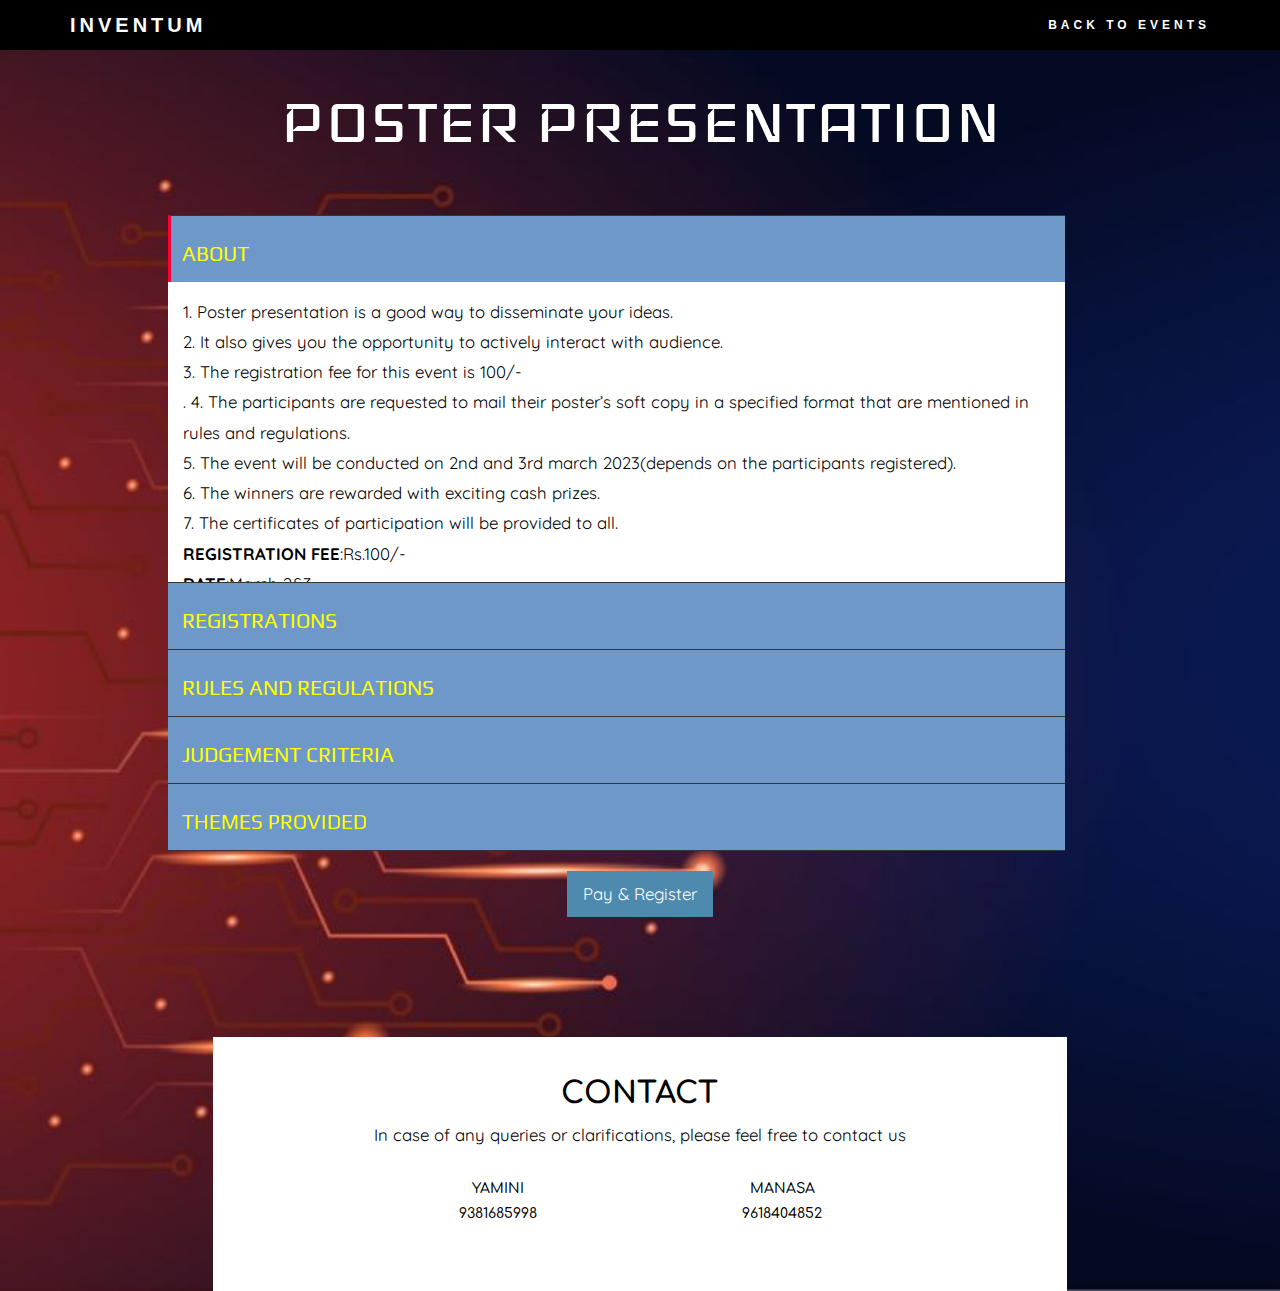
<file: Inventum_2k23_main1/Inventum/pages/details5.html>
<!DOCTYPE html>
<html>
<head>
  <meta charset="utf-8">
  <title>Poster Presention</title>
  <meta name="description" content="EJIVE-2K18 is the annual techno-cultural festival hosted by the Pragati Engineering College,on 8th January 2017."/>
  <meta name="theme-color" content="#000000">
  
 
  <link href="https://fonts.googleapis.com/css?family=Fresca|Play|Arima+Madurai|Graduate|Comfortaa:700|Raleway|Quicksand|Iceland|Roboto" rel="stylesheet">
  <meta name="viewport" content="width=device-width,initial-scale=1,maximum-scale=1,user-scalable=no">
  <meta http-equiv="X-UA-Compatible" content="IE=edge,chrome=1">
  <meta name="HandheldFriendly" content="true">
 
  <style>
    img { max-width: 100%; }
  @media screen and (max-width: 1060px) {
    #primary { width:67%; }
    #secondary { width:30%; margin-left:3%;}  
}

/* Tabled Portrait */
@media screen and (max-width: 768px) {
    #primary { width:100%; }
    #secondary { width:100%; margin:0; border:none; }
}
.accordion {
  color: #FFF;
  width: 100%;
}
.accordion .section {
  width: 100%;
}
.accordion .section input[type='radio'] {
  display: none;
}
.accordion .section input[type='radio']:checked + label {
  background:rgba(32, 90, 167, 0.5);
}
.accordion .section input[type='radio']:checked + label:before {
  content: " ";
  position: absolute;
  border-left: 3px solid #FC0035;
  height: 100%;
  left: 0;
}
.accordion .section input[type='radio']:checked ~ .content {
  max-height: 300px;
  opacity: 1;
  z-index: 10;
  overflow-y: auto;
}
.accordion .section label {
  position: relative;
  cursor: pointer;
  padding: 7px 14px;
  display: table;
  background:rgba(32, 90, 167, 0.5);
  width: 100%;
  -webkit-transition: background 0.3s ease-in-out;
  -moz-transition: background 0.3s ease-in-out;
  -ms-transition: background 0.3s ease-in-out;
  transition: background 0.3s ease-in-out;
  -webkit-user-select: none;
  -moz-user-select: none;
  -ms-user-select: none;
  -o-user-select: none;
  user-select: none;
}
.accordion .section label:before {
  content: " ";
  width: 100%;
  position: absolute;
  left: 0;
  top: 0;
  height: 1px;
  border-top: 1px solid #363636;
}
.accordion .section label:hover {
  background: rgba(32, 90, 167, 0.5);;
}
.accordion .section label span {
  display: table-cell;
  vertical-align: middle;
}
.accordion .section:last-of-type {
  border-bottom: 1px solid #363636;
}
.accordion .section .content {
  max-height: 0;
  -webkit-transition: all 0.4s;
  -moz-transition: all 0.4s;
  -ms-transition: all 0.4s;
  transition: all 0.4s;
  opacity: 0;
  background:rgba(48, 63, 159,0.8);
  position: relative;
  overflow-y: auto;
}

*, *:before, *:after {
  -moz-box-sizing: border-box;
  -webkit-box-sizing: border-box;
  box-sizing: border-box;
}


.left-menu {
 background:rgba(32, 90, 167, 0.5);
  width: 95%;
    position: relative;
    
 
}
.section label {
    margin-bottom: 0;
    color: #000;
    forced-color-adjust: #000;

}
.accordion {
 
}
.accordion .section .content {
  padding: 0 15px;
}
.accordion .section input[type='radio'] {
  display: none;
}
.accordion .section input[type='radio']:checked ~ .content {
  padding: 15px;
}


/* W3.CSS 4.04 Apr 2017 by Jan Egil and Borge Refsnes */
html{box-sizing:border-box}*,*:before,*:after{box-sizing:inherit}
/* Extract from normalize.css by Nicolas Gallagher and Jonathan Neal git.io/normalize */
html{-ms-text-size-adjust:100%;-webkit-text-size-adjust:100%}body{margin:0}
article,aside,details,figcaption,figure,footer,header,main,menu,nav,section,summary{display:block}
audio,canvas,progress,video{display:inline-block}progress{vertical-align:baseline}
audio:not([controls]){display:none;height:0}[hidden],template{display:none}
a{background-color:transparent;-webkit-text-decoration-skip:objects}
a:active,a:hover{outline-width:0}abbr[title]{border-bottom:none;text-decoration:underline;text-decoration:underline dotted}
dfn{font-style:italic}mark{background:#000;color:#000}
small{font-size:80%}sub,sup{font-size:75%;line-height:0;position:relative;vertical-align:baseline}
sub{bottom:-0.25em}sup{top:-0.5em}figure{margin:1em 40px}img{border-style:none}svg:not(:root){overflow:hidden}
code,kbd,pre,samp{font-family:monospace,monospace;font-size:1em}hr{box-sizing:content-box;height:0;overflow:visible}
button,input,select,textarea{font:inherit;margin:0}optgroup{font-weight:bold}
button,input{overflow:visible}button,select{text-transform:none}
button,html [type=button],[type=reset],[type=submit]{-webkit-appearance:button}
button::-moz-focus-inner, [type=button]::-moz-focus-inner, [type=reset]::-moz-focus-inner, [type=submit]::-moz-focus-inner{border-style:none;padding:0}
button:-moz-focusring, [type=button]:-moz-focusring, [type=reset]:-moz-focusring, [type=submit]:-moz-focusring{outline:1px dotted ButtonText}
fieldset{border:1px solid #c0c0c0;margin:0 2px;padding:.35em .625em .75em}
legend{color:inherit;display:table;max-width:100%;padding:0;white-space:normal}textarea{overflow:auto}
[type=checkbox],[type=radio]{padding:0}
[type=number]::-webkit-inner-spin-button,[type=number]::-webkit-outer-spin-button{height:auto}
[type=search]{-webkit-appearance:textfield;outline-offset:-2px}
[type=search]::-webkit-search-cancel-button,[type=search]::-webkit-search-decoration{-webkit-appearance:none}
::-webkit-input-placeholder{color:inherit;opacity:0.54}
::-webkit-file-upload-button{-webkit-appearance:button;font:inherit}
/* End extract */
html,body{font-family:Verdana,sans-serif;font-size:15px;line-height:1.5}html{overflow-x:hidden}
h1{font-size:36px}h2{font-size:30px}h3{font-size:24px}h4{font-size:20px}h5{font-size:18px}h6{font-size:16px}.w3-serif{font-family:serif}
h1,h2,h3,h4,h5,h6{font-family:"Segoe UI",Arial,sans-serif;font-weight:400;margin:10px 0}.w3-wide{letter-spacing:4px}
hr{border:0;border-top:1px solid #eee;margin:20px 0}
.w3-image{max-width:100%;height:auto}img{margin-bottom:-5px}a{color:inherit}
.w3-table,.w3-table-all{border-collapse:collapse;border-spacing:0;width:100%;display:table}.w3-table-all{border:1px solid #ccc}
.w3-bordered tr,.w3-table-all tr{border-bottom:1px solid #ddd}.w3-striped tbody tr:nth-child(even){background-color:#f1f1f1}
.w3-table-all tr:nth-child(odd){background-color:#fff}.w3-table-all tr:nth-child(even){background-color:#f1f1f1}
.w3-hoverable tbody tr:hover,.w3-ul.w3-hoverable li:hover{background-color:#ccc}.w3-centered tr th,.w3-centered tr td{text-align:center}
.w3-table td,.w3-table th,.w3-table-all td,.w3-table-all th{padding:8px 8px;display:table-cell;text-align:left;vertical-align:top}
.w3-table th:first-child,.w3-table td:first-child,.w3-table-all th:first-child,.w3-table-all td:first-child{padding-left:16px}
.w3-btn,.w3-button{border:none;display:inline-block;outline:0;padding:8px 16px;vertical-align:middle;overflow:hidden;text-decoration:none;color:inherit;background-color:inherit;text-align:center;cursor:pointer;white-space:nowrap}
.w3-btn:hover{box-shadow:0 8px 16px 0 rgba(0,0,0,0.2),0 6px 20px 0 rgba(0,0,0,0.19)}
.w3-btn,.w3-button{-webkit-touch-callout:none;-webkit-user-select:none;-khtml-user-select:none;-moz-user-select:none;-ms-user-select:none;user-select:none}   
.w3-disabled,.w3-btn:disabled,.w3-button:disabled{cursor:not-allowed;opacity:0.3}.w3-disabled *,:disabled *{pointer-events:none}
.w3-btn.w3-disabled:hover,.w3-btn:disabled:hover{box-shadow:none}
.w3-badge,.w3-tag{background-color:#000;color:#fff;display:inline-block;padding-left:8px;padding-right:8px;text-align:center}.w3-badge{border-radius:50%}
.w3-ul{list-style-type:none;padding:0;margin:0}.w3-ul li{padding:8px 16px;border-bottom:1px solid #ddd}.w3-ul li:last-child{border-bottom:none}
.w3-tooltip,.w3-display-container{position:relative}.w3-tooltip .w3-text{display:none}.w3-tooltip:hover .w3-text{display:inline-block}
.w3-ripple:active{opacity:0.5}.w3-ripple{transition:opacity 0s}
.w3-input{padding:8px;display:block;border:none;border-bottom:1px solid #ccc;width:100%}
.w3-select{padding:9px 0;width:100%;border:none;border-bottom:1px solid #ccc}
.w3-dropdown-click,.w3-dropdown-hover{position:relative;display:inline-block;cursor:pointer}
.w3-dropdown-hover:hover .w3-dropdown-content{display:block;z-index:1}
.w3-dropdown-hover:first-child,.w3-dropdown-click:hover{background-color:#ccc;color:#000}
.w3-dropdown-hover:hover > .w3-button:first-child,.w3-dropdown-click:hover > .w3-button:first-child{background-color:#ffffff;color:#000}
.w3-dropdown-content{cursor:auto;color:#000;background-color:#fff;display:none;position:absolute;min-width:160px;margin:0;padding:0}
.w3-check,.w3-radio{width:24px;height:24px;position:relative;top:6px}
.w3-sidebar{height:100%;width:200px;background-color:#fff;position:fixed!important;z-index:1;overflow:auto}
.w3-bar-block .w3-dropdown-hover,.w3-bar-block .w3-dropdown-click{width:100%}
.w3-bar-block .w3-dropdown-hover .w3-dropdown-content,.w3-bar-block .w3-dropdown-click .w3-dropdown-content{min-width:100%}
.w3-bar-block .w3-dropdown-hover .w3-button,.w3-bar-block .w3-dropdown-click .w3-button{width:100%;text-align:left;padding:8px 16px}
.w3-main,#main{transition:margin-left .4s}
.w3-modal{z-index:3;display:none;padding-top:100px;position:fixed;left:0;top:0;width:100%;height:100%;overflow:auto;background-color:rgb(0,0,0);background-color:rgba(0,0,0,0.4)}
.w3-modal-content{margin:auto;background-color:#fff;position:relative;padding:0;outline:0;width:600px}
.w3-bar{width:100%;overflow:hidden}.w3-center .w3-bar{display:inline-block;width:auto}
.w3-bar .w3-bar-item{padding:8px 16px;float:left;width:auto;border:none;outline:none;display:block}
.w3-bar .w3-dropdown-hover,.w3-bar .w3-dropdown-click{position:static;float:left}
.w3-bar .w3-button{white-space:normal}
.w3-bar-block .w3-bar-item{width:100%;display:block;padding:8px 16px;text-align:left;border:none;outline:none;white-space:normal;float:none}
.w3-bar-block.w3-center .w3-bar-item{text-align:center}.w3-block{display:block;width:100%}
.w3-responsive{overflow-x:auto}
.w3-container:after,.w3-container:before,.w3-panel:after,.w3-panel:before,.w3-row:after,.w3-row:before,.w3-row-padding:after,.w3-row-padding:before,
.w3-cell-row:before,.w3-cell-row:after,.w3-clear:after,.w3-clear:before,.w3-bar:before,.w3-bar:after{content:"";display:table;clear:both}
.w3-col,.w3-half,.w3-third,.w3-twothird,.w3-threequarter,.w3-quarter{float:left;width:100%}
.w3-col.s1{width:8.33333%}.w3-col.s2{width:16.66666%}.w3-col.s3{width:24.99999%}.w3-col.s4{width:33.33333%}
.w3-col.s5{width:41.66666%}.w3-col.s6{width:49.99999%}.w3-col.s7{width:58.33333%}.w3-col.s8{width:66.66666%}
.w3-col.s9{width:74.99999%}.w3-col.s10{width:83.33333%}.w3-col.s11{width:91.66666%}.w3-col.s12{width:99.99999%}
@media (min-width:601px){.w3-col.m1{width:8.33333%}.w3-col.m2{width:16.66666%}.w3-col.m3,.w3-quarter{width:24.99999%}.w3-col.m4,.w3-third{width:33.33333%}
.w3-col.m5{width:41.66666%}.w3-col.m6,.w3-half{width:49.99999%}.w3-col.m7{width:58.33333%}.w3-col.m8,.w3-twothird{width:66.66666%}
.w3-col.m9,.w3-threequarter{width:74.99999%}.w3-col.m10{width:83.33333%}.w3-col.m11{width:91.66666%}.w3-col.m12{width:99.99999%}}
@media (min-width:993px){.w3-col.l1{width:8.33333%}.w3-col.l2{width:16.66666%}.w3-col.l3{width:24.99999%}.w3-col.l4{width:33.33333%}
.w3-col.l5{width:41.66666%}.w3-col.l6{width:49.99999%}.w3-col.l7{width:58.33333%}.w3-col.l8{width:66.66666%}
.w3-col.l9{width:74.99999%}.w3-col.l10{width:83.33333%}.w3-col.l11{width:91.66666%}.w3-col.l12{width:99.99999%}}
.w3-content{max-width:980px;margin:auto}.w3-rest{overflow:hidden}
.w3-cell-row{display:table;width:100%}.w3-cell{display:table-cell}
.w3-cell-top{vertical-align:top}.w3-cell-middle{vertical-align:middle}.w3-cell-bottom{vertical-align:bottom}
.w3-hide{display:none!important}.w3-show-block,.w3-show{display:block!important}.w3-show-inline-block{display:inline-block!important}
@media (max-width:600px){.w3-modal-content{margin:0 10px;width:auto!important}.w3-modal{padding-top:30px}
.w3-dropdown-hover.w3-mobile .w3-dropdown-content,.w3-dropdown-click.w3-mobile .w3-dropdown-content{position:relative}	
.w3-hide-small{display:none!important}.w3-mobile{display:block;width:100%!important}.w3-bar-item.w3-mobile,.w3-dropdown-hover.w3-mobile,.w3-dropdown-click.w3-mobile{text-align:center}
.w3-dropdown-hover.w3-mobile,.w3-dropdown-hover.w3-mobile .w3-btn,.w3-dropdown-hover.w3-mobile .w3-button,.w3-dropdown-click.w3-mobile,.w3-dropdown-click.w3-mobile .w3-btn,.w3-dropdown-click.w3-mobile .w3-button{width:100%}}
@media (max-width:768px){.w3-modal-content{width:500px}.w3-modal{padding-top:50px}}
@media (min-width:993px){.w3-modal-content{width:900px}.w3-hide-large{display:none!important}.w3-sidebar.w3-collapse{display:block!important}}
@media (max-width:992px) and (min-width:601px){.w3-hide-medium{display:none!important}}
@media (max-width:992px){.w3-sidebar.w3-collapse{display:none}.w3-main{margin-left:0!important;margin-right:0!important}}
.w3-top,.w3-bottom{position:fixed;width:100%;z-index:1}.w3-top{top:0}.w3-bottom{bottom:0}
.w3-overlay{position:fixed;display:none;width:100%;height:100%;top:0;left:0;right:0;bottom:0;background-color:rgba(0,0,0,0.5);z-index:2}
.w3-display-topleft{position:absolute;left:0;top:0}.w3-display-topright{position:absolute;right:0;top:0}
.w3-display-bottomleft{position:absolute;left:0;bottom:0}.w3-display-bottomright{position:absolute;right:0;bottom:0}
.w3-display-middle{position:absolute;top:50%;left:50%;transform:translate(-50%,-50%);-ms-transform:translate(-50%,-50%)}
.w3-display-left{position:absolute;top:50%;left:0%;transform:translate(0%,-50%);-ms-transform:translate(-0%,-50%)}
.w3-display-right{position:absolute;top:50%;right:0%;transform:translate(0%,-50%);-ms-transform:translate(0%,-50%)}
.w3-display-topmiddle{position:absolute;left:50%;top:0;transform:translate(-50%,0%);-ms-transform:translate(-50%,0%)}
.w3-display-bottommiddle{position:absolute;left:50%;bottom:0;transform:translate(-50%,0%);-ms-transform:translate(-50%,0%)}
.w3-display-container:hover .w3-display-hover{display:block}.w3-display-container:hover span.w3-display-hover{display:inline-block}.w3-display-hover{display:none}
.w3-display-position{position:absolute}
.w3-circle{border-radius:50%}
.w3-round-small{border-radius:2px}.w3-round,.w3-round-medium{border-radius:4px}.w3-round-large{border-radius:8px}.w3-round-xlarge{border-radius:16px}.w3-round-xxlarge{border-radius:32px}
.w3-row-padding,.w3-row-padding>.w3-half,.w3-row-padding>.w3-third,.w3-row-padding>.w3-twothird,.w3-row-padding>.w3-threequarter,.w3-row-padding>.w3-quarter,.w3-row-padding>.w3-col{padding:0 8px}
.w3-container,.w3-panel{padding:0.01em 16px}.w3-panel{margin-top:16px;margin-bottom:16px}
.w3-code,.w3-codespan{font-family:Consolas,"courier new";font-size:16px}
.w3-code{width:auto;background-color:#fff;padding:8px 12px;border-left:4px solid #4CAF50;word-wrap:break-word}
.w3-codespan{color:crimson;background-color:#f1f1f1;padding-left:4px;padding-right:4px;font-size:110%}
.w3-card,.w3-card-2{box-shadow:0 2px 5px 0 rgba(0,0,0,0.16),0 2px 10px 0 rgba(0,0,0,0.12)}
.w3-card-4,.w3-hover-shadow:hover{box-shadow:0 4px 10px 0 rgba(0,0,0,0.2),0 4px 20px 0 rgba(0,0,0,0.19)}
.w3-spin{animation:w3-spin 2s infinite linear}@keyframes w3-spin{0%{transform:rotate(0deg)}100%{transform:rotate(359deg)}}
.w3-animate-fading{animation:fading 10s infinite}@keyframes fading{0%{opacity:0}50%{opacity:1}100%{opacity:0}}
.w3-animate-opacity{animation:opac 0.8s}@keyframes opac{from{opacity:0} to{opacity:1}}
.w3-animate-top{position:relative;animation:animatetop 0.4s}@keyframes animatetop{from{top:-300px;opacity:0} to{top:0;opacity:1}}
.w3-animate-left{position:relative;animation:animateleft 0.4s}@keyframes animateleft{from{left:-300px;opacity:0} to{left:0;opacity:1}}
.w3-animate-right{position:relative;animation:animateright 0.4s}@keyframes animateright{from{right:-300px;opacity:0} to{right:0;opacity:1}}
.w3-animate-bottom{position:relative;animation:animatebottom 0.4s}@keyframes animatebottom{from{bottom:-300px;opacity:0} to{bottom:0;opacity:1}}
.w3-animate-zoom {animation:animatezoom 0.6s}@keyframes animatezoom{from{transform:scale(0)} to{transform:scale(1)}}
.w3-animate-input{transition:width 0.4s ease-in-out}.w3-animate-input:focus{width:100%!important}
.w3-opacity,.w3-hover-opacity:hover{opacity:0.60}.w3-opacity-off,.w3-hover-opacity-off:hover{opacity:1}
.w3-opacity-max{opacity:0.25}.w3-opacity-min{opacity:0.75}
.w3-greyscale-max,.w3-grayscale-max,.w3-hover-greyscale:hover,.w3-hover-grayscale:hover{filter:grayscale(100%)}
.w3-greyscale,.w3-grayscale{filter:grayscale(75%)}.w3-greyscale-min,.w3-grayscale-min{filter:grayscale(50%)}
.w3-sepia{filter:sepia(75%)}.w3-sepia-max,.w3-hover-sepia:hover{filter:sepia(100%)}.w3-sepia-min{filter:sepia(50%)}
.w3-tiny{font-size:10px!important}.w3-small{font-size:12px!important}.w3-medium{font-size:15px!important}.w3-large{font-size:18px!important}
.w3-xlarge{font-size:24px!important}.w3-xxlarge{font-size:36px!important}.w3-xxxlarge{font-size:48px!important}.w3-jumbo{font-size:64px!important}
.w3-left-align{text-align:left!important}.w3-right-align{text-align:right!important}.w3-justify{text-align:justify!important}.w3-center{text-align:center!important}
.w3-border-0{border:0!important}.w3-border{border:1px solid #ccc!important}
.w3-border-top{border-top:1px solid #ccc!important}.w3-border-bottom{border-bottom:1px solid #ccc!important}
.w3-border-left{border-left:1px solid #ccc!important}.w3-border-right{border-right:1px solid #ccc!important}
.w3-topbar{border-top:6px solid #ccc!important}.w3-bottombar{border-bottom:6px solid #ccc!important}
.w3-leftbar{border-left:6px solid #ccc!important}.w3-rightbar{border-right:6px solid #ccc!important}
.w3-section,.w3-code{margin-top:16px!important;margin-bottom:16px!important}
.w3-margin{margin:16px!important}.w3-margin-top{margin-top:16px!important}.w3-margin-bottom{margin-bottom:16px!important}
.w3-margin-left{margin-left:16px!important}.w3-margin-right{margin-right:16px!important}
.w3-padding-small{padding:4px 8px!important}.w3-padding{padding:8px 16px!important}.w3-padding-large{padding:12px 24px!important}
.w3-padding-16{padding-top:16px!important;padding-bottom:16px!important}.w3-padding-24{padding-top:24px!important;padding-bottom:24px!important}
.w3-padding-32{padding-top:32px!important;padding-bottom:32px!important}.w3-padding-48{padding-top:48px!important;padding-bottom:48px!important}
.w3-padding-64{padding-top:64px!important;padding-bottom:64px!important}
.w3-left{float:left!important}.w3-right{float:right!important}
.w3-button:hover{color:#000!important;background-color:#ccc!important}
.w3-transparent,.w3-hover-none:hover{background-color:transparent!important}
.w3-hover-none:hover{box-shadow:none!important}
/* Colors */
.w3-amber,.w3-hover-amber:hover{color:#000!important;background-color:#ffc107!important}
.w3-aqua,.w3-hover-aqua:hover{color:#000!important;background-color:#00ffff!important}
.w3-blue,.w3-hover-blue:hover{color:#fff!important;background-color:#2196F3!important}
.w3-light-blue,.w3-hover-light-blue:hover{color:#000!important;background-color:#87CEEB!important}
.w3-brown,.w3-hover-brown:hover{color:#fff!important;background-color:#795548!important}
.w3-cyan,.w3-hover-cyan:hover{color:#000!important;background-color:#00bcd4!important}
.w3-blue-grey,.w3-hover-blue-grey:hover,.w3-blue-gray,.w3-hover-blue-gray:hover{color:#fff!important;background-color:#607d8b!important}
.w3-green,.w3-hover-green:hover{color:#fff!important;background-color:#4CAF50!important}
.w3-light-green,.w3-hover-light-green:hover{color:#000!important;background-color:#8bc34a!important}
.w3-indigo,.w3-hover-indigo:hover{color:#fff!important;background-color:#3f51b5!important}
.w3-khaki,.w3-hover-khaki:hover{color:#000!important;background-color:#f0e68c!important}
.w3-lime,.w3-hover-lime:hover{color:#000!important;background-color:#cddc39!important}
.w3-orange,.w3-hover-orange:hover{color:#000!important;background-color:#ff9800!important}
.w3-deep-orange,.w3-hover-deep-orange:hover{color:#fff!important;background-color:#ff5722!important}
.w3-pink,.w3-hover-pink:hover{color:#fff!important;background-color:#e91e63!important}
.w3-purple,.w3-hover-purple:hover{color:#fff!important;background-color:#9c27b0!important}
.w3-deep-purple,.w3-hover-deep-purple:hover{color:#fff!important;background-color:#673ab7!important}
.w3-red,.w3-hover-red:hover{color:#fff!important;background-color:#f44336!important}
.w3-sand,.w3-hover-sand:hover{color:#000!important;background-color:#fdf5e6!important}
.w3-teal,.w3-hover-teal:hover{color:#fff!important;background-color:#009688!important}
.w3-yellow,.w3-hover-yellow:hover{color:#000!important;background-color:#ffeb3b!important}
.w3-white,.w3-hover-white:hover{color:#000!important;background-color:#fff!important}
.w3-black,.w3-hover-black:hover{color:#fff!important;background-color:#000!important}
.w3-grey,.w3-hover-grey:hover,.w3-gray,.w3-hover-gray:hover{color:#000!important;background-color:#bbb!important}
.w3-light-grey,.w3-hover-light-grey:hover,.w3-light-gray,.w3-hover-light-gray:hover{color:#000!important;background-color:#f1f1f1!important}
.w3-dark-grey,.w3-hover-dark-grey:hover,.w3-dark-gray,.w3-hover-dark-gray:hover{color:#fff!important;background-color:#616161!important}
.w3-pale-red,.w3-hover-pale-red:hover{color:#000!important;background-color:#ffdddd!important}
.w3-pale-green,.w3-hover-pale-green:hover{color:#000!important;background-color:#ddffdd!important}
.w3-pale-yellow,.w3-hover-pale-yellow:hover{color:#000!important;background-color:#ffffcc!important}
.w3-pale-blue,.w3-hover-pale-blue:hover{color:#000!important;background-color:#ddffff!important}
.w3-text-red,.w3-hover-text-red:hover{color:#f44336!important}
.w3-text-green,.w3-hover-text-green:hover{color:#4CAF50!important}
.w3-text-blue,.w3-hover-text-blue:hover{color:#2196F3!important}
.w3-text-yellow,.w3-hover-text-yellow:hover{color:#ffeb3b!important}
.w3-text-white,.w3-hover-text-white:hover{color:#fff!important}
.w3-text-black,.w3-hover-text-black:hover{color:#000!important}
.w3-text-grey,.w3-hover-text-grey:hover,.w3-text-gray,.w3-hover-text-gray:hover{color:#757575!important}
.w3-text-amber{color:#ffc107!important}
.w3-text-aqua{color:#00ffff!important}
.w3-text-light-blue{color:#87CEEB!important}
.w3-text-brown{color:#795548!important}
.w3-text-cyan{color:#00bcd4!important}
.w3-text-blue-grey,.w3-text-blue-gray{color:#607d8b!important}
.w3-text-light-green{color:#8bc34a!important}
.w3-text-indigo{color:#3f51b5!important}
.w3-text-khaki{color:#b4aa50!important}
.w3-text-lime{color:#cddc39!important}
.w3-text-orange{color:#ff9800!important}
.w3-text-deep-orange{color:#ff5722!important}
.w3-text-pink{color:#e91e63!important}
.w3-text-purple{color:#9c27b0!important}
.w3-text-deep-purple{color:#673ab7!important}
.w3-text-sand{color:#fdf5e6!important}
.w3-text-teal{color:#009688!important}
.w3-text-light-grey,.w3-hover-text-light-grey:hover,.w3-text-light-gray,.w3-hover-text-light-gray:hover{color:#f1f1f1!important}
.w3-text-dark-grey,.w3-hover-text-dark-grey:hover,.w3-text-dark-gray,.w3-hover-text-dark-gray:hover{color:#3a3a3a!important}
.w3-border-red,.w3-hover-border-red:hover{border-color:#f44336!important}
.w3-border-green,.w3-hover-border-green:hover{border-color:#4CAF50!important}
.w3-border-blue,.w3-hover-border-blue:hover{border-color:#2196F3!important}
.w3-border-yellow,.w3-hover-border-yellow:hover{border-color:#ffeb3b!important}
.w3-border-white,.w3-hover-border-white:hover{border-color:#fff!important}
.w3-border-black,.w3-hover-border-black:hover{border-color:#000!important}
.w3-border-grey,.w3-hover-border-grey:hover,.w3-border-gray,.w3-hover-border-gray:hover{border-color:#bbb!important}

/*!
 * Bootstrap v3.3.5 (http://getbootstrap.com)
 * Copyright 2011-2015 Twitter, Inc.
 * Licensed under MIT (https://github.com/twbs/bootstrap/blob/master/LICENSE)
 *//*! normalize.css v3.0.3 | MIT License | github.com/necolas/normalize.css */html{font-family:sans-serif;-webkit-text-size-adjust:100%;-ms-text-size-adjust:100%}body{margin:0}article,aside,details,figcaption,figure,footer,header,hgroup,main,menu,nav,section,summary{display:block}audio,canvas,progress,video{display:inline-block;vertical-align:baseline}audio:not([controls]){display:none;height:0}[hidden],template{display:none}a{background-color:transparent}a:active,a:hover{outline:0}abbr[title]{border-bottom:1px dotted}b,strong{font-weight:700}dfn{font-style:italic}h1{margin:.67em 0;font-size:2em}mark{color:#000;background:#000}small{font-size:80%}sub,sup{position:relative;font-size:75%;line-height:0;vertical-align:baseline}sup{top:-.5em}sub{bottom:-.25em}img{border:0}svg:not(:root){overflow:hidden}figure{margin:1em 40px}hr{height:0;-webkit-box-sizing:content-box;-moz-box-sizing:content-box;box-sizing:content-box}pre{overflow:auto}code,kbd,pre,samp{font-family:monospace,monospace;font-size:1em}button,input,optgroup,select,textarea{margin:0;font:inherit;color:inherit}button{overflow:visible}button,select{text-transform:none}button,html input[type=button],input[type=reset],input[type=submit]{-webkit-appearance:button;cursor:pointer}button[disabled],html input[disabled]{cursor:default}button::-moz-focus-inner,input::-moz-focus-inner{padding:0;border:0}input{line-height:normal}input[type=checkbox],input[type=radio]{-webkit-box-sizing:border-box;-moz-box-sizing:border-box;box-sizing:border-box;padding:0}input[type=number]::-webkit-inner-spin-button,input[type=number]::-webkit-outer-spin-button{height:auto}input[type=search]{-webkit-box-sizing:content-box;-moz-box-sizing:content-box;box-sizing:content-box;-webkit-appearance:textfield}input[type=search]::-webkit-search-cancel-button,input[type=search]::-webkit-search-decoration{-webkit-appearance:none}fieldset{padding:.35em .625em .75em;margin:0 2px;border:1px solid silver}legend{padding:0;border:0}textarea{overflow:auto}optgroup{font-weight:700}table{border-spacing:0;border-collapse:collapse}td,th{padding:0}/*! Source: https://github.com/h5bp/html5-boilerplate/blob/master/src/css/main.css */@media print{*,:after,:before{color:#000!important;text-shadow:none!important;background:0 0!important;-webkit-box-shadow:none!important;box-shadow:none!important}a,a:visited{text-decoration:underline}a[href]:after{content:" (" attr(href) ")"}abbr[title]:after{content:" (" attr(title) ")"}a[href^="javascript:"]:after,a[href^="#"]:after{content:""}blockquote,pre{border:1px solid #999;page-break-inside:avoid}thead{display:table-header-group}img,tr{page-break-inside:avoid}img{max-width:100%!important}h2,h3,p{orphans:3;widows:3}h2,h3{page-break-after:avoid}.navbar{display:none}.btn>.caret,.dropup>.btn>.caret{border-top-color:#000!important}.label{border:1px solid #000}.table{border-collapse:collapse!important}.table td,.table th{background-color:#fff!important}.table-bordered td,.table-bordered th{border:1px solid #ddd!important}}@font-face{font-family:'Glyphicons Halflings';src:url(../fonts/glyphicons-halflings-regular.html);src:url(../fonts/glyphicons-halflings-regulard41d.html#iefix) format('embedded-opentype'),url(../fonts/glyphicons-halflings-regular-2.html) format('woff2'),url(../fonts/glyphicons-halflings-regular-3.html) format('woff'),url(../fonts/glyphicons-halflings-regular-4.html) format('truetype'),url(../fonts/glyphicons-halflings-regular-5.html#glyphicons_halflingsregular) format('svg')}.glyphicon{position:relative;top:1px;display:inline-block;font-family:'Glyphicons Halflings';font-style:normal;font-weight:400;line-height:1;-webkit-font-smoothing:antialiased;-moz-osx-font-smoothing:grayscale}.glyphicon-asterisk:before{content:"\2a"}.glyphicon-plus:before{content:"\2b"}.glyphicon-eur:before,.glyphicon-euro:before{content:"\20ac"}.glyphicon-minus:before{content:"\2212"}.glyphicon-cloud:before{content:"\2601"}.glyphicon-envelope:before{content:"\2709"}.glyphicon-pencil:before{content:"\270f"}.glyphicon-glass:before{content:"\e001"}.glyphicon-music:before{content:"\e002"}.glyphicon-search:before{content:"\e003"}.glyphicon-heart:before{content:"\e005"}.glyphicon-star:before{content:"\e006"}.glyphicon-star-empty:before{content:"\e007"}.glyphicon-user:before{content:"\e008"}.glyphicon-film:before{content:"\e009"}.glyphicon-th-large:before{content:"\e010"}.glyphicon-th:before{content:"\e011"}.glyphicon-th-list:before{content:"\e012"}.glyphicon-ok:before{content:"\e013"}.glyphicon-remove:before{content:"\e014"}.glyphicon-zoom-in:before{content:"\e015"}.glyphicon-zoom-out:before{content:"\e016"}.glyphicon-off:before{content:"\e017"}.glyphicon-signal:before{content:"\e018"}.glyphicon-cog:before{content:"\e019"}.glyphicon-trash:before{content:"\e020"}.glyphicon-home:before{content:"\e021"}.glyphicon-file:before{content:"\e022"}.glyphicon-time:before{content:"\e023"}.glyphicon-road:before{content:"\e024"}.glyphicon-download-alt:before{content:"\e025"}.glyphicon-download:before{content:"\e026"}.glyphicon-upload:before{content:"\e027"}.glyphicon-inbox:before{content:"\e028"}.glyphicon-play-circle:before{content:"\e029"}.glyphicon-repeat:before{content:"\e030"}.glyphicon-refresh:before{content:"\e031"}.glyphicon-list-alt:before{content:"\e032"}.glyphicon-lock:before{content:"\e033"}.glyphicon-flag:before{content:"\e034"}.glyphicon-headphones:before{content:"\e035"}.glyphicon-volume-off:before{content:"\e036"}.glyphicon-volume-down:before{content:"\e037"}.glyphicon-volume-up:before{content:"\e038"}.glyphicon-qrcode:before{content:"\e039"}.glyphicon-barcode:before{content:"\e040"}.glyphicon-tag:before{content:"\e041"}.glyphicon-tags:before{content:"\e042"}.glyphicon-book:before{content:"\e043"}.glyphicon-bookmark:before{content:"\e044"}.glyphicon-print:before{content:"\e045"}.glyphicon-camera:before{content:"\e046"}.glyphicon-font:before{content:"\e047"}.glyphicon-bold:before{content:"\e048"}.glyphicon-italic:before{content:"\e049"}.glyphicon-text-height:before{content:"\e050"}.glyphicon-text-width:before{content:"\e051"}.glyphicon-align-left:before{content:"\e052"}.glyphicon-align-center:before{content:"\e053"}.glyphicon-align-right:before{content:"\e054"}.glyphicon-align-justify:before{content:"\e055"}.glyphicon-list:before{content:"\e056"}.glyphicon-indent-left:before{content:"\e057"}.glyphicon-indent-right:before{content:"\e058"}.glyphicon-facetime-video:before{content:"\e059"}.glyphicon-picture:before{content:"\e060"}.glyphicon-map-marker:before{content:"\e062"}.glyphicon-adjust:before{content:"\e063"}.glyphicon-tint:before{content:"\e064"}.glyphicon-edit:before{content:"\e065"}.glyphicon-share:before{content:"\e066"}.glyphicon-check:before{content:"\e067"}.glyphicon-move:before{content:"\e068"}.glyphicon-step-backward:before{content:"\e069"}.glyphicon-fast-backward:before{content:"\e070"}.glyphicon-backward:before{content:"\e071"}.glyphicon-play:before{content:"\e072"}.glyphicon-pause:before{content:"\e073"}.glyphicon-stop:before{content:"\e074"}.glyphicon-forward:before{content:"\e075"}.glyphicon-fast-forward:before{content:"\e076"}.glyphicon-step-forward:before{content:"\e077"}.glyphicon-eject:before{content:"\e078"}.glyphicon-chevron-left:before{content:"\e079"}.glyphicon-chevron-right:before{content:"\e080"}.glyphicon-plus-sign:before{content:"\e081"}.glyphicon-minus-sign:before{content:"\e082"}.glyphicon-remove-sign:before{content:"\e083"}.glyphicon-ok-sign:before{content:"\e084"}.glyphicon-question-sign:before{content:"\e085"}.glyphicon-info-sign:before{content:"\e086"}.glyphicon-screenshot:before{content:"\e087"}.glyphicon-remove-circle:before{content:"\e088"}.glyphicon-ok-circle:before{content:"\e089"}.glyphicon-ban-circle:before{content:"\e090"}.glyphicon-arrow-left:before{content:"\e091"}.glyphicon-arrow-right:before{content:"\e092"}.glyphicon-arrow-up:before{content:"\e093"}.glyphicon-arrow-down:before{content:"\e094"}.glyphicon-share-alt:before{content:"\e095"}.glyphicon-resize-full:before{content:"\e096"}.glyphicon-resize-small:before{content:"\e097"}.glyphicon-exclamation-sign:before{content:"\e101"}.glyphicon-gift:before{content:"\e102"}.glyphicon-leaf:before{content:"\e103"}.glyphicon-fire:before{content:"\e104"}.glyphicon-eye-open:before{content:"\e105"}.glyphicon-eye-close:before{content:"\e106"}.glyphicon-warning-sign:before{content:"\e107"}.glyphicon-plane:before{content:"\e108"}.glyphicon-calendar:before{content:"\e109"}.glyphicon-random:before{content:"\e110"}.glyphicon-comment:before{content:"\e111"}.glyphicon-magnet:before{content:"\e112"}.glyphicon-chevron-up:before{content:"\e113"}.glyphicon-chevron-down:before{content:"\e114"}.glyphicon-retweet:before{content:"\e115"}.glyphicon-shopping-cart:before{content:"\e116"}.glyphicon-folder-close:before{content:"\e117"}.glyphicon-folder-open:before{content:"\e118"}.glyphicon-resize-vertical:before{content:"\e119"}.glyphicon-resize-horizontal:before{content:"\e120"}.glyphicon-hdd:before{content:"\e121"}.glyphicon-bullhorn:before{content:"\e122"}.glyphicon-bell:before{content:"\e123"}.glyphicon-certificate:before{content:"\e124"}.glyphicon-thumbs-up:before{content:"\e125"}.glyphicon-thumbs-down:before{content:"\e126"}.glyphicon-hand-right:before{content:"\e127"}.glyphicon-hand-left:before{content:"\e128"}.glyphicon-hand-up:before{content:"\e129"}.glyphicon-hand-down:before{content:"\e130"}.glyphicon-circle-arrow-right:before{content:"\e131"}.glyphicon-circle-arrow-left:before{content:"\e132"}.glyphicon-circle-arrow-up:before{content:"\e133"}.glyphicon-circle-arrow-down:before{content:"\e134"}.glyphicon-globe:before{content:"\e135"}.glyphicon-wrench:before{content:"\e136"}.glyphicon-tasks:before{content:"\e137"}.glyphicon-filter:before{content:"\e138"}.glyphicon-briefcase:before{content:"\e139"}.glyphicon-fullscreen:before{content:"\e140"}.glyphicon-dashboard:before{content:"\e141"}.glyphicon-paperclip:before{content:"\e142"}.glyphicon-heart-empty:before{content:"\e143"}.glyphicon-link:before{content:"\e144"}.glyphicon-phone:before{content:"\e145"}.glyphicon-pushpin:before{content:"\e146"}.glyphicon-usd:before{content:"\e148"}.glyphicon-gbp:before{content:"\e149"}.glyphicon-sort:before{content:"\e150"}.glyphicon-sort-by-alphabet:before{content:"\e151"}.glyphicon-sort-by-alphabet-alt:before{content:"\e152"}.glyphicon-sort-by-order:before{content:"\e153"}.glyphicon-sort-by-order-alt:before{content:"\e154"}.glyphicon-sort-by-attributes:before{content:"\e155"}.glyphicon-sort-by-attributes-alt:before{content:"\e156"}.glyphicon-unchecked:before{content:"\e157"}.glyphicon-expand:before{content:"\e158"}.glyphicon-collapse-down:before{content:"\e159"}.glyphicon-collapse-up:before{content:"\e160"}.glyphicon-log-in:before{content:"\e161"}.glyphicon-flash:before{content:"\e162"}.glyphicon-log-out:before{content:"\e163"}.glyphicon-new-window:before{content:"\e164"}.glyphicon-record:before{content:"\e165"}.glyphicon-save:before{content:"\e166"}.glyphicon-open:before{content:"\e167"}.glyphicon-saved:before{content:"\e168"}.glyphicon-import:before{content:"\e169"}.glyphicon-export:before{content:"\e170"}.glyphicon-send:before{content:"\e171"}.glyphicon-floppy-disk:before{content:"\e172"}.glyphicon-floppy-saved:before{content:"\e173"}.glyphicon-floppy-remove:before{content:"\e174"}.glyphicon-floppy-save:before{content:"\e175"}.glyphicon-floppy-open:before{content:"\e176"}.glyphicon-credit-card:before{content:"\e177"}.glyphicon-transfer:before{content:"\e178"}.glyphicon-cutlery:before{content:"\e179"}.glyphicon-header:before{content:"\e180"}.glyphicon-compressed:before{content:"\e181"}.glyphicon-earphone:before{content:"\e182"}.glyphicon-phone-alt:before{content:"\e183"}.glyphicon-tower:before{content:"\e184"}.glyphicon-stats:before{content:"\e185"}.glyphicon-sd-video:before{content:"\e186"}.glyphicon-hd-video:before{content:"\e187"}.glyphicon-subtitles:before{content:"\e188"}.glyphicon-sound-stereo:before{content:"\e189"}.glyphicon-sound-dolby:before{content:"\e190"}.glyphicon-sound-5-1:before{content:"\e191"}.glyphicon-sound-6-1:before{content:"\e192"}.glyphicon-sound-7-1:before{content:"\e193"}.glyphicon-copyright-mark:before{content:"\e194"}.glyphicon-registration-mark:before{content:"\e195"}.glyphicon-cloud-download:before{content:"\e197"}.glyphicon-cloud-upload:before{content:"\e198"}.glyphicon-tree-conifer:before{content:"\e199"}.glyphicon-tree-deciduous:before{content:"\e200"}.glyphicon-cd:before{content:"\e201"}.glyphicon-save-file:before{content:"\e202"}.glyphicon-open-file:before{content:"\e203"}.glyphicon-level-up:before{content:"\e204"}.glyphicon-copy:before{content:"\e205"}.glyphicon-paste:before{content:"\e206"}.glyphicon-alert:before{content:"\e209"}.glyphicon-equalizer:before{content:"\e210"}.glyphicon-king:before{content:"\e211"}.glyphicon-queen:before{content:"\e212"}.glyphicon-pawn:before{content:"\e213"}.glyphicon-bishop:before{content:"\e214"}.glyphicon-knight:before{content:"\e215"}.glyphicon-baby-formula:before{content:"\e216"}.glyphicon-tent:before{content:"\26fa"}.glyphicon-blackboard:before{content:"\e218"}.glyphicon-bed:before{content:"\e219"}.glyphicon-apple:before{content:"\f8ff"}.glyphicon-erase:before{content:"\e221"}.glyphicon-hourglass:before{content:"\231b"}.glyphicon-lamp:before{content:"\e223"}.glyphicon-duplicate:before{content:"\e224"}.glyphicon-piggy-bank:before{content:"\e225"}.glyphicon-scissors:before{content:"\e226"}.glyphicon-bitcoin:before{content:"\e227"}.glyphicon-btc:before{content:"\e227"}.glyphicon-xbt:before{content:"\e227"}.glyphicon-yen:before{content:"\00a5"}.glyphicon-jpy:before{content:"\00a5"}.glyphicon-ruble:before{content:"\20bd"}.glyphicon-rub:before{content:"\20bd"}.glyphicon-scale:before{content:"\e230"}.glyphicon-ice-lolly:before{content:"\e231"}.glyphicon-ice-lolly-tasted:before{content:"\e232"}.glyphicon-education:before{content:"\e233"}.glyphicon-option-horizontal:before{content:"\e234"}.glyphicon-option-vertical:before{content:"\e235"}.glyphicon-menu-hamburger:before{content:"\e236"}.glyphicon-modal-window:before{content:"\e237"}.glyphicon-oil:before{content:"\e238"}.glyphicon-grain:before{content:"\e239"}.glyphicon-sunglasses:before{content:"\e240"}.glyphicon-text-size:before{content:"\e241"}.glyphicon-text-color:before{content:"\e242"}.glyphicon-text-background:before{content:"\e243"}.glyphicon-object-align-top:before{content:"\e244"}.glyphicon-object-align-bottom:before{content:"\e245"}.glyphicon-object-align-horizontal:before{content:"\e246"}.glyphicon-object-align-left:before{content:"\e247"}.glyphicon-object-align-vertical:before{content:"\e248"}.glyphicon-object-align-right:before{content:"\e249"}.glyphicon-triangle-right:before{content:"\e250"}.glyphicon-triangle-left:before{content:"\e251"}.glyphicon-triangle-bottom:before{content:"\e252"}.glyphicon-triangle-top:before{content:"\e253"}.glyphicon-console:before{content:"\e254"}.glyphicon-superscript:before{content:"\e255"}.glyphicon-subscript:before{content:"\e256"}.glyphicon-menu-left:before{content:"\e257"}.glyphicon-menu-right:before{content:"\e258"}.glyphicon-menu-down:before{content:"\e259"}.glyphicon-menu-up:before{content:"\e260"}*{-webkit-box-sizing:border-box;-moz-box-sizing:border-box;box-sizing:border-box}:after,:before{-webkit-box-sizing:border-box;-moz-box-sizing:border-box;box-sizing:border-box}html{font-size:10px;-webkit-tap-highlight-color:rgba(0,0,0,0)}body{font-family:"Helvetica Neue",Helvetica,Arial,sans-serif;font-size:14px;line-height:1.42857143;color:#333;background-color:#fff}button,input,select,textarea{font-family:inherit;font-size:inherit;line-height:inherit}a{color:#FFFFFF;text-decoration:none}a:focus,a:hover{color:#FFFFFF;text-decoration:underline}a:focus{outline:thin dotted;outline:5px auto -webkit-focus-ring-color;outline-offset:-2px}figure{margin:0}img{vertical-align:middle}.carousel-inner>.item>a>img,.carousel-inner>.item>img,.img-responsive,.thumbnail a>img,.thumbnail>img{display:block;max-width:100%;height:auto}.img-rounded{border-radius:6px}.img-thumbnail{display:inline-block;max-width:100%;height:auto;padding:4px;line-height:1.42857143;background-color:#fff;border:1px solid #ddd;border-radius:4px;-webkit-transition:all .2s ease-in-out;-o-transition:all .2s ease-in-out;transition:all .2s ease-in-out}.img-circle{border-radius:50%}hr{margin-top:20px;margin-bottom:20px;border:0;border-top:1px solid #eee}.sr-only{position:absolute;width:1px;height:1px;padding:0;margin:-1px;overflow:hidden;clip:rect(0,0,0,0);border:0}.sr-only-focusable:active,.sr-only-focusable:focus{position:static;width:auto;height:auto;margin:0;overflow:visible;clip:auto}[role=button]{cursor:pointer}.h1,.h2,.h3,.h4,.h5,.h6,h1,h2,h3,h4,h5,h6{font-family:inherit;font-weight:500;line-height:1.1;color:inherit}.h1 .small,.h1 small,.h2 .small,.h2 small,.h3 .small,.h3 small,.h4 .small,.h4 small,.h5 .small,.h5 small,.h6 .small,.h6 small,h1 .small,h1 small,h2 .small,h2 small,h3 .small,h3 small,h4 .small,h4 small,h5 .small,h5 small,h6 .small,h6 small{font-weight:400;line-height:1;color:#777}.h1,.h2,.h3,h1,h2,h3{margin-top:20px;margin-bottom:10px}.h1 .small,.h1 small,.h2 .small,.h2 small,.h3 .small,.h3 small,h1 .small,h1 small,h2 .small,h2 small,h3 .small,h3 small{font-size:65%}.h4,.h5,.h6,h4,h5,h6{margin-top:10px;margin-bottom:10px}.h4 .small,.h4 small,.h5 .small,.h5 small,.h6 .small,.h6 small,h4 .small,h4 small,h5 .small,h5 small,h6 .small,h6 small{font-size:75%}.h1,h1{font-size:36px}.h2,h2{font-size:30px}.h3,h3{font-size:24px}.h4,h4{font-size:18px}.h5,h5{font-size:14px}.h6,h6{font-size:12px}p{margin:0 0 10px}.lead{margin-bottom:20px;font-size:16px;font-weight:300;line-height:1.4}@media (min-width:768px){.lead{font-size:21px}}.small,small{font-size:85%}.mark,mark{padding:.2em;background-color:#fcf8e3}.text-left{text-align:left}.text-right{text-align:right}.text-center{text-align:center}.text-justify{text-align:justify}.text-nowrap{white-space:nowrap}.text-lowercase{text-transform:lowercase}.text-uppercase{text-transform:uppercase}.text-capitalize{text-transform:capitalize}.text-muted{color:#777}.text-primary{color:#337ab7}a.text-primary:focus,a.text-primary:hover{color:#286090}.text-success{color:#3c763d}a.text-success:focus,a.text-success:hover{color:#2b542c}.text-info{color:#31708f}a.text-info:focus,a.text-info:hover{color:#245269}.text-warning{color:#8a6d3b}a.text-warning:focus,a.text-warning:hover{color:#66512c}.text-danger{color:#a94442}a.text-danger:focus,a.text-danger:hover{color:#843534}.bg-primary{color:#fff;background-color:#337ab7}a.bg-primary:focus,a.bg-primary:hover{background-color:#286090}.bg-success{background-color:#dff0d8}a.bg-success:focus,a.bg-success:hover{background-color:#c1e2b3}.bg-info{background-color:#d9edf7}a.bg-info:focus,a.bg-info:hover{background-color:#afd9ee}.bg-warning{background-color:#fcf8e3}a.bg-warning:focus,a.bg-warning:hover{background-color:#f7ecb5}.bg-danger{background-color:#f2dede}a.bg-danger:focus,a.bg-danger:hover{background-color:#e4b9b9}.page-header{padding-bottom:9px;margin:40px 0 20px;border-bottom:1px solid #eee}ol,ul{margin-top:0;margin-bottom:10px}ol ol,ol ul,ul ol,ul ul{margin-bottom:0}.list-unstyled{padding-left:0;list-style:none}.list-inline{padding-left:0;margin-left:-5px;list-style:none}.list-inline>li{display:inline-block;padding-right:5px;padding-left:5px}dl{margin-top:0;margin-bottom:20px}dd,dt{line-height:1.42857143}dt{font-weight:700}dd{margin-left:0}@media (min-width:768px){.dl-horizontal dt{float:left;width:160px;overflow:hidden;clear:left;text-align:right;text-overflow:ellipsis;white-space:nowrap}.dl-horizontal dd{margin-left:180px}}abbr[data-original-title],abbr[title]{cursor:help;border-bottom:1px dotted #777}.initialism{font-size:90%;text-transform:uppercase}blockquote{padding:10px 20px;margin:0 0 20px;font-size:17.5px;border-left:5px solid #eee}blockquote ol:last-child,blockquote p:last-child,blockquote ul:last-child{margin-bottom:0}blockquote .small,blockquote footer,blockquote small{display:block;font-size:80%;line-height:1.42857143;color:#777}blockquote .small:before,blockquote footer:before,blockquote small:before{content:'\2014 \00A0'}.blockquote-reverse,blockquote.pull-right{padding-right:15px;padding-left:0;text-align:right;border-right:5px solid #eee;border-left:0}.blockquote-reverse .small:before,.blockquote-reverse footer:before,.blockquote-reverse small:before,blockquote.pull-right .small:before,blockquote.pull-right footer:before,blockquote.pull-right small:before{content:''}.blockquote-reverse .small:after,.blockquote-reverse footer:after,.blockquote-reverse small:after,blockquote.pull-right .small:after,blockquote.pull-right footer:after,blockquote.pull-right small:after{content:'\00A0 \2014'}address{margin-bottom:20px;font-style:normal;line-height:1.42857143}code,kbd,pre,samp{font-family:Menlo,Monaco,Consolas,"Courier New",monospace}code{padding:2px 4px;font-size:90%;color:#c7254e;background-color:#f9f2f4;border-radius:4px}kbd{padding:2px 4px;font-size:90%;color:#fff;background-color:#333;border-radius:3px;-webkit-box-shadow:inset 0 -1px 0 rgba(0,0,0,.25);box-shadow:inset 0 -1px 0 rgba(0,0,0,.25)}kbd kbd{padding:0;font-size:100%;font-weight:700;-webkit-box-shadow:none;box-shadow:none}pre{display:block;padding:9.5px;margin:0 0 10px;font-size:13px;line-height:1.42857143;color:#333;word-break:break-all;word-wrap:break-word;background-color:#f5f5f5;border:1px solid #ccc;border-radius:4px}pre code{padding:0;font-size:inherit;color:inherit;white-space:pre-wrap;background-color:transparent;border-radius:0}.pre-scrollable{max-height:340px;overflow-y:scroll}.container{padding-right:15px;padding-left:15px;margin-right:auto;margin-left:auto}@media (min-width:768px){.container{width:750px}}@media (min-width:992px){.container{width:970px}}@media (min-width:1200px){.container{width:1170px}}.container-fluid{padding-right:15px;padding-left:15px;margin-right:auto;margin-left:auto}.row{margin-right:-15px;margin-left:-15px}.col-lg-1,.col-lg-10,.col-lg-11,.col-lg-12,.col-lg-2,.col-lg-3,.col-lg-4,.col-lg-5,.col-lg-6,.col-lg-7,.col-lg-8,.col-lg-9,.col-md-1,.col-md-10,.col-md-11,.col-md-12,.col-md-2,.col-md-3,.col-md-4,.col-md-5,.col-md-6,.col-md-7,.col-md-8,.col-md-9,.col-sm-1,.col-sm-10,.col-sm-11,.col-sm-12,.col-sm-2,.col-sm-3,.col-sm-4,.col-sm-5,.col-sm-6,.col-sm-7,.col-sm-8,.col-sm-9,.col-xs-1,.col-xs-10,.col-xs-11,.col-xs-12,.col-xs-2,.col-xs-3,.col-xs-4,.col-xs-5,.col-xs-6,.col-xs-7,.col-xs-8,.col-xs-9{position:relative;min-height:1px;padding-right:15px;padding-left:15px}.col-xs-1,.col-xs-10,.col-xs-11,.col-xs-12,.col-xs-2,.col-xs-3,.col-xs-4,.col-xs-5,.col-xs-6,.col-xs-7,.col-xs-8,.col-xs-9{float:left}.col-xs-12{width:100%}.col-xs-11{width:91.66666667%}.col-xs-10{width:83.33333333%}.col-xs-9{width:75%}.col-xs-8{width:66.66666667%}.col-xs-7{width:58.33333333%}.col-xs-6{width:50%}.col-xs-5{width:41.66666667%}.col-xs-4{width:33.33333333%}.col-xs-3{width:25%}.col-xs-2{width:16.66666667%}.col-xs-1{width:8.33333333%}.col-xs-pull-12{right:100%}.col-xs-pull-11{right:91.66666667%}.col-xs-pull-10{right:83.33333333%}.col-xs-pull-9{right:75%}.col-xs-pull-8{right:66.66666667%}.col-xs-pull-7{right:58.33333333%}.col-xs-pull-6{right:50%}.col-xs-pull-5{right:41.66666667%}.col-xs-pull-4{right:33.33333333%}.col-xs-pull-3{right:25%}.col-xs-pull-2{right:16.66666667%}.col-xs-pull-1{right:8.33333333%}.col-xs-pull-0{right:auto}.col-xs-push-12{left:100%}.col-xs-push-11{left:91.66666667%}.col-xs-push-10{left:83.33333333%}.col-xs-push-9{left:75%}.col-xs-push-8{left:66.66666667%}.col-xs-push-7{left:58.33333333%}.col-xs-push-6{left:50%}.col-xs-push-5{left:41.66666667%}.col-xs-push-4{left:33.33333333%}.col-xs-push-3{left:25%}.col-xs-push-2{left:16.66666667%}.col-xs-push-1{left:8.33333333%}.col-xs-push-0{left:auto}.col-xs-offset-12{margin-left:100%}.col-xs-offset-11{margin-left:91.66666667%}.col-xs-offset-10{margin-left:83.33333333%}.col-xs-offset-9{margin-left:75%}.col-xs-offset-8{margin-left:66.66666667%}.col-xs-offset-7{margin-left:58.33333333%}.col-xs-offset-6{margin-left:50%}.col-xs-offset-5{margin-left:41.66666667%}.col-xs-offset-4{margin-left:33.33333333%}.col-xs-offset-3{margin-left:25%}.col-xs-offset-2{margin-left:16.66666667%}.col-xs-offset-1{margin-left:8.33333333%}.col-xs-offset-0{margin-left:0}@media (min-width:768px){.col-sm-1,.col-sm-10,.col-sm-11,.col-sm-12,.col-sm-2,.col-sm-3,.col-sm-4,.col-sm-5,.col-sm-6,.col-sm-7,.col-sm-8,.col-sm-9{float:left}.col-sm-12{width:100%}.col-sm-11{width:91.66666667%}.col-sm-10{width:83.33333333%}.col-sm-9{width:75%}.col-sm-8{width:66.66666667%}.col-sm-7{width:58.33333333%}.col-sm-6{width:50%}.col-sm-5{width:41.66666667%}.col-sm-4{width:33.33333333%}.col-sm-3{width:25%}.col-sm-2{width:16.66666667%}.col-sm-1{width:8.33333333%}.col-sm-pull-12{right:100%}.col-sm-pull-11{right:91.66666667%}.col-sm-pull-10{right:83.33333333%}.col-sm-pull-9{right:75%}.col-sm-pull-8{right:66.66666667%}.col-sm-pull-7{right:58.33333333%}.col-sm-pull-6{right:50%}.col-sm-pull-5{right:41.66666667%}.col-sm-pull-4{right:33.33333333%}.col-sm-pull-3{right:25%}.col-sm-pull-2{right:16.66666667%}.col-sm-pull-1{right:8.33333333%}.col-sm-pull-0{right:auto}.col-sm-push-12{left:100%}.col-sm-push-11{left:91.66666667%}.col-sm-push-10{left:83.33333333%}.col-sm-push-9{left:75%}.col-sm-push-8{left:66.66666667%}.col-sm-push-7{left:58.33333333%}.col-sm-push-6{left:50%}.col-sm-push-5{left:41.66666667%}.col-sm-push-4{left:33.33333333%}.col-sm-push-3{left:25%}.col-sm-push-2{left:16.66666667%}.col-sm-push-1{left:8.33333333%}.col-sm-push-0{left:auto}.col-sm-offset-12{margin-left:100%}.col-sm-offset-11{margin-left:91.66666667%}.col-sm-offset-10{margin-left:83.33333333%}.col-sm-offset-9{margin-left:75%}.col-sm-offset-8{margin-left:66.66666667%}.col-sm-offset-7{margin-left:58.33333333%}.col-sm-offset-6{margin-left:50%}.col-sm-offset-5{margin-left:41.66666667%}.col-sm-offset-4{margin-left:33.33333333%}.col-sm-offset-3{margin-left:25%}.col-sm-offset-2{margin-left:16.66666667%}.col-sm-offset-1{margin-left:8.33333333%}.col-sm-offset-0{margin-left:0}}@media (min-width:992px){.col-md-1,.col-md-10,.col-md-11,.col-md-12,.col-md-2,.col-md-3,.col-md-4,.col-md-5,.col-md-6,.col-md-7,.col-md-8,.col-md-9{float:left}.col-md-12{width:100%}.col-md-11{width:91.66666667%}.col-md-10{width:83.33333333%}.col-md-9{width:75%}.col-md-8{width:66.66666667%}.col-md-7{width:58.33333333%}.col-md-6{width:50%}.col-md-5{width:41.66666667%}.col-md-4{width:33.33333333%}.col-md-3{width:25%}.col-md-2{width:16.66666667%}.col-md-1{width:8.33333333%}.col-md-pull-12{right:100%}.col-md-pull-11{right:91.66666667%}.col-md-pull-10{right:83.33333333%}.col-md-pull-9{right:75%}.col-md-pull-8{right:66.66666667%}.col-md-pull-7{right:58.33333333%}.col-md-pull-6{right:50%}.col-md-pull-5{right:41.66666667%}.col-md-pull-4{right:33.33333333%}.col-md-pull-3{right:25%}.col-md-pull-2{right:16.66666667%}.col-md-pull-1{right:8.33333333%}.col-md-pull-0{right:auto}.col-md-push-12{left:100%}.col-md-push-11{left:91.66666667%}.col-md-push-10{left:83.33333333%}.col-md-push-9{left:75%}.col-md-push-8{left:66.66666667%}.col-md-push-7{left:58.33333333%}.col-md-push-6{left:50%}.col-md-push-5{left:41.66666667%}.col-md-push-4{left:33.33333333%}.col-md-push-3{left:25%}.col-md-push-2{left:16.66666667%}.col-md-push-1{left:8.33333333%}.col-md-push-0{left:auto}.col-md-offset-12{margin-left:100%}.col-md-offset-11{margin-left:91.66666667%}.col-md-offset-10{margin-left:83.33333333%}.col-md-offset-9{margin-left:75%}.col-md-offset-8{margin-left:66.66666667%}.col-md-offset-7{margin-left:58.33333333%}.col-md-offset-6{margin-left:50%}.col-md-offset-5{margin-left:41.66666667%}.col-md-offset-4{margin-left:33.33333333%}.col-md-offset-3{margin-left:25%}.col-md-offset-2{margin-left:16.66666667%}.col-md-offset-1{margin-left:8.33333333%}.col-md-offset-0{margin-left:0}}@media (min-width:1200px){.col-lg-1,.col-lg-10,.col-lg-11,.col-lg-12,.col-lg-2,.col-lg-3,.col-lg-4,.col-lg-5,.col-lg-6,.col-lg-7,.col-lg-8,.col-lg-9{float:left}.col-lg-12{width:100%}.col-lg-11{width:91.66666667%}.col-lg-10{width:83.33333333%}.col-lg-9{width:75%}.col-lg-8{width:66.66666667%}.col-lg-7{width:58.33333333%}.col-lg-6{width:50%}.col-lg-5{width:41.66666667%}.col-lg-4{width:33.33333333%}.col-lg-3{width:25%}.col-lg-2{width:16.66666667%}.col-lg-1{width:8.33333333%}.col-lg-pull-12{right:100%}.col-lg-pull-11{right:91.66666667%}.col-lg-pull-10{right:83.33333333%}.col-lg-pull-9{right:75%}.col-lg-pull-8{right:66.66666667%}.col-lg-pull-7{right:58.33333333%}.col-lg-pull-6{right:50%}.col-lg-pull-5{right:41.66666667%}.col-lg-pull-4{right:33.33333333%}.col-lg-pull-3{right:25%}.col-lg-pull-2{right:16.66666667%}.col-lg-pull-1{right:8.33333333%}.col-lg-pull-0{right:auto}.col-lg-push-12{left:100%}.col-lg-push-11{left:91.66666667%}.col-lg-push-10{left:83.33333333%}.col-lg-push-9{left:75%}.col-lg-push-8{left:66.66666667%}.col-lg-push-7{left:58.33333333%}.col-lg-push-6{left:50%}.col-lg-push-5{left:41.66666667%}.col-lg-push-4{left:33.33333333%}.col-lg-push-3{left:25%}.col-lg-push-2{left:16.66666667%}.col-lg-push-1{left:8.33333333%}.col-lg-push-0{left:auto}.col-lg-offset-12{margin-left:100%}.col-lg-offset-11{margin-left:91.66666667%}.col-lg-offset-10{margin-left:83.33333333%}.col-lg-offset-9{margin-left:75%}.col-lg-offset-8{margin-left:66.66666667%}.col-lg-offset-7{margin-left:58.33333333%}.col-lg-offset-6{margin-left:50%}.col-lg-offset-5{margin-left:41.66666667%}.col-lg-offset-4{margin-left:33.33333333%}.col-lg-offset-3{margin-left:25%}.col-lg-offset-2{margin-left:16.66666667%}.col-lg-offset-1{margin-left:8.33333333%}.col-lg-offset-0{margin-left:0}}table{background-color:transparent}caption{padding-top:8px;padding-bottom:8px;color:#777;text-align:left}th{text-align:left}.table{width:100%;max-width:100%;margin-bottom:20px}.table>tbody>tr>td,.table>tbody>tr>th,.table>tfoot>tr>td,.table>tfoot>tr>th,.table>thead>tr>td,.table>thead>tr>th{padding:8px;line-height:1.42857143;vertical-align:top;border-top:1px solid #ddd}.table>thead>tr>th{vertical-align:bottom;border-bottom:2px solid #ddd}.table>caption+thead>tr:first-child>td,.table>caption+thead>tr:first-child>th,.table>colgroup+thead>tr:first-child>td,.table>colgroup+thead>tr:first-child>th,.table>thead:first-child>tr:first-child>td,.table>thead:first-child>tr:first-child>th{border-top:0}.table>tbody+tbody{border-top:2px solid #ddd}.table .table{background-color:#fff}.table-condensed>tbody>tr>td,.table-condensed>tbody>tr>th,.table-condensed>tfoot>tr>td,.table-condensed>tfoot>tr>th,.table-condensed>thead>tr>td,.table-condensed>thead>tr>th{padding:5px}.table-bordered{border:1px solid #ddd}.table-bordered>tbody>tr>td,.table-bordered>tbody>tr>th,.table-bordered>tfoot>tr>td,.table-bordered>tfoot>tr>th,.table-bordered>thead>tr>td,.table-bordered>thead>tr>th{border:1px solid #ddd}.table-bordered>thead>tr>td,.table-bordered>thead>tr>th{border-bottom-width:2px}.table-striped>tbody>tr:nth-of-type(odd){background-color:#f9f9f9}.table-hover>tbody>tr:hover{background-color:#f5f5f5}table col[class*=col-]{position:static;display:table-column;float:none}table td[class*=col-],table th[class*=col-]{position:static;display:table-cell;float:none}.table>tbody>tr.active>td,.table>tbody>tr.active>th,.table>tbody>tr>td.active,.table>tbody>tr>th.active,.table>tfoot>tr.active>td,.table>tfoot>tr.active>th,.table>tfoot>tr>td.active,.table>tfoot>tr>th.active,.table>thead>tr.active>td,.table>thead>tr.active>th,.table>thead>tr>td.active,.table>thead>tr>th.active{background-color:#f5f5f5}.table-hover>tbody>tr.active:hover>td,.table-hover>tbody>tr.active:hover>th,.table-hover>tbody>tr:hover>.active,.table-hover>tbody>tr>td.active:hover,.table-hover>tbody>tr>th.active:hover{background-color:#e8e8e8}.table>tbody>tr.success>td,.table>tbody>tr.success>th,.table>tbody>tr>td.success,.table>tbody>tr>th.success,.table>tfoot>tr.success>td,.table>tfoot>tr.success>th,.table>tfoot>tr>td.success,.table>tfoot>tr>th.success,.table>thead>tr.success>td,.table>thead>tr.success>th,.table>thead>tr>td.success,.table>thead>tr>th.success{background-color:#dff0d8}.table-hover>tbody>tr.success:hover>td,.table-hover>tbody>tr.success:hover>th,.table-hover>tbody>tr:hover>.success,.table-hover>tbody>tr>td.success:hover,.table-hover>tbody>tr>th.success:hover{background-color:#d0e9c6}.table>tbody>tr.info>td,.table>tbody>tr.info>th,.table>tbody>tr>td.info,.table>tbody>tr>th.info,.table>tfoot>tr.info>td,.table>tfoot>tr.info>th,.table>tfoot>tr>td.info,.table>tfoot>tr>th.info,.table>thead>tr.info>td,.table>thead>tr.info>th,.table>thead>tr>td.info,.table>thead>tr>th.info{background-color:#d9edf7}.table-hover>tbody>tr.info:hover>td,.table-hover>tbody>tr.info:hover>th,.table-hover>tbody>tr:hover>.info,.table-hover>tbody>tr>td.info:hover,.table-hover>tbody>tr>th.info:hover{background-color:#c4e3f3}.table>tbody>tr.warning>td,.table>tbody>tr.warning>th,.table>tbody>tr>td.warning,.table>tbody>tr>th.warning,.table>tfoot>tr.warning>td,.table>tfoot>tr.warning>th,.table>tfoot>tr>td.warning,.table>tfoot>tr>th.warning,.table>thead>tr.warning>td,.table>thead>tr.warning>th,.table>thead>tr>td.warning,.table>thead>tr>th.warning{background-color:#fcf8e3}.table-hover>tbody>tr.warning:hover>td,.table-hover>tbody>tr.warning:hover>th,.table-hover>tbody>tr:hover>.warning,.table-hover>tbody>tr>td.warning:hover,.table-hover>tbody>tr>th.warning:hover{background-color:#faf2cc}.table>tbody>tr.danger>td,.table>tbody>tr.danger>th,.table>tbody>tr>td.danger,.table>tbody>tr>th.danger,.table>tfoot>tr.danger>td,.table>tfoot>tr.danger>th,.table>tfoot>tr>td.danger,.table>tfoot>tr>th.danger,.table>thead>tr.danger>td,.table>thead>tr.danger>th,.table>thead>tr>td.danger,.table>thead>tr>th.danger{background-color:#f2dede}.table-hover>tbody>tr.danger:hover>td,.table-hover>tbody>tr.danger:hover>th,.table-hover>tbody>tr:hover>.danger,.table-hover>tbody>tr>td.danger:hover,.table-hover>tbody>tr>th.danger:hover{background-color:#ebcccc}.table-responsive{min-height:.01%;overflow-x:auto}@media screen and (max-width:767px){.table-responsive{width:100%;margin-bottom:15px;overflow-y:hidden;-ms-overflow-style:-ms-autohiding-scrollbar;border:1px solid #ddd}.table-responsive>.table{margin-bottom:0}.table-responsive>.table>tbody>tr>td,.table-responsive>.table>tbody>tr>th,.table-responsive>.table>tfoot>tr>td,.table-responsive>.table>tfoot>tr>th,.table-responsive>.table>thead>tr>td,.table-responsive>.table>thead>tr>th{white-space:nowrap}.table-responsive>.table-bordered{border:0}.table-responsive>.table-bordered>tbody>tr>td:first-child,.table-responsive>.table-bordered>tbody>tr>th:first-child,.table-responsive>.table-bordered>tfoot>tr>td:first-child,.table-responsive>.table-bordered>tfoot>tr>th:first-child,.table-responsive>.table-bordered>thead>tr>td:first-child,.table-responsive>.table-bordered>thead>tr>th:first-child{border-left:0}.table-responsive>.table-bordered>tbody>tr>td:last-child,.table-responsive>.table-bordered>tbody>tr>th:last-child,.table-responsive>.table-bordered>tfoot>tr>td:last-child,.table-responsive>.table-bordered>tfoot>tr>th:last-child,.table-responsive>.table-bordered>thead>tr>td:last-child,.table-responsive>.table-bordered>thead>tr>th:last-child{border-right:0}.table-responsive>.table-bordered>tbody>tr:last-child>td,.table-responsive>.table-bordered>tbody>tr:last-child>th,.table-responsive>.table-bordered>tfoot>tr:last-child>td,.table-responsive>.table-bordered>tfoot>tr:last-child>th{border-bottom:0}}fieldset{min-width:0;padding:0;margin:0;border:0}legend{display:block;width:100%;padding:0;margin-bottom:20px;font-size:21px;line-height:inherit;color:#333;border:0;border-bottom:1px solid #e5e5e5}label{display:inline-block;max-width:100%;margin-bottom:5px;font-weight:700}input[type=search]{-webkit-box-sizing:border-box;-moz-box-sizing:border-box;box-sizing:border-box}input[type=checkbox],input[type=radio]{margin:4px 0 0;margin-top:1px\9;line-height:normal}input[type=file]{display:block}input[type=range]{display:block;width:100%}select[multiple],select[size]{height:auto}input[type=file]:focus,input[type=checkbox]:focus,input[type=radio]:focus{outline:thin dotted;outline:5px auto -webkit-focus-ring-color;outline-offset:-2px}output{display:block;padding-top:7px;font-size:14px;line-height:1.42857143;color:#555}.form-control{display:block;width:100%;height:34px;padding:6px 12px;font-size:14px;line-height:1.42857143;color:#555;background-color:#fff;background-image:none;border:1px solid #ccc;border-radius:4px;-webkit-box-shadow:inset 0 1px 1px rgba(0,0,0,.075);box-shadow:inset 0 1px 1px rgba(0,0,0,.075);-webkit-transition:border-color ease-in-out .15s,-webkit-box-shadow ease-in-out .15s;-o-transition:border-color ease-in-out .15s,box-shadow ease-in-out .15s;transition:border-color ease-in-out .15s,box-shadow ease-in-out .15s}.form-control:focus{border-color:#66afe9;outline:0;-webkit-box-shadow:inset 0 1px 1px rgba(0,0,0,.075),0 0 8px rgba(102,175,233,.6);box-shadow:inset 0 1px 1px rgba(0,0,0,.075),0 0 8px rgba(102,175,233,.6)}.form-control::-moz-placeholder{color:#999;opacity:1}.form-control:-ms-input-placeholder{color:#999}.form-control::-webkit-input-placeholder{color:#999}.form-control::-ms-expand{background-color:transparent;border:0}.form-control[disabled],.form-control[readonly],fieldset[disabled] .form-control{background-color:#eee;opacity:1}.form-control[disabled],fieldset[disabled] .form-control{cursor:not-allowed}textarea.form-control{height:auto}input[type=search]{-webkit-appearance:none}@media screen and (-webkit-min-device-pixel-ratio:0){input[type=date].form-control,input[type=time].form-control,input[type=datetime-local].form-control,input[type=month].form-control{line-height:34px}.input-group-sm input[type=date],.input-group-sm input[type=time],.input-group-sm input[type=datetime-local],.input-group-sm input[type=month],input[type=date].input-sm,input[type=time].input-sm,input[type=datetime-local].input-sm,input[type=month].input-sm{line-height:30px}.input-group-lg input[type=date],.input-group-lg input[type=time],.input-group-lg input[type=datetime-local],.input-group-lg input[type=month],input[type=date].input-lg,input[type=time].input-lg,input[type=datetime-local].input-lg,input[type=month].input-lg{line-height:46px}}.form-group{margin-bottom:15px}.checkbox,.radio{position:relative;display:block;margin-top:10px;margin-bottom:10px}.checkbox label,.radio label{min-height:20px;padding-left:20px;margin-bottom:0;font-weight:400;cursor:pointer}.checkbox input[type=checkbox],.checkbox-inline input[type=checkbox],.radio input[type=radio],.radio-inline input[type=radio]{position:absolute;margin-top:4px\9;margin-left:-20px}.checkbox+.checkbox,.radio+.radio{margin-top:-5px}.checkbox-inline,.radio-inline{position:relative;display:inline-block;padding-left:20px;margin-bottom:0;font-weight:400;vertical-align:middle;cursor:pointer}.checkbox-inline+.checkbox-inline,.radio-inline+.radio-inline{margin-top:0;margin-left:10px}fieldset[disabled] input[type=checkbox],fieldset[disabled] input[type=radio],input[type=checkbox].disabled,input[type=checkbox][disabled],input[type=radio].disabled,input[type=radio][disabled]{cursor:not-allowed}.checkbox-inline.disabled,.radio-inline.disabled,fieldset[disabled] .checkbox-inline,fieldset[disabled] .radio-inline{cursor:not-allowed}.checkbox.disabled label,.radio.disabled label,fieldset[disabled] .checkbox label,fieldset[disabled] .radio label{cursor:not-allowed}.form-control-static{min-height:34px;padding-top:7px;padding-bottom:7px;margin-bottom:0}.form-control-static.input-lg,.form-control-static.input-sm{padding-right:0;padding-left:0}.input-sm{height:30px;padding:5px 10px;font-size:12px;line-height:1.5;border-radius:3px}select.input-sm{height:30px;line-height:30px}select[multiple].input-sm,textarea.input-sm{height:auto}.form-group-sm .form-control{height:30px;padding:5px 10px;font-size:12px;line-height:1.5;border-radius:3px}.form-group-sm select.form-control{height:30px;line-height:30px}.form-group-sm select[multiple].form-control,.form-group-sm textarea.form-control{height:auto}.form-group-sm .form-control-static{height:30px;min-height:32px;padding:6px 10px;font-size:12px;line-height:1.5}.input-lg{height:46px;padding:10px 16px;font-size:18px;line-height:1.3333333;border-radius:6px}select.input-lg{height:46px;line-height:46px}select[multiple].input-lg,textarea.input-lg{height:auto}.form-group-lg .form-control{height:46px;padding:10px 16px;font-size:18px;line-height:1.3333333;border-radius:6px}.form-group-lg select.form-control{height:46px;line-height:46px}.form-group-lg select[multiple].form-control,.form-group-lg textarea.form-control{height:auto}.form-group-lg .form-control-static{height:46px;min-height:38px;padding:11px 16px;font-size:18px;line-height:1.3333333}.has-feedback{position:relative}.has-feedback .form-control{padding-right:42.5px}.form-control-feedback{position:absolute;top:0;right:0;z-index:2;display:block;width:34px;height:34px;line-height:34px;text-align:center;pointer-events:none}.form-group-lg .form-control+.form-control-feedback,.input-group-lg+.form-control-feedback,.input-lg+.form-control-feedback{width:46px;height:46px;line-height:46px}.form-group-sm .form-control+.form-control-feedback,.input-group-sm+.form-control-feedback,.input-sm+.form-control-feedback{width:30px;height:30px;line-height:30px}.has-success .checkbox,.has-success .checkbox-inline,.has-success .control-label,.has-success .help-block,.has-success .radio,.has-success .radio-inline,.has-success.checkbox label,.has-success.checkbox-inline label,.has-success.radio label,.has-success.radio-inline label{color:#3c763d}.has-success .form-control{border-color:#3c763d;-webkit-box-shadow:inset 0 1px 1px rgba(0,0,0,.075);box-shadow:inset 0 1px 1px rgba(0,0,0,.075)}.has-success .form-control:focus{border-color:#2b542c;-webkit-box-shadow:inset 0 1px 1px rgba(0,0,0,.075),0 0 6px #67b168;box-shadow:inset 0 1px 1px rgba(0,0,0,.075),0 0 6px #67b168}.has-success .input-group-addon{color:#3c763d;background-color:#dff0d8;border-color:#3c763d}.has-success .form-control-feedback{color:#3c763d}.has-warning .checkbox,.has-warning .checkbox-inline,.has-warning .control-label,.has-warning .help-block,.has-warning .radio,.has-warning .radio-inline,.has-warning.checkbox label,.has-warning.checkbox-inline label,.has-warning.radio label,.has-warning.radio-inline label{color:#000}.has-warning .form-control{border-color:#8a6d3b;-webkit-box-shadow:inset 0 1px 1px rgba(0,0,0,.075);box-shadow:inset 0 1px 1px rgba(0,0,0,.075)}.has-warning .form-control:focus{border-color:#66512c;-webkit-box-shadow:inset 0 1px 1px rgba(0,0,0,.075),0 0 6px #c0a16b;box-shadow:inset 0 1px 1px rgba(0,0,0,.075),0 0 6px #c0a16b}.has-warning .input-group-addon{color:#8a6d3b;background-color:#fcf8e3;border-color:#8a6d3b}.has-warning .form-control-feedback{color:#8a6d3b}.has-error .checkbox,.has-error .checkbox-inline,.has-error .control-label,.has-error .help-block,.has-error .radio,.has-error .radio-inline,.has-error.checkbox label,.has-error.checkbox-inline label,.has-error.radio label,.has-error.radio-inline label{color:#a94442}.has-error .form-control{border-color:#a94442;-webkit-box-shadow:inset 0 1px 1px rgba(0,0,0,.075);box-shadow:inset 0 1px 1px rgba(0,0,0,.075)}.has-error .form-control:focus{border-color:#843534;-webkit-box-shadow:inset 0 1px 1px rgba(0,0,0,.075),0 0 6px #ce8483;box-shadow:inset 0 1px 1px rgba(0,0,0,.075),0 0 6px #ce8483}.has-error .input-group-addon{color:#a94442;background-color:#f2dede;border-color:#a94442}.has-error .form-control-feedback{color:#a94442}.has-feedback label~.form-control-feedback{top:25px}.has-feedback label.sr-only~.form-control-feedback{top:0}.help-block{display:block;margin-top:5px;margin-bottom:10px;color:#737373}@media (min-width:768px){.form-inline .form-group{display:inline-block;margin-bottom:0;vertical-align:middle}.form-inline .form-control{display:inline-block;width:auto;vertical-align:middle}.form-inline .form-control-static{display:inline-block}.form-inline .input-group{display:inline-table;vertical-align:middle}.form-inline .input-group .form-control,.form-inline .input-group .input-group-addon,.form-inline .input-group .input-group-btn{width:auto}.form-inline .input-group>.form-control{width:100%}.form-inline .control-label{margin-bottom:0;vertical-align:middle}.form-inline .checkbox,.form-inline .radio{display:inline-block;margin-top:0;margin-bottom:0;vertical-align:middle}.form-inline .checkbox label,.form-inline .radio label{padding-left:0}.form-inline .checkbox input[type=checkbox],.form-inline .radio input[type=radio]{position:relative;margin-left:0}.form-inline .has-feedback .form-control-feedback{top:0}}.form-horizontal .checkbox,.form-horizontal .checkbox-inline,.form-horizontal .radio,.form-horizontal .radio-inline{padding-top:7px;margin-top:0;margin-bottom:0}.form-horizontal .checkbox,.form-horizontal .radio{min-height:27px}.form-horizontal .form-group{margin-right:-15px;margin-left:-15px}@media (min-width:768px){.form-horizontal .control-label{padding-top:7px;margin-bottom:0;text-align:right}}.form-horizontal .has-feedback .form-control-feedback{right:15px}@media (min-width:768px){.form-horizontal .form-group-lg .control-label{padding-top:14.33px;font-size:18px}}@media (min-width:768px){.form-horizontal .form-group-sm .control-label{padding-top:6px;font-size:12px}}.btn{display:inline-block;padding:6px 12px;margin-bottom:0;font-size:14px;font-weight:400;line-height:1.42857143;text-align:center;white-space:nowrap;vertical-align:middle;-ms-touch-action:manipulation;touch-action:manipulation;cursor:pointer;-webkit-user-select:none;-moz-user-select:none;-ms-user-select:none;user-select:none;background-image:none;border:1px solid transparent;border-radius:4px}.btn.active.focus,.btn.active:focus,.btn.focus,.btn:active.focus,.btn:active:focus,.btn:focus{outline:thin dotted;outline:5px auto -webkit-focus-ring-color;outline-offset:-2px}.btn.focus,.btn:focus,.btn:hover{color:#333;text-decoration:none}.btn.active,.btn:active{background-image:none;outline:0;-webkit-box-shadow:inset 0 3px 5px rgba(0,0,0,.125);box-shadow:inset 0 3px 5px rgba(0,0,0,.125)}.btn.disabled,.btn[disabled],fieldset[disabled] .btn{cursor:not-allowed;filter:alpha(opacity=65);-webkit-box-shadow:none;box-shadow:none;opacity:.65}a.btn.disabled,fieldset[disabled] a.btn{pointer-events:none}.btn-default{color:#333;background-color:#fff;border-color:#ccc}.btn-default.focus,.btn-default:focus{color:#333;background-color:#e6e6e6;border-color:#8c8c8c}.btn-default:hover{color:#333;background-color:#e6e6e6;border-color:#adadad}.btn-default.active,.btn-default:active,.open>.dropdown-toggle.btn-default{color:#333;background-color:#e6e6e6;border-color:#adadad}.btn-default.active.focus,.btn-default.active:focus,.btn-default.active:hover,.btn-default:active.focus,.btn-default:active:focus,.btn-default:active:hover,.open>.dropdown-toggle.btn-default.focus,.open>.dropdown-toggle.btn-default:focus,.open>.dropdown-toggle.btn-default:hover{color:#333;background-color:#d4d4d4;border-color:#8c8c8c}.btn-default.active,.btn-default:active,.open>.dropdown-toggle.btn-default{background-image:none}.btn-default.disabled,.btn-default.disabled.active,.btn-default.disabled.focus,.btn-default.disabled:active,.btn-default.disabled:focus,.btn-default.disabled:hover,.btn-default[disabled],.btn-default[disabled].active,.btn-default[disabled].focus,.btn-default[disabled]:active,.btn-default[disabled]:focus,.btn-default[disabled]:hover,fieldset[disabled] .btn-default,fieldset[disabled] .btn-default.active,fieldset[disabled] .btn-default.focus,fieldset[disabled] .btn-default:active,fieldset[disabled] .btn-default:focus,fieldset[disabled] .btn-default:hover{background-color:#fff;border-color:#ccc}.btn-default .badge{color:#fff;background-color:#333}.btn-primary{color:#fff;background-color:#337ab7;border-color:#2e6da4}.btn-primary.focus,.btn-primary:focus{color:#fff;background-color:#286090;border-color:#122b40}.btn-primary:hover{color:#fff;background-color:#286090;border-color:#204d74}.btn-primary.active,.btn-primary:active,.open>.dropdown-toggle.btn-primary{color:#fff;background-color:#286090;border-color:#204d74}.btn-primary.active.focus,.btn-primary.active:focus,.btn-primary.active:hover,.btn-primary:active.focus,.btn-primary:active:focus,.btn-primary:active:hover,.open>.dropdown-toggle.btn-primary.focus,.open>.dropdown-toggle.btn-primary:focus,.open>.dropdown-toggle.btn-primary:hover{color:#fff;background-color:#204d74;border-color:#122b40}.btn-primary.active,.btn-primary:active,.open>.dropdown-toggle.btn-primary{background-image:none}.btn-primary.disabled,.btn-primary.disabled.active,.btn-primary.disabled.focus,.btn-primary.disabled:active,.btn-primary.disabled:focus,.btn-primary.disabled:hover,.btn-primary[disabled],.btn-primary[disabled].active,.btn-primary[disabled].focus,.btn-primary[disabled]:active,.btn-primary[disabled]:focus,.btn-primary[disabled]:hover,fieldset[disabled] .btn-primary,fieldset[disabled] .btn-primary.active,fieldset[disabled] .btn-primary.focus,fieldset[disabled] .btn-primary:active,fieldset[disabled] .btn-primary:focus,fieldset[disabled] .btn-primary:hover{background-color:#337ab7;border-color:#2e6da4}.btn-primary .badge{color:#337ab7;background-color:#fff}.btn-success{color:#fff;background-color:#5cb85c;border-color:#4cae4c}.btn-success.focus,.btn-success:focus{color:#fff;background-color:#449d44;border-color:#255625}.btn-success:hover{color:#fff;background-color:#449d44;border-color:#398439}.btn-success.active,.btn-success:active,.open>.dropdown-toggle.btn-success{color:#fff;background-color:#449d44;border-color:#398439}.btn-success.active.focus,.btn-success.active:focus,.btn-success.active:hover,.btn-success:active.focus,.btn-success:active:focus,.btn-success:active:hover,.open>.dropdown-toggle.btn-success.focus,.open>.dropdown-toggle.btn-success:focus,.open>.dropdown-toggle.btn-success:hover{color:#fff;background-color:#398439;border-color:#255625}.btn-success.active,.btn-success:active,.open>.dropdown-toggle.btn-success{background-image:none}.btn-success.disabled,.btn-success.disabled.active,.btn-success.disabled.focus,.btn-success.disabled:active,.btn-success.disabled:focus,.btn-success.disabled:hover,.btn-success[disabled],.btn-success[disabled].active,.btn-success[disabled].focus,.btn-success[disabled]:active,.btn-success[disabled]:focus,.btn-success[disabled]:hover,fieldset[disabled] .btn-success,fieldset[disabled] .btn-success.active,fieldset[disabled] .btn-success.focus,fieldset[disabled] .btn-success:active,fieldset[disabled] .btn-success:focus,fieldset[disabled] .btn-success:hover{background-color:#5cb85c;border-color:#4cae4c}.btn-success .badge{color:#5cb85c;background-color:#fff}.btn-info{color:#fff;background-color:#5bc0de;border-color:#46b8da}.btn-info.focus,.btn-info:focus{color:#fff;background-color:#31b0d5;border-color:#1b6d85}.btn-info:hover{color:#fff;background-color:#31b0d5;border-color:#269abc}.btn-info.active,.btn-info:active,.open>.dropdown-toggle.btn-info{color:#fff;background-color:#31b0d5;border-color:#269abc}.btn-info.active.focus,.btn-info.active:focus,.btn-info.active:hover,.btn-info:active.focus,.btn-info:active:focus,.btn-info:active:hover,.open>.dropdown-toggle.btn-info.focus,.open>.dropdown-toggle.btn-info:focus,.open>.dropdown-toggle.btn-info:hover{color:#fff;background-color:#269abc;border-color:#1b6d85}.btn-info.active,.btn-info:active,.open>.dropdown-toggle.btn-info{background-image:none}.btn-info.disabled,.btn-info.disabled.active,.btn-info.disabled.focus,.btn-info.disabled:active,.btn-info.disabled:focus,.btn-info.disabled:hover,.btn-info[disabled],.btn-info[disabled].active,.btn-info[disabled].focus,.btn-info[disabled]:active,.btn-info[disabled]:focus,.btn-info[disabled]:hover,fieldset[disabled] .btn-info,fieldset[disabled] .btn-info.active,fieldset[disabled] .btn-info.focus,fieldset[disabled] .btn-info:active,fieldset[disabled] .btn-info:focus,fieldset[disabled] .btn-info:hover{background-color:#5bc0de;border-color:#46b8da}.btn-info .badge{color:#5bc0de;background-color:#fff}.btn-warning{color:#fff;background-color:#f0ad4e;border-color:#eea236}.btn-warning.focus,.btn-warning:focus{color:#fff;background-color:#ec971f;border-color:#985f0d}.btn-warning:hover{color:#fff;background-color:#ec971f;border-color:#d58512}.btn-warning.active,.btn-warning:active,.open>.dropdown-toggle.btn-warning{color:#fff;background-color:#ec971f;border-color:#d58512}.btn-warning.active.focus,.btn-warning.active:focus,.btn-warning.active:hover,.btn-warning:active.focus,.btn-warning:active:focus,.btn-warning:active:hover,.open>.dropdown-toggle.btn-warning.focus,.open>.dropdown-toggle.btn-warning:focus,.open>.dropdown-toggle.btn-warning:hover{color:#fff;background-color:#d58512;border-color:#985f0d}.btn-warning.active,.btn-warning:active,.open>.dropdown-toggle.btn-warning{background-image:none}.btn-warning.disabled,.btn-warning.disabled.active,.btn-warning.disabled.focus,.btn-warning.disabled:active,.btn-warning.disabled:focus,.btn-warning.disabled:hover,.btn-warning[disabled],.btn-warning[disabled].active,.btn-warning[disabled].focus,.btn-warning[disabled]:active,.btn-warning[disabled]:focus,.btn-warning[disabled]:hover,fieldset[disabled] .btn-warning,fieldset[disabled] .btn-warning.active,fieldset[disabled] .btn-warning.focus,fieldset[disabled] .btn-warning:active,fieldset[disabled] .btn-warning:focus,fieldset[disabled] .btn-warning:hover{background-color:#f0ad4e;border-color:#eea236}.btn-warning .badge{color:#f0ad4e;background-color:#fff}.btn-danger{color:#fff;background-color:#d9534f;border-color:#d43f3a}.btn-danger.focus,.btn-danger:focus{color:#fff;background-color:#c9302c;border-color:#761c19}.btn-danger:hover{color:#fff;background-color:#c9302c;border-color:#ac2925}.btn-danger.active,.btn-danger:active,.open>.dropdown-toggle.btn-danger{color:#fff;background-color:#c9302c;border-color:#ac2925}.btn-danger.active.focus,.btn-danger.active:focus,.btn-danger.active:hover,.btn-danger:active.focus,.btn-danger:active:focus,.btn-danger:active:hover,.open>.dropdown-toggle.btn-danger.focus,.open>.dropdown-toggle.btn-danger:focus,.open>.dropdown-toggle.btn-danger:hover{color:#fff;background-color:#ac2925;border-color:#761c19}.btn-danger.active,.btn-danger:active,.open>.dropdown-toggle.btn-danger{background-image:none}.btn-danger.disabled,.btn-danger.disabled.active,.btn-danger.disabled.focus,.btn-danger.disabled:active,.btn-danger.disabled:focus,.btn-danger.disabled:hover,.btn-danger[disabled],.btn-danger[disabled].active,.btn-danger[disabled].focus,.btn-danger[disabled]:active,.btn-danger[disabled]:focus,.btn-danger[disabled]:hover,fieldset[disabled] .btn-danger,fieldset[disabled] .btn-danger.active,fieldset[disabled] .btn-danger.focus,fieldset[disabled] .btn-danger:active,fieldset[disabled] .btn-danger:focus,fieldset[disabled] .btn-danger:hover{background-color:#d9534f;border-color:#d43f3a}.btn-danger .badge{color:#d9534f;background-color:#fff}.btn-link{font-weight:400;color:#337ab7;border-radius:0}.btn-link,.btn-link.active,.btn-link:active,.btn-link[disabled],fieldset[disabled] .btn-link{background-color:transparent;-webkit-box-shadow:none;box-shadow:none}.btn-link,.btn-link:active,.btn-link:focus,.btn-link:hover{border-color:transparent}.btn-link:focus,.btn-link:hover{color:#23527c;text-decoration:underline;background-color:transparent}.btn-link[disabled]:focus,.btn-link[disabled]:hover,fieldset[disabled] .btn-link:focus,fieldset[disabled] .btn-link:hover{color:#777;text-decoration:none}.btn-group-lg>.btn,.btn-lg{padding:10px 16px;font-size:18px;line-height:1.3333333;border-radius:6px}.btn-group-sm>.btn,.btn-sm{padding:5px 10px;font-size:12px;line-height:1.5;border-radius:3px}.btn-group-xs>.btn,.btn-xs{padding:1px 5px;font-size:12px;line-height:1.5;border-radius:3px}.btn-block{display:block;width:100%}.btn-block+.btn-block{margin-top:5px}input[type=button].btn-block,input[type=reset].btn-block,input[type=submit].btn-block{width:100%}.fade{opacity:0;-webkit-transition:opacity .15s linear;-o-transition:opacity .15s linear;transition:opacity .15s linear}.fade.in{opacity:1}.collapse{display:none}.collapse.in{display:block}tr.collapse.in{display:table-row}tbody.collapse.in{display:table-row-group}.collapsing{position:relative;height:0;overflow:hidden;-webkit-transition-timing-function:ease;-o-transition-timing-function:ease;transition-timing-function:ease;-webkit-transition-duration:.35s;-o-transition-duration:.35s;transition-duration:.35s;-webkit-transition-property:height,visibility;-o-transition-property:height,visibility;transition-property:height,visibility}.caret{display:inline-block;width:0;height:0;margin-left:2px;vertical-align:middle;border-top:4px dashed;border-top:4px solid\9;border-right:4px solid transparent;border-left:4px solid transparent}.dropdown,.dropup{position:relative}.dropdown-toggle:focus{outline:0}.dropdown-menu{position:absolute;top:100%;left:0;z-index:1000;display:none;float:left;min-width:160px;padding:5px 0;margin:2px 0 0;font-size:14px;text-align:left;list-style:none;background-color:#fff;-webkit-background-clip:padding-box;background-clip:padding-box;border:1px solid #ccc;border:1px solid rgba(0,0,0,.15);border-radius:4px;-webkit-box-shadow:0 6px 12px rgba(0,0,0,.175);box-shadow:0 6px 12px rgba(0,0,0,.175)}.dropdown-menu.pull-right{right:0;left:auto}.dropdown-menu .divider{height:1px;margin:9px 0;overflow:hidden;background-color:#e5e5e5}.dropdown-menu>li>a{display:block;padding:3px 20px;clear:both;font-weight:400;line-height:1.42857143;color:#333;white-space:nowrap}.dropdown-menu>li>a:focus,.dropdown-menu>li>a:hover{color:#262626;text-decoration:none;background-color:#f5f5f5}.dropdown-menu>.active>a,.dropdown-menu>.active>a:focus,.dropdown-menu>.active>a:hover{color:#fff;text-decoration:none;background-color:#337ab7;outline:0}.dropdown-menu>.disabled>a,.dropdown-menu>.disabled>a:focus,.dropdown-menu>.disabled>a:hover{color:#777}.dropdown-menu>.disabled>a:focus,.dropdown-menu>.disabled>a:hover{text-decoration:none;cursor:not-allowed;background-color:transparent;background-image:none;filter:progid:DXImageTransform.Microsoft.gradient(enabled=false)}.open>.dropdown-menu{display:block}.open>a{outline:0}.dropdown-menu-right{right:0;left:auto}.dropdown-menu-left{right:auto;left:0}.dropdown-header{display:block;padding:3px 20px;font-size:12px;line-height:1.42857143;color:#777;white-space:nowrap}.dropdown-backdrop{position:fixed;top:0;right:0;bottom:0;left:0;z-index:990}.pull-right>.dropdown-menu{right:0;left:auto}.dropup .caret,.navbar-fixed-bottom .dropdown .caret{content:"";border-top:0;border-bottom:4px dashed;border-bottom:4px solid\9}.dropup .dropdown-menu,.navbar-fixed-bottom .dropdown .dropdown-menu{top:auto;bottom:100%;margin-bottom:2px}@media (min-width:768px){.navbar-right .dropdown-menu{right:0;left:auto}.navbar-right .dropdown-menu-left{right:auto;left:0}}.btn-group,.btn-group-vertical{position:relative;display:inline-block;vertical-align:middle}.btn-group-vertical>.btn,.btn-group>.btn{position:relative;float:left}.btn-group-vertical>.btn.active,.btn-group-vertical>.btn:active,.btn-group-vertical>.btn:focus,.btn-group-vertical>.btn:hover,.btn-group>.btn.active,.btn-group>.btn:active,.btn-group>.btn:focus,.btn-group>.btn:hover{z-index:2}.btn-group .btn+.btn,.btn-group .btn+.btn-group,.btn-group .btn-group+.btn,.btn-group .btn-group+.btn-group{margin-left:-1px}.btn-toolbar{margin-left:-5px}.btn-toolbar .btn,.btn-toolbar .btn-group,.btn-toolbar .input-group{float:left}.btn-toolbar>.btn,.btn-toolbar>.btn-group,.btn-toolbar>.input-group{margin-left:5px}.btn-group>.btn:not(:first-child):not(:last-child):not(.dropdown-toggle){border-radius:0}.btn-group>.btn:first-child{margin-left:0}.btn-group>.btn:first-child:not(:last-child):not(.dropdown-toggle){border-top-right-radius:0;border-bottom-right-radius:0}.btn-group>.btn:last-child:not(:first-child),.btn-group>.dropdown-toggle:not(:first-child){border-top-left-radius:0;border-bottom-left-radius:0}.btn-group>.btn-group{float:left}.btn-group>.btn-group:not(:first-child):not(:last-child)>.btn{border-radius:0}.btn-group>.btn-group:first-child:not(:last-child)>.btn:last-child,.btn-group>.btn-group:first-child:not(:last-child)>.dropdown-toggle{border-top-right-radius:0;border-bottom-right-radius:0}.btn-group>.btn-group:last-child:not(:first-child)>.btn:first-child{border-top-left-radius:0;border-bottom-left-radius:0}.btn-group .dropdown-toggle:active,.btn-group.open .dropdown-toggle{outline:0}.btn-group>.btn+.dropdown-toggle{padding-right:8px;padding-left:8px}.btn-group>.btn-lg+.dropdown-toggle{padding-right:12px;padding-left:12px}.btn-group.open .dropdown-toggle{-webkit-box-shadow:inset 0 3px 5px rgba(0,0,0,.125);box-shadow:inset 0 3px 5px rgba(0,0,0,.125)}.btn-group.open .dropdown-toggle.btn-link{-webkit-box-shadow:none;box-shadow:none}.btn .caret{margin-left:0}.btn-lg .caret{border-width:5px 5px 0;border-bottom-width:0}.dropup .btn-lg .caret{border-width:0 5px 5px}.btn-group-vertical>.btn,.btn-group-vertical>.btn-group,.btn-group-vertical>.btn-group>.btn{display:block;float:none;width:100%;max-width:100%}.btn-group-vertical>.btn-group>.btn{float:none}.btn-group-vertical>.btn+.btn,.btn-group-vertical>.btn+.btn-group,.btn-group-vertical>.btn-group+.btn,.btn-group-vertical>.btn-group+.btn-group{margin-top:-1px;margin-left:0}.btn-group-vertical>.btn:not(:first-child):not(:last-child){border-radius:0}.btn-group-vertical>.btn:first-child:not(:last-child){border-top-right-radius:4px;border-bottom-right-radius:0;border-bottom-left-radius:0}.btn-group-vertical>.btn:last-child:not(:first-child){border-top-left-radius:0;border-top-right-radius:0;border-bottom-left-radius:4px}.btn-group-vertical>.btn-group:not(:first-child):not(:last-child)>.btn{border-radius:0}.btn-group-vertical>.btn-group:first-child:not(:last-child)>.btn:last-child,.btn-group-vertical>.btn-group:first-child:not(:last-child)>.dropdown-toggle{border-bottom-right-radius:0;border-bottom-left-radius:0}.btn-group-vertical>.btn-group:last-child:not(:first-child)>.btn:first-child{border-top-left-radius:0;border-top-right-radius:0}.btn-group-justified{display:table;width:100%;table-layout:fixed;border-collapse:separate}.btn-group-justified>.btn,.btn-group-justified>.btn-group{display:table-cell;float:none;width:1%}.btn-group-justified>.btn-group .btn{width:100%}.btn-group-justified>.btn-group .dropdown-menu{left:auto}[data-toggle=buttons]>.btn input[type=checkbox],[data-toggle=buttons]>.btn input[type=radio],[data-toggle=buttons]>.btn-group>.btn input[type=checkbox],[data-toggle=buttons]>.btn-group>.btn input[type=radio]{position:absolute;clip:rect(0,0,0,0);pointer-events:none}.input-group{position:relative;display:table;border-collapse:separate}.input-group[class*=col-]{float:none;padding-right:0;padding-left:0}.input-group .form-control{position:relative;z-index:2;float:left;width:100%;margin-bottom:0}.input-group-lg>.form-control,.input-group-lg>.input-group-addon,.input-group-lg>.input-group-btn>.btn{height:46px;padding:10px 16px;font-size:18px;line-height:1.3333333;border-radius:6px}select.input-group-lg>.form-control,select.input-group-lg>.input-group-addon,select.input-group-lg>.input-group-btn>.btn{height:46px;line-height:46px}select[multiple].input-group-lg>.form-control,select[multiple].input-group-lg>.input-group-addon,select[multiple].input-group-lg>.input-group-btn>.btn,textarea.input-group-lg>.form-control,textarea.input-group-lg>.input-group-addon,textarea.input-group-lg>.input-group-btn>.btn{height:auto}.input-group-sm>.form-control,.input-group-sm>.input-group-addon,.input-group-sm>.input-group-btn>.btn{height:30px;padding:5px 10px;font-size:12px;line-height:1.5;border-radius:3px}select.input-group-sm>.form-control,select.input-group-sm>.input-group-addon,select.input-group-sm>.input-group-btn>.btn{height:30px;line-height:30px}select[multiple].input-group-sm>.form-control,select[multiple].input-group-sm>.input-group-addon,select[multiple].input-group-sm>.input-group-btn>.btn,textarea.input-group-sm>.form-control,textarea.input-group-sm>.input-group-addon,textarea.input-group-sm>.input-group-btn>.btn{height:auto}.input-group .form-control,.input-group-addon,.input-group-btn{display:table-cell}.input-group .form-control:not(:first-child):not(:last-child),.input-group-addon:not(:first-child):not(:last-child),.input-group-btn:not(:first-child):not(:last-child){border-radius:0}.input-group-addon,.input-group-btn{width:1%;white-space:nowrap;vertical-align:middle}.input-group-addon{padding:6px 12px;font-size:14px;font-weight:400;line-height:1;color:#555;text-align:center;background-color:#eee;border:1px solid #ccc;border-radius:4px}.input-group-addon.input-sm{padding:5px 10px;font-size:12px;border-radius:3px}.input-group-addon.input-lg{padding:10px 16px;font-size:18px;border-radius:6px}.input-group-addon input[type=checkbox],.input-group-addon input[type=radio]{margin-top:0}.input-group .form-control:first-child,.input-group-addon:first-child,.input-group-btn:first-child>.btn,.input-group-btn:first-child>.btn-group>.btn,.input-group-btn:first-child>.dropdown-toggle,.input-group-btn:last-child>.btn-group:not(:last-child)>.btn,.input-group-btn:last-child>.btn:not(:last-child):not(.dropdown-toggle){border-top-right-radius:0;border-bottom-right-radius:0}.input-group-addon:first-child{border-right:0}.input-group .form-control:last-child,.input-group-addon:last-child,.input-group-btn:first-child>.btn-group:not(:first-child)>.btn,.input-group-btn:first-child>.btn:not(:first-child),.input-group-btn:last-child>.btn,.input-group-btn:last-child>.btn-group>.btn,.input-group-btn:last-child>.dropdown-toggle{border-top-left-radius:0;border-bottom-left-radius:0}.input-group-addon:last-child{border-left:0}.input-group-btn{position:relative;font-size:0;white-space:nowrap}.input-group-btn>.btn{position:relative}.input-group-btn>.btn+.btn{margin-left:-1px}.input-group-btn>.btn:active,.input-group-btn>.btn:focus,.input-group-btn>.btn:hover{z-index:2}.input-group-btn:first-child>.btn,.input-group-btn:first-child>.btn-group{margin-right:-1px}.input-group-btn:last-child>.btn,.input-group-btn:last-child>.btn-group{z-index:2;margin-left:-1px}.nav{padding-left:0;margin-bottom:0;list-style:none}.nav>li{position:relative;display:block}.nav>li>a{position:relative;display:block;padding:10px 15px}.nav>li>a:focus,.nav>li>a:hover{text-decoration:none;background-color:#eee}.nav>li.disabled>a{color:#777}.nav>li.disabled>a:focus,.nav>li.disabled>a:hover{color:#777;text-decoration:none;cursor:not-allowed;background-color:transparent}.nav .open>a,.nav .open>a:focus,.nav .open>a:hover{background-color:#eee;border-color:#337ab7}.nav .nav-divider{height:1px;margin:9px 0;overflow:hidden;background-color:#e5e5e5}.nav>li>a>img{max-width:none}.nav-tabs{border-bottom:1px solid #ddd}.nav-tabs>li{float:left;margin-bottom:-1px}.nav-tabs>li>a{margin-right:2px;line-height:1.42857143;border:1px solid transparent;border-radius:4px 4px 0 0}.nav-tabs>li>a:hover{border-color:#eee #eee #ddd}.nav-tabs>li.active>a,.nav-tabs>li.active>a:focus,.nav-tabs>li.active>a:hover{color:#555;cursor:default;background-color:#fff;border:1px solid #ddd;border-bottom-color:transparent}.nav-tabs.nav-justified{width:100%;border-bottom:0}.nav-tabs.nav-justified>li{float:none}.nav-tabs.nav-justified>li>a{margin-bottom:5px;text-align:center}.nav-tabs.nav-justified>.dropdown .dropdown-menu{top:auto;left:auto}@media (min-width:768px){.nav-tabs.nav-justified>li{display:table-cell;width:1%}.nav-tabs.nav-justified>li>a{margin-bottom:0}}.nav-tabs.nav-justified>li>a{margin-right:0;border-radius:4px}.nav-tabs.nav-justified>.active>a,.nav-tabs.nav-justified>.active>a:focus,.nav-tabs.nav-justified>.active>a:hover{border:1px solid #ddd}@media (min-width:768px){.nav-tabs.nav-justified>li>a{border-bottom:1px solid #ddd;border-radius:4px 4px 0 0}.nav-tabs.nav-justified>.active>a,.nav-tabs.nav-justified>.active>a:focus,.nav-tabs.nav-justified>.active>a:hover{border-bottom-color:#fff}}.nav-pills>li{float:left}.nav-pills>li>a{border-radius:4px}.nav-pills>li+li{margin-left:2px}.nav-pills>li.active>a,.nav-pills>li.active>a:focus,.nav-pills>li.active>a:hover{color:#fff;background-color:#337ab7}.nav-stacked>li{float:none}.nav-stacked>li+li{margin-top:2px;margin-left:0}.nav-justified{width:100%}.nav-justified>li{float:none}.nav-justified>li>a{margin-bottom:5px;text-align:center}.nav-justified>.dropdown .dropdown-menu{top:auto;left:auto}@media (min-width:768px){.nav-justified>li{display:table-cell;width:1%}.nav-justified>li>a{margin-bottom:0}}.nav-tabs-justified{border-bottom:0}.nav-tabs-justified>li>a{margin-right:0;border-radius:4px}.nav-tabs-justified>.active>a,.nav-tabs-justified>.active>a:focus,.nav-tabs-justified>.active>a:hover{border:1px solid #ddd}@media (min-width:768px){.nav-tabs-justified>li>a{border-bottom:1px solid #ddd;border-radius:4px 4px 0 0}.nav-tabs-justified>.active>a,.nav-tabs-justified>.active>a:focus,.nav-tabs-justified>.active>a:hover{border-bottom-color:#fff}}.tab-content>.tab-pane{display:none}.tab-content>.active{display:block}.nav-tabs .dropdown-menu{margin-top:-1px;border-top-left-radius:0;border-top-right-radius:0}.navbar{position:relative;min-height:50px;margin-bottom:20px;border:1px solid transparent}@media (min-width:768px){.navbar{border-radius:4px}}@media (min-width:768px){.navbar-header{float:left}}.navbar-collapse{padding-right:15px;padding-left:15px;overflow-x:visible;-webkit-overflow-scrolling:touch;border-top:1px solid transparent;-webkit-box-shadow:inset 0 1px 0 rgba(255,255,255,.1);box-shadow:inset 0 1px 0 rgba(255,255,255,.1)}.navbar-collapse.in{overflow-y:auto}@media (min-width:768px){.navbar-collapse{width:auto;border-top:0;-webkit-box-shadow:none;box-shadow:none}.navbar-collapse.collapse{display:block!important;height:auto!important;padding-bottom:0;overflow:visible!important}.navbar-collapse.in{overflow-y:visible}.navbar-fixed-bottom .navbar-collapse,.navbar-fixed-top .navbar-collapse,.navbar-static-top .navbar-collapse{padding-right:0;padding-left:0}}.navbar-fixed-bottom .navbar-collapse,.navbar-fixed-top .navbar-collapse{max-height:340px}@media (max-device-width:480px) and (orientation:landscape){.navbar-fixed-bottom .navbar-collapse,.navbar-fixed-top .navbar-collapse{max-height:200px}}.container-fluid>.navbar-collapse,.container-fluid>.navbar-header,.container>.navbar-collapse,.container>.navbar-header{margin-right:-15px;margin-left:-15px}@media (min-width:768px){.container-fluid>.navbar-collapse,.container-fluid>.navbar-header,.container>.navbar-collapse,.container>.navbar-header{margin-right:0;margin-left:0}}.navbar-static-top{z-index:1000;border-width:0 0 1px}@media (min-width:768px){.navbar-static-top{border-radius:0}}.navbar-fixed-bottom,.navbar-fixed-top{position:fixed;right:0;left:0;z-index:1030}@media (min-width:768px){.navbar-fixed-bottom,.navbar-fixed-top{border-radius:0}}.navbar-fixed-top{top:0;border-width:0 0 1px}.navbar-fixed-bottom{bottom:0;margin-bottom:0;border-width:1px 0 0}.navbar-brand{float:left;height:50px;padding:15px 15px;font-size:18px;line-height:20px}.navbar-brand:focus,.navbar-brand:hover{text-decoration:none}.navbar-brand>img{display:block}@media (min-width:768px){.navbar>.container .navbar-brand,.navbar>.container-fluid .navbar-brand{margin-left:-15px}}.navbar-toggle{position:relative;float:right;padding:9px 10px;margin-top:8px;margin-right:15px;margin-bottom:8px;background-color:transparent;background-image:none;border:1px solid transparent;border-radius:4px}.navbar-toggle:focus{outline:0}.navbar-toggle .icon-bar{display:block;width:22px;height:2px;border-radius:1px}.navbar-toggle .icon-bar+.icon-bar{margin-top:4px}@media (min-width:768px){.navbar-toggle{display:none}}.navbar-nav{margin:7.5px -15px}.navbar-nav>li>a{padding-top:10px;padding-bottom:10px;line-height:20px}@media (max-width:767px){.navbar-nav .open .dropdown-menu{position:static;float:none;width:auto;margin-top:0;background-color:transparent;border:0;-webkit-box-shadow:none;box-shadow:none}.navbar-nav .open .dropdown-menu .dropdown-header,.navbar-nav .open .dropdown-menu>li>a{padding:5px 15px 5px 25px}.navbar-nav .open .dropdown-menu>li>a{line-height:20px}.navbar-nav .open .dropdown-menu>li>a:focus,.navbar-nav .open .dropdown-menu>li>a:hover{background-image:none}}@media (min-width:768px){.navbar-nav{float:left;margin:0}.navbar-nav>li{float:left}.navbar-nav>li>a{padding-top:15px;padding-bottom:15px}}.navbar-form{padding:10px 15px;margin-top:8px;margin-right:-15px;margin-bottom:8px;margin-left:-15px;border-top:1px solid transparent;border-bottom:1px solid transparent;-webkit-box-shadow:inset 0 1px 0 rgba(255,255,255,.1),0 1px 0 rgba(255,255,255,.1);box-shadow:inset 0 1px 0 rgba(255,255,255,.1),0 1px 0 rgba(255,255,255,.1)}@media (min-width:768px){.navbar-form .form-group{display:inline-block;margin-bottom:0;vertical-align:middle}.navbar-form .form-control{display:inline-block;width:auto;vertical-align:middle}.navbar-form .form-control-static{display:inline-block}.navbar-form .input-group{display:inline-table;vertical-align:middle}.navbar-form .input-group .form-control,.navbar-form .input-group .input-group-addon,.navbar-form .input-group .input-group-btn{width:auto}.navbar-form .input-group>.form-control{width:100%}.navbar-form .control-label{margin-bottom:0;vertical-align:middle}.navbar-form .checkbox,.navbar-form .radio{display:inline-block;margin-top:0;margin-bottom:0;vertical-align:middle}.navbar-form .checkbox label,.navbar-form .radio label{padding-left:0}.navbar-form .checkbox input[type=checkbox],.navbar-form .radio input[type=radio]{position:relative;margin-left:0}.navbar-form .has-feedback .form-control-feedback{top:0}}@media (max-width:767px){.navbar-form .form-group{margin-bottom:5px}.navbar-form .form-group:last-child{margin-bottom:0}}@media (min-width:768px){.navbar-form{width:auto;padding-top:0;padding-bottom:0;margin-right:0;margin-left:0;border:0;-webkit-box-shadow:none;box-shadow:none}}.navbar-nav>li>.dropdown-menu{margin-top:0;border-top-left-radius:0;border-top-right-radius:0}.navbar-fixed-bottom .navbar-nav>li>.dropdown-menu{margin-bottom:0;border-top-left-radius:4px;border-top-right-radius:4px;border-bottom-right-radius:0;border-bottom-left-radius:0}.navbar-btn{margin-top:8px;margin-bottom:8px}.navbar-btn.btn-sm{margin-top:10px;margin-bottom:10px}.navbar-btn.btn-xs{margin-top:14px;margin-bottom:14px}.navbar-text{margin-top:15px;margin-bottom:15px}@media (min-width:768px){.navbar-text{float:left;margin-right:15px;margin-left:15px}}@media (min-width:768px){.navbar-left{float:left!important}.navbar-right{float:right!important;margin-right:-15px}.navbar-right~.navbar-right{margin-right:0}}.navbar-default{background-color:#f8f8f8;border-color:#e7e7e7}.navbar-default .navbar-brand{color:#777}.navbar-default .navbar-brand:focus,.navbar-default .navbar-brand:hover{color:#5e5e5e;background-color:transparent}.navbar-default .navbar-text{color:#777}.navbar-default .navbar-nav>li>a{color:#777}.navbar-default .navbar-nav>li>a:focus,.navbar-default .navbar-nav>li>a:hover{color:#333;background-color:transparent}.navbar-default .navbar-nav>.active>a,.navbar-default .navbar-nav>.active>a:focus,.navbar-default .navbar-nav>.active>a:hover{color:#555;background-color:#e7e7e7}.navbar-default .navbar-nav>.disabled>a,.navbar-default .navbar-nav>.disabled>a:focus,.navbar-default .navbar-nav>.disabled>a:hover{color:#ccc;background-color:transparent}.navbar-default .navbar-toggle{border-color:#ddd}.navbar-default .navbar-toggle:focus,.navbar-default .navbar-toggle:hover{background-color:#ddd}.navbar-default .navbar-toggle .icon-bar{background-color:#888}.navbar-default .navbar-collapse,.navbar-default .navbar-form{border-color:#e7e7e7}.navbar-default .navbar-nav>.open>a,.navbar-default .navbar-nav>.open>a:focus,.navbar-default .navbar-nav>.open>a:hover{color:#555;background-color:#e7e7e7}@media (max-width:767px){.navbar-default .navbar-nav .open .dropdown-menu>li>a{color:#777}.navbar-default .navbar-nav .open .dropdown-menu>li>a:focus,.navbar-default .navbar-nav .open .dropdown-menu>li>a:hover{color:#333;background-color:transparent}.navbar-default .navbar-nav .open .dropdown-menu>.active>a,.navbar-default .navbar-nav .open .dropdown-menu>.active>a:focus,.navbar-default .navbar-nav .open .dropdown-menu>.active>a:hover{color:#555;background-color:#e7e7e7}.navbar-default .navbar-nav .open .dropdown-menu>.disabled>a,.navbar-default .navbar-nav .open .dropdown-menu>.disabled>a:focus,.navbar-default .navbar-nav .open .dropdown-menu>.disabled>a:hover{color:#ccc;background-color:transparent}}.navbar-default .navbar-link{color:#777}.navbar-default .navbar-link:hover{color:#333}.navbar-default .btn-link{color:#777}.navbar-default .btn-link:focus,.navbar-default .btn-link:hover{color:#333}.navbar-default .btn-link[disabled]:focus,.navbar-default .btn-link[disabled]:hover,fieldset[disabled] .navbar-default .btn-link:focus,fieldset[disabled] .navbar-default .btn-link:hover{color:#ccc}.navbar-inverse{background-color:#222;border-color:#080808}.navbar-inverse .navbar-brand{color:#9d9d9d}.navbar-inverse .navbar-brand:focus,.navbar-inverse .navbar-brand:hover{color:#fff;background-color:transparent}.navbar-inverse .navbar-text{color:#9d9d9d}.navbar-inverse .navbar-nav>li>a{color:#9d9d9d}.navbar-inverse .navbar-nav>li>a:focus,.navbar-inverse .navbar-nav>li>a:hover{color:#fff;background-color:transparent}.navbar-inverse .navbar-nav>.active>a,.navbar-inverse .navbar-nav>.active>a:focus,.navbar-inverse .navbar-nav>.active>a:hover{color:#fff;background-color:#080808}.navbar-inverse .navbar-nav>.disabled>a,.navbar-inverse .navbar-nav>.disabled>a:focus,.navbar-inverse .navbar-nav>.disabled>a:hover{color:#444;background-color:transparent}.navbar-inverse .navbar-toggle{border-color:#333}.navbar-inverse .navbar-toggle:focus,.navbar-inverse .navbar-toggle:hover{background-color:#333}.navbar-inverse .navbar-toggle .icon-bar{background-color:#fff}.navbar-inverse .navbar-collapse,.navbar-inverse .navbar-form{border-color:#101010}.navbar-inverse .navbar-nav>.open>a,.navbar-inverse .navbar-nav>.open>a:focus,.navbar-inverse .navbar-nav>.open>a:hover{color:#fff;background-color:#080808}@media (max-width:767px){.navbar-inverse .navbar-nav .open .dropdown-menu>.dropdown-header{border-color:#080808}.navbar-inverse .navbar-nav .open .dropdown-menu .divider{background-color:#080808}.navbar-inverse .navbar-nav .open .dropdown-menu>li>a{color:#9d9d9d}.navbar-inverse .navbar-nav .open .dropdown-menu>li>a:focus,.navbar-inverse .navbar-nav .open .dropdown-menu>li>a:hover{color:#fff;background-color:transparent}.navbar-inverse .navbar-nav .open .dropdown-menu>.active>a,.navbar-inverse .navbar-nav .open .dropdown-menu>.active>a:focus,.navbar-inverse .navbar-nav .open .dropdown-menu>.active>a:hover{color:#fff;background-color:#080808}.navbar-inverse .navbar-nav .open .dropdown-menu>.disabled>a,.navbar-inverse .navbar-nav .open .dropdown-menu>.disabled>a:focus,.navbar-inverse .navbar-nav .open .dropdown-menu>.disabled>a:hover{color:#444;background-color:transparent}}.navbar-inverse .navbar-link{color:#9d9d9d}.navbar-inverse .navbar-link:hover{color:#fff}.navbar-inverse .btn-link{color:#9d9d9d}.navbar-inverse .btn-link:focus,.navbar-inverse .btn-link:hover{color:#fff}.navbar-inverse .btn-link[disabled]:focus,.navbar-inverse .btn-link[disabled]:hover,fieldset[disabled] .navbar-inverse .btn-link:focus,fieldset[disabled] .navbar-inverse .btn-link:hover{color:#444}.breadcrumb{padding:8px 15px;margin-bottom:20px;list-style:none;background-color:#f5f5f5;border-radius:4px}.breadcrumb>li{display:inline-block}.breadcrumb>li+li:before{padding:0 5px;color:#ccc;content:"/\00a0"}.breadcrumb>.active{color:#777}.pagination{display:inline-block;padding-left:0;margin:20px 0;border-radius:4px}.pagination>li{display:inline}.pagination>li>a,.pagination>li>span{position:relative;float:left;padding:6px 12px;margin-left:-1px;line-height:1.42857143;color:#337ab7;text-decoration:none;background-color:#fff;border:1px solid #ddd}.pagination>li:first-child>a,.pagination>li:first-child>span{margin-left:0;border-top-left-radius:4px;border-bottom-left-radius:4px}.pagination>li:last-child>a,.pagination>li:last-child>span{border-top-right-radius:4px;border-bottom-right-radius:4px}.pagination>li>a:focus,.pagination>li>a:hover,.pagination>li>span:focus,.pagination>li>span:hover{z-index:2;color:#23527c;background-color:#eee;border-color:#ddd}.pagination>.active>a,.pagination>.active>a:focus,.pagination>.active>a:hover,.pagination>.active>span,.pagination>.active>span:focus,.pagination>.active>span:hover{z-index:3;color:#fff;cursor:default;background-color:#337ab7;border-color:#337ab7}.pagination>.disabled>a,.pagination>.disabled>a:focus,.pagination>.disabled>a:hover,.pagination>.disabled>span,.pagination>.disabled>span:focus,.pagination>.disabled>span:hover{color:#777;cursor:not-allowed;background-color:#fff;border-color:#ddd}.pagination-lg>li>a,.pagination-lg>li>span{padding:10px 16px;font-size:18px;line-height:1.3333333}.pagination-lg>li:first-child>a,.pagination-lg>li:first-child>span{border-top-left-radius:6px;border-bottom-left-radius:6px}.pagination-lg>li:last-child>a,.pagination-lg>li:last-child>span{border-top-right-radius:6px;border-bottom-right-radius:6px}.pagination-sm>li>a,.pagination-sm>li>span{padding:5px 10px;font-size:12px;line-height:1.5}.pagination-sm>li:first-child>a,.pagination-sm>li:first-child>span{border-top-left-radius:3px;border-bottom-left-radius:3px}.pagination-sm>li:last-child>a,.pagination-sm>li:last-child>span{border-top-right-radius:3px;border-bottom-right-radius:3px}.pager{padding-left:0;margin:20px 0;text-align:center;list-style:none}.pager li{display:inline}.pager li>a,.pager li>span{display:inline-block;padding:5px 14px;background-color:#fff;border:1px solid #ddd;border-radius:15px}.pager li>a:focus,.pager li>a:hover{text-decoration:none;background-color:#eee}.pager .next>a,.pager .next>span{float:right}.pager .previous>a,.pager .previous>span{float:left}.pager .disabled>a,.pager .disabled>a:focus,.pager .disabled>a:hover,.pager .disabled>span{color:#777;cursor:not-allowed;background-color:#fff}.label{display:inline;padding:.2em .6em .3em;font-size:75%;font-weight:700;line-height:1;color:#fff;text-align:center;white-space:nowrap;vertical-align:baseline;border-radius:.25em}a.label:focus,a.label:hover{color:#fff;text-decoration:none;cursor:pointer}.label:empty{display:none}.btn .label{position:relative;top:-1px}.label-default{background-color:#777}.label-default[href]:focus,.label-default[href]:hover{background-color:#5e5e5e}.label-primary{background-color:#337ab7}.label-primary[href]:focus,.label-primary[href]:hover{background-color:#286090}.label-success{background-color:#5cb85c}.label-success[href]:focus,.label-success[href]:hover{background-color:#449d44}.label-info{background-color:#5bc0de}.label-info[href]:focus,.label-info[href]:hover{background-color:#31b0d5}.label-warning{background-color:#f0ad4e}.label-warning[href]:focus,.label-warning[href]:hover{background-color:#ec971f}.label-danger{background-color:#d9534f}.label-danger[href]:focus,.label-danger[href]:hover{background-color:#c9302c}.badge{display:inline-block;min-width:10px;padding:3px 7px;font-size:12px;font-weight:700;line-height:1;color:#fff;text-align:center;white-space:nowrap;vertical-align:middle;background-color:#777;border-radius:10px}.badge:empty{display:none}.btn .badge{position:relative;top:-1px}.btn-group-xs>.btn .badge,.btn-xs .badge{top:0;padding:1px 5px}a.badge:focus,a.badge:hover{color:#fff;text-decoration:none;cursor:pointer}.list-group-item.active>.badge,.nav-pills>.active>a>.badge{color:#337ab7;background-color:#fff}.list-group-item>.badge{float:right}.list-group-item>.badge+.badge{margin-right:5px}.nav-pills>li>a>.badge{margin-left:3px}.jumbotron{padding-top:30px;padding-bottom:30px;margin-bottom:30px;color:inherit;background-color:#eee}.jumbotron .h1,.jumbotron h1{color:inherit}.jumbotron p{margin-bottom:15px;font-size:21px;font-weight:200}.jumbotron>hr{border-top-color:#d5d5d5}.container .jumbotron,.container-fluid .jumbotron{border-radius:6px}.jumbotron .container{max-width:100%}@media screen and (min-width:768px){.jumbotron{padding-top:48px;padding-bottom:48px}.container .jumbotron,.container-fluid .jumbotron{padding-right:60px;padding-left:60px}.jumbotron .h1,.jumbotron h1{font-size:63px}}.thumbnail{display:block;padding:4px;margin-bottom:20px;line-height:1.42857143;background-color:#fff;border:1px solid #ddd;border-radius:4px;-webkit-transition:border .2s ease-in-out;-o-transition:border .2s ease-in-out;transition:border .2s ease-in-out}.thumbnail a>img,.thumbnail>img{margin-right:auto;margin-left:auto}a.thumbnail.active,a.thumbnail:focus,a.thumbnail:hover{border-color:#337ab7}.thumbnail .caption{padding:9px;color:#333}.alert{padding:15px;margin-bottom:20px;border:1px solid transparent;border-radius:4px}.alert h4{margin-top:0;color:inherit}.alert .alert-link{font-weight:700}.alert>p,.alert>ul{margin-bottom:0}.alert>p+p{margin-top:5px}.alert-dismissable,.alert-dismissible{padding-right:35px}.alert-dismissable .close,.alert-dismissible .close{position:relative;top:-2px;right:-21px;color:inherit}.alert-success{color:#3c763d;background-color:#dff0d8;border-color:#d6e9c6}.alert-success hr{border-top-color:#c9e2b3}.alert-success .alert-link{color:#2b542c}.alert-info{color:#31708f;background-color:#d9edf7;border-color:#bce8f1}.alert-info hr{border-top-color:#a6e1ec}.alert-info .alert-link{color:#245269}.alert-warning{color:#8a6d3b;background-color:#fcf8e3;border-color:#faebcc}.alert-warning hr{border-top-color:#f7e1b5}.alert-warning .alert-link{color:#66512c}.alert-danger{color:#a94442;background-color:#f2dede;border-color:#ebccd1}.alert-danger hr{border-top-color:#e4b9c0}.alert-danger .alert-link{color:#843534}@-webkit-keyframes progress-bar-stripes{from{background-position:40px 0}to{background-position:0 0}}@-o-keyframes progress-bar-stripes{from{background-position:40px 0}to{background-position:0 0}}@keyframes progress-bar-stripes{from{background-position:40px 0}to{background-position:0 0}}.progress{height:20px;margin-bottom:20px;overflow:hidden;background-color:#f5f5f5;border-radius:4px;-webkit-box-shadow:inset 0 1px 2px rgba(0,0,0,.1);box-shadow:inset 0 1px 2px rgba(0,0,0,.1)}.progress-bar{float:left;width:0;height:100%;font-size:12px;line-height:20px;color:#fff;text-align:center;background-color:#337ab7;-webkit-box-shadow:inset 0 -1px 0 rgba(0,0,0,.15);box-shadow:inset 0 -1px 0 rgba(0,0,0,.15);-webkit-transition:width .6s ease;-o-transition:width .6s ease;transition:width .6s ease}.progress-bar-striped,.progress-striped .progress-bar{background-image:-webkit-linear-gradient(45deg,rgba(255,255,255,.15) 25%,transparent 25%,transparent 50%,rgba(255,255,255,.15) 50%,rgba(255,255,255,.15) 75%,transparent 75%,transparent);background-image:-o-linear-gradient(45deg,rgba(255,255,255,.15) 25%,transparent 25%,transparent 50%,rgba(255,255,255,.15) 50%,rgba(255,255,255,.15) 75%,transparent 75%,transparent);background-image:linear-gradient(45deg,rgba(255,255,255,.15) 25%,transparent 25%,transparent 50%,rgba(255,255,255,.15) 50%,rgba(255,255,255,.15) 75%,transparent 75%,transparent);-webkit-background-size:40px 40px;background-size:40px 40px}.progress-bar.active,.progress.active .progress-bar{-webkit-animation:progress-bar-stripes 2s linear infinite;-o-animation:progress-bar-stripes 2s linear infinite;animation:progress-bar-stripes 2s linear infinite}.progress-bar-success{background-color:#5cb85c}.progress-striped .progress-bar-success{background-image:-webkit-linear-gradient(45deg,rgba(255,255,255,.15) 25%,transparent 25%,transparent 50%,rgba(255,255,255,.15) 50%,rgba(255,255,255,.15) 75%,transparent 75%,transparent);background-image:-o-linear-gradient(45deg,rgba(255,255,255,.15) 25%,transparent 25%,transparent 50%,rgba(255,255,255,.15) 50%,rgba(255,255,255,.15) 75%,transparent 75%,transparent);background-image:linear-gradient(45deg,rgba(255,255,255,.15) 25%,transparent 25%,transparent 50%,rgba(255,255,255,.15) 50%,rgba(255,255,255,.15) 75%,transparent 75%,transparent)}.progress-bar-info{background-color:#5bc0de}.progress-striped .progress-bar-info{background-image:-webkit-linear-gradient(45deg,rgba(255,255,255,.15) 25%,transparent 25%,transparent 50%,rgba(255,255,255,.15) 50%,rgba(255,255,255,.15) 75%,transparent 75%,transparent);background-image:-o-linear-gradient(45deg,rgba(255,255,255,.15) 25%,transparent 25%,transparent 50%,rgba(255,255,255,.15) 50%,rgba(255,255,255,.15) 75%,transparent 75%,transparent);background-image:linear-gradient(45deg,rgba(255,255,255,.15) 25%,transparent 25%,transparent 50%,rgba(255,255,255,.15) 50%,rgba(255,255,255,.15) 75%,transparent 75%,transparent)}.progress-bar-warning{background-color:#f0ad4e}.progress-striped .progress-bar-warning{background-image:-webkit-linear-gradient(45deg,rgba(255,255,255,.15) 25%,transparent 25%,transparent 50%,rgba(255,255,255,.15) 50%,rgba(255,255,255,.15) 75%,transparent 75%,transparent);background-image:-o-linear-gradient(45deg,rgba(255,255,255,.15) 25%,transparent 25%,transparent 50%,rgba(255,255,255,.15) 50%,rgba(255,255,255,.15) 75%,transparent 75%,transparent);background-image:linear-gradient(45deg,rgba(255,255,255,.15) 25%,transparent 25%,transparent 50%,rgba(255,255,255,.15) 50%,rgba(255,255,255,.15) 75%,transparent 75%,transparent)}.progress-bar-danger{background-color:#d9534f}.progress-striped .progress-bar-danger{background-image:-webkit-linear-gradient(45deg,rgba(255,255,255,.15) 25%,transparent 25%,transparent 50%,rgba(255,255,255,.15) 50%,rgba(255,255,255,.15) 75%,transparent 75%,transparent);background-image:-o-linear-gradient(45deg,rgba(255,255,255,.15) 25%,transparent 25%,transparent 50%,rgba(255,255,255,.15) 50%,rgba(255,255,255,.15) 75%,transparent 75%,transparent);background-image:linear-gradient(45deg,rgba(255,255,255,.15) 25%,transparent 25%,transparent 50%,rgba(255,255,255,.15) 50%,rgba(255,255,255,.15) 75%,transparent 75%,transparent)}.media{margin-top:15px}.media:first-child{margin-top:0}.media,.media-body{overflow:hidden;zoom:1}.media-body{width:10000px}.media-object{display:block}.media-object.img-thumbnail{max-width:none}.media-right,.media>.pull-right{padding-left:10px}.media-left,.media>.pull-left{padding-right:10px}.media-body,.media-left,.media-right{display:table-cell;vertical-align:top}.media-middle{vertical-align:middle}.media-bottom{vertical-align:bottom}.media-heading{margin-top:0;margin-bottom:5px}.media-list{padding-left:0;list-style:none}.list-group{padding-left:0;margin-bottom:20px}.list-group-item{position:relative;display:block;padding:10px 15px;margin-bottom:-1px;background-color:#fff;border:1px solid #ddd}.list-group-item:first-child{border-top-left-radius:4px;border-top-right-radius:4px}.list-group-item:last-child{margin-bottom:0;border-bottom-right-radius:4px;border-bottom-left-radius:4px}a.list-group-item,button.list-group-item{color:#555}a.list-group-item .list-group-item-heading,button.list-group-item .list-group-item-heading{color:#333}a.list-group-item:focus,a.list-group-item:hover,button.list-group-item:focus,button.list-group-item:hover{color:#555;text-decoration:none;background-color:#f5f5f5}button.list-group-item{width:100%;text-align:left}.list-group-item.disabled,.list-group-item.disabled:focus,.list-group-item.disabled:hover{color:#777;cursor:not-allowed;background-color:#eee}.list-group-item.disabled .list-group-item-heading,.list-group-item.disabled:focus .list-group-item-heading,.list-group-item.disabled:hover .list-group-item-heading{color:inherit}.list-group-item.disabled .list-group-item-text,.list-group-item.disabled:focus .list-group-item-text,.list-group-item.disabled:hover .list-group-item-text{color:#777}.list-group-item.active,.list-group-item.active:focus,.list-group-item.active:hover{z-index:2;color:#fff;background-color:#337ab7;border-color:#337ab7}.list-group-item.active .list-group-item-heading,.list-group-item.active .list-group-item-heading>.small,.list-group-item.active .list-group-item-heading>small,.list-group-item.active:focus .list-group-item-heading,.list-group-item.active:focus .list-group-item-heading>.small,.list-group-item.active:focus .list-group-item-heading>small,.list-group-item.active:hover .list-group-item-heading,.list-group-item.active:hover .list-group-item-heading>.small,.list-group-item.active:hover .list-group-item-heading>small{color:inherit}.list-group-item.active .list-group-item-text,.list-group-item.active:focus .list-group-item-text,.list-group-item.active:hover .list-group-item-text{color:#c7ddef}.list-group-item-success{color:#3c763d;background-color:#dff0d8}a.list-group-item-success,button.list-group-item-success{color:#3c763d}a.list-group-item-success .list-group-item-heading,button.list-group-item-success .list-group-item-heading{color:inherit}a.list-group-item-success:focus,a.list-group-item-success:hover,button.list-group-item-success:focus,button.list-group-item-success:hover{color:#3c763d;background-color:#d0e9c6}a.list-group-item-success.active,a.list-group-item-success.active:focus,a.list-group-item-success.active:hover,button.list-group-item-success.active,button.list-group-item-success.active:focus,button.list-group-item-success.active:hover{color:#fff;background-color:#3c763d;border-color:#3c763d}.list-group-item-info{color:#31708f;background-color:#d9edf7}a.list-group-item-info,button.list-group-item-info{color:#31708f}a.list-group-item-info .list-group-item-heading,button.list-group-item-info .list-group-item-heading{color:inherit}a.list-group-item-info:focus,a.list-group-item-info:hover,button.list-group-item-info:focus,button.list-group-item-info:hover{color:#31708f;background-color:#c4e3f3}a.list-group-item-info.active,a.list-group-item-info.active:focus,a.list-group-item-info.active:hover,button.list-group-item-info.active,button.list-group-item-info.active:focus,button.list-group-item-info.active:hover{color:#fff;background-color:#31708f;border-color:#31708f}.list-group-item-warning{color:#8a6d3b;background-color:#fcf8e3}a.list-group-item-warning,button.list-group-item-warning{color:#8a6d3b}a.list-group-item-warning .list-group-item-heading,button.list-group-item-warning .list-group-item-heading{color:inherit}a.list-group-item-warning:focus,a.list-group-item-warning:hover,button.list-group-item-warning:focus,button.list-group-item-warning:hover{color:#8a6d3b;background-color:#faf2cc}a.list-group-item-warning.active,a.list-group-item-warning.active:focus,a.list-group-item-warning.active:hover,button.list-group-item-warning.active,button.list-group-item-warning.active:focus,button.list-group-item-warning.active:hover{color:#fff;background-color:#8a6d3b;border-color:#8a6d3b}.list-group-item-danger{color:#a94442;background-color:#f2dede}a.list-group-item-danger,button.list-group-item-danger{color:#a94442}a.list-group-item-danger .list-group-item-heading,button.list-group-item-danger .list-group-item-heading{color:inherit}a.list-group-item-danger:focus,a.list-group-item-danger:hover,button.list-group-item-danger:focus,button.list-group-item-danger:hover{color:#a94442;background-color:#ebcccc}a.list-group-item-danger.active,a.list-group-item-danger.active:focus,a.list-group-item-danger.active:hover,button.list-group-item-danger.active,button.list-group-item-danger.active:focus,button.list-group-item-danger.active:hover{color:#fff;background-color:#a94442;border-color:#a94442}.list-group-item-heading{margin-top:0;margin-bottom:5px}.list-group-item-text{margin-bottom:0;line-height:1.3}.panel{margin-bottom:20px;background-color:#fff;border:1px solid transparent;border-radius:4px;-webkit-box-shadow:0 1px 1px rgba(0,0,0,.05);box-shadow:0 1px 1px rgba(0,0,0,.05)}.panel-body{padding:15px}.panel-heading{padding:10px 15px;border-bottom:1px solid transparent;border-top-left-radius:3px;border-top-right-radius:3px}.panel-heading>.dropdown .dropdown-toggle{color:inherit}.panel-title{margin-top:0;margin-bottom:0;font-size:16px;color:inherit}.panel-title>.small,.panel-title>.small>a,.panel-title>a,.panel-title>small,.panel-title>small>a{color:inherit}.panel-footer{padding:10px 15px;background-color:#f5f5f5;border-top:1px solid #ddd;border-bottom-right-radius:3px;border-bottom-left-radius:3px}.panel>.list-group,.panel>.panel-collapse>.list-group{margin-bottom:0}.panel>.list-group .list-group-item,.panel>.panel-collapse>.list-group .list-group-item{border-width:1px 0;border-radius:0}.panel>.list-group:first-child .list-group-item:first-child,.panel>.panel-collapse>.list-group:first-child .list-group-item:first-child{border-top:0;border-top-left-radius:3px;border-top-right-radius:3px}.panel>.list-group:last-child .list-group-item:last-child,.panel>.panel-collapse>.list-group:last-child .list-group-item:last-child{border-bottom:0;border-bottom-right-radius:3px;border-bottom-left-radius:3px}.panel>.panel-heading+.panel-collapse>.list-group .list-group-item:first-child{border-top-left-radius:0;border-top-right-radius:0}.panel-heading+.list-group .list-group-item:first-child{border-top-width:0}.list-group+.panel-footer{border-top-width:0}.panel>.panel-collapse>.table,.panel>.table,.panel>.table-responsive>.table{margin-bottom:0}.panel>.panel-collapse>.table caption,.panel>.table caption,.panel>.table-responsive>.table caption{padding-right:15px;padding-left:15px}.panel>.table-responsive:first-child>.table:first-child,.panel>.table:first-child{border-top-left-radius:3px;border-top-right-radius:3px}.panel>.table-responsive:first-child>.table:first-child>tbody:first-child>tr:first-child,.panel>.table-responsive:first-child>.table:first-child>thead:first-child>tr:first-child,.panel>.table:first-child>tbody:first-child>tr:first-child,.panel>.table:first-child>thead:first-child>tr:first-child{border-top-left-radius:3px;border-top-right-radius:3px}.panel>.table-responsive:first-child>.table:first-child>tbody:first-child>tr:first-child td:first-child,.panel>.table-responsive:first-child>.table:first-child>tbody:first-child>tr:first-child th:first-child,.panel>.table-responsive:first-child>.table:first-child>thead:first-child>tr:first-child td:first-child,.panel>.table-responsive:first-child>.table:first-child>thead:first-child>tr:first-child th:first-child,.panel>.table:first-child>tbody:first-child>tr:first-child td:first-child,.panel>.table:first-child>tbody:first-child>tr:first-child th:first-child,.panel>.table:first-child>thead:first-child>tr:first-child td:first-child,.panel>.table:first-child>thead:first-child>tr:first-child th:first-child{border-top-left-radius:3px}.panel>.table-responsive:first-child>.table:first-child>tbody:first-child>tr:first-child td:last-child,.panel>.table-responsive:first-child>.table:first-child>tbody:first-child>tr:first-child th:last-child,.panel>.table-responsive:first-child>.table:first-child>thead:first-child>tr:first-child td:last-child,.panel>.table-responsive:first-child>.table:first-child>thead:first-child>tr:first-child th:last-child,.panel>.table:first-child>tbody:first-child>tr:first-child td:last-child,.panel>.table:first-child>tbody:first-child>tr:first-child th:last-child,.panel>.table:first-child>thead:first-child>tr:first-child td:last-child,.panel>.table:first-child>thead:first-child>tr:first-child th:last-child{border-top-right-radius:3px}.panel>.table-responsive:last-child>.table:last-child,.panel>.table:last-child{border-bottom-right-radius:3px;border-bottom-left-radius:3px}.panel>.table-responsive:last-child>.table:last-child>tbody:last-child>tr:last-child,.panel>.table-responsive:last-child>.table:last-child>tfoot:last-child>tr:last-child,.panel>.table:last-child>tbody:last-child>tr:last-child,.panel>.table:last-child>tfoot:last-child>tr:last-child{border-bottom-right-radius:3px;border-bottom-left-radius:3px}.panel>.table-responsive:last-child>.table:last-child>tbody:last-child>tr:last-child td:first-child,.panel>.table-responsive:last-child>.table:last-child>tbody:last-child>tr:last-child th:first-child,.panel>.table-responsive:last-child>.table:last-child>tfoot:last-child>tr:last-child td:first-child,.panel>.table-responsive:last-child>.table:last-child>tfoot:last-child>tr:last-child th:first-child,.panel>.table:last-child>tbody:last-child>tr:last-child td:first-child,.panel>.table:last-child>tbody:last-child>tr:last-child th:first-child,.panel>.table:last-child>tfoot:last-child>tr:last-child td:first-child,.panel>.table:last-child>tfoot:last-child>tr:last-child th:first-child{border-bottom-left-radius:3px}.panel>.table-responsive:last-child>.table:last-child>tbody:last-child>tr:last-child td:last-child,.panel>.table-responsive:last-child>.table:last-child>tbody:last-child>tr:last-child th:last-child,.panel>.table-responsive:last-child>.table:last-child>tfoot:last-child>tr:last-child td:last-child,.panel>.table-responsive:last-child>.table:last-child>tfoot:last-child>tr:last-child th:last-child,.panel>.table:last-child>tbody:last-child>tr:last-child td:last-child,.panel>.table:last-child>tbody:last-child>tr:last-child th:last-child,.panel>.table:last-child>tfoot:last-child>tr:last-child td:last-child,.panel>.table:last-child>tfoot:last-child>tr:last-child th:last-child{border-bottom-right-radius:3px}.panel>.panel-body+.table,.panel>.panel-body+.table-responsive,.panel>.table+.panel-body,.panel>.table-responsive+.panel-body{border-top:1px solid #ddd}.panel>.table>tbody:first-child>tr:first-child td,.panel>.table>tbody:first-child>tr:first-child th{border-top:0}.panel>.table-bordered,.panel>.table-responsive>.table-bordered{border:0}.panel>.table-bordered>tbody>tr>td:first-child,.panel>.table-bordered>tbody>tr>th:first-child,.panel>.table-bordered>tfoot>tr>td:first-child,.panel>.table-bordered>tfoot>tr>th:first-child,.panel>.table-bordered>thead>tr>td:first-child,.panel>.table-bordered>thead>tr>th:first-child,.panel>.table-responsive>.table-bordered>tbody>tr>td:first-child,.panel>.table-responsive>.table-bordered>tbody>tr>th:first-child,.panel>.table-responsive>.table-bordered>tfoot>tr>td:first-child,.panel>.table-responsive>.table-bordered>tfoot>tr>th:first-child,.panel>.table-responsive>.table-bordered>thead>tr>td:first-child,.panel>.table-responsive>.table-bordered>thead>tr>th:first-child{border-left:0}.panel>.table-bordered>tbody>tr>td:last-child,.panel>.table-bordered>tbody>tr>th:last-child,.panel>.table-bordered>tfoot>tr>td:last-child,.panel>.table-bordered>tfoot>tr>th:last-child,.panel>.table-bordered>thead>tr>td:last-child,.panel>.table-bordered>thead>tr>th:last-child,.panel>.table-responsive>.table-bordered>tbody>tr>td:last-child,.panel>.table-responsive>.table-bordered>tbody>tr>th:last-child,.panel>.table-responsive>.table-bordered>tfoot>tr>td:last-child,.panel>.table-responsive>.table-bordered>tfoot>tr>th:last-child,.panel>.table-responsive>.table-bordered>thead>tr>td:last-child,.panel>.table-responsive>.table-bordered>thead>tr>th:last-child{border-right:0}.panel>.table-bordered>tbody>tr:first-child>td,.panel>.table-bordered>tbody>tr:first-child>th,.panel>.table-bordered>thead>tr:first-child>td,.panel>.table-bordered>thead>tr:first-child>th,.panel>.table-responsive>.table-bordered>tbody>tr:first-child>td,.panel>.table-responsive>.table-bordered>tbody>tr:first-child>th,.panel>.table-responsive>.table-bordered>thead>tr:first-child>td,.panel>.table-responsive>.table-bordered>thead>tr:first-child>th{border-bottom:0}.panel>.table-bordered>tbody>tr:last-child>td,.panel>.table-bordered>tbody>tr:last-child>th,.panel>.table-bordered>tfoot>tr:last-child>td,.panel>.table-bordered>tfoot>tr:last-child>th,.panel>.table-responsive>.table-bordered>tbody>tr:last-child>td,.panel>.table-responsive>.table-bordered>tbody>tr:last-child>th,.panel>.table-responsive>.table-bordered>tfoot>tr:last-child>td,.panel>.table-responsive>.table-bordered>tfoot>tr:last-child>th{border-bottom:0}.panel>.table-responsive{margin-bottom:0;border:0}.panel-group{margin-bottom:20px}.panel-group .panel{margin-bottom:0;border-radius:4px}.panel-group .panel+.panel{margin-top:5px}.panel-group .panel-heading{border-bottom:0}.panel-group .panel-heading+.panel-collapse>.list-group,.panel-group .panel-heading+.panel-collapse>.panel-body{border-top:1px solid #ddd}.panel-group .panel-footer{border-top:0}.panel-group .panel-footer+.panel-collapse .panel-body{border-bottom:1px solid #ddd}.panel-default{border-color:#ddd}.panel-default>.panel-heading{color:#333;background-color:#f5f5f5;border-color:#ddd}.panel-default>.panel-heading+.panel-collapse>.panel-body{border-top-color:#ddd}.panel-default>.panel-heading .badge{color:#f5f5f5;background-color:#333}.panel-default>.panel-footer+.panel-collapse>.panel-body{border-bottom-color:#ddd}.panel-primary{border-color:#337ab7}.panel-primary>.panel-heading{color:#fff;background-color:#337ab7;border-color:#337ab7}.panel-primary>.panel-heading+.panel-collapse>.panel-body{border-top-color:#337ab7}.panel-primary>.panel-heading .badge{color:#337ab7;background-color:#fff}.panel-primary>.panel-footer+.panel-collapse>.panel-body{border-bottom-color:#337ab7}.panel-success{border-color:#d6e9c6}.panel-success>.panel-heading{color:#3c763d;background-color:#dff0d8;border-color:#d6e9c6}.panel-success>.panel-heading+.panel-collapse>.panel-body{border-top-color:#d6e9c6}.panel-success>.panel-heading .badge{color:#dff0d8;background-color:#3c763d}.panel-success>.panel-footer+.panel-collapse>.panel-body{border-bottom-color:#d6e9c6}.panel-info{border-color:#bce8f1}.panel-info>.panel-heading{color:#31708f;background-color:#d9edf7;border-color:#bce8f1}.panel-info>.panel-heading+.panel-collapse>.panel-body{border-top-color:#bce8f1}.panel-info>.panel-heading .badge{color:#d9edf7;background-color:#31708f}.panel-info>.panel-footer+.panel-collapse>.panel-body{border-bottom-color:#bce8f1}.panel-warning{border-color:#faebcc}.panel-warning>.panel-heading{color:#8a6d3b;background-color:#fcf8e3;border-color:#faebcc}.panel-warning>.panel-heading+.panel-collapse>.panel-body{border-top-color:#faebcc}.panel-warning>.panel-heading .badge{color:#fcf8e3;background-color:#8a6d3b}.panel-warning>.panel-footer+.panel-collapse>.panel-body{border-bottom-color:#faebcc}.panel-danger{border-color:#ebccd1}.panel-danger>.panel-heading{color:#a94442;background-color:#f2dede;border-color:#ebccd1}.panel-danger>.panel-heading+.panel-collapse>.panel-body{border-top-color:#ebccd1}.panel-danger>.panel-heading .badge{color:#f2dede;background-color:#a94442}.panel-danger>.panel-footer+.panel-collapse>.panel-body{border-bottom-color:#ebccd1}.embed-responsive{position:relative;display:block;height:0;padding:0;overflow:hidden}.embed-responsive .embed-responsive-item,.embed-responsive embed,.embed-responsive iframe,.embed-responsive object,.embed-responsive video{position:absolute;top:0;bottom:0;left:0;width:100%;height:100%;border:0}.embed-responsive-16by9{padding-bottom:56.25%}.embed-responsive-4by3{padding-bottom:75%}.well{min-height:20px;padding:19px;margin-bottom:20px;background-color:#f5f5f5;border:1px solid #e3e3e3;border-radius:4px;-webkit-box-shadow:inset 0 1px 1px rgba(0,0,0,.05);box-shadow:inset 0 1px 1px rgba(0,0,0,.05)}.well blockquote{border-color:#ddd;border-color:rgba(0,0,0,.15)}.well-lg{padding:24px;border-radius:6px}.well-sm{padding:9px;border-radius:3px}.close{float:right;font-size:21px;font-weight:700;line-height:1;color:#000;text-shadow:0 1px 0 #fff;filter:alpha(opacity=20);opacity:.2}.close:focus,.close:hover{color:#000;text-decoration:none;cursor:pointer;filter:alpha(opacity=50);opacity:.5}button.close{-webkit-appearance:none;padding:0;cursor:pointer;background:0 0;border:0}.modal-open{overflow:hidden}.modal{position:fixed;top:0;right:0;bottom:0;left:0;z-index:1050;display:none;overflow:hidden;-webkit-overflow-scrolling:touch;outline:0}.modal.fade .modal-dialog{-webkit-transition:-webkit-transform .3s ease-out;-o-transition:-o-transform .3s ease-out;transition:transform .3s ease-out;-webkit-transform:translate(0,-25%);-ms-transform:translate(0,-25%);-o-transform:translate(0,-25%);transform:translate(0,-25%)}.modal.in .modal-dialog{-webkit-transform:translate(0,0);-ms-transform:translate(0,0);-o-transform:translate(0,0);transform:translate(0,0)}.modal-open .modal{overflow-x:hidden;overflow-y:auto}.modal-dialog{position:relative;width:auto;margin:10px}.modal-content{position:relative;background-color:#fff;-webkit-background-clip:padding-box;background-clip:padding-box;border:1px solid #999;border:1px solid rgba(0,0,0,.2);border-radius:6px;outline:0;-webkit-box-shadow:0 3px 9px rgba(0,0,0,.5);box-shadow:0 3px 9px rgba(0,0,0,.5)}.modal-backdrop{position:fixed;top:0;right:0;bottom:0;left:0;z-index:1040;background-color:#000}.modal-backdrop.fade{filter:alpha(opacity=0);opacity:0}.modal-backdrop.in{filter:alpha(opacity=50);opacity:.5}.modal-header{min-height:16.43px;padding:15px;border-bottom:1px solid #e5e5e5}.modal-header .close{margin-top:-2px}.modal-title{margin:0;line-height:1.42857143}.modal-body{position:relative;padding:15px}.modal-footer{padding:15px;text-align:right;border-top:1px solid #e5e5e5}.modal-footer .btn+.btn{margin-bottom:0;margin-left:5px}.modal-footer .btn-group .btn+.btn{margin-left:-1px}.modal-footer .btn-block+.btn-block{margin-left:0}.modal-scrollbar-measure{position:absolute;top:-9999px;width:50px;height:50px;overflow:scroll}@media (min-width:768px){.modal-dialog{width:600px;margin:30px auto}.modal-content{-webkit-box-shadow:0 5px 15px rgba(0,0,0,.5);box-shadow:0 5px 15px rgba(0,0,0,.5)}.modal-sm{width:300px}}@media (min-width:992px){.modal-lg{width:900px}}.tooltip{position:absolute;z-index:1070;display:block;font-family:"Helvetica Neue",Helvetica,Arial,sans-serif;font-size:12px;font-style:normal;font-weight:400;line-height:1.42857143;text-align:left;text-align:start;text-decoration:none;text-shadow:none;text-transform:none;letter-spacing:normal;word-break:normal;word-spacing:normal;word-wrap:normal;white-space:normal;filter:alpha(opacity=0);opacity:0;line-break:auto}.tooltip.in{filter:alpha(opacity=90);opacity:.9}.tooltip.top{padding:5px 0;margin-top:-3px}.tooltip.right{padding:0 5px;margin-left:3px}.tooltip.bottom{padding:5px 0;margin-top:3px}.tooltip.left{padding:0 5px;margin-left:-3px}.tooltip-inner{max-width:200px;padding:3px 8px;color:#fff;text-align:center;background-color:#000;border-radius:4px}.tooltip-arrow{position:absolute;width:0;height:0;border-color:transparent;border-style:solid}.tooltip.top .tooltip-arrow{bottom:0;left:50%;margin-left:-5px;border-width:5px 5px 0;border-top-color:#000}.tooltip.top-left .tooltip-arrow{right:5px;bottom:0;margin-bottom:-5px;border-width:5px 5px 0;border-top-color:#000}.tooltip.top-right .tooltip-arrow{bottom:0;left:5px;margin-bottom:-5px;border-width:5px 5px 0;border-top-color:#000}.tooltip.right .tooltip-arrow{top:50%;left:0;margin-top:-5px;border-width:5px 5px 5px 0;border-right-color:#000}.tooltip.left .tooltip-arrow{top:50%;right:0;margin-top:-5px;border-width:5px 0 5px 5px;border-left-color:#000}.tooltip.bottom .tooltip-arrow{top:0;left:50%;margin-left:-5px;border-width:0 5px 5px;border-bottom-color:#000}.tooltip.bottom-left .tooltip-arrow{top:0;right:5px;margin-top:-5px;border-width:0 5px 5px;border-bottom-color:#000}.tooltip.bottom-right .tooltip-arrow{top:0;left:5px;margin-top:-5px;border-width:0 5px 5px;border-bottom-color:#000}.popover{position:absolute;top:0;left:0;z-index:1060;display:none;max-width:276px;padding:1px;font-family:"Helvetica Neue",Helvetica,Arial,sans-serif;font-size:14px;font-style:normal;font-weight:400;line-height:1.42857143;text-align:left;text-align:start;text-decoration:none;text-shadow:none;text-transform:none;letter-spacing:normal;word-break:normal;word-spacing:normal;word-wrap:normal;white-space:normal;background-color:#fff;-webkit-background-clip:padding-box;background-clip:padding-box;border:1px solid #ccc;border:1px solid rgba(0,0,0,.2);border-radius:6px;-webkit-box-shadow:0 5px 10px rgba(0,0,0,.2);box-shadow:0 5px 10px rgba(0,0,0,.2);line-break:auto}.popover.top{margin-top:-10px}.popover.right{margin-left:10px}.popover.bottom{margin-top:10px}.popover.left{margin-left:-10px}.popover-title{padding:8px 14px;margin:0;font-size:14px;background-color:#f7f7f7;border-bottom:1px solid #ebebeb;border-radius:5px 5px 0 0}.popover-content{padding:9px 14px}.popover>.arrow,.popover>.arrow:after{position:absolute;display:block;width:0;height:0;border-color:transparent;border-style:solid}.popover>.arrow{border-width:11px}.popover>.arrow:after{content:"";border-width:10px}.popover.top>.arrow{bottom:-11px;left:50%;margin-left:-11px;border-top-color:#999;border-top-color:rgba(0,0,0,.25);border-bottom-width:0}.popover.top>.arrow:after{bottom:1px;margin-left:-10px;content:" ";border-top-color:#fff;border-bottom-width:0}.popover.right>.arrow{top:50%;left:-11px;margin-top:-11px;border-right-color:#999;border-right-color:rgba(0,0,0,.25);border-left-width:0}.popover.right>.arrow:after{bottom:-10px;left:1px;content:" ";border-right-color:#fff;border-left-width:0}.popover.bottom>.arrow{top:-11px;left:50%;margin-left:-11px;border-top-width:0;border-bottom-color:#999;border-bottom-color:rgba(0,0,0,.25)}.popover.bottom>.arrow:after{top:1px;margin-left:-10px;content:" ";border-top-width:0;border-bottom-color:#fff}.popover.left>.arrow{top:50%;right:-11px;margin-top:-11px;border-right-width:0;border-left-color:#999;border-left-color:rgba(0,0,0,.25)}.popover.left>.arrow:after{right:1px;bottom:-10px;content:" ";border-right-width:0;border-left-color:#fff}.carousel{position:relative}.carousel-inner{position:relative;width:100%;overflow:hidden}.carousel-inner>.item{position:relative;display:none;-webkit-transition:.6s ease-in-out left;-o-transition:.6s ease-in-out left;transition:.6s ease-in-out left}.carousel-inner>.item>a>img,.carousel-inner>.item>img{line-height:1}@media all and (transform-3d),(-webkit-transform-3d){.carousel-inner>.item{-webkit-transition:-webkit-transform .6s ease-in-out;-o-transition:-o-transform .6s ease-in-out;transition:transform .6s ease-in-out;-webkit-backface-visibility:hidden;backface-visibility:hidden;-webkit-perspective:1000px;perspective:1000px}.carousel-inner>.item.active.right,.carousel-inner>.item.next{left:0;-webkit-transform:translate3d(100%,0,0);transform:translate3d(100%,0,0)}.carousel-inner>.item.active.left,.carousel-inner>.item.prev{left:0;-webkit-transform:translate3d(-100%,0,0);transform:translate3d(-100%,0,0)}.carousel-inner>.item.active,.carousel-inner>.item.next.left,.carousel-inner>.item.prev.right{left:0;-webkit-transform:translate3d(0,0,0);transform:translate3d(0,0,0)}}.carousel-inner>.active,.carousel-inner>.next,.carousel-inner>.prev{display:block}.carousel-inner>.active{left:0}.carousel-inner>.next,.carousel-inner>.prev{position:absolute;top:0;width:100%}.carousel-inner>.next{left:100%}.carousel-inner>.prev{left:-100%}.carousel-inner>.next.left,.carousel-inner>.prev.right{left:0}.carousel-inner>.active.left{left:-100%}.carousel-inner>.active.right{left:100%}.carousel-control{position:absolute;top:0;bottom:0;left:0;width:15%;font-size:20px;color:#fff;text-align:center;text-shadow:0 1px 2px rgba(0,0,0,.6);filter:alpha(opacity=50);opacity:.5}.carousel-control.left{background-image:-webkit-linear-gradient(left,rgba(0,0,0,.5) 0,rgba(0,0,0,.0001) 100%);background-image:-o-linear-gradient(left,rgba(0,0,0,.5) 0,rgba(0,0,0,.0001) 100%);background-image:-webkit-gradient(linear,left top,right top,from(rgba(0,0,0,.5)),to(rgba(0,0,0,.0001)));background-image:linear-gradient(to right,rgba(0,0,0,.5) 0,rgba(0,0,0,.0001) 100%);filter:progid:DXImageTransform.Microsoft.gradient(startColorstr='#80000000', endColorstr='#00000000', GradientType=1);background-repeat:repeat-x}.carousel-control.right{right:0;left:auto;background-image:-webkit-linear-gradient(left,rgba(0,0,0,.0001) 0,rgba(0,0,0,.5) 100%);background-image:-o-linear-gradient(left,rgba(0,0,0,.0001) 0,rgba(0,0,0,.5) 100%);background-image:-webkit-gradient(linear,left top,right top,from(rgba(0,0,0,.0001)),to(rgba(0,0,0,.5)));background-image:linear-gradient(to right,rgba(0,0,0,.0001) 0,rgba(0,0,0,.5) 100%);filter:progid:DXImageTransform.Microsoft.gradient(startColorstr='#00000000', endColorstr='#80000000', GradientType=1);background-repeat:repeat-x}.carousel-control:focus,.carousel-control:hover{color:#fff;text-decoration:none;filter:alpha(opacity=90);outline:0;opacity:.9}.carousel-control .glyphicon-chevron-left,.carousel-control .glyphicon-chevron-right,.carousel-control .icon-next,.carousel-control .icon-prev{position:absolute;top:50%;z-index:5;display:inline-block;margin-top:-10px}.carousel-control .glyphicon-chevron-left,.carousel-control .icon-prev{left:50%;margin-left:-10px}.carousel-control .glyphicon-chevron-right,.carousel-control .icon-next{right:50%;margin-right:-10px}.carousel-control .icon-next,.carousel-control .icon-prev{width:20px;height:20px;font-family:serif;line-height:1}.carousel-control .icon-prev:before{content:'\2039'}.carousel-control .icon-next:before{content:'\203a'}.carousel-indicators{position:absolute;bottom:10px;left:50%;z-index:15;width:60%;padding-left:0;margin-left:-30%;text-align:center;list-style:none}.carousel-indicators li{display:inline-block;width:10px;height:10px;margin:1px;text-indent:-999px;cursor:pointer;background-color:#000}.carousel-indicators .active{width:12px;height:12px;margin:0;background-color:#fff}.carousel-caption{position:absolute;right:15%;bottom:20px;left:15%;z-index:10;padding-top:20px;padding-bottom:20px;color:#fff;text-align:center;text-shadow:0 1px 2px rgba(0,0,0,.6)}.carousel-caption .btn{text-shadow:none}@media screen and (min-width:768px){.carousel-control .glyphicon-chevron-left,.carousel-control .glyphicon-chevron-right,.carousel-control .icon-next,.carousel-control .icon-prev{width:30px;height:30px;margin-top:-15px;font-size:30px}.carousel-control .glyphicon-chevron-left,.carousel-control .icon-prev{margin-left:-15px}.carousel-control .glyphicon-chevron-right,.carousel-control .icon-next{margin-right:-15px}.carousel-caption{right:20%;left:20%;padding-bottom:30px}.carousel-indicators{bottom:20px}}.btn-group-vertical>.btn-group:after,.btn-group-vertical>.btn-group:before,.btn-toolbar:after,.btn-toolbar:before,.clearfix:after,.clearfix:before,.container-fluid:after,.container-fluid:before,.container:after,.container:before,.dl-horizontal dd:after,.dl-horizontal dd:before,.form-horizontal .form-group:after,.form-horizontal .form-group:before,.modal-footer:after,.modal-footer:before,.nav:after,.nav:before,.navbar-collapse:after,.navbar-collapse:before,.navbar-header:after,.navbar-header:before,.navbar:after,.navbar:before,.pager:after,.pager:before,.panel-body:after,.panel-body:before,.row:after,.row:before{display:table;content:" "}.btn-group-vertical>.btn-group:after,.btn-toolbar:after,.clearfix:after,.container-fluid:after,.container:after,.dl-horizontal dd:after,.form-horizontal .form-group:after,.modal-footer:after,.nav:after,.navbar-collapse:after,.navbar-header:after,.navbar:after,.pager:after,.panel-body:after,.row:after{clear:both}.center-block{display:block;margin-right:auto;margin-left:auto}.pull-right{float:right!important}.pull-left{float:left!important}.hide{display:none!important}.show{display:block!important}.invisible{visibility:hidden}.text-hide{font:0/0 a;color:transparent;text-shadow:none;background-color:transparent;border:0}.hidden{display:none!important}.affix{position:fixed}@-ms-viewport{width:device-width}.visible-lg,.visible-md,.visible-sm,.visible-xs{display:none!important}.visible-lg-block,.visible-lg-inline,.visible-lg-inline-block,.visible-md-block,.visible-md-inline,.visible-md-inline-block,.visible-sm-block,.visible-sm-inline,.visible-sm-inline-block,.visible-xs-block,.visible-xs-inline,.visible-xs-inline-block{display:none!important}@media (max-width:767px){.visible-xs{display:block!important}table.visible-xs{display:table!important}tr.visible-xs{display:table-row!important}td.visible-xs,th.visible-xs{display:table-cell!important}}@media (max-width:767px){.visible-xs-block{display:block!important}}@media (max-width:767px){.visible-xs-inline{display:inline!important}}@media (max-width:767px){.visible-xs-inline-block{display:inline-block!important}}@media (min-width:768px) and (max-width:991px){.visible-sm{display:block!important}table.visible-sm{display:table!important}tr.visible-sm{display:table-row!important}td.visible-sm,th.visible-sm{display:table-cell!important}}@media (min-width:768px) and (max-width:991px){.visible-sm-block{display:block!important}}@media (min-width:768px) and (max-width:991px){.visible-sm-inline{display:inline!important}}@media (min-width:768px) and (max-width:991px){.visible-sm-inline-block{display:inline-block!important}}@media (min-width:992px) and (max-width:1199px){.visible-md{display:block!important}table.visible-md{display:table!important}tr.visible-md{display:table-row!important}td.visible-md,th.visible-md{display:table-cell!important}}@media (min-width:992px) and (max-width:1199px){.visible-md-block{display:block!important}}@media (min-width:992px) and (max-width:1199px){.visible-md-inline{display:inline!important}}@media (min-width:992px) and (max-width:1199px){.visible-md-inline-block{display:inline-block!important}}@media (min-width:1200px){.visible-lg{display:block!important}table.visible-lg{display:table!important}tr.visible-lg{display:table-row!important}td.visible-lg,th.visible-lg{display:table-cell!important}}@media (min-width:1200px){.visible-lg-block{display:block!important}}@media (min-width:1200px){.visible-lg-inline{display:inline!important}}@media (min-width:1200px){.visible-lg-inline-block{display:inline-block!important}}@media (max-width:767px){.hidden-xs{display:none!important}}@media (min-width:768px) and (max-width:991px){.hidden-sm{display:none!important}}@media (min-width:992px) and (max-width:1199px){.hidden-md{display:none!important}}@media (min-width:1200px){.hidden-lg{display:none!important}}.visible-print{display:none!important}@media print{.visible-print{display:block!important}table.visible-print{display:table!important}tr.visible-print{display:table-row!important}td.visible-print,th.visible-print{display:table-cell!important}}.visible-print-block{display:none!important}@media print{.visible-print-block{display:block!important}}.visible-print-inline{display:none!important}@media print{.visible-print-inline{display:inline!important}}.visible-print-inline-block{display:none!important}@media print{.visible-print-inline-block{display:inline-block!important}}@media print{.hidden-print{display:none!important}}
/*# sourceMappingURL=bootstrap.min.css.map */
  
  
  
  
  
  /* background image and overlay */
  @media (min-device-width:600px) {
    img[data-src-600px] {
        content: attr(data-src-600px, url);
    }
}

@media (min-device-width:800px) {
    img[data-src-800px] {
        content: attr(data-src-800px, url);
    }
}

/* html { font-size:100%; } 
@media (min-width: 640px) { body {font-size:1rem;} } 
@media (min-width:960px) { body {font-size:1.2rem;} } 
@media (min-width:1100px) { body {font-size:1.5rem;} } 
   */
    body {
      background-image:url("../images/background.jpg");
      background-size: cover;
      margin: 0;
      padding: 0;
      height: 100%;
      width: 100%; 
    }


    h1{
      font-size: 5.5em;
      font-family: Iceland;

    }
    @media screen and (max-width: 480px) {   
      h1{
        transform: scale(0.7);

      }
    }
    h3{
      font-family: Play;
      font-size: 1.5em;
      color:yellow;
    }   
    p {
      line-height: 1.8;
      margin: 0 0 2rem;
      color: white;
      font-family: 'Quicksand', sans-serif;
      font-size: 1.2em;
    }

  </style>

</head>

<body>
  


  
<style type="text/css">
		
		a,a:hover{
	text-decoration: none;
	color: none;
}

		.menu-bar {
			 background: rgb(5, 5, 5); 
			/* background-color: rgb(59,208,157);	 */
			float: right;
			position: fixed;
			z-index: 8;
			height: 48px;
			width: 230px;
			top: 24px;
			left: 40px;
			padding-left: 24px;
			border-top-right-radius: 12px;
			border-bottom-right-radius: 12px;
			box-shadow : 0 0 5px 0 rgba(255, 255, 255, 0.7);
			
		}

		.menu-bar-btn {
			 background-color: rgb(5, 5, 5); 
			/* background-color: rgb(59,208,157);	 */
			color: white;
			border: none;
			cursor: pointer;
			display: inline-block;
			height: 48px;
			width: 100px;
			border-top-right-radius: 12px;
			border-bottom-right-radius: 12px;
		}

		.menu-bar-item {
			position: relative;
			display: inline-block;
		}
		 @media screen and (max-width: 480px) {   
   
         .page-menu{
          overflow:scroll;
         }
      }
      .header-top {
  position: fixed;
  top: 0;
  left: 0;
  right: 0;
  height: 0;
  z-index: 20; }
  
/* 1.2 Menu / .page-menu, .header-top .menu-icon */
.page-menu {
  position: fixed;
  top: 64px;
  left: 64px;
  right: 64px;
  bottom: 64px;
  display: block;
  z-index: 11;
  background: #0d0d0d;
  padding: 24px;
  -webkit-transform-origin: top left;
      -ms-transform-origin: top left;
          transform-origin: top left;
  -webkit-transition: 0.6s;
          transition: 0.6s;
  -webkit-transition-delay: 0.6s;
          transition-delay: 0.6s;
  visibility: hidden;
  opacity: 0; }
  .page-menu .menu-wrapper {
    position: absolute;
    top: 64px;
    margin-top: 0px;
    left: 0;
    right: 0;
    width: 100%;
    text-align: center; }
    @media (min-width: 601px) {
      .page-menu .menu-wrapper {
        top: 50%;
        margin-top: -64px; } }
    .page-menu .menu-wrapper .menu-list {
      display: inline-block;
      margin: auto;
      width: auto;
      padding: 32px; }
      .page-menu .menu-wrapper .menu-list:before, .page-menu .menu-wrapper .menu-list:after {
        content: " ";
        display: table; }
      .page-menu .menu-wrapper .menu-list:after {
        clear: both; }
      @media (min-width: 601px) {
        .page-menu .menu-wrapper .menu-list {
          padding: 0; } }
    .page-menu .menu-wrapper li {
      position: relative;
      float: none;
      opacity: 0;
      -webkit-transition: 0.6s;
              transition: 0.6s; }
      @media (min-width: 601px) {
        .page-menu .menu-wrapper li {
          float: left;
          margin: 0; } }
      .page-menu .menu-wrapper li a {
        color: #ffffff;
        font-family: "Glacial Indifference", "Futura LT", "Proxima Nova", "Montserrat", "Open Sans", "Roboto", "Helvetica", sans-serif;
        font-size: 16px;
        text-align: center;
        display: block;
        -webkit-transition: 0.3s;
                transition: 0.3s;
        -webkit-transition-delay: 0.0s;
                transition-delay: 0.0s;
        -webkit-transition-timing-function: cubic-bezier(0.52, 0.42, 0, 1.01);
                transition-timing-function: cubic-bezier(0.52, 0.42, 0, 1.01);
        border: 2px solid #ffffff;
        border-radius: 200px; }
        @media (min-width: 601px) {
          .page-menu .menu-wrapper li a {
            font-size: 20px; } }
        .page-menu .menu-wrapper li a .title {
          display: table-cell;
          vertical-align: middle;
          height: 90px;
          width: 90px;
          text-align: center;
          clear: both; }
          @media (min-width: 601px) {
            .page-menu .menu-wrapper li a .title {
              height: 128px;
              width: 128px; } }
        .page-menu .menu-wrapper li a .icon {
          position: absolute;
          text-align: center;
          color: rgba(255, 255, 255, 0.5);
          font-size: 16px;
          bottom: 01em;
          left: 0;
          right: 0; }
          @media (min-width: 601px) {
            .page-menu .menu-wrapper li a .icon {
              font-size: 24px;
              top: auto;
              bottom: -1.5em;
              left: 0;
              right: 0; } }
        .page-menu .menu-wrapper li a:hover, .page-menu .menu-wrapper li a.active {
          background: #ffffff;
          color: #0d0d0d; }
          .page-menu .menu-wrapper li a:hover .icon, .page-menu .menu-wrapper li a.active .icon {
            color: #ffffff; }
      .page-menu .menu-wrapper li.active a {
        background: #ffffff;
        color: #0d0d0d; }
        .page-menu .menu-wrapper li.active a .icon {
          color: #ffffff; }
    .page-menu .menu-wrapper li:nth-child(1) {
      -webkit-transform: translateX(0px);
          -ms-transform: translateX(0px);
              transform: translateX(0px);
      -webkit-transition-delay: 0.25s;
              transition-delay: 0.25s; }
    .page-menu .menu-wrapper li:nth-child(2) {
      -webkit-transform: translateX(64px);
          -ms-transform: translateX(64px);
              transform: translateX(64px);
      -webkit-transition-delay: 0.3s;
              transition-delay: 0.3s; }
    .page-menu .menu-wrapper li:nth-child(3) {
      -webkit-transform: translateX(128px);
          -ms-transform: translateX(128px);
              transform: translateX(128px);
      -webkit-transition-delay: 0.35s;
              transition-delay: 0.35s; }
    .page-menu .menu-wrapper li:nth-child(4) {
      -webkit-transform: translateX(192px);
          -ms-transform: translateX(192px);
              transform: translateX(192px);
      -webkit-transition-delay: 0.4s;
              transition-delay: 0.4s; }
    .page-menu .menu-wrapper li:nth-child(5) {
      -webkit-transform: translateX(256px);
          -ms-transform: translateX(256px);
              transform: translateX(256px);
      -webkit-transition-delay: 0.45s;
              transition-delay: 0.45s; }
    .page-menu .menu-wrapper li:nth-child(6) {
      -webkit-transform: translateX(320px);
          -ms-transform: translateX(320px);
              transform: translateX(320px);
      -webkit-transition-delay: 0.5s;
              transition-delay: 0.5s; }
    .page-menu .menu-wrapper li:nth-child(7) {
      -webkit-transform: translateX(384px);
          -ms-transform: translateX(384px);
              transform: translateX(384px);
      -webkit-transition-delay: 0.55s;
              transition-delay: 0.55s; }
    .page-menu .menu-wrapper li:nth-child(8) {
      -webkit-transform: translateX(448px);
          -ms-transform: translateX(448px);
              transform: translateX(448px);
      -webkit-transition-delay: 0.6s;
              transition-delay: 0.6s; }
    .page-menu .menu-wrapper li:nth-child(9) {
      -webkit-transform: translateX(512px);
          -ms-transform: translateX(512px);
              transform: translateX(512px);
      -webkit-transition-delay: 0.65s;
              transition-delay: 0.65s; }
    .page-menu .menu-wrapper li:nth-child(10) {
      -webkit-transform: translateX(576px);
          -ms-transform: translateX(576px);
              transform: translateX(576px);
      -webkit-transition-delay: 0.7s;
              transition-delay: 0.7s; }
  .page-menu.menu-visible {
    top: 0;
    left: 0;
    right: 0;
    bottom: 0;
    visibility: visible;
    opacity: 1;
    -webkit-transition-delay: 0s;
            transition-delay: 0s;
    -webkit-transition: 0.3s;
            transition: 0.3s; }
    .page-menu.menu-visible li {
      opacity: 1;
      -webkit-transform: none;
          -ms-transform: none;
              transform: none; }
    .page-menu.menu-visible li:nth-child(1) {
      -webkit-transform: none;
          -ms-transform: none;
              transform: none; }
    .page-menu.menu-visible li:nth-child(2) {
      -webkit-transform: none;
          -ms-transform: none;
              transform: none; }
    .page-menu.menu-visible li:nth-child(3) {
      -webkit-transform: none;
          -ms-transform: none;
              transform: none; }
    .page-menu.menu-visible li:nth-child(4) {
      -webkit-transform: none;
          -ms-transform: none;
              transform: none; }
    .page-menu.menu-visible li:nth-child(5) {
      -webkit-transform: none;
          -ms-transform: none;
              transform: none; }
    .page-menu.menu-visible li:nth-child(6) {
      -webkit-transform: none;
          -ms-transform: none;
              transform: none; }
    .page-menu.menu-visible li:nth-child(7) {
      -webkit-transform: none;
          -ms-transform: none;
              transform: none; }
    .page-menu.menu-visible li:nth-child(8) {
      -webkit-transform: none;
          -ms-transform: none;
              transform: none; }
    .page-menu.menu-visible li:nth-child(9) {
      -webkit-transform: none;
          -ms-transform: none;
              transform: none; }
    .page-menu.menu-visible li:nth-child(10) {
      -webkit-transform: none;
          -ms-transform: none;
              transform: none; }

.menu-icon {
  float: right;
  position: fixed;
  z-index: 11;
  height: 48px;
  width: 48px;
  top: 24px;
  left: 16px;
  background: #0d0d0d;
  border-radius: 40px;
  border: 1px solid #ffffff;
  -webkit-transition: 0.3s;
          transition: 0.3s; }
  @media (min-width: 601px) {
    .menu-icon {
      top: 24px;
      right: 48px; } }
  @media (min-width: 801px) {
    .menu-icon {
      /* background: transparent;  */
    } }
  .menu-icon:after {
    display: none; }
  .menu-icon:before {
    position: absolute;
    z-index: 1;
    content: "";
    -webkit-transform: rotate(0deg);
        -ms-transform: rotate(0deg);
            transform: rotate(0deg);
    background: rgba(192, 192, 192, 0.1);
    top: 4px;
    left: 4px;
    bottom: 4px;
    right: 4px;
    border-radius: 40px; }
  .menu-icon .bars {
    display: block;
    margin: auto;
    margin-top: 17px;
    width: 16px; }
    .menu-icon .bars .bar1,
    .menu-icon .bars .bar2,
    .menu-icon .bars .bar3 {
      display: block;
      content: "";
      height: 1px;
      width: 100%;
      background: #ffffff;
      background: #ea2c91;
      /*        margin: auto;*/
      margin-bottom: 4px;
      -webkit-transition: 0.3s;
      transition: 0.3s; }
  .menu-icon.menu-visible .bars .bar1 {
    -webkit-transform: translateY(5px) rotate(45deg);
        -ms-transform: translateY(5px) rotate(45deg);
            transform: translateY(5px) rotate(45deg);
    -webkit-transform-origin: center;
        -ms-transform-origin: center;
            transform-origin: center; }
  .menu-icon.menu-visible .bars .bar3 {
    -webkit-transform: translateY(-5px) rotate(-45deg);
        -ms-transform: translateY(-5px) rotate(-45deg);
            transform: translateY(-5px) rotate(-45deg);
    -webkit-transform-origin: center;
        -ms-transform-origin: center;
            transform-origin: center; }
  .menu-icon.menu-visible .bars .bar2 {
    width: 0px; }

.menu-links .links {
  position: fixed;
  float: right;
  right: 58px;
  top: 32px;
  height: 32px;
  background: rgba(13, 13, 13, 0.3);
  border: 1px solid rgba(255, 255, 255, 0.1);
  border-left: none;
  border-right: none;
  padding: 0 12px; }
  @media (min-width: 601px) {
    .menu-links .links {
      right: 90px; } }
  @media (min-width: 801px) {
    .menu-links .links {
      background: transparent; } }
  .menu-links .links li {
    float: left;
    text-align: center; }
    .menu-links .links li #menu-link {
      display: none; }
      @media (min-width: 601px) {
        .menu-links .links li #menu-link {
          display: inline-block; } }
    .menu-links .links li a {
      font-family: "Glacial Indifference", "Futura LT", "Proxima Nova", "Montserrat", "Open Sans", "Roboto", "Helvetica", sans-serif;
      font-size: 15px;
      padding: 1px 12px;
      display: inline-block;
      color: #ffffff;
      -webkit-transition: 0.3s;
              transition: 0.3s; }
      .menu-links .links li a:hover, .menu-links .links li a.menu-visible, .menu-links .links li a:active {
        color: rgba(255, 255, 255, 0.4); }


::-moz-selection {
    background: #fff;
    text-shadow: none;
}
a{
  text-decoration:none;
}

ul, li{
    list-style: none outside none;
    margin: 0;
}
.navbar {
      margin-bottom: 0;
      background-color: #000;
      z-index: 9999;
      border: 0;
      font-size: 12px !important;
      line-height: 1.42857143 !important;
      letter-spacing: 4px;
      border-radius: 0;
      font-family: Montserrat, sans-serif;
  }
  .navbar li a, .navbar .navbar-brand {
      color: #fff !important;
      font-weight: 700;
  }
  .navbar-brand{
    font-size: 20px;
  }
  .navbar-nav li a:hover, .navbar-nav li.active a {
      color: #000 !important;
      background-color: #fff !important;
  }
  .navbar-default .navbar-toggle {
      border-color: transparent;
      color: #fff !important;
  }
</style>

<nav class="navbar navbar-default navbar-fixed-top" style="color:#000">
  <div class="container">
    <div class="navbar-header">
      <button type="button" class="navbar-toggle" data-toggle="collapse" data-target="#Navbar">
        <span class="icon-bar"></span>
        <span class="icon-bar"></span>
        <span class="icon-bar"></span>
      </button>
      <a class="navbar-brand" href="tech.html">INVENTUM</a>
    </div>
    <div class="collapse navbar-collapse" id="Navbar">
      <ul class="nav navbar-nav navbar-right">
        <li><a href="tech.html">BACK TO EVENTS</a></li> 
      </ul>
    </div>
  </div>
</nav>
<br><br><br> 
<h1 class="heading w3-center" style="color: #FFFFFF" >POSTER PRESENTATION</h1><br>
<!-- <div class="container"><img src="img/poster.jpg" class="responsive" data-src-600px="image-600px.jpg"
  data-src-800px="image-800px.jpg" style="@media only screen and (max-width: 480px) {
    img {
    max-width: 100%;
    width: 460px; 
      height: 68px;
    object-fit: cover;
    object-position: bottom;
    }
  } 
  ; margin-left: 200px;"></div> -->
<br>
<div class="container">
  <div class="row">
    <div class="col-md-10 col-md-offset-1">
      <div class="left-menu">
        <div class="accordion">
          <div class="section" style="background-color:#BAD7E9;">
            <input type="radio" name="accordion-1" id="section-1" checked="checked"/>
            <label class="background-color:#000"; for=""><span><h3>ABOUT</h3></span></label>
            <div class="content" style="background-color: #ffffff; height:20000px;">
              <p style="color: #000;">
                1.	Poster presentation is a good way to disseminate your ideas.<BR>
                2.	It also gives you the opportunity to actively interact   with audience.<BR>
                3.	The registration fee for this event is 100/-<BR>.
                4.	The participants are requested to mail their poster’s soft copy in a specified format that are mentioned in rules and regulations.<BR>
                5.	The event will be conducted on   2nd and 3rd march 2023(depends on the participants registered).<BR>
                6.	The winners are rewarded with exciting cash prizes.<BR>
                7.	The certificates of participation will be provided to all.
                <br>
                <b>REGISTRATION FEE</b>:Rs.100/-<br>
                <b>DATE</b>:March 2&3<br>

              </p>
            </div>
          </div>
          <div class="section" style="background-color:#BAD7E9" >
            <input type="radio" name="accordion-1" id="section-2" value="toggle"/>
            <label for="section-2" sytle="color:#000"> <span sytle="color:#000"><h3 sytle="color:#000"> REGISTRATIONS</h3></span></label>
            <div class="content" style="background-color: #ffffff;">
              <p style="color: #000;"> 
                1.	A form will be given for registrations, it should be submitted.<BR>
2.	Participation can be of either individual or team (max 3 members in a team).<BR>
3.	The participants who paid 400/- and opted for poster presentation need not to paid the extra registration fee. <BR>
4.	Those who are not opted for paper presentation need to pay Rs.100 for registration, either in online or offline.<BR>
5.	Once the registration is done the members will be added to the participants group.<BR>

              </p>

            </div>
          </div>
          <div class="section" style="background-color:#BAD7E9" >
            <input type="radio" name="accordion-1" id="section-3" value="toggle"/>
            <label for="section-3" sytle="color:#000"> <span sytle="color:#000"><h3 sytle="color:#000"> RULES AND REGULATIONS</h3></span></label>
            <div class="content" style="background-color: #ffffff;">
              <p style="color: #000;"> 
                1.	The registration should be done before 24th February  2023.<BR>
2.	The soft coy of the poster should be mailed to the inventumposterpresentation@gmail.com.<BR>
3.	The sot copies should be submitted before 27th February  2023<BR>
4.	Participants should attend the event with their hard copies printed on the A4sheet.<BR>
5.	The theme of the poster should be one of the provided themes.<BR>
6.	The poster should confine to the selected theme.<BR>
7.	Each team will be given 5-7mins of time to present their poster.<BR>
8.	The color of the poster should be vibrant and elegant.<BR>

              </p>

            </div>
          </div>
          <div class="section" style="background-color:#BAD7E9" >
            <input type="radio" name="accordion-1" id="section-4" value="toggle"/>
            <label for="section-4" sytle="color:#000"> <span sytle="color:#000"><h3 sytle="color:#000"> JUDGEMENT CRITERIA</h3></span></label>
            <div class="content" style="background-color: #ffffff;">
              <p style="color: #000;"> 
                •	Originality and creativity<BR>
                •	Presentation and communication skills of the team<BR>
                •	Practicality and potentiality<BR>
                •	Capability of answering the queries<BR>
                •	Depth of the content <BR>
                
              </p>

            </div>
          </div>
          <div class="section" style="background-color:#BAD7E9" >
            <input type="radio" name="accordion-1" id="section-5" value="toggle"/>
            <label for="section-5"> <span><h3>THEMES PROVIDED</h3></span></label>
            <div class="content" style="background-color: #ffffff;">
              <p style="color: #000;">
                1.	Importance of data privacy and data protection in academia.<BR>
2.	The ethical considerations of cyber security and the protection of digital rights.<BR>
3.	The role of AI &ML advancements in military and defense.<BR>
4.	The use of blockchain technology for secure data transfer and storage.<BR>
5.	The role of AI &ML advancements in development of rural India.<BR>
6.	Development of sensor technology in health care.<BR>

              </p>

            </div>
          </div>
          
          </div>
        </div>
      </div>
       <br><br>
      </div>
    </div> 
  </div> 
  <br>
       <div>
      <form  action="http://www.EJIVE.php" method="POST">
        <input type="hidden" name="amount" value="300"/>  
        <input type="hidden" name="ename" value="Paper Presentation"/>
                <p class=" w3-center"><button type="submit" name="reg" class="w3-button" style="background-color:#4E89AE;"><a href="https://docs.google.com/forms/d/e/1FAIpQLSfknTm52lDYpyui0_Ad-y5zPs3b2SEQ9pDHsjYHTsAX8OAuag/viewform">Pay & Register</a></button></p>
      </form>
    </div>
   <br><br><br><br><br>
<div class="col-md-8 col-md-offset-2 w3-text-black w3-white">
  <div class="row" style="font-family: 'Comfortaa', cursive;">
    <div class="col-md-12">
      <div class="text-center">
        <br>
        <h2><strong>CONTACT</strong></h2>
        <p class="w3-text-black">In case of any queries or clarifications, please feel
          free to contact us
        </p>
      </div>
    </div>
  </div>
  <div class="row" style="font-family: 'Comfortaa', cursive;">
    <div class="col-md-4 col-md-offset-2">
      <div class="text-center">
        <h5>YAMINI</h5>
        <h5>9381685998</h5>
      </div>
    </div>
    <div class="col-md-4">
      <div class="text-center">
        <h5>MANASA</h5>
        <h5>9618404852</h5>
      </div>
    </div>
  </div><br><br><br>
</div> 

</body>



</html>
</file>
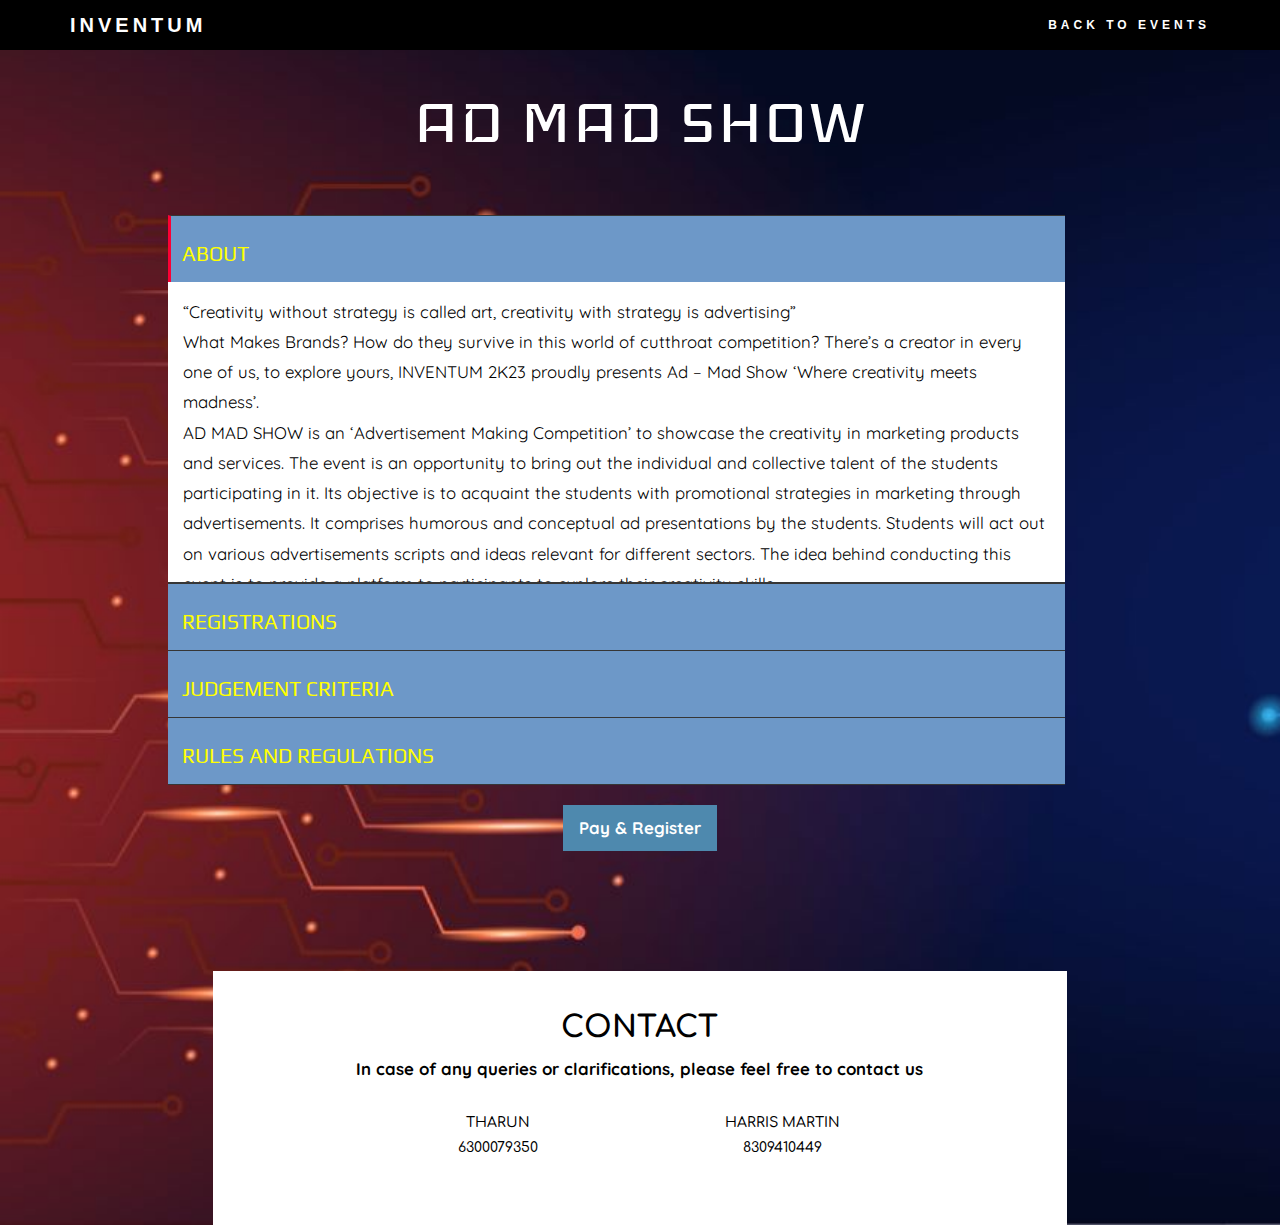
<file: Inventum_2k23_main1/Inventum/pages/ndetails.html>
<!DOCTYPE html>
<html>
<head>
  <meta charset="utf-8">
  <title>AD Mad Show</title>
  <meta name="description" content="EJIVE-2K18 is the annual techno-cultural festival hosted by the Pragati Engineering College,on 8th January 2017."/>
  <meta name="theme-color" content="#000000">
  
 
  <link href="https://fonts.googleapis.com/css?family=Fresca|Play|Arima+Madurai|Graduate|Comfortaa:700|Raleway|Quicksand|Iceland|Roboto" rel="stylesheet">
  <meta name="viewport" content="width=device-width,initial-scale=1,maximum-scale=1,user-scalable=no">
  <meta http-equiv="X-UA-Compatible" content="IE=edge,chrome=1">
  <meta name="HandheldFriendly" content="true">
 
  <style>
    img { max-width: 100%; }
  @media screen and (max-width: 1060px) {
    #primary { width:67%; }
    #secondary { width:30%; margin-left:3%;}  
}

/* Tabled Portrait */
@media screen and (max-width: 768px) {
    #primary { width:100%; }
    #secondary { width:100%; margin:0; border:none; }
}
.accordion {
  color: #FFF;
  width: 100%;
}
.accordion .section {
  width: 100%;
}
.accordion .section input[type='radio'] {
  display: none;
}
.accordion .section input[type='radio']:checked + label {
  background:rgba(32, 90, 167, 0.5);
}
.accordion .section input[type='radio']:checked + label:before {
  content: " ";
  position: absolute;
  border-left: 3px solid #FC0035;
  height: 100%;
  left: 0;
}
.accordion .section input[type='radio']:checked ~ .content {
  max-height: 300px;
  opacity: 1;
  z-index: 10;
  overflow-y: auto;
}
.accordion .section label {
  position: relative;
  cursor: pointer;
  padding: 7px 14px;
  display: table;
  background:rgba(32, 90, 167, 0.5);
  width: 100%;
  -webkit-transition: background 0.3s ease-in-out;
  -moz-transition: background 0.3s ease-in-out;
  -ms-transition: background 0.3s ease-in-out;
  transition: background 0.3s ease-in-out;
  -webkit-user-select: none;
  -moz-user-select: none;
  -ms-user-select: none;
  -o-user-select: none;
  user-select: none;
}
.accordion .section label:before {
  content: " ";
  width: 100%;
  position: absolute;
  left: 0;
  top: 0;
  height: 1px;
  border-top: 1px solid #363636;
}
.accordion .section label:hover {
  background: rgba(32, 90, 167, 0.5);;
}
.accordion .section label span {
  display: table-cell;
  vertical-align: middle;
}
.accordion .section:last-of-type {
  border-bottom: 1px solid #363636;
}
.accordion .section .content {
  max-height: 0;
  -webkit-transition: all 0.4s;
  -moz-transition: all 0.4s;
  -ms-transition: all 0.4s;
  transition: all 0.4s;
  opacity: 0;
  background:rgba(48, 63, 159,0.8);
  position: relative;
  overflow-y: auto;
}

*, *:before, *:after {
  -moz-box-sizing: border-box;
  -webkit-box-sizing: border-box;
  box-sizing: border-box;
}


.left-menu {
 background:rgba(32, 90, 167, 0.5);
  width: 95%;
    position: relative;
    
 
}
.section label {
    margin-bottom: 0;
    color: #000;
    forced-color-adjust: #000;

}
.accordion {
 
}
.accordion .section .content {
  padding: 0 15px;
}
.accordion .section input[type='radio'] {
  display: none;
}
.accordion .section input[type='radio']:checked ~ .content {
  padding: 15px;
}


/* W3.CSS 4.04 Apr 2017 by Jan Egil and Borge Refsnes */
html{box-sizing:border-box}*,*:before,*:after{box-sizing:inherit}
/* Extract from normalize.css by Nicolas Gallagher and Jonathan Neal git.io/normalize */
html{-ms-text-size-adjust:100%;-webkit-text-size-adjust:100%}body{margin:0}
article,aside,details,figcaption,figure,footer,header,main,menu,nav,section,summary{display:block}
audio,canvas,progress,video{display:inline-block}progress{vertical-align:baseline}
audio:not([controls]){display:none;height:0}[hidden],template{display:none}
a{background-color:transparent;-webkit-text-decoration-skip:objects}
a:active,a:hover{outline-width:0}abbr[title]{border-bottom:none;text-decoration:underline;text-decoration:underline dotted}
dfn{font-style:italic}mark{background:#000;color:#000}
small{font-size:80%}sub,sup{font-size:75%;line-height:0;position:relative;vertical-align:baseline}
sub{bottom:-0.25em}sup{top:-0.5em}figure{margin:1em 40px}img{border-style:none}svg:not(:root){overflow:hidden}
code,kbd,pre,samp{font-family:monospace,monospace;font-size:1em}hr{box-sizing:content-box;height:0;overflow:visible}
button,input,select,textarea{font:inherit;margin:0}optgroup{font-weight:bold}
button,input{overflow:visible}button,select{text-transform:none}
button,html [type=button],[type=reset],[type=submit]{-webkit-appearance:button}
button::-moz-focus-inner, [type=button]::-moz-focus-inner, [type=reset]::-moz-focus-inner, [type=submit]::-moz-focus-inner{border-style:none;padding:0}
button:-moz-focusring, [type=button]:-moz-focusring, [type=reset]:-moz-focusring, [type=submit]:-moz-focusring{outline:1px dotted ButtonText}
fieldset{border:1px solid #c0c0c0;margin:0 2px;padding:.35em .625em .75em}
legend{color:inherit;display:table;max-width:100%;padding:0;white-space:normal}textarea{overflow:auto}
[type=checkbox],[type=radio]{padding:0}
[type=number]::-webkit-inner-spin-button,[type=number]::-webkit-outer-spin-button{height:auto}
[type=search]{-webkit-appearance:textfield;outline-offset:-2px}
[type=search]::-webkit-search-cancel-button,[type=search]::-webkit-search-decoration{-webkit-appearance:none}
::-webkit-input-placeholder{color:inherit;opacity:0.54}
::-webkit-file-upload-button{-webkit-appearance:button;font:inherit}
/* End extract */
html,body{font-family:Verdana,sans-serif;font-size:15px;line-height:1.5}html{overflow-x:hidden}
h1{font-size:36px}h2{font-size:30px}h3{font-size:24px}h4{font-size:20px}h5{font-size:18px}h6{font-size:16px}.w3-serif{font-family:serif}
h1,h2,h3,h4,h5,h6{font-family:"Segoe UI",Arial,sans-serif;font-weight:400;margin:10px 0}.w3-wide{letter-spacing:4px}
hr{border:0;border-top:1px solid #eee;margin:20px 0}
.w3-image{max-width:100%;height:auto}img{margin-bottom:-5px}a{color:inherit}
.w3-table,.w3-table-all{border-collapse:collapse;border-spacing:0;width:100%;display:table}.w3-table-all{border:1px solid #ccc}
.w3-bordered tr,.w3-table-all tr{border-bottom:1px solid #ddd}.w3-striped tbody tr:nth-child(even){background-color:#f1f1f1}
.w3-table-all tr:nth-child(odd){background-color:#fff}.w3-table-all tr:nth-child(even){background-color:#f1f1f1}
.w3-hoverable tbody tr:hover,.w3-ul.w3-hoverable li:hover{background-color:#ccc}.w3-centered tr th,.w3-centered tr td{text-align:center}
.w3-table td,.w3-table th,.w3-table-all td,.w3-table-all th{padding:8px 8px;display:table-cell;text-align:left;vertical-align:top}
.w3-table th:first-child,.w3-table td:first-child,.w3-table-all th:first-child,.w3-table-all td:first-child{padding-left:16px}
.w3-btn,.w3-button{border:none;display:inline-block;outline:0;padding:8px 16px;vertical-align:middle;overflow:hidden;text-decoration:none;color:inherit;background-color:inherit;text-align:center;cursor:pointer;white-space:nowrap}
.w3-btn:hover{box-shadow:0 8px 16px 0 rgba(0,0,0,0.2),0 6px 20px 0 rgba(0,0,0,0.19)}
.w3-btn,.w3-button{-webkit-touch-callout:none;-webkit-user-select:none;-khtml-user-select:none;-moz-user-select:none;-ms-user-select:none;user-select:none}   
.w3-disabled,.w3-btn:disabled,.w3-button:disabled{cursor:not-allowed;opacity:0.3}.w3-disabled *,:disabled *{pointer-events:none}
.w3-btn.w3-disabled:hover,.w3-btn:disabled:hover{box-shadow:none}
.w3-badge,.w3-tag{background-color:#000;color:#fff;display:inline-block;padding-left:8px;padding-right:8px;text-align:center}.w3-badge{border-radius:50%}
.w3-ul{list-style-type:none;padding:0;margin:0}.w3-ul li{padding:8px 16px;border-bottom:1px solid #ddd}.w3-ul li:last-child{border-bottom:none}
.w3-tooltip,.w3-display-container{position:relative}.w3-tooltip .w3-text{display:none}.w3-tooltip:hover .w3-text{display:inline-block}
.w3-ripple:active{opacity:0.5}.w3-ripple{transition:opacity 0s}
.w3-input{padding:8px;display:block;border:none;border-bottom:1px solid #ccc;width:100%}
.w3-select{padding:9px 0;width:100%;border:none;border-bottom:1px solid #ccc}
.w3-dropdown-click,.w3-dropdown-hover{position:relative;display:inline-block;cursor:pointer}
.w3-dropdown-hover:hover .w3-dropdown-content{display:block;z-index:1}
.w3-dropdown-hover:first-child,.w3-dropdown-click:hover{background-color:#ccc;color:#000}
.w3-dropdown-hover:hover > .w3-button:first-child,.w3-dropdown-click:hover > .w3-button:first-child{background-color:#ffffff;color:#000}
.w3-dropdown-content{cursor:auto;color:#000;background-color:#fff;display:none;position:absolute;min-width:160px;margin:0;padding:0}
.w3-check,.w3-radio{width:24px;height:24px;position:relative;top:6px}
.w3-sidebar{height:100%;width:200px;background-color:#fff;position:fixed!important;z-index:1;overflow:auto}
.w3-bar-block .w3-dropdown-hover,.w3-bar-block .w3-dropdown-click{width:100%}
.w3-bar-block .w3-dropdown-hover .w3-dropdown-content,.w3-bar-block .w3-dropdown-click .w3-dropdown-content{min-width:100%}
.w3-bar-block .w3-dropdown-hover .w3-button,.w3-bar-block .w3-dropdown-click .w3-button{width:100%;text-align:left;padding:8px 16px}
.w3-main,#main{transition:margin-left .4s}
.w3-modal{z-index:3;display:none;padding-top:100px;position:fixed;left:0;top:0;width:100%;height:100%;overflow:auto;background-color:rgb(0,0,0);background-color:rgba(0,0,0,0.4)}
.w3-modal-content{margin:auto;background-color:#fff;position:relative;padding:0;outline:0;width:600px}
.w3-bar{width:100%;overflow:hidden}.w3-center .w3-bar{display:inline-block;width:auto}
.w3-bar .w3-bar-item{padding:8px 16px;float:left;width:auto;border:none;outline:none;display:block}
.w3-bar .w3-dropdown-hover,.w3-bar .w3-dropdown-click{position:static;float:left}
.w3-bar .w3-button{white-space:normal}
.w3-bar-block .w3-bar-item{width:100%;display:block;padding:8px 16px;text-align:left;border:none;outline:none;white-space:normal;float:none}
.w3-bar-block.w3-center .w3-bar-item{text-align:center}.w3-block{display:block;width:100%}
.w3-responsive{overflow-x:auto}
.w3-container:after,.w3-container:before,.w3-panel:after,.w3-panel:before,.w3-row:after,.w3-row:before,.w3-row-padding:after,.w3-row-padding:before,
.w3-cell-row:before,.w3-cell-row:after,.w3-clear:after,.w3-clear:before,.w3-bar:before,.w3-bar:after{content:"";display:table;clear:both}
.w3-col,.w3-half,.w3-third,.w3-twothird,.w3-threequarter,.w3-quarter{float:left;width:100%}
.w3-col.s1{width:8.33333%}.w3-col.s2{width:16.66666%}.w3-col.s3{width:24.99999%}.w3-col.s4{width:33.33333%}
.w3-col.s5{width:41.66666%}.w3-col.s6{width:49.99999%}.w3-col.s7{width:58.33333%}.w3-col.s8{width:66.66666%}
.w3-col.s9{width:74.99999%}.w3-col.s10{width:83.33333%}.w3-col.s11{width:91.66666%}.w3-col.s12{width:99.99999%}
@media (min-width:601px){.w3-col.m1{width:8.33333%}.w3-col.m2{width:16.66666%}.w3-col.m3,.w3-quarter{width:24.99999%}.w3-col.m4,.w3-third{width:33.33333%}
.w3-col.m5{width:41.66666%}.w3-col.m6,.w3-half{width:49.99999%}.w3-col.m7{width:58.33333%}.w3-col.m8,.w3-twothird{width:66.66666%}
.w3-col.m9,.w3-threequarter{width:74.99999%}.w3-col.m10{width:83.33333%}.w3-col.m11{width:91.66666%}.w3-col.m12{width:99.99999%}}
@media (min-width:993px){.w3-col.l1{width:8.33333%}.w3-col.l2{width:16.66666%}.w3-col.l3{width:24.99999%}.w3-col.l4{width:33.33333%}
.w3-col.l5{width:41.66666%}.w3-col.l6{width:49.99999%}.w3-col.l7{width:58.33333%}.w3-col.l8{width:66.66666%}
.w3-col.l9{width:74.99999%}.w3-col.l10{width:83.33333%}.w3-col.l11{width:91.66666%}.w3-col.l12{width:99.99999%}}
.w3-content{max-width:980px;margin:auto}.w3-rest{overflow:hidden}
.w3-cell-row{display:table;width:100%}.w3-cell{display:table-cell}
.w3-cell-top{vertical-align:top}.w3-cell-middle{vertical-align:middle}.w3-cell-bottom{vertical-align:bottom}
.w3-hide{display:none!important}.w3-show-block,.w3-show{display:block!important}.w3-show-inline-block{display:inline-block!important}
@media (max-width:600px){.w3-modal-content{margin:0 10px;width:auto!important}.w3-modal{padding-top:30px}
.w3-dropdown-hover.w3-mobile .w3-dropdown-content,.w3-dropdown-click.w3-mobile .w3-dropdown-content{position:relative}	
.w3-hide-small{display:none!important}.w3-mobile{display:block;width:100%!important}.w3-bar-item.w3-mobile,.w3-dropdown-hover.w3-mobile,.w3-dropdown-click.w3-mobile{text-align:center}
.w3-dropdown-hover.w3-mobile,.w3-dropdown-hover.w3-mobile .w3-btn,.w3-dropdown-hover.w3-mobile .w3-button,.w3-dropdown-click.w3-mobile,.w3-dropdown-click.w3-mobile .w3-btn,.w3-dropdown-click.w3-mobile .w3-button{width:100%}}
@media (max-width:768px){.w3-modal-content{width:500px}.w3-modal{padding-top:50px}}
@media (min-width:993px){.w3-modal-content{width:900px}.w3-hide-large{display:none!important}.w3-sidebar.w3-collapse{display:block!important}}
@media (max-width:992px) and (min-width:601px){.w3-hide-medium{display:none!important}}
@media (max-width:992px){.w3-sidebar.w3-collapse{display:none}.w3-main{margin-left:0!important;margin-right:0!important}}
.w3-top,.w3-bottom{position:fixed;width:100%;z-index:1}.w3-top{top:0}.w3-bottom{bottom:0}
.w3-overlay{position:fixed;display:none;width:100%;height:100%;top:0;left:0;right:0;bottom:0;background-color:rgba(0,0,0,0.5);z-index:2}
.w3-display-topleft{position:absolute;left:0;top:0}.w3-display-topright{position:absolute;right:0;top:0}
.w3-display-bottomleft{position:absolute;left:0;bottom:0}.w3-display-bottomright{position:absolute;right:0;bottom:0}
.w3-display-middle{position:absolute;top:50%;left:50%;transform:translate(-50%,-50%);-ms-transform:translate(-50%,-50%)}
.w3-display-left{position:absolute;top:50%;left:0%;transform:translate(0%,-50%);-ms-transform:translate(-0%,-50%)}
.w3-display-right{position:absolute;top:50%;right:0%;transform:translate(0%,-50%);-ms-transform:translate(0%,-50%)}
.w3-display-topmiddle{position:absolute;left:50%;top:0;transform:translate(-50%,0%);-ms-transform:translate(-50%,0%)}
.w3-display-bottommiddle{position:absolute;left:50%;bottom:0;transform:translate(-50%,0%);-ms-transform:translate(-50%,0%)}
.w3-display-container:hover .w3-display-hover{display:block}.w3-display-container:hover span.w3-display-hover{display:inline-block}.w3-display-hover{display:none}
.w3-display-position{position:absolute}
.w3-circle{border-radius:50%}
.w3-round-small{border-radius:2px}.w3-round,.w3-round-medium{border-radius:4px}.w3-round-large{border-radius:8px}.w3-round-xlarge{border-radius:16px}.w3-round-xxlarge{border-radius:32px}
.w3-row-padding,.w3-row-padding>.w3-half,.w3-row-padding>.w3-third,.w3-row-padding>.w3-twothird,.w3-row-padding>.w3-threequarter,.w3-row-padding>.w3-quarter,.w3-row-padding>.w3-col{padding:0 8px}
.w3-container,.w3-panel{padding:0.01em 16px}.w3-panel{margin-top:16px;margin-bottom:16px}
.w3-code,.w3-codespan{font-family:Consolas,"courier new";font-size:16px}
.w3-code{width:auto;background-color:#fff;padding:8px 12px;border-left:4px solid #4CAF50;word-wrap:break-word}
.w3-codespan{color:crimson;background-color:#f1f1f1;padding-left:4px;padding-right:4px;font-size:110%}
.w3-card,.w3-card-2{box-shadow:0 2px 5px 0 rgba(0,0,0,0.16),0 2px 10px 0 rgba(0,0,0,0.12)}
.w3-card-4,.w3-hover-shadow:hover{box-shadow:0 4px 10px 0 rgba(0,0,0,0.2),0 4px 20px 0 rgba(0,0,0,0.19)}
.w3-spin{animation:w3-spin 2s infinite linear}@keyframes w3-spin{0%{transform:rotate(0deg)}100%{transform:rotate(359deg)}}
.w3-animate-fading{animation:fading 10s infinite}@keyframes fading{0%{opacity:0}50%{opacity:1}100%{opacity:0}}
.w3-animate-opacity{animation:opac 0.8s}@keyframes opac{from{opacity:0} to{opacity:1}}
.w3-animate-top{position:relative;animation:animatetop 0.4s}@keyframes animatetop{from{top:-300px;opacity:0} to{top:0;opacity:1}}
.w3-animate-left{position:relative;animation:animateleft 0.4s}@keyframes animateleft{from{left:-300px;opacity:0} to{left:0;opacity:1}}
.w3-animate-right{position:relative;animation:animateright 0.4s}@keyframes animateright{from{right:-300px;opacity:0} to{right:0;opacity:1}}
.w3-animate-bottom{position:relative;animation:animatebottom 0.4s}@keyframes animatebottom{from{bottom:-300px;opacity:0} to{bottom:0;opacity:1}}
.w3-animate-zoom {animation:animatezoom 0.6s}@keyframes animatezoom{from{transform:scale(0)} to{transform:scale(1)}}
.w3-animate-input{transition:width 0.4s ease-in-out}.w3-animate-input:focus{width:100%!important}
.w3-opacity,.w3-hover-opacity:hover{opacity:0.60}.w3-opacity-off,.w3-hover-opacity-off:hover{opacity:1}
.w3-opacity-max{opacity:0.25}.w3-opacity-min{opacity:0.75}
.w3-greyscale-max,.w3-grayscale-max,.w3-hover-greyscale:hover,.w3-hover-grayscale:hover{filter:grayscale(100%)}
.w3-greyscale,.w3-grayscale{filter:grayscale(75%)}.w3-greyscale-min,.w3-grayscale-min{filter:grayscale(50%)}
.w3-sepia{filter:sepia(75%)}.w3-sepia-max,.w3-hover-sepia:hover{filter:sepia(100%)}.w3-sepia-min{filter:sepia(50%)}
.w3-tiny{font-size:10px!important}.w3-small{font-size:12px!important}.w3-medium{font-size:15px!important}.w3-large{font-size:18px!important}
.w3-xlarge{font-size:24px!important}.w3-xxlarge{font-size:36px!important}.w3-xxxlarge{font-size:48px!important}.w3-jumbo{font-size:64px!important}
.w3-left-align{text-align:left!important}.w3-right-align{text-align:right!important}.w3-justify{text-align:justify!important}.w3-center{text-align:center!important}
.w3-border-0{border:0!important}.w3-border{border:1px solid #ccc!important}
.w3-border-top{border-top:1px solid #ccc!important}.w3-border-bottom{border-bottom:1px solid #ccc!important}
.w3-border-left{border-left:1px solid #ccc!important}.w3-border-right{border-right:1px solid #ccc!important}
.w3-topbar{border-top:6px solid #ccc!important}.w3-bottombar{border-bottom:6px solid #ccc!important}
.w3-leftbar{border-left:6px solid #ccc!important}.w3-rightbar{border-right:6px solid #ccc!important}
.w3-section,.w3-code{margin-top:16px!important;margin-bottom:16px!important}
.w3-margin{margin:16px!important}.w3-margin-top{margin-top:16px!important}.w3-margin-bottom{margin-bottom:16px!important}
.w3-margin-left{margin-left:16px!important}.w3-margin-right{margin-right:16px!important}
.w3-padding-small{padding:4px 8px!important}.w3-padding{padding:8px 16px!important}.w3-padding-large{padding:12px 24px!important}
.w3-padding-16{padding-top:16px!important;padding-bottom:16px!important}.w3-padding-24{padding-top:24px!important;padding-bottom:24px!important}
.w3-padding-32{padding-top:32px!important;padding-bottom:32px!important}.w3-padding-48{padding-top:48px!important;padding-bottom:48px!important}
.w3-padding-64{padding-top:64px!important;padding-bottom:64px!important}
.w3-left{float:left!important}.w3-right{float:right!important}
.w3-button:hover{color:#000!important;background-color:#ccc!important}
.w3-transparent,.w3-hover-none:hover{background-color:transparent!important}
.w3-hover-none:hover{box-shadow:none!important}
/* Colors */
.w3-amber,.w3-hover-amber:hover{color:#000!important;background-color:#ffc107!important}
.w3-aqua,.w3-hover-aqua:hover{color:#000!important;background-color:#00ffff!important}
.w3-blue,.w3-hover-blue:hover{color:#fff!important;background-color:#2196F3!important}
.w3-light-blue,.w3-hover-light-blue:hover{color:#000!important;background-color:#87CEEB!important}
.w3-brown,.w3-hover-brown:hover{color:#fff!important;background-color:#795548!important}
.w3-cyan,.w3-hover-cyan:hover{color:#000!important;background-color:#00bcd4!important}
.w3-blue-grey,.w3-hover-blue-grey:hover,.w3-blue-gray,.w3-hover-blue-gray:hover{color:#fff!important;background-color:#607d8b!important}
.w3-green,.w3-hover-green:hover{color:#fff!important;background-color:#4CAF50!important}
.w3-light-green,.w3-hover-light-green:hover{color:#000!important;background-color:#8bc34a!important}
.w3-indigo,.w3-hover-indigo:hover{color:#fff!important;background-color:#3f51b5!important}
.w3-khaki,.w3-hover-khaki:hover{color:#000!important;background-color:#f0e68c!important}
.w3-lime,.w3-hover-lime:hover{color:#000!important;background-color:#cddc39!important}
.w3-orange,.w3-hover-orange:hover{color:#000!important;background-color:#ff9800!important}
.w3-deep-orange,.w3-hover-deep-orange:hover{color:#fff!important;background-color:#ff5722!important}
.w3-pink,.w3-hover-pink:hover{color:#fff!important;background-color:#e91e63!important}
.w3-purple,.w3-hover-purple:hover{color:#fff!important;background-color:#9c27b0!important}
.w3-deep-purple,.w3-hover-deep-purple:hover{color:#fff!important;background-color:#673ab7!important}
.w3-red,.w3-hover-red:hover{color:#fff!important;background-color:#f44336!important}
.w3-sand,.w3-hover-sand:hover{color:#000!important;background-color:#fdf5e6!important}
.w3-teal,.w3-hover-teal:hover{color:#fff!important;background-color:#009688!important}
.w3-yellow,.w3-hover-yellow:hover{color:#000!important;background-color:#ffeb3b!important}
.w3-white,.w3-hover-white:hover{color:#000!important;background-color:#fff!important}
.w3-black,.w3-hover-black:hover{color:#fff!important;background-color:#000!important}
.w3-grey,.w3-hover-grey:hover,.w3-gray,.w3-hover-gray:hover{color:#000!important;background-color:#bbb!important}
.w3-light-grey,.w3-hover-light-grey:hover,.w3-light-gray,.w3-hover-light-gray:hover{color:#000!important;background-color:#f1f1f1!important}
.w3-dark-grey,.w3-hover-dark-grey:hover,.w3-dark-gray,.w3-hover-dark-gray:hover{color:#fff!important;background-color:#616161!important}
.w3-pale-red,.w3-hover-pale-red:hover{color:#000!important;background-color:#ffdddd!important}
.w3-pale-green,.w3-hover-pale-green:hover{color:#000!important;background-color:#ddffdd!important}
.w3-pale-yellow,.w3-hover-pale-yellow:hover{color:#000!important;background-color:#ffffcc!important}
.w3-pale-blue,.w3-hover-pale-blue:hover{color:#000!important;background-color:#ddffff!important}
.w3-text-red,.w3-hover-text-red:hover{color:#f44336!important}
.w3-text-green,.w3-hover-text-green:hover{color:#4CAF50!important}
.w3-text-blue,.w3-hover-text-blue:hover{color:#2196F3!important}
.w3-text-yellow,.w3-hover-text-yellow:hover{color:#ffeb3b!important}
.w3-text-white,.w3-hover-text-white:hover{color:#fff!important}
.w3-text-black,.w3-hover-text-black:hover{color:#000!important}
.w3-text-grey,.w3-hover-text-grey:hover,.w3-text-gray,.w3-hover-text-gray:hover{color:#757575!important}
.w3-text-amber{color:#ffc107!important}
.w3-text-aqua{color:#00ffff!important}
.w3-text-light-blue{color:#87CEEB!important}
.w3-text-brown{color:#795548!important}
.w3-text-cyan{color:#00bcd4!important}
.w3-text-blue-grey,.w3-text-blue-gray{color:#607d8b!important}
.w3-text-light-green{color:#8bc34a!important}
.w3-text-indigo{color:#3f51b5!important}
.w3-text-khaki{color:#b4aa50!important}
.w3-text-lime{color:#cddc39!important}
.w3-text-orange{color:#ff9800!important}
.w3-text-deep-orange{color:#ff5722!important}
.w3-text-pink{color:#e91e63!important}
.w3-text-purple{color:#9c27b0!important}
.w3-text-deep-purple{color:#673ab7!important}
.w3-text-sand{color:#fdf5e6!important}
.w3-text-teal{color:#009688!important}
.w3-text-light-grey,.w3-hover-text-light-grey:hover,.w3-text-light-gray,.w3-hover-text-light-gray:hover{color:#f1f1f1!important}
.w3-text-dark-grey,.w3-hover-text-dark-grey:hover,.w3-text-dark-gray,.w3-hover-text-dark-gray:hover{color:#3a3a3a!important}
.w3-border-red,.w3-hover-border-red:hover{border-color:#f44336!important}
.w3-border-green,.w3-hover-border-green:hover{border-color:#4CAF50!important}
.w3-border-blue,.w3-hover-border-blue:hover{border-color:#2196F3!important}
.w3-border-yellow,.w3-hover-border-yellow:hover{border-color:#ffeb3b!important}
.w3-border-white,.w3-hover-border-white:hover{border-color:#fff!important}
.w3-border-black,.w3-hover-border-black:hover{border-color:#000!important}
.w3-border-grey,.w3-hover-border-grey:hover,.w3-border-gray,.w3-hover-border-gray:hover{border-color:#bbb!important}

/*!
 * Bootstrap v3.3.5 (http://getbootstrap.com)
 * Copyright 2011-2015 Twitter, Inc.
 * Licensed under MIT (https://github.com/twbs/bootstrap/blob/master/LICENSE)
 *//*! normalize.css v3.0.3 | MIT License | github.com/necolas/normalize.css */html{font-family:sans-serif;-webkit-text-size-adjust:100%;-ms-text-size-adjust:100%}body{margin:0}article,aside,details,figcaption,figure,footer,header,hgroup,main,menu,nav,section,summary{display:block}audio,canvas,progress,video{display:inline-block;vertical-align:baseline}audio:not([controls]){display:none;height:0}[hidden],template{display:none}a{background-color:transparent}a:active,a:hover{outline:0}abbr[title]{border-bottom:1px dotted}b,strong{font-weight:700}dfn{font-style:italic}h1{margin:.67em 0;font-size:2em}mark{color:#000;background:#000}small{font-size:80%}sub,sup{position:relative;font-size:75%;line-height:0;vertical-align:baseline}sup{top:-.5em}sub{bottom:-.25em}img{border:0}svg:not(:root){overflow:hidden}figure{margin:1em 40px}hr{height:0;-webkit-box-sizing:content-box;-moz-box-sizing:content-box;box-sizing:content-box}pre{overflow:auto}code,kbd,pre,samp{font-family:monospace,monospace;font-size:1em}button,input,optgroup,select,textarea{margin:0;font:inherit;color:inherit}button{overflow:visible}button,select{text-transform:none}button,html input[type=button],input[type=reset],input[type=submit]{-webkit-appearance:button;cursor:pointer}button[disabled],html input[disabled]{cursor:default}button::-moz-focus-inner,input::-moz-focus-inner{padding:0;border:0}input{line-height:normal}input[type=checkbox],input[type=radio]{-webkit-box-sizing:border-box;-moz-box-sizing:border-box;box-sizing:border-box;padding:0}input[type=number]::-webkit-inner-spin-button,input[type=number]::-webkit-outer-spin-button{height:auto}input[type=search]{-webkit-box-sizing:content-box;-moz-box-sizing:content-box;box-sizing:content-box;-webkit-appearance:textfield}input[type=search]::-webkit-search-cancel-button,input[type=search]::-webkit-search-decoration{-webkit-appearance:none}fieldset{padding:.35em .625em .75em;margin:0 2px;border:1px solid silver}legend{padding:0;border:0}textarea{overflow:auto}optgroup{font-weight:700}table{border-spacing:0;border-collapse:collapse}td,th{padding:0}/*! Source: https://github.com/h5bp/html5-boilerplate/blob/master/src/css/main.css */@media print{*,:after,:before{color:#000!important;text-shadow:none!important;background:0 0!important;-webkit-box-shadow:none!important;box-shadow:none!important}a,a:visited{text-decoration:underline}a[href]:after{content:" (" attr(href) ")"}abbr[title]:after{content:" (" attr(title) ")"}a[href^="javascript:"]:after,a[href^="#"]:after{content:""}blockquote,pre{border:1px solid #999;page-break-inside:avoid}thead{display:table-header-group}img,tr{page-break-inside:avoid}img{max-width:100%!important}h2,h3,p{orphans:3;widows:3}h2,h3{page-break-after:avoid}.navbar{display:none}.btn>.caret,.dropup>.btn>.caret{border-top-color:#000!important}.label{border:1px solid #000}.table{border-collapse:collapse!important}.table td,.table th{background-color:#fff!important}.table-bordered td,.table-bordered th{border:1px solid #ddd!important}}@font-face{font-family:'Glyphicons Halflings';src:url(../fonts/glyphicons-halflings-regular.html);src:url(../fonts/glyphicons-halflings-regulard41d.html#iefix) format('embedded-opentype'),url(../fonts/glyphicons-halflings-regular-2.html) format('woff2'),url(../fonts/glyphicons-halflings-regular-3.html) format('woff'),url(../fonts/glyphicons-halflings-regular-4.html) format('truetype'),url(../fonts/glyphicons-halflings-regular-5.html#glyphicons_halflingsregular) format('svg')}.glyphicon{position:relative;top:1px;display:inline-block;font-family:'Glyphicons Halflings';font-style:normal;font-weight:400;line-height:1;-webkit-font-smoothing:antialiased;-moz-osx-font-smoothing:grayscale}.glyphicon-asterisk:before{content:"\2a"}.glyphicon-plus:before{content:"\2b"}.glyphicon-eur:before,.glyphicon-euro:before{content:"\20ac"}.glyphicon-minus:before{content:"\2212"}.glyphicon-cloud:before{content:"\2601"}.glyphicon-envelope:before{content:"\2709"}.glyphicon-pencil:before{content:"\270f"}.glyphicon-glass:before{content:"\e001"}.glyphicon-music:before{content:"\e002"}.glyphicon-search:before{content:"\e003"}.glyphicon-heart:before{content:"\e005"}.glyphicon-star:before{content:"\e006"}.glyphicon-star-empty:before{content:"\e007"}.glyphicon-user:before{content:"\e008"}.glyphicon-film:before{content:"\e009"}.glyphicon-th-large:before{content:"\e010"}.glyphicon-th:before{content:"\e011"}.glyphicon-th-list:before{content:"\e012"}.glyphicon-ok:before{content:"\e013"}.glyphicon-remove:before{content:"\e014"}.glyphicon-zoom-in:before{content:"\e015"}.glyphicon-zoom-out:before{content:"\e016"}.glyphicon-off:before{content:"\e017"}.glyphicon-signal:before{content:"\e018"}.glyphicon-cog:before{content:"\e019"}.glyphicon-trash:before{content:"\e020"}.glyphicon-home:before{content:"\e021"}.glyphicon-file:before{content:"\e022"}.glyphicon-time:before{content:"\e023"}.glyphicon-road:before{content:"\e024"}.glyphicon-download-alt:before{content:"\e025"}.glyphicon-download:before{content:"\e026"}.glyphicon-upload:before{content:"\e027"}.glyphicon-inbox:before{content:"\e028"}.glyphicon-play-circle:before{content:"\e029"}.glyphicon-repeat:before{content:"\e030"}.glyphicon-refresh:before{content:"\e031"}.glyphicon-list-alt:before{content:"\e032"}.glyphicon-lock:before{content:"\e033"}.glyphicon-flag:before{content:"\e034"}.glyphicon-headphones:before{content:"\e035"}.glyphicon-volume-off:before{content:"\e036"}.glyphicon-volume-down:before{content:"\e037"}.glyphicon-volume-up:before{content:"\e038"}.glyphicon-qrcode:before{content:"\e039"}.glyphicon-barcode:before{content:"\e040"}.glyphicon-tag:before{content:"\e041"}.glyphicon-tags:before{content:"\e042"}.glyphicon-book:before{content:"\e043"}.glyphicon-bookmark:before{content:"\e044"}.glyphicon-print:before{content:"\e045"}.glyphicon-camera:before{content:"\e046"}.glyphicon-font:before{content:"\e047"}.glyphicon-bold:before{content:"\e048"}.glyphicon-italic:before{content:"\e049"}.glyphicon-text-height:before{content:"\e050"}.glyphicon-text-width:before{content:"\e051"}.glyphicon-align-left:before{content:"\e052"}.glyphicon-align-center:before{content:"\e053"}.glyphicon-align-right:before{content:"\e054"}.glyphicon-align-justify:before{content:"\e055"}.glyphicon-list:before{content:"\e056"}.glyphicon-indent-left:before{content:"\e057"}.glyphicon-indent-right:before{content:"\e058"}.glyphicon-facetime-video:before{content:"\e059"}.glyphicon-picture:before{content:"\e060"}.glyphicon-map-marker:before{content:"\e062"}.glyphicon-adjust:before{content:"\e063"}.glyphicon-tint:before{content:"\e064"}.glyphicon-edit:before{content:"\e065"}.glyphicon-share:before{content:"\e066"}.glyphicon-check:before{content:"\e067"}.glyphicon-move:before{content:"\e068"}.glyphicon-step-backward:before{content:"\e069"}.glyphicon-fast-backward:before{content:"\e070"}.glyphicon-backward:before{content:"\e071"}.glyphicon-play:before{content:"\e072"}.glyphicon-pause:before{content:"\e073"}.glyphicon-stop:before{content:"\e074"}.glyphicon-forward:before{content:"\e075"}.glyphicon-fast-forward:before{content:"\e076"}.glyphicon-step-forward:before{content:"\e077"}.glyphicon-eject:before{content:"\e078"}.glyphicon-chevron-left:before{content:"\e079"}.glyphicon-chevron-right:before{content:"\e080"}.glyphicon-plus-sign:before{content:"\e081"}.glyphicon-minus-sign:before{content:"\e082"}.glyphicon-remove-sign:before{content:"\e083"}.glyphicon-ok-sign:before{content:"\e084"}.glyphicon-question-sign:before{content:"\e085"}.glyphicon-info-sign:before{content:"\e086"}.glyphicon-screenshot:before{content:"\e087"}.glyphicon-remove-circle:before{content:"\e088"}.glyphicon-ok-circle:before{content:"\e089"}.glyphicon-ban-circle:before{content:"\e090"}.glyphicon-arrow-left:before{content:"\e091"}.glyphicon-arrow-right:before{content:"\e092"}.glyphicon-arrow-up:before{content:"\e093"}.glyphicon-arrow-down:before{content:"\e094"}.glyphicon-share-alt:before{content:"\e095"}.glyphicon-resize-full:before{content:"\e096"}.glyphicon-resize-small:before{content:"\e097"}.glyphicon-exclamation-sign:before{content:"\e101"}.glyphicon-gift:before{content:"\e102"}.glyphicon-leaf:before{content:"\e103"}.glyphicon-fire:before{content:"\e104"}.glyphicon-eye-open:before{content:"\e105"}.glyphicon-eye-close:before{content:"\e106"}.glyphicon-warning-sign:before{content:"\e107"}.glyphicon-plane:before{content:"\e108"}.glyphicon-calendar:before{content:"\e109"}.glyphicon-random:before{content:"\e110"}.glyphicon-comment:before{content:"\e111"}.glyphicon-magnet:before{content:"\e112"}.glyphicon-chevron-up:before{content:"\e113"}.glyphicon-chevron-down:before{content:"\e114"}.glyphicon-retweet:before{content:"\e115"}.glyphicon-shopping-cart:before{content:"\e116"}.glyphicon-folder-close:before{content:"\e117"}.glyphicon-folder-open:before{content:"\e118"}.glyphicon-resize-vertical:before{content:"\e119"}.glyphicon-resize-horizontal:before{content:"\e120"}.glyphicon-hdd:before{content:"\e121"}.glyphicon-bullhorn:before{content:"\e122"}.glyphicon-bell:before{content:"\e123"}.glyphicon-certificate:before{content:"\e124"}.glyphicon-thumbs-up:before{content:"\e125"}.glyphicon-thumbs-down:before{content:"\e126"}.glyphicon-hand-right:before{content:"\e127"}.glyphicon-hand-left:before{content:"\e128"}.glyphicon-hand-up:before{content:"\e129"}.glyphicon-hand-down:before{content:"\e130"}.glyphicon-circle-arrow-right:before{content:"\e131"}.glyphicon-circle-arrow-left:before{content:"\e132"}.glyphicon-circle-arrow-up:before{content:"\e133"}.glyphicon-circle-arrow-down:before{content:"\e134"}.glyphicon-globe:before{content:"\e135"}.glyphicon-wrench:before{content:"\e136"}.glyphicon-tasks:before{content:"\e137"}.glyphicon-filter:before{content:"\e138"}.glyphicon-briefcase:before{content:"\e139"}.glyphicon-fullscreen:before{content:"\e140"}.glyphicon-dashboard:before{content:"\e141"}.glyphicon-paperclip:before{content:"\e142"}.glyphicon-heart-empty:before{content:"\e143"}.glyphicon-link:before{content:"\e144"}.glyphicon-phone:before{content:"\e145"}.glyphicon-pushpin:before{content:"\e146"}.glyphicon-usd:before{content:"\e148"}.glyphicon-gbp:before{content:"\e149"}.glyphicon-sort:before{content:"\e150"}.glyphicon-sort-by-alphabet:before{content:"\e151"}.glyphicon-sort-by-alphabet-alt:before{content:"\e152"}.glyphicon-sort-by-order:before{content:"\e153"}.glyphicon-sort-by-order-alt:before{content:"\e154"}.glyphicon-sort-by-attributes:before{content:"\e155"}.glyphicon-sort-by-attributes-alt:before{content:"\e156"}.glyphicon-unchecked:before{content:"\e157"}.glyphicon-expand:before{content:"\e158"}.glyphicon-collapse-down:before{content:"\e159"}.glyphicon-collapse-up:before{content:"\e160"}.glyphicon-log-in:before{content:"\e161"}.glyphicon-flash:before{content:"\e162"}.glyphicon-log-out:before{content:"\e163"}.glyphicon-new-window:before{content:"\e164"}.glyphicon-record:before{content:"\e165"}.glyphicon-save:before{content:"\e166"}.glyphicon-open:before{content:"\e167"}.glyphicon-saved:before{content:"\e168"}.glyphicon-import:before{content:"\e169"}.glyphicon-export:before{content:"\e170"}.glyphicon-send:before{content:"\e171"}.glyphicon-floppy-disk:before{content:"\e172"}.glyphicon-floppy-saved:before{content:"\e173"}.glyphicon-floppy-remove:before{content:"\e174"}.glyphicon-floppy-save:before{content:"\e175"}.glyphicon-floppy-open:before{content:"\e176"}.glyphicon-credit-card:before{content:"\e177"}.glyphicon-transfer:before{content:"\e178"}.glyphicon-cutlery:before{content:"\e179"}.glyphicon-header:before{content:"\e180"}.glyphicon-compressed:before{content:"\e181"}.glyphicon-earphone:before{content:"\e182"}.glyphicon-phone-alt:before{content:"\e183"}.glyphicon-tower:before{content:"\e184"}.glyphicon-stats:before{content:"\e185"}.glyphicon-sd-video:before{content:"\e186"}.glyphicon-hd-video:before{content:"\e187"}.glyphicon-subtitles:before{content:"\e188"}.glyphicon-sound-stereo:before{content:"\e189"}.glyphicon-sound-dolby:before{content:"\e190"}.glyphicon-sound-5-1:before{content:"\e191"}.glyphicon-sound-6-1:before{content:"\e192"}.glyphicon-sound-7-1:before{content:"\e193"}.glyphicon-copyright-mark:before{content:"\e194"}.glyphicon-registration-mark:before{content:"\e195"}.glyphicon-cloud-download:before{content:"\e197"}.glyphicon-cloud-upload:before{content:"\e198"}.glyphicon-tree-conifer:before{content:"\e199"}.glyphicon-tree-deciduous:before{content:"\e200"}.glyphicon-cd:before{content:"\e201"}.glyphicon-save-file:before{content:"\e202"}.glyphicon-open-file:before{content:"\e203"}.glyphicon-level-up:before{content:"\e204"}.glyphicon-copy:before{content:"\e205"}.glyphicon-paste:before{content:"\e206"}.glyphicon-alert:before{content:"\e209"}.glyphicon-equalizer:before{content:"\e210"}.glyphicon-king:before{content:"\e211"}.glyphicon-queen:before{content:"\e212"}.glyphicon-pawn:before{content:"\e213"}.glyphicon-bishop:before{content:"\e214"}.glyphicon-knight:before{content:"\e215"}.glyphicon-baby-formula:before{content:"\e216"}.glyphicon-tent:before{content:"\26fa"}.glyphicon-blackboard:before{content:"\e218"}.glyphicon-bed:before{content:"\e219"}.glyphicon-apple:before{content:"\f8ff"}.glyphicon-erase:before{content:"\e221"}.glyphicon-hourglass:before{content:"\231b"}.glyphicon-lamp:before{content:"\e223"}.glyphicon-duplicate:before{content:"\e224"}.glyphicon-piggy-bank:before{content:"\e225"}.glyphicon-scissors:before{content:"\e226"}.glyphicon-bitcoin:before{content:"\e227"}.glyphicon-btc:before{content:"\e227"}.glyphicon-xbt:before{content:"\e227"}.glyphicon-yen:before{content:"\00a5"}.glyphicon-jpy:before{content:"\00a5"}.glyphicon-ruble:before{content:"\20bd"}.glyphicon-rub:before{content:"\20bd"}.glyphicon-scale:before{content:"\e230"}.glyphicon-ice-lolly:before{content:"\e231"}.glyphicon-ice-lolly-tasted:before{content:"\e232"}.glyphicon-education:before{content:"\e233"}.glyphicon-option-horizontal:before{content:"\e234"}.glyphicon-option-vertical:before{content:"\e235"}.glyphicon-menu-hamburger:before{content:"\e236"}.glyphicon-modal-window:before{content:"\e237"}.glyphicon-oil:before{content:"\e238"}.glyphicon-grain:before{content:"\e239"}.glyphicon-sunglasses:before{content:"\e240"}.glyphicon-text-size:before{content:"\e241"}.glyphicon-text-color:before{content:"\e242"}.glyphicon-text-background:before{content:"\e243"}.glyphicon-object-align-top:before{content:"\e244"}.glyphicon-object-align-bottom:before{content:"\e245"}.glyphicon-object-align-horizontal:before{content:"\e246"}.glyphicon-object-align-left:before{content:"\e247"}.glyphicon-object-align-vertical:before{content:"\e248"}.glyphicon-object-align-right:before{content:"\e249"}.glyphicon-triangle-right:before{content:"\e250"}.glyphicon-triangle-left:before{content:"\e251"}.glyphicon-triangle-bottom:before{content:"\e252"}.glyphicon-triangle-top:before{content:"\e253"}.glyphicon-console:before{content:"\e254"}.glyphicon-superscript:before{content:"\e255"}.glyphicon-subscript:before{content:"\e256"}.glyphicon-menu-left:before{content:"\e257"}.glyphicon-menu-right:before{content:"\e258"}.glyphicon-menu-down:before{content:"\e259"}.glyphicon-menu-up:before{content:"\e260"}*{-webkit-box-sizing:border-box;-moz-box-sizing:border-box;box-sizing:border-box}:after,:before{-webkit-box-sizing:border-box;-moz-box-sizing:border-box;box-sizing:border-box}html{font-size:10px;-webkit-tap-highlight-color:rgba(0,0,0,0)}body{font-family:"Helvetica Neue",Helvetica,Arial,sans-serif;font-size:14px;line-height:1.42857143;color:#333;background-color:#fff}button,input,select,textarea{font-family:inherit;font-size:inherit;line-height:inherit}a{color:#FFFFFF;text-decoration:none}a:focus,a:hover{color:#FFFFFF;text-decoration:underline}a:focus{outline:thin dotted;outline:5px auto -webkit-focus-ring-color;outline-offset:-2px}figure{margin:0}img{vertical-align:middle}.carousel-inner>.item>a>img,.carousel-inner>.item>img,.img-responsive,.thumbnail a>img,.thumbnail>img{display:block;max-width:100%;height:auto}.img-rounded{border-radius:6px}.img-thumbnail{display:inline-block;max-width:100%;height:auto;padding:4px;line-height:1.42857143;background-color:#fff;border:1px solid #ddd;border-radius:4px;-webkit-transition:all .2s ease-in-out;-o-transition:all .2s ease-in-out;transition:all .2s ease-in-out}.img-circle{border-radius:50%}hr{margin-top:20px;margin-bottom:20px;border:0;border-top:1px solid #eee}.sr-only{position:absolute;width:1px;height:1px;padding:0;margin:-1px;overflow:hidden;clip:rect(0,0,0,0);border:0}.sr-only-focusable:active,.sr-only-focusable:focus{position:static;width:auto;height:auto;margin:0;overflow:visible;clip:auto}[role=button]{cursor:pointer}.h1,.h2,.h3,.h4,.h5,.h6,h1,h2,h3,h4,h5,h6{font-family:inherit;font-weight:500;line-height:1.1;color:inherit}.h1 .small,.h1 small,.h2 .small,.h2 small,.h3 .small,.h3 small,.h4 .small,.h4 small,.h5 .small,.h5 small,.h6 .small,.h6 small,h1 .small,h1 small,h2 .small,h2 small,h3 .small,h3 small,h4 .small,h4 small,h5 .small,h5 small,h6 .small,h6 small{font-weight:400;line-height:1;color:#777}.h1,.h2,.h3,h1,h2,h3{margin-top:20px;margin-bottom:10px}.h1 .small,.h1 small,.h2 .small,.h2 small,.h3 .small,.h3 small,h1 .small,h1 small,h2 .small,h2 small,h3 .small,h3 small{font-size:65%}.h4,.h5,.h6,h4,h5,h6{margin-top:10px;margin-bottom:10px}.h4 .small,.h4 small,.h5 .small,.h5 small,.h6 .small,.h6 small,h4 .small,h4 small,h5 .small,h5 small,h6 .small,h6 small{font-size:75%}.h1,h1{font-size:36px}.h2,h2{font-size:30px}.h3,h3{font-size:24px}.h4,h4{font-size:18px}.h5,h5{font-size:14px}.h6,h6{font-size:12px}p{margin:0 0 10px}.lead{margin-bottom:20px;font-size:16px;font-weight:300;line-height:1.4}@media (min-width:768px){.lead{font-size:21px}}.small,small{font-size:85%}.mark,mark{padding:.2em;background-color:#fcf8e3}.text-left{text-align:left}.text-right{text-align:right}.text-center{text-align:center}.text-justify{text-align:justify}.text-nowrap{white-space:nowrap}.text-lowercase{text-transform:lowercase}.text-uppercase{text-transform:uppercase}.text-capitalize{text-transform:capitalize}.text-muted{color:#777}.text-primary{color:#337ab7}a.text-primary:focus,a.text-primary:hover{color:#286090}.text-success{color:#3c763d}a.text-success:focus,a.text-success:hover{color:#2b542c}.text-info{color:#31708f}a.text-info:focus,a.text-info:hover{color:#245269}.text-warning{color:#8a6d3b}a.text-warning:focus,a.text-warning:hover{color:#66512c}.text-danger{color:#a94442}a.text-danger:focus,a.text-danger:hover{color:#843534}.bg-primary{color:#fff;background-color:#337ab7}a.bg-primary:focus,a.bg-primary:hover{background-color:#286090}.bg-success{background-color:#dff0d8}a.bg-success:focus,a.bg-success:hover{background-color:#c1e2b3}.bg-info{background-color:#d9edf7}a.bg-info:focus,a.bg-info:hover{background-color:#afd9ee}.bg-warning{background-color:#fcf8e3}a.bg-warning:focus,a.bg-warning:hover{background-color:#f7ecb5}.bg-danger{background-color:#f2dede}a.bg-danger:focus,a.bg-danger:hover{background-color:#e4b9b9}.page-header{padding-bottom:9px;margin:40px 0 20px;border-bottom:1px solid #eee}ol,ul{margin-top:0;margin-bottom:10px}ol ol,ol ul,ul ol,ul ul{margin-bottom:0}.list-unstyled{padding-left:0;list-style:none}.list-inline{padding-left:0;margin-left:-5px;list-style:none}.list-inline>li{display:inline-block;padding-right:5px;padding-left:5px}dl{margin-top:0;margin-bottom:20px}dd,dt{line-height:1.42857143}dt{font-weight:700}dd{margin-left:0}@media (min-width:768px){.dl-horizontal dt{float:left;width:160px;overflow:hidden;clear:left;text-align:right;text-overflow:ellipsis;white-space:nowrap}.dl-horizontal dd{margin-left:180px}}abbr[data-original-title],abbr[title]{cursor:help;border-bottom:1px dotted #777}.initialism{font-size:90%;text-transform:uppercase}blockquote{padding:10px 20px;margin:0 0 20px;font-size:17.5px;border-left:5px solid #eee}blockquote ol:last-child,blockquote p:last-child,blockquote ul:last-child{margin-bottom:0}blockquote .small,blockquote footer,blockquote small{display:block;font-size:80%;line-height:1.42857143;color:#777}blockquote .small:before,blockquote footer:before,blockquote small:before{content:'\2014 \00A0'}.blockquote-reverse,blockquote.pull-right{padding-right:15px;padding-left:0;text-align:right;border-right:5px solid #eee;border-left:0}.blockquote-reverse .small:before,.blockquote-reverse footer:before,.blockquote-reverse small:before,blockquote.pull-right .small:before,blockquote.pull-right footer:before,blockquote.pull-right small:before{content:''}.blockquote-reverse .small:after,.blockquote-reverse footer:after,.blockquote-reverse small:after,blockquote.pull-right .small:after,blockquote.pull-right footer:after,blockquote.pull-right small:after{content:'\00A0 \2014'}address{margin-bottom:20px;font-style:normal;line-height:1.42857143}code,kbd,pre,samp{font-family:Menlo,Monaco,Consolas,"Courier New",monospace}code{padding:2px 4px;font-size:90%;color:#c7254e;background-color:#f9f2f4;border-radius:4px}kbd{padding:2px 4px;font-size:90%;color:#fff;background-color:#333;border-radius:3px;-webkit-box-shadow:inset 0 -1px 0 rgba(0,0,0,.25);box-shadow:inset 0 -1px 0 rgba(0,0,0,.25)}kbd kbd{padding:0;font-size:100%;font-weight:700;-webkit-box-shadow:none;box-shadow:none}pre{display:block;padding:9.5px;margin:0 0 10px;font-size:13px;line-height:1.42857143;color:#333;word-break:break-all;word-wrap:break-word;background-color:#f5f5f5;border:1px solid #ccc;border-radius:4px}pre code{padding:0;font-size:inherit;color:inherit;white-space:pre-wrap;background-color:transparent;border-radius:0}.pre-scrollable{max-height:340px;overflow-y:scroll}.container{padding-right:15px;padding-left:15px;margin-right:auto;margin-left:auto}@media (min-width:768px){.container{width:750px}}@media (min-width:992px){.container{width:970px}}@media (min-width:1200px){.container{width:1170px}}.container-fluid{padding-right:15px;padding-left:15px;margin-right:auto;margin-left:auto}.row{margin-right:-15px;margin-left:-15px}.col-lg-1,.col-lg-10,.col-lg-11,.col-lg-12,.col-lg-2,.col-lg-3,.col-lg-4,.col-lg-5,.col-lg-6,.col-lg-7,.col-lg-8,.col-lg-9,.col-md-1,.col-md-10,.col-md-11,.col-md-12,.col-md-2,.col-md-3,.col-md-4,.col-md-5,.col-md-6,.col-md-7,.col-md-8,.col-md-9,.col-sm-1,.col-sm-10,.col-sm-11,.col-sm-12,.col-sm-2,.col-sm-3,.col-sm-4,.col-sm-5,.col-sm-6,.col-sm-7,.col-sm-8,.col-sm-9,.col-xs-1,.col-xs-10,.col-xs-11,.col-xs-12,.col-xs-2,.col-xs-3,.col-xs-4,.col-xs-5,.col-xs-6,.col-xs-7,.col-xs-8,.col-xs-9{position:relative;min-height:1px;padding-right:15px;padding-left:15px}.col-xs-1,.col-xs-10,.col-xs-11,.col-xs-12,.col-xs-2,.col-xs-3,.col-xs-4,.col-xs-5,.col-xs-6,.col-xs-7,.col-xs-8,.col-xs-9{float:left}.col-xs-12{width:100%}.col-xs-11{width:91.66666667%}.col-xs-10{width:83.33333333%}.col-xs-9{width:75%}.col-xs-8{width:66.66666667%}.col-xs-7{width:58.33333333%}.col-xs-6{width:50%}.col-xs-5{width:41.66666667%}.col-xs-4{width:33.33333333%}.col-xs-3{width:25%}.col-xs-2{width:16.66666667%}.col-xs-1{width:8.33333333%}.col-xs-pull-12{right:100%}.col-xs-pull-11{right:91.66666667%}.col-xs-pull-10{right:83.33333333%}.col-xs-pull-9{right:75%}.col-xs-pull-8{right:66.66666667%}.col-xs-pull-7{right:58.33333333%}.col-xs-pull-6{right:50%}.col-xs-pull-5{right:41.66666667%}.col-xs-pull-4{right:33.33333333%}.col-xs-pull-3{right:25%}.col-xs-pull-2{right:16.66666667%}.col-xs-pull-1{right:8.33333333%}.col-xs-pull-0{right:auto}.col-xs-push-12{left:100%}.col-xs-push-11{left:91.66666667%}.col-xs-push-10{left:83.33333333%}.col-xs-push-9{left:75%}.col-xs-push-8{left:66.66666667%}.col-xs-push-7{left:58.33333333%}.col-xs-push-6{left:50%}.col-xs-push-5{left:41.66666667%}.col-xs-push-4{left:33.33333333%}.col-xs-push-3{left:25%}.col-xs-push-2{left:16.66666667%}.col-xs-push-1{left:8.33333333%}.col-xs-push-0{left:auto}.col-xs-offset-12{margin-left:100%}.col-xs-offset-11{margin-left:91.66666667%}.col-xs-offset-10{margin-left:83.33333333%}.col-xs-offset-9{margin-left:75%}.col-xs-offset-8{margin-left:66.66666667%}.col-xs-offset-7{margin-left:58.33333333%}.col-xs-offset-6{margin-left:50%}.col-xs-offset-5{margin-left:41.66666667%}.col-xs-offset-4{margin-left:33.33333333%}.col-xs-offset-3{margin-left:25%}.col-xs-offset-2{margin-left:16.66666667%}.col-xs-offset-1{margin-left:8.33333333%}.col-xs-offset-0{margin-left:0}@media (min-width:768px){.col-sm-1,.col-sm-10,.col-sm-11,.col-sm-12,.col-sm-2,.col-sm-3,.col-sm-4,.col-sm-5,.col-sm-6,.col-sm-7,.col-sm-8,.col-sm-9{float:left}.col-sm-12{width:100%}.col-sm-11{width:91.66666667%}.col-sm-10{width:83.33333333%}.col-sm-9{width:75%}.col-sm-8{width:66.66666667%}.col-sm-7{width:58.33333333%}.col-sm-6{width:50%}.col-sm-5{width:41.66666667%}.col-sm-4{width:33.33333333%}.col-sm-3{width:25%}.col-sm-2{width:16.66666667%}.col-sm-1{width:8.33333333%}.col-sm-pull-12{right:100%}.col-sm-pull-11{right:91.66666667%}.col-sm-pull-10{right:83.33333333%}.col-sm-pull-9{right:75%}.col-sm-pull-8{right:66.66666667%}.col-sm-pull-7{right:58.33333333%}.col-sm-pull-6{right:50%}.col-sm-pull-5{right:41.66666667%}.col-sm-pull-4{right:33.33333333%}.col-sm-pull-3{right:25%}.col-sm-pull-2{right:16.66666667%}.col-sm-pull-1{right:8.33333333%}.col-sm-pull-0{right:auto}.col-sm-push-12{left:100%}.col-sm-push-11{left:91.66666667%}.col-sm-push-10{left:83.33333333%}.col-sm-push-9{left:75%}.col-sm-push-8{left:66.66666667%}.col-sm-push-7{left:58.33333333%}.col-sm-push-6{left:50%}.col-sm-push-5{left:41.66666667%}.col-sm-push-4{left:33.33333333%}.col-sm-push-3{left:25%}.col-sm-push-2{left:16.66666667%}.col-sm-push-1{left:8.33333333%}.col-sm-push-0{left:auto}.col-sm-offset-12{margin-left:100%}.col-sm-offset-11{margin-left:91.66666667%}.col-sm-offset-10{margin-left:83.33333333%}.col-sm-offset-9{margin-left:75%}.col-sm-offset-8{margin-left:66.66666667%}.col-sm-offset-7{margin-left:58.33333333%}.col-sm-offset-6{margin-left:50%}.col-sm-offset-5{margin-left:41.66666667%}.col-sm-offset-4{margin-left:33.33333333%}.col-sm-offset-3{margin-left:25%}.col-sm-offset-2{margin-left:16.66666667%}.col-sm-offset-1{margin-left:8.33333333%}.col-sm-offset-0{margin-left:0}}@media (min-width:992px){.col-md-1,.col-md-10,.col-md-11,.col-md-12,.col-md-2,.col-md-3,.col-md-4,.col-md-5,.col-md-6,.col-md-7,.col-md-8,.col-md-9{float:left}.col-md-12{width:100%}.col-md-11{width:91.66666667%}.col-md-10{width:83.33333333%}.col-md-9{width:75%}.col-md-8{width:66.66666667%}.col-md-7{width:58.33333333%}.col-md-6{width:50%}.col-md-5{width:41.66666667%}.col-md-4{width:33.33333333%}.col-md-3{width:25%}.col-md-2{width:16.66666667%}.col-md-1{width:8.33333333%}.col-md-pull-12{right:100%}.col-md-pull-11{right:91.66666667%}.col-md-pull-10{right:83.33333333%}.col-md-pull-9{right:75%}.col-md-pull-8{right:66.66666667%}.col-md-pull-7{right:58.33333333%}.col-md-pull-6{right:50%}.col-md-pull-5{right:41.66666667%}.col-md-pull-4{right:33.33333333%}.col-md-pull-3{right:25%}.col-md-pull-2{right:16.66666667%}.col-md-pull-1{right:8.33333333%}.col-md-pull-0{right:auto}.col-md-push-12{left:100%}.col-md-push-11{left:91.66666667%}.col-md-push-10{left:83.33333333%}.col-md-push-9{left:75%}.col-md-push-8{left:66.66666667%}.col-md-push-7{left:58.33333333%}.col-md-push-6{left:50%}.col-md-push-5{left:41.66666667%}.col-md-push-4{left:33.33333333%}.col-md-push-3{left:25%}.col-md-push-2{left:16.66666667%}.col-md-push-1{left:8.33333333%}.col-md-push-0{left:auto}.col-md-offset-12{margin-left:100%}.col-md-offset-11{margin-left:91.66666667%}.col-md-offset-10{margin-left:83.33333333%}.col-md-offset-9{margin-left:75%}.col-md-offset-8{margin-left:66.66666667%}.col-md-offset-7{margin-left:58.33333333%}.col-md-offset-6{margin-left:50%}.col-md-offset-5{margin-left:41.66666667%}.col-md-offset-4{margin-left:33.33333333%}.col-md-offset-3{margin-left:25%}.col-md-offset-2{margin-left:16.66666667%}.col-md-offset-1{margin-left:8.33333333%}.col-md-offset-0{margin-left:0}}@media (min-width:1200px){.col-lg-1,.col-lg-10,.col-lg-11,.col-lg-12,.col-lg-2,.col-lg-3,.col-lg-4,.col-lg-5,.col-lg-6,.col-lg-7,.col-lg-8,.col-lg-9{float:left}.col-lg-12{width:100%}.col-lg-11{width:91.66666667%}.col-lg-10{width:83.33333333%}.col-lg-9{width:75%}.col-lg-8{width:66.66666667%}.col-lg-7{width:58.33333333%}.col-lg-6{width:50%}.col-lg-5{width:41.66666667%}.col-lg-4{width:33.33333333%}.col-lg-3{width:25%}.col-lg-2{width:16.66666667%}.col-lg-1{width:8.33333333%}.col-lg-pull-12{right:100%}.col-lg-pull-11{right:91.66666667%}.col-lg-pull-10{right:83.33333333%}.col-lg-pull-9{right:75%}.col-lg-pull-8{right:66.66666667%}.col-lg-pull-7{right:58.33333333%}.col-lg-pull-6{right:50%}.col-lg-pull-5{right:41.66666667%}.col-lg-pull-4{right:33.33333333%}.col-lg-pull-3{right:25%}.col-lg-pull-2{right:16.66666667%}.col-lg-pull-1{right:8.33333333%}.col-lg-pull-0{right:auto}.col-lg-push-12{left:100%}.col-lg-push-11{left:91.66666667%}.col-lg-push-10{left:83.33333333%}.col-lg-push-9{left:75%}.col-lg-push-8{left:66.66666667%}.col-lg-push-7{left:58.33333333%}.col-lg-push-6{left:50%}.col-lg-push-5{left:41.66666667%}.col-lg-push-4{left:33.33333333%}.col-lg-push-3{left:25%}.col-lg-push-2{left:16.66666667%}.col-lg-push-1{left:8.33333333%}.col-lg-push-0{left:auto}.col-lg-offset-12{margin-left:100%}.col-lg-offset-11{margin-left:91.66666667%}.col-lg-offset-10{margin-left:83.33333333%}.col-lg-offset-9{margin-left:75%}.col-lg-offset-8{margin-left:66.66666667%}.col-lg-offset-7{margin-left:58.33333333%}.col-lg-offset-6{margin-left:50%}.col-lg-offset-5{margin-left:41.66666667%}.col-lg-offset-4{margin-left:33.33333333%}.col-lg-offset-3{margin-left:25%}.col-lg-offset-2{margin-left:16.66666667%}.col-lg-offset-1{margin-left:8.33333333%}.col-lg-offset-0{margin-left:0}}table{background-color:transparent}caption{padding-top:8px;padding-bottom:8px;color:#777;text-align:left}th{text-align:left}.table{width:100%;max-width:100%;margin-bottom:20px}.table>tbody>tr>td,.table>tbody>tr>th,.table>tfoot>tr>td,.table>tfoot>tr>th,.table>thead>tr>td,.table>thead>tr>th{padding:8px;line-height:1.42857143;vertical-align:top;border-top:1px solid #ddd}.table>thead>tr>th{vertical-align:bottom;border-bottom:2px solid #ddd}.table>caption+thead>tr:first-child>td,.table>caption+thead>tr:first-child>th,.table>colgroup+thead>tr:first-child>td,.table>colgroup+thead>tr:first-child>th,.table>thead:first-child>tr:first-child>td,.table>thead:first-child>tr:first-child>th{border-top:0}.table>tbody+tbody{border-top:2px solid #ddd}.table .table{background-color:#fff}.table-condensed>tbody>tr>td,.table-condensed>tbody>tr>th,.table-condensed>tfoot>tr>td,.table-condensed>tfoot>tr>th,.table-condensed>thead>tr>td,.table-condensed>thead>tr>th{padding:5px}.table-bordered{border:1px solid #ddd}.table-bordered>tbody>tr>td,.table-bordered>tbody>tr>th,.table-bordered>tfoot>tr>td,.table-bordered>tfoot>tr>th,.table-bordered>thead>tr>td,.table-bordered>thead>tr>th{border:1px solid #ddd}.table-bordered>thead>tr>td,.table-bordered>thead>tr>th{border-bottom-width:2px}.table-striped>tbody>tr:nth-of-type(odd){background-color:#f9f9f9}.table-hover>tbody>tr:hover{background-color:#f5f5f5}table col[class*=col-]{position:static;display:table-column;float:none}table td[class*=col-],table th[class*=col-]{position:static;display:table-cell;float:none}.table>tbody>tr.active>td,.table>tbody>tr.active>th,.table>tbody>tr>td.active,.table>tbody>tr>th.active,.table>tfoot>tr.active>td,.table>tfoot>tr.active>th,.table>tfoot>tr>td.active,.table>tfoot>tr>th.active,.table>thead>tr.active>td,.table>thead>tr.active>th,.table>thead>tr>td.active,.table>thead>tr>th.active{background-color:#f5f5f5}.table-hover>tbody>tr.active:hover>td,.table-hover>tbody>tr.active:hover>th,.table-hover>tbody>tr:hover>.active,.table-hover>tbody>tr>td.active:hover,.table-hover>tbody>tr>th.active:hover{background-color:#e8e8e8}.table>tbody>tr.success>td,.table>tbody>tr.success>th,.table>tbody>tr>td.success,.table>tbody>tr>th.success,.table>tfoot>tr.success>td,.table>tfoot>tr.success>th,.table>tfoot>tr>td.success,.table>tfoot>tr>th.success,.table>thead>tr.success>td,.table>thead>tr.success>th,.table>thead>tr>td.success,.table>thead>tr>th.success{background-color:#dff0d8}.table-hover>tbody>tr.success:hover>td,.table-hover>tbody>tr.success:hover>th,.table-hover>tbody>tr:hover>.success,.table-hover>tbody>tr>td.success:hover,.table-hover>tbody>tr>th.success:hover{background-color:#d0e9c6}.table>tbody>tr.info>td,.table>tbody>tr.info>th,.table>tbody>tr>td.info,.table>tbody>tr>th.info,.table>tfoot>tr.info>td,.table>tfoot>tr.info>th,.table>tfoot>tr>td.info,.table>tfoot>tr>th.info,.table>thead>tr.info>td,.table>thead>tr.info>th,.table>thead>tr>td.info,.table>thead>tr>th.info{background-color:#d9edf7}.table-hover>tbody>tr.info:hover>td,.table-hover>tbody>tr.info:hover>th,.table-hover>tbody>tr:hover>.info,.table-hover>tbody>tr>td.info:hover,.table-hover>tbody>tr>th.info:hover{background-color:#c4e3f3}.table>tbody>tr.warning>td,.table>tbody>tr.warning>th,.table>tbody>tr>td.warning,.table>tbody>tr>th.warning,.table>tfoot>tr.warning>td,.table>tfoot>tr.warning>th,.table>tfoot>tr>td.warning,.table>tfoot>tr>th.warning,.table>thead>tr.warning>td,.table>thead>tr.warning>th,.table>thead>tr>td.warning,.table>thead>tr>th.warning{background-color:#fcf8e3}.table-hover>tbody>tr.warning:hover>td,.table-hover>tbody>tr.warning:hover>th,.table-hover>tbody>tr:hover>.warning,.table-hover>tbody>tr>td.warning:hover,.table-hover>tbody>tr>th.warning:hover{background-color:#faf2cc}.table>tbody>tr.danger>td,.table>tbody>tr.danger>th,.table>tbody>tr>td.danger,.table>tbody>tr>th.danger,.table>tfoot>tr.danger>td,.table>tfoot>tr.danger>th,.table>tfoot>tr>td.danger,.table>tfoot>tr>th.danger,.table>thead>tr.danger>td,.table>thead>tr.danger>th,.table>thead>tr>td.danger,.table>thead>tr>th.danger{background-color:#f2dede}.table-hover>tbody>tr.danger:hover>td,.table-hover>tbody>tr.danger:hover>th,.table-hover>tbody>tr:hover>.danger,.table-hover>tbody>tr>td.danger:hover,.table-hover>tbody>tr>th.danger:hover{background-color:#ebcccc}.table-responsive{min-height:.01%;overflow-x:auto}@media screen and (max-width:767px){.table-responsive{width:100%;margin-bottom:15px;overflow-y:hidden;-ms-overflow-style:-ms-autohiding-scrollbar;border:1px solid #ddd}.table-responsive>.table{margin-bottom:0}.table-responsive>.table>tbody>tr>td,.table-responsive>.table>tbody>tr>th,.table-responsive>.table>tfoot>tr>td,.table-responsive>.table>tfoot>tr>th,.table-responsive>.table>thead>tr>td,.table-responsive>.table>thead>tr>th{white-space:nowrap}.table-responsive>.table-bordered{border:0}.table-responsive>.table-bordered>tbody>tr>td:first-child,.table-responsive>.table-bordered>tbody>tr>th:first-child,.table-responsive>.table-bordered>tfoot>tr>td:first-child,.table-responsive>.table-bordered>tfoot>tr>th:first-child,.table-responsive>.table-bordered>thead>tr>td:first-child,.table-responsive>.table-bordered>thead>tr>th:first-child{border-left:0}.table-responsive>.table-bordered>tbody>tr>td:last-child,.table-responsive>.table-bordered>tbody>tr>th:last-child,.table-responsive>.table-bordered>tfoot>tr>td:last-child,.table-responsive>.table-bordered>tfoot>tr>th:last-child,.table-responsive>.table-bordered>thead>tr>td:last-child,.table-responsive>.table-bordered>thead>tr>th:last-child{border-right:0}.table-responsive>.table-bordered>tbody>tr:last-child>td,.table-responsive>.table-bordered>tbody>tr:last-child>th,.table-responsive>.table-bordered>tfoot>tr:last-child>td,.table-responsive>.table-bordered>tfoot>tr:last-child>th{border-bottom:0}}fieldset{min-width:0;padding:0;margin:0;border:0}legend{display:block;width:100%;padding:0;margin-bottom:20px;font-size:21px;line-height:inherit;color:#333;border:0;border-bottom:1px solid #e5e5e5}label{display:inline-block;max-width:100%;margin-bottom:5px;font-weight:700}input[type=search]{-webkit-box-sizing:border-box;-moz-box-sizing:border-box;box-sizing:border-box}input[type=checkbox],input[type=radio]{margin:4px 0 0;margin-top:1px\9;line-height:normal}input[type=file]{display:block}input[type=range]{display:block;width:100%}select[multiple],select[size]{height:auto}input[type=file]:focus,input[type=checkbox]:focus,input[type=radio]:focus{outline:thin dotted;outline:5px auto -webkit-focus-ring-color;outline-offset:-2px}output{display:block;padding-top:7px;font-size:14px;line-height:1.42857143;color:#555}.form-control{display:block;width:100%;height:34px;padding:6px 12px;font-size:14px;line-height:1.42857143;color:#555;background-color:#fff;background-image:none;border:1px solid #ccc;border-radius:4px;-webkit-box-shadow:inset 0 1px 1px rgba(0,0,0,.075);box-shadow:inset 0 1px 1px rgba(0,0,0,.075);-webkit-transition:border-color ease-in-out .15s,-webkit-box-shadow ease-in-out .15s;-o-transition:border-color ease-in-out .15s,box-shadow ease-in-out .15s;transition:border-color ease-in-out .15s,box-shadow ease-in-out .15s}.form-control:focus{border-color:#66afe9;outline:0;-webkit-box-shadow:inset 0 1px 1px rgba(0,0,0,.075),0 0 8px rgba(102,175,233,.6);box-shadow:inset 0 1px 1px rgba(0,0,0,.075),0 0 8px rgba(102,175,233,.6)}.form-control::-moz-placeholder{color:#999;opacity:1}.form-control:-ms-input-placeholder{color:#999}.form-control::-webkit-input-placeholder{color:#999}.form-control::-ms-expand{background-color:transparent;border:0}.form-control[disabled],.form-control[readonly],fieldset[disabled] .form-control{background-color:#eee;opacity:1}.form-control[disabled],fieldset[disabled] .form-control{cursor:not-allowed}textarea.form-control{height:auto}input[type=search]{-webkit-appearance:none}@media screen and (-webkit-min-device-pixel-ratio:0){input[type=date].form-control,input[type=time].form-control,input[type=datetime-local].form-control,input[type=month].form-control{line-height:34px}.input-group-sm input[type=date],.input-group-sm input[type=time],.input-group-sm input[type=datetime-local],.input-group-sm input[type=month],input[type=date].input-sm,input[type=time].input-sm,input[type=datetime-local].input-sm,input[type=month].input-sm{line-height:30px}.input-group-lg input[type=date],.input-group-lg input[type=time],.input-group-lg input[type=datetime-local],.input-group-lg input[type=month],input[type=date].input-lg,input[type=time].input-lg,input[type=datetime-local].input-lg,input[type=month].input-lg{line-height:46px}}.form-group{margin-bottom:15px}.checkbox,.radio{position:relative;display:block;margin-top:10px;margin-bottom:10px}.checkbox label,.radio label{min-height:20px;padding-left:20px;margin-bottom:0;font-weight:400;cursor:pointer}.checkbox input[type=checkbox],.checkbox-inline input[type=checkbox],.radio input[type=radio],.radio-inline input[type=radio]{position:absolute;margin-top:4px\9;margin-left:-20px}.checkbox+.checkbox,.radio+.radio{margin-top:-5px}.checkbox-inline,.radio-inline{position:relative;display:inline-block;padding-left:20px;margin-bottom:0;font-weight:400;vertical-align:middle;cursor:pointer}.checkbox-inline+.checkbox-inline,.radio-inline+.radio-inline{margin-top:0;margin-left:10px}fieldset[disabled] input[type=checkbox],fieldset[disabled] input[type=radio],input[type=checkbox].disabled,input[type=checkbox][disabled],input[type=radio].disabled,input[type=radio][disabled]{cursor:not-allowed}.checkbox-inline.disabled,.radio-inline.disabled,fieldset[disabled] .checkbox-inline,fieldset[disabled] .radio-inline{cursor:not-allowed}.checkbox.disabled label,.radio.disabled label,fieldset[disabled] .checkbox label,fieldset[disabled] .radio label{cursor:not-allowed}.form-control-static{min-height:34px;padding-top:7px;padding-bottom:7px;margin-bottom:0}.form-control-static.input-lg,.form-control-static.input-sm{padding-right:0;padding-left:0}.input-sm{height:30px;padding:5px 10px;font-size:12px;line-height:1.5;border-radius:3px}select.input-sm{height:30px;line-height:30px}select[multiple].input-sm,textarea.input-sm{height:auto}.form-group-sm .form-control{height:30px;padding:5px 10px;font-size:12px;line-height:1.5;border-radius:3px}.form-group-sm select.form-control{height:30px;line-height:30px}.form-group-sm select[multiple].form-control,.form-group-sm textarea.form-control{height:auto}.form-group-sm .form-control-static{height:30px;min-height:32px;padding:6px 10px;font-size:12px;line-height:1.5}.input-lg{height:46px;padding:10px 16px;font-size:18px;line-height:1.3333333;border-radius:6px}select.input-lg{height:46px;line-height:46px}select[multiple].input-lg,textarea.input-lg{height:auto}.form-group-lg .form-control{height:46px;padding:10px 16px;font-size:18px;line-height:1.3333333;border-radius:6px}.form-group-lg select.form-control{height:46px;line-height:46px}.form-group-lg select[multiple].form-control,.form-group-lg textarea.form-control{height:auto}.form-group-lg .form-control-static{height:46px;min-height:38px;padding:11px 16px;font-size:18px;line-height:1.3333333}.has-feedback{position:relative}.has-feedback .form-control{padding-right:42.5px}.form-control-feedback{position:absolute;top:0;right:0;z-index:2;display:block;width:34px;height:34px;line-height:34px;text-align:center;pointer-events:none}.form-group-lg .form-control+.form-control-feedback,.input-group-lg+.form-control-feedback,.input-lg+.form-control-feedback{width:46px;height:46px;line-height:46px}.form-group-sm .form-control+.form-control-feedback,.input-group-sm+.form-control-feedback,.input-sm+.form-control-feedback{width:30px;height:30px;line-height:30px}.has-success .checkbox,.has-success .checkbox-inline,.has-success .control-label,.has-success .help-block,.has-success .radio,.has-success .radio-inline,.has-success.checkbox label,.has-success.checkbox-inline label,.has-success.radio label,.has-success.radio-inline label{color:#3c763d}.has-success .form-control{border-color:#3c763d;-webkit-box-shadow:inset 0 1px 1px rgba(0,0,0,.075);box-shadow:inset 0 1px 1px rgba(0,0,0,.075)}.has-success .form-control:focus{border-color:#2b542c;-webkit-box-shadow:inset 0 1px 1px rgba(0,0,0,.075),0 0 6px #67b168;box-shadow:inset 0 1px 1px rgba(0,0,0,.075),0 0 6px #67b168}.has-success .input-group-addon{color:#3c763d;background-color:#dff0d8;border-color:#3c763d}.has-success .form-control-feedback{color:#3c763d}.has-warning .checkbox,.has-warning .checkbox-inline,.has-warning .control-label,.has-warning .help-block,.has-warning .radio,.has-warning .radio-inline,.has-warning.checkbox label,.has-warning.checkbox-inline label,.has-warning.radio label,.has-warning.radio-inline label{color:#000}.has-warning .form-control{border-color:#8a6d3b;-webkit-box-shadow:inset 0 1px 1px rgba(0,0,0,.075);box-shadow:inset 0 1px 1px rgba(0,0,0,.075)}.has-warning .form-control:focus{border-color:#66512c;-webkit-box-shadow:inset 0 1px 1px rgba(0,0,0,.075),0 0 6px #c0a16b;box-shadow:inset 0 1px 1px rgba(0,0,0,.075),0 0 6px #c0a16b}.has-warning .input-group-addon{color:#8a6d3b;background-color:#fcf8e3;border-color:#8a6d3b}.has-warning .form-control-feedback{color:#8a6d3b}.has-error .checkbox,.has-error .checkbox-inline,.has-error .control-label,.has-error .help-block,.has-error .radio,.has-error .radio-inline,.has-error.checkbox label,.has-error.checkbox-inline label,.has-error.radio label,.has-error.radio-inline label{color:#a94442}.has-error .form-control{border-color:#a94442;-webkit-box-shadow:inset 0 1px 1px rgba(0,0,0,.075);box-shadow:inset 0 1px 1px rgba(0,0,0,.075)}.has-error .form-control:focus{border-color:#843534;-webkit-box-shadow:inset 0 1px 1px rgba(0,0,0,.075),0 0 6px #ce8483;box-shadow:inset 0 1px 1px rgba(0,0,0,.075),0 0 6px #ce8483}.has-error .input-group-addon{color:#a94442;background-color:#f2dede;border-color:#a94442}.has-error .form-control-feedback{color:#a94442}.has-feedback label~.form-control-feedback{top:25px}.has-feedback label.sr-only~.form-control-feedback{top:0}.help-block{display:block;margin-top:5px;margin-bottom:10px;color:#737373}@media (min-width:768px){.form-inline .form-group{display:inline-block;margin-bottom:0;vertical-align:middle}.form-inline .form-control{display:inline-block;width:auto;vertical-align:middle}.form-inline .form-control-static{display:inline-block}.form-inline .input-group{display:inline-table;vertical-align:middle}.form-inline .input-group .form-control,.form-inline .input-group .input-group-addon,.form-inline .input-group .input-group-btn{width:auto}.form-inline .input-group>.form-control{width:100%}.form-inline .control-label{margin-bottom:0;vertical-align:middle}.form-inline .checkbox,.form-inline .radio{display:inline-block;margin-top:0;margin-bottom:0;vertical-align:middle}.form-inline .checkbox label,.form-inline .radio label{padding-left:0}.form-inline .checkbox input[type=checkbox],.form-inline .radio input[type=radio]{position:relative;margin-left:0}.form-inline .has-feedback .form-control-feedback{top:0}}.form-horizontal .checkbox,.form-horizontal .checkbox-inline,.form-horizontal .radio,.form-horizontal .radio-inline{padding-top:7px;margin-top:0;margin-bottom:0}.form-horizontal .checkbox,.form-horizontal .radio{min-height:27px}.form-horizontal .form-group{margin-right:-15px;margin-left:-15px}@media (min-width:768px){.form-horizontal .control-label{padding-top:7px;margin-bottom:0;text-align:right}}.form-horizontal .has-feedback .form-control-feedback{right:15px}@media (min-width:768px){.form-horizontal .form-group-lg .control-label{padding-top:14.33px;font-size:18px}}@media (min-width:768px){.form-horizontal .form-group-sm .control-label{padding-top:6px;font-size:12px}}.btn{display:inline-block;padding:6px 12px;margin-bottom:0;font-size:14px;font-weight:400;line-height:1.42857143;text-align:center;white-space:nowrap;vertical-align:middle;-ms-touch-action:manipulation;touch-action:manipulation;cursor:pointer;-webkit-user-select:none;-moz-user-select:none;-ms-user-select:none;user-select:none;background-image:none;border:1px solid transparent;border-radius:4px}.btn.active.focus,.btn.active:focus,.btn.focus,.btn:active.focus,.btn:active:focus,.btn:focus{outline:thin dotted;outline:5px auto -webkit-focus-ring-color;outline-offset:-2px}.btn.focus,.btn:focus,.btn:hover{color:#333;text-decoration:none}.btn.active,.btn:active{background-image:none;outline:0;-webkit-box-shadow:inset 0 3px 5px rgba(0,0,0,.125);box-shadow:inset 0 3px 5px rgba(0,0,0,.125)}.btn.disabled,.btn[disabled],fieldset[disabled] .btn{cursor:not-allowed;filter:alpha(opacity=65);-webkit-box-shadow:none;box-shadow:none;opacity:.65}a.btn.disabled,fieldset[disabled] a.btn{pointer-events:none}.btn-default{color:#333;background-color:#fff;border-color:#ccc}.btn-default.focus,.btn-default:focus{color:#333;background-color:#e6e6e6;border-color:#8c8c8c}.btn-default:hover{color:#333;background-color:#e6e6e6;border-color:#adadad}.btn-default.active,.btn-default:active,.open>.dropdown-toggle.btn-default{color:#333;background-color:#e6e6e6;border-color:#adadad}.btn-default.active.focus,.btn-default.active:focus,.btn-default.active:hover,.btn-default:active.focus,.btn-default:active:focus,.btn-default:active:hover,.open>.dropdown-toggle.btn-default.focus,.open>.dropdown-toggle.btn-default:focus,.open>.dropdown-toggle.btn-default:hover{color:#333;background-color:#d4d4d4;border-color:#8c8c8c}.btn-default.active,.btn-default:active,.open>.dropdown-toggle.btn-default{background-image:none}.btn-default.disabled,.btn-default.disabled.active,.btn-default.disabled.focus,.btn-default.disabled:active,.btn-default.disabled:focus,.btn-default.disabled:hover,.btn-default[disabled],.btn-default[disabled].active,.btn-default[disabled].focus,.btn-default[disabled]:active,.btn-default[disabled]:focus,.btn-default[disabled]:hover,fieldset[disabled] .btn-default,fieldset[disabled] .btn-default.active,fieldset[disabled] .btn-default.focus,fieldset[disabled] .btn-default:active,fieldset[disabled] .btn-default:focus,fieldset[disabled] .btn-default:hover{background-color:#fff;border-color:#ccc}.btn-default .badge{color:#fff;background-color:#333}.btn-primary{color:#fff;background-color:#337ab7;border-color:#2e6da4}.btn-primary.focus,.btn-primary:focus{color:#fff;background-color:#286090;border-color:#122b40}.btn-primary:hover{color:#fff;background-color:#286090;border-color:#204d74}.btn-primary.active,.btn-primary:active,.open>.dropdown-toggle.btn-primary{color:#fff;background-color:#286090;border-color:#204d74}.btn-primary.active.focus,.btn-primary.active:focus,.btn-primary.active:hover,.btn-primary:active.focus,.btn-primary:active:focus,.btn-primary:active:hover,.open>.dropdown-toggle.btn-primary.focus,.open>.dropdown-toggle.btn-primary:focus,.open>.dropdown-toggle.btn-primary:hover{color:#fff;background-color:#204d74;border-color:#122b40}.btn-primary.active,.btn-primary:active,.open>.dropdown-toggle.btn-primary{background-image:none}.btn-primary.disabled,.btn-primary.disabled.active,.btn-primary.disabled.focus,.btn-primary.disabled:active,.btn-primary.disabled:focus,.btn-primary.disabled:hover,.btn-primary[disabled],.btn-primary[disabled].active,.btn-primary[disabled].focus,.btn-primary[disabled]:active,.btn-primary[disabled]:focus,.btn-primary[disabled]:hover,fieldset[disabled] .btn-primary,fieldset[disabled] .btn-primary.active,fieldset[disabled] .btn-primary.focus,fieldset[disabled] .btn-primary:active,fieldset[disabled] .btn-primary:focus,fieldset[disabled] .btn-primary:hover{background-color:#337ab7;border-color:#2e6da4}.btn-primary .badge{color:#337ab7;background-color:#fff}.btn-success{color:#fff;background-color:#5cb85c;border-color:#4cae4c}.btn-success.focus,.btn-success:focus{color:#fff;background-color:#449d44;border-color:#255625}.btn-success:hover{color:#fff;background-color:#449d44;border-color:#398439}.btn-success.active,.btn-success:active,.open>.dropdown-toggle.btn-success{color:#fff;background-color:#449d44;border-color:#398439}.btn-success.active.focus,.btn-success.active:focus,.btn-success.active:hover,.btn-success:active.focus,.btn-success:active:focus,.btn-success:active:hover,.open>.dropdown-toggle.btn-success.focus,.open>.dropdown-toggle.btn-success:focus,.open>.dropdown-toggle.btn-success:hover{color:#fff;background-color:#398439;border-color:#255625}.btn-success.active,.btn-success:active,.open>.dropdown-toggle.btn-success{background-image:none}.btn-success.disabled,.btn-success.disabled.active,.btn-success.disabled.focus,.btn-success.disabled:active,.btn-success.disabled:focus,.btn-success.disabled:hover,.btn-success[disabled],.btn-success[disabled].active,.btn-success[disabled].focus,.btn-success[disabled]:active,.btn-success[disabled]:focus,.btn-success[disabled]:hover,fieldset[disabled] .btn-success,fieldset[disabled] .btn-success.active,fieldset[disabled] .btn-success.focus,fieldset[disabled] .btn-success:active,fieldset[disabled] .btn-success:focus,fieldset[disabled] .btn-success:hover{background-color:#5cb85c;border-color:#4cae4c}.btn-success .badge{color:#5cb85c;background-color:#fff}.btn-info{color:#fff;background-color:#5bc0de;border-color:#46b8da}.btn-info.focus,.btn-info:focus{color:#fff;background-color:#31b0d5;border-color:#1b6d85}.btn-info:hover{color:#fff;background-color:#31b0d5;border-color:#269abc}.btn-info.active,.btn-info:active,.open>.dropdown-toggle.btn-info{color:#fff;background-color:#31b0d5;border-color:#269abc}.btn-info.active.focus,.btn-info.active:focus,.btn-info.active:hover,.btn-info:active.focus,.btn-info:active:focus,.btn-info:active:hover,.open>.dropdown-toggle.btn-info.focus,.open>.dropdown-toggle.btn-info:focus,.open>.dropdown-toggle.btn-info:hover{color:#fff;background-color:#269abc;border-color:#1b6d85}.btn-info.active,.btn-info:active,.open>.dropdown-toggle.btn-info{background-image:none}.btn-info.disabled,.btn-info.disabled.active,.btn-info.disabled.focus,.btn-info.disabled:active,.btn-info.disabled:focus,.btn-info.disabled:hover,.btn-info[disabled],.btn-info[disabled].active,.btn-info[disabled].focus,.btn-info[disabled]:active,.btn-info[disabled]:focus,.btn-info[disabled]:hover,fieldset[disabled] .btn-info,fieldset[disabled] .btn-info.active,fieldset[disabled] .btn-info.focus,fieldset[disabled] .btn-info:active,fieldset[disabled] .btn-info:focus,fieldset[disabled] .btn-info:hover{background-color:#5bc0de;border-color:#46b8da}.btn-info .badge{color:#5bc0de;background-color:#fff}.btn-warning{color:#fff;background-color:#f0ad4e;border-color:#eea236}.btn-warning.focus,.btn-warning:focus{color:#fff;background-color:#ec971f;border-color:#985f0d}.btn-warning:hover{color:#fff;background-color:#ec971f;border-color:#d58512}.btn-warning.active,.btn-warning:active,.open>.dropdown-toggle.btn-warning{color:#fff;background-color:#ec971f;border-color:#d58512}.btn-warning.active.focus,.btn-warning.active:focus,.btn-warning.active:hover,.btn-warning:active.focus,.btn-warning:active:focus,.btn-warning:active:hover,.open>.dropdown-toggle.btn-warning.focus,.open>.dropdown-toggle.btn-warning:focus,.open>.dropdown-toggle.btn-warning:hover{color:#fff;background-color:#d58512;border-color:#985f0d}.btn-warning.active,.btn-warning:active,.open>.dropdown-toggle.btn-warning{background-image:none}.btn-warning.disabled,.btn-warning.disabled.active,.btn-warning.disabled.focus,.btn-warning.disabled:active,.btn-warning.disabled:focus,.btn-warning.disabled:hover,.btn-warning[disabled],.btn-warning[disabled].active,.btn-warning[disabled].focus,.btn-warning[disabled]:active,.btn-warning[disabled]:focus,.btn-warning[disabled]:hover,fieldset[disabled] .btn-warning,fieldset[disabled] .btn-warning.active,fieldset[disabled] .btn-warning.focus,fieldset[disabled] .btn-warning:active,fieldset[disabled] .btn-warning:focus,fieldset[disabled] .btn-warning:hover{background-color:#f0ad4e;border-color:#eea236}.btn-warning .badge{color:#f0ad4e;background-color:#fff}.btn-danger{color:#fff;background-color:#d9534f;border-color:#d43f3a}.btn-danger.focus,.btn-danger:focus{color:#fff;background-color:#c9302c;border-color:#761c19}.btn-danger:hover{color:#fff;background-color:#c9302c;border-color:#ac2925}.btn-danger.active,.btn-danger:active,.open>.dropdown-toggle.btn-danger{color:#fff;background-color:#c9302c;border-color:#ac2925}.btn-danger.active.focus,.btn-danger.active:focus,.btn-danger.active:hover,.btn-danger:active.focus,.btn-danger:active:focus,.btn-danger:active:hover,.open>.dropdown-toggle.btn-danger.focus,.open>.dropdown-toggle.btn-danger:focus,.open>.dropdown-toggle.btn-danger:hover{color:#fff;background-color:#ac2925;border-color:#761c19}.btn-danger.active,.btn-danger:active,.open>.dropdown-toggle.btn-danger{background-image:none}.btn-danger.disabled,.btn-danger.disabled.active,.btn-danger.disabled.focus,.btn-danger.disabled:active,.btn-danger.disabled:focus,.btn-danger.disabled:hover,.btn-danger[disabled],.btn-danger[disabled].active,.btn-danger[disabled].focus,.btn-danger[disabled]:active,.btn-danger[disabled]:focus,.btn-danger[disabled]:hover,fieldset[disabled] .btn-danger,fieldset[disabled] .btn-danger.active,fieldset[disabled] .btn-danger.focus,fieldset[disabled] .btn-danger:active,fieldset[disabled] .btn-danger:focus,fieldset[disabled] .btn-danger:hover{background-color:#d9534f;border-color:#d43f3a}.btn-danger .badge{color:#d9534f;background-color:#fff}.btn-link{font-weight:400;color:#337ab7;border-radius:0}.btn-link,.btn-link.active,.btn-link:active,.btn-link[disabled],fieldset[disabled] .btn-link{background-color:transparent;-webkit-box-shadow:none;box-shadow:none}.btn-link,.btn-link:active,.btn-link:focus,.btn-link:hover{border-color:transparent}.btn-link:focus,.btn-link:hover{color:#23527c;text-decoration:underline;background-color:transparent}.btn-link[disabled]:focus,.btn-link[disabled]:hover,fieldset[disabled] .btn-link:focus,fieldset[disabled] .btn-link:hover{color:#777;text-decoration:none}.btn-group-lg>.btn,.btn-lg{padding:10px 16px;font-size:18px;line-height:1.3333333;border-radius:6px}.btn-group-sm>.btn,.btn-sm{padding:5px 10px;font-size:12px;line-height:1.5;border-radius:3px}.btn-group-xs>.btn,.btn-xs{padding:1px 5px;font-size:12px;line-height:1.5;border-radius:3px}.btn-block{display:block;width:100%}.btn-block+.btn-block{margin-top:5px}input[type=button].btn-block,input[type=reset].btn-block,input[type=submit].btn-block{width:100%}.fade{opacity:0;-webkit-transition:opacity .15s linear;-o-transition:opacity .15s linear;transition:opacity .15s linear}.fade.in{opacity:1}.collapse{display:none}.collapse.in{display:block}tr.collapse.in{display:table-row}tbody.collapse.in{display:table-row-group}.collapsing{position:relative;height:0;overflow:hidden;-webkit-transition-timing-function:ease;-o-transition-timing-function:ease;transition-timing-function:ease;-webkit-transition-duration:.35s;-o-transition-duration:.35s;transition-duration:.35s;-webkit-transition-property:height,visibility;-o-transition-property:height,visibility;transition-property:height,visibility}.caret{display:inline-block;width:0;height:0;margin-left:2px;vertical-align:middle;border-top:4px dashed;border-top:4px solid\9;border-right:4px solid transparent;border-left:4px solid transparent}.dropdown,.dropup{position:relative}.dropdown-toggle:focus{outline:0}.dropdown-menu{position:absolute;top:100%;left:0;z-index:1000;display:none;float:left;min-width:160px;padding:5px 0;margin:2px 0 0;font-size:14px;text-align:left;list-style:none;background-color:#fff;-webkit-background-clip:padding-box;background-clip:padding-box;border:1px solid #ccc;border:1px solid rgba(0,0,0,.15);border-radius:4px;-webkit-box-shadow:0 6px 12px rgba(0,0,0,.175);box-shadow:0 6px 12px rgba(0,0,0,.175)}.dropdown-menu.pull-right{right:0;left:auto}.dropdown-menu .divider{height:1px;margin:9px 0;overflow:hidden;background-color:#e5e5e5}.dropdown-menu>li>a{display:block;padding:3px 20px;clear:both;font-weight:400;line-height:1.42857143;color:#333;white-space:nowrap}.dropdown-menu>li>a:focus,.dropdown-menu>li>a:hover{color:#262626;text-decoration:none;background-color:#f5f5f5}.dropdown-menu>.active>a,.dropdown-menu>.active>a:focus,.dropdown-menu>.active>a:hover{color:#fff;text-decoration:none;background-color:#337ab7;outline:0}.dropdown-menu>.disabled>a,.dropdown-menu>.disabled>a:focus,.dropdown-menu>.disabled>a:hover{color:#777}.dropdown-menu>.disabled>a:focus,.dropdown-menu>.disabled>a:hover{text-decoration:none;cursor:not-allowed;background-color:transparent;background-image:none;filter:progid:DXImageTransform.Microsoft.gradient(enabled=false)}.open>.dropdown-menu{display:block}.open>a{outline:0}.dropdown-menu-right{right:0;left:auto}.dropdown-menu-left{right:auto;left:0}.dropdown-header{display:block;padding:3px 20px;font-size:12px;line-height:1.42857143;color:#777;white-space:nowrap}.dropdown-backdrop{position:fixed;top:0;right:0;bottom:0;left:0;z-index:990}.pull-right>.dropdown-menu{right:0;left:auto}.dropup .caret,.navbar-fixed-bottom .dropdown .caret{content:"";border-top:0;border-bottom:4px dashed;border-bottom:4px solid\9}.dropup .dropdown-menu,.navbar-fixed-bottom .dropdown .dropdown-menu{top:auto;bottom:100%;margin-bottom:2px}@media (min-width:768px){.navbar-right .dropdown-menu{right:0;left:auto}.navbar-right .dropdown-menu-left{right:auto;left:0}}.btn-group,.btn-group-vertical{position:relative;display:inline-block;vertical-align:middle}.btn-group-vertical>.btn,.btn-group>.btn{position:relative;float:left}.btn-group-vertical>.btn.active,.btn-group-vertical>.btn:active,.btn-group-vertical>.btn:focus,.btn-group-vertical>.btn:hover,.btn-group>.btn.active,.btn-group>.btn:active,.btn-group>.btn:focus,.btn-group>.btn:hover{z-index:2}.btn-group .btn+.btn,.btn-group .btn+.btn-group,.btn-group .btn-group+.btn,.btn-group .btn-group+.btn-group{margin-left:-1px}.btn-toolbar{margin-left:-5px}.btn-toolbar .btn,.btn-toolbar .btn-group,.btn-toolbar .input-group{float:left}.btn-toolbar>.btn,.btn-toolbar>.btn-group,.btn-toolbar>.input-group{margin-left:5px}.btn-group>.btn:not(:first-child):not(:last-child):not(.dropdown-toggle){border-radius:0}.btn-group>.btn:first-child{margin-left:0}.btn-group>.btn:first-child:not(:last-child):not(.dropdown-toggle){border-top-right-radius:0;border-bottom-right-radius:0}.btn-group>.btn:last-child:not(:first-child),.btn-group>.dropdown-toggle:not(:first-child){border-top-left-radius:0;border-bottom-left-radius:0}.btn-group>.btn-group{float:left}.btn-group>.btn-group:not(:first-child):not(:last-child)>.btn{border-radius:0}.btn-group>.btn-group:first-child:not(:last-child)>.btn:last-child,.btn-group>.btn-group:first-child:not(:last-child)>.dropdown-toggle{border-top-right-radius:0;border-bottom-right-radius:0}.btn-group>.btn-group:last-child:not(:first-child)>.btn:first-child{border-top-left-radius:0;border-bottom-left-radius:0}.btn-group .dropdown-toggle:active,.btn-group.open .dropdown-toggle{outline:0}.btn-group>.btn+.dropdown-toggle{padding-right:8px;padding-left:8px}.btn-group>.btn-lg+.dropdown-toggle{padding-right:12px;padding-left:12px}.btn-group.open .dropdown-toggle{-webkit-box-shadow:inset 0 3px 5px rgba(0,0,0,.125);box-shadow:inset 0 3px 5px rgba(0,0,0,.125)}.btn-group.open .dropdown-toggle.btn-link{-webkit-box-shadow:none;box-shadow:none}.btn .caret{margin-left:0}.btn-lg .caret{border-width:5px 5px 0;border-bottom-width:0}.dropup .btn-lg .caret{border-width:0 5px 5px}.btn-group-vertical>.btn,.btn-group-vertical>.btn-group,.btn-group-vertical>.btn-group>.btn{display:block;float:none;width:100%;max-width:100%}.btn-group-vertical>.btn-group>.btn{float:none}.btn-group-vertical>.btn+.btn,.btn-group-vertical>.btn+.btn-group,.btn-group-vertical>.btn-group+.btn,.btn-group-vertical>.btn-group+.btn-group{margin-top:-1px;margin-left:0}.btn-group-vertical>.btn:not(:first-child):not(:last-child){border-radius:0}.btn-group-vertical>.btn:first-child:not(:last-child){border-top-right-radius:4px;border-bottom-right-radius:0;border-bottom-left-radius:0}.btn-group-vertical>.btn:last-child:not(:first-child){border-top-left-radius:0;border-top-right-radius:0;border-bottom-left-radius:4px}.btn-group-vertical>.btn-group:not(:first-child):not(:last-child)>.btn{border-radius:0}.btn-group-vertical>.btn-group:first-child:not(:last-child)>.btn:last-child,.btn-group-vertical>.btn-group:first-child:not(:last-child)>.dropdown-toggle{border-bottom-right-radius:0;border-bottom-left-radius:0}.btn-group-vertical>.btn-group:last-child:not(:first-child)>.btn:first-child{border-top-left-radius:0;border-top-right-radius:0}.btn-group-justified{display:table;width:100%;table-layout:fixed;border-collapse:separate}.btn-group-justified>.btn,.btn-group-justified>.btn-group{display:table-cell;float:none;width:1%}.btn-group-justified>.btn-group .btn{width:100%}.btn-group-justified>.btn-group .dropdown-menu{left:auto}[data-toggle=buttons]>.btn input[type=checkbox],[data-toggle=buttons]>.btn input[type=radio],[data-toggle=buttons]>.btn-group>.btn input[type=checkbox],[data-toggle=buttons]>.btn-group>.btn input[type=radio]{position:absolute;clip:rect(0,0,0,0);pointer-events:none}.input-group{position:relative;display:table;border-collapse:separate}.input-group[class*=col-]{float:none;padding-right:0;padding-left:0}.input-group .form-control{position:relative;z-index:2;float:left;width:100%;margin-bottom:0}.input-group-lg>.form-control,.input-group-lg>.input-group-addon,.input-group-lg>.input-group-btn>.btn{height:46px;padding:10px 16px;font-size:18px;line-height:1.3333333;border-radius:6px}select.input-group-lg>.form-control,select.input-group-lg>.input-group-addon,select.input-group-lg>.input-group-btn>.btn{height:46px;line-height:46px}select[multiple].input-group-lg>.form-control,select[multiple].input-group-lg>.input-group-addon,select[multiple].input-group-lg>.input-group-btn>.btn,textarea.input-group-lg>.form-control,textarea.input-group-lg>.input-group-addon,textarea.input-group-lg>.input-group-btn>.btn{height:auto}.input-group-sm>.form-control,.input-group-sm>.input-group-addon,.input-group-sm>.input-group-btn>.btn{height:30px;padding:5px 10px;font-size:12px;line-height:1.5;border-radius:3px}select.input-group-sm>.form-control,select.input-group-sm>.input-group-addon,select.input-group-sm>.input-group-btn>.btn{height:30px;line-height:30px}select[multiple].input-group-sm>.form-control,select[multiple].input-group-sm>.input-group-addon,select[multiple].input-group-sm>.input-group-btn>.btn,textarea.input-group-sm>.form-control,textarea.input-group-sm>.input-group-addon,textarea.input-group-sm>.input-group-btn>.btn{height:auto}.input-group .form-control,.input-group-addon,.input-group-btn{display:table-cell}.input-group .form-control:not(:first-child):not(:last-child),.input-group-addon:not(:first-child):not(:last-child),.input-group-btn:not(:first-child):not(:last-child){border-radius:0}.input-group-addon,.input-group-btn{width:1%;white-space:nowrap;vertical-align:middle}.input-group-addon{padding:6px 12px;font-size:14px;font-weight:400;line-height:1;color:#555;text-align:center;background-color:#eee;border:1px solid #ccc;border-radius:4px}.input-group-addon.input-sm{padding:5px 10px;font-size:12px;border-radius:3px}.input-group-addon.input-lg{padding:10px 16px;font-size:18px;border-radius:6px}.input-group-addon input[type=checkbox],.input-group-addon input[type=radio]{margin-top:0}.input-group .form-control:first-child,.input-group-addon:first-child,.input-group-btn:first-child>.btn,.input-group-btn:first-child>.btn-group>.btn,.input-group-btn:first-child>.dropdown-toggle,.input-group-btn:last-child>.btn-group:not(:last-child)>.btn,.input-group-btn:last-child>.btn:not(:last-child):not(.dropdown-toggle){border-top-right-radius:0;border-bottom-right-radius:0}.input-group-addon:first-child{border-right:0}.input-group .form-control:last-child,.input-group-addon:last-child,.input-group-btn:first-child>.btn-group:not(:first-child)>.btn,.input-group-btn:first-child>.btn:not(:first-child),.input-group-btn:last-child>.btn,.input-group-btn:last-child>.btn-group>.btn,.input-group-btn:last-child>.dropdown-toggle{border-top-left-radius:0;border-bottom-left-radius:0}.input-group-addon:last-child{border-left:0}.input-group-btn{position:relative;font-size:0;white-space:nowrap}.input-group-btn>.btn{position:relative}.input-group-btn>.btn+.btn{margin-left:-1px}.input-group-btn>.btn:active,.input-group-btn>.btn:focus,.input-group-btn>.btn:hover{z-index:2}.input-group-btn:first-child>.btn,.input-group-btn:first-child>.btn-group{margin-right:-1px}.input-group-btn:last-child>.btn,.input-group-btn:last-child>.btn-group{z-index:2;margin-left:-1px}.nav{padding-left:0;margin-bottom:0;list-style:none}.nav>li{position:relative;display:block}.nav>li>a{position:relative;display:block;padding:10px 15px}.nav>li>a:focus,.nav>li>a:hover{text-decoration:none;background-color:#eee}.nav>li.disabled>a{color:#777}.nav>li.disabled>a:focus,.nav>li.disabled>a:hover{color:#777;text-decoration:none;cursor:not-allowed;background-color:transparent}.nav .open>a,.nav .open>a:focus,.nav .open>a:hover{background-color:#eee;border-color:#337ab7}.nav .nav-divider{height:1px;margin:9px 0;overflow:hidden;background-color:#e5e5e5}.nav>li>a>img{max-width:none}.nav-tabs{border-bottom:1px solid #ddd}.nav-tabs>li{float:left;margin-bottom:-1px}.nav-tabs>li>a{margin-right:2px;line-height:1.42857143;border:1px solid transparent;border-radius:4px 4px 0 0}.nav-tabs>li>a:hover{border-color:#eee #eee #ddd}.nav-tabs>li.active>a,.nav-tabs>li.active>a:focus,.nav-tabs>li.active>a:hover{color:#555;cursor:default;background-color:#fff;border:1px solid #ddd;border-bottom-color:transparent}.nav-tabs.nav-justified{width:100%;border-bottom:0}.nav-tabs.nav-justified>li{float:none}.nav-tabs.nav-justified>li>a{margin-bottom:5px;text-align:center}.nav-tabs.nav-justified>.dropdown .dropdown-menu{top:auto;left:auto}@media (min-width:768px){.nav-tabs.nav-justified>li{display:table-cell;width:1%}.nav-tabs.nav-justified>li>a{margin-bottom:0}}.nav-tabs.nav-justified>li>a{margin-right:0;border-radius:4px}.nav-tabs.nav-justified>.active>a,.nav-tabs.nav-justified>.active>a:focus,.nav-tabs.nav-justified>.active>a:hover{border:1px solid #ddd}@media (min-width:768px){.nav-tabs.nav-justified>li>a{border-bottom:1px solid #ddd;border-radius:4px 4px 0 0}.nav-tabs.nav-justified>.active>a,.nav-tabs.nav-justified>.active>a:focus,.nav-tabs.nav-justified>.active>a:hover{border-bottom-color:#fff}}.nav-pills>li{float:left}.nav-pills>li>a{border-radius:4px}.nav-pills>li+li{margin-left:2px}.nav-pills>li.active>a,.nav-pills>li.active>a:focus,.nav-pills>li.active>a:hover{color:#fff;background-color:#337ab7}.nav-stacked>li{float:none}.nav-stacked>li+li{margin-top:2px;margin-left:0}.nav-justified{width:100%}.nav-justified>li{float:none}.nav-justified>li>a{margin-bottom:5px;text-align:center}.nav-justified>.dropdown .dropdown-menu{top:auto;left:auto}@media (min-width:768px){.nav-justified>li{display:table-cell;width:1%}.nav-justified>li>a{margin-bottom:0}}.nav-tabs-justified{border-bottom:0}.nav-tabs-justified>li>a{margin-right:0;border-radius:4px}.nav-tabs-justified>.active>a,.nav-tabs-justified>.active>a:focus,.nav-tabs-justified>.active>a:hover{border:1px solid #ddd}@media (min-width:768px){.nav-tabs-justified>li>a{border-bottom:1px solid #ddd;border-radius:4px 4px 0 0}.nav-tabs-justified>.active>a,.nav-tabs-justified>.active>a:focus,.nav-tabs-justified>.active>a:hover{border-bottom-color:#fff}}.tab-content>.tab-pane{display:none}.tab-content>.active{display:block}.nav-tabs .dropdown-menu{margin-top:-1px;border-top-left-radius:0;border-top-right-radius:0}.navbar{position:relative;min-height:50px;margin-bottom:20px;border:1px solid transparent}@media (min-width:768px){.navbar{border-radius:4px}}@media (min-width:768px){.navbar-header{float:left}}.navbar-collapse{padding-right:15px;padding-left:15px;overflow-x:visible;-webkit-overflow-scrolling:touch;border-top:1px solid transparent;-webkit-box-shadow:inset 0 1px 0 rgba(255,255,255,.1);box-shadow:inset 0 1px 0 rgba(255,255,255,.1)}.navbar-collapse.in{overflow-y:auto}@media (min-width:768px){.navbar-collapse{width:auto;border-top:0;-webkit-box-shadow:none;box-shadow:none}.navbar-collapse.collapse{display:block!important;height:auto!important;padding-bottom:0;overflow:visible!important}.navbar-collapse.in{overflow-y:visible}.navbar-fixed-bottom .navbar-collapse,.navbar-fixed-top .navbar-collapse,.navbar-static-top .navbar-collapse{padding-right:0;padding-left:0}}.navbar-fixed-bottom .navbar-collapse,.navbar-fixed-top .navbar-collapse{max-height:340px}@media (max-device-width:480px) and (orientation:landscape){.navbar-fixed-bottom .navbar-collapse,.navbar-fixed-top .navbar-collapse{max-height:200px}}.container-fluid>.navbar-collapse,.container-fluid>.navbar-header,.container>.navbar-collapse,.container>.navbar-header{margin-right:-15px;margin-left:-15px}@media (min-width:768px){.container-fluid>.navbar-collapse,.container-fluid>.navbar-header,.container>.navbar-collapse,.container>.navbar-header{margin-right:0;margin-left:0}}.navbar-static-top{z-index:1000;border-width:0 0 1px}@media (min-width:768px){.navbar-static-top{border-radius:0}}.navbar-fixed-bottom,.navbar-fixed-top{position:fixed;right:0;left:0;z-index:1030}@media (min-width:768px){.navbar-fixed-bottom,.navbar-fixed-top{border-radius:0}}.navbar-fixed-top{top:0;border-width:0 0 1px}.navbar-fixed-bottom{bottom:0;margin-bottom:0;border-width:1px 0 0}.navbar-brand{float:left;height:50px;padding:15px 15px;font-size:18px;line-height:20px}.navbar-brand:focus,.navbar-brand:hover{text-decoration:none}.navbar-brand>img{display:block}@media (min-width:768px){.navbar>.container .navbar-brand,.navbar>.container-fluid .navbar-brand{margin-left:-15px}}.navbar-toggle{position:relative;float:right;padding:9px 10px;margin-top:8px;margin-right:15px;margin-bottom:8px;background-color:transparent;background-image:none;border:1px solid transparent;border-radius:4px}.navbar-toggle:focus{outline:0}.navbar-toggle .icon-bar{display:block;width:22px;height:2px;border-radius:1px}.navbar-toggle .icon-bar+.icon-bar{margin-top:4px}@media (min-width:768px){.navbar-toggle{display:none}}.navbar-nav{margin:7.5px -15px}.navbar-nav>li>a{padding-top:10px;padding-bottom:10px;line-height:20px}@media (max-width:767px){.navbar-nav .open .dropdown-menu{position:static;float:none;width:auto;margin-top:0;background-color:transparent;border:0;-webkit-box-shadow:none;box-shadow:none}.navbar-nav .open .dropdown-menu .dropdown-header,.navbar-nav .open .dropdown-menu>li>a{padding:5px 15px 5px 25px}.navbar-nav .open .dropdown-menu>li>a{line-height:20px}.navbar-nav .open .dropdown-menu>li>a:focus,.navbar-nav .open .dropdown-menu>li>a:hover{background-image:none}}@media (min-width:768px){.navbar-nav{float:left;margin:0}.navbar-nav>li{float:left}.navbar-nav>li>a{padding-top:15px;padding-bottom:15px}}.navbar-form{padding:10px 15px;margin-top:8px;margin-right:-15px;margin-bottom:8px;margin-left:-15px;border-top:1px solid transparent;border-bottom:1px solid transparent;-webkit-box-shadow:inset 0 1px 0 rgba(255,255,255,.1),0 1px 0 rgba(255,255,255,.1);box-shadow:inset 0 1px 0 rgba(255,255,255,.1),0 1px 0 rgba(255,255,255,.1)}@media (min-width:768px){.navbar-form .form-group{display:inline-block;margin-bottom:0;vertical-align:middle}.navbar-form .form-control{display:inline-block;width:auto;vertical-align:middle}.navbar-form .form-control-static{display:inline-block}.navbar-form .input-group{display:inline-table;vertical-align:middle}.navbar-form .input-group .form-control,.navbar-form .input-group .input-group-addon,.navbar-form .input-group .input-group-btn{width:auto}.navbar-form .input-group>.form-control{width:100%}.navbar-form .control-label{margin-bottom:0;vertical-align:middle}.navbar-form .checkbox,.navbar-form .radio{display:inline-block;margin-top:0;margin-bottom:0;vertical-align:middle}.navbar-form .checkbox label,.navbar-form .radio label{padding-left:0}.navbar-form .checkbox input[type=checkbox],.navbar-form .radio input[type=radio]{position:relative;margin-left:0}.navbar-form .has-feedback .form-control-feedback{top:0}}@media (max-width:767px){.navbar-form .form-group{margin-bottom:5px}.navbar-form .form-group:last-child{margin-bottom:0}}@media (min-width:768px){.navbar-form{width:auto;padding-top:0;padding-bottom:0;margin-right:0;margin-left:0;border:0;-webkit-box-shadow:none;box-shadow:none}}.navbar-nav>li>.dropdown-menu{margin-top:0;border-top-left-radius:0;border-top-right-radius:0}.navbar-fixed-bottom .navbar-nav>li>.dropdown-menu{margin-bottom:0;border-top-left-radius:4px;border-top-right-radius:4px;border-bottom-right-radius:0;border-bottom-left-radius:0}.navbar-btn{margin-top:8px;margin-bottom:8px}.navbar-btn.btn-sm{margin-top:10px;margin-bottom:10px}.navbar-btn.btn-xs{margin-top:14px;margin-bottom:14px}.navbar-text{margin-top:15px;margin-bottom:15px}@media (min-width:768px){.navbar-text{float:left;margin-right:15px;margin-left:15px}}@media (min-width:768px){.navbar-left{float:left!important}.navbar-right{float:right!important;margin-right:-15px}.navbar-right~.navbar-right{margin-right:0}}.navbar-default{background-color:#f8f8f8;border-color:#e7e7e7}.navbar-default .navbar-brand{color:#777}.navbar-default .navbar-brand:focus,.navbar-default .navbar-brand:hover{color:#5e5e5e;background-color:transparent}.navbar-default .navbar-text{color:#777}.navbar-default .navbar-nav>li>a{color:#777}.navbar-default .navbar-nav>li>a:focus,.navbar-default .navbar-nav>li>a:hover{color:#333;background-color:transparent}.navbar-default .navbar-nav>.active>a,.navbar-default .navbar-nav>.active>a:focus,.navbar-default .navbar-nav>.active>a:hover{color:#555;background-color:#e7e7e7}.navbar-default .navbar-nav>.disabled>a,.navbar-default .navbar-nav>.disabled>a:focus,.navbar-default .navbar-nav>.disabled>a:hover{color:#ccc;background-color:transparent}.navbar-default .navbar-toggle{border-color:#ddd}.navbar-default .navbar-toggle:focus,.navbar-default .navbar-toggle:hover{background-color:#ddd}.navbar-default .navbar-toggle .icon-bar{background-color:#888}.navbar-default .navbar-collapse,.navbar-default .navbar-form{border-color:#e7e7e7}.navbar-default .navbar-nav>.open>a,.navbar-default .navbar-nav>.open>a:focus,.navbar-default .navbar-nav>.open>a:hover{color:#555;background-color:#e7e7e7}@media (max-width:767px){.navbar-default .navbar-nav .open .dropdown-menu>li>a{color:#777}.navbar-default .navbar-nav .open .dropdown-menu>li>a:focus,.navbar-default .navbar-nav .open .dropdown-menu>li>a:hover{color:#333;background-color:transparent}.navbar-default .navbar-nav .open .dropdown-menu>.active>a,.navbar-default .navbar-nav .open .dropdown-menu>.active>a:focus,.navbar-default .navbar-nav .open .dropdown-menu>.active>a:hover{color:#555;background-color:#e7e7e7}.navbar-default .navbar-nav .open .dropdown-menu>.disabled>a,.navbar-default .navbar-nav .open .dropdown-menu>.disabled>a:focus,.navbar-default .navbar-nav .open .dropdown-menu>.disabled>a:hover{color:#ccc;background-color:transparent}}.navbar-default .navbar-link{color:#777}.navbar-default .navbar-link:hover{color:#333}.navbar-default .btn-link{color:#777}.navbar-default .btn-link:focus,.navbar-default .btn-link:hover{color:#333}.navbar-default .btn-link[disabled]:focus,.navbar-default .btn-link[disabled]:hover,fieldset[disabled] .navbar-default .btn-link:focus,fieldset[disabled] .navbar-default .btn-link:hover{color:#ccc}.navbar-inverse{background-color:#222;border-color:#080808}.navbar-inverse .navbar-brand{color:#9d9d9d}.navbar-inverse .navbar-brand:focus,.navbar-inverse .navbar-brand:hover{color:#fff;background-color:transparent}.navbar-inverse .navbar-text{color:#9d9d9d}.navbar-inverse .navbar-nav>li>a{color:#9d9d9d}.navbar-inverse .navbar-nav>li>a:focus,.navbar-inverse .navbar-nav>li>a:hover{color:#fff;background-color:transparent}.navbar-inverse .navbar-nav>.active>a,.navbar-inverse .navbar-nav>.active>a:focus,.navbar-inverse .navbar-nav>.active>a:hover{color:#fff;background-color:#080808}.navbar-inverse .navbar-nav>.disabled>a,.navbar-inverse .navbar-nav>.disabled>a:focus,.navbar-inverse .navbar-nav>.disabled>a:hover{color:#444;background-color:transparent}.navbar-inverse .navbar-toggle{border-color:#333}.navbar-inverse .navbar-toggle:focus,.navbar-inverse .navbar-toggle:hover{background-color:#333}.navbar-inverse .navbar-toggle .icon-bar{background-color:#fff}.navbar-inverse .navbar-collapse,.navbar-inverse .navbar-form{border-color:#101010}.navbar-inverse .navbar-nav>.open>a,.navbar-inverse .navbar-nav>.open>a:focus,.navbar-inverse .navbar-nav>.open>a:hover{color:#fff;background-color:#080808}@media (max-width:767px){.navbar-inverse .navbar-nav .open .dropdown-menu>.dropdown-header{border-color:#080808}.navbar-inverse .navbar-nav .open .dropdown-menu .divider{background-color:#080808}.navbar-inverse .navbar-nav .open .dropdown-menu>li>a{color:#9d9d9d}.navbar-inverse .navbar-nav .open .dropdown-menu>li>a:focus,.navbar-inverse .navbar-nav .open .dropdown-menu>li>a:hover{color:#fff;background-color:transparent}.navbar-inverse .navbar-nav .open .dropdown-menu>.active>a,.navbar-inverse .navbar-nav .open .dropdown-menu>.active>a:focus,.navbar-inverse .navbar-nav .open .dropdown-menu>.active>a:hover{color:#fff;background-color:#080808}.navbar-inverse .navbar-nav .open .dropdown-menu>.disabled>a,.navbar-inverse .navbar-nav .open .dropdown-menu>.disabled>a:focus,.navbar-inverse .navbar-nav .open .dropdown-menu>.disabled>a:hover{color:#444;background-color:transparent}}.navbar-inverse .navbar-link{color:#9d9d9d}.navbar-inverse .navbar-link:hover{color:#fff}.navbar-inverse .btn-link{color:#9d9d9d}.navbar-inverse .btn-link:focus,.navbar-inverse .btn-link:hover{color:#fff}.navbar-inverse .btn-link[disabled]:focus,.navbar-inverse .btn-link[disabled]:hover,fieldset[disabled] .navbar-inverse .btn-link:focus,fieldset[disabled] .navbar-inverse .btn-link:hover{color:#444}.breadcrumb{padding:8px 15px;margin-bottom:20px;list-style:none;background-color:#f5f5f5;border-radius:4px}.breadcrumb>li{display:inline-block}.breadcrumb>li+li:before{padding:0 5px;color:#ccc;content:"/\00a0"}.breadcrumb>.active{color:#777}.pagination{display:inline-block;padding-left:0;margin:20px 0;border-radius:4px}.pagination>li{display:inline}.pagination>li>a,.pagination>li>span{position:relative;float:left;padding:6px 12px;margin-left:-1px;line-height:1.42857143;color:#337ab7;text-decoration:none;background-color:#fff;border:1px solid #ddd}.pagination>li:first-child>a,.pagination>li:first-child>span{margin-left:0;border-top-left-radius:4px;border-bottom-left-radius:4px}.pagination>li:last-child>a,.pagination>li:last-child>span{border-top-right-radius:4px;border-bottom-right-radius:4px}.pagination>li>a:focus,.pagination>li>a:hover,.pagination>li>span:focus,.pagination>li>span:hover{z-index:2;color:#23527c;background-color:#eee;border-color:#ddd}.pagination>.active>a,.pagination>.active>a:focus,.pagination>.active>a:hover,.pagination>.active>span,.pagination>.active>span:focus,.pagination>.active>span:hover{z-index:3;color:#fff;cursor:default;background-color:#337ab7;border-color:#337ab7}.pagination>.disabled>a,.pagination>.disabled>a:focus,.pagination>.disabled>a:hover,.pagination>.disabled>span,.pagination>.disabled>span:focus,.pagination>.disabled>span:hover{color:#777;cursor:not-allowed;background-color:#fff;border-color:#ddd}.pagination-lg>li>a,.pagination-lg>li>span{padding:10px 16px;font-size:18px;line-height:1.3333333}.pagination-lg>li:first-child>a,.pagination-lg>li:first-child>span{border-top-left-radius:6px;border-bottom-left-radius:6px}.pagination-lg>li:last-child>a,.pagination-lg>li:last-child>span{border-top-right-radius:6px;border-bottom-right-radius:6px}.pagination-sm>li>a,.pagination-sm>li>span{padding:5px 10px;font-size:12px;line-height:1.5}.pagination-sm>li:first-child>a,.pagination-sm>li:first-child>span{border-top-left-radius:3px;border-bottom-left-radius:3px}.pagination-sm>li:last-child>a,.pagination-sm>li:last-child>span{border-top-right-radius:3px;border-bottom-right-radius:3px}.pager{padding-left:0;margin:20px 0;text-align:center;list-style:none}.pager li{display:inline}.pager li>a,.pager li>span{display:inline-block;padding:5px 14px;background-color:#fff;border:1px solid #ddd;border-radius:15px}.pager li>a:focus,.pager li>a:hover{text-decoration:none;background-color:#eee}.pager .next>a,.pager .next>span{float:right}.pager .previous>a,.pager .previous>span{float:left}.pager .disabled>a,.pager .disabled>a:focus,.pager .disabled>a:hover,.pager .disabled>span{color:#777;cursor:not-allowed;background-color:#fff}.label{display:inline;padding:.2em .6em .3em;font-size:75%;font-weight:700;line-height:1;color:#fff;text-align:center;white-space:nowrap;vertical-align:baseline;border-radius:.25em}a.label:focus,a.label:hover{color:#fff;text-decoration:none;cursor:pointer}.label:empty{display:none}.btn .label{position:relative;top:-1px}.label-default{background-color:#777}.label-default[href]:focus,.label-default[href]:hover{background-color:#5e5e5e}.label-primary{background-color:#337ab7}.label-primary[href]:focus,.label-primary[href]:hover{background-color:#286090}.label-success{background-color:#5cb85c}.label-success[href]:focus,.label-success[href]:hover{background-color:#449d44}.label-info{background-color:#5bc0de}.label-info[href]:focus,.label-info[href]:hover{background-color:#31b0d5}.label-warning{background-color:#f0ad4e}.label-warning[href]:focus,.label-warning[href]:hover{background-color:#ec971f}.label-danger{background-color:#d9534f}.label-danger[href]:focus,.label-danger[href]:hover{background-color:#c9302c}.badge{display:inline-block;min-width:10px;padding:3px 7px;font-size:12px;font-weight:700;line-height:1;color:#fff;text-align:center;white-space:nowrap;vertical-align:middle;background-color:#777;border-radius:10px}.badge:empty{display:none}.btn .badge{position:relative;top:-1px}.btn-group-xs>.btn .badge,.btn-xs .badge{top:0;padding:1px 5px}a.badge:focus,a.badge:hover{color:#fff;text-decoration:none;cursor:pointer}.list-group-item.active>.badge,.nav-pills>.active>a>.badge{color:#337ab7;background-color:#fff}.list-group-item>.badge{float:right}.list-group-item>.badge+.badge{margin-right:5px}.nav-pills>li>a>.badge{margin-left:3px}.jumbotron{padding-top:30px;padding-bottom:30px;margin-bottom:30px;color:inherit;background-color:#eee}.jumbotron .h1,.jumbotron h1{color:inherit}.jumbotron p{margin-bottom:15px;font-size:21px;font-weight:200}.jumbotron>hr{border-top-color:#d5d5d5}.container .jumbotron,.container-fluid .jumbotron{border-radius:6px}.jumbotron .container{max-width:100%}@media screen and (min-width:768px){.jumbotron{padding-top:48px;padding-bottom:48px}.container .jumbotron,.container-fluid .jumbotron{padding-right:60px;padding-left:60px}.jumbotron .h1,.jumbotron h1{font-size:63px}}.thumbnail{display:block;padding:4px;margin-bottom:20px;line-height:1.42857143;background-color:#fff;border:1px solid #ddd;border-radius:4px;-webkit-transition:border .2s ease-in-out;-o-transition:border .2s ease-in-out;transition:border .2s ease-in-out}.thumbnail a>img,.thumbnail>img{margin-right:auto;margin-left:auto}a.thumbnail.active,a.thumbnail:focus,a.thumbnail:hover{border-color:#337ab7}.thumbnail .caption{padding:9px;color:#333}.alert{padding:15px;margin-bottom:20px;border:1px solid transparent;border-radius:4px}.alert h4{margin-top:0;color:inherit}.alert .alert-link{font-weight:700}.alert>p,.alert>ul{margin-bottom:0}.alert>p+p{margin-top:5px}.alert-dismissable,.alert-dismissible{padding-right:35px}.alert-dismissable .close,.alert-dismissible .close{position:relative;top:-2px;right:-21px;color:inherit}.alert-success{color:#3c763d;background-color:#dff0d8;border-color:#d6e9c6}.alert-success hr{border-top-color:#c9e2b3}.alert-success .alert-link{color:#2b542c}.alert-info{color:#31708f;background-color:#d9edf7;border-color:#bce8f1}.alert-info hr{border-top-color:#a6e1ec}.alert-info .alert-link{color:#245269}.alert-warning{color:#8a6d3b;background-color:#fcf8e3;border-color:#faebcc}.alert-warning hr{border-top-color:#f7e1b5}.alert-warning .alert-link{color:#66512c}.alert-danger{color:#a94442;background-color:#f2dede;border-color:#ebccd1}.alert-danger hr{border-top-color:#e4b9c0}.alert-danger .alert-link{color:#843534}@-webkit-keyframes progress-bar-stripes{from{background-position:40px 0}to{background-position:0 0}}@-o-keyframes progress-bar-stripes{from{background-position:40px 0}to{background-position:0 0}}@keyframes progress-bar-stripes{from{background-position:40px 0}to{background-position:0 0}}.progress{height:20px;margin-bottom:20px;overflow:hidden;background-color:#f5f5f5;border-radius:4px;-webkit-box-shadow:inset 0 1px 2px rgba(0,0,0,.1);box-shadow:inset 0 1px 2px rgba(0,0,0,.1)}.progress-bar{float:left;width:0;height:100%;font-size:12px;line-height:20px;color:#fff;text-align:center;background-color:#337ab7;-webkit-box-shadow:inset 0 -1px 0 rgba(0,0,0,.15);box-shadow:inset 0 -1px 0 rgba(0,0,0,.15);-webkit-transition:width .6s ease;-o-transition:width .6s ease;transition:width .6s ease}.progress-bar-striped,.progress-striped .progress-bar{background-image:-webkit-linear-gradient(45deg,rgba(255,255,255,.15) 25%,transparent 25%,transparent 50%,rgba(255,255,255,.15) 50%,rgba(255,255,255,.15) 75%,transparent 75%,transparent);background-image:-o-linear-gradient(45deg,rgba(255,255,255,.15) 25%,transparent 25%,transparent 50%,rgba(255,255,255,.15) 50%,rgba(255,255,255,.15) 75%,transparent 75%,transparent);background-image:linear-gradient(45deg,rgba(255,255,255,.15) 25%,transparent 25%,transparent 50%,rgba(255,255,255,.15) 50%,rgba(255,255,255,.15) 75%,transparent 75%,transparent);-webkit-background-size:40px 40px;background-size:40px 40px}.progress-bar.active,.progress.active .progress-bar{-webkit-animation:progress-bar-stripes 2s linear infinite;-o-animation:progress-bar-stripes 2s linear infinite;animation:progress-bar-stripes 2s linear infinite}.progress-bar-success{background-color:#5cb85c}.progress-striped .progress-bar-success{background-image:-webkit-linear-gradient(45deg,rgba(255,255,255,.15) 25%,transparent 25%,transparent 50%,rgba(255,255,255,.15) 50%,rgba(255,255,255,.15) 75%,transparent 75%,transparent);background-image:-o-linear-gradient(45deg,rgba(255,255,255,.15) 25%,transparent 25%,transparent 50%,rgba(255,255,255,.15) 50%,rgba(255,255,255,.15) 75%,transparent 75%,transparent);background-image:linear-gradient(45deg,rgba(255,255,255,.15) 25%,transparent 25%,transparent 50%,rgba(255,255,255,.15) 50%,rgba(255,255,255,.15) 75%,transparent 75%,transparent)}.progress-bar-info{background-color:#5bc0de}.progress-striped .progress-bar-info{background-image:-webkit-linear-gradient(45deg,rgba(255,255,255,.15) 25%,transparent 25%,transparent 50%,rgba(255,255,255,.15) 50%,rgba(255,255,255,.15) 75%,transparent 75%,transparent);background-image:-o-linear-gradient(45deg,rgba(255,255,255,.15) 25%,transparent 25%,transparent 50%,rgba(255,255,255,.15) 50%,rgba(255,255,255,.15) 75%,transparent 75%,transparent);background-image:linear-gradient(45deg,rgba(255,255,255,.15) 25%,transparent 25%,transparent 50%,rgba(255,255,255,.15) 50%,rgba(255,255,255,.15) 75%,transparent 75%,transparent)}.progress-bar-warning{background-color:#f0ad4e}.progress-striped .progress-bar-warning{background-image:-webkit-linear-gradient(45deg,rgba(255,255,255,.15) 25%,transparent 25%,transparent 50%,rgba(255,255,255,.15) 50%,rgba(255,255,255,.15) 75%,transparent 75%,transparent);background-image:-o-linear-gradient(45deg,rgba(255,255,255,.15) 25%,transparent 25%,transparent 50%,rgba(255,255,255,.15) 50%,rgba(255,255,255,.15) 75%,transparent 75%,transparent);background-image:linear-gradient(45deg,rgba(255,255,255,.15) 25%,transparent 25%,transparent 50%,rgba(255,255,255,.15) 50%,rgba(255,255,255,.15) 75%,transparent 75%,transparent)}.progress-bar-danger{background-color:#d9534f}.progress-striped .progress-bar-danger{background-image:-webkit-linear-gradient(45deg,rgba(255,255,255,.15) 25%,transparent 25%,transparent 50%,rgba(255,255,255,.15) 50%,rgba(255,255,255,.15) 75%,transparent 75%,transparent);background-image:-o-linear-gradient(45deg,rgba(255,255,255,.15) 25%,transparent 25%,transparent 50%,rgba(255,255,255,.15) 50%,rgba(255,255,255,.15) 75%,transparent 75%,transparent);background-image:linear-gradient(45deg,rgba(255,255,255,.15) 25%,transparent 25%,transparent 50%,rgba(255,255,255,.15) 50%,rgba(255,255,255,.15) 75%,transparent 75%,transparent)}.media{margin-top:15px}.media:first-child{margin-top:0}.media,.media-body{overflow:hidden;zoom:1}.media-body{width:10000px}.media-object{display:block}.media-object.img-thumbnail{max-width:none}.media-right,.media>.pull-right{padding-left:10px}.media-left,.media>.pull-left{padding-right:10px}.media-body,.media-left,.media-right{display:table-cell;vertical-align:top}.media-middle{vertical-align:middle}.media-bottom{vertical-align:bottom}.media-heading{margin-top:0;margin-bottom:5px}.media-list{padding-left:0;list-style:none}.list-group{padding-left:0;margin-bottom:20px}.list-group-item{position:relative;display:block;padding:10px 15px;margin-bottom:-1px;background-color:#fff;border:1px solid #ddd}.list-group-item:first-child{border-top-left-radius:4px;border-top-right-radius:4px}.list-group-item:last-child{margin-bottom:0;border-bottom-right-radius:4px;border-bottom-left-radius:4px}a.list-group-item,button.list-group-item{color:#555}a.list-group-item .list-group-item-heading,button.list-group-item .list-group-item-heading{color:#333}a.list-group-item:focus,a.list-group-item:hover,button.list-group-item:focus,button.list-group-item:hover{color:#555;text-decoration:none;background-color:#f5f5f5}button.list-group-item{width:100%;text-align:left}.list-group-item.disabled,.list-group-item.disabled:focus,.list-group-item.disabled:hover{color:#777;cursor:not-allowed;background-color:#eee}.list-group-item.disabled .list-group-item-heading,.list-group-item.disabled:focus .list-group-item-heading,.list-group-item.disabled:hover .list-group-item-heading{color:inherit}.list-group-item.disabled .list-group-item-text,.list-group-item.disabled:focus .list-group-item-text,.list-group-item.disabled:hover .list-group-item-text{color:#777}.list-group-item.active,.list-group-item.active:focus,.list-group-item.active:hover{z-index:2;color:#fff;background-color:#337ab7;border-color:#337ab7}.list-group-item.active .list-group-item-heading,.list-group-item.active .list-group-item-heading>.small,.list-group-item.active .list-group-item-heading>small,.list-group-item.active:focus .list-group-item-heading,.list-group-item.active:focus .list-group-item-heading>.small,.list-group-item.active:focus .list-group-item-heading>small,.list-group-item.active:hover .list-group-item-heading,.list-group-item.active:hover .list-group-item-heading>.small,.list-group-item.active:hover .list-group-item-heading>small{color:inherit}.list-group-item.active .list-group-item-text,.list-group-item.active:focus .list-group-item-text,.list-group-item.active:hover .list-group-item-text{color:#c7ddef}.list-group-item-success{color:#3c763d;background-color:#dff0d8}a.list-group-item-success,button.list-group-item-success{color:#3c763d}a.list-group-item-success .list-group-item-heading,button.list-group-item-success .list-group-item-heading{color:inherit}a.list-group-item-success:focus,a.list-group-item-success:hover,button.list-group-item-success:focus,button.list-group-item-success:hover{color:#3c763d;background-color:#d0e9c6}a.list-group-item-success.active,a.list-group-item-success.active:focus,a.list-group-item-success.active:hover,button.list-group-item-success.active,button.list-group-item-success.active:focus,button.list-group-item-success.active:hover{color:#fff;background-color:#3c763d;border-color:#3c763d}.list-group-item-info{color:#31708f;background-color:#d9edf7}a.list-group-item-info,button.list-group-item-info{color:#31708f}a.list-group-item-info .list-group-item-heading,button.list-group-item-info .list-group-item-heading{color:inherit}a.list-group-item-info:focus,a.list-group-item-info:hover,button.list-group-item-info:focus,button.list-group-item-info:hover{color:#31708f;background-color:#c4e3f3}a.list-group-item-info.active,a.list-group-item-info.active:focus,a.list-group-item-info.active:hover,button.list-group-item-info.active,button.list-group-item-info.active:focus,button.list-group-item-info.active:hover{color:#fff;background-color:#31708f;border-color:#31708f}.list-group-item-warning{color:#8a6d3b;background-color:#fcf8e3}a.list-group-item-warning,button.list-group-item-warning{color:#8a6d3b}a.list-group-item-warning .list-group-item-heading,button.list-group-item-warning .list-group-item-heading{color:inherit}a.list-group-item-warning:focus,a.list-group-item-warning:hover,button.list-group-item-warning:focus,button.list-group-item-warning:hover{color:#8a6d3b;background-color:#faf2cc}a.list-group-item-warning.active,a.list-group-item-warning.active:focus,a.list-group-item-warning.active:hover,button.list-group-item-warning.active,button.list-group-item-warning.active:focus,button.list-group-item-warning.active:hover{color:#fff;background-color:#8a6d3b;border-color:#8a6d3b}.list-group-item-danger{color:#a94442;background-color:#f2dede}a.list-group-item-danger,button.list-group-item-danger{color:#a94442}a.list-group-item-danger .list-group-item-heading,button.list-group-item-danger .list-group-item-heading{color:inherit}a.list-group-item-danger:focus,a.list-group-item-danger:hover,button.list-group-item-danger:focus,button.list-group-item-danger:hover{color:#a94442;background-color:#ebcccc}a.list-group-item-danger.active,a.list-group-item-danger.active:focus,a.list-group-item-danger.active:hover,button.list-group-item-danger.active,button.list-group-item-danger.active:focus,button.list-group-item-danger.active:hover{color:#fff;background-color:#a94442;border-color:#a94442}.list-group-item-heading{margin-top:0;margin-bottom:5px}.list-group-item-text{margin-bottom:0;line-height:1.3}.panel{margin-bottom:20px;background-color:#fff;border:1px solid transparent;border-radius:4px;-webkit-box-shadow:0 1px 1px rgba(0,0,0,.05);box-shadow:0 1px 1px rgba(0,0,0,.05)}.panel-body{padding:15px}.panel-heading{padding:10px 15px;border-bottom:1px solid transparent;border-top-left-radius:3px;border-top-right-radius:3px}.panel-heading>.dropdown .dropdown-toggle{color:inherit}.panel-title{margin-top:0;margin-bottom:0;font-size:16px;color:inherit}.panel-title>.small,.panel-title>.small>a,.panel-title>a,.panel-title>small,.panel-title>small>a{color:inherit}.panel-footer{padding:10px 15px;background-color:#f5f5f5;border-top:1px solid #ddd;border-bottom-right-radius:3px;border-bottom-left-radius:3px}.panel>.list-group,.panel>.panel-collapse>.list-group{margin-bottom:0}.panel>.list-group .list-group-item,.panel>.panel-collapse>.list-group .list-group-item{border-width:1px 0;border-radius:0}.panel>.list-group:first-child .list-group-item:first-child,.panel>.panel-collapse>.list-group:first-child .list-group-item:first-child{border-top:0;border-top-left-radius:3px;border-top-right-radius:3px}.panel>.list-group:last-child .list-group-item:last-child,.panel>.panel-collapse>.list-group:last-child .list-group-item:last-child{border-bottom:0;border-bottom-right-radius:3px;border-bottom-left-radius:3px}.panel>.panel-heading+.panel-collapse>.list-group .list-group-item:first-child{border-top-left-radius:0;border-top-right-radius:0}.panel-heading+.list-group .list-group-item:first-child{border-top-width:0}.list-group+.panel-footer{border-top-width:0}.panel>.panel-collapse>.table,.panel>.table,.panel>.table-responsive>.table{margin-bottom:0}.panel>.panel-collapse>.table caption,.panel>.table caption,.panel>.table-responsive>.table caption{padding-right:15px;padding-left:15px}.panel>.table-responsive:first-child>.table:first-child,.panel>.table:first-child{border-top-left-radius:3px;border-top-right-radius:3px}.panel>.table-responsive:first-child>.table:first-child>tbody:first-child>tr:first-child,.panel>.table-responsive:first-child>.table:first-child>thead:first-child>tr:first-child,.panel>.table:first-child>tbody:first-child>tr:first-child,.panel>.table:first-child>thead:first-child>tr:first-child{border-top-left-radius:3px;border-top-right-radius:3px}.panel>.table-responsive:first-child>.table:first-child>tbody:first-child>tr:first-child td:first-child,.panel>.table-responsive:first-child>.table:first-child>tbody:first-child>tr:first-child th:first-child,.panel>.table-responsive:first-child>.table:first-child>thead:first-child>tr:first-child td:first-child,.panel>.table-responsive:first-child>.table:first-child>thead:first-child>tr:first-child th:first-child,.panel>.table:first-child>tbody:first-child>tr:first-child td:first-child,.panel>.table:first-child>tbody:first-child>tr:first-child th:first-child,.panel>.table:first-child>thead:first-child>tr:first-child td:first-child,.panel>.table:first-child>thead:first-child>tr:first-child th:first-child{border-top-left-radius:3px}.panel>.table-responsive:first-child>.table:first-child>tbody:first-child>tr:first-child td:last-child,.panel>.table-responsive:first-child>.table:first-child>tbody:first-child>tr:first-child th:last-child,.panel>.table-responsive:first-child>.table:first-child>thead:first-child>tr:first-child td:last-child,.panel>.table-responsive:first-child>.table:first-child>thead:first-child>tr:first-child th:last-child,.panel>.table:first-child>tbody:first-child>tr:first-child td:last-child,.panel>.table:first-child>tbody:first-child>tr:first-child th:last-child,.panel>.table:first-child>thead:first-child>tr:first-child td:last-child,.panel>.table:first-child>thead:first-child>tr:first-child th:last-child{border-top-right-radius:3px}.panel>.table-responsive:last-child>.table:last-child,.panel>.table:last-child{border-bottom-right-radius:3px;border-bottom-left-radius:3px}.panel>.table-responsive:last-child>.table:last-child>tbody:last-child>tr:last-child,.panel>.table-responsive:last-child>.table:last-child>tfoot:last-child>tr:last-child,.panel>.table:last-child>tbody:last-child>tr:last-child,.panel>.table:last-child>tfoot:last-child>tr:last-child{border-bottom-right-radius:3px;border-bottom-left-radius:3px}.panel>.table-responsive:last-child>.table:last-child>tbody:last-child>tr:last-child td:first-child,.panel>.table-responsive:last-child>.table:last-child>tbody:last-child>tr:last-child th:first-child,.panel>.table-responsive:last-child>.table:last-child>tfoot:last-child>tr:last-child td:first-child,.panel>.table-responsive:last-child>.table:last-child>tfoot:last-child>tr:last-child th:first-child,.panel>.table:last-child>tbody:last-child>tr:last-child td:first-child,.panel>.table:last-child>tbody:last-child>tr:last-child th:first-child,.panel>.table:last-child>tfoot:last-child>tr:last-child td:first-child,.panel>.table:last-child>tfoot:last-child>tr:last-child th:first-child{border-bottom-left-radius:3px}.panel>.table-responsive:last-child>.table:last-child>tbody:last-child>tr:last-child td:last-child,.panel>.table-responsive:last-child>.table:last-child>tbody:last-child>tr:last-child th:last-child,.panel>.table-responsive:last-child>.table:last-child>tfoot:last-child>tr:last-child td:last-child,.panel>.table-responsive:last-child>.table:last-child>tfoot:last-child>tr:last-child th:last-child,.panel>.table:last-child>tbody:last-child>tr:last-child td:last-child,.panel>.table:last-child>tbody:last-child>tr:last-child th:last-child,.panel>.table:last-child>tfoot:last-child>tr:last-child td:last-child,.panel>.table:last-child>tfoot:last-child>tr:last-child th:last-child{border-bottom-right-radius:3px}.panel>.panel-body+.table,.panel>.panel-body+.table-responsive,.panel>.table+.panel-body,.panel>.table-responsive+.panel-body{border-top:1px solid #ddd}.panel>.table>tbody:first-child>tr:first-child td,.panel>.table>tbody:first-child>tr:first-child th{border-top:0}.panel>.table-bordered,.panel>.table-responsive>.table-bordered{border:0}.panel>.table-bordered>tbody>tr>td:first-child,.panel>.table-bordered>tbody>tr>th:first-child,.panel>.table-bordered>tfoot>tr>td:first-child,.panel>.table-bordered>tfoot>tr>th:first-child,.panel>.table-bordered>thead>tr>td:first-child,.panel>.table-bordered>thead>tr>th:first-child,.panel>.table-responsive>.table-bordered>tbody>tr>td:first-child,.panel>.table-responsive>.table-bordered>tbody>tr>th:first-child,.panel>.table-responsive>.table-bordered>tfoot>tr>td:first-child,.panel>.table-responsive>.table-bordered>tfoot>tr>th:first-child,.panel>.table-responsive>.table-bordered>thead>tr>td:first-child,.panel>.table-responsive>.table-bordered>thead>tr>th:first-child{border-left:0}.panel>.table-bordered>tbody>tr>td:last-child,.panel>.table-bordered>tbody>tr>th:last-child,.panel>.table-bordered>tfoot>tr>td:last-child,.panel>.table-bordered>tfoot>tr>th:last-child,.panel>.table-bordered>thead>tr>td:last-child,.panel>.table-bordered>thead>tr>th:last-child,.panel>.table-responsive>.table-bordered>tbody>tr>td:last-child,.panel>.table-responsive>.table-bordered>tbody>tr>th:last-child,.panel>.table-responsive>.table-bordered>tfoot>tr>td:last-child,.panel>.table-responsive>.table-bordered>tfoot>tr>th:last-child,.panel>.table-responsive>.table-bordered>thead>tr>td:last-child,.panel>.table-responsive>.table-bordered>thead>tr>th:last-child{border-right:0}.panel>.table-bordered>tbody>tr:first-child>td,.panel>.table-bordered>tbody>tr:first-child>th,.panel>.table-bordered>thead>tr:first-child>td,.panel>.table-bordered>thead>tr:first-child>th,.panel>.table-responsive>.table-bordered>tbody>tr:first-child>td,.panel>.table-responsive>.table-bordered>tbody>tr:first-child>th,.panel>.table-responsive>.table-bordered>thead>tr:first-child>td,.panel>.table-responsive>.table-bordered>thead>tr:first-child>th{border-bottom:0}.panel>.table-bordered>tbody>tr:last-child>td,.panel>.table-bordered>tbody>tr:last-child>th,.panel>.table-bordered>tfoot>tr:last-child>td,.panel>.table-bordered>tfoot>tr:last-child>th,.panel>.table-responsive>.table-bordered>tbody>tr:last-child>td,.panel>.table-responsive>.table-bordered>tbody>tr:last-child>th,.panel>.table-responsive>.table-bordered>tfoot>tr:last-child>td,.panel>.table-responsive>.table-bordered>tfoot>tr:last-child>th{border-bottom:0}.panel>.table-responsive{margin-bottom:0;border:0}.panel-group{margin-bottom:20px}.panel-group .panel{margin-bottom:0;border-radius:4px}.panel-group .panel+.panel{margin-top:5px}.panel-group .panel-heading{border-bottom:0}.panel-group .panel-heading+.panel-collapse>.list-group,.panel-group .panel-heading+.panel-collapse>.panel-body{border-top:1px solid #ddd}.panel-group .panel-footer{border-top:0}.panel-group .panel-footer+.panel-collapse .panel-body{border-bottom:1px solid #ddd}.panel-default{border-color:#ddd}.panel-default>.panel-heading{color:#333;background-color:#f5f5f5;border-color:#ddd}.panel-default>.panel-heading+.panel-collapse>.panel-body{border-top-color:#ddd}.panel-default>.panel-heading .badge{color:#f5f5f5;background-color:#333}.panel-default>.panel-footer+.panel-collapse>.panel-body{border-bottom-color:#ddd}.panel-primary{border-color:#337ab7}.panel-primary>.panel-heading{color:#fff;background-color:#337ab7;border-color:#337ab7}.panel-primary>.panel-heading+.panel-collapse>.panel-body{border-top-color:#337ab7}.panel-primary>.panel-heading .badge{color:#337ab7;background-color:#fff}.panel-primary>.panel-footer+.panel-collapse>.panel-body{border-bottom-color:#337ab7}.panel-success{border-color:#d6e9c6}.panel-success>.panel-heading{color:#3c763d;background-color:#dff0d8;border-color:#d6e9c6}.panel-success>.panel-heading+.panel-collapse>.panel-body{border-top-color:#d6e9c6}.panel-success>.panel-heading .badge{color:#dff0d8;background-color:#3c763d}.panel-success>.panel-footer+.panel-collapse>.panel-body{border-bottom-color:#d6e9c6}.panel-info{border-color:#bce8f1}.panel-info>.panel-heading{color:#31708f;background-color:#d9edf7;border-color:#bce8f1}.panel-info>.panel-heading+.panel-collapse>.panel-body{border-top-color:#bce8f1}.panel-info>.panel-heading .badge{color:#d9edf7;background-color:#31708f}.panel-info>.panel-footer+.panel-collapse>.panel-body{border-bottom-color:#bce8f1}.panel-warning{border-color:#faebcc}.panel-warning>.panel-heading{color:#8a6d3b;background-color:#fcf8e3;border-color:#faebcc}.panel-warning>.panel-heading+.panel-collapse>.panel-body{border-top-color:#faebcc}.panel-warning>.panel-heading .badge{color:#fcf8e3;background-color:#8a6d3b}.panel-warning>.panel-footer+.panel-collapse>.panel-body{border-bottom-color:#faebcc}.panel-danger{border-color:#ebccd1}.panel-danger>.panel-heading{color:#a94442;background-color:#f2dede;border-color:#ebccd1}.panel-danger>.panel-heading+.panel-collapse>.panel-body{border-top-color:#ebccd1}.panel-danger>.panel-heading .badge{color:#f2dede;background-color:#a94442}.panel-danger>.panel-footer+.panel-collapse>.panel-body{border-bottom-color:#ebccd1}.embed-responsive{position:relative;display:block;height:0;padding:0;overflow:hidden}.embed-responsive .embed-responsive-item,.embed-responsive embed,.embed-responsive iframe,.embed-responsive object,.embed-responsive video{position:absolute;top:0;bottom:0;left:0;width:100%;height:100%;border:0}.embed-responsive-16by9{padding-bottom:56.25%}.embed-responsive-4by3{padding-bottom:75%}.well{min-height:20px;padding:19px;margin-bottom:20px;background-color:#f5f5f5;border:1px solid #e3e3e3;border-radius:4px;-webkit-box-shadow:inset 0 1px 1px rgba(0,0,0,.05);box-shadow:inset 0 1px 1px rgba(0,0,0,.05)}.well blockquote{border-color:#ddd;border-color:rgba(0,0,0,.15)}.well-lg{padding:24px;border-radius:6px}.well-sm{padding:9px;border-radius:3px}.close{float:right;font-size:21px;font-weight:700;line-height:1;color:#000;text-shadow:0 1px 0 #fff;filter:alpha(opacity=20);opacity:.2}.close:focus,.close:hover{color:#000;text-decoration:none;cursor:pointer;filter:alpha(opacity=50);opacity:.5}button.close{-webkit-appearance:none;padding:0;cursor:pointer;background:0 0;border:0}.modal-open{overflow:hidden}.modal{position:fixed;top:0;right:0;bottom:0;left:0;z-index:1050;display:none;overflow:hidden;-webkit-overflow-scrolling:touch;outline:0}.modal.fade .modal-dialog{-webkit-transition:-webkit-transform .3s ease-out;-o-transition:-o-transform .3s ease-out;transition:transform .3s ease-out;-webkit-transform:translate(0,-25%);-ms-transform:translate(0,-25%);-o-transform:translate(0,-25%);transform:translate(0,-25%)}.modal.in .modal-dialog{-webkit-transform:translate(0,0);-ms-transform:translate(0,0);-o-transform:translate(0,0);transform:translate(0,0)}.modal-open .modal{overflow-x:hidden;overflow-y:auto}.modal-dialog{position:relative;width:auto;margin:10px}.modal-content{position:relative;background-color:#fff;-webkit-background-clip:padding-box;background-clip:padding-box;border:1px solid #999;border:1px solid rgba(0,0,0,.2);border-radius:6px;outline:0;-webkit-box-shadow:0 3px 9px rgba(0,0,0,.5);box-shadow:0 3px 9px rgba(0,0,0,.5)}.modal-backdrop{position:fixed;top:0;right:0;bottom:0;left:0;z-index:1040;background-color:#000}.modal-backdrop.fade{filter:alpha(opacity=0);opacity:0}.modal-backdrop.in{filter:alpha(opacity=50);opacity:.5}.modal-header{min-height:16.43px;padding:15px;border-bottom:1px solid #e5e5e5}.modal-header .close{margin-top:-2px}.modal-title{margin:0;line-height:1.42857143}.modal-body{position:relative;padding:15px}.modal-footer{padding:15px;text-align:right;border-top:1px solid #e5e5e5}.modal-footer .btn+.btn{margin-bottom:0;margin-left:5px}.modal-footer .btn-group .btn+.btn{margin-left:-1px}.modal-footer .btn-block+.btn-block{margin-left:0}.modal-scrollbar-measure{position:absolute;top:-9999px;width:50px;height:50px;overflow:scroll}@media (min-width:768px){.modal-dialog{width:600px;margin:30px auto}.modal-content{-webkit-box-shadow:0 5px 15px rgba(0,0,0,.5);box-shadow:0 5px 15px rgba(0,0,0,.5)}.modal-sm{width:300px}}@media (min-width:992px){.modal-lg{width:900px}}.tooltip{position:absolute;z-index:1070;display:block;font-family:"Helvetica Neue",Helvetica,Arial,sans-serif;font-size:12px;font-style:normal;font-weight:400;line-height:1.42857143;text-align:left;text-align:start;text-decoration:none;text-shadow:none;text-transform:none;letter-spacing:normal;word-break:normal;word-spacing:normal;word-wrap:normal;white-space:normal;filter:alpha(opacity=0);opacity:0;line-break:auto}.tooltip.in{filter:alpha(opacity=90);opacity:.9}.tooltip.top{padding:5px 0;margin-top:-3px}.tooltip.right{padding:0 5px;margin-left:3px}.tooltip.bottom{padding:5px 0;margin-top:3px}.tooltip.left{padding:0 5px;margin-left:-3px}.tooltip-inner{max-width:200px;padding:3px 8px;color:#fff;text-align:center;background-color:#000;border-radius:4px}.tooltip-arrow{position:absolute;width:0;height:0;border-color:transparent;border-style:solid}.tooltip.top .tooltip-arrow{bottom:0;left:50%;margin-left:-5px;border-width:5px 5px 0;border-top-color:#000}.tooltip.top-left .tooltip-arrow{right:5px;bottom:0;margin-bottom:-5px;border-width:5px 5px 0;border-top-color:#000}.tooltip.top-right .tooltip-arrow{bottom:0;left:5px;margin-bottom:-5px;border-width:5px 5px 0;border-top-color:#000}.tooltip.right .tooltip-arrow{top:50%;left:0;margin-top:-5px;border-width:5px 5px 5px 0;border-right-color:#000}.tooltip.left .tooltip-arrow{top:50%;right:0;margin-top:-5px;border-width:5px 0 5px 5px;border-left-color:#000}.tooltip.bottom .tooltip-arrow{top:0;left:50%;margin-left:-5px;border-width:0 5px 5px;border-bottom-color:#000}.tooltip.bottom-left .tooltip-arrow{top:0;right:5px;margin-top:-5px;border-width:0 5px 5px;border-bottom-color:#000}.tooltip.bottom-right .tooltip-arrow{top:0;left:5px;margin-top:-5px;border-width:0 5px 5px;border-bottom-color:#000}.popover{position:absolute;top:0;left:0;z-index:1060;display:none;max-width:276px;padding:1px;font-family:"Helvetica Neue",Helvetica,Arial,sans-serif;font-size:14px;font-style:normal;font-weight:400;line-height:1.42857143;text-align:left;text-align:start;text-decoration:none;text-shadow:none;text-transform:none;letter-spacing:normal;word-break:normal;word-spacing:normal;word-wrap:normal;white-space:normal;background-color:#fff;-webkit-background-clip:padding-box;background-clip:padding-box;border:1px solid #ccc;border:1px solid rgba(0,0,0,.2);border-radius:6px;-webkit-box-shadow:0 5px 10px rgba(0,0,0,.2);box-shadow:0 5px 10px rgba(0,0,0,.2);line-break:auto}.popover.top{margin-top:-10px}.popover.right{margin-left:10px}.popover.bottom{margin-top:10px}.popover.left{margin-left:-10px}.popover-title{padding:8px 14px;margin:0;font-size:14px;background-color:#f7f7f7;border-bottom:1px solid #ebebeb;border-radius:5px 5px 0 0}.popover-content{padding:9px 14px}.popover>.arrow,.popover>.arrow:after{position:absolute;display:block;width:0;height:0;border-color:transparent;border-style:solid}.popover>.arrow{border-width:11px}.popover>.arrow:after{content:"";border-width:10px}.popover.top>.arrow{bottom:-11px;left:50%;margin-left:-11px;border-top-color:#999;border-top-color:rgba(0,0,0,.25);border-bottom-width:0}.popover.top>.arrow:after{bottom:1px;margin-left:-10px;content:" ";border-top-color:#fff;border-bottom-width:0}.popover.right>.arrow{top:50%;left:-11px;margin-top:-11px;border-right-color:#999;border-right-color:rgba(0,0,0,.25);border-left-width:0}.popover.right>.arrow:after{bottom:-10px;left:1px;content:" ";border-right-color:#fff;border-left-width:0}.popover.bottom>.arrow{top:-11px;left:50%;margin-left:-11px;border-top-width:0;border-bottom-color:#999;border-bottom-color:rgba(0,0,0,.25)}.popover.bottom>.arrow:after{top:1px;margin-left:-10px;content:" ";border-top-width:0;border-bottom-color:#fff}.popover.left>.arrow{top:50%;right:-11px;margin-top:-11px;border-right-width:0;border-left-color:#999;border-left-color:rgba(0,0,0,.25)}.popover.left>.arrow:after{right:1px;bottom:-10px;content:" ";border-right-width:0;border-left-color:#fff}.carousel{position:relative}.carousel-inner{position:relative;width:100%;overflow:hidden}.carousel-inner>.item{position:relative;display:none;-webkit-transition:.6s ease-in-out left;-o-transition:.6s ease-in-out left;transition:.6s ease-in-out left}.carousel-inner>.item>a>img,.carousel-inner>.item>img{line-height:1}@media all and (transform-3d),(-webkit-transform-3d){.carousel-inner>.item{-webkit-transition:-webkit-transform .6s ease-in-out;-o-transition:-o-transform .6s ease-in-out;transition:transform .6s ease-in-out;-webkit-backface-visibility:hidden;backface-visibility:hidden;-webkit-perspective:1000px;perspective:1000px}.carousel-inner>.item.active.right,.carousel-inner>.item.next{left:0;-webkit-transform:translate3d(100%,0,0);transform:translate3d(100%,0,0)}.carousel-inner>.item.active.left,.carousel-inner>.item.prev{left:0;-webkit-transform:translate3d(-100%,0,0);transform:translate3d(-100%,0,0)}.carousel-inner>.item.active,.carousel-inner>.item.next.left,.carousel-inner>.item.prev.right{left:0;-webkit-transform:translate3d(0,0,0);transform:translate3d(0,0,0)}}.carousel-inner>.active,.carousel-inner>.next,.carousel-inner>.prev{display:block}.carousel-inner>.active{left:0}.carousel-inner>.next,.carousel-inner>.prev{position:absolute;top:0;width:100%}.carousel-inner>.next{left:100%}.carousel-inner>.prev{left:-100%}.carousel-inner>.next.left,.carousel-inner>.prev.right{left:0}.carousel-inner>.active.left{left:-100%}.carousel-inner>.active.right{left:100%}.carousel-control{position:absolute;top:0;bottom:0;left:0;width:15%;font-size:20px;color:#fff;text-align:center;text-shadow:0 1px 2px rgba(0,0,0,.6);filter:alpha(opacity=50);opacity:.5}.carousel-control.left{background-image:-webkit-linear-gradient(left,rgba(0,0,0,.5) 0,rgba(0,0,0,.0001) 100%);background-image:-o-linear-gradient(left,rgba(0,0,0,.5) 0,rgba(0,0,0,.0001) 100%);background-image:-webkit-gradient(linear,left top,right top,from(rgba(0,0,0,.5)),to(rgba(0,0,0,.0001)));background-image:linear-gradient(to right,rgba(0,0,0,.5) 0,rgba(0,0,0,.0001) 100%);filter:progid:DXImageTransform.Microsoft.gradient(startColorstr='#80000000', endColorstr='#00000000', GradientType=1);background-repeat:repeat-x}.carousel-control.right{right:0;left:auto;background-image:-webkit-linear-gradient(left,rgba(0,0,0,.0001) 0,rgba(0,0,0,.5) 100%);background-image:-o-linear-gradient(left,rgba(0,0,0,.0001) 0,rgba(0,0,0,.5) 100%);background-image:-webkit-gradient(linear,left top,right top,from(rgba(0,0,0,.0001)),to(rgba(0,0,0,.5)));background-image:linear-gradient(to right,rgba(0,0,0,.0001) 0,rgba(0,0,0,.5) 100%);filter:progid:DXImageTransform.Microsoft.gradient(startColorstr='#00000000', endColorstr='#80000000', GradientType=1);background-repeat:repeat-x}.carousel-control:focus,.carousel-control:hover{color:#fff;text-decoration:none;filter:alpha(opacity=90);outline:0;opacity:.9}.carousel-control .glyphicon-chevron-left,.carousel-control .glyphicon-chevron-right,.carousel-control .icon-next,.carousel-control .icon-prev{position:absolute;top:50%;z-index:5;display:inline-block;margin-top:-10px}.carousel-control .glyphicon-chevron-left,.carousel-control .icon-prev{left:50%;margin-left:-10px}.carousel-control .glyphicon-chevron-right,.carousel-control .icon-next{right:50%;margin-right:-10px}.carousel-control .icon-next,.carousel-control .icon-prev{width:20px;height:20px;font-family:serif;line-height:1}.carousel-control .icon-prev:before{content:'\2039'}.carousel-control .icon-next:before{content:'\203a'}.carousel-indicators{position:absolute;bottom:10px;left:50%;z-index:15;width:60%;padding-left:0;margin-left:-30%;text-align:center;list-style:none}.carousel-indicators li{display:inline-block;width:10px;height:10px;margin:1px;text-indent:-999px;cursor:pointer;background-color:#000}.carousel-indicators .active{width:12px;height:12px;margin:0;background-color:#fff}.carousel-caption{position:absolute;right:15%;bottom:20px;left:15%;z-index:10;padding-top:20px;padding-bottom:20px;color:#fff;text-align:center;text-shadow:0 1px 2px rgba(0,0,0,.6)}.carousel-caption .btn{text-shadow:none}@media screen and (min-width:768px){.carousel-control .glyphicon-chevron-left,.carousel-control .glyphicon-chevron-right,.carousel-control .icon-next,.carousel-control .icon-prev{width:30px;height:30px;margin-top:-15px;font-size:30px}.carousel-control .glyphicon-chevron-left,.carousel-control .icon-prev{margin-left:-15px}.carousel-control .glyphicon-chevron-right,.carousel-control .icon-next{margin-right:-15px}.carousel-caption{right:20%;left:20%;padding-bottom:30px}.carousel-indicators{bottom:20px}}.btn-group-vertical>.btn-group:after,.btn-group-vertical>.btn-group:before,.btn-toolbar:after,.btn-toolbar:before,.clearfix:after,.clearfix:before,.container-fluid:after,.container-fluid:before,.container:after,.container:before,.dl-horizontal dd:after,.dl-horizontal dd:before,.form-horizontal .form-group:after,.form-horizontal .form-group:before,.modal-footer:after,.modal-footer:before,.nav:after,.nav:before,.navbar-collapse:after,.navbar-collapse:before,.navbar-header:after,.navbar-header:before,.navbar:after,.navbar:before,.pager:after,.pager:before,.panel-body:after,.panel-body:before,.row:after,.row:before{display:table;content:" "}.btn-group-vertical>.btn-group:after,.btn-toolbar:after,.clearfix:after,.container-fluid:after,.container:after,.dl-horizontal dd:after,.form-horizontal .form-group:after,.modal-footer:after,.nav:after,.navbar-collapse:after,.navbar-header:after,.navbar:after,.pager:after,.panel-body:after,.row:after{clear:both}.center-block{display:block;margin-right:auto;margin-left:auto}.pull-right{float:right!important}.pull-left{float:left!important}.hide{display:none!important}.show{display:block!important}.invisible{visibility:hidden}.text-hide{font:0/0 a;color:transparent;text-shadow:none;background-color:transparent;border:0}.hidden{display:none!important}.affix{position:fixed}@-ms-viewport{width:device-width}.visible-lg,.visible-md,.visible-sm,.visible-xs{display:none!important}.visible-lg-block,.visible-lg-inline,.visible-lg-inline-block,.visible-md-block,.visible-md-inline,.visible-md-inline-block,.visible-sm-block,.visible-sm-inline,.visible-sm-inline-block,.visible-xs-block,.visible-xs-inline,.visible-xs-inline-block{display:none!important}@media (max-width:767px){.visible-xs{display:block!important}table.visible-xs{display:table!important}tr.visible-xs{display:table-row!important}td.visible-xs,th.visible-xs{display:table-cell!important}}@media (max-width:767px){.visible-xs-block{display:block!important}}@media (max-width:767px){.visible-xs-inline{display:inline!important}}@media (max-width:767px){.visible-xs-inline-block{display:inline-block!important}}@media (min-width:768px) and (max-width:991px){.visible-sm{display:block!important}table.visible-sm{display:table!important}tr.visible-sm{display:table-row!important}td.visible-sm,th.visible-sm{display:table-cell!important}}@media (min-width:768px) and (max-width:991px){.visible-sm-block{display:block!important}}@media (min-width:768px) and (max-width:991px){.visible-sm-inline{display:inline!important}}@media (min-width:768px) and (max-width:991px){.visible-sm-inline-block{display:inline-block!important}}@media (min-width:992px) and (max-width:1199px){.visible-md{display:block!important}table.visible-md{display:table!important}tr.visible-md{display:table-row!important}td.visible-md,th.visible-md{display:table-cell!important}}@media (min-width:992px) and (max-width:1199px){.visible-md-block{display:block!important}}@media (min-width:992px) and (max-width:1199px){.visible-md-inline{display:inline!important}}@media (min-width:992px) and (max-width:1199px){.visible-md-inline-block{display:inline-block!important}}@media (min-width:1200px){.visible-lg{display:block!important}table.visible-lg{display:table!important}tr.visible-lg{display:table-row!important}td.visible-lg,th.visible-lg{display:table-cell!important}}@media (min-width:1200px){.visible-lg-block{display:block!important}}@media (min-width:1200px){.visible-lg-inline{display:inline!important}}@media (min-width:1200px){.visible-lg-inline-block{display:inline-block!important}}@media (max-width:767px){.hidden-xs{display:none!important}}@media (min-width:768px) and (max-width:991px){.hidden-sm{display:none!important}}@media (min-width:992px) and (max-width:1199px){.hidden-md{display:none!important}}@media (min-width:1200px){.hidden-lg{display:none!important}}.visible-print{display:none!important}@media print{.visible-print{display:block!important}table.visible-print{display:table!important}tr.visible-print{display:table-row!important}td.visible-print,th.visible-print{display:table-cell!important}}.visible-print-block{display:none!important}@media print{.visible-print-block{display:block!important}}.visible-print-inline{display:none!important}@media print{.visible-print-inline{display:inline!important}}.visible-print-inline-block{display:none!important}@media print{.visible-print-inline-block{display:inline-block!important}}@media print{.hidden-print{display:none!important}}
/*# sourceMappingURL=bootstrap.min.css.map */
  
  
  
  
  
  /* background image and overlay */
  @media (min-device-width:600px) {
    img[data-src-600px] {
        content: attr(data-src-600px, url);
    }
}

@media (min-device-width:800px) {
    img[data-src-800px] {
        content: attr(data-src-800px, url);
    }
}

/* html { font-size:100%; } 
@media (min-width: 640px) { body {font-size:1rem;} } 
@media (min-width:960px) { body {font-size:1.2rem;} } 
@media (min-width:1100px) { body {font-size:1.5rem;} } 
   */
    body {
      background-image:url("../images/background.jpg");
      background-size: cover;
      margin: 0;
      padding: 0;
      height: 100%;
      width: 100%; 
    }


    h1{
      font-size: 5.5em;
      font-family: Iceland;

    }
    @media screen and (max-width: 480px) {   
      h1{
        transform: scale(0.7);

      }
    }
    h3{
      font-family: Play;
      font-size: 1.5em;
      color:yellow;
    }   
    p {
      line-height: 1.8;
      margin: 0 0 2rem;
      color: white;
      font-family: 'Quicksand', sans-serif;
      font-size: 1.2em;
    }

  </style>

</head>

<body>
  


  
<style type="text/css">
		
		a,a:hover{
	text-decoration: none;
	color: none;
}

		.menu-bar {
			 background: rgb(5, 5, 5); 
			/* background-color: rgb(59,208,157);	 */
			float: right;
			position: fixed;
			z-index: 8;
			height: 48px;
			width: 230px;
			top: 24px;
			left: 40px;
			padding-left: 24px;
			border-top-right-radius: 12px;
			border-bottom-right-radius: 12px;
			box-shadow : 0 0 5px 0 rgba(255, 255, 255, 0.7);
			
		}

		.menu-bar-btn {
			 background-color: rgb(5, 5, 5); 
			/* background-color: rgb(59,208,157);	 */
			color: white;
			border: none;
			cursor: pointer;
			display: inline-block;
			height: 48px;
			width: 100px;
			border-top-right-radius: 12px;
			border-bottom-right-radius: 12px;
		}

		.menu-bar-item {
			position: relative;
			display: inline-block;
		}
		 @media screen and (max-width: 480px) {   
   
         .page-menu{
          overflow:scroll;
         }
      }
      .header-top {
  position: fixed;
  top: 0;
  left: 0;
  right: 0;
  height: 0;
  z-index: 20; }
  
/* 1.2 Menu / .page-menu, .header-top .menu-icon */
.page-menu {
  position: fixed;
  top: 64px;
  left: 64px;
  right: 64px;
  bottom: 64px;
  display: block;
  z-index: 11;
  background: #0d0d0d;
  padding: 24px;
  -webkit-transform-origin: top left;
      -ms-transform-origin: top left;
          transform-origin: top left;
  -webkit-transition: 0.6s;
          transition: 0.6s;
  -webkit-transition-delay: 0.6s;
          transition-delay: 0.6s;
  visibility: hidden;
  opacity: 0; }
  .page-menu .menu-wrapper {
    position: absolute;
    top: 64px;
    margin-top: 0px;
    left: 0;
    right: 0;
    width: 100%;
    text-align: center; }
    @media (min-width: 601px) {
      .page-menu .menu-wrapper {
        top: 50%;
        margin-top: -64px; } }
    .page-menu .menu-wrapper .menu-list {
      display: inline-block;
      margin: auto;
      width: auto;
      padding: 32px; }
      .page-menu .menu-wrapper .menu-list:before, .page-menu .menu-wrapper .menu-list:after {
        content: " ";
        display: table; }
      .page-menu .menu-wrapper .menu-list:after {
        clear: both; }
      @media (min-width: 601px) {
        .page-menu .menu-wrapper .menu-list {
          padding: 0; } }
    .page-menu .menu-wrapper li {
      position: relative;
      float: none;
      opacity: 0;
      -webkit-transition: 0.6s;
              transition: 0.6s; }
      @media (min-width: 601px) {
        .page-menu .menu-wrapper li {
          float: left;
          margin: 0; } }
      .page-menu .menu-wrapper li a {
        color: #ffffff;
        font-family: "Glacial Indifference", "Futura LT", "Proxima Nova", "Montserrat", "Open Sans", "Roboto", "Helvetica", sans-serif;
        font-size: 16px;
        text-align: center;
        display: block;
        -webkit-transition: 0.3s;
                transition: 0.3s;
        -webkit-transition-delay: 0.0s;
                transition-delay: 0.0s;
        -webkit-transition-timing-function: cubic-bezier(0.52, 0.42, 0, 1.01);
                transition-timing-function: cubic-bezier(0.52, 0.42, 0, 1.01);
        border: 2px solid #ffffff;
        border-radius: 200px; }
        @media (min-width: 601px) {
          .page-menu .menu-wrapper li a {
            font-size: 20px; } }
        .page-menu .menu-wrapper li a .title {
          display: table-cell;
          vertical-align: middle;
          height: 90px;
          width: 90px;
          text-align: center;
          clear: both; }
          @media (min-width: 601px) {
            .page-menu .menu-wrapper li a .title {
              height: 128px;
              width: 128px; } }
        .page-menu .menu-wrapper li a .icon {
          position: absolute;
          text-align: center;
          color: rgba(255, 255, 255, 0.5);
          font-size: 16px;
          bottom: 01em;
          left: 0;
          right: 0; }
          @media (min-width: 601px) {
            .page-menu .menu-wrapper li a .icon {
              font-size: 24px;
              top: auto;
              bottom: -1.5em;
              left: 0;
              right: 0; } }
        .page-menu .menu-wrapper li a:hover, .page-menu .menu-wrapper li a.active {
          background: #ffffff;
          color: #0d0d0d; }
          .page-menu .menu-wrapper li a:hover .icon, .page-menu .menu-wrapper li a.active .icon {
            color: #ffffff; }
      .page-menu .menu-wrapper li.active a {
        background: #ffffff;
        color: #0d0d0d; }
        .page-menu .menu-wrapper li.active a .icon {
          color: #ffffff; }
    .page-menu .menu-wrapper li:nth-child(1) {
      -webkit-transform: translateX(0px);
          -ms-transform: translateX(0px);
              transform: translateX(0px);
      -webkit-transition-delay: 0.25s;
              transition-delay: 0.25s; }
    .page-menu .menu-wrapper li:nth-child(2) {
      -webkit-transform: translateX(64px);
          -ms-transform: translateX(64px);
              transform: translateX(64px);
      -webkit-transition-delay: 0.3s;
              transition-delay: 0.3s; }
    .page-menu .menu-wrapper li:nth-child(3) {
      -webkit-transform: translateX(128px);
          -ms-transform: translateX(128px);
              transform: translateX(128px);
      -webkit-transition-delay: 0.35s;
              transition-delay: 0.35s; }
    .page-menu .menu-wrapper li:nth-child(4) {
      -webkit-transform: translateX(192px);
          -ms-transform: translateX(192px);
              transform: translateX(192px);
      -webkit-transition-delay: 0.4s;
              transition-delay: 0.4s; }
    .page-menu .menu-wrapper li:nth-child(5) {
      -webkit-transform: translateX(256px);
          -ms-transform: translateX(256px);
              transform: translateX(256px);
      -webkit-transition-delay: 0.45s;
              transition-delay: 0.45s; }
    .page-menu .menu-wrapper li:nth-child(6) {
      -webkit-transform: translateX(320px);
          -ms-transform: translateX(320px);
              transform: translateX(320px);
      -webkit-transition-delay: 0.5s;
              transition-delay: 0.5s; }
    .page-menu .menu-wrapper li:nth-child(7) {
      -webkit-transform: translateX(384px);
          -ms-transform: translateX(384px);
              transform: translateX(384px);
      -webkit-transition-delay: 0.55s;
              transition-delay: 0.55s; }
    .page-menu .menu-wrapper li:nth-child(8) {
      -webkit-transform: translateX(448px);
          -ms-transform: translateX(448px);
              transform: translateX(448px);
      -webkit-transition-delay: 0.6s;
              transition-delay: 0.6s; }
    .page-menu .menu-wrapper li:nth-child(9) {
      -webkit-transform: translateX(512px);
          -ms-transform: translateX(512px);
              transform: translateX(512px);
      -webkit-transition-delay: 0.65s;
              transition-delay: 0.65s; }
    .page-menu .menu-wrapper li:nth-child(10) {
      -webkit-transform: translateX(576px);
          -ms-transform: translateX(576px);
              transform: translateX(576px);
      -webkit-transition-delay: 0.7s;
              transition-delay: 0.7s; }
  .page-menu.menu-visible {
    top: 0;
    left: 0;
    right: 0;
    bottom: 0;
    visibility: visible;
    opacity: 1;
    -webkit-transition-delay: 0s;
            transition-delay: 0s;
    -webkit-transition: 0.3s;
            transition: 0.3s; }
    .page-menu.menu-visible li {
      opacity: 1;
      -webkit-transform: none;
          -ms-transform: none;
              transform: none; }
    .page-menu.menu-visible li:nth-child(1) {
      -webkit-transform: none;
          -ms-transform: none;
              transform: none; }
    .page-menu.menu-visible li:nth-child(2) {
      -webkit-transform: none;
          -ms-transform: none;
              transform: none; }
    .page-menu.menu-visible li:nth-child(3) {
      -webkit-transform: none;
          -ms-transform: none;
              transform: none; }
    .page-menu.menu-visible li:nth-child(4) {
      -webkit-transform: none;
          -ms-transform: none;
              transform: none; }
    .page-menu.menu-visible li:nth-child(5) {
      -webkit-transform: none;
          -ms-transform: none;
              transform: none; }
    .page-menu.menu-visible li:nth-child(6) {
      -webkit-transform: none;
          -ms-transform: none;
              transform: none; }
    .page-menu.menu-visible li:nth-child(7) {
      -webkit-transform: none;
          -ms-transform: none;
              transform: none; }
    .page-menu.menu-visible li:nth-child(8) {
      -webkit-transform: none;
          -ms-transform: none;
              transform: none; }
    .page-menu.menu-visible li:nth-child(9) {
      -webkit-transform: none;
          -ms-transform: none;
              transform: none; }
    .page-menu.menu-visible li:nth-child(10) {
      -webkit-transform: none;
          -ms-transform: none;
              transform: none; }

.menu-icon {
  float: right;
  position: fixed;
  z-index: 11;
  height: 48px;
  width: 48px;
  top: 24px;
  left: 16px;
  background: #0d0d0d;
  border-radius: 40px;
  border: 1px solid #ffffff;
  -webkit-transition: 0.3s;
          transition: 0.3s; }
  @media (min-width: 601px) {
    .menu-icon {
      top: 24px;
      right: 48px; } }
  @media (min-width: 801px) {
    .menu-icon {
      /* background: transparent;  */
    } }
  .menu-icon:after {
    display: none; }
  .menu-icon:before {
    position: absolute;
    z-index: 1;
    content: "";
    -webkit-transform: rotate(0deg);
        -ms-transform: rotate(0deg);
            transform: rotate(0deg);
    background: rgba(192, 192, 192, 0.1);
    top: 4px;
    left: 4px;
    bottom: 4px;
    right: 4px;
    border-radius: 40px; }
  .menu-icon .bars {
    display: block;
    margin: auto;
    margin-top: 17px;
    width: 16px; }
    .menu-icon .bars .bar1,
    .menu-icon .bars .bar2,
    .menu-icon .bars .bar3 {
      display: block;
      content: "";
      height: 1px;
      width: 100%;
      background: #ffffff;
      background: #ea2c91;
      /*        margin: auto;*/
      margin-bottom: 4px;
      -webkit-transition: 0.3s;
      transition: 0.3s; }
  .menu-icon.menu-visible .bars .bar1 {
    -webkit-transform: translateY(5px) rotate(45deg);
        -ms-transform: translateY(5px) rotate(45deg);
            transform: translateY(5px) rotate(45deg);
    -webkit-transform-origin: center;
        -ms-transform-origin: center;
            transform-origin: center; }
  .menu-icon.menu-visible .bars .bar3 {
    -webkit-transform: translateY(-5px) rotate(-45deg);
        -ms-transform: translateY(-5px) rotate(-45deg);
            transform: translateY(-5px) rotate(-45deg);
    -webkit-transform-origin: center;
        -ms-transform-origin: center;
            transform-origin: center; }
  .menu-icon.menu-visible .bars .bar2 {
    width: 0px; }

.menu-links .links {
  position: fixed;
  float: right;
  right: 58px;
  top: 32px;
  height: 32px;
  background: rgba(13, 13, 13, 0.3);
  border: 1px solid rgba(255, 255, 255, 0.1);
  border-left: none;
  border-right: none;
  padding: 0 12px; }
  @media (min-width: 601px) {
    .menu-links .links {
      right: 90px; } }
  @media (min-width: 801px) {
    .menu-links .links {
      background: transparent; } }
  .menu-links .links li {
    float: left;
    text-align: center; }
    .menu-links .links li #menu-link {
      display: none; }
      @media (min-width: 601px) {
        .menu-links .links li #menu-link {
          display: inline-block; } }
    .menu-links .links li a {
      font-family: "Glacial Indifference", "Futura LT", "Proxima Nova", "Montserrat", "Open Sans", "Roboto", "Helvetica", sans-serif;
      font-size: 15px;
      padding: 1px 12px;
      display: inline-block;
      color: #ffffff;
      -webkit-transition: 0.3s;
              transition: 0.3s; }
      .menu-links .links li a:hover, .menu-links .links li a.menu-visible, .menu-links .links li a:active {
        color: rgba(255, 255, 255, 0.4); }


::-moz-selection {
    background: #fff;
    text-shadow: none;
}
a{
  text-decoration:none;
}

ul, li{
    list-style: none outside none;
    margin: 0;
}
.navbar {
      margin-bottom: 0;
      background-color: #000;
      z-index: 9999;
      border: 0;
      font-size: 12px !important;
      line-height: 1.42857143 !important;
      letter-spacing: 4px;
      border-radius: 0;
      font-family: Montserrat, sans-serif;
  }
  .navbar li a, .navbar .navbar-brand {
      color: #fff !important;
      font-weight: 700;
  }
  .navbar-brand{
    font-size: 20px;
  }
  .navbar-nav li a:hover, .navbar-nav li.active a {
      color: #000 !important;
      background-color: #fff !important;
  }
  .navbar-default .navbar-toggle {
      border-color: transparent;
      color: #fff !important;
  }
</style>

<nav class="navbar navbar-default navbar-fixed-top" style="color:#000">
  <div class="container">
    <div class="navbar-header">
      <button type="button" class="navbar-toggle" data-toggle="collapse" data-target="#Navbar">
        <span class="icon-bar"></span>
        <span class="icon-bar"></span>
        <span class="icon-bar"></span>
      </button>
      <a class="navbar-brand" href="talent.html">INVENTUM</a>
    </div>
    <div class="collapse navbar-collapse" id="Navbar">
      <ul class="nav navbar-nav navbar-right">
        <li><a href="talent.html">BACK TO EVENTS</a></li> 
      </ul>
    </div>
  </div>
</nav>
<br><br><br> 
<h1 class="heading w3-center" style="color: #FFFFFF" >AD MAD SHOW</h1><br>
<!-- <div class="container"><img src="img/poster.jpg" class="responsive" data-src-600px="image-600px.jpg"
  data-src-800px="image-800px.jpg" style="@media only screen and (max-width: 480px) {
    img {
    max-width: 100%;
    width: 460px; 
      height: 68px;
    object-fit: cover;
    object-position: bottom;
    }
  } 
  ; margin-left: 200px;"></div> -->
<br>
<div class="container">
  <div class="row">
    <div class="col-md-10 col-md-offset-1">
      <div class="left-menu">
        <div class="accordion">
          <div class="section" style="background-color:#BAD7E9;">
            <input type="radio" name="accordion-1" id="section-1" checked="checked"/>
            <label class="background-color:#000"; for=""><span><h3>ABOUT</h3></span></label>
            <div class="content" style="background-color: #ffffff; height:20000px;">
              <p style="color: #000;">
                “Creativity without strategy is called art, creativity with strategy is advertising”<BR>

                What Makes Brands? How do they survive in this world of cutthroat competition? There’s a creator in every one of us, to explore yours, INVENTUM 2K23 proudly presents Ad – Mad Show ‘Where creativity meets madness’.<BR>
                
                AD MAD SHOW is an ‘Advertisement Making Competition’ to showcase the creativity in marketing products and services. The event is an opportunity to bring out the individual and collective talent of the students participating in it. Its objective is to acquaint the students with promotional strategies in marketing through advertisements. It comprises humorous and conceptual ad presentations by the students. Students will act out on various advertisements scripts and ideas relevant for different sectors. The idea behind conducting this event is to provide a platform to participants to explore their creativity skills.
                <br>
                <b>REGISTRATION FEE</b>:Rs.50/-<br>
                <b>DATE</b>: March 2 & 3<br>
                <b>PLEASE REGISTER THROUGH LINK BELOW<bR>
              </p>
            </div>
          </div>
          <div class="section" style="background-color:#BAD7E9" >
            <input type="radio" name="accordion-1" id="section-2" value="toggle"/>
            <label for="section-2" sytle="color:#000"> <span sytle="color:#000"><h3 sytle="color:#000"> REGISTRATIONS</h3></span></label>
            <div class="content" style="background-color: #ffffff;">
              <p style="color: #000;"> 
                Those who are interested in participating in this AD-MAD SHOW need to register through Google form using QR code.<BR>
                All the registered members will be added into a whatsapp group for further details about the contest.<BR>
                They should act out their idea of advertisement on the event day.<BR>
                
                
              </p>

            </div>
          </div>
          <div class="section" style="background-color:#BAD7E9" >
            <input type="radio" name="accordion-1" id="section-3" value="toggle"/>
            <label for="section-3" sytle="color:#000"> <span sytle="color:#000"><h3 sytle="color:#000">JUDGEMENT CRITERIA</h3></span></label>
            <div class="content" style="background-color: #ffffff;">
              <p style="color: #000;"> 
                1. Way of conveying the information of the product<BR>
                2. Impact on the advertisement<BR>
                3. Innovation and creativity<BR>
                4. Content-information, Awareness and Humor<BR>
                5. Appeal of the advertisement<BR>
                6. Coordination<BR>
                7. Overall Script and Play<BR>
                
              </p>

            </div>
          </div>
          <div class="section" style="background-color:#BAD7E9" >
            <input type="radio" name="accordion-1" id="section-4" value="toggle"/>
            <label for="section-4"> <span><h3>RULES AND REGULATIONS</h3></span></label>
            <div class="content" style="background-color: #ffffff;">
              <p style="color: #000;">
                The participants have to enact ADs for the product they choose. Participants are suggested that their Ad should contain the essentials of advertisement, i.e. Clarity, provoking in nature, creativity, appeal and simplicity. It's simple and clear that he/she will have to come up with advertisements showcasing all the talent and creativity they have in them.<BR>




<B>GUIDELINES</B>

1. Can be done individually or in a team ( a team can have maximum of 6 people )<BR>
2. There should be no exposure to biasness against any caste or community or religion through your performance.<BR>
3. Use of vulgar expression and language will lead to disqualification of the team<BR>
                
              </p>

            </div>
          </div>
          
          </div>
        </div>
      </div>
       <br><br>
      </div>
    </div> 
  </div> 
  <br>
       <div>
      <form  action="http://www.EJIVE.php" method="POST">
        <input type="hidden" name="amount" value="300"/>  
        <input type="hidden" name="ename" value="Paper Presentation"/>
                <p class=" w3-center"><button type="submit" name="reg" class="w3-button" style="background-color:#4E89AE;"><a href="https://docs.google.com/forms/d/e/1FAIpQLSc3WbgqyhCiNT2RE1IPUn5yI1vQqtNutmlzPEAASZGHyP_0VQ/viewform">Pay & Register</a></button></p>
      </form>
    </div>
   <br><br><br><br><br>
<div class="col-md-8 col-md-offset-2 w3-text-black w3-white">
  <div class="row" style="font-family: 'Comfortaa', cursive;">
    <div class="col-md-12">
      <div class="text-center">
        <br>
        <h2><strong>CONTACT</strong></h2>
        <p class="w3-text-black">In case of any queries or clarifications, please feel
          free to contact us
        </p>
      </div>
    </div>
  </div>
  <div class="row" style="font-family: 'Comfortaa', cursive;">
    <div class="col-md-4 col-md-offset-2">
      <div class="text-center">
        <h5>THARUN</h5>
        <h5>6300079350</h5>
      </div>
    </div>
    <div class="col-md-4">
      <div class="text-center">
        <h5>HARRIS MARTIN</h5>
        <h5>8309410449</h5>
      </div>
    </div>
  </div><br><br><br>
</div> 

</body>



</html>
</file>
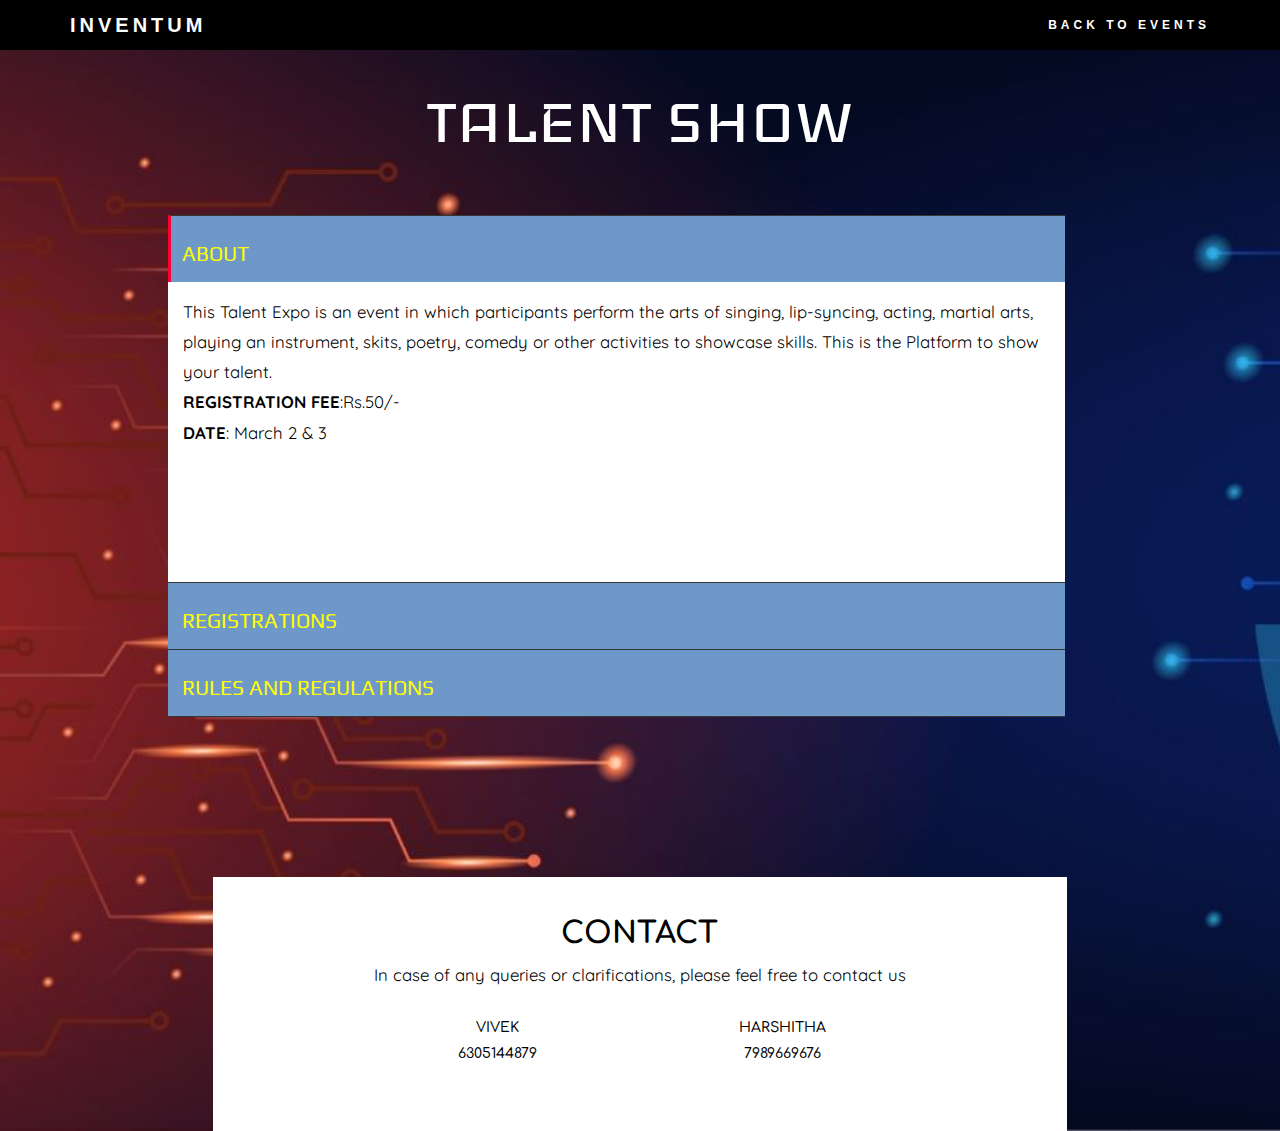
<file: Inventum_2k23_main1/Inventum/pages/ndetails2.html>
<!DOCTYPE html>
<html>
<head>
  <meta charset="utf-8">
  <title>Talent Show</title>
  <meta name="description" content="EJIVE-2K18 is the annual techno-cultural festival hosted by the Pragati Engineering College,on 8th January 2017."/>
  <meta name="theme-color" content="#000000">
  
 
  <link href="https://fonts.googleapis.com/css?family=Fresca|Play|Arima+Madurai|Graduate|Comfortaa:700|Raleway|Quicksand|Iceland|Roboto" rel="stylesheet">
  <meta name="viewport" content="width=device-width,initial-scale=1,maximum-scale=1,user-scalable=no">
  <meta http-equiv="X-UA-Compatible" content="IE=edge,chrome=1">
  <meta name="HandheldFriendly" content="true">
 
  <style>
    img { max-width: 100%; }
  @media screen and (max-width: 1060px) {
    #primary { width:67%; }
    #secondary { width:30%; margin-left:3%;}  
}

/* Tabled Portrait */
@media screen and (max-width: 768px) {
    #primary { width:100%; }
    #secondary { width:100%; margin:0; border:none; }
}
.accordion {
  color: #FFF;
  width: 100%;
}
.accordion .section {
  width: 100%;
}
.accordion .section input[type='radio'] {
  display: none;
}
.accordion .section input[type='radio']:checked + label {
  background:rgba(32, 90, 167, 0.5);
}
.accordion .section input[type='radio']:checked + label:before {
  content: " ";
  position: absolute;
  border-left: 3px solid #FC0035;
  height: 100%;
  left: 0;
}
.accordion .section input[type='radio']:checked ~ .content {
  max-height: 300px;
  opacity: 1;
  z-index: 10;
  overflow-y: auto;
}
.accordion .section label {
  position: relative;
  cursor: pointer;
  padding: 7px 14px;
  display: table;
  background:rgba(32, 90, 167, 0.5);
  width: 100%;
  -webkit-transition: background 0.3s ease-in-out;
  -moz-transition: background 0.3s ease-in-out;
  -ms-transition: background 0.3s ease-in-out;
  transition: background 0.3s ease-in-out;
  -webkit-user-select: none;
  -moz-user-select: none;
  -ms-user-select: none;
  -o-user-select: none;
  user-select: none;
}
.accordion .section label:before {
  content: " ";
  width: 100%;
  position: absolute;
  left: 0;
  top: 0;
  height: 1px;
  border-top: 1px solid #363636;
}
.accordion .section label:hover {
  background: rgba(32, 90, 167, 0.5);;
}
.accordion .section label span {
  display: table-cell;
  vertical-align: middle;
}
.accordion .section:last-of-type {
  border-bottom: 1px solid #363636;
}
.accordion .section .content {
  max-height: 0;
  -webkit-transition: all 0.4s;
  -moz-transition: all 0.4s;
  -ms-transition: all 0.4s;
  transition: all 0.4s;
  opacity: 0;
  background:rgba(48, 63, 159,0.8);
  position: relative;
  overflow-y: auto;
}

*, *:before, *:after {
  -moz-box-sizing: border-box;
  -webkit-box-sizing: border-box;
  box-sizing: border-box;
}


.left-menu {
 background:rgba(32, 90, 167, 0.5);
  width: 95%;
    position: relative;
    
 
}
.section label {
    margin-bottom: 0;
    color: #000;
    forced-color-adjust: #000;

}
.accordion {
 
}
.accordion .section .content {
  padding: 0 15px;
}
.accordion .section input[type='radio'] {
  display: none;
}
.accordion .section input[type='radio']:checked ~ .content {
  padding: 15px;
}


/* W3.CSS 4.04 Apr 2017 by Jan Egil and Borge Refsnes */
html{box-sizing:border-box}*,*:before,*:after{box-sizing:inherit}
/* Extract from normalize.css by Nicolas Gallagher and Jonathan Neal git.io/normalize */
html{-ms-text-size-adjust:100%;-webkit-text-size-adjust:100%}body{margin:0}
article,aside,details,figcaption,figure,footer,header,main,menu,nav,section,summary{display:block}
audio,canvas,progress,video{display:inline-block}progress{vertical-align:baseline}
audio:not([controls]){display:none;height:0}[hidden],template{display:none}
a{background-color:transparent;-webkit-text-decoration-skip:objects}
a:active,a:hover{outline-width:0}abbr[title]{border-bottom:none;text-decoration:underline;text-decoration:underline dotted}
dfn{font-style:italic}mark{background:#000;color:#000}
small{font-size:80%}sub,sup{font-size:75%;line-height:0;position:relative;vertical-align:baseline}
sub{bottom:-0.25em}sup{top:-0.5em}figure{margin:1em 40px}img{border-style:none}svg:not(:root){overflow:hidden}
code,kbd,pre,samp{font-family:monospace,monospace;font-size:1em}hr{box-sizing:content-box;height:0;overflow:visible}
button,input,select,textarea{font:inherit;margin:0}optgroup{font-weight:bold}
button,input{overflow:visible}button,select{text-transform:none}
button,html [type=button],[type=reset],[type=submit]{-webkit-appearance:button}
button::-moz-focus-inner, [type=button]::-moz-focus-inner, [type=reset]::-moz-focus-inner, [type=submit]::-moz-focus-inner{border-style:none;padding:0}
button:-moz-focusring, [type=button]:-moz-focusring, [type=reset]:-moz-focusring, [type=submit]:-moz-focusring{outline:1px dotted ButtonText}
fieldset{border:1px solid #c0c0c0;margin:0 2px;padding:.35em .625em .75em}
legend{color:inherit;display:table;max-width:100%;padding:0;white-space:normal}textarea{overflow:auto}
[type=checkbox],[type=radio]{padding:0}
[type=number]::-webkit-inner-spin-button,[type=number]::-webkit-outer-spin-button{height:auto}
[type=search]{-webkit-appearance:textfield;outline-offset:-2px}
[type=search]::-webkit-search-cancel-button,[type=search]::-webkit-search-decoration{-webkit-appearance:none}
::-webkit-input-placeholder{color:inherit;opacity:0.54}
::-webkit-file-upload-button{-webkit-appearance:button;font:inherit}
/* End extract */
html,body{font-family:Verdana,sans-serif;font-size:15px;line-height:1.5}html{overflow-x:hidden}
h1{font-size:36px}h2{font-size:30px}h3{font-size:24px}h4{font-size:20px}h5{font-size:18px}h6{font-size:16px}.w3-serif{font-family:serif}
h1,h2,h3,h4,h5,h6{font-family:"Segoe UI",Arial,sans-serif;font-weight:400;margin:10px 0}.w3-wide{letter-spacing:4px}
hr{border:0;border-top:1px solid #eee;margin:20px 0}
.w3-image{max-width:100%;height:auto}img{margin-bottom:-5px}a{color:inherit}
.w3-table,.w3-table-all{border-collapse:collapse;border-spacing:0;width:100%;display:table}.w3-table-all{border:1px solid #ccc}
.w3-bordered tr,.w3-table-all tr{border-bottom:1px solid #ddd}.w3-striped tbody tr:nth-child(even){background-color:#f1f1f1}
.w3-table-all tr:nth-child(odd){background-color:#fff}.w3-table-all tr:nth-child(even){background-color:#f1f1f1}
.w3-hoverable tbody tr:hover,.w3-ul.w3-hoverable li:hover{background-color:#ccc}.w3-centered tr th,.w3-centered tr td{text-align:center}
.w3-table td,.w3-table th,.w3-table-all td,.w3-table-all th{padding:8px 8px;display:table-cell;text-align:left;vertical-align:top}
.w3-table th:first-child,.w3-table td:first-child,.w3-table-all th:first-child,.w3-table-all td:first-child{padding-left:16px}
.w3-btn,.w3-button{border:none;display:inline-block;outline:0;padding:8px 16px;vertical-align:middle;overflow:hidden;text-decoration:none;color:inherit;background-color:inherit;text-align:center;cursor:pointer;white-space:nowrap}
.w3-btn:hover{box-shadow:0 8px 16px 0 rgba(0,0,0,0.2),0 6px 20px 0 rgba(0,0,0,0.19)}
.w3-btn,.w3-button{-webkit-touch-callout:none;-webkit-user-select:none;-khtml-user-select:none;-moz-user-select:none;-ms-user-select:none;user-select:none}   
.w3-disabled,.w3-btn:disabled,.w3-button:disabled{cursor:not-allowed;opacity:0.3}.w3-disabled *,:disabled *{pointer-events:none}
.w3-btn.w3-disabled:hover,.w3-btn:disabled:hover{box-shadow:none}
.w3-badge,.w3-tag{background-color:#000;color:#fff;display:inline-block;padding-left:8px;padding-right:8px;text-align:center}.w3-badge{border-radius:50%}
.w3-ul{list-style-type:none;padding:0;margin:0}.w3-ul li{padding:8px 16px;border-bottom:1px solid #ddd}.w3-ul li:last-child{border-bottom:none}
.w3-tooltip,.w3-display-container{position:relative}.w3-tooltip .w3-text{display:none}.w3-tooltip:hover .w3-text{display:inline-block}
.w3-ripple:active{opacity:0.5}.w3-ripple{transition:opacity 0s}
.w3-input{padding:8px;display:block;border:none;border-bottom:1px solid #ccc;width:100%}
.w3-select{padding:9px 0;width:100%;border:none;border-bottom:1px solid #ccc}
.w3-dropdown-click,.w3-dropdown-hover{position:relative;display:inline-block;cursor:pointer}
.w3-dropdown-hover:hover .w3-dropdown-content{display:block;z-index:1}
.w3-dropdown-hover:first-child,.w3-dropdown-click:hover{background-color:#ccc;color:#000}
.w3-dropdown-hover:hover > .w3-button:first-child,.w3-dropdown-click:hover > .w3-button:first-child{background-color:#ffffff;color:#000}
.w3-dropdown-content{cursor:auto;color:#000;background-color:#fff;display:none;position:absolute;min-width:160px;margin:0;padding:0}
.w3-check,.w3-radio{width:24px;height:24px;position:relative;top:6px}
.w3-sidebar{height:100%;width:200px;background-color:#fff;position:fixed!important;z-index:1;overflow:auto}
.w3-bar-block .w3-dropdown-hover,.w3-bar-block .w3-dropdown-click{width:100%}
.w3-bar-block .w3-dropdown-hover .w3-dropdown-content,.w3-bar-block .w3-dropdown-click .w3-dropdown-content{min-width:100%}
.w3-bar-block .w3-dropdown-hover .w3-button,.w3-bar-block .w3-dropdown-click .w3-button{width:100%;text-align:left;padding:8px 16px}
.w3-main,#main{transition:margin-left .4s}
.w3-modal{z-index:3;display:none;padding-top:100px;position:fixed;left:0;top:0;width:100%;height:100%;overflow:auto;background-color:rgb(0,0,0);background-color:rgba(0,0,0,0.4)}
.w3-modal-content{margin:auto;background-color:#fff;position:relative;padding:0;outline:0;width:600px}
.w3-bar{width:100%;overflow:hidden}.w3-center .w3-bar{display:inline-block;width:auto}
.w3-bar .w3-bar-item{padding:8px 16px;float:left;width:auto;border:none;outline:none;display:block}
.w3-bar .w3-dropdown-hover,.w3-bar .w3-dropdown-click{position:static;float:left}
.w3-bar .w3-button{white-space:normal}
.w3-bar-block .w3-bar-item{width:100%;display:block;padding:8px 16px;text-align:left;border:none;outline:none;white-space:normal;float:none}
.w3-bar-block.w3-center .w3-bar-item{text-align:center}.w3-block{display:block;width:100%}
.w3-responsive{overflow-x:auto}
.w3-container:after,.w3-container:before,.w3-panel:after,.w3-panel:before,.w3-row:after,.w3-row:before,.w3-row-padding:after,.w3-row-padding:before,
.w3-cell-row:before,.w3-cell-row:after,.w3-clear:after,.w3-clear:before,.w3-bar:before,.w3-bar:after{content:"";display:table;clear:both}
.w3-col,.w3-half,.w3-third,.w3-twothird,.w3-threequarter,.w3-quarter{float:left;width:100%}
.w3-col.s1{width:8.33333%}.w3-col.s2{width:16.66666%}.w3-col.s3{width:24.99999%}.w3-col.s4{width:33.33333%}
.w3-col.s5{width:41.66666%}.w3-col.s6{width:49.99999%}.w3-col.s7{width:58.33333%}.w3-col.s8{width:66.66666%}
.w3-col.s9{width:74.99999%}.w3-col.s10{width:83.33333%}.w3-col.s11{width:91.66666%}.w3-col.s12{width:99.99999%}
@media (min-width:601px){.w3-col.m1{width:8.33333%}.w3-col.m2{width:16.66666%}.w3-col.m3,.w3-quarter{width:24.99999%}.w3-col.m4,.w3-third{width:33.33333%}
.w3-col.m5{width:41.66666%}.w3-col.m6,.w3-half{width:49.99999%}.w3-col.m7{width:58.33333%}.w3-col.m8,.w3-twothird{width:66.66666%}
.w3-col.m9,.w3-threequarter{width:74.99999%}.w3-col.m10{width:83.33333%}.w3-col.m11{width:91.66666%}.w3-col.m12{width:99.99999%}}
@media (min-width:993px){.w3-col.l1{width:8.33333%}.w3-col.l2{width:16.66666%}.w3-col.l3{width:24.99999%}.w3-col.l4{width:33.33333%}
.w3-col.l5{width:41.66666%}.w3-col.l6{width:49.99999%}.w3-col.l7{width:58.33333%}.w3-col.l8{width:66.66666%}
.w3-col.l9{width:74.99999%}.w3-col.l10{width:83.33333%}.w3-col.l11{width:91.66666%}.w3-col.l12{width:99.99999%}}
.w3-content{max-width:980px;margin:auto}.w3-rest{overflow:hidden}
.w3-cell-row{display:table;width:100%}.w3-cell{display:table-cell}
.w3-cell-top{vertical-align:top}.w3-cell-middle{vertical-align:middle}.w3-cell-bottom{vertical-align:bottom}
.w3-hide{display:none!important}.w3-show-block,.w3-show{display:block!important}.w3-show-inline-block{display:inline-block!important}
@media (max-width:600px){.w3-modal-content{margin:0 10px;width:auto!important}.w3-modal{padding-top:30px}
.w3-dropdown-hover.w3-mobile .w3-dropdown-content,.w3-dropdown-click.w3-mobile .w3-dropdown-content{position:relative}	
.w3-hide-small{display:none!important}.w3-mobile{display:block;width:100%!important}.w3-bar-item.w3-mobile,.w3-dropdown-hover.w3-mobile,.w3-dropdown-click.w3-mobile{text-align:center}
.w3-dropdown-hover.w3-mobile,.w3-dropdown-hover.w3-mobile .w3-btn,.w3-dropdown-hover.w3-mobile .w3-button,.w3-dropdown-click.w3-mobile,.w3-dropdown-click.w3-mobile .w3-btn,.w3-dropdown-click.w3-mobile .w3-button{width:100%}}
@media (max-width:768px){.w3-modal-content{width:500px}.w3-modal{padding-top:50px}}
@media (min-width:993px){.w3-modal-content{width:900px}.w3-hide-large{display:none!important}.w3-sidebar.w3-collapse{display:block!important}}
@media (max-width:992px) and (min-width:601px){.w3-hide-medium{display:none!important}}
@media (max-width:992px){.w3-sidebar.w3-collapse{display:none}.w3-main{margin-left:0!important;margin-right:0!important}}
.w3-top,.w3-bottom{position:fixed;width:100%;z-index:1}.w3-top{top:0}.w3-bottom{bottom:0}
.w3-overlay{position:fixed;display:none;width:100%;height:100%;top:0;left:0;right:0;bottom:0;background-color:rgba(0,0,0,0.5);z-index:2}
.w3-display-topleft{position:absolute;left:0;top:0}.w3-display-topright{position:absolute;right:0;top:0}
.w3-display-bottomleft{position:absolute;left:0;bottom:0}.w3-display-bottomright{position:absolute;right:0;bottom:0}
.w3-display-middle{position:absolute;top:50%;left:50%;transform:translate(-50%,-50%);-ms-transform:translate(-50%,-50%)}
.w3-display-left{position:absolute;top:50%;left:0%;transform:translate(0%,-50%);-ms-transform:translate(-0%,-50%)}
.w3-display-right{position:absolute;top:50%;right:0%;transform:translate(0%,-50%);-ms-transform:translate(0%,-50%)}
.w3-display-topmiddle{position:absolute;left:50%;top:0;transform:translate(-50%,0%);-ms-transform:translate(-50%,0%)}
.w3-display-bottommiddle{position:absolute;left:50%;bottom:0;transform:translate(-50%,0%);-ms-transform:translate(-50%,0%)}
.w3-display-container:hover .w3-display-hover{display:block}.w3-display-container:hover span.w3-display-hover{display:inline-block}.w3-display-hover{display:none}
.w3-display-position{position:absolute}
.w3-circle{border-radius:50%}
.w3-round-small{border-radius:2px}.w3-round,.w3-round-medium{border-radius:4px}.w3-round-large{border-radius:8px}.w3-round-xlarge{border-radius:16px}.w3-round-xxlarge{border-radius:32px}
.w3-row-padding,.w3-row-padding>.w3-half,.w3-row-padding>.w3-third,.w3-row-padding>.w3-twothird,.w3-row-padding>.w3-threequarter,.w3-row-padding>.w3-quarter,.w3-row-padding>.w3-col{padding:0 8px}
.w3-container,.w3-panel{padding:0.01em 16px}.w3-panel{margin-top:16px;margin-bottom:16px}
.w3-code,.w3-codespan{font-family:Consolas,"courier new";font-size:16px}
.w3-code{width:auto;background-color:#fff;padding:8px 12px;border-left:4px solid #4CAF50;word-wrap:break-word}
.w3-codespan{color:crimson;background-color:#f1f1f1;padding-left:4px;padding-right:4px;font-size:110%}
.w3-card,.w3-card-2{box-shadow:0 2px 5px 0 rgba(0,0,0,0.16),0 2px 10px 0 rgba(0,0,0,0.12)}
.w3-card-4,.w3-hover-shadow:hover{box-shadow:0 4px 10px 0 rgba(0,0,0,0.2),0 4px 20px 0 rgba(0,0,0,0.19)}
.w3-spin{animation:w3-spin 2s infinite linear}@keyframes w3-spin{0%{transform:rotate(0deg)}100%{transform:rotate(359deg)}}
.w3-animate-fading{animation:fading 10s infinite}@keyframes fading{0%{opacity:0}50%{opacity:1}100%{opacity:0}}
.w3-animate-opacity{animation:opac 0.8s}@keyframes opac{from{opacity:0} to{opacity:1}}
.w3-animate-top{position:relative;animation:animatetop 0.4s}@keyframes animatetop{from{top:-300px;opacity:0} to{top:0;opacity:1}}
.w3-animate-left{position:relative;animation:animateleft 0.4s}@keyframes animateleft{from{left:-300px;opacity:0} to{left:0;opacity:1}}
.w3-animate-right{position:relative;animation:animateright 0.4s}@keyframes animateright{from{right:-300px;opacity:0} to{right:0;opacity:1}}
.w3-animate-bottom{position:relative;animation:animatebottom 0.4s}@keyframes animatebottom{from{bottom:-300px;opacity:0} to{bottom:0;opacity:1}}
.w3-animate-zoom {animation:animatezoom 0.6s}@keyframes animatezoom{from{transform:scale(0)} to{transform:scale(1)}}
.w3-animate-input{transition:width 0.4s ease-in-out}.w3-animate-input:focus{width:100%!important}
.w3-opacity,.w3-hover-opacity:hover{opacity:0.60}.w3-opacity-off,.w3-hover-opacity-off:hover{opacity:1}
.w3-opacity-max{opacity:0.25}.w3-opacity-min{opacity:0.75}
.w3-greyscale-max,.w3-grayscale-max,.w3-hover-greyscale:hover,.w3-hover-grayscale:hover{filter:grayscale(100%)}
.w3-greyscale,.w3-grayscale{filter:grayscale(75%)}.w3-greyscale-min,.w3-grayscale-min{filter:grayscale(50%)}
.w3-sepia{filter:sepia(75%)}.w3-sepia-max,.w3-hover-sepia:hover{filter:sepia(100%)}.w3-sepia-min{filter:sepia(50%)}
.w3-tiny{font-size:10px!important}.w3-small{font-size:12px!important}.w3-medium{font-size:15px!important}.w3-large{font-size:18px!important}
.w3-xlarge{font-size:24px!important}.w3-xxlarge{font-size:36px!important}.w3-xxxlarge{font-size:48px!important}.w3-jumbo{font-size:64px!important}
.w3-left-align{text-align:left!important}.w3-right-align{text-align:right!important}.w3-justify{text-align:justify!important}.w3-center{text-align:center!important}
.w3-border-0{border:0!important}.w3-border{border:1px solid #ccc!important}
.w3-border-top{border-top:1px solid #ccc!important}.w3-border-bottom{border-bottom:1px solid #ccc!important}
.w3-border-left{border-left:1px solid #ccc!important}.w3-border-right{border-right:1px solid #ccc!important}
.w3-topbar{border-top:6px solid #ccc!important}.w3-bottombar{border-bottom:6px solid #ccc!important}
.w3-leftbar{border-left:6px solid #ccc!important}.w3-rightbar{border-right:6px solid #ccc!important}
.w3-section,.w3-code{margin-top:16px!important;margin-bottom:16px!important}
.w3-margin{margin:16px!important}.w3-margin-top{margin-top:16px!important}.w3-margin-bottom{margin-bottom:16px!important}
.w3-margin-left{margin-left:16px!important}.w3-margin-right{margin-right:16px!important}
.w3-padding-small{padding:4px 8px!important}.w3-padding{padding:8px 16px!important}.w3-padding-large{padding:12px 24px!important}
.w3-padding-16{padding-top:16px!important;padding-bottom:16px!important}.w3-padding-24{padding-top:24px!important;padding-bottom:24px!important}
.w3-padding-32{padding-top:32px!important;padding-bottom:32px!important}.w3-padding-48{padding-top:48px!important;padding-bottom:48px!important}
.w3-padding-64{padding-top:64px!important;padding-bottom:64px!important}
.w3-left{float:left!important}.w3-right{float:right!important}
.w3-button:hover{color:#000!important;background-color:#ccc!important}
.w3-transparent,.w3-hover-none:hover{background-color:transparent!important}
.w3-hover-none:hover{box-shadow:none!important}
/* Colors */
.w3-amber,.w3-hover-amber:hover{color:#000!important;background-color:#ffc107!important}
.w3-aqua,.w3-hover-aqua:hover{color:#000!important;background-color:#00ffff!important}
.w3-blue,.w3-hover-blue:hover{color:#fff!important;background-color:#2196F3!important}
.w3-light-blue,.w3-hover-light-blue:hover{color:#000!important;background-color:#87CEEB!important}
.w3-brown,.w3-hover-brown:hover{color:#fff!important;background-color:#795548!important}
.w3-cyan,.w3-hover-cyan:hover{color:#000!important;background-color:#00bcd4!important}
.w3-blue-grey,.w3-hover-blue-grey:hover,.w3-blue-gray,.w3-hover-blue-gray:hover{color:#fff!important;background-color:#607d8b!important}
.w3-green,.w3-hover-green:hover{color:#fff!important;background-color:#4CAF50!important}
.w3-light-green,.w3-hover-light-green:hover{color:#000!important;background-color:#8bc34a!important}
.w3-indigo,.w3-hover-indigo:hover{color:#fff!important;background-color:#3f51b5!important}
.w3-khaki,.w3-hover-khaki:hover{color:#000!important;background-color:#f0e68c!important}
.w3-lime,.w3-hover-lime:hover{color:#000!important;background-color:#cddc39!important}
.w3-orange,.w3-hover-orange:hover{color:#000!important;background-color:#ff9800!important}
.w3-deep-orange,.w3-hover-deep-orange:hover{color:#fff!important;background-color:#ff5722!important}
.w3-pink,.w3-hover-pink:hover{color:#fff!important;background-color:#e91e63!important}
.w3-purple,.w3-hover-purple:hover{color:#fff!important;background-color:#9c27b0!important}
.w3-deep-purple,.w3-hover-deep-purple:hover{color:#fff!important;background-color:#673ab7!important}
.w3-red,.w3-hover-red:hover{color:#fff!important;background-color:#f44336!important}
.w3-sand,.w3-hover-sand:hover{color:#000!important;background-color:#fdf5e6!important}
.w3-teal,.w3-hover-teal:hover{color:#fff!important;background-color:#009688!important}
.w3-yellow,.w3-hover-yellow:hover{color:#000!important;background-color:#ffeb3b!important}
.w3-white,.w3-hover-white:hover{color:#000!important;background-color:#fff!important}
.w3-black,.w3-hover-black:hover{color:#fff!important;background-color:#000!important}
.w3-grey,.w3-hover-grey:hover,.w3-gray,.w3-hover-gray:hover{color:#000!important;background-color:#bbb!important}
.w3-light-grey,.w3-hover-light-grey:hover,.w3-light-gray,.w3-hover-light-gray:hover{color:#000!important;background-color:#f1f1f1!important}
.w3-dark-grey,.w3-hover-dark-grey:hover,.w3-dark-gray,.w3-hover-dark-gray:hover{color:#fff!important;background-color:#616161!important}
.w3-pale-red,.w3-hover-pale-red:hover{color:#000!important;background-color:#ffdddd!important}
.w3-pale-green,.w3-hover-pale-green:hover{color:#000!important;background-color:#ddffdd!important}
.w3-pale-yellow,.w3-hover-pale-yellow:hover{color:#000!important;background-color:#ffffcc!important}
.w3-pale-blue,.w3-hover-pale-blue:hover{color:#000!important;background-color:#ddffff!important}
.w3-text-red,.w3-hover-text-red:hover{color:#f44336!important}
.w3-text-green,.w3-hover-text-green:hover{color:#4CAF50!important}
.w3-text-blue,.w3-hover-text-blue:hover{color:#2196F3!important}
.w3-text-yellow,.w3-hover-text-yellow:hover{color:#ffeb3b!important}
.w3-text-white,.w3-hover-text-white:hover{color:#fff!important}
.w3-text-black,.w3-hover-text-black:hover{color:#000!important}
.w3-text-grey,.w3-hover-text-grey:hover,.w3-text-gray,.w3-hover-text-gray:hover{color:#757575!important}
.w3-text-amber{color:#ffc107!important}
.w3-text-aqua{color:#00ffff!important}
.w3-text-light-blue{color:#87CEEB!important}
.w3-text-brown{color:#795548!important}
.w3-text-cyan{color:#00bcd4!important}
.w3-text-blue-grey,.w3-text-blue-gray{color:#607d8b!important}
.w3-text-light-green{color:#8bc34a!important}
.w3-text-indigo{color:#3f51b5!important}
.w3-text-khaki{color:#b4aa50!important}
.w3-text-lime{color:#cddc39!important}
.w3-text-orange{color:#ff9800!important}
.w3-text-deep-orange{color:#ff5722!important}
.w3-text-pink{color:#e91e63!important}
.w3-text-purple{color:#9c27b0!important}
.w3-text-deep-purple{color:#673ab7!important}
.w3-text-sand{color:#fdf5e6!important}
.w3-text-teal{color:#009688!important}
.w3-text-light-grey,.w3-hover-text-light-grey:hover,.w3-text-light-gray,.w3-hover-text-light-gray:hover{color:#f1f1f1!important}
.w3-text-dark-grey,.w3-hover-text-dark-grey:hover,.w3-text-dark-gray,.w3-hover-text-dark-gray:hover{color:#3a3a3a!important}
.w3-border-red,.w3-hover-border-red:hover{border-color:#f44336!important}
.w3-border-green,.w3-hover-border-green:hover{border-color:#4CAF50!important}
.w3-border-blue,.w3-hover-border-blue:hover{border-color:#2196F3!important}
.w3-border-yellow,.w3-hover-border-yellow:hover{border-color:#ffeb3b!important}
.w3-border-white,.w3-hover-border-white:hover{border-color:#fff!important}
.w3-border-black,.w3-hover-border-black:hover{border-color:#000!important}
.w3-border-grey,.w3-hover-border-grey:hover,.w3-border-gray,.w3-hover-border-gray:hover{border-color:#bbb!important}

/*!
 * Bootstrap v3.3.5 (http://getbootstrap.com)
 * Copyright 2011-2015 Twitter, Inc.
 * Licensed under MIT (https://github.com/twbs/bootstrap/blob/master/LICENSE)
 *//*! normalize.css v3.0.3 | MIT License | github.com/necolas/normalize.css */html{font-family:sans-serif;-webkit-text-size-adjust:100%;-ms-text-size-adjust:100%}body{margin:0}article,aside,details,figcaption,figure,footer,header,hgroup,main,menu,nav,section,summary{display:block}audio,canvas,progress,video{display:inline-block;vertical-align:baseline}audio:not([controls]){display:none;height:0}[hidden],template{display:none}a{background-color:transparent}a:active,a:hover{outline:0}abbr[title]{border-bottom:1px dotted}b,strong{font-weight:700}dfn{font-style:italic}h1{margin:.67em 0;font-size:2em}mark{color:#000;background:#000}small{font-size:80%}sub,sup{position:relative;font-size:75%;line-height:0;vertical-align:baseline}sup{top:-.5em}sub{bottom:-.25em}img{border:0}svg:not(:root){overflow:hidden}figure{margin:1em 40px}hr{height:0;-webkit-box-sizing:content-box;-moz-box-sizing:content-box;box-sizing:content-box}pre{overflow:auto}code,kbd,pre,samp{font-family:monospace,monospace;font-size:1em}button,input,optgroup,select,textarea{margin:0;font:inherit;color:inherit}button{overflow:visible}button,select{text-transform:none}button,html input[type=button],input[type=reset],input[type=submit]{-webkit-appearance:button;cursor:pointer}button[disabled],html input[disabled]{cursor:default}button::-moz-focus-inner,input::-moz-focus-inner{padding:0;border:0}input{line-height:normal}input[type=checkbox],input[type=radio]{-webkit-box-sizing:border-box;-moz-box-sizing:border-box;box-sizing:border-box;padding:0}input[type=number]::-webkit-inner-spin-button,input[type=number]::-webkit-outer-spin-button{height:auto}input[type=search]{-webkit-box-sizing:content-box;-moz-box-sizing:content-box;box-sizing:content-box;-webkit-appearance:textfield}input[type=search]::-webkit-search-cancel-button,input[type=search]::-webkit-search-decoration{-webkit-appearance:none}fieldset{padding:.35em .625em .75em;margin:0 2px;border:1px solid silver}legend{padding:0;border:0}textarea{overflow:auto}optgroup{font-weight:700}table{border-spacing:0;border-collapse:collapse}td,th{padding:0}/*! Source: https://github.com/h5bp/html5-boilerplate/blob/master/src/css/main.css */@media print{*,:after,:before{color:#000!important;text-shadow:none!important;background:0 0!important;-webkit-box-shadow:none!important;box-shadow:none!important}a,a:visited{text-decoration:underline}a[href]:after{content:" (" attr(href) ")"}abbr[title]:after{content:" (" attr(title) ")"}a[href^="javascript:"]:after,a[href^="#"]:after{content:""}blockquote,pre{border:1px solid #999;page-break-inside:avoid}thead{display:table-header-group}img,tr{page-break-inside:avoid}img{max-width:100%!important}h2,h3,p{orphans:3;widows:3}h2,h3{page-break-after:avoid}.navbar{display:none}.btn>.caret,.dropup>.btn>.caret{border-top-color:#000!important}.label{border:1px solid #000}.table{border-collapse:collapse!important}.table td,.table th{background-color:#fff!important}.table-bordered td,.table-bordered th{border:1px solid #ddd!important}}@font-face{font-family:'Glyphicons Halflings';src:url(../fonts/glyphicons-halflings-regular.html);src:url(../fonts/glyphicons-halflings-regulard41d.html#iefix) format('embedded-opentype'),url(../fonts/glyphicons-halflings-regular-2.html) format('woff2'),url(../fonts/glyphicons-halflings-regular-3.html) format('woff'),url(../fonts/glyphicons-halflings-regular-4.html) format('truetype'),url(../fonts/glyphicons-halflings-regular-5.html#glyphicons_halflingsregular) format('svg')}.glyphicon{position:relative;top:1px;display:inline-block;font-family:'Glyphicons Halflings';font-style:normal;font-weight:400;line-height:1;-webkit-font-smoothing:antialiased;-moz-osx-font-smoothing:grayscale}.glyphicon-asterisk:before{content:"\2a"}.glyphicon-plus:before{content:"\2b"}.glyphicon-eur:before,.glyphicon-euro:before{content:"\20ac"}.glyphicon-minus:before{content:"\2212"}.glyphicon-cloud:before{content:"\2601"}.glyphicon-envelope:before{content:"\2709"}.glyphicon-pencil:before{content:"\270f"}.glyphicon-glass:before{content:"\e001"}.glyphicon-music:before{content:"\e002"}.glyphicon-search:before{content:"\e003"}.glyphicon-heart:before{content:"\e005"}.glyphicon-star:before{content:"\e006"}.glyphicon-star-empty:before{content:"\e007"}.glyphicon-user:before{content:"\e008"}.glyphicon-film:before{content:"\e009"}.glyphicon-th-large:before{content:"\e010"}.glyphicon-th:before{content:"\e011"}.glyphicon-th-list:before{content:"\e012"}.glyphicon-ok:before{content:"\e013"}.glyphicon-remove:before{content:"\e014"}.glyphicon-zoom-in:before{content:"\e015"}.glyphicon-zoom-out:before{content:"\e016"}.glyphicon-off:before{content:"\e017"}.glyphicon-signal:before{content:"\e018"}.glyphicon-cog:before{content:"\e019"}.glyphicon-trash:before{content:"\e020"}.glyphicon-home:before{content:"\e021"}.glyphicon-file:before{content:"\e022"}.glyphicon-time:before{content:"\e023"}.glyphicon-road:before{content:"\e024"}.glyphicon-download-alt:before{content:"\e025"}.glyphicon-download:before{content:"\e026"}.glyphicon-upload:before{content:"\e027"}.glyphicon-inbox:before{content:"\e028"}.glyphicon-play-circle:before{content:"\e029"}.glyphicon-repeat:before{content:"\e030"}.glyphicon-refresh:before{content:"\e031"}.glyphicon-list-alt:before{content:"\e032"}.glyphicon-lock:before{content:"\e033"}.glyphicon-flag:before{content:"\e034"}.glyphicon-headphones:before{content:"\e035"}.glyphicon-volume-off:before{content:"\e036"}.glyphicon-volume-down:before{content:"\e037"}.glyphicon-volume-up:before{content:"\e038"}.glyphicon-qrcode:before{content:"\e039"}.glyphicon-barcode:before{content:"\e040"}.glyphicon-tag:before{content:"\e041"}.glyphicon-tags:before{content:"\e042"}.glyphicon-book:before{content:"\e043"}.glyphicon-bookmark:before{content:"\e044"}.glyphicon-print:before{content:"\e045"}.glyphicon-camera:before{content:"\e046"}.glyphicon-font:before{content:"\e047"}.glyphicon-bold:before{content:"\e048"}.glyphicon-italic:before{content:"\e049"}.glyphicon-text-height:before{content:"\e050"}.glyphicon-text-width:before{content:"\e051"}.glyphicon-align-left:before{content:"\e052"}.glyphicon-align-center:before{content:"\e053"}.glyphicon-align-right:before{content:"\e054"}.glyphicon-align-justify:before{content:"\e055"}.glyphicon-list:before{content:"\e056"}.glyphicon-indent-left:before{content:"\e057"}.glyphicon-indent-right:before{content:"\e058"}.glyphicon-facetime-video:before{content:"\e059"}.glyphicon-picture:before{content:"\e060"}.glyphicon-map-marker:before{content:"\e062"}.glyphicon-adjust:before{content:"\e063"}.glyphicon-tint:before{content:"\e064"}.glyphicon-edit:before{content:"\e065"}.glyphicon-share:before{content:"\e066"}.glyphicon-check:before{content:"\e067"}.glyphicon-move:before{content:"\e068"}.glyphicon-step-backward:before{content:"\e069"}.glyphicon-fast-backward:before{content:"\e070"}.glyphicon-backward:before{content:"\e071"}.glyphicon-play:before{content:"\e072"}.glyphicon-pause:before{content:"\e073"}.glyphicon-stop:before{content:"\e074"}.glyphicon-forward:before{content:"\e075"}.glyphicon-fast-forward:before{content:"\e076"}.glyphicon-step-forward:before{content:"\e077"}.glyphicon-eject:before{content:"\e078"}.glyphicon-chevron-left:before{content:"\e079"}.glyphicon-chevron-right:before{content:"\e080"}.glyphicon-plus-sign:before{content:"\e081"}.glyphicon-minus-sign:before{content:"\e082"}.glyphicon-remove-sign:before{content:"\e083"}.glyphicon-ok-sign:before{content:"\e084"}.glyphicon-question-sign:before{content:"\e085"}.glyphicon-info-sign:before{content:"\e086"}.glyphicon-screenshot:before{content:"\e087"}.glyphicon-remove-circle:before{content:"\e088"}.glyphicon-ok-circle:before{content:"\e089"}.glyphicon-ban-circle:before{content:"\e090"}.glyphicon-arrow-left:before{content:"\e091"}.glyphicon-arrow-right:before{content:"\e092"}.glyphicon-arrow-up:before{content:"\e093"}.glyphicon-arrow-down:before{content:"\e094"}.glyphicon-share-alt:before{content:"\e095"}.glyphicon-resize-full:before{content:"\e096"}.glyphicon-resize-small:before{content:"\e097"}.glyphicon-exclamation-sign:before{content:"\e101"}.glyphicon-gift:before{content:"\e102"}.glyphicon-leaf:before{content:"\e103"}.glyphicon-fire:before{content:"\e104"}.glyphicon-eye-open:before{content:"\e105"}.glyphicon-eye-close:before{content:"\e106"}.glyphicon-warning-sign:before{content:"\e107"}.glyphicon-plane:before{content:"\e108"}.glyphicon-calendar:before{content:"\e109"}.glyphicon-random:before{content:"\e110"}.glyphicon-comment:before{content:"\e111"}.glyphicon-magnet:before{content:"\e112"}.glyphicon-chevron-up:before{content:"\e113"}.glyphicon-chevron-down:before{content:"\e114"}.glyphicon-retweet:before{content:"\e115"}.glyphicon-shopping-cart:before{content:"\e116"}.glyphicon-folder-close:before{content:"\e117"}.glyphicon-folder-open:before{content:"\e118"}.glyphicon-resize-vertical:before{content:"\e119"}.glyphicon-resize-horizontal:before{content:"\e120"}.glyphicon-hdd:before{content:"\e121"}.glyphicon-bullhorn:before{content:"\e122"}.glyphicon-bell:before{content:"\e123"}.glyphicon-certificate:before{content:"\e124"}.glyphicon-thumbs-up:before{content:"\e125"}.glyphicon-thumbs-down:before{content:"\e126"}.glyphicon-hand-right:before{content:"\e127"}.glyphicon-hand-left:before{content:"\e128"}.glyphicon-hand-up:before{content:"\e129"}.glyphicon-hand-down:before{content:"\e130"}.glyphicon-circle-arrow-right:before{content:"\e131"}.glyphicon-circle-arrow-left:before{content:"\e132"}.glyphicon-circle-arrow-up:before{content:"\e133"}.glyphicon-circle-arrow-down:before{content:"\e134"}.glyphicon-globe:before{content:"\e135"}.glyphicon-wrench:before{content:"\e136"}.glyphicon-tasks:before{content:"\e137"}.glyphicon-filter:before{content:"\e138"}.glyphicon-briefcase:before{content:"\e139"}.glyphicon-fullscreen:before{content:"\e140"}.glyphicon-dashboard:before{content:"\e141"}.glyphicon-paperclip:before{content:"\e142"}.glyphicon-heart-empty:before{content:"\e143"}.glyphicon-link:before{content:"\e144"}.glyphicon-phone:before{content:"\e145"}.glyphicon-pushpin:before{content:"\e146"}.glyphicon-usd:before{content:"\e148"}.glyphicon-gbp:before{content:"\e149"}.glyphicon-sort:before{content:"\e150"}.glyphicon-sort-by-alphabet:before{content:"\e151"}.glyphicon-sort-by-alphabet-alt:before{content:"\e152"}.glyphicon-sort-by-order:before{content:"\e153"}.glyphicon-sort-by-order-alt:before{content:"\e154"}.glyphicon-sort-by-attributes:before{content:"\e155"}.glyphicon-sort-by-attributes-alt:before{content:"\e156"}.glyphicon-unchecked:before{content:"\e157"}.glyphicon-expand:before{content:"\e158"}.glyphicon-collapse-down:before{content:"\e159"}.glyphicon-collapse-up:before{content:"\e160"}.glyphicon-log-in:before{content:"\e161"}.glyphicon-flash:before{content:"\e162"}.glyphicon-log-out:before{content:"\e163"}.glyphicon-new-window:before{content:"\e164"}.glyphicon-record:before{content:"\e165"}.glyphicon-save:before{content:"\e166"}.glyphicon-open:before{content:"\e167"}.glyphicon-saved:before{content:"\e168"}.glyphicon-import:before{content:"\e169"}.glyphicon-export:before{content:"\e170"}.glyphicon-send:before{content:"\e171"}.glyphicon-floppy-disk:before{content:"\e172"}.glyphicon-floppy-saved:before{content:"\e173"}.glyphicon-floppy-remove:before{content:"\e174"}.glyphicon-floppy-save:before{content:"\e175"}.glyphicon-floppy-open:before{content:"\e176"}.glyphicon-credit-card:before{content:"\e177"}.glyphicon-transfer:before{content:"\e178"}.glyphicon-cutlery:before{content:"\e179"}.glyphicon-header:before{content:"\e180"}.glyphicon-compressed:before{content:"\e181"}.glyphicon-earphone:before{content:"\e182"}.glyphicon-phone-alt:before{content:"\e183"}.glyphicon-tower:before{content:"\e184"}.glyphicon-stats:before{content:"\e185"}.glyphicon-sd-video:before{content:"\e186"}.glyphicon-hd-video:before{content:"\e187"}.glyphicon-subtitles:before{content:"\e188"}.glyphicon-sound-stereo:before{content:"\e189"}.glyphicon-sound-dolby:before{content:"\e190"}.glyphicon-sound-5-1:before{content:"\e191"}.glyphicon-sound-6-1:before{content:"\e192"}.glyphicon-sound-7-1:before{content:"\e193"}.glyphicon-copyright-mark:before{content:"\e194"}.glyphicon-registration-mark:before{content:"\e195"}.glyphicon-cloud-download:before{content:"\e197"}.glyphicon-cloud-upload:before{content:"\e198"}.glyphicon-tree-conifer:before{content:"\e199"}.glyphicon-tree-deciduous:before{content:"\e200"}.glyphicon-cd:before{content:"\e201"}.glyphicon-save-file:before{content:"\e202"}.glyphicon-open-file:before{content:"\e203"}.glyphicon-level-up:before{content:"\e204"}.glyphicon-copy:before{content:"\e205"}.glyphicon-paste:before{content:"\e206"}.glyphicon-alert:before{content:"\e209"}.glyphicon-equalizer:before{content:"\e210"}.glyphicon-king:before{content:"\e211"}.glyphicon-queen:before{content:"\e212"}.glyphicon-pawn:before{content:"\e213"}.glyphicon-bishop:before{content:"\e214"}.glyphicon-knight:before{content:"\e215"}.glyphicon-baby-formula:before{content:"\e216"}.glyphicon-tent:before{content:"\26fa"}.glyphicon-blackboard:before{content:"\e218"}.glyphicon-bed:before{content:"\e219"}.glyphicon-apple:before{content:"\f8ff"}.glyphicon-erase:before{content:"\e221"}.glyphicon-hourglass:before{content:"\231b"}.glyphicon-lamp:before{content:"\e223"}.glyphicon-duplicate:before{content:"\e224"}.glyphicon-piggy-bank:before{content:"\e225"}.glyphicon-scissors:before{content:"\e226"}.glyphicon-bitcoin:before{content:"\e227"}.glyphicon-btc:before{content:"\e227"}.glyphicon-xbt:before{content:"\e227"}.glyphicon-yen:before{content:"\00a5"}.glyphicon-jpy:before{content:"\00a5"}.glyphicon-ruble:before{content:"\20bd"}.glyphicon-rub:before{content:"\20bd"}.glyphicon-scale:before{content:"\e230"}.glyphicon-ice-lolly:before{content:"\e231"}.glyphicon-ice-lolly-tasted:before{content:"\e232"}.glyphicon-education:before{content:"\e233"}.glyphicon-option-horizontal:before{content:"\e234"}.glyphicon-option-vertical:before{content:"\e235"}.glyphicon-menu-hamburger:before{content:"\e236"}.glyphicon-modal-window:before{content:"\e237"}.glyphicon-oil:before{content:"\e238"}.glyphicon-grain:before{content:"\e239"}.glyphicon-sunglasses:before{content:"\e240"}.glyphicon-text-size:before{content:"\e241"}.glyphicon-text-color:before{content:"\e242"}.glyphicon-text-background:before{content:"\e243"}.glyphicon-object-align-top:before{content:"\e244"}.glyphicon-object-align-bottom:before{content:"\e245"}.glyphicon-object-align-horizontal:before{content:"\e246"}.glyphicon-object-align-left:before{content:"\e247"}.glyphicon-object-align-vertical:before{content:"\e248"}.glyphicon-object-align-right:before{content:"\e249"}.glyphicon-triangle-right:before{content:"\e250"}.glyphicon-triangle-left:before{content:"\e251"}.glyphicon-triangle-bottom:before{content:"\e252"}.glyphicon-triangle-top:before{content:"\e253"}.glyphicon-console:before{content:"\e254"}.glyphicon-superscript:before{content:"\e255"}.glyphicon-subscript:before{content:"\e256"}.glyphicon-menu-left:before{content:"\e257"}.glyphicon-menu-right:before{content:"\e258"}.glyphicon-menu-down:before{content:"\e259"}.glyphicon-menu-up:before{content:"\e260"}*{-webkit-box-sizing:border-box;-moz-box-sizing:border-box;box-sizing:border-box}:after,:before{-webkit-box-sizing:border-box;-moz-box-sizing:border-box;box-sizing:border-box}html{font-size:10px;-webkit-tap-highlight-color:rgba(0,0,0,0)}body{font-family:"Helvetica Neue",Helvetica,Arial,sans-serif;font-size:14px;line-height:1.42857143;color:#333;background-color:#fff}button,input,select,textarea{font-family:inherit;font-size:inherit;line-height:inherit}a{color:#FFFFFF;text-decoration:none}a:focus,a:hover{color:#FFFFFF;text-decoration:underline}a:focus{outline:thin dotted;outline:5px auto -webkit-focus-ring-color;outline-offset:-2px}figure{margin:0}img{vertical-align:middle}.carousel-inner>.item>a>img,.carousel-inner>.item>img,.img-responsive,.thumbnail a>img,.thumbnail>img{display:block;max-width:100%;height:auto}.img-rounded{border-radius:6px}.img-thumbnail{display:inline-block;max-width:100%;height:auto;padding:4px;line-height:1.42857143;background-color:#fff;border:1px solid #ddd;border-radius:4px;-webkit-transition:all .2s ease-in-out;-o-transition:all .2s ease-in-out;transition:all .2s ease-in-out}.img-circle{border-radius:50%}hr{margin-top:20px;margin-bottom:20px;border:0;border-top:1px solid #eee}.sr-only{position:absolute;width:1px;height:1px;padding:0;margin:-1px;overflow:hidden;clip:rect(0,0,0,0);border:0}.sr-only-focusable:active,.sr-only-focusable:focus{position:static;width:auto;height:auto;margin:0;overflow:visible;clip:auto}[role=button]{cursor:pointer}.h1,.h2,.h3,.h4,.h5,.h6,h1,h2,h3,h4,h5,h6{font-family:inherit;font-weight:500;line-height:1.1;color:inherit}.h1 .small,.h1 small,.h2 .small,.h2 small,.h3 .small,.h3 small,.h4 .small,.h4 small,.h5 .small,.h5 small,.h6 .small,.h6 small,h1 .small,h1 small,h2 .small,h2 small,h3 .small,h3 small,h4 .small,h4 small,h5 .small,h5 small,h6 .small,h6 small{font-weight:400;line-height:1;color:#777}.h1,.h2,.h3,h1,h2,h3{margin-top:20px;margin-bottom:10px}.h1 .small,.h1 small,.h2 .small,.h2 small,.h3 .small,.h3 small,h1 .small,h1 small,h2 .small,h2 small,h3 .small,h3 small{font-size:65%}.h4,.h5,.h6,h4,h5,h6{margin-top:10px;margin-bottom:10px}.h4 .small,.h4 small,.h5 .small,.h5 small,.h6 .small,.h6 small,h4 .small,h4 small,h5 .small,h5 small,h6 .small,h6 small{font-size:75%}.h1,h1{font-size:36px}.h2,h2{font-size:30px}.h3,h3{font-size:24px}.h4,h4{font-size:18px}.h5,h5{font-size:14px}.h6,h6{font-size:12px}p{margin:0 0 10px}.lead{margin-bottom:20px;font-size:16px;font-weight:300;line-height:1.4}@media (min-width:768px){.lead{font-size:21px}}.small,small{font-size:85%}.mark,mark{padding:.2em;background-color:#fcf8e3}.text-left{text-align:left}.text-right{text-align:right}.text-center{text-align:center}.text-justify{text-align:justify}.text-nowrap{white-space:nowrap}.text-lowercase{text-transform:lowercase}.text-uppercase{text-transform:uppercase}.text-capitalize{text-transform:capitalize}.text-muted{color:#777}.text-primary{color:#337ab7}a.text-primary:focus,a.text-primary:hover{color:#286090}.text-success{color:#3c763d}a.text-success:focus,a.text-success:hover{color:#2b542c}.text-info{color:#31708f}a.text-info:focus,a.text-info:hover{color:#245269}.text-warning{color:#8a6d3b}a.text-warning:focus,a.text-warning:hover{color:#66512c}.text-danger{color:#a94442}a.text-danger:focus,a.text-danger:hover{color:#843534}.bg-primary{color:#fff;background-color:#337ab7}a.bg-primary:focus,a.bg-primary:hover{background-color:#286090}.bg-success{background-color:#dff0d8}a.bg-success:focus,a.bg-success:hover{background-color:#c1e2b3}.bg-info{background-color:#d9edf7}a.bg-info:focus,a.bg-info:hover{background-color:#afd9ee}.bg-warning{background-color:#fcf8e3}a.bg-warning:focus,a.bg-warning:hover{background-color:#f7ecb5}.bg-danger{background-color:#f2dede}a.bg-danger:focus,a.bg-danger:hover{background-color:#e4b9b9}.page-header{padding-bottom:9px;margin:40px 0 20px;border-bottom:1px solid #eee}ol,ul{margin-top:0;margin-bottom:10px}ol ol,ol ul,ul ol,ul ul{margin-bottom:0}.list-unstyled{padding-left:0;list-style:none}.list-inline{padding-left:0;margin-left:-5px;list-style:none}.list-inline>li{display:inline-block;padding-right:5px;padding-left:5px}dl{margin-top:0;margin-bottom:20px}dd,dt{line-height:1.42857143}dt{font-weight:700}dd{margin-left:0}@media (min-width:768px){.dl-horizontal dt{float:left;width:160px;overflow:hidden;clear:left;text-align:right;text-overflow:ellipsis;white-space:nowrap}.dl-horizontal dd{margin-left:180px}}abbr[data-original-title],abbr[title]{cursor:help;border-bottom:1px dotted #777}.initialism{font-size:90%;text-transform:uppercase}blockquote{padding:10px 20px;margin:0 0 20px;font-size:17.5px;border-left:5px solid #eee}blockquote ol:last-child,blockquote p:last-child,blockquote ul:last-child{margin-bottom:0}blockquote .small,blockquote footer,blockquote small{display:block;font-size:80%;line-height:1.42857143;color:#777}blockquote .small:before,blockquote footer:before,blockquote small:before{content:'\2014 \00A0'}.blockquote-reverse,blockquote.pull-right{padding-right:15px;padding-left:0;text-align:right;border-right:5px solid #eee;border-left:0}.blockquote-reverse .small:before,.blockquote-reverse footer:before,.blockquote-reverse small:before,blockquote.pull-right .small:before,blockquote.pull-right footer:before,blockquote.pull-right small:before{content:''}.blockquote-reverse .small:after,.blockquote-reverse footer:after,.blockquote-reverse small:after,blockquote.pull-right .small:after,blockquote.pull-right footer:after,blockquote.pull-right small:after{content:'\00A0 \2014'}address{margin-bottom:20px;font-style:normal;line-height:1.42857143}code,kbd,pre,samp{font-family:Menlo,Monaco,Consolas,"Courier New",monospace}code{padding:2px 4px;font-size:90%;color:#c7254e;background-color:#f9f2f4;border-radius:4px}kbd{padding:2px 4px;font-size:90%;color:#fff;background-color:#333;border-radius:3px;-webkit-box-shadow:inset 0 -1px 0 rgba(0,0,0,.25);box-shadow:inset 0 -1px 0 rgba(0,0,0,.25)}kbd kbd{padding:0;font-size:100%;font-weight:700;-webkit-box-shadow:none;box-shadow:none}pre{display:block;padding:9.5px;margin:0 0 10px;font-size:13px;line-height:1.42857143;color:#333;word-break:break-all;word-wrap:break-word;background-color:#f5f5f5;border:1px solid #ccc;border-radius:4px}pre code{padding:0;font-size:inherit;color:inherit;white-space:pre-wrap;background-color:transparent;border-radius:0}.pre-scrollable{max-height:340px;overflow-y:scroll}.container{padding-right:15px;padding-left:15px;margin-right:auto;margin-left:auto}@media (min-width:768px){.container{width:750px}}@media (min-width:992px){.container{width:970px}}@media (min-width:1200px){.container{width:1170px}}.container-fluid{padding-right:15px;padding-left:15px;margin-right:auto;margin-left:auto}.row{margin-right:-15px;margin-left:-15px}.col-lg-1,.col-lg-10,.col-lg-11,.col-lg-12,.col-lg-2,.col-lg-3,.col-lg-4,.col-lg-5,.col-lg-6,.col-lg-7,.col-lg-8,.col-lg-9,.col-md-1,.col-md-10,.col-md-11,.col-md-12,.col-md-2,.col-md-3,.col-md-4,.col-md-5,.col-md-6,.col-md-7,.col-md-8,.col-md-9,.col-sm-1,.col-sm-10,.col-sm-11,.col-sm-12,.col-sm-2,.col-sm-3,.col-sm-4,.col-sm-5,.col-sm-6,.col-sm-7,.col-sm-8,.col-sm-9,.col-xs-1,.col-xs-10,.col-xs-11,.col-xs-12,.col-xs-2,.col-xs-3,.col-xs-4,.col-xs-5,.col-xs-6,.col-xs-7,.col-xs-8,.col-xs-9{position:relative;min-height:1px;padding-right:15px;padding-left:15px}.col-xs-1,.col-xs-10,.col-xs-11,.col-xs-12,.col-xs-2,.col-xs-3,.col-xs-4,.col-xs-5,.col-xs-6,.col-xs-7,.col-xs-8,.col-xs-9{float:left}.col-xs-12{width:100%}.col-xs-11{width:91.66666667%}.col-xs-10{width:83.33333333%}.col-xs-9{width:75%}.col-xs-8{width:66.66666667%}.col-xs-7{width:58.33333333%}.col-xs-6{width:50%}.col-xs-5{width:41.66666667%}.col-xs-4{width:33.33333333%}.col-xs-3{width:25%}.col-xs-2{width:16.66666667%}.col-xs-1{width:8.33333333%}.col-xs-pull-12{right:100%}.col-xs-pull-11{right:91.66666667%}.col-xs-pull-10{right:83.33333333%}.col-xs-pull-9{right:75%}.col-xs-pull-8{right:66.66666667%}.col-xs-pull-7{right:58.33333333%}.col-xs-pull-6{right:50%}.col-xs-pull-5{right:41.66666667%}.col-xs-pull-4{right:33.33333333%}.col-xs-pull-3{right:25%}.col-xs-pull-2{right:16.66666667%}.col-xs-pull-1{right:8.33333333%}.col-xs-pull-0{right:auto}.col-xs-push-12{left:100%}.col-xs-push-11{left:91.66666667%}.col-xs-push-10{left:83.33333333%}.col-xs-push-9{left:75%}.col-xs-push-8{left:66.66666667%}.col-xs-push-7{left:58.33333333%}.col-xs-push-6{left:50%}.col-xs-push-5{left:41.66666667%}.col-xs-push-4{left:33.33333333%}.col-xs-push-3{left:25%}.col-xs-push-2{left:16.66666667%}.col-xs-push-1{left:8.33333333%}.col-xs-push-0{left:auto}.col-xs-offset-12{margin-left:100%}.col-xs-offset-11{margin-left:91.66666667%}.col-xs-offset-10{margin-left:83.33333333%}.col-xs-offset-9{margin-left:75%}.col-xs-offset-8{margin-left:66.66666667%}.col-xs-offset-7{margin-left:58.33333333%}.col-xs-offset-6{margin-left:50%}.col-xs-offset-5{margin-left:41.66666667%}.col-xs-offset-4{margin-left:33.33333333%}.col-xs-offset-3{margin-left:25%}.col-xs-offset-2{margin-left:16.66666667%}.col-xs-offset-1{margin-left:8.33333333%}.col-xs-offset-0{margin-left:0}@media (min-width:768px){.col-sm-1,.col-sm-10,.col-sm-11,.col-sm-12,.col-sm-2,.col-sm-3,.col-sm-4,.col-sm-5,.col-sm-6,.col-sm-7,.col-sm-8,.col-sm-9{float:left}.col-sm-12{width:100%}.col-sm-11{width:91.66666667%}.col-sm-10{width:83.33333333%}.col-sm-9{width:75%}.col-sm-8{width:66.66666667%}.col-sm-7{width:58.33333333%}.col-sm-6{width:50%}.col-sm-5{width:41.66666667%}.col-sm-4{width:33.33333333%}.col-sm-3{width:25%}.col-sm-2{width:16.66666667%}.col-sm-1{width:8.33333333%}.col-sm-pull-12{right:100%}.col-sm-pull-11{right:91.66666667%}.col-sm-pull-10{right:83.33333333%}.col-sm-pull-9{right:75%}.col-sm-pull-8{right:66.66666667%}.col-sm-pull-7{right:58.33333333%}.col-sm-pull-6{right:50%}.col-sm-pull-5{right:41.66666667%}.col-sm-pull-4{right:33.33333333%}.col-sm-pull-3{right:25%}.col-sm-pull-2{right:16.66666667%}.col-sm-pull-1{right:8.33333333%}.col-sm-pull-0{right:auto}.col-sm-push-12{left:100%}.col-sm-push-11{left:91.66666667%}.col-sm-push-10{left:83.33333333%}.col-sm-push-9{left:75%}.col-sm-push-8{left:66.66666667%}.col-sm-push-7{left:58.33333333%}.col-sm-push-6{left:50%}.col-sm-push-5{left:41.66666667%}.col-sm-push-4{left:33.33333333%}.col-sm-push-3{left:25%}.col-sm-push-2{left:16.66666667%}.col-sm-push-1{left:8.33333333%}.col-sm-push-0{left:auto}.col-sm-offset-12{margin-left:100%}.col-sm-offset-11{margin-left:91.66666667%}.col-sm-offset-10{margin-left:83.33333333%}.col-sm-offset-9{margin-left:75%}.col-sm-offset-8{margin-left:66.66666667%}.col-sm-offset-7{margin-left:58.33333333%}.col-sm-offset-6{margin-left:50%}.col-sm-offset-5{margin-left:41.66666667%}.col-sm-offset-4{margin-left:33.33333333%}.col-sm-offset-3{margin-left:25%}.col-sm-offset-2{margin-left:16.66666667%}.col-sm-offset-1{margin-left:8.33333333%}.col-sm-offset-0{margin-left:0}}@media (min-width:992px){.col-md-1,.col-md-10,.col-md-11,.col-md-12,.col-md-2,.col-md-3,.col-md-4,.col-md-5,.col-md-6,.col-md-7,.col-md-8,.col-md-9{float:left}.col-md-12{width:100%}.col-md-11{width:91.66666667%}.col-md-10{width:83.33333333%}.col-md-9{width:75%}.col-md-8{width:66.66666667%}.col-md-7{width:58.33333333%}.col-md-6{width:50%}.col-md-5{width:41.66666667%}.col-md-4{width:33.33333333%}.col-md-3{width:25%}.col-md-2{width:16.66666667%}.col-md-1{width:8.33333333%}.col-md-pull-12{right:100%}.col-md-pull-11{right:91.66666667%}.col-md-pull-10{right:83.33333333%}.col-md-pull-9{right:75%}.col-md-pull-8{right:66.66666667%}.col-md-pull-7{right:58.33333333%}.col-md-pull-6{right:50%}.col-md-pull-5{right:41.66666667%}.col-md-pull-4{right:33.33333333%}.col-md-pull-3{right:25%}.col-md-pull-2{right:16.66666667%}.col-md-pull-1{right:8.33333333%}.col-md-pull-0{right:auto}.col-md-push-12{left:100%}.col-md-push-11{left:91.66666667%}.col-md-push-10{left:83.33333333%}.col-md-push-9{left:75%}.col-md-push-8{left:66.66666667%}.col-md-push-7{left:58.33333333%}.col-md-push-6{left:50%}.col-md-push-5{left:41.66666667%}.col-md-push-4{left:33.33333333%}.col-md-push-3{left:25%}.col-md-push-2{left:16.66666667%}.col-md-push-1{left:8.33333333%}.col-md-push-0{left:auto}.col-md-offset-12{margin-left:100%}.col-md-offset-11{margin-left:91.66666667%}.col-md-offset-10{margin-left:83.33333333%}.col-md-offset-9{margin-left:75%}.col-md-offset-8{margin-left:66.66666667%}.col-md-offset-7{margin-left:58.33333333%}.col-md-offset-6{margin-left:50%}.col-md-offset-5{margin-left:41.66666667%}.col-md-offset-4{margin-left:33.33333333%}.col-md-offset-3{margin-left:25%}.col-md-offset-2{margin-left:16.66666667%}.col-md-offset-1{margin-left:8.33333333%}.col-md-offset-0{margin-left:0}}@media (min-width:1200px){.col-lg-1,.col-lg-10,.col-lg-11,.col-lg-12,.col-lg-2,.col-lg-3,.col-lg-4,.col-lg-5,.col-lg-6,.col-lg-7,.col-lg-8,.col-lg-9{float:left}.col-lg-12{width:100%}.col-lg-11{width:91.66666667%}.col-lg-10{width:83.33333333%}.col-lg-9{width:75%}.col-lg-8{width:66.66666667%}.col-lg-7{width:58.33333333%}.col-lg-6{width:50%}.col-lg-5{width:41.66666667%}.col-lg-4{width:33.33333333%}.col-lg-3{width:25%}.col-lg-2{width:16.66666667%}.col-lg-1{width:8.33333333%}.col-lg-pull-12{right:100%}.col-lg-pull-11{right:91.66666667%}.col-lg-pull-10{right:83.33333333%}.col-lg-pull-9{right:75%}.col-lg-pull-8{right:66.66666667%}.col-lg-pull-7{right:58.33333333%}.col-lg-pull-6{right:50%}.col-lg-pull-5{right:41.66666667%}.col-lg-pull-4{right:33.33333333%}.col-lg-pull-3{right:25%}.col-lg-pull-2{right:16.66666667%}.col-lg-pull-1{right:8.33333333%}.col-lg-pull-0{right:auto}.col-lg-push-12{left:100%}.col-lg-push-11{left:91.66666667%}.col-lg-push-10{left:83.33333333%}.col-lg-push-9{left:75%}.col-lg-push-8{left:66.66666667%}.col-lg-push-7{left:58.33333333%}.col-lg-push-6{left:50%}.col-lg-push-5{left:41.66666667%}.col-lg-push-4{left:33.33333333%}.col-lg-push-3{left:25%}.col-lg-push-2{left:16.66666667%}.col-lg-push-1{left:8.33333333%}.col-lg-push-0{left:auto}.col-lg-offset-12{margin-left:100%}.col-lg-offset-11{margin-left:91.66666667%}.col-lg-offset-10{margin-left:83.33333333%}.col-lg-offset-9{margin-left:75%}.col-lg-offset-8{margin-left:66.66666667%}.col-lg-offset-7{margin-left:58.33333333%}.col-lg-offset-6{margin-left:50%}.col-lg-offset-5{margin-left:41.66666667%}.col-lg-offset-4{margin-left:33.33333333%}.col-lg-offset-3{margin-left:25%}.col-lg-offset-2{margin-left:16.66666667%}.col-lg-offset-1{margin-left:8.33333333%}.col-lg-offset-0{margin-left:0}}table{background-color:transparent}caption{padding-top:8px;padding-bottom:8px;color:#777;text-align:left}th{text-align:left}.table{width:100%;max-width:100%;margin-bottom:20px}.table>tbody>tr>td,.table>tbody>tr>th,.table>tfoot>tr>td,.table>tfoot>tr>th,.table>thead>tr>td,.table>thead>tr>th{padding:8px;line-height:1.42857143;vertical-align:top;border-top:1px solid #ddd}.table>thead>tr>th{vertical-align:bottom;border-bottom:2px solid #ddd}.table>caption+thead>tr:first-child>td,.table>caption+thead>tr:first-child>th,.table>colgroup+thead>tr:first-child>td,.table>colgroup+thead>tr:first-child>th,.table>thead:first-child>tr:first-child>td,.table>thead:first-child>tr:first-child>th{border-top:0}.table>tbody+tbody{border-top:2px solid #ddd}.table .table{background-color:#fff}.table-condensed>tbody>tr>td,.table-condensed>tbody>tr>th,.table-condensed>tfoot>tr>td,.table-condensed>tfoot>tr>th,.table-condensed>thead>tr>td,.table-condensed>thead>tr>th{padding:5px}.table-bordered{border:1px solid #ddd}.table-bordered>tbody>tr>td,.table-bordered>tbody>tr>th,.table-bordered>tfoot>tr>td,.table-bordered>tfoot>tr>th,.table-bordered>thead>tr>td,.table-bordered>thead>tr>th{border:1px solid #ddd}.table-bordered>thead>tr>td,.table-bordered>thead>tr>th{border-bottom-width:2px}.table-striped>tbody>tr:nth-of-type(odd){background-color:#f9f9f9}.table-hover>tbody>tr:hover{background-color:#f5f5f5}table col[class*=col-]{position:static;display:table-column;float:none}table td[class*=col-],table th[class*=col-]{position:static;display:table-cell;float:none}.table>tbody>tr.active>td,.table>tbody>tr.active>th,.table>tbody>tr>td.active,.table>tbody>tr>th.active,.table>tfoot>tr.active>td,.table>tfoot>tr.active>th,.table>tfoot>tr>td.active,.table>tfoot>tr>th.active,.table>thead>tr.active>td,.table>thead>tr.active>th,.table>thead>tr>td.active,.table>thead>tr>th.active{background-color:#f5f5f5}.table-hover>tbody>tr.active:hover>td,.table-hover>tbody>tr.active:hover>th,.table-hover>tbody>tr:hover>.active,.table-hover>tbody>tr>td.active:hover,.table-hover>tbody>tr>th.active:hover{background-color:#e8e8e8}.table>tbody>tr.success>td,.table>tbody>tr.success>th,.table>tbody>tr>td.success,.table>tbody>tr>th.success,.table>tfoot>tr.success>td,.table>tfoot>tr.success>th,.table>tfoot>tr>td.success,.table>tfoot>tr>th.success,.table>thead>tr.success>td,.table>thead>tr.success>th,.table>thead>tr>td.success,.table>thead>tr>th.success{background-color:#dff0d8}.table-hover>tbody>tr.success:hover>td,.table-hover>tbody>tr.success:hover>th,.table-hover>tbody>tr:hover>.success,.table-hover>tbody>tr>td.success:hover,.table-hover>tbody>tr>th.success:hover{background-color:#d0e9c6}.table>tbody>tr.info>td,.table>tbody>tr.info>th,.table>tbody>tr>td.info,.table>tbody>tr>th.info,.table>tfoot>tr.info>td,.table>tfoot>tr.info>th,.table>tfoot>tr>td.info,.table>tfoot>tr>th.info,.table>thead>tr.info>td,.table>thead>tr.info>th,.table>thead>tr>td.info,.table>thead>tr>th.info{background-color:#d9edf7}.table-hover>tbody>tr.info:hover>td,.table-hover>tbody>tr.info:hover>th,.table-hover>tbody>tr:hover>.info,.table-hover>tbody>tr>td.info:hover,.table-hover>tbody>tr>th.info:hover{background-color:#c4e3f3}.table>tbody>tr.warning>td,.table>tbody>tr.warning>th,.table>tbody>tr>td.warning,.table>tbody>tr>th.warning,.table>tfoot>tr.warning>td,.table>tfoot>tr.warning>th,.table>tfoot>tr>td.warning,.table>tfoot>tr>th.warning,.table>thead>tr.warning>td,.table>thead>tr.warning>th,.table>thead>tr>td.warning,.table>thead>tr>th.warning{background-color:#fcf8e3}.table-hover>tbody>tr.warning:hover>td,.table-hover>tbody>tr.warning:hover>th,.table-hover>tbody>tr:hover>.warning,.table-hover>tbody>tr>td.warning:hover,.table-hover>tbody>tr>th.warning:hover{background-color:#faf2cc}.table>tbody>tr.danger>td,.table>tbody>tr.danger>th,.table>tbody>tr>td.danger,.table>tbody>tr>th.danger,.table>tfoot>tr.danger>td,.table>tfoot>tr.danger>th,.table>tfoot>tr>td.danger,.table>tfoot>tr>th.danger,.table>thead>tr.danger>td,.table>thead>tr.danger>th,.table>thead>tr>td.danger,.table>thead>tr>th.danger{background-color:#f2dede}.table-hover>tbody>tr.danger:hover>td,.table-hover>tbody>tr.danger:hover>th,.table-hover>tbody>tr:hover>.danger,.table-hover>tbody>tr>td.danger:hover,.table-hover>tbody>tr>th.danger:hover{background-color:#ebcccc}.table-responsive{min-height:.01%;overflow-x:auto}@media screen and (max-width:767px){.table-responsive{width:100%;margin-bottom:15px;overflow-y:hidden;-ms-overflow-style:-ms-autohiding-scrollbar;border:1px solid #ddd}.table-responsive>.table{margin-bottom:0}.table-responsive>.table>tbody>tr>td,.table-responsive>.table>tbody>tr>th,.table-responsive>.table>tfoot>tr>td,.table-responsive>.table>tfoot>tr>th,.table-responsive>.table>thead>tr>td,.table-responsive>.table>thead>tr>th{white-space:nowrap}.table-responsive>.table-bordered{border:0}.table-responsive>.table-bordered>tbody>tr>td:first-child,.table-responsive>.table-bordered>tbody>tr>th:first-child,.table-responsive>.table-bordered>tfoot>tr>td:first-child,.table-responsive>.table-bordered>tfoot>tr>th:first-child,.table-responsive>.table-bordered>thead>tr>td:first-child,.table-responsive>.table-bordered>thead>tr>th:first-child{border-left:0}.table-responsive>.table-bordered>tbody>tr>td:last-child,.table-responsive>.table-bordered>tbody>tr>th:last-child,.table-responsive>.table-bordered>tfoot>tr>td:last-child,.table-responsive>.table-bordered>tfoot>tr>th:last-child,.table-responsive>.table-bordered>thead>tr>td:last-child,.table-responsive>.table-bordered>thead>tr>th:last-child{border-right:0}.table-responsive>.table-bordered>tbody>tr:last-child>td,.table-responsive>.table-bordered>tbody>tr:last-child>th,.table-responsive>.table-bordered>tfoot>tr:last-child>td,.table-responsive>.table-bordered>tfoot>tr:last-child>th{border-bottom:0}}fieldset{min-width:0;padding:0;margin:0;border:0}legend{display:block;width:100%;padding:0;margin-bottom:20px;font-size:21px;line-height:inherit;color:#333;border:0;border-bottom:1px solid #e5e5e5}label{display:inline-block;max-width:100%;margin-bottom:5px;font-weight:700}input[type=search]{-webkit-box-sizing:border-box;-moz-box-sizing:border-box;box-sizing:border-box}input[type=checkbox],input[type=radio]{margin:4px 0 0;margin-top:1px\9;line-height:normal}input[type=file]{display:block}input[type=range]{display:block;width:100%}select[multiple],select[size]{height:auto}input[type=file]:focus,input[type=checkbox]:focus,input[type=radio]:focus{outline:thin dotted;outline:5px auto -webkit-focus-ring-color;outline-offset:-2px}output{display:block;padding-top:7px;font-size:14px;line-height:1.42857143;color:#555}.form-control{display:block;width:100%;height:34px;padding:6px 12px;font-size:14px;line-height:1.42857143;color:#555;background-color:#fff;background-image:none;border:1px solid #ccc;border-radius:4px;-webkit-box-shadow:inset 0 1px 1px rgba(0,0,0,.075);box-shadow:inset 0 1px 1px rgba(0,0,0,.075);-webkit-transition:border-color ease-in-out .15s,-webkit-box-shadow ease-in-out .15s;-o-transition:border-color ease-in-out .15s,box-shadow ease-in-out .15s;transition:border-color ease-in-out .15s,box-shadow ease-in-out .15s}.form-control:focus{border-color:#66afe9;outline:0;-webkit-box-shadow:inset 0 1px 1px rgba(0,0,0,.075),0 0 8px rgba(102,175,233,.6);box-shadow:inset 0 1px 1px rgba(0,0,0,.075),0 0 8px rgba(102,175,233,.6)}.form-control::-moz-placeholder{color:#999;opacity:1}.form-control:-ms-input-placeholder{color:#999}.form-control::-webkit-input-placeholder{color:#999}.form-control::-ms-expand{background-color:transparent;border:0}.form-control[disabled],.form-control[readonly],fieldset[disabled] .form-control{background-color:#eee;opacity:1}.form-control[disabled],fieldset[disabled] .form-control{cursor:not-allowed}textarea.form-control{height:auto}input[type=search]{-webkit-appearance:none}@media screen and (-webkit-min-device-pixel-ratio:0){input[type=date].form-control,input[type=time].form-control,input[type=datetime-local].form-control,input[type=month].form-control{line-height:34px}.input-group-sm input[type=date],.input-group-sm input[type=time],.input-group-sm input[type=datetime-local],.input-group-sm input[type=month],input[type=date].input-sm,input[type=time].input-sm,input[type=datetime-local].input-sm,input[type=month].input-sm{line-height:30px}.input-group-lg input[type=date],.input-group-lg input[type=time],.input-group-lg input[type=datetime-local],.input-group-lg input[type=month],input[type=date].input-lg,input[type=time].input-lg,input[type=datetime-local].input-lg,input[type=month].input-lg{line-height:46px}}.form-group{margin-bottom:15px}.checkbox,.radio{position:relative;display:block;margin-top:10px;margin-bottom:10px}.checkbox label,.radio label{min-height:20px;padding-left:20px;margin-bottom:0;font-weight:400;cursor:pointer}.checkbox input[type=checkbox],.checkbox-inline input[type=checkbox],.radio input[type=radio],.radio-inline input[type=radio]{position:absolute;margin-top:4px\9;margin-left:-20px}.checkbox+.checkbox,.radio+.radio{margin-top:-5px}.checkbox-inline,.radio-inline{position:relative;display:inline-block;padding-left:20px;margin-bottom:0;font-weight:400;vertical-align:middle;cursor:pointer}.checkbox-inline+.checkbox-inline,.radio-inline+.radio-inline{margin-top:0;margin-left:10px}fieldset[disabled] input[type=checkbox],fieldset[disabled] input[type=radio],input[type=checkbox].disabled,input[type=checkbox][disabled],input[type=radio].disabled,input[type=radio][disabled]{cursor:not-allowed}.checkbox-inline.disabled,.radio-inline.disabled,fieldset[disabled] .checkbox-inline,fieldset[disabled] .radio-inline{cursor:not-allowed}.checkbox.disabled label,.radio.disabled label,fieldset[disabled] .checkbox label,fieldset[disabled] .radio label{cursor:not-allowed}.form-control-static{min-height:34px;padding-top:7px;padding-bottom:7px;margin-bottom:0}.form-control-static.input-lg,.form-control-static.input-sm{padding-right:0;padding-left:0}.input-sm{height:30px;padding:5px 10px;font-size:12px;line-height:1.5;border-radius:3px}select.input-sm{height:30px;line-height:30px}select[multiple].input-sm,textarea.input-sm{height:auto}.form-group-sm .form-control{height:30px;padding:5px 10px;font-size:12px;line-height:1.5;border-radius:3px}.form-group-sm select.form-control{height:30px;line-height:30px}.form-group-sm select[multiple].form-control,.form-group-sm textarea.form-control{height:auto}.form-group-sm .form-control-static{height:30px;min-height:32px;padding:6px 10px;font-size:12px;line-height:1.5}.input-lg{height:46px;padding:10px 16px;font-size:18px;line-height:1.3333333;border-radius:6px}select.input-lg{height:46px;line-height:46px}select[multiple].input-lg,textarea.input-lg{height:auto}.form-group-lg .form-control{height:46px;padding:10px 16px;font-size:18px;line-height:1.3333333;border-radius:6px}.form-group-lg select.form-control{height:46px;line-height:46px}.form-group-lg select[multiple].form-control,.form-group-lg textarea.form-control{height:auto}.form-group-lg .form-control-static{height:46px;min-height:38px;padding:11px 16px;font-size:18px;line-height:1.3333333}.has-feedback{position:relative}.has-feedback .form-control{padding-right:42.5px}.form-control-feedback{position:absolute;top:0;right:0;z-index:2;display:block;width:34px;height:34px;line-height:34px;text-align:center;pointer-events:none}.form-group-lg .form-control+.form-control-feedback,.input-group-lg+.form-control-feedback,.input-lg+.form-control-feedback{width:46px;height:46px;line-height:46px}.form-group-sm .form-control+.form-control-feedback,.input-group-sm+.form-control-feedback,.input-sm+.form-control-feedback{width:30px;height:30px;line-height:30px}.has-success .checkbox,.has-success .checkbox-inline,.has-success .control-label,.has-success .help-block,.has-success .radio,.has-success .radio-inline,.has-success.checkbox label,.has-success.checkbox-inline label,.has-success.radio label,.has-success.radio-inline label{color:#3c763d}.has-success .form-control{border-color:#3c763d;-webkit-box-shadow:inset 0 1px 1px rgba(0,0,0,.075);box-shadow:inset 0 1px 1px rgba(0,0,0,.075)}.has-success .form-control:focus{border-color:#2b542c;-webkit-box-shadow:inset 0 1px 1px rgba(0,0,0,.075),0 0 6px #67b168;box-shadow:inset 0 1px 1px rgba(0,0,0,.075),0 0 6px #67b168}.has-success .input-group-addon{color:#3c763d;background-color:#dff0d8;border-color:#3c763d}.has-success .form-control-feedback{color:#3c763d}.has-warning .checkbox,.has-warning .checkbox-inline,.has-warning .control-label,.has-warning .help-block,.has-warning .radio,.has-warning .radio-inline,.has-warning.checkbox label,.has-warning.checkbox-inline label,.has-warning.radio label,.has-warning.radio-inline label{color:#000}.has-warning .form-control{border-color:#8a6d3b;-webkit-box-shadow:inset 0 1px 1px rgba(0,0,0,.075);box-shadow:inset 0 1px 1px rgba(0,0,0,.075)}.has-warning .form-control:focus{border-color:#66512c;-webkit-box-shadow:inset 0 1px 1px rgba(0,0,0,.075),0 0 6px #c0a16b;box-shadow:inset 0 1px 1px rgba(0,0,0,.075),0 0 6px #c0a16b}.has-warning .input-group-addon{color:#8a6d3b;background-color:#fcf8e3;border-color:#8a6d3b}.has-warning .form-control-feedback{color:#8a6d3b}.has-error .checkbox,.has-error .checkbox-inline,.has-error .control-label,.has-error .help-block,.has-error .radio,.has-error .radio-inline,.has-error.checkbox label,.has-error.checkbox-inline label,.has-error.radio label,.has-error.radio-inline label{color:#a94442}.has-error .form-control{border-color:#a94442;-webkit-box-shadow:inset 0 1px 1px rgba(0,0,0,.075);box-shadow:inset 0 1px 1px rgba(0,0,0,.075)}.has-error .form-control:focus{border-color:#843534;-webkit-box-shadow:inset 0 1px 1px rgba(0,0,0,.075),0 0 6px #ce8483;box-shadow:inset 0 1px 1px rgba(0,0,0,.075),0 0 6px #ce8483}.has-error .input-group-addon{color:#a94442;background-color:#f2dede;border-color:#a94442}.has-error .form-control-feedback{color:#a94442}.has-feedback label~.form-control-feedback{top:25px}.has-feedback label.sr-only~.form-control-feedback{top:0}.help-block{display:block;margin-top:5px;margin-bottom:10px;color:#737373}@media (min-width:768px){.form-inline .form-group{display:inline-block;margin-bottom:0;vertical-align:middle}.form-inline .form-control{display:inline-block;width:auto;vertical-align:middle}.form-inline .form-control-static{display:inline-block}.form-inline .input-group{display:inline-table;vertical-align:middle}.form-inline .input-group .form-control,.form-inline .input-group .input-group-addon,.form-inline .input-group .input-group-btn{width:auto}.form-inline .input-group>.form-control{width:100%}.form-inline .control-label{margin-bottom:0;vertical-align:middle}.form-inline .checkbox,.form-inline .radio{display:inline-block;margin-top:0;margin-bottom:0;vertical-align:middle}.form-inline .checkbox label,.form-inline .radio label{padding-left:0}.form-inline .checkbox input[type=checkbox],.form-inline .radio input[type=radio]{position:relative;margin-left:0}.form-inline .has-feedback .form-control-feedback{top:0}}.form-horizontal .checkbox,.form-horizontal .checkbox-inline,.form-horizontal .radio,.form-horizontal .radio-inline{padding-top:7px;margin-top:0;margin-bottom:0}.form-horizontal .checkbox,.form-horizontal .radio{min-height:27px}.form-horizontal .form-group{margin-right:-15px;margin-left:-15px}@media (min-width:768px){.form-horizontal .control-label{padding-top:7px;margin-bottom:0;text-align:right}}.form-horizontal .has-feedback .form-control-feedback{right:15px}@media (min-width:768px){.form-horizontal .form-group-lg .control-label{padding-top:14.33px;font-size:18px}}@media (min-width:768px){.form-horizontal .form-group-sm .control-label{padding-top:6px;font-size:12px}}.btn{display:inline-block;padding:6px 12px;margin-bottom:0;font-size:14px;font-weight:400;line-height:1.42857143;text-align:center;white-space:nowrap;vertical-align:middle;-ms-touch-action:manipulation;touch-action:manipulation;cursor:pointer;-webkit-user-select:none;-moz-user-select:none;-ms-user-select:none;user-select:none;background-image:none;border:1px solid transparent;border-radius:4px}.btn.active.focus,.btn.active:focus,.btn.focus,.btn:active.focus,.btn:active:focus,.btn:focus{outline:thin dotted;outline:5px auto -webkit-focus-ring-color;outline-offset:-2px}.btn.focus,.btn:focus,.btn:hover{color:#333;text-decoration:none}.btn.active,.btn:active{background-image:none;outline:0;-webkit-box-shadow:inset 0 3px 5px rgba(0,0,0,.125);box-shadow:inset 0 3px 5px rgba(0,0,0,.125)}.btn.disabled,.btn[disabled],fieldset[disabled] .btn{cursor:not-allowed;filter:alpha(opacity=65);-webkit-box-shadow:none;box-shadow:none;opacity:.65}a.btn.disabled,fieldset[disabled] a.btn{pointer-events:none}.btn-default{color:#333;background-color:#fff;border-color:#ccc}.btn-default.focus,.btn-default:focus{color:#333;background-color:#e6e6e6;border-color:#8c8c8c}.btn-default:hover{color:#333;background-color:#e6e6e6;border-color:#adadad}.btn-default.active,.btn-default:active,.open>.dropdown-toggle.btn-default{color:#333;background-color:#e6e6e6;border-color:#adadad}.btn-default.active.focus,.btn-default.active:focus,.btn-default.active:hover,.btn-default:active.focus,.btn-default:active:focus,.btn-default:active:hover,.open>.dropdown-toggle.btn-default.focus,.open>.dropdown-toggle.btn-default:focus,.open>.dropdown-toggle.btn-default:hover{color:#333;background-color:#d4d4d4;border-color:#8c8c8c}.btn-default.active,.btn-default:active,.open>.dropdown-toggle.btn-default{background-image:none}.btn-default.disabled,.btn-default.disabled.active,.btn-default.disabled.focus,.btn-default.disabled:active,.btn-default.disabled:focus,.btn-default.disabled:hover,.btn-default[disabled],.btn-default[disabled].active,.btn-default[disabled].focus,.btn-default[disabled]:active,.btn-default[disabled]:focus,.btn-default[disabled]:hover,fieldset[disabled] .btn-default,fieldset[disabled] .btn-default.active,fieldset[disabled] .btn-default.focus,fieldset[disabled] .btn-default:active,fieldset[disabled] .btn-default:focus,fieldset[disabled] .btn-default:hover{background-color:#fff;border-color:#ccc}.btn-default .badge{color:#fff;background-color:#333}.btn-primary{color:#fff;background-color:#337ab7;border-color:#2e6da4}.btn-primary.focus,.btn-primary:focus{color:#fff;background-color:#286090;border-color:#122b40}.btn-primary:hover{color:#fff;background-color:#286090;border-color:#204d74}.btn-primary.active,.btn-primary:active,.open>.dropdown-toggle.btn-primary{color:#fff;background-color:#286090;border-color:#204d74}.btn-primary.active.focus,.btn-primary.active:focus,.btn-primary.active:hover,.btn-primary:active.focus,.btn-primary:active:focus,.btn-primary:active:hover,.open>.dropdown-toggle.btn-primary.focus,.open>.dropdown-toggle.btn-primary:focus,.open>.dropdown-toggle.btn-primary:hover{color:#fff;background-color:#204d74;border-color:#122b40}.btn-primary.active,.btn-primary:active,.open>.dropdown-toggle.btn-primary{background-image:none}.btn-primary.disabled,.btn-primary.disabled.active,.btn-primary.disabled.focus,.btn-primary.disabled:active,.btn-primary.disabled:focus,.btn-primary.disabled:hover,.btn-primary[disabled],.btn-primary[disabled].active,.btn-primary[disabled].focus,.btn-primary[disabled]:active,.btn-primary[disabled]:focus,.btn-primary[disabled]:hover,fieldset[disabled] .btn-primary,fieldset[disabled] .btn-primary.active,fieldset[disabled] .btn-primary.focus,fieldset[disabled] .btn-primary:active,fieldset[disabled] .btn-primary:focus,fieldset[disabled] .btn-primary:hover{background-color:#337ab7;border-color:#2e6da4}.btn-primary .badge{color:#337ab7;background-color:#fff}.btn-success{color:#fff;background-color:#5cb85c;border-color:#4cae4c}.btn-success.focus,.btn-success:focus{color:#fff;background-color:#449d44;border-color:#255625}.btn-success:hover{color:#fff;background-color:#449d44;border-color:#398439}.btn-success.active,.btn-success:active,.open>.dropdown-toggle.btn-success{color:#fff;background-color:#449d44;border-color:#398439}.btn-success.active.focus,.btn-success.active:focus,.btn-success.active:hover,.btn-success:active.focus,.btn-success:active:focus,.btn-success:active:hover,.open>.dropdown-toggle.btn-success.focus,.open>.dropdown-toggle.btn-success:focus,.open>.dropdown-toggle.btn-success:hover{color:#fff;background-color:#398439;border-color:#255625}.btn-success.active,.btn-success:active,.open>.dropdown-toggle.btn-success{background-image:none}.btn-success.disabled,.btn-success.disabled.active,.btn-success.disabled.focus,.btn-success.disabled:active,.btn-success.disabled:focus,.btn-success.disabled:hover,.btn-success[disabled],.btn-success[disabled].active,.btn-success[disabled].focus,.btn-success[disabled]:active,.btn-success[disabled]:focus,.btn-success[disabled]:hover,fieldset[disabled] .btn-success,fieldset[disabled] .btn-success.active,fieldset[disabled] .btn-success.focus,fieldset[disabled] .btn-success:active,fieldset[disabled] .btn-success:focus,fieldset[disabled] .btn-success:hover{background-color:#5cb85c;border-color:#4cae4c}.btn-success .badge{color:#5cb85c;background-color:#fff}.btn-info{color:#fff;background-color:#5bc0de;border-color:#46b8da}.btn-info.focus,.btn-info:focus{color:#fff;background-color:#31b0d5;border-color:#1b6d85}.btn-info:hover{color:#fff;background-color:#31b0d5;border-color:#269abc}.btn-info.active,.btn-info:active,.open>.dropdown-toggle.btn-info{color:#fff;background-color:#31b0d5;border-color:#269abc}.btn-info.active.focus,.btn-info.active:focus,.btn-info.active:hover,.btn-info:active.focus,.btn-info:active:focus,.btn-info:active:hover,.open>.dropdown-toggle.btn-info.focus,.open>.dropdown-toggle.btn-info:focus,.open>.dropdown-toggle.btn-info:hover{color:#fff;background-color:#269abc;border-color:#1b6d85}.btn-info.active,.btn-info:active,.open>.dropdown-toggle.btn-info{background-image:none}.btn-info.disabled,.btn-info.disabled.active,.btn-info.disabled.focus,.btn-info.disabled:active,.btn-info.disabled:focus,.btn-info.disabled:hover,.btn-info[disabled],.btn-info[disabled].active,.btn-info[disabled].focus,.btn-info[disabled]:active,.btn-info[disabled]:focus,.btn-info[disabled]:hover,fieldset[disabled] .btn-info,fieldset[disabled] .btn-info.active,fieldset[disabled] .btn-info.focus,fieldset[disabled] .btn-info:active,fieldset[disabled] .btn-info:focus,fieldset[disabled] .btn-info:hover{background-color:#5bc0de;border-color:#46b8da}.btn-info .badge{color:#5bc0de;background-color:#fff}.btn-warning{color:#fff;background-color:#f0ad4e;border-color:#eea236}.btn-warning.focus,.btn-warning:focus{color:#fff;background-color:#ec971f;border-color:#985f0d}.btn-warning:hover{color:#fff;background-color:#ec971f;border-color:#d58512}.btn-warning.active,.btn-warning:active,.open>.dropdown-toggle.btn-warning{color:#fff;background-color:#ec971f;border-color:#d58512}.btn-warning.active.focus,.btn-warning.active:focus,.btn-warning.active:hover,.btn-warning:active.focus,.btn-warning:active:focus,.btn-warning:active:hover,.open>.dropdown-toggle.btn-warning.focus,.open>.dropdown-toggle.btn-warning:focus,.open>.dropdown-toggle.btn-warning:hover{color:#fff;background-color:#d58512;border-color:#985f0d}.btn-warning.active,.btn-warning:active,.open>.dropdown-toggle.btn-warning{background-image:none}.btn-warning.disabled,.btn-warning.disabled.active,.btn-warning.disabled.focus,.btn-warning.disabled:active,.btn-warning.disabled:focus,.btn-warning.disabled:hover,.btn-warning[disabled],.btn-warning[disabled].active,.btn-warning[disabled].focus,.btn-warning[disabled]:active,.btn-warning[disabled]:focus,.btn-warning[disabled]:hover,fieldset[disabled] .btn-warning,fieldset[disabled] .btn-warning.active,fieldset[disabled] .btn-warning.focus,fieldset[disabled] .btn-warning:active,fieldset[disabled] .btn-warning:focus,fieldset[disabled] .btn-warning:hover{background-color:#f0ad4e;border-color:#eea236}.btn-warning .badge{color:#f0ad4e;background-color:#fff}.btn-danger{color:#fff;background-color:#d9534f;border-color:#d43f3a}.btn-danger.focus,.btn-danger:focus{color:#fff;background-color:#c9302c;border-color:#761c19}.btn-danger:hover{color:#fff;background-color:#c9302c;border-color:#ac2925}.btn-danger.active,.btn-danger:active,.open>.dropdown-toggle.btn-danger{color:#fff;background-color:#c9302c;border-color:#ac2925}.btn-danger.active.focus,.btn-danger.active:focus,.btn-danger.active:hover,.btn-danger:active.focus,.btn-danger:active:focus,.btn-danger:active:hover,.open>.dropdown-toggle.btn-danger.focus,.open>.dropdown-toggle.btn-danger:focus,.open>.dropdown-toggle.btn-danger:hover{color:#fff;background-color:#ac2925;border-color:#761c19}.btn-danger.active,.btn-danger:active,.open>.dropdown-toggle.btn-danger{background-image:none}.btn-danger.disabled,.btn-danger.disabled.active,.btn-danger.disabled.focus,.btn-danger.disabled:active,.btn-danger.disabled:focus,.btn-danger.disabled:hover,.btn-danger[disabled],.btn-danger[disabled].active,.btn-danger[disabled].focus,.btn-danger[disabled]:active,.btn-danger[disabled]:focus,.btn-danger[disabled]:hover,fieldset[disabled] .btn-danger,fieldset[disabled] .btn-danger.active,fieldset[disabled] .btn-danger.focus,fieldset[disabled] .btn-danger:active,fieldset[disabled] .btn-danger:focus,fieldset[disabled] .btn-danger:hover{background-color:#d9534f;border-color:#d43f3a}.btn-danger .badge{color:#d9534f;background-color:#fff}.btn-link{font-weight:400;color:#337ab7;border-radius:0}.btn-link,.btn-link.active,.btn-link:active,.btn-link[disabled],fieldset[disabled] .btn-link{background-color:transparent;-webkit-box-shadow:none;box-shadow:none}.btn-link,.btn-link:active,.btn-link:focus,.btn-link:hover{border-color:transparent}.btn-link:focus,.btn-link:hover{color:#23527c;text-decoration:underline;background-color:transparent}.btn-link[disabled]:focus,.btn-link[disabled]:hover,fieldset[disabled] .btn-link:focus,fieldset[disabled] .btn-link:hover{color:#777;text-decoration:none}.btn-group-lg>.btn,.btn-lg{padding:10px 16px;font-size:18px;line-height:1.3333333;border-radius:6px}.btn-group-sm>.btn,.btn-sm{padding:5px 10px;font-size:12px;line-height:1.5;border-radius:3px}.btn-group-xs>.btn,.btn-xs{padding:1px 5px;font-size:12px;line-height:1.5;border-radius:3px}.btn-block{display:block;width:100%}.btn-block+.btn-block{margin-top:5px}input[type=button].btn-block,input[type=reset].btn-block,input[type=submit].btn-block{width:100%}.fade{opacity:0;-webkit-transition:opacity .15s linear;-o-transition:opacity .15s linear;transition:opacity .15s linear}.fade.in{opacity:1}.collapse{display:none}.collapse.in{display:block}tr.collapse.in{display:table-row}tbody.collapse.in{display:table-row-group}.collapsing{position:relative;height:0;overflow:hidden;-webkit-transition-timing-function:ease;-o-transition-timing-function:ease;transition-timing-function:ease;-webkit-transition-duration:.35s;-o-transition-duration:.35s;transition-duration:.35s;-webkit-transition-property:height,visibility;-o-transition-property:height,visibility;transition-property:height,visibility}.caret{display:inline-block;width:0;height:0;margin-left:2px;vertical-align:middle;border-top:4px dashed;border-top:4px solid\9;border-right:4px solid transparent;border-left:4px solid transparent}.dropdown,.dropup{position:relative}.dropdown-toggle:focus{outline:0}.dropdown-menu{position:absolute;top:100%;left:0;z-index:1000;display:none;float:left;min-width:160px;padding:5px 0;margin:2px 0 0;font-size:14px;text-align:left;list-style:none;background-color:#fff;-webkit-background-clip:padding-box;background-clip:padding-box;border:1px solid #ccc;border:1px solid rgba(0,0,0,.15);border-radius:4px;-webkit-box-shadow:0 6px 12px rgba(0,0,0,.175);box-shadow:0 6px 12px rgba(0,0,0,.175)}.dropdown-menu.pull-right{right:0;left:auto}.dropdown-menu .divider{height:1px;margin:9px 0;overflow:hidden;background-color:#e5e5e5}.dropdown-menu>li>a{display:block;padding:3px 20px;clear:both;font-weight:400;line-height:1.42857143;color:#333;white-space:nowrap}.dropdown-menu>li>a:focus,.dropdown-menu>li>a:hover{color:#262626;text-decoration:none;background-color:#f5f5f5}.dropdown-menu>.active>a,.dropdown-menu>.active>a:focus,.dropdown-menu>.active>a:hover{color:#fff;text-decoration:none;background-color:#337ab7;outline:0}.dropdown-menu>.disabled>a,.dropdown-menu>.disabled>a:focus,.dropdown-menu>.disabled>a:hover{color:#777}.dropdown-menu>.disabled>a:focus,.dropdown-menu>.disabled>a:hover{text-decoration:none;cursor:not-allowed;background-color:transparent;background-image:none;filter:progid:DXImageTransform.Microsoft.gradient(enabled=false)}.open>.dropdown-menu{display:block}.open>a{outline:0}.dropdown-menu-right{right:0;left:auto}.dropdown-menu-left{right:auto;left:0}.dropdown-header{display:block;padding:3px 20px;font-size:12px;line-height:1.42857143;color:#777;white-space:nowrap}.dropdown-backdrop{position:fixed;top:0;right:0;bottom:0;left:0;z-index:990}.pull-right>.dropdown-menu{right:0;left:auto}.dropup .caret,.navbar-fixed-bottom .dropdown .caret{content:"";border-top:0;border-bottom:4px dashed;border-bottom:4px solid\9}.dropup .dropdown-menu,.navbar-fixed-bottom .dropdown .dropdown-menu{top:auto;bottom:100%;margin-bottom:2px}@media (min-width:768px){.navbar-right .dropdown-menu{right:0;left:auto}.navbar-right .dropdown-menu-left{right:auto;left:0}}.btn-group,.btn-group-vertical{position:relative;display:inline-block;vertical-align:middle}.btn-group-vertical>.btn,.btn-group>.btn{position:relative;float:left}.btn-group-vertical>.btn.active,.btn-group-vertical>.btn:active,.btn-group-vertical>.btn:focus,.btn-group-vertical>.btn:hover,.btn-group>.btn.active,.btn-group>.btn:active,.btn-group>.btn:focus,.btn-group>.btn:hover{z-index:2}.btn-group .btn+.btn,.btn-group .btn+.btn-group,.btn-group .btn-group+.btn,.btn-group .btn-group+.btn-group{margin-left:-1px}.btn-toolbar{margin-left:-5px}.btn-toolbar .btn,.btn-toolbar .btn-group,.btn-toolbar .input-group{float:left}.btn-toolbar>.btn,.btn-toolbar>.btn-group,.btn-toolbar>.input-group{margin-left:5px}.btn-group>.btn:not(:first-child):not(:last-child):not(.dropdown-toggle){border-radius:0}.btn-group>.btn:first-child{margin-left:0}.btn-group>.btn:first-child:not(:last-child):not(.dropdown-toggle){border-top-right-radius:0;border-bottom-right-radius:0}.btn-group>.btn:last-child:not(:first-child),.btn-group>.dropdown-toggle:not(:first-child){border-top-left-radius:0;border-bottom-left-radius:0}.btn-group>.btn-group{float:left}.btn-group>.btn-group:not(:first-child):not(:last-child)>.btn{border-radius:0}.btn-group>.btn-group:first-child:not(:last-child)>.btn:last-child,.btn-group>.btn-group:first-child:not(:last-child)>.dropdown-toggle{border-top-right-radius:0;border-bottom-right-radius:0}.btn-group>.btn-group:last-child:not(:first-child)>.btn:first-child{border-top-left-radius:0;border-bottom-left-radius:0}.btn-group .dropdown-toggle:active,.btn-group.open .dropdown-toggle{outline:0}.btn-group>.btn+.dropdown-toggle{padding-right:8px;padding-left:8px}.btn-group>.btn-lg+.dropdown-toggle{padding-right:12px;padding-left:12px}.btn-group.open .dropdown-toggle{-webkit-box-shadow:inset 0 3px 5px rgba(0,0,0,.125);box-shadow:inset 0 3px 5px rgba(0,0,0,.125)}.btn-group.open .dropdown-toggle.btn-link{-webkit-box-shadow:none;box-shadow:none}.btn .caret{margin-left:0}.btn-lg .caret{border-width:5px 5px 0;border-bottom-width:0}.dropup .btn-lg .caret{border-width:0 5px 5px}.btn-group-vertical>.btn,.btn-group-vertical>.btn-group,.btn-group-vertical>.btn-group>.btn{display:block;float:none;width:100%;max-width:100%}.btn-group-vertical>.btn-group>.btn{float:none}.btn-group-vertical>.btn+.btn,.btn-group-vertical>.btn+.btn-group,.btn-group-vertical>.btn-group+.btn,.btn-group-vertical>.btn-group+.btn-group{margin-top:-1px;margin-left:0}.btn-group-vertical>.btn:not(:first-child):not(:last-child){border-radius:0}.btn-group-vertical>.btn:first-child:not(:last-child){border-top-right-radius:4px;border-bottom-right-radius:0;border-bottom-left-radius:0}.btn-group-vertical>.btn:last-child:not(:first-child){border-top-left-radius:0;border-top-right-radius:0;border-bottom-left-radius:4px}.btn-group-vertical>.btn-group:not(:first-child):not(:last-child)>.btn{border-radius:0}.btn-group-vertical>.btn-group:first-child:not(:last-child)>.btn:last-child,.btn-group-vertical>.btn-group:first-child:not(:last-child)>.dropdown-toggle{border-bottom-right-radius:0;border-bottom-left-radius:0}.btn-group-vertical>.btn-group:last-child:not(:first-child)>.btn:first-child{border-top-left-radius:0;border-top-right-radius:0}.btn-group-justified{display:table;width:100%;table-layout:fixed;border-collapse:separate}.btn-group-justified>.btn,.btn-group-justified>.btn-group{display:table-cell;float:none;width:1%}.btn-group-justified>.btn-group .btn{width:100%}.btn-group-justified>.btn-group .dropdown-menu{left:auto}[data-toggle=buttons]>.btn input[type=checkbox],[data-toggle=buttons]>.btn input[type=radio],[data-toggle=buttons]>.btn-group>.btn input[type=checkbox],[data-toggle=buttons]>.btn-group>.btn input[type=radio]{position:absolute;clip:rect(0,0,0,0);pointer-events:none}.input-group{position:relative;display:table;border-collapse:separate}.input-group[class*=col-]{float:none;padding-right:0;padding-left:0}.input-group .form-control{position:relative;z-index:2;float:left;width:100%;margin-bottom:0}.input-group-lg>.form-control,.input-group-lg>.input-group-addon,.input-group-lg>.input-group-btn>.btn{height:46px;padding:10px 16px;font-size:18px;line-height:1.3333333;border-radius:6px}select.input-group-lg>.form-control,select.input-group-lg>.input-group-addon,select.input-group-lg>.input-group-btn>.btn{height:46px;line-height:46px}select[multiple].input-group-lg>.form-control,select[multiple].input-group-lg>.input-group-addon,select[multiple].input-group-lg>.input-group-btn>.btn,textarea.input-group-lg>.form-control,textarea.input-group-lg>.input-group-addon,textarea.input-group-lg>.input-group-btn>.btn{height:auto}.input-group-sm>.form-control,.input-group-sm>.input-group-addon,.input-group-sm>.input-group-btn>.btn{height:30px;padding:5px 10px;font-size:12px;line-height:1.5;border-radius:3px}select.input-group-sm>.form-control,select.input-group-sm>.input-group-addon,select.input-group-sm>.input-group-btn>.btn{height:30px;line-height:30px}select[multiple].input-group-sm>.form-control,select[multiple].input-group-sm>.input-group-addon,select[multiple].input-group-sm>.input-group-btn>.btn,textarea.input-group-sm>.form-control,textarea.input-group-sm>.input-group-addon,textarea.input-group-sm>.input-group-btn>.btn{height:auto}.input-group .form-control,.input-group-addon,.input-group-btn{display:table-cell}.input-group .form-control:not(:first-child):not(:last-child),.input-group-addon:not(:first-child):not(:last-child),.input-group-btn:not(:first-child):not(:last-child){border-radius:0}.input-group-addon,.input-group-btn{width:1%;white-space:nowrap;vertical-align:middle}.input-group-addon{padding:6px 12px;font-size:14px;font-weight:400;line-height:1;color:#555;text-align:center;background-color:#eee;border:1px solid #ccc;border-radius:4px}.input-group-addon.input-sm{padding:5px 10px;font-size:12px;border-radius:3px}.input-group-addon.input-lg{padding:10px 16px;font-size:18px;border-radius:6px}.input-group-addon input[type=checkbox],.input-group-addon input[type=radio]{margin-top:0}.input-group .form-control:first-child,.input-group-addon:first-child,.input-group-btn:first-child>.btn,.input-group-btn:first-child>.btn-group>.btn,.input-group-btn:first-child>.dropdown-toggle,.input-group-btn:last-child>.btn-group:not(:last-child)>.btn,.input-group-btn:last-child>.btn:not(:last-child):not(.dropdown-toggle){border-top-right-radius:0;border-bottom-right-radius:0}.input-group-addon:first-child{border-right:0}.input-group .form-control:last-child,.input-group-addon:last-child,.input-group-btn:first-child>.btn-group:not(:first-child)>.btn,.input-group-btn:first-child>.btn:not(:first-child),.input-group-btn:last-child>.btn,.input-group-btn:last-child>.btn-group>.btn,.input-group-btn:last-child>.dropdown-toggle{border-top-left-radius:0;border-bottom-left-radius:0}.input-group-addon:last-child{border-left:0}.input-group-btn{position:relative;font-size:0;white-space:nowrap}.input-group-btn>.btn{position:relative}.input-group-btn>.btn+.btn{margin-left:-1px}.input-group-btn>.btn:active,.input-group-btn>.btn:focus,.input-group-btn>.btn:hover{z-index:2}.input-group-btn:first-child>.btn,.input-group-btn:first-child>.btn-group{margin-right:-1px}.input-group-btn:last-child>.btn,.input-group-btn:last-child>.btn-group{z-index:2;margin-left:-1px}.nav{padding-left:0;margin-bottom:0;list-style:none}.nav>li{position:relative;display:block}.nav>li>a{position:relative;display:block;padding:10px 15px}.nav>li>a:focus,.nav>li>a:hover{text-decoration:none;background-color:#eee}.nav>li.disabled>a{color:#777}.nav>li.disabled>a:focus,.nav>li.disabled>a:hover{color:#777;text-decoration:none;cursor:not-allowed;background-color:transparent}.nav .open>a,.nav .open>a:focus,.nav .open>a:hover{background-color:#eee;border-color:#337ab7}.nav .nav-divider{height:1px;margin:9px 0;overflow:hidden;background-color:#e5e5e5}.nav>li>a>img{max-width:none}.nav-tabs{border-bottom:1px solid #ddd}.nav-tabs>li{float:left;margin-bottom:-1px}.nav-tabs>li>a{margin-right:2px;line-height:1.42857143;border:1px solid transparent;border-radius:4px 4px 0 0}.nav-tabs>li>a:hover{border-color:#eee #eee #ddd}.nav-tabs>li.active>a,.nav-tabs>li.active>a:focus,.nav-tabs>li.active>a:hover{color:#555;cursor:default;background-color:#fff;border:1px solid #ddd;border-bottom-color:transparent}.nav-tabs.nav-justified{width:100%;border-bottom:0}.nav-tabs.nav-justified>li{float:none}.nav-tabs.nav-justified>li>a{margin-bottom:5px;text-align:center}.nav-tabs.nav-justified>.dropdown .dropdown-menu{top:auto;left:auto}@media (min-width:768px){.nav-tabs.nav-justified>li{display:table-cell;width:1%}.nav-tabs.nav-justified>li>a{margin-bottom:0}}.nav-tabs.nav-justified>li>a{margin-right:0;border-radius:4px}.nav-tabs.nav-justified>.active>a,.nav-tabs.nav-justified>.active>a:focus,.nav-tabs.nav-justified>.active>a:hover{border:1px solid #ddd}@media (min-width:768px){.nav-tabs.nav-justified>li>a{border-bottom:1px solid #ddd;border-radius:4px 4px 0 0}.nav-tabs.nav-justified>.active>a,.nav-tabs.nav-justified>.active>a:focus,.nav-tabs.nav-justified>.active>a:hover{border-bottom-color:#fff}}.nav-pills>li{float:left}.nav-pills>li>a{border-radius:4px}.nav-pills>li+li{margin-left:2px}.nav-pills>li.active>a,.nav-pills>li.active>a:focus,.nav-pills>li.active>a:hover{color:#fff;background-color:#337ab7}.nav-stacked>li{float:none}.nav-stacked>li+li{margin-top:2px;margin-left:0}.nav-justified{width:100%}.nav-justified>li{float:none}.nav-justified>li>a{margin-bottom:5px;text-align:center}.nav-justified>.dropdown .dropdown-menu{top:auto;left:auto}@media (min-width:768px){.nav-justified>li{display:table-cell;width:1%}.nav-justified>li>a{margin-bottom:0}}.nav-tabs-justified{border-bottom:0}.nav-tabs-justified>li>a{margin-right:0;border-radius:4px}.nav-tabs-justified>.active>a,.nav-tabs-justified>.active>a:focus,.nav-tabs-justified>.active>a:hover{border:1px solid #ddd}@media (min-width:768px){.nav-tabs-justified>li>a{border-bottom:1px solid #ddd;border-radius:4px 4px 0 0}.nav-tabs-justified>.active>a,.nav-tabs-justified>.active>a:focus,.nav-tabs-justified>.active>a:hover{border-bottom-color:#fff}}.tab-content>.tab-pane{display:none}.tab-content>.active{display:block}.nav-tabs .dropdown-menu{margin-top:-1px;border-top-left-radius:0;border-top-right-radius:0}.navbar{position:relative;min-height:50px;margin-bottom:20px;border:1px solid transparent}@media (min-width:768px){.navbar{border-radius:4px}}@media (min-width:768px){.navbar-header{float:left}}.navbar-collapse{padding-right:15px;padding-left:15px;overflow-x:visible;-webkit-overflow-scrolling:touch;border-top:1px solid transparent;-webkit-box-shadow:inset 0 1px 0 rgba(255,255,255,.1);box-shadow:inset 0 1px 0 rgba(255,255,255,.1)}.navbar-collapse.in{overflow-y:auto}@media (min-width:768px){.navbar-collapse{width:auto;border-top:0;-webkit-box-shadow:none;box-shadow:none}.navbar-collapse.collapse{display:block!important;height:auto!important;padding-bottom:0;overflow:visible!important}.navbar-collapse.in{overflow-y:visible}.navbar-fixed-bottom .navbar-collapse,.navbar-fixed-top .navbar-collapse,.navbar-static-top .navbar-collapse{padding-right:0;padding-left:0}}.navbar-fixed-bottom .navbar-collapse,.navbar-fixed-top .navbar-collapse{max-height:340px}@media (max-device-width:480px) and (orientation:landscape){.navbar-fixed-bottom .navbar-collapse,.navbar-fixed-top .navbar-collapse{max-height:200px}}.container-fluid>.navbar-collapse,.container-fluid>.navbar-header,.container>.navbar-collapse,.container>.navbar-header{margin-right:-15px;margin-left:-15px}@media (min-width:768px){.container-fluid>.navbar-collapse,.container-fluid>.navbar-header,.container>.navbar-collapse,.container>.navbar-header{margin-right:0;margin-left:0}}.navbar-static-top{z-index:1000;border-width:0 0 1px}@media (min-width:768px){.navbar-static-top{border-radius:0}}.navbar-fixed-bottom,.navbar-fixed-top{position:fixed;right:0;left:0;z-index:1030}@media (min-width:768px){.navbar-fixed-bottom,.navbar-fixed-top{border-radius:0}}.navbar-fixed-top{top:0;border-width:0 0 1px}.navbar-fixed-bottom{bottom:0;margin-bottom:0;border-width:1px 0 0}.navbar-brand{float:left;height:50px;padding:15px 15px;font-size:18px;line-height:20px}.navbar-brand:focus,.navbar-brand:hover{text-decoration:none}.navbar-brand>img{display:block}@media (min-width:768px){.navbar>.container .navbar-brand,.navbar>.container-fluid .navbar-brand{margin-left:-15px}}.navbar-toggle{position:relative;float:right;padding:9px 10px;margin-top:8px;margin-right:15px;margin-bottom:8px;background-color:transparent;background-image:none;border:1px solid transparent;border-radius:4px}.navbar-toggle:focus{outline:0}.navbar-toggle .icon-bar{display:block;width:22px;height:2px;border-radius:1px}.navbar-toggle .icon-bar+.icon-bar{margin-top:4px}@media (min-width:768px){.navbar-toggle{display:none}}.navbar-nav{margin:7.5px -15px}.navbar-nav>li>a{padding-top:10px;padding-bottom:10px;line-height:20px}@media (max-width:767px){.navbar-nav .open .dropdown-menu{position:static;float:none;width:auto;margin-top:0;background-color:transparent;border:0;-webkit-box-shadow:none;box-shadow:none}.navbar-nav .open .dropdown-menu .dropdown-header,.navbar-nav .open .dropdown-menu>li>a{padding:5px 15px 5px 25px}.navbar-nav .open .dropdown-menu>li>a{line-height:20px}.navbar-nav .open .dropdown-menu>li>a:focus,.navbar-nav .open .dropdown-menu>li>a:hover{background-image:none}}@media (min-width:768px){.navbar-nav{float:left;margin:0}.navbar-nav>li{float:left}.navbar-nav>li>a{padding-top:15px;padding-bottom:15px}}.navbar-form{padding:10px 15px;margin-top:8px;margin-right:-15px;margin-bottom:8px;margin-left:-15px;border-top:1px solid transparent;border-bottom:1px solid transparent;-webkit-box-shadow:inset 0 1px 0 rgba(255,255,255,.1),0 1px 0 rgba(255,255,255,.1);box-shadow:inset 0 1px 0 rgba(255,255,255,.1),0 1px 0 rgba(255,255,255,.1)}@media (min-width:768px){.navbar-form .form-group{display:inline-block;margin-bottom:0;vertical-align:middle}.navbar-form .form-control{display:inline-block;width:auto;vertical-align:middle}.navbar-form .form-control-static{display:inline-block}.navbar-form .input-group{display:inline-table;vertical-align:middle}.navbar-form .input-group .form-control,.navbar-form .input-group .input-group-addon,.navbar-form .input-group .input-group-btn{width:auto}.navbar-form .input-group>.form-control{width:100%}.navbar-form .control-label{margin-bottom:0;vertical-align:middle}.navbar-form .checkbox,.navbar-form .radio{display:inline-block;margin-top:0;margin-bottom:0;vertical-align:middle}.navbar-form .checkbox label,.navbar-form .radio label{padding-left:0}.navbar-form .checkbox input[type=checkbox],.navbar-form .radio input[type=radio]{position:relative;margin-left:0}.navbar-form .has-feedback .form-control-feedback{top:0}}@media (max-width:767px){.navbar-form .form-group{margin-bottom:5px}.navbar-form .form-group:last-child{margin-bottom:0}}@media (min-width:768px){.navbar-form{width:auto;padding-top:0;padding-bottom:0;margin-right:0;margin-left:0;border:0;-webkit-box-shadow:none;box-shadow:none}}.navbar-nav>li>.dropdown-menu{margin-top:0;border-top-left-radius:0;border-top-right-radius:0}.navbar-fixed-bottom .navbar-nav>li>.dropdown-menu{margin-bottom:0;border-top-left-radius:4px;border-top-right-radius:4px;border-bottom-right-radius:0;border-bottom-left-radius:0}.navbar-btn{margin-top:8px;margin-bottom:8px}.navbar-btn.btn-sm{margin-top:10px;margin-bottom:10px}.navbar-btn.btn-xs{margin-top:14px;margin-bottom:14px}.navbar-text{margin-top:15px;margin-bottom:15px}@media (min-width:768px){.navbar-text{float:left;margin-right:15px;margin-left:15px}}@media (min-width:768px){.navbar-left{float:left!important}.navbar-right{float:right!important;margin-right:-15px}.navbar-right~.navbar-right{margin-right:0}}.navbar-default{background-color:#f8f8f8;border-color:#e7e7e7}.navbar-default .navbar-brand{color:#777}.navbar-default .navbar-brand:focus,.navbar-default .navbar-brand:hover{color:#5e5e5e;background-color:transparent}.navbar-default .navbar-text{color:#777}.navbar-default .navbar-nav>li>a{color:#777}.navbar-default .navbar-nav>li>a:focus,.navbar-default .navbar-nav>li>a:hover{color:#333;background-color:transparent}.navbar-default .navbar-nav>.active>a,.navbar-default .navbar-nav>.active>a:focus,.navbar-default .navbar-nav>.active>a:hover{color:#555;background-color:#e7e7e7}.navbar-default .navbar-nav>.disabled>a,.navbar-default .navbar-nav>.disabled>a:focus,.navbar-default .navbar-nav>.disabled>a:hover{color:#ccc;background-color:transparent}.navbar-default .navbar-toggle{border-color:#ddd}.navbar-default .navbar-toggle:focus,.navbar-default .navbar-toggle:hover{background-color:#ddd}.navbar-default .navbar-toggle .icon-bar{background-color:#888}.navbar-default .navbar-collapse,.navbar-default .navbar-form{border-color:#e7e7e7}.navbar-default .navbar-nav>.open>a,.navbar-default .navbar-nav>.open>a:focus,.navbar-default .navbar-nav>.open>a:hover{color:#555;background-color:#e7e7e7}@media (max-width:767px){.navbar-default .navbar-nav .open .dropdown-menu>li>a{color:#777}.navbar-default .navbar-nav .open .dropdown-menu>li>a:focus,.navbar-default .navbar-nav .open .dropdown-menu>li>a:hover{color:#333;background-color:transparent}.navbar-default .navbar-nav .open .dropdown-menu>.active>a,.navbar-default .navbar-nav .open .dropdown-menu>.active>a:focus,.navbar-default .navbar-nav .open .dropdown-menu>.active>a:hover{color:#555;background-color:#e7e7e7}.navbar-default .navbar-nav .open .dropdown-menu>.disabled>a,.navbar-default .navbar-nav .open .dropdown-menu>.disabled>a:focus,.navbar-default .navbar-nav .open .dropdown-menu>.disabled>a:hover{color:#ccc;background-color:transparent}}.navbar-default .navbar-link{color:#777}.navbar-default .navbar-link:hover{color:#333}.navbar-default .btn-link{color:#777}.navbar-default .btn-link:focus,.navbar-default .btn-link:hover{color:#333}.navbar-default .btn-link[disabled]:focus,.navbar-default .btn-link[disabled]:hover,fieldset[disabled] .navbar-default .btn-link:focus,fieldset[disabled] .navbar-default .btn-link:hover{color:#ccc}.navbar-inverse{background-color:#222;border-color:#080808}.navbar-inverse .navbar-brand{color:#9d9d9d}.navbar-inverse .navbar-brand:focus,.navbar-inverse .navbar-brand:hover{color:#fff;background-color:transparent}.navbar-inverse .navbar-text{color:#9d9d9d}.navbar-inverse .navbar-nav>li>a{color:#9d9d9d}.navbar-inverse .navbar-nav>li>a:focus,.navbar-inverse .navbar-nav>li>a:hover{color:#fff;background-color:transparent}.navbar-inverse .navbar-nav>.active>a,.navbar-inverse .navbar-nav>.active>a:focus,.navbar-inverse .navbar-nav>.active>a:hover{color:#fff;background-color:#080808}.navbar-inverse .navbar-nav>.disabled>a,.navbar-inverse .navbar-nav>.disabled>a:focus,.navbar-inverse .navbar-nav>.disabled>a:hover{color:#444;background-color:transparent}.navbar-inverse .navbar-toggle{border-color:#333}.navbar-inverse .navbar-toggle:focus,.navbar-inverse .navbar-toggle:hover{background-color:#333}.navbar-inverse .navbar-toggle .icon-bar{background-color:#fff}.navbar-inverse .navbar-collapse,.navbar-inverse .navbar-form{border-color:#101010}.navbar-inverse .navbar-nav>.open>a,.navbar-inverse .navbar-nav>.open>a:focus,.navbar-inverse .navbar-nav>.open>a:hover{color:#fff;background-color:#080808}@media (max-width:767px){.navbar-inverse .navbar-nav .open .dropdown-menu>.dropdown-header{border-color:#080808}.navbar-inverse .navbar-nav .open .dropdown-menu .divider{background-color:#080808}.navbar-inverse .navbar-nav .open .dropdown-menu>li>a{color:#9d9d9d}.navbar-inverse .navbar-nav .open .dropdown-menu>li>a:focus,.navbar-inverse .navbar-nav .open .dropdown-menu>li>a:hover{color:#fff;background-color:transparent}.navbar-inverse .navbar-nav .open .dropdown-menu>.active>a,.navbar-inverse .navbar-nav .open .dropdown-menu>.active>a:focus,.navbar-inverse .navbar-nav .open .dropdown-menu>.active>a:hover{color:#fff;background-color:#080808}.navbar-inverse .navbar-nav .open .dropdown-menu>.disabled>a,.navbar-inverse .navbar-nav .open .dropdown-menu>.disabled>a:focus,.navbar-inverse .navbar-nav .open .dropdown-menu>.disabled>a:hover{color:#444;background-color:transparent}}.navbar-inverse .navbar-link{color:#9d9d9d}.navbar-inverse .navbar-link:hover{color:#fff}.navbar-inverse .btn-link{color:#9d9d9d}.navbar-inverse .btn-link:focus,.navbar-inverse .btn-link:hover{color:#fff}.navbar-inverse .btn-link[disabled]:focus,.navbar-inverse .btn-link[disabled]:hover,fieldset[disabled] .navbar-inverse .btn-link:focus,fieldset[disabled] .navbar-inverse .btn-link:hover{color:#444}.breadcrumb{padding:8px 15px;margin-bottom:20px;list-style:none;background-color:#f5f5f5;border-radius:4px}.breadcrumb>li{display:inline-block}.breadcrumb>li+li:before{padding:0 5px;color:#ccc;content:"/\00a0"}.breadcrumb>.active{color:#777}.pagination{display:inline-block;padding-left:0;margin:20px 0;border-radius:4px}.pagination>li{display:inline}.pagination>li>a,.pagination>li>span{position:relative;float:left;padding:6px 12px;margin-left:-1px;line-height:1.42857143;color:#337ab7;text-decoration:none;background-color:#fff;border:1px solid #ddd}.pagination>li:first-child>a,.pagination>li:first-child>span{margin-left:0;border-top-left-radius:4px;border-bottom-left-radius:4px}.pagination>li:last-child>a,.pagination>li:last-child>span{border-top-right-radius:4px;border-bottom-right-radius:4px}.pagination>li>a:focus,.pagination>li>a:hover,.pagination>li>span:focus,.pagination>li>span:hover{z-index:2;color:#23527c;background-color:#eee;border-color:#ddd}.pagination>.active>a,.pagination>.active>a:focus,.pagination>.active>a:hover,.pagination>.active>span,.pagination>.active>span:focus,.pagination>.active>span:hover{z-index:3;color:#fff;cursor:default;background-color:#337ab7;border-color:#337ab7}.pagination>.disabled>a,.pagination>.disabled>a:focus,.pagination>.disabled>a:hover,.pagination>.disabled>span,.pagination>.disabled>span:focus,.pagination>.disabled>span:hover{color:#777;cursor:not-allowed;background-color:#fff;border-color:#ddd}.pagination-lg>li>a,.pagination-lg>li>span{padding:10px 16px;font-size:18px;line-height:1.3333333}.pagination-lg>li:first-child>a,.pagination-lg>li:first-child>span{border-top-left-radius:6px;border-bottom-left-radius:6px}.pagination-lg>li:last-child>a,.pagination-lg>li:last-child>span{border-top-right-radius:6px;border-bottom-right-radius:6px}.pagination-sm>li>a,.pagination-sm>li>span{padding:5px 10px;font-size:12px;line-height:1.5}.pagination-sm>li:first-child>a,.pagination-sm>li:first-child>span{border-top-left-radius:3px;border-bottom-left-radius:3px}.pagination-sm>li:last-child>a,.pagination-sm>li:last-child>span{border-top-right-radius:3px;border-bottom-right-radius:3px}.pager{padding-left:0;margin:20px 0;text-align:center;list-style:none}.pager li{display:inline}.pager li>a,.pager li>span{display:inline-block;padding:5px 14px;background-color:#fff;border:1px solid #ddd;border-radius:15px}.pager li>a:focus,.pager li>a:hover{text-decoration:none;background-color:#eee}.pager .next>a,.pager .next>span{float:right}.pager .previous>a,.pager .previous>span{float:left}.pager .disabled>a,.pager .disabled>a:focus,.pager .disabled>a:hover,.pager .disabled>span{color:#777;cursor:not-allowed;background-color:#fff}.label{display:inline;padding:.2em .6em .3em;font-size:75%;font-weight:700;line-height:1;color:#fff;text-align:center;white-space:nowrap;vertical-align:baseline;border-radius:.25em}a.label:focus,a.label:hover{color:#fff;text-decoration:none;cursor:pointer}.label:empty{display:none}.btn .label{position:relative;top:-1px}.label-default{background-color:#777}.label-default[href]:focus,.label-default[href]:hover{background-color:#5e5e5e}.label-primary{background-color:#337ab7}.label-primary[href]:focus,.label-primary[href]:hover{background-color:#286090}.label-success{background-color:#5cb85c}.label-success[href]:focus,.label-success[href]:hover{background-color:#449d44}.label-info{background-color:#5bc0de}.label-info[href]:focus,.label-info[href]:hover{background-color:#31b0d5}.label-warning{background-color:#f0ad4e}.label-warning[href]:focus,.label-warning[href]:hover{background-color:#ec971f}.label-danger{background-color:#d9534f}.label-danger[href]:focus,.label-danger[href]:hover{background-color:#c9302c}.badge{display:inline-block;min-width:10px;padding:3px 7px;font-size:12px;font-weight:700;line-height:1;color:#fff;text-align:center;white-space:nowrap;vertical-align:middle;background-color:#777;border-radius:10px}.badge:empty{display:none}.btn .badge{position:relative;top:-1px}.btn-group-xs>.btn .badge,.btn-xs .badge{top:0;padding:1px 5px}a.badge:focus,a.badge:hover{color:#fff;text-decoration:none;cursor:pointer}.list-group-item.active>.badge,.nav-pills>.active>a>.badge{color:#337ab7;background-color:#fff}.list-group-item>.badge{float:right}.list-group-item>.badge+.badge{margin-right:5px}.nav-pills>li>a>.badge{margin-left:3px}.jumbotron{padding-top:30px;padding-bottom:30px;margin-bottom:30px;color:inherit;background-color:#eee}.jumbotron .h1,.jumbotron h1{color:inherit}.jumbotron p{margin-bottom:15px;font-size:21px;font-weight:200}.jumbotron>hr{border-top-color:#d5d5d5}.container .jumbotron,.container-fluid .jumbotron{border-radius:6px}.jumbotron .container{max-width:100%}@media screen and (min-width:768px){.jumbotron{padding-top:48px;padding-bottom:48px}.container .jumbotron,.container-fluid .jumbotron{padding-right:60px;padding-left:60px}.jumbotron .h1,.jumbotron h1{font-size:63px}}.thumbnail{display:block;padding:4px;margin-bottom:20px;line-height:1.42857143;background-color:#fff;border:1px solid #ddd;border-radius:4px;-webkit-transition:border .2s ease-in-out;-o-transition:border .2s ease-in-out;transition:border .2s ease-in-out}.thumbnail a>img,.thumbnail>img{margin-right:auto;margin-left:auto}a.thumbnail.active,a.thumbnail:focus,a.thumbnail:hover{border-color:#337ab7}.thumbnail .caption{padding:9px;color:#333}.alert{padding:15px;margin-bottom:20px;border:1px solid transparent;border-radius:4px}.alert h4{margin-top:0;color:inherit}.alert .alert-link{font-weight:700}.alert>p,.alert>ul{margin-bottom:0}.alert>p+p{margin-top:5px}.alert-dismissable,.alert-dismissible{padding-right:35px}.alert-dismissable .close,.alert-dismissible .close{position:relative;top:-2px;right:-21px;color:inherit}.alert-success{color:#3c763d;background-color:#dff0d8;border-color:#d6e9c6}.alert-success hr{border-top-color:#c9e2b3}.alert-success .alert-link{color:#2b542c}.alert-info{color:#31708f;background-color:#d9edf7;border-color:#bce8f1}.alert-info hr{border-top-color:#a6e1ec}.alert-info .alert-link{color:#245269}.alert-warning{color:#8a6d3b;background-color:#fcf8e3;border-color:#faebcc}.alert-warning hr{border-top-color:#f7e1b5}.alert-warning .alert-link{color:#66512c}.alert-danger{color:#a94442;background-color:#f2dede;border-color:#ebccd1}.alert-danger hr{border-top-color:#e4b9c0}.alert-danger .alert-link{color:#843534}@-webkit-keyframes progress-bar-stripes{from{background-position:40px 0}to{background-position:0 0}}@-o-keyframes progress-bar-stripes{from{background-position:40px 0}to{background-position:0 0}}@keyframes progress-bar-stripes{from{background-position:40px 0}to{background-position:0 0}}.progress{height:20px;margin-bottom:20px;overflow:hidden;background-color:#f5f5f5;border-radius:4px;-webkit-box-shadow:inset 0 1px 2px rgba(0,0,0,.1);box-shadow:inset 0 1px 2px rgba(0,0,0,.1)}.progress-bar{float:left;width:0;height:100%;font-size:12px;line-height:20px;color:#fff;text-align:center;background-color:#337ab7;-webkit-box-shadow:inset 0 -1px 0 rgba(0,0,0,.15);box-shadow:inset 0 -1px 0 rgba(0,0,0,.15);-webkit-transition:width .6s ease;-o-transition:width .6s ease;transition:width .6s ease}.progress-bar-striped,.progress-striped .progress-bar{background-image:-webkit-linear-gradient(45deg,rgba(255,255,255,.15) 25%,transparent 25%,transparent 50%,rgba(255,255,255,.15) 50%,rgba(255,255,255,.15) 75%,transparent 75%,transparent);background-image:-o-linear-gradient(45deg,rgba(255,255,255,.15) 25%,transparent 25%,transparent 50%,rgba(255,255,255,.15) 50%,rgba(255,255,255,.15) 75%,transparent 75%,transparent);background-image:linear-gradient(45deg,rgba(255,255,255,.15) 25%,transparent 25%,transparent 50%,rgba(255,255,255,.15) 50%,rgba(255,255,255,.15) 75%,transparent 75%,transparent);-webkit-background-size:40px 40px;background-size:40px 40px}.progress-bar.active,.progress.active .progress-bar{-webkit-animation:progress-bar-stripes 2s linear infinite;-o-animation:progress-bar-stripes 2s linear infinite;animation:progress-bar-stripes 2s linear infinite}.progress-bar-success{background-color:#5cb85c}.progress-striped .progress-bar-success{background-image:-webkit-linear-gradient(45deg,rgba(255,255,255,.15) 25%,transparent 25%,transparent 50%,rgba(255,255,255,.15) 50%,rgba(255,255,255,.15) 75%,transparent 75%,transparent);background-image:-o-linear-gradient(45deg,rgba(255,255,255,.15) 25%,transparent 25%,transparent 50%,rgba(255,255,255,.15) 50%,rgba(255,255,255,.15) 75%,transparent 75%,transparent);background-image:linear-gradient(45deg,rgba(255,255,255,.15) 25%,transparent 25%,transparent 50%,rgba(255,255,255,.15) 50%,rgba(255,255,255,.15) 75%,transparent 75%,transparent)}.progress-bar-info{background-color:#5bc0de}.progress-striped .progress-bar-info{background-image:-webkit-linear-gradient(45deg,rgba(255,255,255,.15) 25%,transparent 25%,transparent 50%,rgba(255,255,255,.15) 50%,rgba(255,255,255,.15) 75%,transparent 75%,transparent);background-image:-o-linear-gradient(45deg,rgba(255,255,255,.15) 25%,transparent 25%,transparent 50%,rgba(255,255,255,.15) 50%,rgba(255,255,255,.15) 75%,transparent 75%,transparent);background-image:linear-gradient(45deg,rgba(255,255,255,.15) 25%,transparent 25%,transparent 50%,rgba(255,255,255,.15) 50%,rgba(255,255,255,.15) 75%,transparent 75%,transparent)}.progress-bar-warning{background-color:#f0ad4e}.progress-striped .progress-bar-warning{background-image:-webkit-linear-gradient(45deg,rgba(255,255,255,.15) 25%,transparent 25%,transparent 50%,rgba(255,255,255,.15) 50%,rgba(255,255,255,.15) 75%,transparent 75%,transparent);background-image:-o-linear-gradient(45deg,rgba(255,255,255,.15) 25%,transparent 25%,transparent 50%,rgba(255,255,255,.15) 50%,rgba(255,255,255,.15) 75%,transparent 75%,transparent);background-image:linear-gradient(45deg,rgba(255,255,255,.15) 25%,transparent 25%,transparent 50%,rgba(255,255,255,.15) 50%,rgba(255,255,255,.15) 75%,transparent 75%,transparent)}.progress-bar-danger{background-color:#d9534f}.progress-striped .progress-bar-danger{background-image:-webkit-linear-gradient(45deg,rgba(255,255,255,.15) 25%,transparent 25%,transparent 50%,rgba(255,255,255,.15) 50%,rgba(255,255,255,.15) 75%,transparent 75%,transparent);background-image:-o-linear-gradient(45deg,rgba(255,255,255,.15) 25%,transparent 25%,transparent 50%,rgba(255,255,255,.15) 50%,rgba(255,255,255,.15) 75%,transparent 75%,transparent);background-image:linear-gradient(45deg,rgba(255,255,255,.15) 25%,transparent 25%,transparent 50%,rgba(255,255,255,.15) 50%,rgba(255,255,255,.15) 75%,transparent 75%,transparent)}.media{margin-top:15px}.media:first-child{margin-top:0}.media,.media-body{overflow:hidden;zoom:1}.media-body{width:10000px}.media-object{display:block}.media-object.img-thumbnail{max-width:none}.media-right,.media>.pull-right{padding-left:10px}.media-left,.media>.pull-left{padding-right:10px}.media-body,.media-left,.media-right{display:table-cell;vertical-align:top}.media-middle{vertical-align:middle}.media-bottom{vertical-align:bottom}.media-heading{margin-top:0;margin-bottom:5px}.media-list{padding-left:0;list-style:none}.list-group{padding-left:0;margin-bottom:20px}.list-group-item{position:relative;display:block;padding:10px 15px;margin-bottom:-1px;background-color:#fff;border:1px solid #ddd}.list-group-item:first-child{border-top-left-radius:4px;border-top-right-radius:4px}.list-group-item:last-child{margin-bottom:0;border-bottom-right-radius:4px;border-bottom-left-radius:4px}a.list-group-item,button.list-group-item{color:#555}a.list-group-item .list-group-item-heading,button.list-group-item .list-group-item-heading{color:#333}a.list-group-item:focus,a.list-group-item:hover,button.list-group-item:focus,button.list-group-item:hover{color:#555;text-decoration:none;background-color:#f5f5f5}button.list-group-item{width:100%;text-align:left}.list-group-item.disabled,.list-group-item.disabled:focus,.list-group-item.disabled:hover{color:#777;cursor:not-allowed;background-color:#eee}.list-group-item.disabled .list-group-item-heading,.list-group-item.disabled:focus .list-group-item-heading,.list-group-item.disabled:hover .list-group-item-heading{color:inherit}.list-group-item.disabled .list-group-item-text,.list-group-item.disabled:focus .list-group-item-text,.list-group-item.disabled:hover .list-group-item-text{color:#777}.list-group-item.active,.list-group-item.active:focus,.list-group-item.active:hover{z-index:2;color:#fff;background-color:#337ab7;border-color:#337ab7}.list-group-item.active .list-group-item-heading,.list-group-item.active .list-group-item-heading>.small,.list-group-item.active .list-group-item-heading>small,.list-group-item.active:focus .list-group-item-heading,.list-group-item.active:focus .list-group-item-heading>.small,.list-group-item.active:focus .list-group-item-heading>small,.list-group-item.active:hover .list-group-item-heading,.list-group-item.active:hover .list-group-item-heading>.small,.list-group-item.active:hover .list-group-item-heading>small{color:inherit}.list-group-item.active .list-group-item-text,.list-group-item.active:focus .list-group-item-text,.list-group-item.active:hover .list-group-item-text{color:#c7ddef}.list-group-item-success{color:#3c763d;background-color:#dff0d8}a.list-group-item-success,button.list-group-item-success{color:#3c763d}a.list-group-item-success .list-group-item-heading,button.list-group-item-success .list-group-item-heading{color:inherit}a.list-group-item-success:focus,a.list-group-item-success:hover,button.list-group-item-success:focus,button.list-group-item-success:hover{color:#3c763d;background-color:#d0e9c6}a.list-group-item-success.active,a.list-group-item-success.active:focus,a.list-group-item-success.active:hover,button.list-group-item-success.active,button.list-group-item-success.active:focus,button.list-group-item-success.active:hover{color:#fff;background-color:#3c763d;border-color:#3c763d}.list-group-item-info{color:#31708f;background-color:#d9edf7}a.list-group-item-info,button.list-group-item-info{color:#31708f}a.list-group-item-info .list-group-item-heading,button.list-group-item-info .list-group-item-heading{color:inherit}a.list-group-item-info:focus,a.list-group-item-info:hover,button.list-group-item-info:focus,button.list-group-item-info:hover{color:#31708f;background-color:#c4e3f3}a.list-group-item-info.active,a.list-group-item-info.active:focus,a.list-group-item-info.active:hover,button.list-group-item-info.active,button.list-group-item-info.active:focus,button.list-group-item-info.active:hover{color:#fff;background-color:#31708f;border-color:#31708f}.list-group-item-warning{color:#8a6d3b;background-color:#fcf8e3}a.list-group-item-warning,button.list-group-item-warning{color:#8a6d3b}a.list-group-item-warning .list-group-item-heading,button.list-group-item-warning .list-group-item-heading{color:inherit}a.list-group-item-warning:focus,a.list-group-item-warning:hover,button.list-group-item-warning:focus,button.list-group-item-warning:hover{color:#8a6d3b;background-color:#faf2cc}a.list-group-item-warning.active,a.list-group-item-warning.active:focus,a.list-group-item-warning.active:hover,button.list-group-item-warning.active,button.list-group-item-warning.active:focus,button.list-group-item-warning.active:hover{color:#fff;background-color:#8a6d3b;border-color:#8a6d3b}.list-group-item-danger{color:#a94442;background-color:#f2dede}a.list-group-item-danger,button.list-group-item-danger{color:#a94442}a.list-group-item-danger .list-group-item-heading,button.list-group-item-danger .list-group-item-heading{color:inherit}a.list-group-item-danger:focus,a.list-group-item-danger:hover,button.list-group-item-danger:focus,button.list-group-item-danger:hover{color:#a94442;background-color:#ebcccc}a.list-group-item-danger.active,a.list-group-item-danger.active:focus,a.list-group-item-danger.active:hover,button.list-group-item-danger.active,button.list-group-item-danger.active:focus,button.list-group-item-danger.active:hover{color:#fff;background-color:#a94442;border-color:#a94442}.list-group-item-heading{margin-top:0;margin-bottom:5px}.list-group-item-text{margin-bottom:0;line-height:1.3}.panel{margin-bottom:20px;background-color:#fff;border:1px solid transparent;border-radius:4px;-webkit-box-shadow:0 1px 1px rgba(0,0,0,.05);box-shadow:0 1px 1px rgba(0,0,0,.05)}.panel-body{padding:15px}.panel-heading{padding:10px 15px;border-bottom:1px solid transparent;border-top-left-radius:3px;border-top-right-radius:3px}.panel-heading>.dropdown .dropdown-toggle{color:inherit}.panel-title{margin-top:0;margin-bottom:0;font-size:16px;color:inherit}.panel-title>.small,.panel-title>.small>a,.panel-title>a,.panel-title>small,.panel-title>small>a{color:inherit}.panel-footer{padding:10px 15px;background-color:#f5f5f5;border-top:1px solid #ddd;border-bottom-right-radius:3px;border-bottom-left-radius:3px}.panel>.list-group,.panel>.panel-collapse>.list-group{margin-bottom:0}.panel>.list-group .list-group-item,.panel>.panel-collapse>.list-group .list-group-item{border-width:1px 0;border-radius:0}.panel>.list-group:first-child .list-group-item:first-child,.panel>.panel-collapse>.list-group:first-child .list-group-item:first-child{border-top:0;border-top-left-radius:3px;border-top-right-radius:3px}.panel>.list-group:last-child .list-group-item:last-child,.panel>.panel-collapse>.list-group:last-child .list-group-item:last-child{border-bottom:0;border-bottom-right-radius:3px;border-bottom-left-radius:3px}.panel>.panel-heading+.panel-collapse>.list-group .list-group-item:first-child{border-top-left-radius:0;border-top-right-radius:0}.panel-heading+.list-group .list-group-item:first-child{border-top-width:0}.list-group+.panel-footer{border-top-width:0}.panel>.panel-collapse>.table,.panel>.table,.panel>.table-responsive>.table{margin-bottom:0}.panel>.panel-collapse>.table caption,.panel>.table caption,.panel>.table-responsive>.table caption{padding-right:15px;padding-left:15px}.panel>.table-responsive:first-child>.table:first-child,.panel>.table:first-child{border-top-left-radius:3px;border-top-right-radius:3px}.panel>.table-responsive:first-child>.table:first-child>tbody:first-child>tr:first-child,.panel>.table-responsive:first-child>.table:first-child>thead:first-child>tr:first-child,.panel>.table:first-child>tbody:first-child>tr:first-child,.panel>.table:first-child>thead:first-child>tr:first-child{border-top-left-radius:3px;border-top-right-radius:3px}.panel>.table-responsive:first-child>.table:first-child>tbody:first-child>tr:first-child td:first-child,.panel>.table-responsive:first-child>.table:first-child>tbody:first-child>tr:first-child th:first-child,.panel>.table-responsive:first-child>.table:first-child>thead:first-child>tr:first-child td:first-child,.panel>.table-responsive:first-child>.table:first-child>thead:first-child>tr:first-child th:first-child,.panel>.table:first-child>tbody:first-child>tr:first-child td:first-child,.panel>.table:first-child>tbody:first-child>tr:first-child th:first-child,.panel>.table:first-child>thead:first-child>tr:first-child td:first-child,.panel>.table:first-child>thead:first-child>tr:first-child th:first-child{border-top-left-radius:3px}.panel>.table-responsive:first-child>.table:first-child>tbody:first-child>tr:first-child td:last-child,.panel>.table-responsive:first-child>.table:first-child>tbody:first-child>tr:first-child th:last-child,.panel>.table-responsive:first-child>.table:first-child>thead:first-child>tr:first-child td:last-child,.panel>.table-responsive:first-child>.table:first-child>thead:first-child>tr:first-child th:last-child,.panel>.table:first-child>tbody:first-child>tr:first-child td:last-child,.panel>.table:first-child>tbody:first-child>tr:first-child th:last-child,.panel>.table:first-child>thead:first-child>tr:first-child td:last-child,.panel>.table:first-child>thead:first-child>tr:first-child th:last-child{border-top-right-radius:3px}.panel>.table-responsive:last-child>.table:last-child,.panel>.table:last-child{border-bottom-right-radius:3px;border-bottom-left-radius:3px}.panel>.table-responsive:last-child>.table:last-child>tbody:last-child>tr:last-child,.panel>.table-responsive:last-child>.table:last-child>tfoot:last-child>tr:last-child,.panel>.table:last-child>tbody:last-child>tr:last-child,.panel>.table:last-child>tfoot:last-child>tr:last-child{border-bottom-right-radius:3px;border-bottom-left-radius:3px}.panel>.table-responsive:last-child>.table:last-child>tbody:last-child>tr:last-child td:first-child,.panel>.table-responsive:last-child>.table:last-child>tbody:last-child>tr:last-child th:first-child,.panel>.table-responsive:last-child>.table:last-child>tfoot:last-child>tr:last-child td:first-child,.panel>.table-responsive:last-child>.table:last-child>tfoot:last-child>tr:last-child th:first-child,.panel>.table:last-child>tbody:last-child>tr:last-child td:first-child,.panel>.table:last-child>tbody:last-child>tr:last-child th:first-child,.panel>.table:last-child>tfoot:last-child>tr:last-child td:first-child,.panel>.table:last-child>tfoot:last-child>tr:last-child th:first-child{border-bottom-left-radius:3px}.panel>.table-responsive:last-child>.table:last-child>tbody:last-child>tr:last-child td:last-child,.panel>.table-responsive:last-child>.table:last-child>tbody:last-child>tr:last-child th:last-child,.panel>.table-responsive:last-child>.table:last-child>tfoot:last-child>tr:last-child td:last-child,.panel>.table-responsive:last-child>.table:last-child>tfoot:last-child>tr:last-child th:last-child,.panel>.table:last-child>tbody:last-child>tr:last-child td:last-child,.panel>.table:last-child>tbody:last-child>tr:last-child th:last-child,.panel>.table:last-child>tfoot:last-child>tr:last-child td:last-child,.panel>.table:last-child>tfoot:last-child>tr:last-child th:last-child{border-bottom-right-radius:3px}.panel>.panel-body+.table,.panel>.panel-body+.table-responsive,.panel>.table+.panel-body,.panel>.table-responsive+.panel-body{border-top:1px solid #ddd}.panel>.table>tbody:first-child>tr:first-child td,.panel>.table>tbody:first-child>tr:first-child th{border-top:0}.panel>.table-bordered,.panel>.table-responsive>.table-bordered{border:0}.panel>.table-bordered>tbody>tr>td:first-child,.panel>.table-bordered>tbody>tr>th:first-child,.panel>.table-bordered>tfoot>tr>td:first-child,.panel>.table-bordered>tfoot>tr>th:first-child,.panel>.table-bordered>thead>tr>td:first-child,.panel>.table-bordered>thead>tr>th:first-child,.panel>.table-responsive>.table-bordered>tbody>tr>td:first-child,.panel>.table-responsive>.table-bordered>tbody>tr>th:first-child,.panel>.table-responsive>.table-bordered>tfoot>tr>td:first-child,.panel>.table-responsive>.table-bordered>tfoot>tr>th:first-child,.panel>.table-responsive>.table-bordered>thead>tr>td:first-child,.panel>.table-responsive>.table-bordered>thead>tr>th:first-child{border-left:0}.panel>.table-bordered>tbody>tr>td:last-child,.panel>.table-bordered>tbody>tr>th:last-child,.panel>.table-bordered>tfoot>tr>td:last-child,.panel>.table-bordered>tfoot>tr>th:last-child,.panel>.table-bordered>thead>tr>td:last-child,.panel>.table-bordered>thead>tr>th:last-child,.panel>.table-responsive>.table-bordered>tbody>tr>td:last-child,.panel>.table-responsive>.table-bordered>tbody>tr>th:last-child,.panel>.table-responsive>.table-bordered>tfoot>tr>td:last-child,.panel>.table-responsive>.table-bordered>tfoot>tr>th:last-child,.panel>.table-responsive>.table-bordered>thead>tr>td:last-child,.panel>.table-responsive>.table-bordered>thead>tr>th:last-child{border-right:0}.panel>.table-bordered>tbody>tr:first-child>td,.panel>.table-bordered>tbody>tr:first-child>th,.panel>.table-bordered>thead>tr:first-child>td,.panel>.table-bordered>thead>tr:first-child>th,.panel>.table-responsive>.table-bordered>tbody>tr:first-child>td,.panel>.table-responsive>.table-bordered>tbody>tr:first-child>th,.panel>.table-responsive>.table-bordered>thead>tr:first-child>td,.panel>.table-responsive>.table-bordered>thead>tr:first-child>th{border-bottom:0}.panel>.table-bordered>tbody>tr:last-child>td,.panel>.table-bordered>tbody>tr:last-child>th,.panel>.table-bordered>tfoot>tr:last-child>td,.panel>.table-bordered>tfoot>tr:last-child>th,.panel>.table-responsive>.table-bordered>tbody>tr:last-child>td,.panel>.table-responsive>.table-bordered>tbody>tr:last-child>th,.panel>.table-responsive>.table-bordered>tfoot>tr:last-child>td,.panel>.table-responsive>.table-bordered>tfoot>tr:last-child>th{border-bottom:0}.panel>.table-responsive{margin-bottom:0;border:0}.panel-group{margin-bottom:20px}.panel-group .panel{margin-bottom:0;border-radius:4px}.panel-group .panel+.panel{margin-top:5px}.panel-group .panel-heading{border-bottom:0}.panel-group .panel-heading+.panel-collapse>.list-group,.panel-group .panel-heading+.panel-collapse>.panel-body{border-top:1px solid #ddd}.panel-group .panel-footer{border-top:0}.panel-group .panel-footer+.panel-collapse .panel-body{border-bottom:1px solid #ddd}.panel-default{border-color:#ddd}.panel-default>.panel-heading{color:#333;background-color:#f5f5f5;border-color:#ddd}.panel-default>.panel-heading+.panel-collapse>.panel-body{border-top-color:#ddd}.panel-default>.panel-heading .badge{color:#f5f5f5;background-color:#333}.panel-default>.panel-footer+.panel-collapse>.panel-body{border-bottom-color:#ddd}.panel-primary{border-color:#337ab7}.panel-primary>.panel-heading{color:#fff;background-color:#337ab7;border-color:#337ab7}.panel-primary>.panel-heading+.panel-collapse>.panel-body{border-top-color:#337ab7}.panel-primary>.panel-heading .badge{color:#337ab7;background-color:#fff}.panel-primary>.panel-footer+.panel-collapse>.panel-body{border-bottom-color:#337ab7}.panel-success{border-color:#d6e9c6}.panel-success>.panel-heading{color:#3c763d;background-color:#dff0d8;border-color:#d6e9c6}.panel-success>.panel-heading+.panel-collapse>.panel-body{border-top-color:#d6e9c6}.panel-success>.panel-heading .badge{color:#dff0d8;background-color:#3c763d}.panel-success>.panel-footer+.panel-collapse>.panel-body{border-bottom-color:#d6e9c6}.panel-info{border-color:#bce8f1}.panel-info>.panel-heading{color:#31708f;background-color:#d9edf7;border-color:#bce8f1}.panel-info>.panel-heading+.panel-collapse>.panel-body{border-top-color:#bce8f1}.panel-info>.panel-heading .badge{color:#d9edf7;background-color:#31708f}.panel-info>.panel-footer+.panel-collapse>.panel-body{border-bottom-color:#bce8f1}.panel-warning{border-color:#faebcc}.panel-warning>.panel-heading{color:#8a6d3b;background-color:#fcf8e3;border-color:#faebcc}.panel-warning>.panel-heading+.panel-collapse>.panel-body{border-top-color:#faebcc}.panel-warning>.panel-heading .badge{color:#fcf8e3;background-color:#8a6d3b}.panel-warning>.panel-footer+.panel-collapse>.panel-body{border-bottom-color:#faebcc}.panel-danger{border-color:#ebccd1}.panel-danger>.panel-heading{color:#a94442;background-color:#f2dede;border-color:#ebccd1}.panel-danger>.panel-heading+.panel-collapse>.panel-body{border-top-color:#ebccd1}.panel-danger>.panel-heading .badge{color:#f2dede;background-color:#a94442}.panel-danger>.panel-footer+.panel-collapse>.panel-body{border-bottom-color:#ebccd1}.embed-responsive{position:relative;display:block;height:0;padding:0;overflow:hidden}.embed-responsive .embed-responsive-item,.embed-responsive embed,.embed-responsive iframe,.embed-responsive object,.embed-responsive video{position:absolute;top:0;bottom:0;left:0;width:100%;height:100%;border:0}.embed-responsive-16by9{padding-bottom:56.25%}.embed-responsive-4by3{padding-bottom:75%}.well{min-height:20px;padding:19px;margin-bottom:20px;background-color:#f5f5f5;border:1px solid #e3e3e3;border-radius:4px;-webkit-box-shadow:inset 0 1px 1px rgba(0,0,0,.05);box-shadow:inset 0 1px 1px rgba(0,0,0,.05)}.well blockquote{border-color:#ddd;border-color:rgba(0,0,0,.15)}.well-lg{padding:24px;border-radius:6px}.well-sm{padding:9px;border-radius:3px}.close{float:right;font-size:21px;font-weight:700;line-height:1;color:#000;text-shadow:0 1px 0 #fff;filter:alpha(opacity=20);opacity:.2}.close:focus,.close:hover{color:#000;text-decoration:none;cursor:pointer;filter:alpha(opacity=50);opacity:.5}button.close{-webkit-appearance:none;padding:0;cursor:pointer;background:0 0;border:0}.modal-open{overflow:hidden}.modal{position:fixed;top:0;right:0;bottom:0;left:0;z-index:1050;display:none;overflow:hidden;-webkit-overflow-scrolling:touch;outline:0}.modal.fade .modal-dialog{-webkit-transition:-webkit-transform .3s ease-out;-o-transition:-o-transform .3s ease-out;transition:transform .3s ease-out;-webkit-transform:translate(0,-25%);-ms-transform:translate(0,-25%);-o-transform:translate(0,-25%);transform:translate(0,-25%)}.modal.in .modal-dialog{-webkit-transform:translate(0,0);-ms-transform:translate(0,0);-o-transform:translate(0,0);transform:translate(0,0)}.modal-open .modal{overflow-x:hidden;overflow-y:auto}.modal-dialog{position:relative;width:auto;margin:10px}.modal-content{position:relative;background-color:#fff;-webkit-background-clip:padding-box;background-clip:padding-box;border:1px solid #999;border:1px solid rgba(0,0,0,.2);border-radius:6px;outline:0;-webkit-box-shadow:0 3px 9px rgba(0,0,0,.5);box-shadow:0 3px 9px rgba(0,0,0,.5)}.modal-backdrop{position:fixed;top:0;right:0;bottom:0;left:0;z-index:1040;background-color:#000}.modal-backdrop.fade{filter:alpha(opacity=0);opacity:0}.modal-backdrop.in{filter:alpha(opacity=50);opacity:.5}.modal-header{min-height:16.43px;padding:15px;border-bottom:1px solid #e5e5e5}.modal-header .close{margin-top:-2px}.modal-title{margin:0;line-height:1.42857143}.modal-body{position:relative;padding:15px}.modal-footer{padding:15px;text-align:right;border-top:1px solid #e5e5e5}.modal-footer .btn+.btn{margin-bottom:0;margin-left:5px}.modal-footer .btn-group .btn+.btn{margin-left:-1px}.modal-footer .btn-block+.btn-block{margin-left:0}.modal-scrollbar-measure{position:absolute;top:-9999px;width:50px;height:50px;overflow:scroll}@media (min-width:768px){.modal-dialog{width:600px;margin:30px auto}.modal-content{-webkit-box-shadow:0 5px 15px rgba(0,0,0,.5);box-shadow:0 5px 15px rgba(0,0,0,.5)}.modal-sm{width:300px}}@media (min-width:992px){.modal-lg{width:900px}}.tooltip{position:absolute;z-index:1070;display:block;font-family:"Helvetica Neue",Helvetica,Arial,sans-serif;font-size:12px;font-style:normal;font-weight:400;line-height:1.42857143;text-align:left;text-align:start;text-decoration:none;text-shadow:none;text-transform:none;letter-spacing:normal;word-break:normal;word-spacing:normal;word-wrap:normal;white-space:normal;filter:alpha(opacity=0);opacity:0;line-break:auto}.tooltip.in{filter:alpha(opacity=90);opacity:.9}.tooltip.top{padding:5px 0;margin-top:-3px}.tooltip.right{padding:0 5px;margin-left:3px}.tooltip.bottom{padding:5px 0;margin-top:3px}.tooltip.left{padding:0 5px;margin-left:-3px}.tooltip-inner{max-width:200px;padding:3px 8px;color:#fff;text-align:center;background-color:#000;border-radius:4px}.tooltip-arrow{position:absolute;width:0;height:0;border-color:transparent;border-style:solid}.tooltip.top .tooltip-arrow{bottom:0;left:50%;margin-left:-5px;border-width:5px 5px 0;border-top-color:#000}.tooltip.top-left .tooltip-arrow{right:5px;bottom:0;margin-bottom:-5px;border-width:5px 5px 0;border-top-color:#000}.tooltip.top-right .tooltip-arrow{bottom:0;left:5px;margin-bottom:-5px;border-width:5px 5px 0;border-top-color:#000}.tooltip.right .tooltip-arrow{top:50%;left:0;margin-top:-5px;border-width:5px 5px 5px 0;border-right-color:#000}.tooltip.left .tooltip-arrow{top:50%;right:0;margin-top:-5px;border-width:5px 0 5px 5px;border-left-color:#000}.tooltip.bottom .tooltip-arrow{top:0;left:50%;margin-left:-5px;border-width:0 5px 5px;border-bottom-color:#000}.tooltip.bottom-left .tooltip-arrow{top:0;right:5px;margin-top:-5px;border-width:0 5px 5px;border-bottom-color:#000}.tooltip.bottom-right .tooltip-arrow{top:0;left:5px;margin-top:-5px;border-width:0 5px 5px;border-bottom-color:#000}.popover{position:absolute;top:0;left:0;z-index:1060;display:none;max-width:276px;padding:1px;font-family:"Helvetica Neue",Helvetica,Arial,sans-serif;font-size:14px;font-style:normal;font-weight:400;line-height:1.42857143;text-align:left;text-align:start;text-decoration:none;text-shadow:none;text-transform:none;letter-spacing:normal;word-break:normal;word-spacing:normal;word-wrap:normal;white-space:normal;background-color:#fff;-webkit-background-clip:padding-box;background-clip:padding-box;border:1px solid #ccc;border:1px solid rgba(0,0,0,.2);border-radius:6px;-webkit-box-shadow:0 5px 10px rgba(0,0,0,.2);box-shadow:0 5px 10px rgba(0,0,0,.2);line-break:auto}.popover.top{margin-top:-10px}.popover.right{margin-left:10px}.popover.bottom{margin-top:10px}.popover.left{margin-left:-10px}.popover-title{padding:8px 14px;margin:0;font-size:14px;background-color:#f7f7f7;border-bottom:1px solid #ebebeb;border-radius:5px 5px 0 0}.popover-content{padding:9px 14px}.popover>.arrow,.popover>.arrow:after{position:absolute;display:block;width:0;height:0;border-color:transparent;border-style:solid}.popover>.arrow{border-width:11px}.popover>.arrow:after{content:"";border-width:10px}.popover.top>.arrow{bottom:-11px;left:50%;margin-left:-11px;border-top-color:#999;border-top-color:rgba(0,0,0,.25);border-bottom-width:0}.popover.top>.arrow:after{bottom:1px;margin-left:-10px;content:" ";border-top-color:#fff;border-bottom-width:0}.popover.right>.arrow{top:50%;left:-11px;margin-top:-11px;border-right-color:#999;border-right-color:rgba(0,0,0,.25);border-left-width:0}.popover.right>.arrow:after{bottom:-10px;left:1px;content:" ";border-right-color:#fff;border-left-width:0}.popover.bottom>.arrow{top:-11px;left:50%;margin-left:-11px;border-top-width:0;border-bottom-color:#999;border-bottom-color:rgba(0,0,0,.25)}.popover.bottom>.arrow:after{top:1px;margin-left:-10px;content:" ";border-top-width:0;border-bottom-color:#fff}.popover.left>.arrow{top:50%;right:-11px;margin-top:-11px;border-right-width:0;border-left-color:#999;border-left-color:rgba(0,0,0,.25)}.popover.left>.arrow:after{right:1px;bottom:-10px;content:" ";border-right-width:0;border-left-color:#fff}.carousel{position:relative}.carousel-inner{position:relative;width:100%;overflow:hidden}.carousel-inner>.item{position:relative;display:none;-webkit-transition:.6s ease-in-out left;-o-transition:.6s ease-in-out left;transition:.6s ease-in-out left}.carousel-inner>.item>a>img,.carousel-inner>.item>img{line-height:1}@media all and (transform-3d),(-webkit-transform-3d){.carousel-inner>.item{-webkit-transition:-webkit-transform .6s ease-in-out;-o-transition:-o-transform .6s ease-in-out;transition:transform .6s ease-in-out;-webkit-backface-visibility:hidden;backface-visibility:hidden;-webkit-perspective:1000px;perspective:1000px}.carousel-inner>.item.active.right,.carousel-inner>.item.next{left:0;-webkit-transform:translate3d(100%,0,0);transform:translate3d(100%,0,0)}.carousel-inner>.item.active.left,.carousel-inner>.item.prev{left:0;-webkit-transform:translate3d(-100%,0,0);transform:translate3d(-100%,0,0)}.carousel-inner>.item.active,.carousel-inner>.item.next.left,.carousel-inner>.item.prev.right{left:0;-webkit-transform:translate3d(0,0,0);transform:translate3d(0,0,0)}}.carousel-inner>.active,.carousel-inner>.next,.carousel-inner>.prev{display:block}.carousel-inner>.active{left:0}.carousel-inner>.next,.carousel-inner>.prev{position:absolute;top:0;width:100%}.carousel-inner>.next{left:100%}.carousel-inner>.prev{left:-100%}.carousel-inner>.next.left,.carousel-inner>.prev.right{left:0}.carousel-inner>.active.left{left:-100%}.carousel-inner>.active.right{left:100%}.carousel-control{position:absolute;top:0;bottom:0;left:0;width:15%;font-size:20px;color:#fff;text-align:center;text-shadow:0 1px 2px rgba(0,0,0,.6);filter:alpha(opacity=50);opacity:.5}.carousel-control.left{background-image:-webkit-linear-gradient(left,rgba(0,0,0,.5) 0,rgba(0,0,0,.0001) 100%);background-image:-o-linear-gradient(left,rgba(0,0,0,.5) 0,rgba(0,0,0,.0001) 100%);background-image:-webkit-gradient(linear,left top,right top,from(rgba(0,0,0,.5)),to(rgba(0,0,0,.0001)));background-image:linear-gradient(to right,rgba(0,0,0,.5) 0,rgba(0,0,0,.0001) 100%);filter:progid:DXImageTransform.Microsoft.gradient(startColorstr='#80000000', endColorstr='#00000000', GradientType=1);background-repeat:repeat-x}.carousel-control.right{right:0;left:auto;background-image:-webkit-linear-gradient(left,rgba(0,0,0,.0001) 0,rgba(0,0,0,.5) 100%);background-image:-o-linear-gradient(left,rgba(0,0,0,.0001) 0,rgba(0,0,0,.5) 100%);background-image:-webkit-gradient(linear,left top,right top,from(rgba(0,0,0,.0001)),to(rgba(0,0,0,.5)));background-image:linear-gradient(to right,rgba(0,0,0,.0001) 0,rgba(0,0,0,.5) 100%);filter:progid:DXImageTransform.Microsoft.gradient(startColorstr='#00000000', endColorstr='#80000000', GradientType=1);background-repeat:repeat-x}.carousel-control:focus,.carousel-control:hover{color:#fff;text-decoration:none;filter:alpha(opacity=90);outline:0;opacity:.9}.carousel-control .glyphicon-chevron-left,.carousel-control .glyphicon-chevron-right,.carousel-control .icon-next,.carousel-control .icon-prev{position:absolute;top:50%;z-index:5;display:inline-block;margin-top:-10px}.carousel-control .glyphicon-chevron-left,.carousel-control .icon-prev{left:50%;margin-left:-10px}.carousel-control .glyphicon-chevron-right,.carousel-control .icon-next{right:50%;margin-right:-10px}.carousel-control .icon-next,.carousel-control .icon-prev{width:20px;height:20px;font-family:serif;line-height:1}.carousel-control .icon-prev:before{content:'\2039'}.carousel-control .icon-next:before{content:'\203a'}.carousel-indicators{position:absolute;bottom:10px;left:50%;z-index:15;width:60%;padding-left:0;margin-left:-30%;text-align:center;list-style:none}.carousel-indicators li{display:inline-block;width:10px;height:10px;margin:1px;text-indent:-999px;cursor:pointer;background-color:#000}.carousel-indicators .active{width:12px;height:12px;margin:0;background-color:#fff}.carousel-caption{position:absolute;right:15%;bottom:20px;left:15%;z-index:10;padding-top:20px;padding-bottom:20px;color:#fff;text-align:center;text-shadow:0 1px 2px rgba(0,0,0,.6)}.carousel-caption .btn{text-shadow:none}@media screen and (min-width:768px){.carousel-control .glyphicon-chevron-left,.carousel-control .glyphicon-chevron-right,.carousel-control .icon-next,.carousel-control .icon-prev{width:30px;height:30px;margin-top:-15px;font-size:30px}.carousel-control .glyphicon-chevron-left,.carousel-control .icon-prev{margin-left:-15px}.carousel-control .glyphicon-chevron-right,.carousel-control .icon-next{margin-right:-15px}.carousel-caption{right:20%;left:20%;padding-bottom:30px}.carousel-indicators{bottom:20px}}.btn-group-vertical>.btn-group:after,.btn-group-vertical>.btn-group:before,.btn-toolbar:after,.btn-toolbar:before,.clearfix:after,.clearfix:before,.container-fluid:after,.container-fluid:before,.container:after,.container:before,.dl-horizontal dd:after,.dl-horizontal dd:before,.form-horizontal .form-group:after,.form-horizontal .form-group:before,.modal-footer:after,.modal-footer:before,.nav:after,.nav:before,.navbar-collapse:after,.navbar-collapse:before,.navbar-header:after,.navbar-header:before,.navbar:after,.navbar:before,.pager:after,.pager:before,.panel-body:after,.panel-body:before,.row:after,.row:before{display:table;content:" "}.btn-group-vertical>.btn-group:after,.btn-toolbar:after,.clearfix:after,.container-fluid:after,.container:after,.dl-horizontal dd:after,.form-horizontal .form-group:after,.modal-footer:after,.nav:after,.navbar-collapse:after,.navbar-header:after,.navbar:after,.pager:after,.panel-body:after,.row:after{clear:both}.center-block{display:block;margin-right:auto;margin-left:auto}.pull-right{float:right!important}.pull-left{float:left!important}.hide{display:none!important}.show{display:block!important}.invisible{visibility:hidden}.text-hide{font:0/0 a;color:transparent;text-shadow:none;background-color:transparent;border:0}.hidden{display:none!important}.affix{position:fixed}@-ms-viewport{width:device-width}.visible-lg,.visible-md,.visible-sm,.visible-xs{display:none!important}.visible-lg-block,.visible-lg-inline,.visible-lg-inline-block,.visible-md-block,.visible-md-inline,.visible-md-inline-block,.visible-sm-block,.visible-sm-inline,.visible-sm-inline-block,.visible-xs-block,.visible-xs-inline,.visible-xs-inline-block{display:none!important}@media (max-width:767px){.visible-xs{display:block!important}table.visible-xs{display:table!important}tr.visible-xs{display:table-row!important}td.visible-xs,th.visible-xs{display:table-cell!important}}@media (max-width:767px){.visible-xs-block{display:block!important}}@media (max-width:767px){.visible-xs-inline{display:inline!important}}@media (max-width:767px){.visible-xs-inline-block{display:inline-block!important}}@media (min-width:768px) and (max-width:991px){.visible-sm{display:block!important}table.visible-sm{display:table!important}tr.visible-sm{display:table-row!important}td.visible-sm,th.visible-sm{display:table-cell!important}}@media (min-width:768px) and (max-width:991px){.visible-sm-block{display:block!important}}@media (min-width:768px) and (max-width:991px){.visible-sm-inline{display:inline!important}}@media (min-width:768px) and (max-width:991px){.visible-sm-inline-block{display:inline-block!important}}@media (min-width:992px) and (max-width:1199px){.visible-md{display:block!important}table.visible-md{display:table!important}tr.visible-md{display:table-row!important}td.visible-md,th.visible-md{display:table-cell!important}}@media (min-width:992px) and (max-width:1199px){.visible-md-block{display:block!important}}@media (min-width:992px) and (max-width:1199px){.visible-md-inline{display:inline!important}}@media (min-width:992px) and (max-width:1199px){.visible-md-inline-block{display:inline-block!important}}@media (min-width:1200px){.visible-lg{display:block!important}table.visible-lg{display:table!important}tr.visible-lg{display:table-row!important}td.visible-lg,th.visible-lg{display:table-cell!important}}@media (min-width:1200px){.visible-lg-block{display:block!important}}@media (min-width:1200px){.visible-lg-inline{display:inline!important}}@media (min-width:1200px){.visible-lg-inline-block{display:inline-block!important}}@media (max-width:767px){.hidden-xs{display:none!important}}@media (min-width:768px) and (max-width:991px){.hidden-sm{display:none!important}}@media (min-width:992px) and (max-width:1199px){.hidden-md{display:none!important}}@media (min-width:1200px){.hidden-lg{display:none!important}}.visible-print{display:none!important}@media print{.visible-print{display:block!important}table.visible-print{display:table!important}tr.visible-print{display:table-row!important}td.visible-print,th.visible-print{display:table-cell!important}}.visible-print-block{display:none!important}@media print{.visible-print-block{display:block!important}}.visible-print-inline{display:none!important}@media print{.visible-print-inline{display:inline!important}}.visible-print-inline-block{display:none!important}@media print{.visible-print-inline-block{display:inline-block!important}}@media print{.hidden-print{display:none!important}}
/*# sourceMappingURL=bootstrap.min.css.map */
  
  
  
  
  
  /* background image and overlay */
  @media (min-device-width:600px) {
    img[data-src-600px] {
        content: attr(data-src-600px, url);
    }
}

@media (min-device-width:800px) {
    img[data-src-800px] {
        content: attr(data-src-800px, url);
    }
}

/* html { font-size:100%; } 
@media (min-width: 640px) { body {font-size:1rem;} } 
@media (min-width:960px) { body {font-size:1.2rem;} } 
@media (min-width:1100px) { body {font-size:1.5rem;} } 
   */
    body {
      background-image:url("../images/background.jpg");
      background-size: cover;
      margin: 0;
      padding: 0;
      height: 100%;
      width: 100%; 
    }


    h1{
      font-size: 5.5em;
      font-family: Iceland;

    }
    @media screen and (max-width: 480px) {   
      h1{
        transform: scale(0.7);

      }
    }
    h3{
      font-family: Play;
      font-size: 1.5em;
      color:yellow;
    }   
    p {
      line-height: 1.8;
      margin: 0 0 2rem;
      color: white;
      font-family: 'Quicksand', sans-serif;
      font-size: 1.2em;
    }

  </style>

</head>

<body>
  


  
<style type="text/css">
		
		a,a:hover{
	text-decoration: none;
	color: none;
}

		.menu-bar {
			 background: rgb(5, 5, 5); 
			/* background-color: rgb(59,208,157);	 */
			float: right;
			position: fixed;
			z-index: 8;
			height: 48px;
			width: 230px;
			top: 24px;
			left: 40px;
			padding-left: 24px;
			border-top-right-radius: 12px;
			border-bottom-right-radius: 12px;
			box-shadow : 0 0 5px 0 rgba(255, 255, 255, 0.7);
			
		}

		.menu-bar-btn {
			 background-color: rgb(5, 5, 5); 
			/* background-color: rgb(59,208,157);	 */
			color: white;
			border: none;
			cursor: pointer;
			display: inline-block;
			height: 48px;
			width: 100px;
			border-top-right-radius: 12px;
			border-bottom-right-radius: 12px;
		}

		.menu-bar-item {
			position: relative;
			display: inline-block;
		}
		 @media screen and (max-width: 480px) {   
   
         .page-menu{
          overflow:scroll;
         }
      }
      .header-top {
  position: fixed;
  top: 0;
  left: 0;
  right: 0;
  height: 0;
  z-index: 20; }
  
/* 1.2 Menu / .page-menu, .header-top .menu-icon */
.page-menu {
  position: fixed;
  top: 64px;
  left: 64px;
  right: 64px;
  bottom: 64px;
  display: block;
  z-index: 11;
  background: #0d0d0d;
  padding: 24px;
  -webkit-transform-origin: top left;
      -ms-transform-origin: top left;
          transform-origin: top left;
  -webkit-transition: 0.6s;
          transition: 0.6s;
  -webkit-transition-delay: 0.6s;
          transition-delay: 0.6s;
  visibility: hidden;
  opacity: 0; }
  .page-menu .menu-wrapper {
    position: absolute;
    top: 64px;
    margin-top: 0px;
    left: 0;
    right: 0;
    width: 100%;
    text-align: center; }
    @media (min-width: 601px) {
      .page-menu .menu-wrapper {
        top: 50%;
        margin-top: -64px; } }
    .page-menu .menu-wrapper .menu-list {
      display: inline-block;
      margin: auto;
      width: auto;
      padding: 32px; }
      .page-menu .menu-wrapper .menu-list:before, .page-menu .menu-wrapper .menu-list:after {
        content: " ";
        display: table; }
      .page-menu .menu-wrapper .menu-list:after {
        clear: both; }
      @media (min-width: 601px) {
        .page-menu .menu-wrapper .menu-list {
          padding: 0; } }
    .page-menu .menu-wrapper li {
      position: relative;
      float: none;
      opacity: 0;
      -webkit-transition: 0.6s;
              transition: 0.6s; }
      @media (min-width: 601px) {
        .page-menu .menu-wrapper li {
          float: left;
          margin: 0; } }
      .page-menu .menu-wrapper li a {
        color: #ffffff;
        font-family: "Glacial Indifference", "Futura LT", "Proxima Nova", "Montserrat", "Open Sans", "Roboto", "Helvetica", sans-serif;
        font-size: 16px;
        text-align: center;
        display: block;
        -webkit-transition: 0.3s;
                transition: 0.3s;
        -webkit-transition-delay: 0.0s;
                transition-delay: 0.0s;
        -webkit-transition-timing-function: cubic-bezier(0.52, 0.42, 0, 1.01);
                transition-timing-function: cubic-bezier(0.52, 0.42, 0, 1.01);
        border: 2px solid #ffffff;
        border-radius: 200px; }
        @media (min-width: 601px) {
          .page-menu .menu-wrapper li a {
            font-size: 20px; } }
        .page-menu .menu-wrapper li a .title {
          display: table-cell;
          vertical-align: middle;
          height: 90px;
          width: 90px;
          text-align: center;
          clear: both; }
          @media (min-width: 601px) {
            .page-menu .menu-wrapper li a .title {
              height: 128px;
              width: 128px; } }
        .page-menu .menu-wrapper li a .icon {
          position: absolute;
          text-align: center;
          color: rgba(255, 255, 255, 0.5);
          font-size: 16px;
          bottom: 01em;
          left: 0;
          right: 0; }
          @media (min-width: 601px) {
            .page-menu .menu-wrapper li a .icon {
              font-size: 24px;
              top: auto;
              bottom: -1.5em;
              left: 0;
              right: 0; } }
        .page-menu .menu-wrapper li a:hover, .page-menu .menu-wrapper li a.active {
          background: #ffffff;
          color: #0d0d0d; }
          .page-menu .menu-wrapper li a:hover .icon, .page-menu .menu-wrapper li a.active .icon {
            color: #ffffff; }
      .page-menu .menu-wrapper li.active a {
        background: #ffffff;
        color: #0d0d0d; }
        .page-menu .menu-wrapper li.active a .icon {
          color: #ffffff; }
    .page-menu .menu-wrapper li:nth-child(1) {
      -webkit-transform: translateX(0px);
          -ms-transform: translateX(0px);
              transform: translateX(0px);
      -webkit-transition-delay: 0.25s;
              transition-delay: 0.25s; }
    .page-menu .menu-wrapper li:nth-child(2) {
      -webkit-transform: translateX(64px);
          -ms-transform: translateX(64px);
              transform: translateX(64px);
      -webkit-transition-delay: 0.3s;
              transition-delay: 0.3s; }
    .page-menu .menu-wrapper li:nth-child(3) {
      -webkit-transform: translateX(128px);
          -ms-transform: translateX(128px);
              transform: translateX(128px);
      -webkit-transition-delay: 0.35s;
              transition-delay: 0.35s; }
    .page-menu .menu-wrapper li:nth-child(4) {
      -webkit-transform: translateX(192px);
          -ms-transform: translateX(192px);
              transform: translateX(192px);
      -webkit-transition-delay: 0.4s;
              transition-delay: 0.4s; }
    .page-menu .menu-wrapper li:nth-child(5) {
      -webkit-transform: translateX(256px);
          -ms-transform: translateX(256px);
              transform: translateX(256px);
      -webkit-transition-delay: 0.45s;
              transition-delay: 0.45s; }
    .page-menu .menu-wrapper li:nth-child(6) {
      -webkit-transform: translateX(320px);
          -ms-transform: translateX(320px);
              transform: translateX(320px);
      -webkit-transition-delay: 0.5s;
              transition-delay: 0.5s; }
    .page-menu .menu-wrapper li:nth-child(7) {
      -webkit-transform: translateX(384px);
          -ms-transform: translateX(384px);
              transform: translateX(384px);
      -webkit-transition-delay: 0.55s;
              transition-delay: 0.55s; }
    .page-menu .menu-wrapper li:nth-child(8) {
      -webkit-transform: translateX(448px);
          -ms-transform: translateX(448px);
              transform: translateX(448px);
      -webkit-transition-delay: 0.6s;
              transition-delay: 0.6s; }
    .page-menu .menu-wrapper li:nth-child(9) {
      -webkit-transform: translateX(512px);
          -ms-transform: translateX(512px);
              transform: translateX(512px);
      -webkit-transition-delay: 0.65s;
              transition-delay: 0.65s; }
    .page-menu .menu-wrapper li:nth-child(10) {
      -webkit-transform: translateX(576px);
          -ms-transform: translateX(576px);
              transform: translateX(576px);
      -webkit-transition-delay: 0.7s;
              transition-delay: 0.7s; }
  .page-menu.menu-visible {
    top: 0;
    left: 0;
    right: 0;
    bottom: 0;
    visibility: visible;
    opacity: 1;
    -webkit-transition-delay: 0s;
            transition-delay: 0s;
    -webkit-transition: 0.3s;
            transition: 0.3s; }
    .page-menu.menu-visible li {
      opacity: 1;
      -webkit-transform: none;
          -ms-transform: none;
              transform: none; }
    .page-menu.menu-visible li:nth-child(1) {
      -webkit-transform: none;
          -ms-transform: none;
              transform: none; }
    .page-menu.menu-visible li:nth-child(2) {
      -webkit-transform: none;
          -ms-transform: none;
              transform: none; }
    .page-menu.menu-visible li:nth-child(3) {
      -webkit-transform: none;
          -ms-transform: none;
              transform: none; }
    .page-menu.menu-visible li:nth-child(4) {
      -webkit-transform: none;
          -ms-transform: none;
              transform: none; }
    .page-menu.menu-visible li:nth-child(5) {
      -webkit-transform: none;
          -ms-transform: none;
              transform: none; }
    .page-menu.menu-visible li:nth-child(6) {
      -webkit-transform: none;
          -ms-transform: none;
              transform: none; }
    .page-menu.menu-visible li:nth-child(7) {
      -webkit-transform: none;
          -ms-transform: none;
              transform: none; }
    .page-menu.menu-visible li:nth-child(8) {
      -webkit-transform: none;
          -ms-transform: none;
              transform: none; }
    .page-menu.menu-visible li:nth-child(9) {
      -webkit-transform: none;
          -ms-transform: none;
              transform: none; }
    .page-menu.menu-visible li:nth-child(10) {
      -webkit-transform: none;
          -ms-transform: none;
              transform: none; }

.menu-icon {
  float: right;
  position: fixed;
  z-index: 11;
  height: 48px;
  width: 48px;
  top: 24px;
  left: 16px;
  background: #0d0d0d;
  border-radius: 40px;
  border: 1px solid #ffffff;
  -webkit-transition: 0.3s;
          transition: 0.3s; }
  @media (min-width: 601px) {
    .menu-icon {
      top: 24px;
      right: 48px; } }
  @media (min-width: 801px) {
    .menu-icon {
      /* background: transparent;  */
    } }
  .menu-icon:after {
    display: none; }
  .menu-icon:before {
    position: absolute;
    z-index: 1;
    content: "";
    -webkit-transform: rotate(0deg);
        -ms-transform: rotate(0deg);
            transform: rotate(0deg);
    background: rgba(192, 192, 192, 0.1);
    top: 4px;
    left: 4px;
    bottom: 4px;
    right: 4px;
    border-radius: 40px; }
  .menu-icon .bars {
    display: block;
    margin: auto;
    margin-top: 17px;
    width: 16px; }
    .menu-icon .bars .bar1,
    .menu-icon .bars .bar2,
    .menu-icon .bars .bar3 {
      display: block;
      content: "";
      height: 1px;
      width: 100%;
      background: #ffffff;
      background: #ea2c91;
      /*        margin: auto;*/
      margin-bottom: 4px;
      -webkit-transition: 0.3s;
      transition: 0.3s; }
  .menu-icon.menu-visible .bars .bar1 {
    -webkit-transform: translateY(5px) rotate(45deg);
        -ms-transform: translateY(5px) rotate(45deg);
            transform: translateY(5px) rotate(45deg);
    -webkit-transform-origin: center;
        -ms-transform-origin: center;
            transform-origin: center; }
  .menu-icon.menu-visible .bars .bar3 {
    -webkit-transform: translateY(-5px) rotate(-45deg);
        -ms-transform: translateY(-5px) rotate(-45deg);
            transform: translateY(-5px) rotate(-45deg);
    -webkit-transform-origin: center;
        -ms-transform-origin: center;
            transform-origin: center; }
  .menu-icon.menu-visible .bars .bar2 {
    width: 0px; }

.menu-links .links {
  position: fixed;
  float: right;
  right: 58px;
  top: 32px;
  height: 32px;
  background: rgba(13, 13, 13, 0.3);
  border: 1px solid rgba(255, 255, 255, 0.1);
  border-left: none;
  border-right: none;
  padding: 0 12px; }
  @media (min-width: 601px) {
    .menu-links .links {
      right: 90px; } }
  @media (min-width: 801px) {
    .menu-links .links {
      background: transparent; } }
  .menu-links .links li {
    float: left;
    text-align: center; }
    .menu-links .links li #menu-link {
      display: none; }
      @media (min-width: 601px) {
        .menu-links .links li #menu-link {
          display: inline-block; } }
    .menu-links .links li a {
      font-family: "Glacial Indifference", "Futura LT", "Proxima Nova", "Montserrat", "Open Sans", "Roboto", "Helvetica", sans-serif;
      font-size: 15px;
      padding: 1px 12px;
      display: inline-block;
      color: #ffffff;
      -webkit-transition: 0.3s;
              transition: 0.3s; }
      .menu-links .links li a:hover, .menu-links .links li a.menu-visible, .menu-links .links li a:active {
        color: rgba(255, 255, 255, 0.4); }


::-moz-selection {
    background: #fff;
    text-shadow: none;
}
a{
  text-decoration:none;
}

ul, li{
    list-style: none outside none;
    margin: 0;
}
.navbar {
      margin-bottom: 0;
      background-color: #000;
      z-index: 9999;
      border: 0;
      font-size: 12px !important;
      line-height: 1.42857143 !important;
      letter-spacing: 4px;
      border-radius: 0;
      font-family: Montserrat, sans-serif;
  }
  .navbar li a, .navbar .navbar-brand {
      color: #fff !important;
      font-weight: 700;
  }
  .navbar-brand{
    font-size: 20px;
  }
  .navbar-nav li a:hover, .navbar-nav li.active a {
      color: #000 !important;
      background-color: #fff !important;
  }
  .navbar-default .navbar-toggle {
      border-color: transparent;
      color: #fff !important;
  }
</style>

<nav class="navbar navbar-default navbar-fixed-top" style="color:#000">
  <div class="container">
    <div class="navbar-header">
      <button type="button" class="navbar-toggle" data-toggle="collapse" data-target="#Navbar">
        <span class="icon-bar"></span>
        <span class="icon-bar"></span>
        <span class="icon-bar"></span>
      </button>
      <a class="navbar-brand" href="talent.html">INVENTUM</a>
    </div>
    <div class="collapse navbar-collapse" id="Navbar">
      <ul class="nav navbar-nav navbar-right">
        <li><a href="talent.html">BACK TO EVENTS</a></li> 
      </ul>
    </div>
  </div>
</nav>
<br><br><br> 
<h1 class="heading w3-center" style="color: #FFFFFF" >TALENT SHOW</h1><br>
<!-- <div class="container"><img src="img/poster.jpg" class="responsive" data-src-600px="image-600px.jpg"
  data-src-800px="image-800px.jpg" style="@media only screen and (max-width: 480px) {
    img {
    max-width: 100%;
    width: 460px; 
      height: 68px;
    object-fit: cover;
    object-position: bottom;
    }
  } 
  ; margin-left: 200px;"></div> -->
<br>
<div class="container">
  <div class="row">
    <div class="col-md-10 col-md-offset-1">
      <div class="left-menu">
        <div class="accordion">
          <div class="section" style="background-color:#BAD7E9;">
            <input type="radio" name="accordion-1" id="section-1" checked="checked"/>
            <label class="background-color:#000"; for=""><span><h3>ABOUT</h3></span></label>
            <div class="content" style="background-color: #ffffff; height:20000px;">
              <p style="color: #000;">
              
This Talent Expo is an event in which participants perform the arts of singing, lip-syncing, acting, martial arts, playing an instrument, skits, poetry, comedy or other activities to showcase skills. This is the Platform to show your talent.

<br>
                <b>REGISTRATION FEE</b>:Rs.50/-<br>
                <b>DATE</b>: March 2 & 3<br>
              </p>
             
            </div>
          </div>
          <div class="section" style="background-color:#BAD7E9" >
            <input type="radio" name="accordion-1" id="section-2" value="toggle"/>
            <label for="section-2" sytle="color:#000"> <span sytle="color:#000"><h3 sytle="color:#000"> REGISTRATIONS</h3></span></label>
            <div class="content" style="background-color: #ffffff;">
              <p style="color: #000;"> 
              --> This Talent Expo is open for all the members.<BR>
            --> Those who are interested to participate in this Talent Expo need to register through Google Form.<BR>
            --> All the registered members will be added into a whatsapp group for further details about the contest.<BR>
            --> The entries must be submitted electronically through the Google form shared to the registered members through whatsapp group in accordance with the contest guidelines and subject to the contest rules.<BR>
            --> For all the participants, Participation certificate will be provided.<BR>
            
              </p>

            </div>
          </div>
          <div class="section" style="background-color:#BAD7E9" >
            <input type="radio" name="accordion-1" id="section-3" value="toggle"/>
            <label for="section-3"> <span><h3>RULES AND REGULATIONS</h3></span></label>
            <div class="content" style="background-color: #ffffff;">
              <p style="color: #000;">

--> This contest is opened to all the entrants of all the Talent they have.<BR>
--> Except dancing all the Talents are allowed.<BR>
--> There is no registration fee, every one are allowed.<BR>
              </p>

            </div>
          </div>
          
          </div>
        </div>
      </div>
       <br><br>
      </div>
    </div> 
  </div> 
  <br>
  <br>
  <br>
       <div>
      <form  action="http://www.EJIVE.php" method="POST">
        <input type="hidden" name="amount" value="300"/>  
        <input type="hidden" name="ename" value="Paper Presentation"/>
                <!-- <p class=" w3-center"><button type="submit" name="reg" class="w3-button" style="background-color:#4E89AE;"><a href="https://forms.gle/c95KeyzJdmEnG2yTA">Pay & Register</a></button></p> -->
      </form>
    </div>
   <br><br><br><br><br>
<div class="col-md-8 col-md-offset-2 w3-text-black w3-white">
  <div class="row" style="font-family: 'Comfortaa', cursive;">
    <div class="col-md-12">
      <div class="text-center">
        <br>
        <h2><strong>CONTACT</strong></h2>
        <p class="w3-text-black">In case of any queries or clarifications, please feel
          free to contact us
        </p>
      </div>
    </div>
  </div>
  <div class="row" style="font-family: 'Comfortaa', cursive;">
    <div class="col-md-4 col-md-offset-2">
      <div class="text-center">
        <h5>VIVEK</h5>
        <h5>6305144879</h5>
      </div>
    </div>
    <div class="col-md-4">
      <div class="text-center">
        <h5>HARSHITHA</h5>
        <h5>7989669676</h5>
      </div>
    </div>
  </div><br><br><br>
</div> 

</body>



</html>
</file>
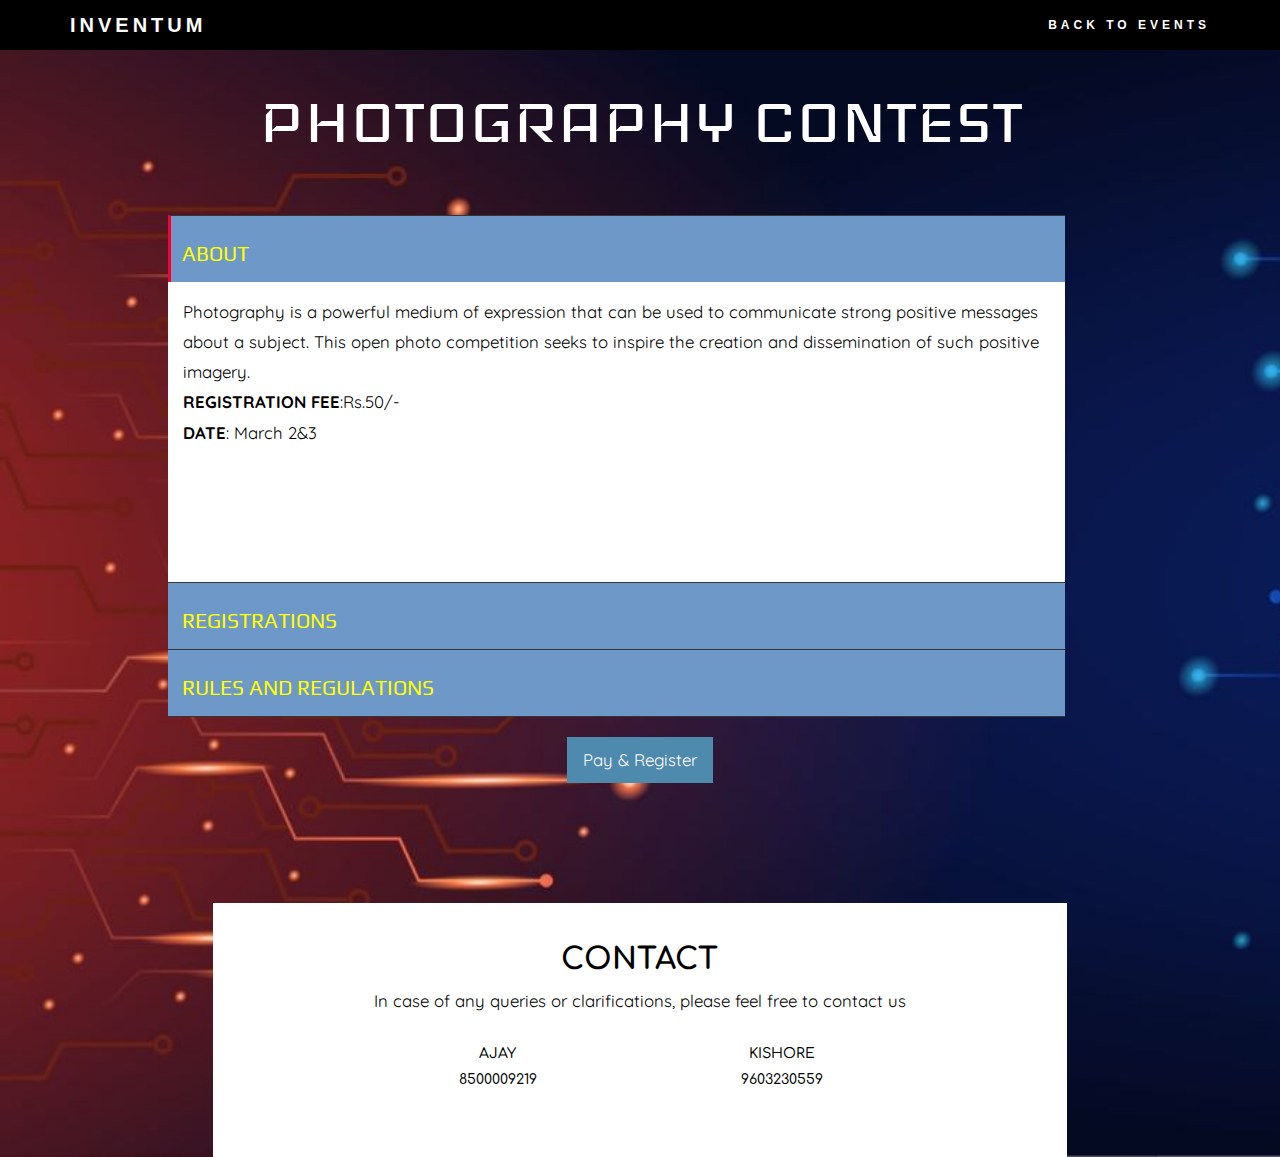
<file: Inventum_2k23_main1/Inventum/pages/ndetails3.html>
<!DOCTYPE html>
<html>
<head>
  <meta charset="utf-8">
  <title>Photography</title>
  <meta name="description" content="EJIVE-2K18 is the annual techno-cultural festival hosted by the Pragati Engineering College,on 8th January 2017."/>
  <meta name="theme-color" content="#000000">
  
 
  <link href="https://fonts.googleapis.com/css?family=Fresca|Play|Arima+Madurai|Graduate|Comfortaa:700|Raleway|Quicksand|Iceland|Roboto" rel="stylesheet">
  <meta name="viewport" content="width=device-width,initial-scale=1,maximum-scale=1,user-scalable=no">
  <meta http-equiv="X-UA-Compatible" content="IE=edge,chrome=1">
  <meta name="HandheldFriendly" content="true">
 
  <style>
    img { max-width: 100%; }
  @media screen and (max-width: 1060px) {
    #primary { width:67%; }
    #secondary { width:30%; margin-left:3%;}  
}

/* Tabled Portrait */
@media screen and (max-width: 768px) {
    #primary { width:100%; }
    #secondary { width:100%; margin:0; border:none; }
}
.accordion {
  color: #FFF;
  width: 100%;
}
.accordion .section {
  width: 100%;
}
.accordion .section input[type='radio'] {
  display: none;
}
.accordion .section input[type='radio']:checked + label {
  background:rgba(32, 90, 167, 0.5);
}
.accordion .section input[type='radio']:checked + label:before {
  content: " ";
  position: absolute;
  border-left: 3px solid #FC0035;
  height: 100%;
  left: 0;
}
.accordion .section input[type='radio']:checked ~ .content {
  max-height: 300px;
  opacity: 1;
  z-index: 10;
  overflow-y: auto;
}
.accordion .section label {
  position: relative;
  cursor: pointer;
  padding: 7px 14px;
  display: table;
  background:rgba(32, 90, 167, 0.5);
  width: 100%;
  -webkit-transition: background 0.3s ease-in-out;
  -moz-transition: background 0.3s ease-in-out;
  -ms-transition: background 0.3s ease-in-out;
  transition: background 0.3s ease-in-out;
  -webkit-user-select: none;
  -moz-user-select: none;
  -ms-user-select: none;
  -o-user-select: none;
  user-select: none;
}
.accordion .section label:before {
  content: " ";
  width: 100%;
  position: absolute;
  left: 0;
  top: 0;
  height: 1px;
  border-top: 1px solid #363636;
}
.accordion .section label:hover {
  background: rgba(32, 90, 167, 0.5);;
}
.accordion .section label span {
  display: table-cell;
  vertical-align: middle;
}
.accordion .section:last-of-type {
  border-bottom: 1px solid #363636;
}
.accordion .section .content {
  max-height: 0;
  -webkit-transition: all 0.4s;
  -moz-transition: all 0.4s;
  -ms-transition: all 0.4s;
  transition: all 0.4s;
  opacity: 0;
  background:rgba(48, 63, 159,0.8);
  position: relative;
  overflow-y: auto;
}

*, *:before, *:after {
  -moz-box-sizing: border-box;
  -webkit-box-sizing: border-box;
  box-sizing: border-box;
}


.left-menu {
 background:rgba(32, 90, 167, 0.5);
  width: 95%;
    position: relative;
    
 
}
.section label {
    margin-bottom: 0;
    color: #000;
    forced-color-adjust: #000;

}
.accordion {
 
}
.accordion .section .content {
  padding: 0 15px;
}
.accordion .section input[type='radio'] {
  display: none;
}
.accordion .section input[type='radio']:checked ~ .content {
  padding: 15px;
}


/* W3.CSS 4.04 Apr 2017 by Jan Egil and Borge Refsnes */
html{box-sizing:border-box}*,*:before,*:after{box-sizing:inherit}
/* Extract from normalize.css by Nicolas Gallagher and Jonathan Neal git.io/normalize */
html{-ms-text-size-adjust:100%;-webkit-text-size-adjust:100%}body{margin:0}
article,aside,details,figcaption,figure,footer,header,main,menu,nav,section,summary{display:block}
audio,canvas,progress,video{display:inline-block}progress{vertical-align:baseline}
audio:not([controls]){display:none;height:0}[hidden],template{display:none}
a{background-color:transparent;-webkit-text-decoration-skip:objects}
a:active,a:hover{outline-width:0}abbr[title]{border-bottom:none;text-decoration:underline;text-decoration:underline dotted}
dfn{font-style:italic}mark{background:#000;color:#000}
small{font-size:80%}sub,sup{font-size:75%;line-height:0;position:relative;vertical-align:baseline}
sub{bottom:-0.25em}sup{top:-0.5em}figure{margin:1em 40px}img{border-style:none}svg:not(:root){overflow:hidden}
code,kbd,pre,samp{font-family:monospace,monospace;font-size:1em}hr{box-sizing:content-box;height:0;overflow:visible}
button,input,select,textarea{font:inherit;margin:0}optgroup{font-weight:bold}
button,input{overflow:visible}button,select{text-transform:none}
button,html [type=button],[type=reset],[type=submit]{-webkit-appearance:button}
button::-moz-focus-inner, [type=button]::-moz-focus-inner, [type=reset]::-moz-focus-inner, [type=submit]::-moz-focus-inner{border-style:none;padding:0}
button:-moz-focusring, [type=button]:-moz-focusring, [type=reset]:-moz-focusring, [type=submit]:-moz-focusring{outline:1px dotted ButtonText}
fieldset{border:1px solid #c0c0c0;margin:0 2px;padding:.35em .625em .75em}
legend{color:inherit;display:table;max-width:100%;padding:0;white-space:normal}textarea{overflow:auto}
[type=checkbox],[type=radio]{padding:0}
[type=number]::-webkit-inner-spin-button,[type=number]::-webkit-outer-spin-button{height:auto}
[type=search]{-webkit-appearance:textfield;outline-offset:-2px}
[type=search]::-webkit-search-cancel-button,[type=search]::-webkit-search-decoration{-webkit-appearance:none}
::-webkit-input-placeholder{color:inherit;opacity:0.54}
::-webkit-file-upload-button{-webkit-appearance:button;font:inherit}
/* End extract */
html,body{font-family:Verdana,sans-serif;font-size:15px;line-height:1.5}html{overflow-x:hidden}
h1{font-size:36px}h2{font-size:30px}h3{font-size:24px}h4{font-size:20px}h5{font-size:18px}h6{font-size:16px}.w3-serif{font-family:serif}
h1,h2,h3,h4,h5,h6{font-family:"Segoe UI",Arial,sans-serif;font-weight:400;margin:10px 0}.w3-wide{letter-spacing:4px}
hr{border:0;border-top:1px solid #eee;margin:20px 0}
.w3-image{max-width:100%;height:auto}img{margin-bottom:-5px}a{color:inherit}
.w3-table,.w3-table-all{border-collapse:collapse;border-spacing:0;width:100%;display:table}.w3-table-all{border:1px solid #ccc}
.w3-bordered tr,.w3-table-all tr{border-bottom:1px solid #ddd}.w3-striped tbody tr:nth-child(even){background-color:#f1f1f1}
.w3-table-all tr:nth-child(odd){background-color:#fff}.w3-table-all tr:nth-child(even){background-color:#f1f1f1}
.w3-hoverable tbody tr:hover,.w3-ul.w3-hoverable li:hover{background-color:#ccc}.w3-centered tr th,.w3-centered tr td{text-align:center}
.w3-table td,.w3-table th,.w3-table-all td,.w3-table-all th{padding:8px 8px;display:table-cell;text-align:left;vertical-align:top}
.w3-table th:first-child,.w3-table td:first-child,.w3-table-all th:first-child,.w3-table-all td:first-child{padding-left:16px}
.w3-btn,.w3-button{border:none;display:inline-block;outline:0;padding:8px 16px;vertical-align:middle;overflow:hidden;text-decoration:none;color:inherit;background-color:inherit;text-align:center;cursor:pointer;white-space:nowrap}
.w3-btn:hover{box-shadow:0 8px 16px 0 rgba(0,0,0,0.2),0 6px 20px 0 rgba(0,0,0,0.19)}
.w3-btn,.w3-button{-webkit-touch-callout:none;-webkit-user-select:none;-khtml-user-select:none;-moz-user-select:none;-ms-user-select:none;user-select:none}   
.w3-disabled,.w3-btn:disabled,.w3-button:disabled{cursor:not-allowed;opacity:0.3}.w3-disabled *,:disabled *{pointer-events:none}
.w3-btn.w3-disabled:hover,.w3-btn:disabled:hover{box-shadow:none}
.w3-badge,.w3-tag{background-color:#000;color:#fff;display:inline-block;padding-left:8px;padding-right:8px;text-align:center}.w3-badge{border-radius:50%}
.w3-ul{list-style-type:none;padding:0;margin:0}.w3-ul li{padding:8px 16px;border-bottom:1px solid #ddd}.w3-ul li:last-child{border-bottom:none}
.w3-tooltip,.w3-display-container{position:relative}.w3-tooltip .w3-text{display:none}.w3-tooltip:hover .w3-text{display:inline-block}
.w3-ripple:active{opacity:0.5}.w3-ripple{transition:opacity 0s}
.w3-input{padding:8px;display:block;border:none;border-bottom:1px solid #ccc;width:100%}
.w3-select{padding:9px 0;width:100%;border:none;border-bottom:1px solid #ccc}
.w3-dropdown-click,.w3-dropdown-hover{position:relative;display:inline-block;cursor:pointer}
.w3-dropdown-hover:hover .w3-dropdown-content{display:block;z-index:1}
.w3-dropdown-hover:first-child,.w3-dropdown-click:hover{background-color:#ccc;color:#000}
.w3-dropdown-hover:hover > .w3-button:first-child,.w3-dropdown-click:hover > .w3-button:first-child{background-color:#ffffff;color:#000}
.w3-dropdown-content{cursor:auto;color:#000;background-color:#fff;display:none;position:absolute;min-width:160px;margin:0;padding:0}
.w3-check,.w3-radio{width:24px;height:24px;position:relative;top:6px}
.w3-sidebar{height:100%;width:200px;background-color:#fff;position:fixed!important;z-index:1;overflow:auto}
.w3-bar-block .w3-dropdown-hover,.w3-bar-block .w3-dropdown-click{width:100%}
.w3-bar-block .w3-dropdown-hover .w3-dropdown-content,.w3-bar-block .w3-dropdown-click .w3-dropdown-content{min-width:100%}
.w3-bar-block .w3-dropdown-hover .w3-button,.w3-bar-block .w3-dropdown-click .w3-button{width:100%;text-align:left;padding:8px 16px}
.w3-main,#main{transition:margin-left .4s}
.w3-modal{z-index:3;display:none;padding-top:100px;position:fixed;left:0;top:0;width:100%;height:100%;overflow:auto;background-color:rgb(0,0,0);background-color:rgba(0,0,0,0.4)}
.w3-modal-content{margin:auto;background-color:#fff;position:relative;padding:0;outline:0;width:600px}
.w3-bar{width:100%;overflow:hidden}.w3-center .w3-bar{display:inline-block;width:auto}
.w3-bar .w3-bar-item{padding:8px 16px;float:left;width:auto;border:none;outline:none;display:block}
.w3-bar .w3-dropdown-hover,.w3-bar .w3-dropdown-click{position:static;float:left}
.w3-bar .w3-button{white-space:normal}
.w3-bar-block .w3-bar-item{width:100%;display:block;padding:8px 16px;text-align:left;border:none;outline:none;white-space:normal;float:none}
.w3-bar-block.w3-center .w3-bar-item{text-align:center}.w3-block{display:block;width:100%}
.w3-responsive{overflow-x:auto}
.w3-container:after,.w3-container:before,.w3-panel:after,.w3-panel:before,.w3-row:after,.w3-row:before,.w3-row-padding:after,.w3-row-padding:before,
.w3-cell-row:before,.w3-cell-row:after,.w3-clear:after,.w3-clear:before,.w3-bar:before,.w3-bar:after{content:"";display:table;clear:both}
.w3-col,.w3-half,.w3-third,.w3-twothird,.w3-threequarter,.w3-quarter{float:left;width:100%}
.w3-col.s1{width:8.33333%}.w3-col.s2{width:16.66666%}.w3-col.s3{width:24.99999%}.w3-col.s4{width:33.33333%}
.w3-col.s5{width:41.66666%}.w3-col.s6{width:49.99999%}.w3-col.s7{width:58.33333%}.w3-col.s8{width:66.66666%}
.w3-col.s9{width:74.99999%}.w3-col.s10{width:83.33333%}.w3-col.s11{width:91.66666%}.w3-col.s12{width:99.99999%}
@media (min-width:601px){.w3-col.m1{width:8.33333%}.w3-col.m2{width:16.66666%}.w3-col.m3,.w3-quarter{width:24.99999%}.w3-col.m4,.w3-third{width:33.33333%}
.w3-col.m5{width:41.66666%}.w3-col.m6,.w3-half{width:49.99999%}.w3-col.m7{width:58.33333%}.w3-col.m8,.w3-twothird{width:66.66666%}
.w3-col.m9,.w3-threequarter{width:74.99999%}.w3-col.m10{width:83.33333%}.w3-col.m11{width:91.66666%}.w3-col.m12{width:99.99999%}}
@media (min-width:993px){.w3-col.l1{width:8.33333%}.w3-col.l2{width:16.66666%}.w3-col.l3{width:24.99999%}.w3-col.l4{width:33.33333%}
.w3-col.l5{width:41.66666%}.w3-col.l6{width:49.99999%}.w3-col.l7{width:58.33333%}.w3-col.l8{width:66.66666%}
.w3-col.l9{width:74.99999%}.w3-col.l10{width:83.33333%}.w3-col.l11{width:91.66666%}.w3-col.l12{width:99.99999%}}
.w3-content{max-width:980px;margin:auto}.w3-rest{overflow:hidden}
.w3-cell-row{display:table;width:100%}.w3-cell{display:table-cell}
.w3-cell-top{vertical-align:top}.w3-cell-middle{vertical-align:middle}.w3-cell-bottom{vertical-align:bottom}
.w3-hide{display:none!important}.w3-show-block,.w3-show{display:block!important}.w3-show-inline-block{display:inline-block!important}
@media (max-width:600px){.w3-modal-content{margin:0 10px;width:auto!important}.w3-modal{padding-top:30px}
.w3-dropdown-hover.w3-mobile .w3-dropdown-content,.w3-dropdown-click.w3-mobile .w3-dropdown-content{position:relative}	
.w3-hide-small{display:none!important}.w3-mobile{display:block;width:100%!important}.w3-bar-item.w3-mobile,.w3-dropdown-hover.w3-mobile,.w3-dropdown-click.w3-mobile{text-align:center}
.w3-dropdown-hover.w3-mobile,.w3-dropdown-hover.w3-mobile .w3-btn,.w3-dropdown-hover.w3-mobile .w3-button,.w3-dropdown-click.w3-mobile,.w3-dropdown-click.w3-mobile .w3-btn,.w3-dropdown-click.w3-mobile .w3-button{width:100%}}
@media (max-width:768px){.w3-modal-content{width:500px}.w3-modal{padding-top:50px}}
@media (min-width:993px){.w3-modal-content{width:900px}.w3-hide-large{display:none!important}.w3-sidebar.w3-collapse{display:block!important}}
@media (max-width:992px) and (min-width:601px){.w3-hide-medium{display:none!important}}
@media (max-width:992px){.w3-sidebar.w3-collapse{display:none}.w3-main{margin-left:0!important;margin-right:0!important}}
.w3-top,.w3-bottom{position:fixed;width:100%;z-index:1}.w3-top{top:0}.w3-bottom{bottom:0}
.w3-overlay{position:fixed;display:none;width:100%;height:100%;top:0;left:0;right:0;bottom:0;background-color:rgba(0,0,0,0.5);z-index:2}
.w3-display-topleft{position:absolute;left:0;top:0}.w3-display-topright{position:absolute;right:0;top:0}
.w3-display-bottomleft{position:absolute;left:0;bottom:0}.w3-display-bottomright{position:absolute;right:0;bottom:0}
.w3-display-middle{position:absolute;top:50%;left:50%;transform:translate(-50%,-50%);-ms-transform:translate(-50%,-50%)}
.w3-display-left{position:absolute;top:50%;left:0%;transform:translate(0%,-50%);-ms-transform:translate(-0%,-50%)}
.w3-display-right{position:absolute;top:50%;right:0%;transform:translate(0%,-50%);-ms-transform:translate(0%,-50%)}
.w3-display-topmiddle{position:absolute;left:50%;top:0;transform:translate(-50%,0%);-ms-transform:translate(-50%,0%)}
.w3-display-bottommiddle{position:absolute;left:50%;bottom:0;transform:translate(-50%,0%);-ms-transform:translate(-50%,0%)}
.w3-display-container:hover .w3-display-hover{display:block}.w3-display-container:hover span.w3-display-hover{display:inline-block}.w3-display-hover{display:none}
.w3-display-position{position:absolute}
.w3-circle{border-radius:50%}
.w3-round-small{border-radius:2px}.w3-round,.w3-round-medium{border-radius:4px}.w3-round-large{border-radius:8px}.w3-round-xlarge{border-radius:16px}.w3-round-xxlarge{border-radius:32px}
.w3-row-padding,.w3-row-padding>.w3-half,.w3-row-padding>.w3-third,.w3-row-padding>.w3-twothird,.w3-row-padding>.w3-threequarter,.w3-row-padding>.w3-quarter,.w3-row-padding>.w3-col{padding:0 8px}
.w3-container,.w3-panel{padding:0.01em 16px}.w3-panel{margin-top:16px;margin-bottom:16px}
.w3-code,.w3-codespan{font-family:Consolas,"courier new";font-size:16px}
.w3-code{width:auto;background-color:#fff;padding:8px 12px;border-left:4px solid #4CAF50;word-wrap:break-word}
.w3-codespan{color:crimson;background-color:#f1f1f1;padding-left:4px;padding-right:4px;font-size:110%}
.w3-card,.w3-card-2{box-shadow:0 2px 5px 0 rgba(0,0,0,0.16),0 2px 10px 0 rgba(0,0,0,0.12)}
.w3-card-4,.w3-hover-shadow:hover{box-shadow:0 4px 10px 0 rgba(0,0,0,0.2),0 4px 20px 0 rgba(0,0,0,0.19)}
.w3-spin{animation:w3-spin 2s infinite linear}@keyframes w3-spin{0%{transform:rotate(0deg)}100%{transform:rotate(359deg)}}
.w3-animate-fading{animation:fading 10s infinite}@keyframes fading{0%{opacity:0}50%{opacity:1}100%{opacity:0}}
.w3-animate-opacity{animation:opac 0.8s}@keyframes opac{from{opacity:0} to{opacity:1}}
.w3-animate-top{position:relative;animation:animatetop 0.4s}@keyframes animatetop{from{top:-300px;opacity:0} to{top:0;opacity:1}}
.w3-animate-left{position:relative;animation:animateleft 0.4s}@keyframes animateleft{from{left:-300px;opacity:0} to{left:0;opacity:1}}
.w3-animate-right{position:relative;animation:animateright 0.4s}@keyframes animateright{from{right:-300px;opacity:0} to{right:0;opacity:1}}
.w3-animate-bottom{position:relative;animation:animatebottom 0.4s}@keyframes animatebottom{from{bottom:-300px;opacity:0} to{bottom:0;opacity:1}}
.w3-animate-zoom {animation:animatezoom 0.6s}@keyframes animatezoom{from{transform:scale(0)} to{transform:scale(1)}}
.w3-animate-input{transition:width 0.4s ease-in-out}.w3-animate-input:focus{width:100%!important}
.w3-opacity,.w3-hover-opacity:hover{opacity:0.60}.w3-opacity-off,.w3-hover-opacity-off:hover{opacity:1}
.w3-opacity-max{opacity:0.25}.w3-opacity-min{opacity:0.75}
.w3-greyscale-max,.w3-grayscale-max,.w3-hover-greyscale:hover,.w3-hover-grayscale:hover{filter:grayscale(100%)}
.w3-greyscale,.w3-grayscale{filter:grayscale(75%)}.w3-greyscale-min,.w3-grayscale-min{filter:grayscale(50%)}
.w3-sepia{filter:sepia(75%)}.w3-sepia-max,.w3-hover-sepia:hover{filter:sepia(100%)}.w3-sepia-min{filter:sepia(50%)}
.w3-tiny{font-size:10px!important}.w3-small{font-size:12px!important}.w3-medium{font-size:15px!important}.w3-large{font-size:18px!important}
.w3-xlarge{font-size:24px!important}.w3-xxlarge{font-size:36px!important}.w3-xxxlarge{font-size:48px!important}.w3-jumbo{font-size:64px!important}
.w3-left-align{text-align:left!important}.w3-right-align{text-align:right!important}.w3-justify{text-align:justify!important}.w3-center{text-align:center!important}
.w3-border-0{border:0!important}.w3-border{border:1px solid #ccc!important}
.w3-border-top{border-top:1px solid #ccc!important}.w3-border-bottom{border-bottom:1px solid #ccc!important}
.w3-border-left{border-left:1px solid #ccc!important}.w3-border-right{border-right:1px solid #ccc!important}
.w3-topbar{border-top:6px solid #ccc!important}.w3-bottombar{border-bottom:6px solid #ccc!important}
.w3-leftbar{border-left:6px solid #ccc!important}.w3-rightbar{border-right:6px solid #ccc!important}
.w3-section,.w3-code{margin-top:16px!important;margin-bottom:16px!important}
.w3-margin{margin:16px!important}.w3-margin-top{margin-top:16px!important}.w3-margin-bottom{margin-bottom:16px!important}
.w3-margin-left{margin-left:16px!important}.w3-margin-right{margin-right:16px!important}
.w3-padding-small{padding:4px 8px!important}.w3-padding{padding:8px 16px!important}.w3-padding-large{padding:12px 24px!important}
.w3-padding-16{padding-top:16px!important;padding-bottom:16px!important}.w3-padding-24{padding-top:24px!important;padding-bottom:24px!important}
.w3-padding-32{padding-top:32px!important;padding-bottom:32px!important}.w3-padding-48{padding-top:48px!important;padding-bottom:48px!important}
.w3-padding-64{padding-top:64px!important;padding-bottom:64px!important}
.w3-left{float:left!important}.w3-right{float:right!important}
.w3-button:hover{color:#000!important;background-color:#ccc!important}
.w3-transparent,.w3-hover-none:hover{background-color:transparent!important}
.w3-hover-none:hover{box-shadow:none!important}
/* Colors */
.w3-amber,.w3-hover-amber:hover{color:#000!important;background-color:#ffc107!important}
.w3-aqua,.w3-hover-aqua:hover{color:#000!important;background-color:#00ffff!important}
.w3-blue,.w3-hover-blue:hover{color:#fff!important;background-color:#2196F3!important}
.w3-light-blue,.w3-hover-light-blue:hover{color:#000!important;background-color:#87CEEB!important}
.w3-brown,.w3-hover-brown:hover{color:#fff!important;background-color:#795548!important}
.w3-cyan,.w3-hover-cyan:hover{color:#000!important;background-color:#00bcd4!important}
.w3-blue-grey,.w3-hover-blue-grey:hover,.w3-blue-gray,.w3-hover-blue-gray:hover{color:#fff!important;background-color:#607d8b!important}
.w3-green,.w3-hover-green:hover{color:#fff!important;background-color:#4CAF50!important}
.w3-light-green,.w3-hover-light-green:hover{color:#000!important;background-color:#8bc34a!important}
.w3-indigo,.w3-hover-indigo:hover{color:#fff!important;background-color:#3f51b5!important}
.w3-khaki,.w3-hover-khaki:hover{color:#000!important;background-color:#f0e68c!important}
.w3-lime,.w3-hover-lime:hover{color:#000!important;background-color:#cddc39!important}
.w3-orange,.w3-hover-orange:hover{color:#000!important;background-color:#ff9800!important}
.w3-deep-orange,.w3-hover-deep-orange:hover{color:#fff!important;background-color:#ff5722!important}
.w3-pink,.w3-hover-pink:hover{color:#fff!important;background-color:#e91e63!important}
.w3-purple,.w3-hover-purple:hover{color:#fff!important;background-color:#9c27b0!important}
.w3-deep-purple,.w3-hover-deep-purple:hover{color:#fff!important;background-color:#673ab7!important}
.w3-red,.w3-hover-red:hover{color:#fff!important;background-color:#f44336!important}
.w3-sand,.w3-hover-sand:hover{color:#000!important;background-color:#fdf5e6!important}
.w3-teal,.w3-hover-teal:hover{color:#fff!important;background-color:#009688!important}
.w3-yellow,.w3-hover-yellow:hover{color:#000!important;background-color:#ffeb3b!important}
.w3-white,.w3-hover-white:hover{color:#000!important;background-color:#fff!important}
.w3-black,.w3-hover-black:hover{color:#fff!important;background-color:#000!important}
.w3-grey,.w3-hover-grey:hover,.w3-gray,.w3-hover-gray:hover{color:#000!important;background-color:#bbb!important}
.w3-light-grey,.w3-hover-light-grey:hover,.w3-light-gray,.w3-hover-light-gray:hover{color:#000!important;background-color:#f1f1f1!important}
.w3-dark-grey,.w3-hover-dark-grey:hover,.w3-dark-gray,.w3-hover-dark-gray:hover{color:#fff!important;background-color:#616161!important}
.w3-pale-red,.w3-hover-pale-red:hover{color:#000!important;background-color:#ffdddd!important}
.w3-pale-green,.w3-hover-pale-green:hover{color:#000!important;background-color:#ddffdd!important}
.w3-pale-yellow,.w3-hover-pale-yellow:hover{color:#000!important;background-color:#ffffcc!important}
.w3-pale-blue,.w3-hover-pale-blue:hover{color:#000!important;background-color:#ddffff!important}
.w3-text-red,.w3-hover-text-red:hover{color:#f44336!important}
.w3-text-green,.w3-hover-text-green:hover{color:#4CAF50!important}
.w3-text-blue,.w3-hover-text-blue:hover{color:#2196F3!important}
.w3-text-yellow,.w3-hover-text-yellow:hover{color:#ffeb3b!important}
.w3-text-white,.w3-hover-text-white:hover{color:#fff!important}
.w3-text-black,.w3-hover-text-black:hover{color:#000!important}
.w3-text-grey,.w3-hover-text-grey:hover,.w3-text-gray,.w3-hover-text-gray:hover{color:#757575!important}
.w3-text-amber{color:#ffc107!important}
.w3-text-aqua{color:#00ffff!important}
.w3-text-light-blue{color:#87CEEB!important}
.w3-text-brown{color:#795548!important}
.w3-text-cyan{color:#00bcd4!important}
.w3-text-blue-grey,.w3-text-blue-gray{color:#607d8b!important}
.w3-text-light-green{color:#8bc34a!important}
.w3-text-indigo{color:#3f51b5!important}
.w3-text-khaki{color:#b4aa50!important}
.w3-text-lime{color:#cddc39!important}
.w3-text-orange{color:#ff9800!important}
.w3-text-deep-orange{color:#ff5722!important}
.w3-text-pink{color:#e91e63!important}
.w3-text-purple{color:#9c27b0!important}
.w3-text-deep-purple{color:#673ab7!important}
.w3-text-sand{color:#fdf5e6!important}
.w3-text-teal{color:#009688!important}
.w3-text-light-grey,.w3-hover-text-light-grey:hover,.w3-text-light-gray,.w3-hover-text-light-gray:hover{color:#f1f1f1!important}
.w3-text-dark-grey,.w3-hover-text-dark-grey:hover,.w3-text-dark-gray,.w3-hover-text-dark-gray:hover{color:#3a3a3a!important}
.w3-border-red,.w3-hover-border-red:hover{border-color:#f44336!important}
.w3-border-green,.w3-hover-border-green:hover{border-color:#4CAF50!important}
.w3-border-blue,.w3-hover-border-blue:hover{border-color:#2196F3!important}
.w3-border-yellow,.w3-hover-border-yellow:hover{border-color:#ffeb3b!important}
.w3-border-white,.w3-hover-border-white:hover{border-color:#fff!important}
.w3-border-black,.w3-hover-border-black:hover{border-color:#000!important}
.w3-border-grey,.w3-hover-border-grey:hover,.w3-border-gray,.w3-hover-border-gray:hover{border-color:#bbb!important}

/*!
 * Bootstrap v3.3.5 (http://getbootstrap.com)
 * Copyright 2011-2015 Twitter, Inc.
 * Licensed under MIT (https://github.com/twbs/bootstrap/blob/master/LICENSE)
 *//*! normalize.css v3.0.3 | MIT License | github.com/necolas/normalize.css */html{font-family:sans-serif;-webkit-text-size-adjust:100%;-ms-text-size-adjust:100%}body{margin:0}article,aside,details,figcaption,figure,footer,header,hgroup,main,menu,nav,section,summary{display:block}audio,canvas,progress,video{display:inline-block;vertical-align:baseline}audio:not([controls]){display:none;height:0}[hidden],template{display:none}a{background-color:transparent}a:active,a:hover{outline:0}abbr[title]{border-bottom:1px dotted}b,strong{font-weight:700}dfn{font-style:italic}h1{margin:.67em 0;font-size:2em}mark{color:#000;background:#000}small{font-size:80%}sub,sup{position:relative;font-size:75%;line-height:0;vertical-align:baseline}sup{top:-.5em}sub{bottom:-.25em}img{border:0}svg:not(:root){overflow:hidden}figure{margin:1em 40px}hr{height:0;-webkit-box-sizing:content-box;-moz-box-sizing:content-box;box-sizing:content-box}pre{overflow:auto}code,kbd,pre,samp{font-family:monospace,monospace;font-size:1em}button,input,optgroup,select,textarea{margin:0;font:inherit;color:inherit}button{overflow:visible}button,select{text-transform:none}button,html input[type=button],input[type=reset],input[type=submit]{-webkit-appearance:button;cursor:pointer}button[disabled],html input[disabled]{cursor:default}button::-moz-focus-inner,input::-moz-focus-inner{padding:0;border:0}input{line-height:normal}input[type=checkbox],input[type=radio]{-webkit-box-sizing:border-box;-moz-box-sizing:border-box;box-sizing:border-box;padding:0}input[type=number]::-webkit-inner-spin-button,input[type=number]::-webkit-outer-spin-button{height:auto}input[type=search]{-webkit-box-sizing:content-box;-moz-box-sizing:content-box;box-sizing:content-box;-webkit-appearance:textfield}input[type=search]::-webkit-search-cancel-button,input[type=search]::-webkit-search-decoration{-webkit-appearance:none}fieldset{padding:.35em .625em .75em;margin:0 2px;border:1px solid silver}legend{padding:0;border:0}textarea{overflow:auto}optgroup{font-weight:700}table{border-spacing:0;border-collapse:collapse}td,th{padding:0}/*! Source: https://github.com/h5bp/html5-boilerplate/blob/master/src/css/main.css */@media print{*,:after,:before{color:#000!important;text-shadow:none!important;background:0 0!important;-webkit-box-shadow:none!important;box-shadow:none!important}a,a:visited{text-decoration:underline}a[href]:after{content:" (" attr(href) ")"}abbr[title]:after{content:" (" attr(title) ")"}a[href^="javascript:"]:after,a[href^="#"]:after{content:""}blockquote,pre{border:1px solid #999;page-break-inside:avoid}thead{display:table-header-group}img,tr{page-break-inside:avoid}img{max-width:100%!important}h2,h3,p{orphans:3;widows:3}h2,h3{page-break-after:avoid}.navbar{display:none}.btn>.caret,.dropup>.btn>.caret{border-top-color:#000!important}.label{border:1px solid #000}.table{border-collapse:collapse!important}.table td,.table th{background-color:#fff!important}.table-bordered td,.table-bordered th{border:1px solid #ddd!important}}@font-face{font-family:'Glyphicons Halflings';src:url(../fonts/glyphicons-halflings-regular.html);src:url(../fonts/glyphicons-halflings-regulard41d.html#iefix) format('embedded-opentype'),url(../fonts/glyphicons-halflings-regular-2.html) format('woff2'),url(../fonts/glyphicons-halflings-regular-3.html) format('woff'),url(../fonts/glyphicons-halflings-regular-4.html) format('truetype'),url(../fonts/glyphicons-halflings-regular-5.html#glyphicons_halflingsregular) format('svg')}.glyphicon{position:relative;top:1px;display:inline-block;font-family:'Glyphicons Halflings';font-style:normal;font-weight:400;line-height:1;-webkit-font-smoothing:antialiased;-moz-osx-font-smoothing:grayscale}.glyphicon-asterisk:before{content:"\2a"}.glyphicon-plus:before{content:"\2b"}.glyphicon-eur:before,.glyphicon-euro:before{content:"\20ac"}.glyphicon-minus:before{content:"\2212"}.glyphicon-cloud:before{content:"\2601"}.glyphicon-envelope:before{content:"\2709"}.glyphicon-pencil:before{content:"\270f"}.glyphicon-glass:before{content:"\e001"}.glyphicon-music:before{content:"\e002"}.glyphicon-search:before{content:"\e003"}.glyphicon-heart:before{content:"\e005"}.glyphicon-star:before{content:"\e006"}.glyphicon-star-empty:before{content:"\e007"}.glyphicon-user:before{content:"\e008"}.glyphicon-film:before{content:"\e009"}.glyphicon-th-large:before{content:"\e010"}.glyphicon-th:before{content:"\e011"}.glyphicon-th-list:before{content:"\e012"}.glyphicon-ok:before{content:"\e013"}.glyphicon-remove:before{content:"\e014"}.glyphicon-zoom-in:before{content:"\e015"}.glyphicon-zoom-out:before{content:"\e016"}.glyphicon-off:before{content:"\e017"}.glyphicon-signal:before{content:"\e018"}.glyphicon-cog:before{content:"\e019"}.glyphicon-trash:before{content:"\e020"}.glyphicon-home:before{content:"\e021"}.glyphicon-file:before{content:"\e022"}.glyphicon-time:before{content:"\e023"}.glyphicon-road:before{content:"\e024"}.glyphicon-download-alt:before{content:"\e025"}.glyphicon-download:before{content:"\e026"}.glyphicon-upload:before{content:"\e027"}.glyphicon-inbox:before{content:"\e028"}.glyphicon-play-circle:before{content:"\e029"}.glyphicon-repeat:before{content:"\e030"}.glyphicon-refresh:before{content:"\e031"}.glyphicon-list-alt:before{content:"\e032"}.glyphicon-lock:before{content:"\e033"}.glyphicon-flag:before{content:"\e034"}.glyphicon-headphones:before{content:"\e035"}.glyphicon-volume-off:before{content:"\e036"}.glyphicon-volume-down:before{content:"\e037"}.glyphicon-volume-up:before{content:"\e038"}.glyphicon-qrcode:before{content:"\e039"}.glyphicon-barcode:before{content:"\e040"}.glyphicon-tag:before{content:"\e041"}.glyphicon-tags:before{content:"\e042"}.glyphicon-book:before{content:"\e043"}.glyphicon-bookmark:before{content:"\e044"}.glyphicon-print:before{content:"\e045"}.glyphicon-camera:before{content:"\e046"}.glyphicon-font:before{content:"\e047"}.glyphicon-bold:before{content:"\e048"}.glyphicon-italic:before{content:"\e049"}.glyphicon-text-height:before{content:"\e050"}.glyphicon-text-width:before{content:"\e051"}.glyphicon-align-left:before{content:"\e052"}.glyphicon-align-center:before{content:"\e053"}.glyphicon-align-right:before{content:"\e054"}.glyphicon-align-justify:before{content:"\e055"}.glyphicon-list:before{content:"\e056"}.glyphicon-indent-left:before{content:"\e057"}.glyphicon-indent-right:before{content:"\e058"}.glyphicon-facetime-video:before{content:"\e059"}.glyphicon-picture:before{content:"\e060"}.glyphicon-map-marker:before{content:"\e062"}.glyphicon-adjust:before{content:"\e063"}.glyphicon-tint:before{content:"\e064"}.glyphicon-edit:before{content:"\e065"}.glyphicon-share:before{content:"\e066"}.glyphicon-check:before{content:"\e067"}.glyphicon-move:before{content:"\e068"}.glyphicon-step-backward:before{content:"\e069"}.glyphicon-fast-backward:before{content:"\e070"}.glyphicon-backward:before{content:"\e071"}.glyphicon-play:before{content:"\e072"}.glyphicon-pause:before{content:"\e073"}.glyphicon-stop:before{content:"\e074"}.glyphicon-forward:before{content:"\e075"}.glyphicon-fast-forward:before{content:"\e076"}.glyphicon-step-forward:before{content:"\e077"}.glyphicon-eject:before{content:"\e078"}.glyphicon-chevron-left:before{content:"\e079"}.glyphicon-chevron-right:before{content:"\e080"}.glyphicon-plus-sign:before{content:"\e081"}.glyphicon-minus-sign:before{content:"\e082"}.glyphicon-remove-sign:before{content:"\e083"}.glyphicon-ok-sign:before{content:"\e084"}.glyphicon-question-sign:before{content:"\e085"}.glyphicon-info-sign:before{content:"\e086"}.glyphicon-screenshot:before{content:"\e087"}.glyphicon-remove-circle:before{content:"\e088"}.glyphicon-ok-circle:before{content:"\e089"}.glyphicon-ban-circle:before{content:"\e090"}.glyphicon-arrow-left:before{content:"\e091"}.glyphicon-arrow-right:before{content:"\e092"}.glyphicon-arrow-up:before{content:"\e093"}.glyphicon-arrow-down:before{content:"\e094"}.glyphicon-share-alt:before{content:"\e095"}.glyphicon-resize-full:before{content:"\e096"}.glyphicon-resize-small:before{content:"\e097"}.glyphicon-exclamation-sign:before{content:"\e101"}.glyphicon-gift:before{content:"\e102"}.glyphicon-leaf:before{content:"\e103"}.glyphicon-fire:before{content:"\e104"}.glyphicon-eye-open:before{content:"\e105"}.glyphicon-eye-close:before{content:"\e106"}.glyphicon-warning-sign:before{content:"\e107"}.glyphicon-plane:before{content:"\e108"}.glyphicon-calendar:before{content:"\e109"}.glyphicon-random:before{content:"\e110"}.glyphicon-comment:before{content:"\e111"}.glyphicon-magnet:before{content:"\e112"}.glyphicon-chevron-up:before{content:"\e113"}.glyphicon-chevron-down:before{content:"\e114"}.glyphicon-retweet:before{content:"\e115"}.glyphicon-shopping-cart:before{content:"\e116"}.glyphicon-folder-close:before{content:"\e117"}.glyphicon-folder-open:before{content:"\e118"}.glyphicon-resize-vertical:before{content:"\e119"}.glyphicon-resize-horizontal:before{content:"\e120"}.glyphicon-hdd:before{content:"\e121"}.glyphicon-bullhorn:before{content:"\e122"}.glyphicon-bell:before{content:"\e123"}.glyphicon-certificate:before{content:"\e124"}.glyphicon-thumbs-up:before{content:"\e125"}.glyphicon-thumbs-down:before{content:"\e126"}.glyphicon-hand-right:before{content:"\e127"}.glyphicon-hand-left:before{content:"\e128"}.glyphicon-hand-up:before{content:"\e129"}.glyphicon-hand-down:before{content:"\e130"}.glyphicon-circle-arrow-right:before{content:"\e131"}.glyphicon-circle-arrow-left:before{content:"\e132"}.glyphicon-circle-arrow-up:before{content:"\e133"}.glyphicon-circle-arrow-down:before{content:"\e134"}.glyphicon-globe:before{content:"\e135"}.glyphicon-wrench:before{content:"\e136"}.glyphicon-tasks:before{content:"\e137"}.glyphicon-filter:before{content:"\e138"}.glyphicon-briefcase:before{content:"\e139"}.glyphicon-fullscreen:before{content:"\e140"}.glyphicon-dashboard:before{content:"\e141"}.glyphicon-paperclip:before{content:"\e142"}.glyphicon-heart-empty:before{content:"\e143"}.glyphicon-link:before{content:"\e144"}.glyphicon-phone:before{content:"\e145"}.glyphicon-pushpin:before{content:"\e146"}.glyphicon-usd:before{content:"\e148"}.glyphicon-gbp:before{content:"\e149"}.glyphicon-sort:before{content:"\e150"}.glyphicon-sort-by-alphabet:before{content:"\e151"}.glyphicon-sort-by-alphabet-alt:before{content:"\e152"}.glyphicon-sort-by-order:before{content:"\e153"}.glyphicon-sort-by-order-alt:before{content:"\e154"}.glyphicon-sort-by-attributes:before{content:"\e155"}.glyphicon-sort-by-attributes-alt:before{content:"\e156"}.glyphicon-unchecked:before{content:"\e157"}.glyphicon-expand:before{content:"\e158"}.glyphicon-collapse-down:before{content:"\e159"}.glyphicon-collapse-up:before{content:"\e160"}.glyphicon-log-in:before{content:"\e161"}.glyphicon-flash:before{content:"\e162"}.glyphicon-log-out:before{content:"\e163"}.glyphicon-new-window:before{content:"\e164"}.glyphicon-record:before{content:"\e165"}.glyphicon-save:before{content:"\e166"}.glyphicon-open:before{content:"\e167"}.glyphicon-saved:before{content:"\e168"}.glyphicon-import:before{content:"\e169"}.glyphicon-export:before{content:"\e170"}.glyphicon-send:before{content:"\e171"}.glyphicon-floppy-disk:before{content:"\e172"}.glyphicon-floppy-saved:before{content:"\e173"}.glyphicon-floppy-remove:before{content:"\e174"}.glyphicon-floppy-save:before{content:"\e175"}.glyphicon-floppy-open:before{content:"\e176"}.glyphicon-credit-card:before{content:"\e177"}.glyphicon-transfer:before{content:"\e178"}.glyphicon-cutlery:before{content:"\e179"}.glyphicon-header:before{content:"\e180"}.glyphicon-compressed:before{content:"\e181"}.glyphicon-earphone:before{content:"\e182"}.glyphicon-phone-alt:before{content:"\e183"}.glyphicon-tower:before{content:"\e184"}.glyphicon-stats:before{content:"\e185"}.glyphicon-sd-video:before{content:"\e186"}.glyphicon-hd-video:before{content:"\e187"}.glyphicon-subtitles:before{content:"\e188"}.glyphicon-sound-stereo:before{content:"\e189"}.glyphicon-sound-dolby:before{content:"\e190"}.glyphicon-sound-5-1:before{content:"\e191"}.glyphicon-sound-6-1:before{content:"\e192"}.glyphicon-sound-7-1:before{content:"\e193"}.glyphicon-copyright-mark:before{content:"\e194"}.glyphicon-registration-mark:before{content:"\e195"}.glyphicon-cloud-download:before{content:"\e197"}.glyphicon-cloud-upload:before{content:"\e198"}.glyphicon-tree-conifer:before{content:"\e199"}.glyphicon-tree-deciduous:before{content:"\e200"}.glyphicon-cd:before{content:"\e201"}.glyphicon-save-file:before{content:"\e202"}.glyphicon-open-file:before{content:"\e203"}.glyphicon-level-up:before{content:"\e204"}.glyphicon-copy:before{content:"\e205"}.glyphicon-paste:before{content:"\e206"}.glyphicon-alert:before{content:"\e209"}.glyphicon-equalizer:before{content:"\e210"}.glyphicon-king:before{content:"\e211"}.glyphicon-queen:before{content:"\e212"}.glyphicon-pawn:before{content:"\e213"}.glyphicon-bishop:before{content:"\e214"}.glyphicon-knight:before{content:"\e215"}.glyphicon-baby-formula:before{content:"\e216"}.glyphicon-tent:before{content:"\26fa"}.glyphicon-blackboard:before{content:"\e218"}.glyphicon-bed:before{content:"\e219"}.glyphicon-apple:before{content:"\f8ff"}.glyphicon-erase:before{content:"\e221"}.glyphicon-hourglass:before{content:"\231b"}.glyphicon-lamp:before{content:"\e223"}.glyphicon-duplicate:before{content:"\e224"}.glyphicon-piggy-bank:before{content:"\e225"}.glyphicon-scissors:before{content:"\e226"}.glyphicon-bitcoin:before{content:"\e227"}.glyphicon-btc:before{content:"\e227"}.glyphicon-xbt:before{content:"\e227"}.glyphicon-yen:before{content:"\00a5"}.glyphicon-jpy:before{content:"\00a5"}.glyphicon-ruble:before{content:"\20bd"}.glyphicon-rub:before{content:"\20bd"}.glyphicon-scale:before{content:"\e230"}.glyphicon-ice-lolly:before{content:"\e231"}.glyphicon-ice-lolly-tasted:before{content:"\e232"}.glyphicon-education:before{content:"\e233"}.glyphicon-option-horizontal:before{content:"\e234"}.glyphicon-option-vertical:before{content:"\e235"}.glyphicon-menu-hamburger:before{content:"\e236"}.glyphicon-modal-window:before{content:"\e237"}.glyphicon-oil:before{content:"\e238"}.glyphicon-grain:before{content:"\e239"}.glyphicon-sunglasses:before{content:"\e240"}.glyphicon-text-size:before{content:"\e241"}.glyphicon-text-color:before{content:"\e242"}.glyphicon-text-background:before{content:"\e243"}.glyphicon-object-align-top:before{content:"\e244"}.glyphicon-object-align-bottom:before{content:"\e245"}.glyphicon-object-align-horizontal:before{content:"\e246"}.glyphicon-object-align-left:before{content:"\e247"}.glyphicon-object-align-vertical:before{content:"\e248"}.glyphicon-object-align-right:before{content:"\e249"}.glyphicon-triangle-right:before{content:"\e250"}.glyphicon-triangle-left:before{content:"\e251"}.glyphicon-triangle-bottom:before{content:"\e252"}.glyphicon-triangle-top:before{content:"\e253"}.glyphicon-console:before{content:"\e254"}.glyphicon-superscript:before{content:"\e255"}.glyphicon-subscript:before{content:"\e256"}.glyphicon-menu-left:before{content:"\e257"}.glyphicon-menu-right:before{content:"\e258"}.glyphicon-menu-down:before{content:"\e259"}.glyphicon-menu-up:before{content:"\e260"}*{-webkit-box-sizing:border-box;-moz-box-sizing:border-box;box-sizing:border-box}:after,:before{-webkit-box-sizing:border-box;-moz-box-sizing:border-box;box-sizing:border-box}html{font-size:10px;-webkit-tap-highlight-color:rgba(0,0,0,0)}body{font-family:"Helvetica Neue",Helvetica,Arial,sans-serif;font-size:14px;line-height:1.42857143;color:#333;background-color:#fff}button,input,select,textarea{font-family:inherit;font-size:inherit;line-height:inherit}a{color:#FFFFFF;text-decoration:none}a:focus,a:hover{color:#FFFFFF;text-decoration:underline}a:focus{outline:thin dotted;outline:5px auto -webkit-focus-ring-color;outline-offset:-2px}figure{margin:0}img{vertical-align:middle}.carousel-inner>.item>a>img,.carousel-inner>.item>img,.img-responsive,.thumbnail a>img,.thumbnail>img{display:block;max-width:100%;height:auto}.img-rounded{border-radius:6px}.img-thumbnail{display:inline-block;max-width:100%;height:auto;padding:4px;line-height:1.42857143;background-color:#fff;border:1px solid #ddd;border-radius:4px;-webkit-transition:all .2s ease-in-out;-o-transition:all .2s ease-in-out;transition:all .2s ease-in-out}.img-circle{border-radius:50%}hr{margin-top:20px;margin-bottom:20px;border:0;border-top:1px solid #eee}.sr-only{position:absolute;width:1px;height:1px;padding:0;margin:-1px;overflow:hidden;clip:rect(0,0,0,0);border:0}.sr-only-focusable:active,.sr-only-focusable:focus{position:static;width:auto;height:auto;margin:0;overflow:visible;clip:auto}[role=button]{cursor:pointer}.h1,.h2,.h3,.h4,.h5,.h6,h1,h2,h3,h4,h5,h6{font-family:inherit;font-weight:500;line-height:1.1;color:inherit}.h1 .small,.h1 small,.h2 .small,.h2 small,.h3 .small,.h3 small,.h4 .small,.h4 small,.h5 .small,.h5 small,.h6 .small,.h6 small,h1 .small,h1 small,h2 .small,h2 small,h3 .small,h3 small,h4 .small,h4 small,h5 .small,h5 small,h6 .small,h6 small{font-weight:400;line-height:1;color:#777}.h1,.h2,.h3,h1,h2,h3{margin-top:20px;margin-bottom:10px}.h1 .small,.h1 small,.h2 .small,.h2 small,.h3 .small,.h3 small,h1 .small,h1 small,h2 .small,h2 small,h3 .small,h3 small{font-size:65%}.h4,.h5,.h6,h4,h5,h6{margin-top:10px;margin-bottom:10px}.h4 .small,.h4 small,.h5 .small,.h5 small,.h6 .small,.h6 small,h4 .small,h4 small,h5 .small,h5 small,h6 .small,h6 small{font-size:75%}.h1,h1{font-size:36px}.h2,h2{font-size:30px}.h3,h3{font-size:24px}.h4,h4{font-size:18px}.h5,h5{font-size:14px}.h6,h6{font-size:12px}p{margin:0 0 10px}.lead{margin-bottom:20px;font-size:16px;font-weight:300;line-height:1.4}@media (min-width:768px){.lead{font-size:21px}}.small,small{font-size:85%}.mark,mark{padding:.2em;background-color:#fcf8e3}.text-left{text-align:left}.text-right{text-align:right}.text-center{text-align:center}.text-justify{text-align:justify}.text-nowrap{white-space:nowrap}.text-lowercase{text-transform:lowercase}.text-uppercase{text-transform:uppercase}.text-capitalize{text-transform:capitalize}.text-muted{color:#777}.text-primary{color:#337ab7}a.text-primary:focus,a.text-primary:hover{color:#286090}.text-success{color:#3c763d}a.text-success:focus,a.text-success:hover{color:#2b542c}.text-info{color:#31708f}a.text-info:focus,a.text-info:hover{color:#245269}.text-warning{color:#8a6d3b}a.text-warning:focus,a.text-warning:hover{color:#66512c}.text-danger{color:#a94442}a.text-danger:focus,a.text-danger:hover{color:#843534}.bg-primary{color:#fff;background-color:#337ab7}a.bg-primary:focus,a.bg-primary:hover{background-color:#286090}.bg-success{background-color:#dff0d8}a.bg-success:focus,a.bg-success:hover{background-color:#c1e2b3}.bg-info{background-color:#d9edf7}a.bg-info:focus,a.bg-info:hover{background-color:#afd9ee}.bg-warning{background-color:#fcf8e3}a.bg-warning:focus,a.bg-warning:hover{background-color:#f7ecb5}.bg-danger{background-color:#f2dede}a.bg-danger:focus,a.bg-danger:hover{background-color:#e4b9b9}.page-header{padding-bottom:9px;margin:40px 0 20px;border-bottom:1px solid #eee}ol,ul{margin-top:0;margin-bottom:10px}ol ol,ol ul,ul ol,ul ul{margin-bottom:0}.list-unstyled{padding-left:0;list-style:none}.list-inline{padding-left:0;margin-left:-5px;list-style:none}.list-inline>li{display:inline-block;padding-right:5px;padding-left:5px}dl{margin-top:0;margin-bottom:20px}dd,dt{line-height:1.42857143}dt{font-weight:700}dd{margin-left:0}@media (min-width:768px){.dl-horizontal dt{float:left;width:160px;overflow:hidden;clear:left;text-align:right;text-overflow:ellipsis;white-space:nowrap}.dl-horizontal dd{margin-left:180px}}abbr[data-original-title],abbr[title]{cursor:help;border-bottom:1px dotted #777}.initialism{font-size:90%;text-transform:uppercase}blockquote{padding:10px 20px;margin:0 0 20px;font-size:17.5px;border-left:5px solid #eee}blockquote ol:last-child,blockquote p:last-child,blockquote ul:last-child{margin-bottom:0}blockquote .small,blockquote footer,blockquote small{display:block;font-size:80%;line-height:1.42857143;color:#777}blockquote .small:before,blockquote footer:before,blockquote small:before{content:'\2014 \00A0'}.blockquote-reverse,blockquote.pull-right{padding-right:15px;padding-left:0;text-align:right;border-right:5px solid #eee;border-left:0}.blockquote-reverse .small:before,.blockquote-reverse footer:before,.blockquote-reverse small:before,blockquote.pull-right .small:before,blockquote.pull-right footer:before,blockquote.pull-right small:before{content:''}.blockquote-reverse .small:after,.blockquote-reverse footer:after,.blockquote-reverse small:after,blockquote.pull-right .small:after,blockquote.pull-right footer:after,blockquote.pull-right small:after{content:'\00A0 \2014'}address{margin-bottom:20px;font-style:normal;line-height:1.42857143}code,kbd,pre,samp{font-family:Menlo,Monaco,Consolas,"Courier New",monospace}code{padding:2px 4px;font-size:90%;color:#c7254e;background-color:#f9f2f4;border-radius:4px}kbd{padding:2px 4px;font-size:90%;color:#fff;background-color:#333;border-radius:3px;-webkit-box-shadow:inset 0 -1px 0 rgba(0,0,0,.25);box-shadow:inset 0 -1px 0 rgba(0,0,0,.25)}kbd kbd{padding:0;font-size:100%;font-weight:700;-webkit-box-shadow:none;box-shadow:none}pre{display:block;padding:9.5px;margin:0 0 10px;font-size:13px;line-height:1.42857143;color:#333;word-break:break-all;word-wrap:break-word;background-color:#f5f5f5;border:1px solid #ccc;border-radius:4px}pre code{padding:0;font-size:inherit;color:inherit;white-space:pre-wrap;background-color:transparent;border-radius:0}.pre-scrollable{max-height:340px;overflow-y:scroll}.container{padding-right:15px;padding-left:15px;margin-right:auto;margin-left:auto}@media (min-width:768px){.container{width:750px}}@media (min-width:992px){.container{width:970px}}@media (min-width:1200px){.container{width:1170px}}.container-fluid{padding-right:15px;padding-left:15px;margin-right:auto;margin-left:auto}.row{margin-right:-15px;margin-left:-15px}.col-lg-1,.col-lg-10,.col-lg-11,.col-lg-12,.col-lg-2,.col-lg-3,.col-lg-4,.col-lg-5,.col-lg-6,.col-lg-7,.col-lg-8,.col-lg-9,.col-md-1,.col-md-10,.col-md-11,.col-md-12,.col-md-2,.col-md-3,.col-md-4,.col-md-5,.col-md-6,.col-md-7,.col-md-8,.col-md-9,.col-sm-1,.col-sm-10,.col-sm-11,.col-sm-12,.col-sm-2,.col-sm-3,.col-sm-4,.col-sm-5,.col-sm-6,.col-sm-7,.col-sm-8,.col-sm-9,.col-xs-1,.col-xs-10,.col-xs-11,.col-xs-12,.col-xs-2,.col-xs-3,.col-xs-4,.col-xs-5,.col-xs-6,.col-xs-7,.col-xs-8,.col-xs-9{position:relative;min-height:1px;padding-right:15px;padding-left:15px}.col-xs-1,.col-xs-10,.col-xs-11,.col-xs-12,.col-xs-2,.col-xs-3,.col-xs-4,.col-xs-5,.col-xs-6,.col-xs-7,.col-xs-8,.col-xs-9{float:left}.col-xs-12{width:100%}.col-xs-11{width:91.66666667%}.col-xs-10{width:83.33333333%}.col-xs-9{width:75%}.col-xs-8{width:66.66666667%}.col-xs-7{width:58.33333333%}.col-xs-6{width:50%}.col-xs-5{width:41.66666667%}.col-xs-4{width:33.33333333%}.col-xs-3{width:25%}.col-xs-2{width:16.66666667%}.col-xs-1{width:8.33333333%}.col-xs-pull-12{right:100%}.col-xs-pull-11{right:91.66666667%}.col-xs-pull-10{right:83.33333333%}.col-xs-pull-9{right:75%}.col-xs-pull-8{right:66.66666667%}.col-xs-pull-7{right:58.33333333%}.col-xs-pull-6{right:50%}.col-xs-pull-5{right:41.66666667%}.col-xs-pull-4{right:33.33333333%}.col-xs-pull-3{right:25%}.col-xs-pull-2{right:16.66666667%}.col-xs-pull-1{right:8.33333333%}.col-xs-pull-0{right:auto}.col-xs-push-12{left:100%}.col-xs-push-11{left:91.66666667%}.col-xs-push-10{left:83.33333333%}.col-xs-push-9{left:75%}.col-xs-push-8{left:66.66666667%}.col-xs-push-7{left:58.33333333%}.col-xs-push-6{left:50%}.col-xs-push-5{left:41.66666667%}.col-xs-push-4{left:33.33333333%}.col-xs-push-3{left:25%}.col-xs-push-2{left:16.66666667%}.col-xs-push-1{left:8.33333333%}.col-xs-push-0{left:auto}.col-xs-offset-12{margin-left:100%}.col-xs-offset-11{margin-left:91.66666667%}.col-xs-offset-10{margin-left:83.33333333%}.col-xs-offset-9{margin-left:75%}.col-xs-offset-8{margin-left:66.66666667%}.col-xs-offset-7{margin-left:58.33333333%}.col-xs-offset-6{margin-left:50%}.col-xs-offset-5{margin-left:41.66666667%}.col-xs-offset-4{margin-left:33.33333333%}.col-xs-offset-3{margin-left:25%}.col-xs-offset-2{margin-left:16.66666667%}.col-xs-offset-1{margin-left:8.33333333%}.col-xs-offset-0{margin-left:0}@media (min-width:768px){.col-sm-1,.col-sm-10,.col-sm-11,.col-sm-12,.col-sm-2,.col-sm-3,.col-sm-4,.col-sm-5,.col-sm-6,.col-sm-7,.col-sm-8,.col-sm-9{float:left}.col-sm-12{width:100%}.col-sm-11{width:91.66666667%}.col-sm-10{width:83.33333333%}.col-sm-9{width:75%}.col-sm-8{width:66.66666667%}.col-sm-7{width:58.33333333%}.col-sm-6{width:50%}.col-sm-5{width:41.66666667%}.col-sm-4{width:33.33333333%}.col-sm-3{width:25%}.col-sm-2{width:16.66666667%}.col-sm-1{width:8.33333333%}.col-sm-pull-12{right:100%}.col-sm-pull-11{right:91.66666667%}.col-sm-pull-10{right:83.33333333%}.col-sm-pull-9{right:75%}.col-sm-pull-8{right:66.66666667%}.col-sm-pull-7{right:58.33333333%}.col-sm-pull-6{right:50%}.col-sm-pull-5{right:41.66666667%}.col-sm-pull-4{right:33.33333333%}.col-sm-pull-3{right:25%}.col-sm-pull-2{right:16.66666667%}.col-sm-pull-1{right:8.33333333%}.col-sm-pull-0{right:auto}.col-sm-push-12{left:100%}.col-sm-push-11{left:91.66666667%}.col-sm-push-10{left:83.33333333%}.col-sm-push-9{left:75%}.col-sm-push-8{left:66.66666667%}.col-sm-push-7{left:58.33333333%}.col-sm-push-6{left:50%}.col-sm-push-5{left:41.66666667%}.col-sm-push-4{left:33.33333333%}.col-sm-push-3{left:25%}.col-sm-push-2{left:16.66666667%}.col-sm-push-1{left:8.33333333%}.col-sm-push-0{left:auto}.col-sm-offset-12{margin-left:100%}.col-sm-offset-11{margin-left:91.66666667%}.col-sm-offset-10{margin-left:83.33333333%}.col-sm-offset-9{margin-left:75%}.col-sm-offset-8{margin-left:66.66666667%}.col-sm-offset-7{margin-left:58.33333333%}.col-sm-offset-6{margin-left:50%}.col-sm-offset-5{margin-left:41.66666667%}.col-sm-offset-4{margin-left:33.33333333%}.col-sm-offset-3{margin-left:25%}.col-sm-offset-2{margin-left:16.66666667%}.col-sm-offset-1{margin-left:8.33333333%}.col-sm-offset-0{margin-left:0}}@media (min-width:992px){.col-md-1,.col-md-10,.col-md-11,.col-md-12,.col-md-2,.col-md-3,.col-md-4,.col-md-5,.col-md-6,.col-md-7,.col-md-8,.col-md-9{float:left}.col-md-12{width:100%}.col-md-11{width:91.66666667%}.col-md-10{width:83.33333333%}.col-md-9{width:75%}.col-md-8{width:66.66666667%}.col-md-7{width:58.33333333%}.col-md-6{width:50%}.col-md-5{width:41.66666667%}.col-md-4{width:33.33333333%}.col-md-3{width:25%}.col-md-2{width:16.66666667%}.col-md-1{width:8.33333333%}.col-md-pull-12{right:100%}.col-md-pull-11{right:91.66666667%}.col-md-pull-10{right:83.33333333%}.col-md-pull-9{right:75%}.col-md-pull-8{right:66.66666667%}.col-md-pull-7{right:58.33333333%}.col-md-pull-6{right:50%}.col-md-pull-5{right:41.66666667%}.col-md-pull-4{right:33.33333333%}.col-md-pull-3{right:25%}.col-md-pull-2{right:16.66666667%}.col-md-pull-1{right:8.33333333%}.col-md-pull-0{right:auto}.col-md-push-12{left:100%}.col-md-push-11{left:91.66666667%}.col-md-push-10{left:83.33333333%}.col-md-push-9{left:75%}.col-md-push-8{left:66.66666667%}.col-md-push-7{left:58.33333333%}.col-md-push-6{left:50%}.col-md-push-5{left:41.66666667%}.col-md-push-4{left:33.33333333%}.col-md-push-3{left:25%}.col-md-push-2{left:16.66666667%}.col-md-push-1{left:8.33333333%}.col-md-push-0{left:auto}.col-md-offset-12{margin-left:100%}.col-md-offset-11{margin-left:91.66666667%}.col-md-offset-10{margin-left:83.33333333%}.col-md-offset-9{margin-left:75%}.col-md-offset-8{margin-left:66.66666667%}.col-md-offset-7{margin-left:58.33333333%}.col-md-offset-6{margin-left:50%}.col-md-offset-5{margin-left:41.66666667%}.col-md-offset-4{margin-left:33.33333333%}.col-md-offset-3{margin-left:25%}.col-md-offset-2{margin-left:16.66666667%}.col-md-offset-1{margin-left:8.33333333%}.col-md-offset-0{margin-left:0}}@media (min-width:1200px){.col-lg-1,.col-lg-10,.col-lg-11,.col-lg-12,.col-lg-2,.col-lg-3,.col-lg-4,.col-lg-5,.col-lg-6,.col-lg-7,.col-lg-8,.col-lg-9{float:left}.col-lg-12{width:100%}.col-lg-11{width:91.66666667%}.col-lg-10{width:83.33333333%}.col-lg-9{width:75%}.col-lg-8{width:66.66666667%}.col-lg-7{width:58.33333333%}.col-lg-6{width:50%}.col-lg-5{width:41.66666667%}.col-lg-4{width:33.33333333%}.col-lg-3{width:25%}.col-lg-2{width:16.66666667%}.col-lg-1{width:8.33333333%}.col-lg-pull-12{right:100%}.col-lg-pull-11{right:91.66666667%}.col-lg-pull-10{right:83.33333333%}.col-lg-pull-9{right:75%}.col-lg-pull-8{right:66.66666667%}.col-lg-pull-7{right:58.33333333%}.col-lg-pull-6{right:50%}.col-lg-pull-5{right:41.66666667%}.col-lg-pull-4{right:33.33333333%}.col-lg-pull-3{right:25%}.col-lg-pull-2{right:16.66666667%}.col-lg-pull-1{right:8.33333333%}.col-lg-pull-0{right:auto}.col-lg-push-12{left:100%}.col-lg-push-11{left:91.66666667%}.col-lg-push-10{left:83.33333333%}.col-lg-push-9{left:75%}.col-lg-push-8{left:66.66666667%}.col-lg-push-7{left:58.33333333%}.col-lg-push-6{left:50%}.col-lg-push-5{left:41.66666667%}.col-lg-push-4{left:33.33333333%}.col-lg-push-3{left:25%}.col-lg-push-2{left:16.66666667%}.col-lg-push-1{left:8.33333333%}.col-lg-push-0{left:auto}.col-lg-offset-12{margin-left:100%}.col-lg-offset-11{margin-left:91.66666667%}.col-lg-offset-10{margin-left:83.33333333%}.col-lg-offset-9{margin-left:75%}.col-lg-offset-8{margin-left:66.66666667%}.col-lg-offset-7{margin-left:58.33333333%}.col-lg-offset-6{margin-left:50%}.col-lg-offset-5{margin-left:41.66666667%}.col-lg-offset-4{margin-left:33.33333333%}.col-lg-offset-3{margin-left:25%}.col-lg-offset-2{margin-left:16.66666667%}.col-lg-offset-1{margin-left:8.33333333%}.col-lg-offset-0{margin-left:0}}table{background-color:transparent}caption{padding-top:8px;padding-bottom:8px;color:#777;text-align:left}th{text-align:left}.table{width:100%;max-width:100%;margin-bottom:20px}.table>tbody>tr>td,.table>tbody>tr>th,.table>tfoot>tr>td,.table>tfoot>tr>th,.table>thead>tr>td,.table>thead>tr>th{padding:8px;line-height:1.42857143;vertical-align:top;border-top:1px solid #ddd}.table>thead>tr>th{vertical-align:bottom;border-bottom:2px solid #ddd}.table>caption+thead>tr:first-child>td,.table>caption+thead>tr:first-child>th,.table>colgroup+thead>tr:first-child>td,.table>colgroup+thead>tr:first-child>th,.table>thead:first-child>tr:first-child>td,.table>thead:first-child>tr:first-child>th{border-top:0}.table>tbody+tbody{border-top:2px solid #ddd}.table .table{background-color:#fff}.table-condensed>tbody>tr>td,.table-condensed>tbody>tr>th,.table-condensed>tfoot>tr>td,.table-condensed>tfoot>tr>th,.table-condensed>thead>tr>td,.table-condensed>thead>tr>th{padding:5px}.table-bordered{border:1px solid #ddd}.table-bordered>tbody>tr>td,.table-bordered>tbody>tr>th,.table-bordered>tfoot>tr>td,.table-bordered>tfoot>tr>th,.table-bordered>thead>tr>td,.table-bordered>thead>tr>th{border:1px solid #ddd}.table-bordered>thead>tr>td,.table-bordered>thead>tr>th{border-bottom-width:2px}.table-striped>tbody>tr:nth-of-type(odd){background-color:#f9f9f9}.table-hover>tbody>tr:hover{background-color:#f5f5f5}table col[class*=col-]{position:static;display:table-column;float:none}table td[class*=col-],table th[class*=col-]{position:static;display:table-cell;float:none}.table>tbody>tr.active>td,.table>tbody>tr.active>th,.table>tbody>tr>td.active,.table>tbody>tr>th.active,.table>tfoot>tr.active>td,.table>tfoot>tr.active>th,.table>tfoot>tr>td.active,.table>tfoot>tr>th.active,.table>thead>tr.active>td,.table>thead>tr.active>th,.table>thead>tr>td.active,.table>thead>tr>th.active{background-color:#f5f5f5}.table-hover>tbody>tr.active:hover>td,.table-hover>tbody>tr.active:hover>th,.table-hover>tbody>tr:hover>.active,.table-hover>tbody>tr>td.active:hover,.table-hover>tbody>tr>th.active:hover{background-color:#e8e8e8}.table>tbody>tr.success>td,.table>tbody>tr.success>th,.table>tbody>tr>td.success,.table>tbody>tr>th.success,.table>tfoot>tr.success>td,.table>tfoot>tr.success>th,.table>tfoot>tr>td.success,.table>tfoot>tr>th.success,.table>thead>tr.success>td,.table>thead>tr.success>th,.table>thead>tr>td.success,.table>thead>tr>th.success{background-color:#dff0d8}.table-hover>tbody>tr.success:hover>td,.table-hover>tbody>tr.success:hover>th,.table-hover>tbody>tr:hover>.success,.table-hover>tbody>tr>td.success:hover,.table-hover>tbody>tr>th.success:hover{background-color:#d0e9c6}.table>tbody>tr.info>td,.table>tbody>tr.info>th,.table>tbody>tr>td.info,.table>tbody>tr>th.info,.table>tfoot>tr.info>td,.table>tfoot>tr.info>th,.table>tfoot>tr>td.info,.table>tfoot>tr>th.info,.table>thead>tr.info>td,.table>thead>tr.info>th,.table>thead>tr>td.info,.table>thead>tr>th.info{background-color:#d9edf7}.table-hover>tbody>tr.info:hover>td,.table-hover>tbody>tr.info:hover>th,.table-hover>tbody>tr:hover>.info,.table-hover>tbody>tr>td.info:hover,.table-hover>tbody>tr>th.info:hover{background-color:#c4e3f3}.table>tbody>tr.warning>td,.table>tbody>tr.warning>th,.table>tbody>tr>td.warning,.table>tbody>tr>th.warning,.table>tfoot>tr.warning>td,.table>tfoot>tr.warning>th,.table>tfoot>tr>td.warning,.table>tfoot>tr>th.warning,.table>thead>tr.warning>td,.table>thead>tr.warning>th,.table>thead>tr>td.warning,.table>thead>tr>th.warning{background-color:#fcf8e3}.table-hover>tbody>tr.warning:hover>td,.table-hover>tbody>tr.warning:hover>th,.table-hover>tbody>tr:hover>.warning,.table-hover>tbody>tr>td.warning:hover,.table-hover>tbody>tr>th.warning:hover{background-color:#faf2cc}.table>tbody>tr.danger>td,.table>tbody>tr.danger>th,.table>tbody>tr>td.danger,.table>tbody>tr>th.danger,.table>tfoot>tr.danger>td,.table>tfoot>tr.danger>th,.table>tfoot>tr>td.danger,.table>tfoot>tr>th.danger,.table>thead>tr.danger>td,.table>thead>tr.danger>th,.table>thead>tr>td.danger,.table>thead>tr>th.danger{background-color:#f2dede}.table-hover>tbody>tr.danger:hover>td,.table-hover>tbody>tr.danger:hover>th,.table-hover>tbody>tr:hover>.danger,.table-hover>tbody>tr>td.danger:hover,.table-hover>tbody>tr>th.danger:hover{background-color:#ebcccc}.table-responsive{min-height:.01%;overflow-x:auto}@media screen and (max-width:767px){.table-responsive{width:100%;margin-bottom:15px;overflow-y:hidden;-ms-overflow-style:-ms-autohiding-scrollbar;border:1px solid #ddd}.table-responsive>.table{margin-bottom:0}.table-responsive>.table>tbody>tr>td,.table-responsive>.table>tbody>tr>th,.table-responsive>.table>tfoot>tr>td,.table-responsive>.table>tfoot>tr>th,.table-responsive>.table>thead>tr>td,.table-responsive>.table>thead>tr>th{white-space:nowrap}.table-responsive>.table-bordered{border:0}.table-responsive>.table-bordered>tbody>tr>td:first-child,.table-responsive>.table-bordered>tbody>tr>th:first-child,.table-responsive>.table-bordered>tfoot>tr>td:first-child,.table-responsive>.table-bordered>tfoot>tr>th:first-child,.table-responsive>.table-bordered>thead>tr>td:first-child,.table-responsive>.table-bordered>thead>tr>th:first-child{border-left:0}.table-responsive>.table-bordered>tbody>tr>td:last-child,.table-responsive>.table-bordered>tbody>tr>th:last-child,.table-responsive>.table-bordered>tfoot>tr>td:last-child,.table-responsive>.table-bordered>tfoot>tr>th:last-child,.table-responsive>.table-bordered>thead>tr>td:last-child,.table-responsive>.table-bordered>thead>tr>th:last-child{border-right:0}.table-responsive>.table-bordered>tbody>tr:last-child>td,.table-responsive>.table-bordered>tbody>tr:last-child>th,.table-responsive>.table-bordered>tfoot>tr:last-child>td,.table-responsive>.table-bordered>tfoot>tr:last-child>th{border-bottom:0}}fieldset{min-width:0;padding:0;margin:0;border:0}legend{display:block;width:100%;padding:0;margin-bottom:20px;font-size:21px;line-height:inherit;color:#333;border:0;border-bottom:1px solid #e5e5e5}label{display:inline-block;max-width:100%;margin-bottom:5px;font-weight:700}input[type=search]{-webkit-box-sizing:border-box;-moz-box-sizing:border-box;box-sizing:border-box}input[type=checkbox],input[type=radio]{margin:4px 0 0;margin-top:1px\9;line-height:normal}input[type=file]{display:block}input[type=range]{display:block;width:100%}select[multiple],select[size]{height:auto}input[type=file]:focus,input[type=checkbox]:focus,input[type=radio]:focus{outline:thin dotted;outline:5px auto -webkit-focus-ring-color;outline-offset:-2px}output{display:block;padding-top:7px;font-size:14px;line-height:1.42857143;color:#555}.form-control{display:block;width:100%;height:34px;padding:6px 12px;font-size:14px;line-height:1.42857143;color:#555;background-color:#fff;background-image:none;border:1px solid #ccc;border-radius:4px;-webkit-box-shadow:inset 0 1px 1px rgba(0,0,0,.075);box-shadow:inset 0 1px 1px rgba(0,0,0,.075);-webkit-transition:border-color ease-in-out .15s,-webkit-box-shadow ease-in-out .15s;-o-transition:border-color ease-in-out .15s,box-shadow ease-in-out .15s;transition:border-color ease-in-out .15s,box-shadow ease-in-out .15s}.form-control:focus{border-color:#66afe9;outline:0;-webkit-box-shadow:inset 0 1px 1px rgba(0,0,0,.075),0 0 8px rgba(102,175,233,.6);box-shadow:inset 0 1px 1px rgba(0,0,0,.075),0 0 8px rgba(102,175,233,.6)}.form-control::-moz-placeholder{color:#999;opacity:1}.form-control:-ms-input-placeholder{color:#999}.form-control::-webkit-input-placeholder{color:#999}.form-control::-ms-expand{background-color:transparent;border:0}.form-control[disabled],.form-control[readonly],fieldset[disabled] .form-control{background-color:#eee;opacity:1}.form-control[disabled],fieldset[disabled] .form-control{cursor:not-allowed}textarea.form-control{height:auto}input[type=search]{-webkit-appearance:none}@media screen and (-webkit-min-device-pixel-ratio:0){input[type=date].form-control,input[type=time].form-control,input[type=datetime-local].form-control,input[type=month].form-control{line-height:34px}.input-group-sm input[type=date],.input-group-sm input[type=time],.input-group-sm input[type=datetime-local],.input-group-sm input[type=month],input[type=date].input-sm,input[type=time].input-sm,input[type=datetime-local].input-sm,input[type=month].input-sm{line-height:30px}.input-group-lg input[type=date],.input-group-lg input[type=time],.input-group-lg input[type=datetime-local],.input-group-lg input[type=month],input[type=date].input-lg,input[type=time].input-lg,input[type=datetime-local].input-lg,input[type=month].input-lg{line-height:46px}}.form-group{margin-bottom:15px}.checkbox,.radio{position:relative;display:block;margin-top:10px;margin-bottom:10px}.checkbox label,.radio label{min-height:20px;padding-left:20px;margin-bottom:0;font-weight:400;cursor:pointer}.checkbox input[type=checkbox],.checkbox-inline input[type=checkbox],.radio input[type=radio],.radio-inline input[type=radio]{position:absolute;margin-top:4px\9;margin-left:-20px}.checkbox+.checkbox,.radio+.radio{margin-top:-5px}.checkbox-inline,.radio-inline{position:relative;display:inline-block;padding-left:20px;margin-bottom:0;font-weight:400;vertical-align:middle;cursor:pointer}.checkbox-inline+.checkbox-inline,.radio-inline+.radio-inline{margin-top:0;margin-left:10px}fieldset[disabled] input[type=checkbox],fieldset[disabled] input[type=radio],input[type=checkbox].disabled,input[type=checkbox][disabled],input[type=radio].disabled,input[type=radio][disabled]{cursor:not-allowed}.checkbox-inline.disabled,.radio-inline.disabled,fieldset[disabled] .checkbox-inline,fieldset[disabled] .radio-inline{cursor:not-allowed}.checkbox.disabled label,.radio.disabled label,fieldset[disabled] .checkbox label,fieldset[disabled] .radio label{cursor:not-allowed}.form-control-static{min-height:34px;padding-top:7px;padding-bottom:7px;margin-bottom:0}.form-control-static.input-lg,.form-control-static.input-sm{padding-right:0;padding-left:0}.input-sm{height:30px;padding:5px 10px;font-size:12px;line-height:1.5;border-radius:3px}select.input-sm{height:30px;line-height:30px}select[multiple].input-sm,textarea.input-sm{height:auto}.form-group-sm .form-control{height:30px;padding:5px 10px;font-size:12px;line-height:1.5;border-radius:3px}.form-group-sm select.form-control{height:30px;line-height:30px}.form-group-sm select[multiple].form-control,.form-group-sm textarea.form-control{height:auto}.form-group-sm .form-control-static{height:30px;min-height:32px;padding:6px 10px;font-size:12px;line-height:1.5}.input-lg{height:46px;padding:10px 16px;font-size:18px;line-height:1.3333333;border-radius:6px}select.input-lg{height:46px;line-height:46px}select[multiple].input-lg,textarea.input-lg{height:auto}.form-group-lg .form-control{height:46px;padding:10px 16px;font-size:18px;line-height:1.3333333;border-radius:6px}.form-group-lg select.form-control{height:46px;line-height:46px}.form-group-lg select[multiple].form-control,.form-group-lg textarea.form-control{height:auto}.form-group-lg .form-control-static{height:46px;min-height:38px;padding:11px 16px;font-size:18px;line-height:1.3333333}.has-feedback{position:relative}.has-feedback .form-control{padding-right:42.5px}.form-control-feedback{position:absolute;top:0;right:0;z-index:2;display:block;width:34px;height:34px;line-height:34px;text-align:center;pointer-events:none}.form-group-lg .form-control+.form-control-feedback,.input-group-lg+.form-control-feedback,.input-lg+.form-control-feedback{width:46px;height:46px;line-height:46px}.form-group-sm .form-control+.form-control-feedback,.input-group-sm+.form-control-feedback,.input-sm+.form-control-feedback{width:30px;height:30px;line-height:30px}.has-success .checkbox,.has-success .checkbox-inline,.has-success .control-label,.has-success .help-block,.has-success .radio,.has-success .radio-inline,.has-success.checkbox label,.has-success.checkbox-inline label,.has-success.radio label,.has-success.radio-inline label{color:#3c763d}.has-success .form-control{border-color:#3c763d;-webkit-box-shadow:inset 0 1px 1px rgba(0,0,0,.075);box-shadow:inset 0 1px 1px rgba(0,0,0,.075)}.has-success .form-control:focus{border-color:#2b542c;-webkit-box-shadow:inset 0 1px 1px rgba(0,0,0,.075),0 0 6px #67b168;box-shadow:inset 0 1px 1px rgba(0,0,0,.075),0 0 6px #67b168}.has-success .input-group-addon{color:#3c763d;background-color:#dff0d8;border-color:#3c763d}.has-success .form-control-feedback{color:#3c763d}.has-warning .checkbox,.has-warning .checkbox-inline,.has-warning .control-label,.has-warning .help-block,.has-warning .radio,.has-warning .radio-inline,.has-warning.checkbox label,.has-warning.checkbox-inline label,.has-warning.radio label,.has-warning.radio-inline label{color:#000}.has-warning .form-control{border-color:#8a6d3b;-webkit-box-shadow:inset 0 1px 1px rgba(0,0,0,.075);box-shadow:inset 0 1px 1px rgba(0,0,0,.075)}.has-warning .form-control:focus{border-color:#66512c;-webkit-box-shadow:inset 0 1px 1px rgba(0,0,0,.075),0 0 6px #c0a16b;box-shadow:inset 0 1px 1px rgba(0,0,0,.075),0 0 6px #c0a16b}.has-warning .input-group-addon{color:#8a6d3b;background-color:#fcf8e3;border-color:#8a6d3b}.has-warning .form-control-feedback{color:#8a6d3b}.has-error .checkbox,.has-error .checkbox-inline,.has-error .control-label,.has-error .help-block,.has-error .radio,.has-error .radio-inline,.has-error.checkbox label,.has-error.checkbox-inline label,.has-error.radio label,.has-error.radio-inline label{color:#a94442}.has-error .form-control{border-color:#a94442;-webkit-box-shadow:inset 0 1px 1px rgba(0,0,0,.075);box-shadow:inset 0 1px 1px rgba(0,0,0,.075)}.has-error .form-control:focus{border-color:#843534;-webkit-box-shadow:inset 0 1px 1px rgba(0,0,0,.075),0 0 6px #ce8483;box-shadow:inset 0 1px 1px rgba(0,0,0,.075),0 0 6px #ce8483}.has-error .input-group-addon{color:#a94442;background-color:#f2dede;border-color:#a94442}.has-error .form-control-feedback{color:#a94442}.has-feedback label~.form-control-feedback{top:25px}.has-feedback label.sr-only~.form-control-feedback{top:0}.help-block{display:block;margin-top:5px;margin-bottom:10px;color:#737373}@media (min-width:768px){.form-inline .form-group{display:inline-block;margin-bottom:0;vertical-align:middle}.form-inline .form-control{display:inline-block;width:auto;vertical-align:middle}.form-inline .form-control-static{display:inline-block}.form-inline .input-group{display:inline-table;vertical-align:middle}.form-inline .input-group .form-control,.form-inline .input-group .input-group-addon,.form-inline .input-group .input-group-btn{width:auto}.form-inline .input-group>.form-control{width:100%}.form-inline .control-label{margin-bottom:0;vertical-align:middle}.form-inline .checkbox,.form-inline .radio{display:inline-block;margin-top:0;margin-bottom:0;vertical-align:middle}.form-inline .checkbox label,.form-inline .radio label{padding-left:0}.form-inline .checkbox input[type=checkbox],.form-inline .radio input[type=radio]{position:relative;margin-left:0}.form-inline .has-feedback .form-control-feedback{top:0}}.form-horizontal .checkbox,.form-horizontal .checkbox-inline,.form-horizontal .radio,.form-horizontal .radio-inline{padding-top:7px;margin-top:0;margin-bottom:0}.form-horizontal .checkbox,.form-horizontal .radio{min-height:27px}.form-horizontal .form-group{margin-right:-15px;margin-left:-15px}@media (min-width:768px){.form-horizontal .control-label{padding-top:7px;margin-bottom:0;text-align:right}}.form-horizontal .has-feedback .form-control-feedback{right:15px}@media (min-width:768px){.form-horizontal .form-group-lg .control-label{padding-top:14.33px;font-size:18px}}@media (min-width:768px){.form-horizontal .form-group-sm .control-label{padding-top:6px;font-size:12px}}.btn{display:inline-block;padding:6px 12px;margin-bottom:0;font-size:14px;font-weight:400;line-height:1.42857143;text-align:center;white-space:nowrap;vertical-align:middle;-ms-touch-action:manipulation;touch-action:manipulation;cursor:pointer;-webkit-user-select:none;-moz-user-select:none;-ms-user-select:none;user-select:none;background-image:none;border:1px solid transparent;border-radius:4px}.btn.active.focus,.btn.active:focus,.btn.focus,.btn:active.focus,.btn:active:focus,.btn:focus{outline:thin dotted;outline:5px auto -webkit-focus-ring-color;outline-offset:-2px}.btn.focus,.btn:focus,.btn:hover{color:#333;text-decoration:none}.btn.active,.btn:active{background-image:none;outline:0;-webkit-box-shadow:inset 0 3px 5px rgba(0,0,0,.125);box-shadow:inset 0 3px 5px rgba(0,0,0,.125)}.btn.disabled,.btn[disabled],fieldset[disabled] .btn{cursor:not-allowed;filter:alpha(opacity=65);-webkit-box-shadow:none;box-shadow:none;opacity:.65}a.btn.disabled,fieldset[disabled] a.btn{pointer-events:none}.btn-default{color:#333;background-color:#fff;border-color:#ccc}.btn-default.focus,.btn-default:focus{color:#333;background-color:#e6e6e6;border-color:#8c8c8c}.btn-default:hover{color:#333;background-color:#e6e6e6;border-color:#adadad}.btn-default.active,.btn-default:active,.open>.dropdown-toggle.btn-default{color:#333;background-color:#e6e6e6;border-color:#adadad}.btn-default.active.focus,.btn-default.active:focus,.btn-default.active:hover,.btn-default:active.focus,.btn-default:active:focus,.btn-default:active:hover,.open>.dropdown-toggle.btn-default.focus,.open>.dropdown-toggle.btn-default:focus,.open>.dropdown-toggle.btn-default:hover{color:#333;background-color:#d4d4d4;border-color:#8c8c8c}.btn-default.active,.btn-default:active,.open>.dropdown-toggle.btn-default{background-image:none}.btn-default.disabled,.btn-default.disabled.active,.btn-default.disabled.focus,.btn-default.disabled:active,.btn-default.disabled:focus,.btn-default.disabled:hover,.btn-default[disabled],.btn-default[disabled].active,.btn-default[disabled].focus,.btn-default[disabled]:active,.btn-default[disabled]:focus,.btn-default[disabled]:hover,fieldset[disabled] .btn-default,fieldset[disabled] .btn-default.active,fieldset[disabled] .btn-default.focus,fieldset[disabled] .btn-default:active,fieldset[disabled] .btn-default:focus,fieldset[disabled] .btn-default:hover{background-color:#fff;border-color:#ccc}.btn-default .badge{color:#fff;background-color:#333}.btn-primary{color:#fff;background-color:#337ab7;border-color:#2e6da4}.btn-primary.focus,.btn-primary:focus{color:#fff;background-color:#286090;border-color:#122b40}.btn-primary:hover{color:#fff;background-color:#286090;border-color:#204d74}.btn-primary.active,.btn-primary:active,.open>.dropdown-toggle.btn-primary{color:#fff;background-color:#286090;border-color:#204d74}.btn-primary.active.focus,.btn-primary.active:focus,.btn-primary.active:hover,.btn-primary:active.focus,.btn-primary:active:focus,.btn-primary:active:hover,.open>.dropdown-toggle.btn-primary.focus,.open>.dropdown-toggle.btn-primary:focus,.open>.dropdown-toggle.btn-primary:hover{color:#fff;background-color:#204d74;border-color:#122b40}.btn-primary.active,.btn-primary:active,.open>.dropdown-toggle.btn-primary{background-image:none}.btn-primary.disabled,.btn-primary.disabled.active,.btn-primary.disabled.focus,.btn-primary.disabled:active,.btn-primary.disabled:focus,.btn-primary.disabled:hover,.btn-primary[disabled],.btn-primary[disabled].active,.btn-primary[disabled].focus,.btn-primary[disabled]:active,.btn-primary[disabled]:focus,.btn-primary[disabled]:hover,fieldset[disabled] .btn-primary,fieldset[disabled] .btn-primary.active,fieldset[disabled] .btn-primary.focus,fieldset[disabled] .btn-primary:active,fieldset[disabled] .btn-primary:focus,fieldset[disabled] .btn-primary:hover{background-color:#337ab7;border-color:#2e6da4}.btn-primary .badge{color:#337ab7;background-color:#fff}.btn-success{color:#fff;background-color:#5cb85c;border-color:#4cae4c}.btn-success.focus,.btn-success:focus{color:#fff;background-color:#449d44;border-color:#255625}.btn-success:hover{color:#fff;background-color:#449d44;border-color:#398439}.btn-success.active,.btn-success:active,.open>.dropdown-toggle.btn-success{color:#fff;background-color:#449d44;border-color:#398439}.btn-success.active.focus,.btn-success.active:focus,.btn-success.active:hover,.btn-success:active.focus,.btn-success:active:focus,.btn-success:active:hover,.open>.dropdown-toggle.btn-success.focus,.open>.dropdown-toggle.btn-success:focus,.open>.dropdown-toggle.btn-success:hover{color:#fff;background-color:#398439;border-color:#255625}.btn-success.active,.btn-success:active,.open>.dropdown-toggle.btn-success{background-image:none}.btn-success.disabled,.btn-success.disabled.active,.btn-success.disabled.focus,.btn-success.disabled:active,.btn-success.disabled:focus,.btn-success.disabled:hover,.btn-success[disabled],.btn-success[disabled].active,.btn-success[disabled].focus,.btn-success[disabled]:active,.btn-success[disabled]:focus,.btn-success[disabled]:hover,fieldset[disabled] .btn-success,fieldset[disabled] .btn-success.active,fieldset[disabled] .btn-success.focus,fieldset[disabled] .btn-success:active,fieldset[disabled] .btn-success:focus,fieldset[disabled] .btn-success:hover{background-color:#5cb85c;border-color:#4cae4c}.btn-success .badge{color:#5cb85c;background-color:#fff}.btn-info{color:#fff;background-color:#5bc0de;border-color:#46b8da}.btn-info.focus,.btn-info:focus{color:#fff;background-color:#31b0d5;border-color:#1b6d85}.btn-info:hover{color:#fff;background-color:#31b0d5;border-color:#269abc}.btn-info.active,.btn-info:active,.open>.dropdown-toggle.btn-info{color:#fff;background-color:#31b0d5;border-color:#269abc}.btn-info.active.focus,.btn-info.active:focus,.btn-info.active:hover,.btn-info:active.focus,.btn-info:active:focus,.btn-info:active:hover,.open>.dropdown-toggle.btn-info.focus,.open>.dropdown-toggle.btn-info:focus,.open>.dropdown-toggle.btn-info:hover{color:#fff;background-color:#269abc;border-color:#1b6d85}.btn-info.active,.btn-info:active,.open>.dropdown-toggle.btn-info{background-image:none}.btn-info.disabled,.btn-info.disabled.active,.btn-info.disabled.focus,.btn-info.disabled:active,.btn-info.disabled:focus,.btn-info.disabled:hover,.btn-info[disabled],.btn-info[disabled].active,.btn-info[disabled].focus,.btn-info[disabled]:active,.btn-info[disabled]:focus,.btn-info[disabled]:hover,fieldset[disabled] .btn-info,fieldset[disabled] .btn-info.active,fieldset[disabled] .btn-info.focus,fieldset[disabled] .btn-info:active,fieldset[disabled] .btn-info:focus,fieldset[disabled] .btn-info:hover{background-color:#5bc0de;border-color:#46b8da}.btn-info .badge{color:#5bc0de;background-color:#fff}.btn-warning{color:#fff;background-color:#f0ad4e;border-color:#eea236}.btn-warning.focus,.btn-warning:focus{color:#fff;background-color:#ec971f;border-color:#985f0d}.btn-warning:hover{color:#fff;background-color:#ec971f;border-color:#d58512}.btn-warning.active,.btn-warning:active,.open>.dropdown-toggle.btn-warning{color:#fff;background-color:#ec971f;border-color:#d58512}.btn-warning.active.focus,.btn-warning.active:focus,.btn-warning.active:hover,.btn-warning:active.focus,.btn-warning:active:focus,.btn-warning:active:hover,.open>.dropdown-toggle.btn-warning.focus,.open>.dropdown-toggle.btn-warning:focus,.open>.dropdown-toggle.btn-warning:hover{color:#fff;background-color:#d58512;border-color:#985f0d}.btn-warning.active,.btn-warning:active,.open>.dropdown-toggle.btn-warning{background-image:none}.btn-warning.disabled,.btn-warning.disabled.active,.btn-warning.disabled.focus,.btn-warning.disabled:active,.btn-warning.disabled:focus,.btn-warning.disabled:hover,.btn-warning[disabled],.btn-warning[disabled].active,.btn-warning[disabled].focus,.btn-warning[disabled]:active,.btn-warning[disabled]:focus,.btn-warning[disabled]:hover,fieldset[disabled] .btn-warning,fieldset[disabled] .btn-warning.active,fieldset[disabled] .btn-warning.focus,fieldset[disabled] .btn-warning:active,fieldset[disabled] .btn-warning:focus,fieldset[disabled] .btn-warning:hover{background-color:#f0ad4e;border-color:#eea236}.btn-warning .badge{color:#f0ad4e;background-color:#fff}.btn-danger{color:#fff;background-color:#d9534f;border-color:#d43f3a}.btn-danger.focus,.btn-danger:focus{color:#fff;background-color:#c9302c;border-color:#761c19}.btn-danger:hover{color:#fff;background-color:#c9302c;border-color:#ac2925}.btn-danger.active,.btn-danger:active,.open>.dropdown-toggle.btn-danger{color:#fff;background-color:#c9302c;border-color:#ac2925}.btn-danger.active.focus,.btn-danger.active:focus,.btn-danger.active:hover,.btn-danger:active.focus,.btn-danger:active:focus,.btn-danger:active:hover,.open>.dropdown-toggle.btn-danger.focus,.open>.dropdown-toggle.btn-danger:focus,.open>.dropdown-toggle.btn-danger:hover{color:#fff;background-color:#ac2925;border-color:#761c19}.btn-danger.active,.btn-danger:active,.open>.dropdown-toggle.btn-danger{background-image:none}.btn-danger.disabled,.btn-danger.disabled.active,.btn-danger.disabled.focus,.btn-danger.disabled:active,.btn-danger.disabled:focus,.btn-danger.disabled:hover,.btn-danger[disabled],.btn-danger[disabled].active,.btn-danger[disabled].focus,.btn-danger[disabled]:active,.btn-danger[disabled]:focus,.btn-danger[disabled]:hover,fieldset[disabled] .btn-danger,fieldset[disabled] .btn-danger.active,fieldset[disabled] .btn-danger.focus,fieldset[disabled] .btn-danger:active,fieldset[disabled] .btn-danger:focus,fieldset[disabled] .btn-danger:hover{background-color:#d9534f;border-color:#d43f3a}.btn-danger .badge{color:#d9534f;background-color:#fff}.btn-link{font-weight:400;color:#337ab7;border-radius:0}.btn-link,.btn-link.active,.btn-link:active,.btn-link[disabled],fieldset[disabled] .btn-link{background-color:transparent;-webkit-box-shadow:none;box-shadow:none}.btn-link,.btn-link:active,.btn-link:focus,.btn-link:hover{border-color:transparent}.btn-link:focus,.btn-link:hover{color:#23527c;text-decoration:underline;background-color:transparent}.btn-link[disabled]:focus,.btn-link[disabled]:hover,fieldset[disabled] .btn-link:focus,fieldset[disabled] .btn-link:hover{color:#777;text-decoration:none}.btn-group-lg>.btn,.btn-lg{padding:10px 16px;font-size:18px;line-height:1.3333333;border-radius:6px}.btn-group-sm>.btn,.btn-sm{padding:5px 10px;font-size:12px;line-height:1.5;border-radius:3px}.btn-group-xs>.btn,.btn-xs{padding:1px 5px;font-size:12px;line-height:1.5;border-radius:3px}.btn-block{display:block;width:100%}.btn-block+.btn-block{margin-top:5px}input[type=button].btn-block,input[type=reset].btn-block,input[type=submit].btn-block{width:100%}.fade{opacity:0;-webkit-transition:opacity .15s linear;-o-transition:opacity .15s linear;transition:opacity .15s linear}.fade.in{opacity:1}.collapse{display:none}.collapse.in{display:block}tr.collapse.in{display:table-row}tbody.collapse.in{display:table-row-group}.collapsing{position:relative;height:0;overflow:hidden;-webkit-transition-timing-function:ease;-o-transition-timing-function:ease;transition-timing-function:ease;-webkit-transition-duration:.35s;-o-transition-duration:.35s;transition-duration:.35s;-webkit-transition-property:height,visibility;-o-transition-property:height,visibility;transition-property:height,visibility}.caret{display:inline-block;width:0;height:0;margin-left:2px;vertical-align:middle;border-top:4px dashed;border-top:4px solid\9;border-right:4px solid transparent;border-left:4px solid transparent}.dropdown,.dropup{position:relative}.dropdown-toggle:focus{outline:0}.dropdown-menu{position:absolute;top:100%;left:0;z-index:1000;display:none;float:left;min-width:160px;padding:5px 0;margin:2px 0 0;font-size:14px;text-align:left;list-style:none;background-color:#fff;-webkit-background-clip:padding-box;background-clip:padding-box;border:1px solid #ccc;border:1px solid rgba(0,0,0,.15);border-radius:4px;-webkit-box-shadow:0 6px 12px rgba(0,0,0,.175);box-shadow:0 6px 12px rgba(0,0,0,.175)}.dropdown-menu.pull-right{right:0;left:auto}.dropdown-menu .divider{height:1px;margin:9px 0;overflow:hidden;background-color:#e5e5e5}.dropdown-menu>li>a{display:block;padding:3px 20px;clear:both;font-weight:400;line-height:1.42857143;color:#333;white-space:nowrap}.dropdown-menu>li>a:focus,.dropdown-menu>li>a:hover{color:#262626;text-decoration:none;background-color:#f5f5f5}.dropdown-menu>.active>a,.dropdown-menu>.active>a:focus,.dropdown-menu>.active>a:hover{color:#fff;text-decoration:none;background-color:#337ab7;outline:0}.dropdown-menu>.disabled>a,.dropdown-menu>.disabled>a:focus,.dropdown-menu>.disabled>a:hover{color:#777}.dropdown-menu>.disabled>a:focus,.dropdown-menu>.disabled>a:hover{text-decoration:none;cursor:not-allowed;background-color:transparent;background-image:none;filter:progid:DXImageTransform.Microsoft.gradient(enabled=false)}.open>.dropdown-menu{display:block}.open>a{outline:0}.dropdown-menu-right{right:0;left:auto}.dropdown-menu-left{right:auto;left:0}.dropdown-header{display:block;padding:3px 20px;font-size:12px;line-height:1.42857143;color:#777;white-space:nowrap}.dropdown-backdrop{position:fixed;top:0;right:0;bottom:0;left:0;z-index:990}.pull-right>.dropdown-menu{right:0;left:auto}.dropup .caret,.navbar-fixed-bottom .dropdown .caret{content:"";border-top:0;border-bottom:4px dashed;border-bottom:4px solid\9}.dropup .dropdown-menu,.navbar-fixed-bottom .dropdown .dropdown-menu{top:auto;bottom:100%;margin-bottom:2px}@media (min-width:768px){.navbar-right .dropdown-menu{right:0;left:auto}.navbar-right .dropdown-menu-left{right:auto;left:0}}.btn-group,.btn-group-vertical{position:relative;display:inline-block;vertical-align:middle}.btn-group-vertical>.btn,.btn-group>.btn{position:relative;float:left}.btn-group-vertical>.btn.active,.btn-group-vertical>.btn:active,.btn-group-vertical>.btn:focus,.btn-group-vertical>.btn:hover,.btn-group>.btn.active,.btn-group>.btn:active,.btn-group>.btn:focus,.btn-group>.btn:hover{z-index:2}.btn-group .btn+.btn,.btn-group .btn+.btn-group,.btn-group .btn-group+.btn,.btn-group .btn-group+.btn-group{margin-left:-1px}.btn-toolbar{margin-left:-5px}.btn-toolbar .btn,.btn-toolbar .btn-group,.btn-toolbar .input-group{float:left}.btn-toolbar>.btn,.btn-toolbar>.btn-group,.btn-toolbar>.input-group{margin-left:5px}.btn-group>.btn:not(:first-child):not(:last-child):not(.dropdown-toggle){border-radius:0}.btn-group>.btn:first-child{margin-left:0}.btn-group>.btn:first-child:not(:last-child):not(.dropdown-toggle){border-top-right-radius:0;border-bottom-right-radius:0}.btn-group>.btn:last-child:not(:first-child),.btn-group>.dropdown-toggle:not(:first-child){border-top-left-radius:0;border-bottom-left-radius:0}.btn-group>.btn-group{float:left}.btn-group>.btn-group:not(:first-child):not(:last-child)>.btn{border-radius:0}.btn-group>.btn-group:first-child:not(:last-child)>.btn:last-child,.btn-group>.btn-group:first-child:not(:last-child)>.dropdown-toggle{border-top-right-radius:0;border-bottom-right-radius:0}.btn-group>.btn-group:last-child:not(:first-child)>.btn:first-child{border-top-left-radius:0;border-bottom-left-radius:0}.btn-group .dropdown-toggle:active,.btn-group.open .dropdown-toggle{outline:0}.btn-group>.btn+.dropdown-toggle{padding-right:8px;padding-left:8px}.btn-group>.btn-lg+.dropdown-toggle{padding-right:12px;padding-left:12px}.btn-group.open .dropdown-toggle{-webkit-box-shadow:inset 0 3px 5px rgba(0,0,0,.125);box-shadow:inset 0 3px 5px rgba(0,0,0,.125)}.btn-group.open .dropdown-toggle.btn-link{-webkit-box-shadow:none;box-shadow:none}.btn .caret{margin-left:0}.btn-lg .caret{border-width:5px 5px 0;border-bottom-width:0}.dropup .btn-lg .caret{border-width:0 5px 5px}.btn-group-vertical>.btn,.btn-group-vertical>.btn-group,.btn-group-vertical>.btn-group>.btn{display:block;float:none;width:100%;max-width:100%}.btn-group-vertical>.btn-group>.btn{float:none}.btn-group-vertical>.btn+.btn,.btn-group-vertical>.btn+.btn-group,.btn-group-vertical>.btn-group+.btn,.btn-group-vertical>.btn-group+.btn-group{margin-top:-1px;margin-left:0}.btn-group-vertical>.btn:not(:first-child):not(:last-child){border-radius:0}.btn-group-vertical>.btn:first-child:not(:last-child){border-top-right-radius:4px;border-bottom-right-radius:0;border-bottom-left-radius:0}.btn-group-vertical>.btn:last-child:not(:first-child){border-top-left-radius:0;border-top-right-radius:0;border-bottom-left-radius:4px}.btn-group-vertical>.btn-group:not(:first-child):not(:last-child)>.btn{border-radius:0}.btn-group-vertical>.btn-group:first-child:not(:last-child)>.btn:last-child,.btn-group-vertical>.btn-group:first-child:not(:last-child)>.dropdown-toggle{border-bottom-right-radius:0;border-bottom-left-radius:0}.btn-group-vertical>.btn-group:last-child:not(:first-child)>.btn:first-child{border-top-left-radius:0;border-top-right-radius:0}.btn-group-justified{display:table;width:100%;table-layout:fixed;border-collapse:separate}.btn-group-justified>.btn,.btn-group-justified>.btn-group{display:table-cell;float:none;width:1%}.btn-group-justified>.btn-group .btn{width:100%}.btn-group-justified>.btn-group .dropdown-menu{left:auto}[data-toggle=buttons]>.btn input[type=checkbox],[data-toggle=buttons]>.btn input[type=radio],[data-toggle=buttons]>.btn-group>.btn input[type=checkbox],[data-toggle=buttons]>.btn-group>.btn input[type=radio]{position:absolute;clip:rect(0,0,0,0);pointer-events:none}.input-group{position:relative;display:table;border-collapse:separate}.input-group[class*=col-]{float:none;padding-right:0;padding-left:0}.input-group .form-control{position:relative;z-index:2;float:left;width:100%;margin-bottom:0}.input-group-lg>.form-control,.input-group-lg>.input-group-addon,.input-group-lg>.input-group-btn>.btn{height:46px;padding:10px 16px;font-size:18px;line-height:1.3333333;border-radius:6px}select.input-group-lg>.form-control,select.input-group-lg>.input-group-addon,select.input-group-lg>.input-group-btn>.btn{height:46px;line-height:46px}select[multiple].input-group-lg>.form-control,select[multiple].input-group-lg>.input-group-addon,select[multiple].input-group-lg>.input-group-btn>.btn,textarea.input-group-lg>.form-control,textarea.input-group-lg>.input-group-addon,textarea.input-group-lg>.input-group-btn>.btn{height:auto}.input-group-sm>.form-control,.input-group-sm>.input-group-addon,.input-group-sm>.input-group-btn>.btn{height:30px;padding:5px 10px;font-size:12px;line-height:1.5;border-radius:3px}select.input-group-sm>.form-control,select.input-group-sm>.input-group-addon,select.input-group-sm>.input-group-btn>.btn{height:30px;line-height:30px}select[multiple].input-group-sm>.form-control,select[multiple].input-group-sm>.input-group-addon,select[multiple].input-group-sm>.input-group-btn>.btn,textarea.input-group-sm>.form-control,textarea.input-group-sm>.input-group-addon,textarea.input-group-sm>.input-group-btn>.btn{height:auto}.input-group .form-control,.input-group-addon,.input-group-btn{display:table-cell}.input-group .form-control:not(:first-child):not(:last-child),.input-group-addon:not(:first-child):not(:last-child),.input-group-btn:not(:first-child):not(:last-child){border-radius:0}.input-group-addon,.input-group-btn{width:1%;white-space:nowrap;vertical-align:middle}.input-group-addon{padding:6px 12px;font-size:14px;font-weight:400;line-height:1;color:#555;text-align:center;background-color:#eee;border:1px solid #ccc;border-radius:4px}.input-group-addon.input-sm{padding:5px 10px;font-size:12px;border-radius:3px}.input-group-addon.input-lg{padding:10px 16px;font-size:18px;border-radius:6px}.input-group-addon input[type=checkbox],.input-group-addon input[type=radio]{margin-top:0}.input-group .form-control:first-child,.input-group-addon:first-child,.input-group-btn:first-child>.btn,.input-group-btn:first-child>.btn-group>.btn,.input-group-btn:first-child>.dropdown-toggle,.input-group-btn:last-child>.btn-group:not(:last-child)>.btn,.input-group-btn:last-child>.btn:not(:last-child):not(.dropdown-toggle){border-top-right-radius:0;border-bottom-right-radius:0}.input-group-addon:first-child{border-right:0}.input-group .form-control:last-child,.input-group-addon:last-child,.input-group-btn:first-child>.btn-group:not(:first-child)>.btn,.input-group-btn:first-child>.btn:not(:first-child),.input-group-btn:last-child>.btn,.input-group-btn:last-child>.btn-group>.btn,.input-group-btn:last-child>.dropdown-toggle{border-top-left-radius:0;border-bottom-left-radius:0}.input-group-addon:last-child{border-left:0}.input-group-btn{position:relative;font-size:0;white-space:nowrap}.input-group-btn>.btn{position:relative}.input-group-btn>.btn+.btn{margin-left:-1px}.input-group-btn>.btn:active,.input-group-btn>.btn:focus,.input-group-btn>.btn:hover{z-index:2}.input-group-btn:first-child>.btn,.input-group-btn:first-child>.btn-group{margin-right:-1px}.input-group-btn:last-child>.btn,.input-group-btn:last-child>.btn-group{z-index:2;margin-left:-1px}.nav{padding-left:0;margin-bottom:0;list-style:none}.nav>li{position:relative;display:block}.nav>li>a{position:relative;display:block;padding:10px 15px}.nav>li>a:focus,.nav>li>a:hover{text-decoration:none;background-color:#eee}.nav>li.disabled>a{color:#777}.nav>li.disabled>a:focus,.nav>li.disabled>a:hover{color:#777;text-decoration:none;cursor:not-allowed;background-color:transparent}.nav .open>a,.nav .open>a:focus,.nav .open>a:hover{background-color:#eee;border-color:#337ab7}.nav .nav-divider{height:1px;margin:9px 0;overflow:hidden;background-color:#e5e5e5}.nav>li>a>img{max-width:none}.nav-tabs{border-bottom:1px solid #ddd}.nav-tabs>li{float:left;margin-bottom:-1px}.nav-tabs>li>a{margin-right:2px;line-height:1.42857143;border:1px solid transparent;border-radius:4px 4px 0 0}.nav-tabs>li>a:hover{border-color:#eee #eee #ddd}.nav-tabs>li.active>a,.nav-tabs>li.active>a:focus,.nav-tabs>li.active>a:hover{color:#555;cursor:default;background-color:#fff;border:1px solid #ddd;border-bottom-color:transparent}.nav-tabs.nav-justified{width:100%;border-bottom:0}.nav-tabs.nav-justified>li{float:none}.nav-tabs.nav-justified>li>a{margin-bottom:5px;text-align:center}.nav-tabs.nav-justified>.dropdown .dropdown-menu{top:auto;left:auto}@media (min-width:768px){.nav-tabs.nav-justified>li{display:table-cell;width:1%}.nav-tabs.nav-justified>li>a{margin-bottom:0}}.nav-tabs.nav-justified>li>a{margin-right:0;border-radius:4px}.nav-tabs.nav-justified>.active>a,.nav-tabs.nav-justified>.active>a:focus,.nav-tabs.nav-justified>.active>a:hover{border:1px solid #ddd}@media (min-width:768px){.nav-tabs.nav-justified>li>a{border-bottom:1px solid #ddd;border-radius:4px 4px 0 0}.nav-tabs.nav-justified>.active>a,.nav-tabs.nav-justified>.active>a:focus,.nav-tabs.nav-justified>.active>a:hover{border-bottom-color:#fff}}.nav-pills>li{float:left}.nav-pills>li>a{border-radius:4px}.nav-pills>li+li{margin-left:2px}.nav-pills>li.active>a,.nav-pills>li.active>a:focus,.nav-pills>li.active>a:hover{color:#fff;background-color:#337ab7}.nav-stacked>li{float:none}.nav-stacked>li+li{margin-top:2px;margin-left:0}.nav-justified{width:100%}.nav-justified>li{float:none}.nav-justified>li>a{margin-bottom:5px;text-align:center}.nav-justified>.dropdown .dropdown-menu{top:auto;left:auto}@media (min-width:768px){.nav-justified>li{display:table-cell;width:1%}.nav-justified>li>a{margin-bottom:0}}.nav-tabs-justified{border-bottom:0}.nav-tabs-justified>li>a{margin-right:0;border-radius:4px}.nav-tabs-justified>.active>a,.nav-tabs-justified>.active>a:focus,.nav-tabs-justified>.active>a:hover{border:1px solid #ddd}@media (min-width:768px){.nav-tabs-justified>li>a{border-bottom:1px solid #ddd;border-radius:4px 4px 0 0}.nav-tabs-justified>.active>a,.nav-tabs-justified>.active>a:focus,.nav-tabs-justified>.active>a:hover{border-bottom-color:#fff}}.tab-content>.tab-pane{display:none}.tab-content>.active{display:block}.nav-tabs .dropdown-menu{margin-top:-1px;border-top-left-radius:0;border-top-right-radius:0}.navbar{position:relative;min-height:50px;margin-bottom:20px;border:1px solid transparent}@media (min-width:768px){.navbar{border-radius:4px}}@media (min-width:768px){.navbar-header{float:left}}.navbar-collapse{padding-right:15px;padding-left:15px;overflow-x:visible;-webkit-overflow-scrolling:touch;border-top:1px solid transparent;-webkit-box-shadow:inset 0 1px 0 rgba(255,255,255,.1);box-shadow:inset 0 1px 0 rgba(255,255,255,.1)}.navbar-collapse.in{overflow-y:auto}@media (min-width:768px){.navbar-collapse{width:auto;border-top:0;-webkit-box-shadow:none;box-shadow:none}.navbar-collapse.collapse{display:block!important;height:auto!important;padding-bottom:0;overflow:visible!important}.navbar-collapse.in{overflow-y:visible}.navbar-fixed-bottom .navbar-collapse,.navbar-fixed-top .navbar-collapse,.navbar-static-top .navbar-collapse{padding-right:0;padding-left:0}}.navbar-fixed-bottom .navbar-collapse,.navbar-fixed-top .navbar-collapse{max-height:340px}@media (max-device-width:480px) and (orientation:landscape){.navbar-fixed-bottom .navbar-collapse,.navbar-fixed-top .navbar-collapse{max-height:200px}}.container-fluid>.navbar-collapse,.container-fluid>.navbar-header,.container>.navbar-collapse,.container>.navbar-header{margin-right:-15px;margin-left:-15px}@media (min-width:768px){.container-fluid>.navbar-collapse,.container-fluid>.navbar-header,.container>.navbar-collapse,.container>.navbar-header{margin-right:0;margin-left:0}}.navbar-static-top{z-index:1000;border-width:0 0 1px}@media (min-width:768px){.navbar-static-top{border-radius:0}}.navbar-fixed-bottom,.navbar-fixed-top{position:fixed;right:0;left:0;z-index:1030}@media (min-width:768px){.navbar-fixed-bottom,.navbar-fixed-top{border-radius:0}}.navbar-fixed-top{top:0;border-width:0 0 1px}.navbar-fixed-bottom{bottom:0;margin-bottom:0;border-width:1px 0 0}.navbar-brand{float:left;height:50px;padding:15px 15px;font-size:18px;line-height:20px}.navbar-brand:focus,.navbar-brand:hover{text-decoration:none}.navbar-brand>img{display:block}@media (min-width:768px){.navbar>.container .navbar-brand,.navbar>.container-fluid .navbar-brand{margin-left:-15px}}.navbar-toggle{position:relative;float:right;padding:9px 10px;margin-top:8px;margin-right:15px;margin-bottom:8px;background-color:transparent;background-image:none;border:1px solid transparent;border-radius:4px}.navbar-toggle:focus{outline:0}.navbar-toggle .icon-bar{display:block;width:22px;height:2px;border-radius:1px}.navbar-toggle .icon-bar+.icon-bar{margin-top:4px}@media (min-width:768px){.navbar-toggle{display:none}}.navbar-nav{margin:7.5px -15px}.navbar-nav>li>a{padding-top:10px;padding-bottom:10px;line-height:20px}@media (max-width:767px){.navbar-nav .open .dropdown-menu{position:static;float:none;width:auto;margin-top:0;background-color:transparent;border:0;-webkit-box-shadow:none;box-shadow:none}.navbar-nav .open .dropdown-menu .dropdown-header,.navbar-nav .open .dropdown-menu>li>a{padding:5px 15px 5px 25px}.navbar-nav .open .dropdown-menu>li>a{line-height:20px}.navbar-nav .open .dropdown-menu>li>a:focus,.navbar-nav .open .dropdown-menu>li>a:hover{background-image:none}}@media (min-width:768px){.navbar-nav{float:left;margin:0}.navbar-nav>li{float:left}.navbar-nav>li>a{padding-top:15px;padding-bottom:15px}}.navbar-form{padding:10px 15px;margin-top:8px;margin-right:-15px;margin-bottom:8px;margin-left:-15px;border-top:1px solid transparent;border-bottom:1px solid transparent;-webkit-box-shadow:inset 0 1px 0 rgba(255,255,255,.1),0 1px 0 rgba(255,255,255,.1);box-shadow:inset 0 1px 0 rgba(255,255,255,.1),0 1px 0 rgba(255,255,255,.1)}@media (min-width:768px){.navbar-form .form-group{display:inline-block;margin-bottom:0;vertical-align:middle}.navbar-form .form-control{display:inline-block;width:auto;vertical-align:middle}.navbar-form .form-control-static{display:inline-block}.navbar-form .input-group{display:inline-table;vertical-align:middle}.navbar-form .input-group .form-control,.navbar-form .input-group .input-group-addon,.navbar-form .input-group .input-group-btn{width:auto}.navbar-form .input-group>.form-control{width:100%}.navbar-form .control-label{margin-bottom:0;vertical-align:middle}.navbar-form .checkbox,.navbar-form .radio{display:inline-block;margin-top:0;margin-bottom:0;vertical-align:middle}.navbar-form .checkbox label,.navbar-form .radio label{padding-left:0}.navbar-form .checkbox input[type=checkbox],.navbar-form .radio input[type=radio]{position:relative;margin-left:0}.navbar-form .has-feedback .form-control-feedback{top:0}}@media (max-width:767px){.navbar-form .form-group{margin-bottom:5px}.navbar-form .form-group:last-child{margin-bottom:0}}@media (min-width:768px){.navbar-form{width:auto;padding-top:0;padding-bottom:0;margin-right:0;margin-left:0;border:0;-webkit-box-shadow:none;box-shadow:none}}.navbar-nav>li>.dropdown-menu{margin-top:0;border-top-left-radius:0;border-top-right-radius:0}.navbar-fixed-bottom .navbar-nav>li>.dropdown-menu{margin-bottom:0;border-top-left-radius:4px;border-top-right-radius:4px;border-bottom-right-radius:0;border-bottom-left-radius:0}.navbar-btn{margin-top:8px;margin-bottom:8px}.navbar-btn.btn-sm{margin-top:10px;margin-bottom:10px}.navbar-btn.btn-xs{margin-top:14px;margin-bottom:14px}.navbar-text{margin-top:15px;margin-bottom:15px}@media (min-width:768px){.navbar-text{float:left;margin-right:15px;margin-left:15px}}@media (min-width:768px){.navbar-left{float:left!important}.navbar-right{float:right!important;margin-right:-15px}.navbar-right~.navbar-right{margin-right:0}}.navbar-default{background-color:#f8f8f8;border-color:#e7e7e7}.navbar-default .navbar-brand{color:#777}.navbar-default .navbar-brand:focus,.navbar-default .navbar-brand:hover{color:#5e5e5e;background-color:transparent}.navbar-default .navbar-text{color:#777}.navbar-default .navbar-nav>li>a{color:#777}.navbar-default .navbar-nav>li>a:focus,.navbar-default .navbar-nav>li>a:hover{color:#333;background-color:transparent}.navbar-default .navbar-nav>.active>a,.navbar-default .navbar-nav>.active>a:focus,.navbar-default .navbar-nav>.active>a:hover{color:#555;background-color:#e7e7e7}.navbar-default .navbar-nav>.disabled>a,.navbar-default .navbar-nav>.disabled>a:focus,.navbar-default .navbar-nav>.disabled>a:hover{color:#ccc;background-color:transparent}.navbar-default .navbar-toggle{border-color:#ddd}.navbar-default .navbar-toggle:focus,.navbar-default .navbar-toggle:hover{background-color:#ddd}.navbar-default .navbar-toggle .icon-bar{background-color:#888}.navbar-default .navbar-collapse,.navbar-default .navbar-form{border-color:#e7e7e7}.navbar-default .navbar-nav>.open>a,.navbar-default .navbar-nav>.open>a:focus,.navbar-default .navbar-nav>.open>a:hover{color:#555;background-color:#e7e7e7}@media (max-width:767px){.navbar-default .navbar-nav .open .dropdown-menu>li>a{color:#777}.navbar-default .navbar-nav .open .dropdown-menu>li>a:focus,.navbar-default .navbar-nav .open .dropdown-menu>li>a:hover{color:#333;background-color:transparent}.navbar-default .navbar-nav .open .dropdown-menu>.active>a,.navbar-default .navbar-nav .open .dropdown-menu>.active>a:focus,.navbar-default .navbar-nav .open .dropdown-menu>.active>a:hover{color:#555;background-color:#e7e7e7}.navbar-default .navbar-nav .open .dropdown-menu>.disabled>a,.navbar-default .navbar-nav .open .dropdown-menu>.disabled>a:focus,.navbar-default .navbar-nav .open .dropdown-menu>.disabled>a:hover{color:#ccc;background-color:transparent}}.navbar-default .navbar-link{color:#777}.navbar-default .navbar-link:hover{color:#333}.navbar-default .btn-link{color:#777}.navbar-default .btn-link:focus,.navbar-default .btn-link:hover{color:#333}.navbar-default .btn-link[disabled]:focus,.navbar-default .btn-link[disabled]:hover,fieldset[disabled] .navbar-default .btn-link:focus,fieldset[disabled] .navbar-default .btn-link:hover{color:#ccc}.navbar-inverse{background-color:#222;border-color:#080808}.navbar-inverse .navbar-brand{color:#9d9d9d}.navbar-inverse .navbar-brand:focus,.navbar-inverse .navbar-brand:hover{color:#fff;background-color:transparent}.navbar-inverse .navbar-text{color:#9d9d9d}.navbar-inverse .navbar-nav>li>a{color:#9d9d9d}.navbar-inverse .navbar-nav>li>a:focus,.navbar-inverse .navbar-nav>li>a:hover{color:#fff;background-color:transparent}.navbar-inverse .navbar-nav>.active>a,.navbar-inverse .navbar-nav>.active>a:focus,.navbar-inverse .navbar-nav>.active>a:hover{color:#fff;background-color:#080808}.navbar-inverse .navbar-nav>.disabled>a,.navbar-inverse .navbar-nav>.disabled>a:focus,.navbar-inverse .navbar-nav>.disabled>a:hover{color:#444;background-color:transparent}.navbar-inverse .navbar-toggle{border-color:#333}.navbar-inverse .navbar-toggle:focus,.navbar-inverse .navbar-toggle:hover{background-color:#333}.navbar-inverse .navbar-toggle .icon-bar{background-color:#fff}.navbar-inverse .navbar-collapse,.navbar-inverse .navbar-form{border-color:#101010}.navbar-inverse .navbar-nav>.open>a,.navbar-inverse .navbar-nav>.open>a:focus,.navbar-inverse .navbar-nav>.open>a:hover{color:#fff;background-color:#080808}@media (max-width:767px){.navbar-inverse .navbar-nav .open .dropdown-menu>.dropdown-header{border-color:#080808}.navbar-inverse .navbar-nav .open .dropdown-menu .divider{background-color:#080808}.navbar-inverse .navbar-nav .open .dropdown-menu>li>a{color:#9d9d9d}.navbar-inverse .navbar-nav .open .dropdown-menu>li>a:focus,.navbar-inverse .navbar-nav .open .dropdown-menu>li>a:hover{color:#fff;background-color:transparent}.navbar-inverse .navbar-nav .open .dropdown-menu>.active>a,.navbar-inverse .navbar-nav .open .dropdown-menu>.active>a:focus,.navbar-inverse .navbar-nav .open .dropdown-menu>.active>a:hover{color:#fff;background-color:#080808}.navbar-inverse .navbar-nav .open .dropdown-menu>.disabled>a,.navbar-inverse .navbar-nav .open .dropdown-menu>.disabled>a:focus,.navbar-inverse .navbar-nav .open .dropdown-menu>.disabled>a:hover{color:#444;background-color:transparent}}.navbar-inverse .navbar-link{color:#9d9d9d}.navbar-inverse .navbar-link:hover{color:#fff}.navbar-inverse .btn-link{color:#9d9d9d}.navbar-inverse .btn-link:focus,.navbar-inverse .btn-link:hover{color:#fff}.navbar-inverse .btn-link[disabled]:focus,.navbar-inverse .btn-link[disabled]:hover,fieldset[disabled] .navbar-inverse .btn-link:focus,fieldset[disabled] .navbar-inverse .btn-link:hover{color:#444}.breadcrumb{padding:8px 15px;margin-bottom:20px;list-style:none;background-color:#f5f5f5;border-radius:4px}.breadcrumb>li{display:inline-block}.breadcrumb>li+li:before{padding:0 5px;color:#ccc;content:"/\00a0"}.breadcrumb>.active{color:#777}.pagination{display:inline-block;padding-left:0;margin:20px 0;border-radius:4px}.pagination>li{display:inline}.pagination>li>a,.pagination>li>span{position:relative;float:left;padding:6px 12px;margin-left:-1px;line-height:1.42857143;color:#337ab7;text-decoration:none;background-color:#fff;border:1px solid #ddd}.pagination>li:first-child>a,.pagination>li:first-child>span{margin-left:0;border-top-left-radius:4px;border-bottom-left-radius:4px}.pagination>li:last-child>a,.pagination>li:last-child>span{border-top-right-radius:4px;border-bottom-right-radius:4px}.pagination>li>a:focus,.pagination>li>a:hover,.pagination>li>span:focus,.pagination>li>span:hover{z-index:2;color:#23527c;background-color:#eee;border-color:#ddd}.pagination>.active>a,.pagination>.active>a:focus,.pagination>.active>a:hover,.pagination>.active>span,.pagination>.active>span:focus,.pagination>.active>span:hover{z-index:3;color:#fff;cursor:default;background-color:#337ab7;border-color:#337ab7}.pagination>.disabled>a,.pagination>.disabled>a:focus,.pagination>.disabled>a:hover,.pagination>.disabled>span,.pagination>.disabled>span:focus,.pagination>.disabled>span:hover{color:#777;cursor:not-allowed;background-color:#fff;border-color:#ddd}.pagination-lg>li>a,.pagination-lg>li>span{padding:10px 16px;font-size:18px;line-height:1.3333333}.pagination-lg>li:first-child>a,.pagination-lg>li:first-child>span{border-top-left-radius:6px;border-bottom-left-radius:6px}.pagination-lg>li:last-child>a,.pagination-lg>li:last-child>span{border-top-right-radius:6px;border-bottom-right-radius:6px}.pagination-sm>li>a,.pagination-sm>li>span{padding:5px 10px;font-size:12px;line-height:1.5}.pagination-sm>li:first-child>a,.pagination-sm>li:first-child>span{border-top-left-radius:3px;border-bottom-left-radius:3px}.pagination-sm>li:last-child>a,.pagination-sm>li:last-child>span{border-top-right-radius:3px;border-bottom-right-radius:3px}.pager{padding-left:0;margin:20px 0;text-align:center;list-style:none}.pager li{display:inline}.pager li>a,.pager li>span{display:inline-block;padding:5px 14px;background-color:#fff;border:1px solid #ddd;border-radius:15px}.pager li>a:focus,.pager li>a:hover{text-decoration:none;background-color:#eee}.pager .next>a,.pager .next>span{float:right}.pager .previous>a,.pager .previous>span{float:left}.pager .disabled>a,.pager .disabled>a:focus,.pager .disabled>a:hover,.pager .disabled>span{color:#777;cursor:not-allowed;background-color:#fff}.label{display:inline;padding:.2em .6em .3em;font-size:75%;font-weight:700;line-height:1;color:#fff;text-align:center;white-space:nowrap;vertical-align:baseline;border-radius:.25em}a.label:focus,a.label:hover{color:#fff;text-decoration:none;cursor:pointer}.label:empty{display:none}.btn .label{position:relative;top:-1px}.label-default{background-color:#777}.label-default[href]:focus,.label-default[href]:hover{background-color:#5e5e5e}.label-primary{background-color:#337ab7}.label-primary[href]:focus,.label-primary[href]:hover{background-color:#286090}.label-success{background-color:#5cb85c}.label-success[href]:focus,.label-success[href]:hover{background-color:#449d44}.label-info{background-color:#5bc0de}.label-info[href]:focus,.label-info[href]:hover{background-color:#31b0d5}.label-warning{background-color:#f0ad4e}.label-warning[href]:focus,.label-warning[href]:hover{background-color:#ec971f}.label-danger{background-color:#d9534f}.label-danger[href]:focus,.label-danger[href]:hover{background-color:#c9302c}.badge{display:inline-block;min-width:10px;padding:3px 7px;font-size:12px;font-weight:700;line-height:1;color:#fff;text-align:center;white-space:nowrap;vertical-align:middle;background-color:#777;border-radius:10px}.badge:empty{display:none}.btn .badge{position:relative;top:-1px}.btn-group-xs>.btn .badge,.btn-xs .badge{top:0;padding:1px 5px}a.badge:focus,a.badge:hover{color:#fff;text-decoration:none;cursor:pointer}.list-group-item.active>.badge,.nav-pills>.active>a>.badge{color:#337ab7;background-color:#fff}.list-group-item>.badge{float:right}.list-group-item>.badge+.badge{margin-right:5px}.nav-pills>li>a>.badge{margin-left:3px}.jumbotron{padding-top:30px;padding-bottom:30px;margin-bottom:30px;color:inherit;background-color:#eee}.jumbotron .h1,.jumbotron h1{color:inherit}.jumbotron p{margin-bottom:15px;font-size:21px;font-weight:200}.jumbotron>hr{border-top-color:#d5d5d5}.container .jumbotron,.container-fluid .jumbotron{border-radius:6px}.jumbotron .container{max-width:100%}@media screen and (min-width:768px){.jumbotron{padding-top:48px;padding-bottom:48px}.container .jumbotron,.container-fluid .jumbotron{padding-right:60px;padding-left:60px}.jumbotron .h1,.jumbotron h1{font-size:63px}}.thumbnail{display:block;padding:4px;margin-bottom:20px;line-height:1.42857143;background-color:#fff;border:1px solid #ddd;border-radius:4px;-webkit-transition:border .2s ease-in-out;-o-transition:border .2s ease-in-out;transition:border .2s ease-in-out}.thumbnail a>img,.thumbnail>img{margin-right:auto;margin-left:auto}a.thumbnail.active,a.thumbnail:focus,a.thumbnail:hover{border-color:#337ab7}.thumbnail .caption{padding:9px;color:#333}.alert{padding:15px;margin-bottom:20px;border:1px solid transparent;border-radius:4px}.alert h4{margin-top:0;color:inherit}.alert .alert-link{font-weight:700}.alert>p,.alert>ul{margin-bottom:0}.alert>p+p{margin-top:5px}.alert-dismissable,.alert-dismissible{padding-right:35px}.alert-dismissable .close,.alert-dismissible .close{position:relative;top:-2px;right:-21px;color:inherit}.alert-success{color:#3c763d;background-color:#dff0d8;border-color:#d6e9c6}.alert-success hr{border-top-color:#c9e2b3}.alert-success .alert-link{color:#2b542c}.alert-info{color:#31708f;background-color:#d9edf7;border-color:#bce8f1}.alert-info hr{border-top-color:#a6e1ec}.alert-info .alert-link{color:#245269}.alert-warning{color:#8a6d3b;background-color:#fcf8e3;border-color:#faebcc}.alert-warning hr{border-top-color:#f7e1b5}.alert-warning .alert-link{color:#66512c}.alert-danger{color:#a94442;background-color:#f2dede;border-color:#ebccd1}.alert-danger hr{border-top-color:#e4b9c0}.alert-danger .alert-link{color:#843534}@-webkit-keyframes progress-bar-stripes{from{background-position:40px 0}to{background-position:0 0}}@-o-keyframes progress-bar-stripes{from{background-position:40px 0}to{background-position:0 0}}@keyframes progress-bar-stripes{from{background-position:40px 0}to{background-position:0 0}}.progress{height:20px;margin-bottom:20px;overflow:hidden;background-color:#f5f5f5;border-radius:4px;-webkit-box-shadow:inset 0 1px 2px rgba(0,0,0,.1);box-shadow:inset 0 1px 2px rgba(0,0,0,.1)}.progress-bar{float:left;width:0;height:100%;font-size:12px;line-height:20px;color:#fff;text-align:center;background-color:#337ab7;-webkit-box-shadow:inset 0 -1px 0 rgba(0,0,0,.15);box-shadow:inset 0 -1px 0 rgba(0,0,0,.15);-webkit-transition:width .6s ease;-o-transition:width .6s ease;transition:width .6s ease}.progress-bar-striped,.progress-striped .progress-bar{background-image:-webkit-linear-gradient(45deg,rgba(255,255,255,.15) 25%,transparent 25%,transparent 50%,rgba(255,255,255,.15) 50%,rgba(255,255,255,.15) 75%,transparent 75%,transparent);background-image:-o-linear-gradient(45deg,rgba(255,255,255,.15) 25%,transparent 25%,transparent 50%,rgba(255,255,255,.15) 50%,rgba(255,255,255,.15) 75%,transparent 75%,transparent);background-image:linear-gradient(45deg,rgba(255,255,255,.15) 25%,transparent 25%,transparent 50%,rgba(255,255,255,.15) 50%,rgba(255,255,255,.15) 75%,transparent 75%,transparent);-webkit-background-size:40px 40px;background-size:40px 40px}.progress-bar.active,.progress.active .progress-bar{-webkit-animation:progress-bar-stripes 2s linear infinite;-o-animation:progress-bar-stripes 2s linear infinite;animation:progress-bar-stripes 2s linear infinite}.progress-bar-success{background-color:#5cb85c}.progress-striped .progress-bar-success{background-image:-webkit-linear-gradient(45deg,rgba(255,255,255,.15) 25%,transparent 25%,transparent 50%,rgba(255,255,255,.15) 50%,rgba(255,255,255,.15) 75%,transparent 75%,transparent);background-image:-o-linear-gradient(45deg,rgba(255,255,255,.15) 25%,transparent 25%,transparent 50%,rgba(255,255,255,.15) 50%,rgba(255,255,255,.15) 75%,transparent 75%,transparent);background-image:linear-gradient(45deg,rgba(255,255,255,.15) 25%,transparent 25%,transparent 50%,rgba(255,255,255,.15) 50%,rgba(255,255,255,.15) 75%,transparent 75%,transparent)}.progress-bar-info{background-color:#5bc0de}.progress-striped .progress-bar-info{background-image:-webkit-linear-gradient(45deg,rgba(255,255,255,.15) 25%,transparent 25%,transparent 50%,rgba(255,255,255,.15) 50%,rgba(255,255,255,.15) 75%,transparent 75%,transparent);background-image:-o-linear-gradient(45deg,rgba(255,255,255,.15) 25%,transparent 25%,transparent 50%,rgba(255,255,255,.15) 50%,rgba(255,255,255,.15) 75%,transparent 75%,transparent);background-image:linear-gradient(45deg,rgba(255,255,255,.15) 25%,transparent 25%,transparent 50%,rgba(255,255,255,.15) 50%,rgba(255,255,255,.15) 75%,transparent 75%,transparent)}.progress-bar-warning{background-color:#f0ad4e}.progress-striped .progress-bar-warning{background-image:-webkit-linear-gradient(45deg,rgba(255,255,255,.15) 25%,transparent 25%,transparent 50%,rgba(255,255,255,.15) 50%,rgba(255,255,255,.15) 75%,transparent 75%,transparent);background-image:-o-linear-gradient(45deg,rgba(255,255,255,.15) 25%,transparent 25%,transparent 50%,rgba(255,255,255,.15) 50%,rgba(255,255,255,.15) 75%,transparent 75%,transparent);background-image:linear-gradient(45deg,rgba(255,255,255,.15) 25%,transparent 25%,transparent 50%,rgba(255,255,255,.15) 50%,rgba(255,255,255,.15) 75%,transparent 75%,transparent)}.progress-bar-danger{background-color:#d9534f}.progress-striped .progress-bar-danger{background-image:-webkit-linear-gradient(45deg,rgba(255,255,255,.15) 25%,transparent 25%,transparent 50%,rgba(255,255,255,.15) 50%,rgba(255,255,255,.15) 75%,transparent 75%,transparent);background-image:-o-linear-gradient(45deg,rgba(255,255,255,.15) 25%,transparent 25%,transparent 50%,rgba(255,255,255,.15) 50%,rgba(255,255,255,.15) 75%,transparent 75%,transparent);background-image:linear-gradient(45deg,rgba(255,255,255,.15) 25%,transparent 25%,transparent 50%,rgba(255,255,255,.15) 50%,rgba(255,255,255,.15) 75%,transparent 75%,transparent)}.media{margin-top:15px}.media:first-child{margin-top:0}.media,.media-body{overflow:hidden;zoom:1}.media-body{width:10000px}.media-object{display:block}.media-object.img-thumbnail{max-width:none}.media-right,.media>.pull-right{padding-left:10px}.media-left,.media>.pull-left{padding-right:10px}.media-body,.media-left,.media-right{display:table-cell;vertical-align:top}.media-middle{vertical-align:middle}.media-bottom{vertical-align:bottom}.media-heading{margin-top:0;margin-bottom:5px}.media-list{padding-left:0;list-style:none}.list-group{padding-left:0;margin-bottom:20px}.list-group-item{position:relative;display:block;padding:10px 15px;margin-bottom:-1px;background-color:#fff;border:1px solid #ddd}.list-group-item:first-child{border-top-left-radius:4px;border-top-right-radius:4px}.list-group-item:last-child{margin-bottom:0;border-bottom-right-radius:4px;border-bottom-left-radius:4px}a.list-group-item,button.list-group-item{color:#555}a.list-group-item .list-group-item-heading,button.list-group-item .list-group-item-heading{color:#333}a.list-group-item:focus,a.list-group-item:hover,button.list-group-item:focus,button.list-group-item:hover{color:#555;text-decoration:none;background-color:#f5f5f5}button.list-group-item{width:100%;text-align:left}.list-group-item.disabled,.list-group-item.disabled:focus,.list-group-item.disabled:hover{color:#777;cursor:not-allowed;background-color:#eee}.list-group-item.disabled .list-group-item-heading,.list-group-item.disabled:focus .list-group-item-heading,.list-group-item.disabled:hover .list-group-item-heading{color:inherit}.list-group-item.disabled .list-group-item-text,.list-group-item.disabled:focus .list-group-item-text,.list-group-item.disabled:hover .list-group-item-text{color:#777}.list-group-item.active,.list-group-item.active:focus,.list-group-item.active:hover{z-index:2;color:#fff;background-color:#337ab7;border-color:#337ab7}.list-group-item.active .list-group-item-heading,.list-group-item.active .list-group-item-heading>.small,.list-group-item.active .list-group-item-heading>small,.list-group-item.active:focus .list-group-item-heading,.list-group-item.active:focus .list-group-item-heading>.small,.list-group-item.active:focus .list-group-item-heading>small,.list-group-item.active:hover .list-group-item-heading,.list-group-item.active:hover .list-group-item-heading>.small,.list-group-item.active:hover .list-group-item-heading>small{color:inherit}.list-group-item.active .list-group-item-text,.list-group-item.active:focus .list-group-item-text,.list-group-item.active:hover .list-group-item-text{color:#c7ddef}.list-group-item-success{color:#3c763d;background-color:#dff0d8}a.list-group-item-success,button.list-group-item-success{color:#3c763d}a.list-group-item-success .list-group-item-heading,button.list-group-item-success .list-group-item-heading{color:inherit}a.list-group-item-success:focus,a.list-group-item-success:hover,button.list-group-item-success:focus,button.list-group-item-success:hover{color:#3c763d;background-color:#d0e9c6}a.list-group-item-success.active,a.list-group-item-success.active:focus,a.list-group-item-success.active:hover,button.list-group-item-success.active,button.list-group-item-success.active:focus,button.list-group-item-success.active:hover{color:#fff;background-color:#3c763d;border-color:#3c763d}.list-group-item-info{color:#31708f;background-color:#d9edf7}a.list-group-item-info,button.list-group-item-info{color:#31708f}a.list-group-item-info .list-group-item-heading,button.list-group-item-info .list-group-item-heading{color:inherit}a.list-group-item-info:focus,a.list-group-item-info:hover,button.list-group-item-info:focus,button.list-group-item-info:hover{color:#31708f;background-color:#c4e3f3}a.list-group-item-info.active,a.list-group-item-info.active:focus,a.list-group-item-info.active:hover,button.list-group-item-info.active,button.list-group-item-info.active:focus,button.list-group-item-info.active:hover{color:#fff;background-color:#31708f;border-color:#31708f}.list-group-item-warning{color:#8a6d3b;background-color:#fcf8e3}a.list-group-item-warning,button.list-group-item-warning{color:#8a6d3b}a.list-group-item-warning .list-group-item-heading,button.list-group-item-warning .list-group-item-heading{color:inherit}a.list-group-item-warning:focus,a.list-group-item-warning:hover,button.list-group-item-warning:focus,button.list-group-item-warning:hover{color:#8a6d3b;background-color:#faf2cc}a.list-group-item-warning.active,a.list-group-item-warning.active:focus,a.list-group-item-warning.active:hover,button.list-group-item-warning.active,button.list-group-item-warning.active:focus,button.list-group-item-warning.active:hover{color:#fff;background-color:#8a6d3b;border-color:#8a6d3b}.list-group-item-danger{color:#a94442;background-color:#f2dede}a.list-group-item-danger,button.list-group-item-danger{color:#a94442}a.list-group-item-danger .list-group-item-heading,button.list-group-item-danger .list-group-item-heading{color:inherit}a.list-group-item-danger:focus,a.list-group-item-danger:hover,button.list-group-item-danger:focus,button.list-group-item-danger:hover{color:#a94442;background-color:#ebcccc}a.list-group-item-danger.active,a.list-group-item-danger.active:focus,a.list-group-item-danger.active:hover,button.list-group-item-danger.active,button.list-group-item-danger.active:focus,button.list-group-item-danger.active:hover{color:#fff;background-color:#a94442;border-color:#a94442}.list-group-item-heading{margin-top:0;margin-bottom:5px}.list-group-item-text{margin-bottom:0;line-height:1.3}.panel{margin-bottom:20px;background-color:#fff;border:1px solid transparent;border-radius:4px;-webkit-box-shadow:0 1px 1px rgba(0,0,0,.05);box-shadow:0 1px 1px rgba(0,0,0,.05)}.panel-body{padding:15px}.panel-heading{padding:10px 15px;border-bottom:1px solid transparent;border-top-left-radius:3px;border-top-right-radius:3px}.panel-heading>.dropdown .dropdown-toggle{color:inherit}.panel-title{margin-top:0;margin-bottom:0;font-size:16px;color:inherit}.panel-title>.small,.panel-title>.small>a,.panel-title>a,.panel-title>small,.panel-title>small>a{color:inherit}.panel-footer{padding:10px 15px;background-color:#f5f5f5;border-top:1px solid #ddd;border-bottom-right-radius:3px;border-bottom-left-radius:3px}.panel>.list-group,.panel>.panel-collapse>.list-group{margin-bottom:0}.panel>.list-group .list-group-item,.panel>.panel-collapse>.list-group .list-group-item{border-width:1px 0;border-radius:0}.panel>.list-group:first-child .list-group-item:first-child,.panel>.panel-collapse>.list-group:first-child .list-group-item:first-child{border-top:0;border-top-left-radius:3px;border-top-right-radius:3px}.panel>.list-group:last-child .list-group-item:last-child,.panel>.panel-collapse>.list-group:last-child .list-group-item:last-child{border-bottom:0;border-bottom-right-radius:3px;border-bottom-left-radius:3px}.panel>.panel-heading+.panel-collapse>.list-group .list-group-item:first-child{border-top-left-radius:0;border-top-right-radius:0}.panel-heading+.list-group .list-group-item:first-child{border-top-width:0}.list-group+.panel-footer{border-top-width:0}.panel>.panel-collapse>.table,.panel>.table,.panel>.table-responsive>.table{margin-bottom:0}.panel>.panel-collapse>.table caption,.panel>.table caption,.panel>.table-responsive>.table caption{padding-right:15px;padding-left:15px}.panel>.table-responsive:first-child>.table:first-child,.panel>.table:first-child{border-top-left-radius:3px;border-top-right-radius:3px}.panel>.table-responsive:first-child>.table:first-child>tbody:first-child>tr:first-child,.panel>.table-responsive:first-child>.table:first-child>thead:first-child>tr:first-child,.panel>.table:first-child>tbody:first-child>tr:first-child,.panel>.table:first-child>thead:first-child>tr:first-child{border-top-left-radius:3px;border-top-right-radius:3px}.panel>.table-responsive:first-child>.table:first-child>tbody:first-child>tr:first-child td:first-child,.panel>.table-responsive:first-child>.table:first-child>tbody:first-child>tr:first-child th:first-child,.panel>.table-responsive:first-child>.table:first-child>thead:first-child>tr:first-child td:first-child,.panel>.table-responsive:first-child>.table:first-child>thead:first-child>tr:first-child th:first-child,.panel>.table:first-child>tbody:first-child>tr:first-child td:first-child,.panel>.table:first-child>tbody:first-child>tr:first-child th:first-child,.panel>.table:first-child>thead:first-child>tr:first-child td:first-child,.panel>.table:first-child>thead:first-child>tr:first-child th:first-child{border-top-left-radius:3px}.panel>.table-responsive:first-child>.table:first-child>tbody:first-child>tr:first-child td:last-child,.panel>.table-responsive:first-child>.table:first-child>tbody:first-child>tr:first-child th:last-child,.panel>.table-responsive:first-child>.table:first-child>thead:first-child>tr:first-child td:last-child,.panel>.table-responsive:first-child>.table:first-child>thead:first-child>tr:first-child th:last-child,.panel>.table:first-child>tbody:first-child>tr:first-child td:last-child,.panel>.table:first-child>tbody:first-child>tr:first-child th:last-child,.panel>.table:first-child>thead:first-child>tr:first-child td:last-child,.panel>.table:first-child>thead:first-child>tr:first-child th:last-child{border-top-right-radius:3px}.panel>.table-responsive:last-child>.table:last-child,.panel>.table:last-child{border-bottom-right-radius:3px;border-bottom-left-radius:3px}.panel>.table-responsive:last-child>.table:last-child>tbody:last-child>tr:last-child,.panel>.table-responsive:last-child>.table:last-child>tfoot:last-child>tr:last-child,.panel>.table:last-child>tbody:last-child>tr:last-child,.panel>.table:last-child>tfoot:last-child>tr:last-child{border-bottom-right-radius:3px;border-bottom-left-radius:3px}.panel>.table-responsive:last-child>.table:last-child>tbody:last-child>tr:last-child td:first-child,.panel>.table-responsive:last-child>.table:last-child>tbody:last-child>tr:last-child th:first-child,.panel>.table-responsive:last-child>.table:last-child>tfoot:last-child>tr:last-child td:first-child,.panel>.table-responsive:last-child>.table:last-child>tfoot:last-child>tr:last-child th:first-child,.panel>.table:last-child>tbody:last-child>tr:last-child td:first-child,.panel>.table:last-child>tbody:last-child>tr:last-child th:first-child,.panel>.table:last-child>tfoot:last-child>tr:last-child td:first-child,.panel>.table:last-child>tfoot:last-child>tr:last-child th:first-child{border-bottom-left-radius:3px}.panel>.table-responsive:last-child>.table:last-child>tbody:last-child>tr:last-child td:last-child,.panel>.table-responsive:last-child>.table:last-child>tbody:last-child>tr:last-child th:last-child,.panel>.table-responsive:last-child>.table:last-child>tfoot:last-child>tr:last-child td:last-child,.panel>.table-responsive:last-child>.table:last-child>tfoot:last-child>tr:last-child th:last-child,.panel>.table:last-child>tbody:last-child>tr:last-child td:last-child,.panel>.table:last-child>tbody:last-child>tr:last-child th:last-child,.panel>.table:last-child>tfoot:last-child>tr:last-child td:last-child,.panel>.table:last-child>tfoot:last-child>tr:last-child th:last-child{border-bottom-right-radius:3px}.panel>.panel-body+.table,.panel>.panel-body+.table-responsive,.panel>.table+.panel-body,.panel>.table-responsive+.panel-body{border-top:1px solid #ddd}.panel>.table>tbody:first-child>tr:first-child td,.panel>.table>tbody:first-child>tr:first-child th{border-top:0}.panel>.table-bordered,.panel>.table-responsive>.table-bordered{border:0}.panel>.table-bordered>tbody>tr>td:first-child,.panel>.table-bordered>tbody>tr>th:first-child,.panel>.table-bordered>tfoot>tr>td:first-child,.panel>.table-bordered>tfoot>tr>th:first-child,.panel>.table-bordered>thead>tr>td:first-child,.panel>.table-bordered>thead>tr>th:first-child,.panel>.table-responsive>.table-bordered>tbody>tr>td:first-child,.panel>.table-responsive>.table-bordered>tbody>tr>th:first-child,.panel>.table-responsive>.table-bordered>tfoot>tr>td:first-child,.panel>.table-responsive>.table-bordered>tfoot>tr>th:first-child,.panel>.table-responsive>.table-bordered>thead>tr>td:first-child,.panel>.table-responsive>.table-bordered>thead>tr>th:first-child{border-left:0}.panel>.table-bordered>tbody>tr>td:last-child,.panel>.table-bordered>tbody>tr>th:last-child,.panel>.table-bordered>tfoot>tr>td:last-child,.panel>.table-bordered>tfoot>tr>th:last-child,.panel>.table-bordered>thead>tr>td:last-child,.panel>.table-bordered>thead>tr>th:last-child,.panel>.table-responsive>.table-bordered>tbody>tr>td:last-child,.panel>.table-responsive>.table-bordered>tbody>tr>th:last-child,.panel>.table-responsive>.table-bordered>tfoot>tr>td:last-child,.panel>.table-responsive>.table-bordered>tfoot>tr>th:last-child,.panel>.table-responsive>.table-bordered>thead>tr>td:last-child,.panel>.table-responsive>.table-bordered>thead>tr>th:last-child{border-right:0}.panel>.table-bordered>tbody>tr:first-child>td,.panel>.table-bordered>tbody>tr:first-child>th,.panel>.table-bordered>thead>tr:first-child>td,.panel>.table-bordered>thead>tr:first-child>th,.panel>.table-responsive>.table-bordered>tbody>tr:first-child>td,.panel>.table-responsive>.table-bordered>tbody>tr:first-child>th,.panel>.table-responsive>.table-bordered>thead>tr:first-child>td,.panel>.table-responsive>.table-bordered>thead>tr:first-child>th{border-bottom:0}.panel>.table-bordered>tbody>tr:last-child>td,.panel>.table-bordered>tbody>tr:last-child>th,.panel>.table-bordered>tfoot>tr:last-child>td,.panel>.table-bordered>tfoot>tr:last-child>th,.panel>.table-responsive>.table-bordered>tbody>tr:last-child>td,.panel>.table-responsive>.table-bordered>tbody>tr:last-child>th,.panel>.table-responsive>.table-bordered>tfoot>tr:last-child>td,.panel>.table-responsive>.table-bordered>tfoot>tr:last-child>th{border-bottom:0}.panel>.table-responsive{margin-bottom:0;border:0}.panel-group{margin-bottom:20px}.panel-group .panel{margin-bottom:0;border-radius:4px}.panel-group .panel+.panel{margin-top:5px}.panel-group .panel-heading{border-bottom:0}.panel-group .panel-heading+.panel-collapse>.list-group,.panel-group .panel-heading+.panel-collapse>.panel-body{border-top:1px solid #ddd}.panel-group .panel-footer{border-top:0}.panel-group .panel-footer+.panel-collapse .panel-body{border-bottom:1px solid #ddd}.panel-default{border-color:#ddd}.panel-default>.panel-heading{color:#333;background-color:#f5f5f5;border-color:#ddd}.panel-default>.panel-heading+.panel-collapse>.panel-body{border-top-color:#ddd}.panel-default>.panel-heading .badge{color:#f5f5f5;background-color:#333}.panel-default>.panel-footer+.panel-collapse>.panel-body{border-bottom-color:#ddd}.panel-primary{border-color:#337ab7}.panel-primary>.panel-heading{color:#fff;background-color:#337ab7;border-color:#337ab7}.panel-primary>.panel-heading+.panel-collapse>.panel-body{border-top-color:#337ab7}.panel-primary>.panel-heading .badge{color:#337ab7;background-color:#fff}.panel-primary>.panel-footer+.panel-collapse>.panel-body{border-bottom-color:#337ab7}.panel-success{border-color:#d6e9c6}.panel-success>.panel-heading{color:#3c763d;background-color:#dff0d8;border-color:#d6e9c6}.panel-success>.panel-heading+.panel-collapse>.panel-body{border-top-color:#d6e9c6}.panel-success>.panel-heading .badge{color:#dff0d8;background-color:#3c763d}.panel-success>.panel-footer+.panel-collapse>.panel-body{border-bottom-color:#d6e9c6}.panel-info{border-color:#bce8f1}.panel-info>.panel-heading{color:#31708f;background-color:#d9edf7;border-color:#bce8f1}.panel-info>.panel-heading+.panel-collapse>.panel-body{border-top-color:#bce8f1}.panel-info>.panel-heading .badge{color:#d9edf7;background-color:#31708f}.panel-info>.panel-footer+.panel-collapse>.panel-body{border-bottom-color:#bce8f1}.panel-warning{border-color:#faebcc}.panel-warning>.panel-heading{color:#8a6d3b;background-color:#fcf8e3;border-color:#faebcc}.panel-warning>.panel-heading+.panel-collapse>.panel-body{border-top-color:#faebcc}.panel-warning>.panel-heading .badge{color:#fcf8e3;background-color:#8a6d3b}.panel-warning>.panel-footer+.panel-collapse>.panel-body{border-bottom-color:#faebcc}.panel-danger{border-color:#ebccd1}.panel-danger>.panel-heading{color:#a94442;background-color:#f2dede;border-color:#ebccd1}.panel-danger>.panel-heading+.panel-collapse>.panel-body{border-top-color:#ebccd1}.panel-danger>.panel-heading .badge{color:#f2dede;background-color:#a94442}.panel-danger>.panel-footer+.panel-collapse>.panel-body{border-bottom-color:#ebccd1}.embed-responsive{position:relative;display:block;height:0;padding:0;overflow:hidden}.embed-responsive .embed-responsive-item,.embed-responsive embed,.embed-responsive iframe,.embed-responsive object,.embed-responsive video{position:absolute;top:0;bottom:0;left:0;width:100%;height:100%;border:0}.embed-responsive-16by9{padding-bottom:56.25%}.embed-responsive-4by3{padding-bottom:75%}.well{min-height:20px;padding:19px;margin-bottom:20px;background-color:#f5f5f5;border:1px solid #e3e3e3;border-radius:4px;-webkit-box-shadow:inset 0 1px 1px rgba(0,0,0,.05);box-shadow:inset 0 1px 1px rgba(0,0,0,.05)}.well blockquote{border-color:#ddd;border-color:rgba(0,0,0,.15)}.well-lg{padding:24px;border-radius:6px}.well-sm{padding:9px;border-radius:3px}.close{float:right;font-size:21px;font-weight:700;line-height:1;color:#000;text-shadow:0 1px 0 #fff;filter:alpha(opacity=20);opacity:.2}.close:focus,.close:hover{color:#000;text-decoration:none;cursor:pointer;filter:alpha(opacity=50);opacity:.5}button.close{-webkit-appearance:none;padding:0;cursor:pointer;background:0 0;border:0}.modal-open{overflow:hidden}.modal{position:fixed;top:0;right:0;bottom:0;left:0;z-index:1050;display:none;overflow:hidden;-webkit-overflow-scrolling:touch;outline:0}.modal.fade .modal-dialog{-webkit-transition:-webkit-transform .3s ease-out;-o-transition:-o-transform .3s ease-out;transition:transform .3s ease-out;-webkit-transform:translate(0,-25%);-ms-transform:translate(0,-25%);-o-transform:translate(0,-25%);transform:translate(0,-25%)}.modal.in .modal-dialog{-webkit-transform:translate(0,0);-ms-transform:translate(0,0);-o-transform:translate(0,0);transform:translate(0,0)}.modal-open .modal{overflow-x:hidden;overflow-y:auto}.modal-dialog{position:relative;width:auto;margin:10px}.modal-content{position:relative;background-color:#fff;-webkit-background-clip:padding-box;background-clip:padding-box;border:1px solid #999;border:1px solid rgba(0,0,0,.2);border-radius:6px;outline:0;-webkit-box-shadow:0 3px 9px rgba(0,0,0,.5);box-shadow:0 3px 9px rgba(0,0,0,.5)}.modal-backdrop{position:fixed;top:0;right:0;bottom:0;left:0;z-index:1040;background-color:#000}.modal-backdrop.fade{filter:alpha(opacity=0);opacity:0}.modal-backdrop.in{filter:alpha(opacity=50);opacity:.5}.modal-header{min-height:16.43px;padding:15px;border-bottom:1px solid #e5e5e5}.modal-header .close{margin-top:-2px}.modal-title{margin:0;line-height:1.42857143}.modal-body{position:relative;padding:15px}.modal-footer{padding:15px;text-align:right;border-top:1px solid #e5e5e5}.modal-footer .btn+.btn{margin-bottom:0;margin-left:5px}.modal-footer .btn-group .btn+.btn{margin-left:-1px}.modal-footer .btn-block+.btn-block{margin-left:0}.modal-scrollbar-measure{position:absolute;top:-9999px;width:50px;height:50px;overflow:scroll}@media (min-width:768px){.modal-dialog{width:600px;margin:30px auto}.modal-content{-webkit-box-shadow:0 5px 15px rgba(0,0,0,.5);box-shadow:0 5px 15px rgba(0,0,0,.5)}.modal-sm{width:300px}}@media (min-width:992px){.modal-lg{width:900px}}.tooltip{position:absolute;z-index:1070;display:block;font-family:"Helvetica Neue",Helvetica,Arial,sans-serif;font-size:12px;font-style:normal;font-weight:400;line-height:1.42857143;text-align:left;text-align:start;text-decoration:none;text-shadow:none;text-transform:none;letter-spacing:normal;word-break:normal;word-spacing:normal;word-wrap:normal;white-space:normal;filter:alpha(opacity=0);opacity:0;line-break:auto}.tooltip.in{filter:alpha(opacity=90);opacity:.9}.tooltip.top{padding:5px 0;margin-top:-3px}.tooltip.right{padding:0 5px;margin-left:3px}.tooltip.bottom{padding:5px 0;margin-top:3px}.tooltip.left{padding:0 5px;margin-left:-3px}.tooltip-inner{max-width:200px;padding:3px 8px;color:#fff;text-align:center;background-color:#000;border-radius:4px}.tooltip-arrow{position:absolute;width:0;height:0;border-color:transparent;border-style:solid}.tooltip.top .tooltip-arrow{bottom:0;left:50%;margin-left:-5px;border-width:5px 5px 0;border-top-color:#000}.tooltip.top-left .tooltip-arrow{right:5px;bottom:0;margin-bottom:-5px;border-width:5px 5px 0;border-top-color:#000}.tooltip.top-right .tooltip-arrow{bottom:0;left:5px;margin-bottom:-5px;border-width:5px 5px 0;border-top-color:#000}.tooltip.right .tooltip-arrow{top:50%;left:0;margin-top:-5px;border-width:5px 5px 5px 0;border-right-color:#000}.tooltip.left .tooltip-arrow{top:50%;right:0;margin-top:-5px;border-width:5px 0 5px 5px;border-left-color:#000}.tooltip.bottom .tooltip-arrow{top:0;left:50%;margin-left:-5px;border-width:0 5px 5px;border-bottom-color:#000}.tooltip.bottom-left .tooltip-arrow{top:0;right:5px;margin-top:-5px;border-width:0 5px 5px;border-bottom-color:#000}.tooltip.bottom-right .tooltip-arrow{top:0;left:5px;margin-top:-5px;border-width:0 5px 5px;border-bottom-color:#000}.popover{position:absolute;top:0;left:0;z-index:1060;display:none;max-width:276px;padding:1px;font-family:"Helvetica Neue",Helvetica,Arial,sans-serif;font-size:14px;font-style:normal;font-weight:400;line-height:1.42857143;text-align:left;text-align:start;text-decoration:none;text-shadow:none;text-transform:none;letter-spacing:normal;word-break:normal;word-spacing:normal;word-wrap:normal;white-space:normal;background-color:#fff;-webkit-background-clip:padding-box;background-clip:padding-box;border:1px solid #ccc;border:1px solid rgba(0,0,0,.2);border-radius:6px;-webkit-box-shadow:0 5px 10px rgba(0,0,0,.2);box-shadow:0 5px 10px rgba(0,0,0,.2);line-break:auto}.popover.top{margin-top:-10px}.popover.right{margin-left:10px}.popover.bottom{margin-top:10px}.popover.left{margin-left:-10px}.popover-title{padding:8px 14px;margin:0;font-size:14px;background-color:#f7f7f7;border-bottom:1px solid #ebebeb;border-radius:5px 5px 0 0}.popover-content{padding:9px 14px}.popover>.arrow,.popover>.arrow:after{position:absolute;display:block;width:0;height:0;border-color:transparent;border-style:solid}.popover>.arrow{border-width:11px}.popover>.arrow:after{content:"";border-width:10px}.popover.top>.arrow{bottom:-11px;left:50%;margin-left:-11px;border-top-color:#999;border-top-color:rgba(0,0,0,.25);border-bottom-width:0}.popover.top>.arrow:after{bottom:1px;margin-left:-10px;content:" ";border-top-color:#fff;border-bottom-width:0}.popover.right>.arrow{top:50%;left:-11px;margin-top:-11px;border-right-color:#999;border-right-color:rgba(0,0,0,.25);border-left-width:0}.popover.right>.arrow:after{bottom:-10px;left:1px;content:" ";border-right-color:#fff;border-left-width:0}.popover.bottom>.arrow{top:-11px;left:50%;margin-left:-11px;border-top-width:0;border-bottom-color:#999;border-bottom-color:rgba(0,0,0,.25)}.popover.bottom>.arrow:after{top:1px;margin-left:-10px;content:" ";border-top-width:0;border-bottom-color:#fff}.popover.left>.arrow{top:50%;right:-11px;margin-top:-11px;border-right-width:0;border-left-color:#999;border-left-color:rgba(0,0,0,.25)}.popover.left>.arrow:after{right:1px;bottom:-10px;content:" ";border-right-width:0;border-left-color:#fff}.carousel{position:relative}.carousel-inner{position:relative;width:100%;overflow:hidden}.carousel-inner>.item{position:relative;display:none;-webkit-transition:.6s ease-in-out left;-o-transition:.6s ease-in-out left;transition:.6s ease-in-out left}.carousel-inner>.item>a>img,.carousel-inner>.item>img{line-height:1}@media all and (transform-3d),(-webkit-transform-3d){.carousel-inner>.item{-webkit-transition:-webkit-transform .6s ease-in-out;-o-transition:-o-transform .6s ease-in-out;transition:transform .6s ease-in-out;-webkit-backface-visibility:hidden;backface-visibility:hidden;-webkit-perspective:1000px;perspective:1000px}.carousel-inner>.item.active.right,.carousel-inner>.item.next{left:0;-webkit-transform:translate3d(100%,0,0);transform:translate3d(100%,0,0)}.carousel-inner>.item.active.left,.carousel-inner>.item.prev{left:0;-webkit-transform:translate3d(-100%,0,0);transform:translate3d(-100%,0,0)}.carousel-inner>.item.active,.carousel-inner>.item.next.left,.carousel-inner>.item.prev.right{left:0;-webkit-transform:translate3d(0,0,0);transform:translate3d(0,0,0)}}.carousel-inner>.active,.carousel-inner>.next,.carousel-inner>.prev{display:block}.carousel-inner>.active{left:0}.carousel-inner>.next,.carousel-inner>.prev{position:absolute;top:0;width:100%}.carousel-inner>.next{left:100%}.carousel-inner>.prev{left:-100%}.carousel-inner>.next.left,.carousel-inner>.prev.right{left:0}.carousel-inner>.active.left{left:-100%}.carousel-inner>.active.right{left:100%}.carousel-control{position:absolute;top:0;bottom:0;left:0;width:15%;font-size:20px;color:#fff;text-align:center;text-shadow:0 1px 2px rgba(0,0,0,.6);filter:alpha(opacity=50);opacity:.5}.carousel-control.left{background-image:-webkit-linear-gradient(left,rgba(0,0,0,.5) 0,rgba(0,0,0,.0001) 100%);background-image:-o-linear-gradient(left,rgba(0,0,0,.5) 0,rgba(0,0,0,.0001) 100%);background-image:-webkit-gradient(linear,left top,right top,from(rgba(0,0,0,.5)),to(rgba(0,0,0,.0001)));background-image:linear-gradient(to right,rgba(0,0,0,.5) 0,rgba(0,0,0,.0001) 100%);filter:progid:DXImageTransform.Microsoft.gradient(startColorstr='#80000000', endColorstr='#00000000', GradientType=1);background-repeat:repeat-x}.carousel-control.right{right:0;left:auto;background-image:-webkit-linear-gradient(left,rgba(0,0,0,.0001) 0,rgba(0,0,0,.5) 100%);background-image:-o-linear-gradient(left,rgba(0,0,0,.0001) 0,rgba(0,0,0,.5) 100%);background-image:-webkit-gradient(linear,left top,right top,from(rgba(0,0,0,.0001)),to(rgba(0,0,0,.5)));background-image:linear-gradient(to right,rgba(0,0,0,.0001) 0,rgba(0,0,0,.5) 100%);filter:progid:DXImageTransform.Microsoft.gradient(startColorstr='#00000000', endColorstr='#80000000', GradientType=1);background-repeat:repeat-x}.carousel-control:focus,.carousel-control:hover{color:#fff;text-decoration:none;filter:alpha(opacity=90);outline:0;opacity:.9}.carousel-control .glyphicon-chevron-left,.carousel-control .glyphicon-chevron-right,.carousel-control .icon-next,.carousel-control .icon-prev{position:absolute;top:50%;z-index:5;display:inline-block;margin-top:-10px}.carousel-control .glyphicon-chevron-left,.carousel-control .icon-prev{left:50%;margin-left:-10px}.carousel-control .glyphicon-chevron-right,.carousel-control .icon-next{right:50%;margin-right:-10px}.carousel-control .icon-next,.carousel-control .icon-prev{width:20px;height:20px;font-family:serif;line-height:1}.carousel-control .icon-prev:before{content:'\2039'}.carousel-control .icon-next:before{content:'\203a'}.carousel-indicators{position:absolute;bottom:10px;left:50%;z-index:15;width:60%;padding-left:0;margin-left:-30%;text-align:center;list-style:none}.carousel-indicators li{display:inline-block;width:10px;height:10px;margin:1px;text-indent:-999px;cursor:pointer;background-color:#000}.carousel-indicators .active{width:12px;height:12px;margin:0;background-color:#fff}.carousel-caption{position:absolute;right:15%;bottom:20px;left:15%;z-index:10;padding-top:20px;padding-bottom:20px;color:#fff;text-align:center;text-shadow:0 1px 2px rgba(0,0,0,.6)}.carousel-caption .btn{text-shadow:none}@media screen and (min-width:768px){.carousel-control .glyphicon-chevron-left,.carousel-control .glyphicon-chevron-right,.carousel-control .icon-next,.carousel-control .icon-prev{width:30px;height:30px;margin-top:-15px;font-size:30px}.carousel-control .glyphicon-chevron-left,.carousel-control .icon-prev{margin-left:-15px}.carousel-control .glyphicon-chevron-right,.carousel-control .icon-next{margin-right:-15px}.carousel-caption{right:20%;left:20%;padding-bottom:30px}.carousel-indicators{bottom:20px}}.btn-group-vertical>.btn-group:after,.btn-group-vertical>.btn-group:before,.btn-toolbar:after,.btn-toolbar:before,.clearfix:after,.clearfix:before,.container-fluid:after,.container-fluid:before,.container:after,.container:before,.dl-horizontal dd:after,.dl-horizontal dd:before,.form-horizontal .form-group:after,.form-horizontal .form-group:before,.modal-footer:after,.modal-footer:before,.nav:after,.nav:before,.navbar-collapse:after,.navbar-collapse:before,.navbar-header:after,.navbar-header:before,.navbar:after,.navbar:before,.pager:after,.pager:before,.panel-body:after,.panel-body:before,.row:after,.row:before{display:table;content:" "}.btn-group-vertical>.btn-group:after,.btn-toolbar:after,.clearfix:after,.container-fluid:after,.container:after,.dl-horizontal dd:after,.form-horizontal .form-group:after,.modal-footer:after,.nav:after,.navbar-collapse:after,.navbar-header:after,.navbar:after,.pager:after,.panel-body:after,.row:after{clear:both}.center-block{display:block;margin-right:auto;margin-left:auto}.pull-right{float:right!important}.pull-left{float:left!important}.hide{display:none!important}.show{display:block!important}.invisible{visibility:hidden}.text-hide{font:0/0 a;color:transparent;text-shadow:none;background-color:transparent;border:0}.hidden{display:none!important}.affix{position:fixed}@-ms-viewport{width:device-width}.visible-lg,.visible-md,.visible-sm,.visible-xs{display:none!important}.visible-lg-block,.visible-lg-inline,.visible-lg-inline-block,.visible-md-block,.visible-md-inline,.visible-md-inline-block,.visible-sm-block,.visible-sm-inline,.visible-sm-inline-block,.visible-xs-block,.visible-xs-inline,.visible-xs-inline-block{display:none!important}@media (max-width:767px){.visible-xs{display:block!important}table.visible-xs{display:table!important}tr.visible-xs{display:table-row!important}td.visible-xs,th.visible-xs{display:table-cell!important}}@media (max-width:767px){.visible-xs-block{display:block!important}}@media (max-width:767px){.visible-xs-inline{display:inline!important}}@media (max-width:767px){.visible-xs-inline-block{display:inline-block!important}}@media (min-width:768px) and (max-width:991px){.visible-sm{display:block!important}table.visible-sm{display:table!important}tr.visible-sm{display:table-row!important}td.visible-sm,th.visible-sm{display:table-cell!important}}@media (min-width:768px) and (max-width:991px){.visible-sm-block{display:block!important}}@media (min-width:768px) and (max-width:991px){.visible-sm-inline{display:inline!important}}@media (min-width:768px) and (max-width:991px){.visible-sm-inline-block{display:inline-block!important}}@media (min-width:992px) and (max-width:1199px){.visible-md{display:block!important}table.visible-md{display:table!important}tr.visible-md{display:table-row!important}td.visible-md,th.visible-md{display:table-cell!important}}@media (min-width:992px) and (max-width:1199px){.visible-md-block{display:block!important}}@media (min-width:992px) and (max-width:1199px){.visible-md-inline{display:inline!important}}@media (min-width:992px) and (max-width:1199px){.visible-md-inline-block{display:inline-block!important}}@media (min-width:1200px){.visible-lg{display:block!important}table.visible-lg{display:table!important}tr.visible-lg{display:table-row!important}td.visible-lg,th.visible-lg{display:table-cell!important}}@media (min-width:1200px){.visible-lg-block{display:block!important}}@media (min-width:1200px){.visible-lg-inline{display:inline!important}}@media (min-width:1200px){.visible-lg-inline-block{display:inline-block!important}}@media (max-width:767px){.hidden-xs{display:none!important}}@media (min-width:768px) and (max-width:991px){.hidden-sm{display:none!important}}@media (min-width:992px) and (max-width:1199px){.hidden-md{display:none!important}}@media (min-width:1200px){.hidden-lg{display:none!important}}.visible-print{display:none!important}@media print{.visible-print{display:block!important}table.visible-print{display:table!important}tr.visible-print{display:table-row!important}td.visible-print,th.visible-print{display:table-cell!important}}.visible-print-block{display:none!important}@media print{.visible-print-block{display:block!important}}.visible-print-inline{display:none!important}@media print{.visible-print-inline{display:inline!important}}.visible-print-inline-block{display:none!important}@media print{.visible-print-inline-block{display:inline-block!important}}@media print{.hidden-print{display:none!important}}
/*# sourceMappingURL=bootstrap.min.css.map */
  
  
  
  
  
  /* background image and overlay */
  @media (min-device-width:600px) {
    img[data-src-600px] {
        content: attr(data-src-600px, url);
    }
}

@media (min-device-width:800px) {
    img[data-src-800px] {
        content: attr(data-src-800px, url);
    }
}

/* html { font-size:100%; } 
@media (min-width: 640px) { body {font-size:1rem;} } 
@media (min-width:960px) { body {font-size:1.2rem;} } 
@media (min-width:1100px) { body {font-size:1.5rem;} } 
   */
    body {
      background-image:url("../images/background.jpg");
      background-size: cover;
      margin: 0;
      padding: 0;
      height: 100%;
      width: 100%; 
    }


    h1{
      font-size: 5.5em;
      font-family: Iceland;

    }
    @media screen and (max-width: 480px) {   
      h1{
        transform: scale(0.7);

      }
    }
    h3{
      font-family: Play;
      font-size: 1.5em;
      color:yellow;
    }   
    p {
      line-height: 1.8;
      margin: 0 0 2rem;
      color: white;
      font-family: 'Quicksand', sans-serif;
      font-size: 1.2em;
    }

  </style>

</head>

<body>
  


  
<style type="text/css">
		
		a,a:hover{
	text-decoration: none;
	color: none;
}

		.menu-bar {
			 background: rgb(5, 5, 5); 
			/* background-color: rgb(59,208,157);	 */
			float: right;
			position: fixed;
			z-index: 8;
			height: 48px;
			width: 230px;
			top: 24px;
			left: 40px;
			padding-left: 24px;
			border-top-right-radius: 12px;
			border-bottom-right-radius: 12px;
			box-shadow : 0 0 5px 0 rgba(255, 255, 255, 0.7);
			
		}

		.menu-bar-btn {
			 background-color: rgb(5, 5, 5); 
			/* background-color: rgb(59,208,157);	 */
			color: white;
			border: none;
			cursor: pointer;
			display: inline-block;
			height: 48px;
			width: 100px;
			border-top-right-radius: 12px;
			border-bottom-right-radius: 12px;
		}

		.menu-bar-item {
			position: relative;
			display: inline-block;
		}
		 @media screen and (max-width: 480px) {   
   
         .page-menu{
          overflow:scroll;
         }
      }
      .header-top {
  position: fixed;
  top: 0;
  left: 0;
  right: 0;
  height: 0;
  z-index: 20; }
  
/* 1.2 Menu / .page-menu, .header-top .menu-icon */
.page-menu {
  position: fixed;
  top: 64px;
  left: 64px;
  right: 64px;
  bottom: 64px;
  display: block;
  z-index: 11;
  background: #0d0d0d;
  padding: 24px;
  -webkit-transform-origin: top left;
      -ms-transform-origin: top left;
          transform-origin: top left;
  -webkit-transition: 0.6s;
          transition: 0.6s;
  -webkit-transition-delay: 0.6s;
          transition-delay: 0.6s;
  visibility: hidden;
  opacity: 0; }
  .page-menu .menu-wrapper {
    position: absolute;
    top: 64px;
    margin-top: 0px;
    left: 0;
    right: 0;
    width: 100%;
    text-align: center; }
    @media (min-width: 601px) {
      .page-menu .menu-wrapper {
        top: 50%;
        margin-top: -64px; } }
    .page-menu .menu-wrapper .menu-list {
      display: inline-block;
      margin: auto;
      width: auto;
      padding: 32px; }
      .page-menu .menu-wrapper .menu-list:before, .page-menu .menu-wrapper .menu-list:after {
        content: " ";
        display: table; }
      .page-menu .menu-wrapper .menu-list:after {
        clear: both; }
      @media (min-width: 601px) {
        .page-menu .menu-wrapper .menu-list {
          padding: 0; } }
    .page-menu .menu-wrapper li {
      position: relative;
      float: none;
      opacity: 0;
      -webkit-transition: 0.6s;
              transition: 0.6s; }
      @media (min-width: 601px) {
        .page-menu .menu-wrapper li {
          float: left;
          margin: 0; } }
      .page-menu .menu-wrapper li a {
        color: #ffffff;
        font-family: "Glacial Indifference", "Futura LT", "Proxima Nova", "Montserrat", "Open Sans", "Roboto", "Helvetica", sans-serif;
        font-size: 16px;
        text-align: center;
        display: block;
        -webkit-transition: 0.3s;
                transition: 0.3s;
        -webkit-transition-delay: 0.0s;
                transition-delay: 0.0s;
        -webkit-transition-timing-function: cubic-bezier(0.52, 0.42, 0, 1.01);
                transition-timing-function: cubic-bezier(0.52, 0.42, 0, 1.01);
        border: 2px solid #ffffff;
        border-radius: 200px; }
        @media (min-width: 601px) {
          .page-menu .menu-wrapper li a {
            font-size: 20px; } }
        .page-menu .menu-wrapper li a .title {
          display: table-cell;
          vertical-align: middle;
          height: 90px;
          width: 90px;
          text-align: center;
          clear: both; }
          @media (min-width: 601px) {
            .page-menu .menu-wrapper li a .title {
              height: 128px;
              width: 128px; } }
        .page-menu .menu-wrapper li a .icon {
          position: absolute;
          text-align: center;
          color: rgba(255, 255, 255, 0.5);
          font-size: 16px;
          bottom: 01em;
          left: 0;
          right: 0; }
          @media (min-width: 601px) {
            .page-menu .menu-wrapper li a .icon {
              font-size: 24px;
              top: auto;
              bottom: -1.5em;
              left: 0;
              right: 0; } }
        .page-menu .menu-wrapper li a:hover, .page-menu .menu-wrapper li a.active {
          background: #ffffff;
          color: #0d0d0d; }
          .page-menu .menu-wrapper li a:hover .icon, .page-menu .menu-wrapper li a.active .icon {
            color: #ffffff; }
      .page-menu .menu-wrapper li.active a {
        background: #ffffff;
        color: #0d0d0d; }
        .page-menu .menu-wrapper li.active a .icon {
          color: #ffffff; }
    .page-menu .menu-wrapper li:nth-child(1) {
      -webkit-transform: translateX(0px);
          -ms-transform: translateX(0px);
              transform: translateX(0px);
      -webkit-transition-delay: 0.25s;
              transition-delay: 0.25s; }
    .page-menu .menu-wrapper li:nth-child(2) {
      -webkit-transform: translateX(64px);
          -ms-transform: translateX(64px);
              transform: translateX(64px);
      -webkit-transition-delay: 0.3s;
              transition-delay: 0.3s; }
    .page-menu .menu-wrapper li:nth-child(3) {
      -webkit-transform: translateX(128px);
          -ms-transform: translateX(128px);
              transform: translateX(128px);
      -webkit-transition-delay: 0.35s;
              transition-delay: 0.35s; }
    .page-menu .menu-wrapper li:nth-child(4) {
      -webkit-transform: translateX(192px);
          -ms-transform: translateX(192px);
              transform: translateX(192px);
      -webkit-transition-delay: 0.4s;
              transition-delay: 0.4s; }
    .page-menu .menu-wrapper li:nth-child(5) {
      -webkit-transform: translateX(256px);
          -ms-transform: translateX(256px);
              transform: translateX(256px);
      -webkit-transition-delay: 0.45s;
              transition-delay: 0.45s; }
    .page-menu .menu-wrapper li:nth-child(6) {
      -webkit-transform: translateX(320px);
          -ms-transform: translateX(320px);
              transform: translateX(320px);
      -webkit-transition-delay: 0.5s;
              transition-delay: 0.5s; }
    .page-menu .menu-wrapper li:nth-child(7) {
      -webkit-transform: translateX(384px);
          -ms-transform: translateX(384px);
              transform: translateX(384px);
      -webkit-transition-delay: 0.55s;
              transition-delay: 0.55s; }
    .page-menu .menu-wrapper li:nth-child(8) {
      -webkit-transform: translateX(448px);
          -ms-transform: translateX(448px);
              transform: translateX(448px);
      -webkit-transition-delay: 0.6s;
              transition-delay: 0.6s; }
    .page-menu .menu-wrapper li:nth-child(9) {
      -webkit-transform: translateX(512px);
          -ms-transform: translateX(512px);
              transform: translateX(512px);
      -webkit-transition-delay: 0.65s;
              transition-delay: 0.65s; }
    .page-menu .menu-wrapper li:nth-child(10) {
      -webkit-transform: translateX(576px);
          -ms-transform: translateX(576px);
              transform: translateX(576px);
      -webkit-transition-delay: 0.7s;
              transition-delay: 0.7s; }
  .page-menu.menu-visible {
    top: 0;
    left: 0;
    right: 0;
    bottom: 0;
    visibility: visible;
    opacity: 1;
    -webkit-transition-delay: 0s;
            transition-delay: 0s;
    -webkit-transition: 0.3s;
            transition: 0.3s; }
    .page-menu.menu-visible li {
      opacity: 1;
      -webkit-transform: none;
          -ms-transform: none;
              transform: none; }
    .page-menu.menu-visible li:nth-child(1) {
      -webkit-transform: none;
          -ms-transform: none;
              transform: none; }
    .page-menu.menu-visible li:nth-child(2) {
      -webkit-transform: none;
          -ms-transform: none;
              transform: none; }
    .page-menu.menu-visible li:nth-child(3) {
      -webkit-transform: none;
          -ms-transform: none;
              transform: none; }
    .page-menu.menu-visible li:nth-child(4) {
      -webkit-transform: none;
          -ms-transform: none;
              transform: none; }
    .page-menu.menu-visible li:nth-child(5) {
      -webkit-transform: none;
          -ms-transform: none;
              transform: none; }
    .page-menu.menu-visible li:nth-child(6) {
      -webkit-transform: none;
          -ms-transform: none;
              transform: none; }
    .page-menu.menu-visible li:nth-child(7) {
      -webkit-transform: none;
          -ms-transform: none;
              transform: none; }
    .page-menu.menu-visible li:nth-child(8) {
      -webkit-transform: none;
          -ms-transform: none;
              transform: none; }
    .page-menu.menu-visible li:nth-child(9) {
      -webkit-transform: none;
          -ms-transform: none;
              transform: none; }
    .page-menu.menu-visible li:nth-child(10) {
      -webkit-transform: none;
          -ms-transform: none;
              transform: none; }

.menu-icon {
  float: right;
  position: fixed;
  z-index: 11;
  height: 48px;
  width: 48px;
  top: 24px;
  left: 16px;
  background: #0d0d0d;
  border-radius: 40px;
  border: 1px solid #ffffff;
  -webkit-transition: 0.3s;
          transition: 0.3s; }
  @media (min-width: 601px) {
    .menu-icon {
      top: 24px;
      right: 48px; } }
  @media (min-width: 801px) {
    .menu-icon {
      /* background: transparent;  */
    } }
  .menu-icon:after {
    display: none; }
  .menu-icon:before {
    position: absolute;
    z-index: 1;
    content: "";
    -webkit-transform: rotate(0deg);
        -ms-transform: rotate(0deg);
            transform: rotate(0deg);
    background: rgba(192, 192, 192, 0.1);
    top: 4px;
    left: 4px;
    bottom: 4px;
    right: 4px;
    border-radius: 40px; }
  .menu-icon .bars {
    display: block;
    margin: auto;
    margin-top: 17px;
    width: 16px; }
    .menu-icon .bars .bar1,
    .menu-icon .bars .bar2,
    .menu-icon .bars .bar3 {
      display: block;
      content: "";
      height: 1px;
      width: 100%;
      background: #ffffff;
      background: #ea2c91;
      /*        margin: auto;*/
      margin-bottom: 4px;
      -webkit-transition: 0.3s;
      transition: 0.3s; }
  .menu-icon.menu-visible .bars .bar1 {
    -webkit-transform: translateY(5px) rotate(45deg);
        -ms-transform: translateY(5px) rotate(45deg);
            transform: translateY(5px) rotate(45deg);
    -webkit-transform-origin: center;
        -ms-transform-origin: center;
            transform-origin: center; }
  .menu-icon.menu-visible .bars .bar3 {
    -webkit-transform: translateY(-5px) rotate(-45deg);
        -ms-transform: translateY(-5px) rotate(-45deg);
            transform: translateY(-5px) rotate(-45deg);
    -webkit-transform-origin: center;
        -ms-transform-origin: center;
            transform-origin: center; }
  .menu-icon.menu-visible .bars .bar2 {
    width: 0px; }

.menu-links .links {
  position: fixed;
  float: right;
  right: 58px;
  top: 32px;
  height: 32px;
  background: rgba(13, 13, 13, 0.3);
  border: 1px solid rgba(255, 255, 255, 0.1);
  border-left: none;
  border-right: none;
  padding: 0 12px; }
  @media (min-width: 601px) {
    .menu-links .links {
      right: 90px; } }
  @media (min-width: 801px) {
    .menu-links .links {
      background: transparent; } }
  .menu-links .links li {
    float: left;
    text-align: center; }
    .menu-links .links li #menu-link {
      display: none; }
      @media (min-width: 601px) {
        .menu-links .links li #menu-link {
          display: inline-block; } }
    .menu-links .links li a {
      font-family: "Glacial Indifference", "Futura LT", "Proxima Nova", "Montserrat", "Open Sans", "Roboto", "Helvetica", sans-serif;
      font-size: 15px;
      padding: 1px 12px;
      display: inline-block;
      color: #ffffff;
      -webkit-transition: 0.3s;
              transition: 0.3s; }
      .menu-links .links li a:hover, .menu-links .links li a.menu-visible, .menu-links .links li a:active {
        color: rgba(255, 255, 255, 0.4); }


::-moz-selection {
    background: #fff;
    text-shadow: none;
}
a{
  text-decoration:none;
}

ul, li{
    list-style: none outside none;
    margin: 0;
}
.navbar {
      margin-bottom: 0;
      background-color: #000;
      z-index: 9999;
      border: 0;
      font-size: 12px !important;
      line-height: 1.42857143 !important;
      letter-spacing: 4px;
      border-radius: 0;
      font-family: Montserrat, sans-serif;
  }
  .navbar li a, .navbar .navbar-brand {
      color: #fff !important;
      font-weight: 700;
  }
  .navbar-brand{
    font-size: 20px;
  }
  .navbar-nav li a:hover, .navbar-nav li.active a {
      color: #000 !important;
      background-color: #fff !important;
  }
  .navbar-default .navbar-toggle {
      border-color: transparent;
      color: #fff !important;
  }
</style>

<nav class="navbar navbar-default navbar-fixed-top" style="color:#000">
  <div class="container">
    <div class="navbar-header">
      <button type="button" class="navbar-toggle" data-toggle="collapse" data-target="#Navbar">
        <span class="icon-bar"></span>
        <span class="icon-bar"></span>
        <span class="icon-bar"></span>
      </button>
      <a class="navbar-brand" href="talent.html">INVENTUM</a>
    </div>
    <div class="collapse navbar-collapse" id="Navbar">
      <ul class="nav navbar-nav navbar-right">
        <li><a href="talent.html">BACK TO EVENTS</a></li> 
      </ul>
    </div>
  </div>
</nav>
<br><br><br> 
<h1 class="heading w3-center" style="color: #FFFFFF" >PHOTOGRAPHY CONTEST</h1><br>
<!-- <div class="container"><img src="img/poster.jpg" class="responsive" data-src-600px="image-600px.jpg"
  data-src-800px="image-800px.jpg" style="@media only screen and (max-width: 480px) {
    img {
    max-width: 100%;
    width: 460px; 
      height: 68px;
    object-fit: cover;
    object-position: bottom;
    }
  } 
  ; margin-left: 200px;"></div> -->
<br>
<div class="container">
  <div class="row">
    <div class="col-md-10 col-md-offset-1">
      <div class="left-menu">
        <div class="accordion">
          <div class="section" style="background-color:#BAD7E9;">
            <input type="radio" name="accordion-1" id="section-1" checked="checked"/>
            <label class="background-color:#000"; for=""><span><h3>ABOUT</h3></span></label>
            <div class="content" style="background-color: #ffffff; height:20000px;">
              <p style="color: #000;">
         Photography is a powerful medium of expression that can be used to communicate strong positive messages about a subject. This open photo competition seeks to inspire the creation and dissemination of such positive imagery.
<br>
                <b>REGISTRATION FEE</b>:Rs.50/-<br>
                <b>DATE</b>: March 2&3<br>

              </p>
            </div>
          </div>
          <div class="section" style="background-color:#BAD7E9" >
            <input type="radio" name="accordion-1" id="section-2" value="toggle"/>
            <label for="section-2" sytle="color:#000"> <span sytle="color:#000"><h3 sytle="color:#000"> REGISTRATIONS</h3></span></label>
            <div class="content" style="background-color: #ffffff;">
              <p style="color: #000;"> 
                The photo competition is open for any thematic photographic submissions.<br>

                Those who are interested to participate in this photography contest need to register through Google form using QR code.<br>
                
                All the registered members will be added into a whatsapp group for further details about the contest.<br>
                
                The entries must be submitted electronically through the Google form shared to the registered members through whatsapp group in accordance with the competition guidelines and subject to the competition rules.<br>
                
                Winning images will be recognized at the Photo Gallery during the Inventum Technical Fest.<br>
                
                <br>
                <b>NOTE</b>: *participants are requested to take care while paying for the event so as not to pay multiple times*If payment is done without receiving the confirmation mail that your abstract is selected,in such cases money will not be refunded if abstract is not shortlisted*<br>
              </p>

            </div>
          </div>
          <div class="section" style="background-color:#BAD7E9" >
            <input type="radio" name="accordion-1" id="section-3" value="toggle"/>
            <label for="section-3"> <span><h3>RULES AND REGULATIONS</h3></span></label>
            <div class="content" style="background-color: #ffffff;">
              <p style="color: #000;"> The contest is open to entrants of all skill levels.<br>
                - Photo contest staff and judges are not allowed to enter the contest.<br>
                - Each individual can only win one prize or prize package.<br>
                - Winners will be announced on the event day.<br>
                - Entries may have been taken from any camera, film (as scanned slides) or digital.<br>
                 
                <b>Note on photo manipulation:</b> <br>
                
                Post processing images is allowed. This includes global adjustments to exposure, contrast, burning, dodging, cropping, sharpening, noise reduction, and tone. Minor cleaning of images is permitted, including the removal of backscatter, dust and scratches. HDR, panoramas, focus stacking or other techniques that involve using multiple images taken at the same time and place are also allowed.<br>
                
                Adding, removing or moving animals, people, plants or other objects is not allowed. For example, moving a fish, removing a reef element or adding a glow to a divers torch is not acceptable. While digital manipulation is permitted, please keep in mind this not a Photoshop competition. All images should accurately represent the subject matter and nature. Images that appear to be overly processed may be disqualified at the judges’ discretion.<br>
                
               <b>A winning image is defined as follows:</b> 
                
                All the submitted photos are presented in the Photo Gallery on the event day each assigned with a unique ID.<br>
                A voting box will be placed in the Photo Gallery. Any one can vote to their liked Picture.<br>
                Picture with highest votes will be selected as winner.<br>
              </p>

            </div>
          </div>
          
          </div>
        </div>
      </div>
       <br><br>
      </div>
    </div> 
  </div> 
  <br>
       <div>
      <form  action="http://www.EJIVE.php" method="POST">
        <input type="hidden" name="amount" value="300"/>  
        <input type="hidden" name="ename" value="Paper Presentation"/>
                <p class=" w3-center"><button type="submit" name="reg" class="w3-button" style="background-color:#4E89AE;"><a href="https://docs.google.com/forms/d/e/1FAIpQLSdUYCAZt8RjwQuX9MQTKGXK9GvARIPJhowfvQumcK-e_FSRwA/viewform">Pay & Register</a></button></p>
      </form>
    </div>
   <br><br><br><br><br>
<div class="col-md-8 col-md-offset-2 w3-text-black w3-white">
  <div class="row" style="font-family: 'Comfortaa', cursive;">
    <div class="col-md-12">
      <div class="text-center">
        <br>
        <h2><strong>CONTACT</strong></h2>
        <p class="w3-text-black">In case of any queries or clarifications, please feel
          free to contact us
        </p>
      </div>
    </div>
  </div>
  <div class="row" style="font-family: 'Comfortaa', cursive;">
    <div class="col-md-4 col-md-offset-2">
      <div class="text-center">
        <h5>AJAY</h5>
        <h5>8500009219</h5>
      </div>
    </div>
    <div class="col-md-4">
      <div class="text-center">
        <h5>KISHORE</h5>
        <h5>9603230559</h5>
      </div>
    </div>
  </div><br><br><br>
</div> 

</body>



</html>
</file>
<file: Inventum_2k23_main1/Inventum/CSS/tech.css>
@media (min-width: 1024px) {
    body {
      padding: 60px;
    }
  }
  /*
  .container {
    padding: 20px 63px 20px 65px;
  }
  */
  .card {
    overflow: hidden;
    width: 90%;
    height: 100vw;
    margin-top:5%;
    float: left;
    display: block;
    position: relative;
    background-color: #fff;
    transition: box-shadow 300ms ease-in;
  }
  @media (min-width: 768px) {
    .card {
      width: 50%;
      height: 50%;
      margin: 2.5vw;
    }
  }
  
  @media (min-width: 1024px) {
    .card {
      width: calc((100vw - 300px) / 3);
      height: calc((100vw - 300px) / 3);
      margin: 10px 20px 10px 0;
    }
  }
  .card:hover {
    box-shadow: 1px 1px 8px 2px rgba(0, 0, 0, 0.1);
  }
  
  .img--container {
    position: absolute;
    height: 100%;
    width: 100%;
    left: 0;
    top: 0;
  }
  .img--container img {
    height: 100%;
    width: 100%;
    object-fit: cover;
  }
  
  .card--text {
    bottom: -55%;
    width: 100%;
    height: 105%;
    position: absolute;
    background-color: #fff;
    transition: all 450ms cubic-bezier(0.6, 0.06, 0.34, 0.61);
  }
  @media (min-width: 375px) {
    .card--text {
      bottom: -60%;
    }
  }
  @media (min-width: 768px) {
    .card--text {
      bottom: -52%;
    }
  }
  @media (min-width: 1100px) {
    .card--text {
      bottom: -62%;
    }
  }
  @media (min-width: 1420px) {
    .card--text {
      bottom: -72%;
    }
  }
  .card--text.is-clicked, .card:hover .card--text {
    bottom: 0%;
  }
  
  .text--container {
    padding: 30px;
  }
  .text--title {
    font-size: 1.15em;
    margin-bottom: .75em;
    font-weight: bold;
    text-transform: uppercase;
    letter-spacing: 2px;
  }
  .text--details:before {
    content: "";
    display: block;
    width: 30%;
    height: 1px;
    background-color: #ddd;
    margin: 30px 0;
  }
  .text--description {
    line-height: 1.4em;
  }
  div.content{
    color:#000;
  }
  .accordion{
    color: #a52a2a;
  }
  .text--link {
    text-decoration: none;
    margin-top: 1em;
    display: inline-block;
    color: #a52a2a;
  }
  .text--link:hover {
    color: #d65f8d;
  }
  
  
  
  body {
        font: 400 15px Lato, sans-serif;
        line-height: 1.8;
        /* background-image:url('https://media0.giphy.com/media/eEX3B2Mi79vuBqjQeH/200w.webp?cid=ecf05e47jnbuac34r8xjs0toj31c39hkizvbog2zrkbqtuzf&rid=200w.webp&ct=g'); */
        background-color: #000;
      }
    h1{
      margin : 0;
      padding : 0;
      color: #000;
    }
      h2 {
        margin-top: 0px;
        font-size: 28px;
        text-transform: uppercase;
        color: #000;
        font-weight: 700;
        margin-bottom: 10px;
        padding-top: 25px;
    }
    /*.no-js #loader { display: none;  }*/
    .js #loader { display: block; position: absolute; left: 100px; top: 0; }
    .se-pre-con {
    position: fixed;
    left: 0px;
    top: 0px;
    width: 100%;
    height: 100%;
    z-index: 9999;
    background: url(img/Preloader_1.gif) center no-repeat #fff;
  }
  
    h3 {
        font-size: 22px;
        color: #000;
        font-weight: 400;
    }
  
    h4 {
        font-size: 20px;
        line-height: 1.375em;
        color: #000;
        font-weight: 400;
        margin-bottom: 10px;
    }
  
    span{
      margin-right: 8px;
    }
  
    .spaced{
      padding: 50px 0px;
    }
    
    #title{
      margin-bottom: 0px;
    }
  
    #sub-title{
      color: #fff;
      font-size: 32px;
      font-weight: 400;
      margin-top: 0px;
    }
  
    .typewrite {
      margin-top: 25px;
      color:#000;
      text-decoration: none;
      font-size: 38px;
      height: 2.75em;
      font-weight: 900;
    }
  
    .wrap {
      border-right: 0.15em solid #000 ;
    }
  
    .jumbotron {
        background-color: #818181;
        color: #fff;
  
        margin-bottom: 0px;
        font-family: Montserrat, sans-serif;
    }
    .landing{
        padding-top: 60px;
       /* padding-bottom: 60px;*/   
        background: url('img/Background.jpg') no-repeat center center;
        background-size: cover;
    }
  
    #joust {
      font-family: edosz;
      font-size: 120px;
      color: #ffba0d ;
  
    }
  
    #eve {
      font-family: edosz;
      font-size: 120px;
      color: #000 ;
      font-weight: 500;
    }
  
    .container-fluid {
        padding: 50px 50px;
        background-color: #f2f2ef;
  
    }
    .bg-grey {
        background-color:#c4c4c4;
    }
    
    .text-in-gray{
     color: #fff;
    }
  
    #welcome-letter{
        padding: 0px;    
    }
    #welcome-letter h4{
      text-align: justify;
    }
  
    .apply{
      position: relative;
    }
  
    .apply a{
      font-weight: 400;
      color: #000;
      outline: none;
      border: 1px solid #000;
      font-size: 1.3em;
      padding: 0.4em 0.8em;
      background: transparent;
      text-decoration: none;
      transition: 0.7s all;
      -webkit-transition: 0.7s all;
      -moz-transition: 0.7s all;
      -o-transition: 0.7s all;
      -ms-transition: 0.7s all;
    }
  
    .apply a:hover{
      border: 1px solid #fff;
      background:#000;
      color:#fff;
    }
  
    .why-join-us p{
      color: #000;
    }
  
    .why-join-us{
      padding: 0px;
    }
  
    .why-join-us i{
      font-size: 1.7em;   
      color: #000;
      padding-right: 6px;
  }
  
    .designation{
      margin-top: -10px;
      margin-bottom: 10px;
    }
  
    .carousel-control.right, .carousel-control.left {
        background-image: none;
        color: #818181;
    }
    .carousel-indicators li {
        border-color: #818181;
    }
    .carousel-indicators li.active {
        background-color: #818181;
    }
    .carousel-indicators{
        position: relative;
        margin: 0px;
        margin-top: 25px;
        padding: 0px;
        width: 100%;
        left: 0;
    }
    .heading{
      color: #FFF;
    }
  
    #tagline{
        font-family: edosz;
        font-size: 44px;
        color: #FF8F00;
        font-weight: 400;
        margin-bottom: 10px;
        outline: none;
        padding-bottom: 0.3em;
        /*border: 1px solid #fff;
        display: inline-block;
        padding: 0.3em 0.8em;*/
    }
  
    #googleMap{
      height: 400px;
    }
  
    #contact-details{
      margin-left: 35px;
      height: 400px;
    }
    #contact-details h4{
      font-size: 18px;
      color: #333;
      margin-bottom: 18px;
    }
    .navbar {
        margin-bottom: 0;
        background-color: #000;
        z-index: 9999;
        border: 0;
        font-size: 12px !important;
        line-height: 1.42857143 !important;
        letter-spacing: 4px;
        border-radius: 0;
        font-family: Montserrat, sans-serif;
    }
    .navbar li a, .navbar .navbar-brand {
        color: #fff !important;
        font-weight: 700;
    }
    .navbar-brand{
      font-size: 20px;
    }
    .navbar-nav li a:hover, .navbar-nav li.active a {
        color: #000 !important;
        background-color: #fff !important;
    }
    .navbar-default .navbar-toggle {
        border-color: transparent;
        color: #fff !important;
    }
    footer .glyphicon {
        font-size: 20px;
        margin-bottom: 20px;
        color: #000;
    }
  
    .social-buttons {
      bottom: 5px;
      position: absolute;
      list-style: none;
      margin: 0px;
      padding: 0px;
    }
  
    ul.social-buttons li {
        display: inline-block;
        margin-right: 10px;
    }
  
    .social-btn {
        width: 46px;
        height: 46px;
        border-radius: 50%;
        -moz-border-radius: 50%;
        -webkit-border-radius: 50%;
        -o-border-radius: 50%;
        background: #000;
        display: inline-block;
        color: #fff;
        line-height: 46px;
        text-align: center;
    }
  
    .social-btn:hover, .social-btn:focus {
        background: #818181;
        color: #fff;
    }
  
    .social-btn i {
        font-size: 1.2em;
        line-height: inherit;
    }
  
  
    .personal-buttons{
      position: relative;
    }
  
    ul.personal-buttons{
      margin: 0px;
      padding: 0px;
    }
  
    .personal-buttons li{
      display: inline-block;
    }
  
    .personal-btn{
      width: 35px;
      height: 35px;
      border-radius: 50%;
      -moz-border-radius: 50%;
      -webkit-border-radius: 50%;
      -o-border-radius: 50%;
      background: #818181;
      display: inline-block;
      color: #fff;
      line-height: 35px;
      margin: 4px;
      margin-top: 0px;
      text-align: center;
    }
  
    .personal-btn:hover, .personal-btn:focus {
        background: #000;
        color: #fff;
    }
  
    .personal-btn i {
        font-size: 1em;
        line-height: inherit;
    }
  
     .lg-scr{
       display: inline-block;
     }
     .sm-scr{
       display: none;
     }
     #foot{
      background-color: #000;
      color: #fff;
      padding-bottom: 20px;
      padding-top: 20px;
     }
    /* slide animation on scroll */
    .slideanim {visibility:hidden;}
    .slide {
        animation-name: slide;
        -webkit-animation-name: slide;
        animation-duration: 1s;
        -webkit-animation-duration: 1s;
        visibility: visible;
    }
    @keyframes slide {
      0% {
        opacity: 0;
        transform: translateY(70%);
      }
      100% {
        opacity: 1;
        transform: translateY(0%);
      }
    }
    @-webkit-keyframes slide {
      0% {
        opacity: 0;
        -webkit-transform: translateY(70%);
      }
      100% {
        opacity: 1;
        -webkit-transform: translateY(0%);
      }
    }
  /*------------------*/
  
    @media screen and (max-width: 768px) {
      .col-sm-4 {
        text-align: center;
        margin: 25px 0;
      }
      .btn-lg {
          width: 100%;
          margin-bottom: 35px;
      }
      #contact-details{
        margin-left: 0px;
        height: auto;
      }
      .social-buttons {
        position: relative;
        margin-top: 30px;
        margin-bottom: 30px;
      }
      .apply{
        margin-top: 15px;
      }
    }
    @media screen and (max-width: 480px) {
      .logo {
          font-size: 150px;
      }
    }
  
  
  /*------------------*/
  @media screen and (max-width: 500px) { 
     .lg-scr{
        display: none;
     }
     .sm-scr{
       display: inline-block;
     }
   }
      
  @font-face {
      font-family: edosz;
      src: url(fonts/edosz.ttf);
  }
  
  @media (max-width: 1000px) {
      .navbar-header {
          float: none;
      }
      .navbar-left,.navbar-right {
          float: none !important;
      }
      .navbar-toggle {
          display: block;
      }
      .navbar-collapse {
          border-top: 1px solid transparent;
          box-shadow: inset 0 1px 0 rgba(255,255,255,0.1);
      }
      .navbar-fixed-top {
          top: 0;
          border-width: 0 0 1px;
      }
      .navbar-collapse.collapse {
          display: none!important;
      }
      .navbar-nav {
          float: none!important;
          margin-top: 7.5px;
      }
      .navbar-nav>li {
          float: none;
      }
      .navbar-nav>li>a {
          padding-top: 10px;
          padding-bottom: 10px;
      }
      .collapse.in{
          display:block !important;
      }
    }
</file>
